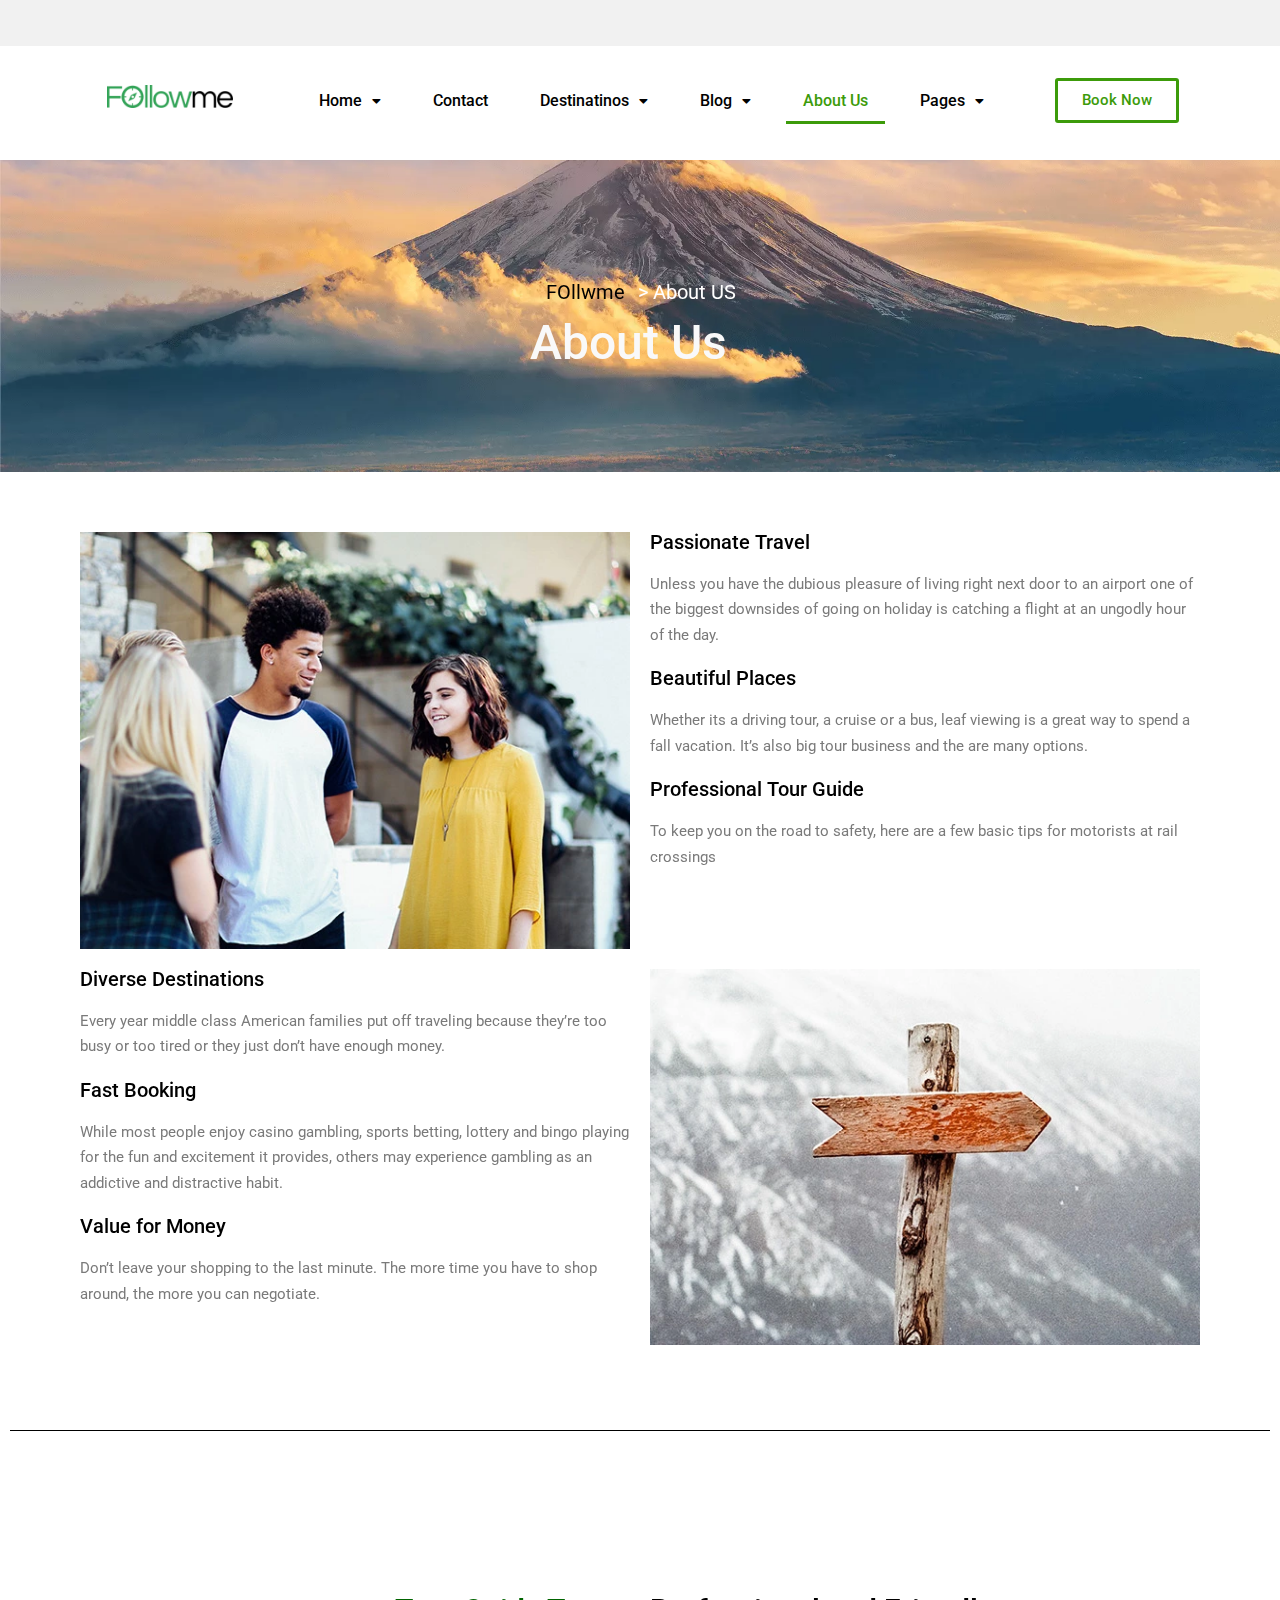
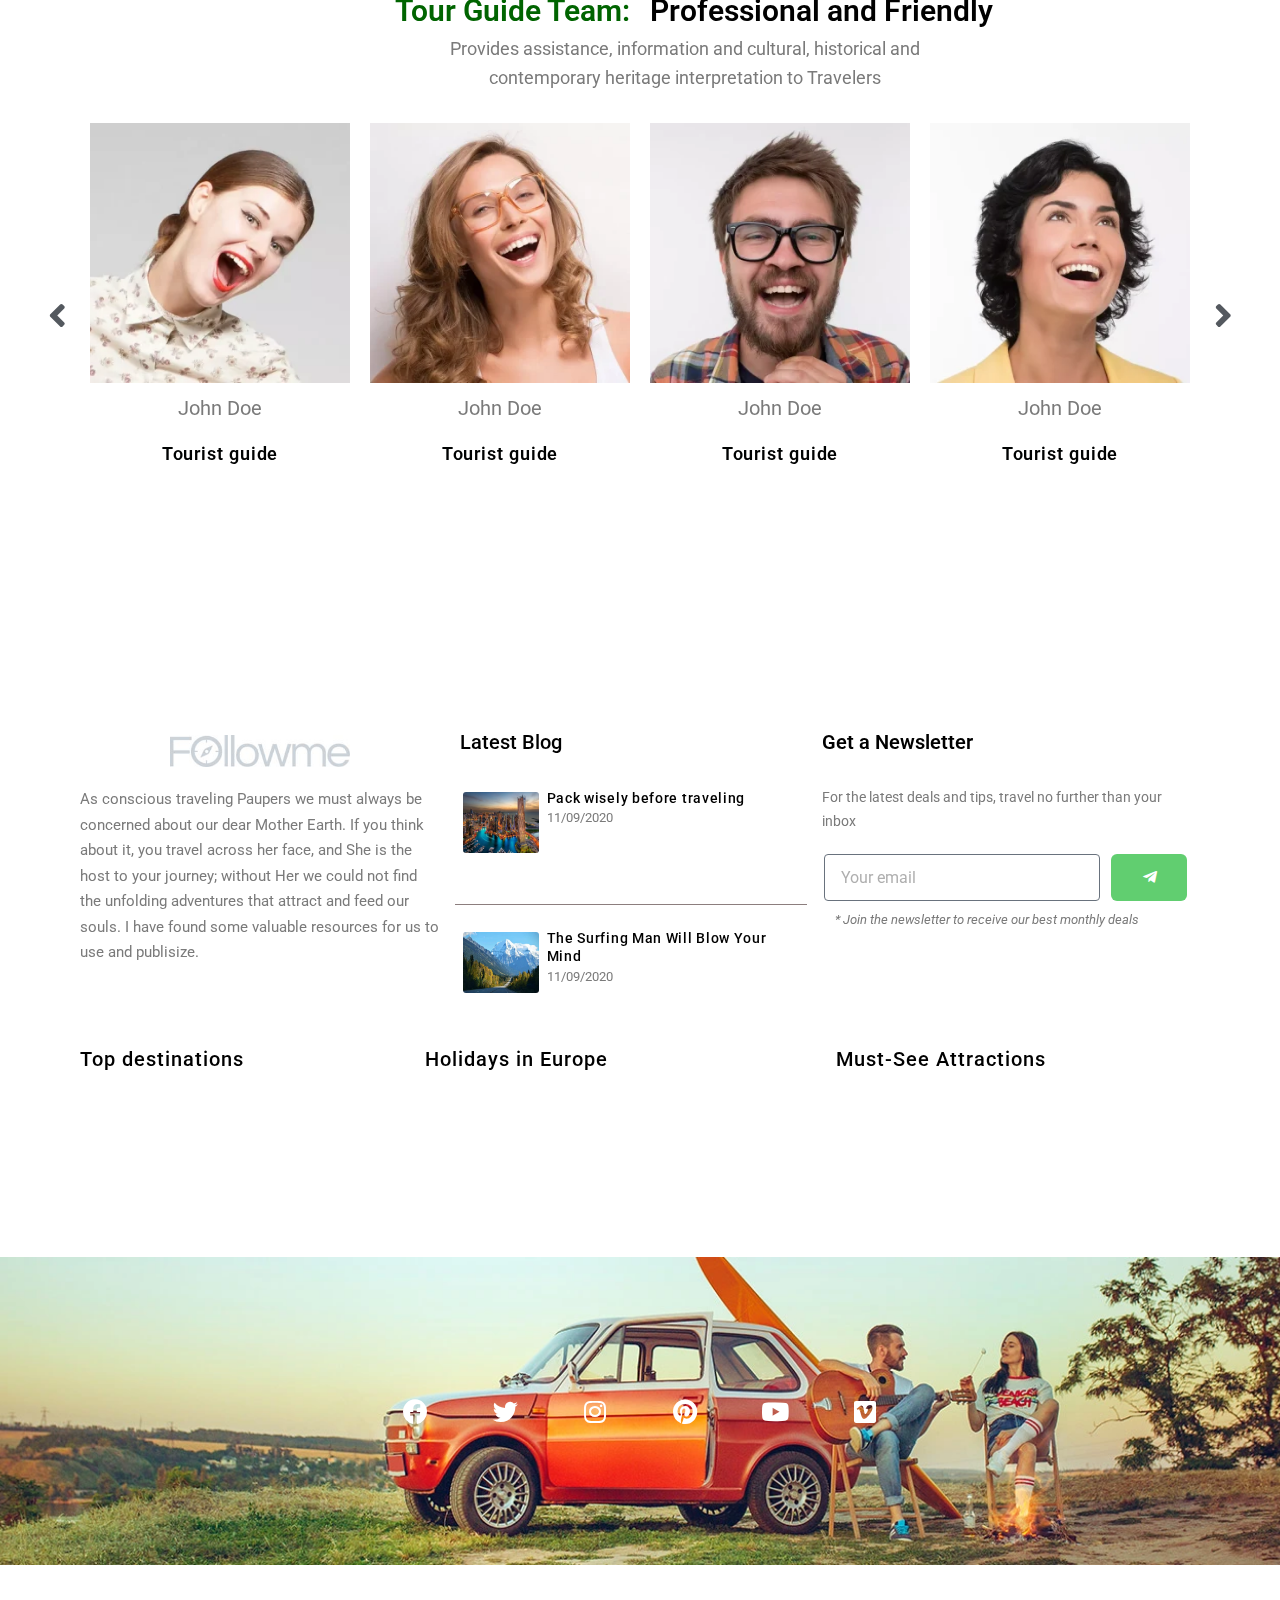
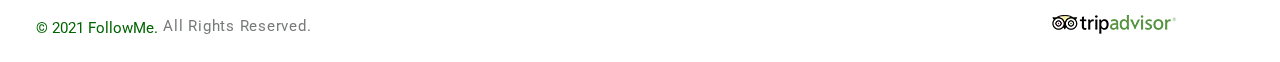
<file: about-us/index.html>
<!DOCTYPE html>
<html lang="vi">
<head>
	<meta charset="UTF-8">
	<meta name="viewport" content="width=device-width, initial-scale=1">
	<link rel="profile" href="http://gmpg.org/xfn/11">
	<link rel="pingback" href="https://hainguyen091019.github.io/mywordpress/xmlrpc.php">
	<title>About Us</title>
<meta name="robots" content="max-image-preview:large">
<link rel="alternate" type="application/rss+xml" title="Dòng thông tin  &raquo;" href="https://hainguyen091019.github.io/mywordpress/feed/">
<link rel="alternate" type="application/rss+xml" title="Dòng phản hồi  &raquo;" href="https://hainguyen091019.github.io/mywordpress/comments/feed/">
<script>
window._wpemojiSettings = {"baseUrl":"https:\/\/s.w.org\/images\/core\/emoji\/14.0.0\/72x72\/","ext":".png","svgUrl":"https:\/\/s.w.org\/images\/core\/emoji\/14.0.0\/svg\/","svgExt":".svg","source":{"concatemoji":"https:\/\/hainguyen091019.github.io\/mywordpress\/wp-includes\/js\/wp-emoji-release.min.js?ver=6.2.2"}};
/*! This file is auto-generated */
!function(e,a,t){var n,r,o,i=a.createElement("canvas"),p=i.getContext&&i.getContext("2d");function s(e,t){p.clearRect(0,0,i.width,i.height),p.fillText(e,0,0);e=i.toDataURL();return p.clearRect(0,0,i.width,i.height),p.fillText(t,0,0),e===i.toDataURL()}function c(e){var t=a.createElement("script");t.src=e,t.defer=t.type="text/javascript",a.getElementsByTagName("head")[0].appendChild(t)}for(o=Array("flag","emoji"),t.supports={everything:!0,everythingExceptFlag:!0},r=0;r<o.length;r++)t.supports[o[r]]=function(e){if(p&&p.fillText)switch(p.textBaseline="top",p.font="600 32px Arial",e){case"flag":return s("🏳️‍⚧️","🏳️​⚧️")?!1:!s("🇺🇳","🇺​🇳")&&!s("🏴󠁧󠁢󠁥󠁮󠁧󠁿","🏴​󠁧​󠁢​󠁥​󠁮​󠁧​󠁿");case"emoji":return!s("🫱🏻‍🫲🏿","🫱🏻​🫲🏿")}return!1}(o[r]),t.supports.everything=t.supports.everything&&t.supports[o[r]],"flag"!==o[r]&&(t.supports.everythingExceptFlag=t.supports.everythingExceptFlag&&t.supports[o[r]]);t.supports.everythingExceptFlag=t.supports.everythingExceptFlag&&!t.supports.flag,t.DOMReady=!1,t.readyCallback=function(){t.DOMReady=!0},t.supports.everything||(n=function(){t.readyCallback()},a.addEventListener?(a.addEventListener("DOMContentLoaded",n,!1),e.addEventListener("load",n,!1)):(e.attachEvent("onload",n),a.attachEvent("onreadystatechange",function(){"complete"===a.readyState&&t.readyCallback()})),(e=t.source||{}).concatemoji?c(e.concatemoji):e.wpemoji&&e.twemoji&&(c(e.twemoji),c(e.wpemoji)))}(window,document,window._wpemojiSettings);
</script>
<style>img.wp-smiley,
img.emoji {
	display: inline !important;
	border: none !important;
	box-shadow: none !important;
	height: 1em !important;
	width: 1em !important;
	margin: 0 0.07em !important;
	vertical-align: -0.1em !important;
	background: none !important;
	padding: 0 !important;
}</style>
	<link rel="stylesheet" id="bdt-uikit-css" href="https://hainguyen091019.github.io/mywordpress/wp-content/plugins/bdthemes-element-pack-lite/assets/css/bdt-uikit.css?ver=3.13.1" media="all">
<link rel="stylesheet" id="ep-helper-css" href="https://hainguyen091019.github.io/mywordpress/wp-content/plugins/bdthemes-element-pack-lite/assets/css/ep-helper.css?ver=5.0.1" media="all">
<link rel="stylesheet" id="pa-frontend-css" href="https://hainguyen091019.github.io/mywordpress/wp-content/uploads/premium-addons-elementor/pa-frontend-f64a58e90.min.css?ver=1685877159" media="all">
<link rel="stylesheet" id="wp-block-library-css" href="https://hainguyen091019.github.io/mywordpress/wp-includes/css/dist/block-library/style.min.css?ver=6.2.2" media="all">
<style id="wp-block-library-theme-inline-css">.wp-block-audio figcaption{color:#555;font-size:13px;text-align:center}.is-dark-theme .wp-block-audio figcaption{color:hsla(0,0%,100%,.65)}.wp-block-audio{margin:0 0 1em}.wp-block-code{border:1px solid #ccc;border-radius:4px;font-family:Menlo,Consolas,monaco,monospace;padding:.8em 1em}.wp-block-embed figcaption{color:#555;font-size:13px;text-align:center}.is-dark-theme .wp-block-embed figcaption{color:hsla(0,0%,100%,.65)}.wp-block-embed{margin:0 0 1em}.blocks-gallery-caption{color:#555;font-size:13px;text-align:center}.is-dark-theme .blocks-gallery-caption{color:hsla(0,0%,100%,.65)}.wp-block-image figcaption{color:#555;font-size:13px;text-align:center}.is-dark-theme .wp-block-image figcaption{color:hsla(0,0%,100%,.65)}.wp-block-image{margin:0 0 1em}.wp-block-pullquote{border-bottom:4px solid;border-top:4px solid;color:currentColor;margin-bottom:1.75em}.wp-block-pullquote cite,.wp-block-pullquote footer,.wp-block-pullquote__citation{color:currentColor;font-size:.8125em;font-style:normal;text-transform:uppercase}.wp-block-quote{border-left:.25em solid;margin:0 0 1.75em;padding-left:1em}.wp-block-quote cite,.wp-block-quote footer{color:currentColor;font-size:.8125em;font-style:normal;position:relative}.wp-block-quote.has-text-align-right{border-left:none;border-right:.25em solid;padding-left:0;padding-right:1em}.wp-block-quote.has-text-align-center{border:none;padding-left:0}.wp-block-quote.is-large,.wp-block-quote.is-style-large,.wp-block-quote.is-style-plain{border:none}.wp-block-search .wp-block-search__label{font-weight:700}.wp-block-search__button{border:1px solid #ccc;padding:.375em .625em}:where(.wp-block-group.has-background){padding:1.25em 2.375em}.wp-block-separator.has-css-opacity{opacity:.4}.wp-block-separator{border:none;border-bottom:2px solid;margin-left:auto;margin-right:auto}.wp-block-separator.has-alpha-channel-opacity{opacity:1}.wp-block-separator:not(.is-style-wide):not(.is-style-dots){width:100px}.wp-block-separator.has-background:not(.is-style-dots){border-bottom:none;height:1px}.wp-block-separator.has-background:not(.is-style-wide):not(.is-style-dots){height:2px}.wp-block-table{margin:0 0 1em}.wp-block-table td,.wp-block-table th{word-break:normal}.wp-block-table figcaption{color:#555;font-size:13px;text-align:center}.is-dark-theme .wp-block-table figcaption{color:hsla(0,0%,100%,.65)}.wp-block-video figcaption{color:#555;font-size:13px;text-align:center}.is-dark-theme .wp-block-video figcaption{color:hsla(0,0%,100%,.65)}.wp-block-video{margin:0 0 1em}.wp-block-template-part.has-background{margin-bottom:0;margin-top:0;padding:1.25em 2.375em}</style>
<link rel="stylesheet" id="classic-theme-styles-css" href="https://hainguyen091019.github.io/mywordpress/wp-includes/css/classic-themes.min.css?ver=6.2.2" media="all">
<style id="global-styles-inline-css">body{--wp--preset--color--black: #000000;--wp--preset--color--cyan-bluish-gray: #abb8c3;--wp--preset--color--white: #FFFFFF;--wp--preset--color--pale-pink: #f78da7;--wp--preset--color--vivid-red: #cf2e2e;--wp--preset--color--luminous-vivid-orange: #ff6900;--wp--preset--color--luminous-vivid-amber: #fcb900;--wp--preset--color--light-green-cyan: #7bdcb5;--wp--preset--color--vivid-green-cyan: #00d084;--wp--preset--color--pale-cyan-blue: #8ed1fc;--wp--preset--color--vivid-cyan-blue: #0693e3;--wp--preset--color--vivid-purple: #9b51e0;--wp--preset--color--dark-gray: #28303D;--wp--preset--color--gray: #39414D;--wp--preset--color--green: #D1E4DD;--wp--preset--color--blue: #D1DFE4;--wp--preset--color--purple: #D1D1E4;--wp--preset--color--red: #E4D1D1;--wp--preset--color--orange: #E4DAD1;--wp--preset--color--yellow: #EEEADD;--wp--preset--gradient--vivid-cyan-blue-to-vivid-purple: linear-gradient(135deg,rgba(6,147,227,1) 0%,rgb(155,81,224) 100%);--wp--preset--gradient--light-green-cyan-to-vivid-green-cyan: linear-gradient(135deg,rgb(122,220,180) 0%,rgb(0,208,130) 100%);--wp--preset--gradient--luminous-vivid-amber-to-luminous-vivid-orange: linear-gradient(135deg,rgba(252,185,0,1) 0%,rgba(255,105,0,1) 100%);--wp--preset--gradient--luminous-vivid-orange-to-vivid-red: linear-gradient(135deg,rgba(255,105,0,1) 0%,rgb(207,46,46) 100%);--wp--preset--gradient--very-light-gray-to-cyan-bluish-gray: linear-gradient(135deg,rgb(238,238,238) 0%,rgb(169,184,195) 100%);--wp--preset--gradient--cool-to-warm-spectrum: linear-gradient(135deg,rgb(74,234,220) 0%,rgb(151,120,209) 20%,rgb(207,42,186) 40%,rgb(238,44,130) 60%,rgb(251,105,98) 80%,rgb(254,248,76) 100%);--wp--preset--gradient--blush-light-purple: linear-gradient(135deg,rgb(255,206,236) 0%,rgb(152,150,240) 100%);--wp--preset--gradient--blush-bordeaux: linear-gradient(135deg,rgb(254,205,165) 0%,rgb(254,45,45) 50%,rgb(107,0,62) 100%);--wp--preset--gradient--luminous-dusk: linear-gradient(135deg,rgb(255,203,112) 0%,rgb(199,81,192) 50%,rgb(65,88,208) 100%);--wp--preset--gradient--pale-ocean: linear-gradient(135deg,rgb(255,245,203) 0%,rgb(182,227,212) 50%,rgb(51,167,181) 100%);--wp--preset--gradient--electric-grass: linear-gradient(135deg,rgb(202,248,128) 0%,rgb(113,206,126) 100%);--wp--preset--gradient--midnight: linear-gradient(135deg,rgb(2,3,129) 0%,rgb(40,116,252) 100%);--wp--preset--gradient--purple-to-yellow: linear-gradient(160deg, #D1D1E4 0%, #EEEADD 100%);--wp--preset--gradient--yellow-to-purple: linear-gradient(160deg, #EEEADD 0%, #D1D1E4 100%);--wp--preset--gradient--green-to-yellow: linear-gradient(160deg, #D1E4DD 0%, #EEEADD 100%);--wp--preset--gradient--yellow-to-green: linear-gradient(160deg, #EEEADD 0%, #D1E4DD 100%);--wp--preset--gradient--red-to-yellow: linear-gradient(160deg, #E4D1D1 0%, #EEEADD 100%);--wp--preset--gradient--yellow-to-red: linear-gradient(160deg, #EEEADD 0%, #E4D1D1 100%);--wp--preset--gradient--purple-to-red: linear-gradient(160deg, #D1D1E4 0%, #E4D1D1 100%);--wp--preset--gradient--red-to-purple: linear-gradient(160deg, #E4D1D1 0%, #D1D1E4 100%);--wp--preset--duotone--dark-grayscale: url('#wp-duotone-dark-grayscale');--wp--preset--duotone--grayscale: url('#wp-duotone-grayscale');--wp--preset--duotone--purple-yellow: url('#wp-duotone-purple-yellow');--wp--preset--duotone--blue-red: url('#wp-duotone-blue-red');--wp--preset--duotone--midnight: url('#wp-duotone-midnight');--wp--preset--duotone--magenta-yellow: url('#wp-duotone-magenta-yellow');--wp--preset--duotone--purple-green: url('#wp-duotone-purple-green');--wp--preset--duotone--blue-orange: url('#wp-duotone-blue-orange');--wp--preset--font-size--small: 18px;--wp--preset--font-size--medium: 20px;--wp--preset--font-size--large: 24px;--wp--preset--font-size--x-large: 42px;--wp--preset--font-size--extra-small: 16px;--wp--preset--font-size--normal: 20px;--wp--preset--font-size--extra-large: 40px;--wp--preset--font-size--huge: 96px;--wp--preset--font-size--gigantic: 144px;--wp--preset--spacing--20: 0.44rem;--wp--preset--spacing--30: 0.67rem;--wp--preset--spacing--40: 1rem;--wp--preset--spacing--50: 1.5rem;--wp--preset--spacing--60: 2.25rem;--wp--preset--spacing--70: 3.38rem;--wp--preset--spacing--80: 5.06rem;--wp--preset--shadow--natural: 6px 6px 9px rgba(0, 0, 0, 0.2);--wp--preset--shadow--deep: 12px 12px 50px rgba(0, 0, 0, 0.4);--wp--preset--shadow--sharp: 6px 6px 0px rgba(0, 0, 0, 0.2);--wp--preset--shadow--outlined: 6px 6px 0px -3px rgba(255, 255, 255, 1), 6px 6px rgba(0, 0, 0, 1);--wp--preset--shadow--crisp: 6px 6px 0px rgba(0, 0, 0, 1);}:where(.is-layout-flex){gap: 0.5em;}body .is-layout-flow > .alignleft{float: left;margin-inline-start: 0;margin-inline-end: 2em;}body .is-layout-flow > .alignright{float: right;margin-inline-start: 2em;margin-inline-end: 0;}body .is-layout-flow > .aligncenter{margin-left: auto !important;margin-right: auto !important;}body .is-layout-constrained > .alignleft{float: left;margin-inline-start: 0;margin-inline-end: 2em;}body .is-layout-constrained > .alignright{float: right;margin-inline-start: 2em;margin-inline-end: 0;}body .is-layout-constrained > .aligncenter{margin-left: auto !important;margin-right: auto !important;}body .is-layout-constrained > :where(:not(.alignleft):not(.alignright):not(.alignfull)){max-width: var(--wp--style--global--content-size);margin-left: auto !important;margin-right: auto !important;}body .is-layout-constrained > .alignwide{max-width: var(--wp--style--global--wide-size);}body .is-layout-flex{display: flex;}body .is-layout-flex{flex-wrap: wrap;align-items: center;}body .is-layout-flex > *{margin: 0;}:where(.wp-block-columns.is-layout-flex){gap: 2em;}.has-black-color{color: var(--wp--preset--color--black) !important;}.has-cyan-bluish-gray-color{color: var(--wp--preset--color--cyan-bluish-gray) !important;}.has-white-color{color: var(--wp--preset--color--white) !important;}.has-pale-pink-color{color: var(--wp--preset--color--pale-pink) !important;}.has-vivid-red-color{color: var(--wp--preset--color--vivid-red) !important;}.has-luminous-vivid-orange-color{color: var(--wp--preset--color--luminous-vivid-orange) !important;}.has-luminous-vivid-amber-color{color: var(--wp--preset--color--luminous-vivid-amber) !important;}.has-light-green-cyan-color{color: var(--wp--preset--color--light-green-cyan) !important;}.has-vivid-green-cyan-color{color: var(--wp--preset--color--vivid-green-cyan) !important;}.has-pale-cyan-blue-color{color: var(--wp--preset--color--pale-cyan-blue) !important;}.has-vivid-cyan-blue-color{color: var(--wp--preset--color--vivid-cyan-blue) !important;}.has-vivid-purple-color{color: var(--wp--preset--color--vivid-purple) !important;}.has-black-background-color{background-color: var(--wp--preset--color--black) !important;}.has-cyan-bluish-gray-background-color{background-color: var(--wp--preset--color--cyan-bluish-gray) !important;}.has-white-background-color{background-color: var(--wp--preset--color--white) !important;}.has-pale-pink-background-color{background-color: var(--wp--preset--color--pale-pink) !important;}.has-vivid-red-background-color{background-color: var(--wp--preset--color--vivid-red) !important;}.has-luminous-vivid-orange-background-color{background-color: var(--wp--preset--color--luminous-vivid-orange) !important;}.has-luminous-vivid-amber-background-color{background-color: var(--wp--preset--color--luminous-vivid-amber) !important;}.has-light-green-cyan-background-color{background-color: var(--wp--preset--color--light-green-cyan) !important;}.has-vivid-green-cyan-background-color{background-color: var(--wp--preset--color--vivid-green-cyan) !important;}.has-pale-cyan-blue-background-color{background-color: var(--wp--preset--color--pale-cyan-blue) !important;}.has-vivid-cyan-blue-background-color{background-color: var(--wp--preset--color--vivid-cyan-blue) !important;}.has-vivid-purple-background-color{background-color: var(--wp--preset--color--vivid-purple) !important;}.has-black-border-color{border-color: var(--wp--preset--color--black) !important;}.has-cyan-bluish-gray-border-color{border-color: var(--wp--preset--color--cyan-bluish-gray) !important;}.has-white-border-color{border-color: var(--wp--preset--color--white) !important;}.has-pale-pink-border-color{border-color: var(--wp--preset--color--pale-pink) !important;}.has-vivid-red-border-color{border-color: var(--wp--preset--color--vivid-red) !important;}.has-luminous-vivid-orange-border-color{border-color: var(--wp--preset--color--luminous-vivid-orange) !important;}.has-luminous-vivid-amber-border-color{border-color: var(--wp--preset--color--luminous-vivid-amber) !important;}.has-light-green-cyan-border-color{border-color: var(--wp--preset--color--light-green-cyan) !important;}.has-vivid-green-cyan-border-color{border-color: var(--wp--preset--color--vivid-green-cyan) !important;}.has-pale-cyan-blue-border-color{border-color: var(--wp--preset--color--pale-cyan-blue) !important;}.has-vivid-cyan-blue-border-color{border-color: var(--wp--preset--color--vivid-cyan-blue) !important;}.has-vivid-purple-border-color{border-color: var(--wp--preset--color--vivid-purple) !important;}.has-vivid-cyan-blue-to-vivid-purple-gradient-background{background: var(--wp--preset--gradient--vivid-cyan-blue-to-vivid-purple) !important;}.has-light-green-cyan-to-vivid-green-cyan-gradient-background{background: var(--wp--preset--gradient--light-green-cyan-to-vivid-green-cyan) !important;}.has-luminous-vivid-amber-to-luminous-vivid-orange-gradient-background{background: var(--wp--preset--gradient--luminous-vivid-amber-to-luminous-vivid-orange) !important;}.has-luminous-vivid-orange-to-vivid-red-gradient-background{background: var(--wp--preset--gradient--luminous-vivid-orange-to-vivid-red) !important;}.has-very-light-gray-to-cyan-bluish-gray-gradient-background{background: var(--wp--preset--gradient--very-light-gray-to-cyan-bluish-gray) !important;}.has-cool-to-warm-spectrum-gradient-background{background: var(--wp--preset--gradient--cool-to-warm-spectrum) !important;}.has-blush-light-purple-gradient-background{background: var(--wp--preset--gradient--blush-light-purple) !important;}.has-blush-bordeaux-gradient-background{background: var(--wp--preset--gradient--blush-bordeaux) !important;}.has-luminous-dusk-gradient-background{background: var(--wp--preset--gradient--luminous-dusk) !important;}.has-pale-ocean-gradient-background{background: var(--wp--preset--gradient--pale-ocean) !important;}.has-electric-grass-gradient-background{background: var(--wp--preset--gradient--electric-grass) !important;}.has-midnight-gradient-background{background: var(--wp--preset--gradient--midnight) !important;}.has-small-font-size{font-size: var(--wp--preset--font-size--small) !important;}.has-medium-font-size{font-size: var(--wp--preset--font-size--medium) !important;}.has-large-font-size{font-size: var(--wp--preset--font-size--large) !important;}.has-x-large-font-size{font-size: var(--wp--preset--font-size--x-large) !important;}
.wp-block-navigation a:where(:not(.wp-element-button)){color: inherit;}
:where(.wp-block-columns.is-layout-flex){gap: 2em;}
.wp-block-pullquote{font-size: 1.5em;line-height: 1.6;}</style>
<link rel="stylesheet" id="hfe-style-css" href="https://hainguyen091019.github.io/mywordpress/wp-content/plugins/header-footer-elementor/assets/css/header-footer-elementor.css?ver=1.6.14" media="all">
<link rel="stylesheet" id="elementor-icons-css" href="https://hainguyen091019.github.io/mywordpress/wp-content/plugins/elementor/assets/lib/eicons/css/elementor-icons.min.css?ver=5.20.0" media="all">
<link rel="stylesheet" id="elementor-frontend-css" href="https://hainguyen091019.github.io/mywordpress/wp-content/plugins/elementor/assets/css/frontend-lite.min.css?ver=3.13.4" media="all">
<link rel="stylesheet" id="swiper-css" href="https://hainguyen091019.github.io/mywordpress/wp-content/plugins/elementor/assets/lib/swiper/v8/css/swiper.min.css?ver=8.4.5" media="all">
<link rel="stylesheet" id="elementor-post-256-css" href="https://hainguyen091019.github.io/mywordpress/wp-content/uploads/elementor/css/post-256.css?ver=1685636285" media="all">
<link rel="stylesheet" id="elementor-pro-css" href="https://hainguyen091019.github.io/mywordpress/wp-content/plugins/elementor-pro/assets/css/frontend-lite.min.css?ver=3.12.2" media="all">
<link rel="stylesheet" id="elementor-global-css" href="https://hainguyen091019.github.io/mywordpress/wp-content/uploads/elementor/css/global.css?ver=1685636247" media="all">
<link rel="stylesheet" id="elementor-post-804-css" href="https://hainguyen091019.github.io/mywordpress/wp-content/uploads/elementor/css/post-804.css?ver=1685877037" media="all">
<link rel="stylesheet" id="hfe-widgets-style-css" href="https://hainguyen091019.github.io/mywordpress/wp-content/plugins/header-footer-elementor/inc/widgets-css/frontend.css?ver=1.6.14" media="all">
<link rel="stylesheet" id="elementor-post-90-css" href="https://hainguyen091019.github.io/mywordpress/wp-content/uploads/elementor/css/post-90.css?ver=1685695686" media="all">
<link rel="stylesheet" id="elementor-post-143-css" href="https://hainguyen091019.github.io/mywordpress/wp-content/uploads/elementor/css/post-143.css?ver=1685636283" media="all">
<link rel="stylesheet" id="twenty-twenty-one-style-css" href="https://hainguyen091019.github.io/mywordpress/wp-content/themes/twentytwentyone/style.css?ver=1.8" media="all">
<style id="twenty-twenty-one-style-inline-css">body,input,textarea,button,.button,.faux-button,.wp-block-button__link,.wp-block-file__button,.has-drop-cap:not(:focus)::first-letter,.entry-content .wp-block-archives,.entry-content .wp-block-categories,.entry-content .wp-block-cover-image,.entry-content .wp-block-latest-comments,.entry-content .wp-block-latest-posts,.entry-content .wp-block-pullquote,.entry-content .wp-block-quote.is-large,.entry-content .wp-block-quote.is-style-large,.entry-content .wp-block-archives *,.entry-content .wp-block-categories *,.entry-content .wp-block-latest-posts *,.entry-content .wp-block-latest-comments *,.entry-content p,.entry-content ol,.entry-content ul,.entry-content dl,.entry-content dt,.entry-content cite,.entry-content figcaption,.entry-content .wp-caption-text,.comment-content p,.comment-content ol,.comment-content ul,.comment-content dl,.comment-content dt,.comment-content cite,.comment-content figcaption,.comment-content .wp-caption-text,.widget_text p,.widget_text ol,.widget_text ul,.widget_text dl,.widget_text dt,.widget-content .rssSummary,.widget-content cite,.widget-content figcaption,.widget-content .wp-caption-text { font-family: 'Libre Franklin',sans-serif; }
:root{--global--color-background: #ffffff;--global--color-primary: #000;--global--color-secondary: #000;--button--color-background: #000;--button--color-text-hover: #000;}</style>
<link rel="stylesheet" id="twenty-twenty-one-print-style-css" href="https://hainguyen091019.github.io/mywordpress/wp-content/themes/twentytwentyone/assets/css/print.css?ver=1.8" media="print">
<link rel="stylesheet" id="eael-general-css" href="https://hainguyen091019.github.io/mywordpress/wp-content/plugins/essential-addons-for-elementor-lite/assets/front-end/css/view/general.min.css?ver=5.7.4" media="all">
<link rel="stylesheet" id="google-fonts-1-css" href="https://fonts.googleapis.com/css?family=Roboto%3A100%2C100italic%2C200%2C200italic%2C300%2C300italic%2C400%2C400italic%2C500%2C500italic%2C600%2C600italic%2C700%2C700italic%2C800%2C800italic%2C900%2C900italic%7CRoboto+Slab%3A100%2C100italic%2C200%2C200italic%2C300%2C300italic%2C400%2C400italic%2C500%2C500italic%2C600%2C600italic%2C700%2C700italic%2C800%2C800italic%2C900%2C900italic&#038;display=swap&#038;subset=vietnamese&#038;ver=6.2.2" media="all">
<link rel="stylesheet" id="elementor-icons-shared-0-css" href="https://hainguyen091019.github.io/mywordpress/wp-content/plugins/elementor/assets/lib/font-awesome/css/fontawesome.min.css?ver=5.15.3" media="all">
<link rel="stylesheet" id="elementor-icons-fa-solid-css" href="https://hainguyen091019.github.io/mywordpress/wp-content/plugins/elementor/assets/lib/font-awesome/css/solid.min.css?ver=5.15.3" media="all">
<link rel="stylesheet" id="elementor-icons-fa-brands-css" href="https://hainguyen091019.github.io/mywordpress/wp-content/plugins/elementor/assets/lib/font-awesome/css/brands.min.css?ver=5.15.3" media="all">
<link rel="preconnect" href="https://fonts.gstatic.com/" crossorigin>
<script src="https://hainguyen091019.github.io/mywordpress/wp-includes/js/jquery/jquery.min.js?ver=3.6.4" id="jquery-core-js"></script>
<script src="https://hainguyen091019.github.io/mywordpress/wp-includes/js/jquery/jquery-migrate.min.js?ver=3.4.0" id="jquery-migrate-js"></script>
<link rel="https://api.w.org/" href="https://hainguyen091019.github.io/mywordpress/wp-json/">
<link rel="alternate" type="application/json" href="https://hainguyen091019.github.io/mywordpress/wp-json/wp/v2/pages/804">
<link rel="EditURI" type="application/rsd+xml" title="RSD" href="https://hainguyen091019.github.io/mywordpress/xmlrpc.php?rsd">
<link rel="wlwmanifest" type="application/wlwmanifest+xml" href="https://hainguyen091019.github.io/mywordpress/wp-includes/wlwmanifest.xml">
<meta name="generator" content="WordPress 6.2.2">
<link rel="canonical" href="https://hainguyen091019.github.io/mywordpress/about-us/">
<link rel="shortlink" href="https://hainguyen091019.github.io/mywordpress/?p=804">
<link rel="alternate" type="application/json+oembed" href="https://hainguyen091019.github.io/mywordpress/wp-json/oembed/1.0/embed?url=https%3A%2F%2Fhainguyen091019.github.io%2Fmywordpress%2Fabout-us%2F">
<link rel="alternate" type="text/xml+oembed" href="https://hainguyen091019.github.io/mywordpress/wp-json/oembed/1.0/embed?url=https%3A%2F%2Fhainguyen091019.github.io%2Fmywordpress%2Fabout-us%2F#038;format=xml">
<meta name="generator" content="Elementor 3.13.4; features: e_dom_optimization, e_optimized_assets_loading, e_optimized_css_loading, a11y_improvements, additional_custom_breakpoints; settings: css_print_method-external, google_font-enabled, font_display-swap">
<style id="custom-background-css">body.custom-background { background-color: #ffffff; }</style>
			<style id="wp-custom-css">header{position:sticky !important;
	top:-35px;z-index:10000;
background:#ffffff
}</style>
		</head>

<body class="page-template page-template-elementor_header_footer page page-id-804 custom-background wp-embed-responsive ehf-header ehf-footer ehf-template-twentytwentyone ehf-stylesheet-twentytwentyone is-light-theme has-background-white no-js singular has-main-navigation no-widgets elementor-default elementor-template-full-width elementor-kit-256 elementor-page elementor-page-804">
<svg xmlns="http://www.w3.org/2000/svg" viewbox="0 0 0 0" width="0" height="0" focusable="false" role="none" style="visibility: hidden; position: absolute; left: -9999px; overflow: hidden;"><defs><filter id="wp-duotone-dark-grayscale"><fecolormatrix color-interpolation-filters="sRGB" type="matrix" values=" .299 .587 .114 0 0 .299 .587 .114 0 0 .299 .587 .114 0 0 .299 .587 .114 0 0 "></fecolormatrix><fecomponenttransfer color-interpolation-filters="sRGB"><fefuncr type="table" tablevalues="0 0.49803921568627"></fefuncr><fefuncg type="table" tablevalues="0 0.49803921568627"></fefuncg><fefuncb type="table" tablevalues="0 0.49803921568627"></fefuncb><fefunca type="table" tablevalues="1 1"></fefunca></fecomponenttransfer><fecomposite in2="SourceGraphic" operator="in"></fecomposite></filter></defs></svg><svg xmlns="http://www.w3.org/2000/svg" viewbox="0 0 0 0" width="0" height="0" focusable="false" role="none" style="visibility: hidden; position: absolute; left: -9999px; overflow: hidden;"><defs><filter id="wp-duotone-grayscale"><fecolormatrix color-interpolation-filters="sRGB" type="matrix" values=" .299 .587 .114 0 0 .299 .587 .114 0 0 .299 .587 .114 0 0 .299 .587 .114 0 0 "></fecolormatrix><fecomponenttransfer color-interpolation-filters="sRGB"><fefuncr type="table" tablevalues="0 1"></fefuncr><fefuncg type="table" tablevalues="0 1"></fefuncg><fefuncb type="table" tablevalues="0 1"></fefuncb><fefunca type="table" tablevalues="1 1"></fefunca></fecomponenttransfer><fecomposite in2="SourceGraphic" operator="in"></fecomposite></filter></defs></svg><svg xmlns="http://www.w3.org/2000/svg" viewbox="0 0 0 0" width="0" height="0" focusable="false" role="none" style="visibility: hidden; position: absolute; left: -9999px; overflow: hidden;"><defs><filter id="wp-duotone-purple-yellow"><fecolormatrix color-interpolation-filters="sRGB" type="matrix" values=" .299 .587 .114 0 0 .299 .587 .114 0 0 .299 .587 .114 0 0 .299 .587 .114 0 0 "></fecolormatrix><fecomponenttransfer color-interpolation-filters="sRGB"><fefuncr type="table" tablevalues="0.54901960784314 0.98823529411765"></fefuncr><fefuncg type="table" tablevalues="0 1"></fefuncg><fefuncb type="table" tablevalues="0.71764705882353 0.25490196078431"></fefuncb><fefunca type="table" tablevalues="1 1"></fefunca></fecomponenttransfer><fecomposite in2="SourceGraphic" operator="in"></fecomposite></filter></defs></svg><svg xmlns="http://www.w3.org/2000/svg" viewbox="0 0 0 0" width="0" height="0" focusable="false" role="none" style="visibility: hidden; position: absolute; left: -9999px; overflow: hidden;"><defs><filter id="wp-duotone-blue-red"><fecolormatrix color-interpolation-filters="sRGB" type="matrix" values=" .299 .587 .114 0 0 .299 .587 .114 0 0 .299 .587 .114 0 0 .299 .587 .114 0 0 "></fecolormatrix><fecomponenttransfer color-interpolation-filters="sRGB"><fefuncr type="table" tablevalues="0 1"></fefuncr><fefuncg type="table" tablevalues="0 0.27843137254902"></fefuncg><fefuncb type="table" tablevalues="0.5921568627451 0.27843137254902"></fefuncb><fefunca type="table" tablevalues="1 1"></fefunca></fecomponenttransfer><fecomposite in2="SourceGraphic" operator="in"></fecomposite></filter></defs></svg><svg xmlns="http://www.w3.org/2000/svg" viewbox="0 0 0 0" width="0" height="0" focusable="false" role="none" style="visibility: hidden; position: absolute; left: -9999px; overflow: hidden;"><defs><filter id="wp-duotone-midnight"><fecolormatrix color-interpolation-filters="sRGB" type="matrix" values=" .299 .587 .114 0 0 .299 .587 .114 0 0 .299 .587 .114 0 0 .299 .587 .114 0 0 "></fecolormatrix><fecomponenttransfer color-interpolation-filters="sRGB"><fefuncr type="table" tablevalues="0 0"></fefuncr><fefuncg type="table" tablevalues="0 0.64705882352941"></fefuncg><fefuncb type="table" tablevalues="0 1"></fefuncb><fefunca type="table" tablevalues="1 1"></fefunca></fecomponenttransfer><fecomposite in2="SourceGraphic" operator="in"></fecomposite></filter></defs></svg><svg xmlns="http://www.w3.org/2000/svg" viewbox="0 0 0 0" width="0" height="0" focusable="false" role="none" style="visibility: hidden; position: absolute; left: -9999px; overflow: hidden;"><defs><filter id="wp-duotone-magenta-yellow"><fecolormatrix color-interpolation-filters="sRGB" type="matrix" values=" .299 .587 .114 0 0 .299 .587 .114 0 0 .299 .587 .114 0 0 .299 .587 .114 0 0 "></fecolormatrix><fecomponenttransfer color-interpolation-filters="sRGB"><fefuncr type="table" tablevalues="0.78039215686275 1"></fefuncr><fefuncg type="table" tablevalues="0 0.94901960784314"></fefuncg><fefuncb type="table" tablevalues="0.35294117647059 0.47058823529412"></fefuncb><fefunca type="table" tablevalues="1 1"></fefunca></fecomponenttransfer><fecomposite in2="SourceGraphic" operator="in"></fecomposite></filter></defs></svg><svg xmlns="http://www.w3.org/2000/svg" viewbox="0 0 0 0" width="0" height="0" focusable="false" role="none" style="visibility: hidden; position: absolute; left: -9999px; overflow: hidden;"><defs><filter id="wp-duotone-purple-green"><fecolormatrix color-interpolation-filters="sRGB" type="matrix" values=" .299 .587 .114 0 0 .299 .587 .114 0 0 .299 .587 .114 0 0 .299 .587 .114 0 0 "></fecolormatrix><fecomponenttransfer color-interpolation-filters="sRGB"><fefuncr type="table" tablevalues="0.65098039215686 0.40392156862745"></fefuncr><fefuncg type="table" tablevalues="0 1"></fefuncg><fefuncb type="table" tablevalues="0.44705882352941 0.4"></fefuncb><fefunca type="table" tablevalues="1 1"></fefunca></fecomponenttransfer><fecomposite in2="SourceGraphic" operator="in"></fecomposite></filter></defs></svg><svg xmlns="http://www.w3.org/2000/svg" viewbox="0 0 0 0" width="0" height="0" focusable="false" role="none" style="visibility: hidden; position: absolute; left: -9999px; overflow: hidden;"><defs><filter id="wp-duotone-blue-orange"><fecolormatrix color-interpolation-filters="sRGB" type="matrix" values=" .299 .587 .114 0 0 .299 .587 .114 0 0 .299 .587 .114 0 0 .299 .587 .114 0 0 "></fecolormatrix><fecomponenttransfer color-interpolation-filters="sRGB"><fefuncr type="table" tablevalues="0.098039215686275 1"></fefuncr><fefuncg type="table" tablevalues="0 0.66274509803922"></fefuncg><fefuncb type="table" tablevalues="0.84705882352941 0.41960784313725"></fefuncb><fefunca type="table" tablevalues="1 1"></fefunca></fecomponenttransfer><fecomposite in2="SourceGraphic" operator="in"></fecomposite></filter></defs></svg><div id="page" class="hfeed site">

		<header id="masthead" itemscope="itemscope" itemtype="https://schema.org/WPHeader">
			<p class="main-title bhf-hidden" itemprop="headline"><a href="https://hainguyen091019.github.io/mywordpress" title="" rel="home"></a></p>
					<div data-elementor-type="wp-post" data-elementor-id="90" class="elementor elementor-90">
									<section class="elementor-section elementor-top-section elementor-element elementor-element-30c5a1f sile-11 elementor-section-boxed elementor-section-height-default elementor-section-height-default" data-id="30c5a1f" data-element_type="section" data-settings="{&quot;background_background&quot;:&quot;gradient&quot;}">
						<div class="elementor-container elementor-column-gap-default">
					<div class="elementor-column elementor-col-25 elementor-top-column elementor-element elementor-element-64517d1" data-id="64517d1" data-element_type="column">
			<div class="elementor-widget-wrap elementor-element-populated">
								<div class="elementor-element elementor-element-a2199fb elementor-icon-list--layout-inline elementor-list-item-link-full_width elementor-widget elementor-widget-icon-list" data-id="a2199fb" data-element_type="widget" data-widget_type="icon-list.default">
				<div class="elementor-widget-container">
			<link rel="stylesheet" href="https://hainguyen091019.github.io/mywordpress/wp-content/plugins/elementor/assets/css/widget-icon-list.min.css">		<ul class="elementor-icon-list-items elementor-inline-items">
							<li class="elementor-icon-list-item elementor-inline-item">
											<a href="#">

												<span class="elementor-icon-list-icon">
							<i aria-hidden="true" class="fas fa-phone-square-alt"></i>						</span>
										<span class="elementor-icon-list-text">(+84) -1800 - 1234</span>
											</a>
									</li>
								<li class="elementor-icon-list-item elementor-inline-item">
											<a href="#">

												<span class="elementor-icon-list-icon">
							<i aria-hidden="true" class="fab fa-telegram-plane"></i>						</span>
										<span class="elementor-icon-list-text">support@example.com</span>
											</a>
									</li>
						</ul>
				</div>
				</div>
					</div>
		</div>
				<div class="elementor-column elementor-col-25 elementor-top-column elementor-element elementor-element-fdc2a06" data-id="fdc2a06" data-element_type="column">
			<div class="elementor-widget-wrap">
									</div>
		</div>
				<div class="elementor-column elementor-col-25 elementor-top-column elementor-element elementor-element-a07587c" data-id="a07587c" data-element_type="column">
			<div class="elementor-widget-wrap">
									</div>
		</div>
				<div class="elementor-column elementor-col-25 elementor-top-column elementor-element elementor-element-caa6eb2" data-id="caa6eb2" data-element_type="column">
			<div class="elementor-widget-wrap elementor-element-populated">
								<div class="elementor-element elementor-element-27a3a7e elementor-icon-list--layout-inline elementor-align-right elementor-list-item-link-full_width elementor-widget elementor-widget-icon-list" data-id="27a3a7e" data-element_type="widget" data-widget_type="icon-list.default">
				<div class="elementor-widget-container">
					<ul class="elementor-icon-list-items elementor-inline-items">
							<li class="elementor-icon-list-item elementor-inline-item">
											<a href="#elementor-action%3Aaction%3Dpopup%3Aopen%26settings%3DeyJpZCI6IjEwOSIsInRvZ2dsZSI6ZmFsc2V9">

												<span class="elementor-icon-list-icon">
							<i aria-hidden="true" class="fas fa-user"></i>						</span>
										<span class="elementor-icon-list-text">Login</span>
											</a>
									</li>
								<li class="elementor-icon-list-item elementor-inline-item">
											<a href="#elementor-action%3Aaction%3Dpopup%3Aopen%26settings%3DeyJpZCI6IjExMSIsInRvZ2dsZSI6ZmFsc2V9">

												<span class="elementor-icon-list-icon">
							<i aria-hidden="true" class="fas fa-unlock-alt"></i>						</span>
										<span class="elementor-icon-list-text">Sign in</span>
											</a>
									</li>
						</ul>
				</div>
				</div>
					</div>
		</div>
							</div>
		</section>
				<div class="ep-section-eql-height elementor-section elementor-top-section elementor-element elementor-element-4f425d8 sile-10 elementor-section-boxed elementor-section-height-default elementor-section-height-default" bdt-height-match="target: .ep-section-eql-height .elementor-widget-wrap" data-id="4f425d8" data-element_type="section">
						<div class="elementor-container elementor-column-gap-default">
					<div class="elementor-column elementor-col-33 elementor-top-column elementor-element elementor-element-3c6437c" data-id="3c6437c" data-element_type="column">
			<div class="elementor-widget-wrap elementor-element-populated">
								<div class="elementor-element elementor-element-7288ad9 elementor-widget elementor-widget-site-logo" data-id="7288ad9" data-element_type="widget" data-settings="{&quot;width&quot;:{&quot;unit&quot;:&quot;%&quot;,&quot;size&quot;:70,&quot;sizes&quot;:[]},&quot;align&quot;:&quot;center&quot;,&quot;width_tablet&quot;:{&quot;unit&quot;:&quot;%&quot;,&quot;size&quot;:&quot;&quot;,&quot;sizes&quot;:[]},&quot;width_mobile&quot;:{&quot;unit&quot;:&quot;%&quot;,&quot;size&quot;:&quot;&quot;,&quot;sizes&quot;:[]},&quot;space&quot;:{&quot;unit&quot;:&quot;%&quot;,&quot;size&quot;:&quot;&quot;,&quot;sizes&quot;:[]},&quot;space_tablet&quot;:{&quot;unit&quot;:&quot;%&quot;,&quot;size&quot;:&quot;&quot;,&quot;sizes&quot;:[]},&quot;space_mobile&quot;:{&quot;unit&quot;:&quot;%&quot;,&quot;size&quot;:&quot;&quot;,&quot;sizes&quot;:[]},&quot;image_border_radius&quot;:{&quot;unit&quot;:&quot;px&quot;,&quot;top&quot;:&quot;&quot;,&quot;right&quot;:&quot;&quot;,&quot;bottom&quot;:&quot;&quot;,&quot;left&quot;:&quot;&quot;,&quot;isLinked&quot;:true},&quot;image_border_radius_tablet&quot;:{&quot;unit&quot;:&quot;px&quot;,&quot;top&quot;:&quot;&quot;,&quot;right&quot;:&quot;&quot;,&quot;bottom&quot;:&quot;&quot;,&quot;left&quot;:&quot;&quot;,&quot;isLinked&quot;:true},&quot;image_border_radius_mobile&quot;:{&quot;unit&quot;:&quot;px&quot;,&quot;top&quot;:&quot;&quot;,&quot;right&quot;:&quot;&quot;,&quot;bottom&quot;:&quot;&quot;,&quot;left&quot;:&quot;&quot;,&quot;isLinked&quot;:true},&quot;caption_padding&quot;:{&quot;unit&quot;:&quot;px&quot;,&quot;top&quot;:&quot;&quot;,&quot;right&quot;:&quot;&quot;,&quot;bottom&quot;:&quot;&quot;,&quot;left&quot;:&quot;&quot;,&quot;isLinked&quot;:true},&quot;caption_padding_tablet&quot;:{&quot;unit&quot;:&quot;px&quot;,&quot;top&quot;:&quot;&quot;,&quot;right&quot;:&quot;&quot;,&quot;bottom&quot;:&quot;&quot;,&quot;left&quot;:&quot;&quot;,&quot;isLinked&quot;:true},&quot;caption_padding_mobile&quot;:{&quot;unit&quot;:&quot;px&quot;,&quot;top&quot;:&quot;&quot;,&quot;right&quot;:&quot;&quot;,&quot;bottom&quot;:&quot;&quot;,&quot;left&quot;:&quot;&quot;,&quot;isLinked&quot;:true},&quot;caption_space&quot;:{&quot;unit&quot;:&quot;px&quot;,&quot;size&quot;:0,&quot;sizes&quot;:[]},&quot;caption_space_tablet&quot;:{&quot;unit&quot;:&quot;px&quot;,&quot;size&quot;:&quot;&quot;,&quot;sizes&quot;:[]},&quot;caption_space_mobile&quot;:{&quot;unit&quot;:&quot;px&quot;,&quot;size&quot;:&quot;&quot;,&quot;sizes&quot;:[]}}" data-widget_type="site-logo.default">
				<div class="elementor-widget-container">
					<div class="hfe-site-logo">
													<a data-elementor-open-lightbox="" class="elementor-clickable" href="https://hainguyen091019.github.io/mywordpress">
							<div class="hfe-site-logo-set">           
				<div class="hfe-site-logo-container">
					<img class="hfe-site-logo-img elementor-animation-" src="https://hainguyen091019.github.io/mywordpress/wp-content/uploads/2023/05/68abb940-954d-416e-a29e-0d337c4f3533-_1_-300x54.webp" alt="68abb940-954d-416e-a29e-0d337c4f3533-_1_">
				</div>
			</div>
							</a>
						</div>  
					</div>
				</div>
					</div>
		</div>
				<div class="elementor-column elementor-col-33 elementor-top-column elementor-element elementor-element-5c70b29 sile-9" data-id="5c70b29" data-element_type="column">
			<div class="elementor-widget-wrap elementor-element-populated">
								<div class="elementor-element elementor-element-3763456 hfe-nav-menu__theme-icon-yes hfe-nav-menu__align-center hfe-submenu-icon-classic hfe-nav-menu__breakpoint-none hfe-link-redirect-self_link hfe-submenu-animation-none elementor-widget elementor-widget-navigation-menu" data-id="3763456" data-element_type="widget" data-settings="{&quot;padding_horizontal_menu_item&quot;:{&quot;unit&quot;:&quot;px&quot;,&quot;size&quot;:17,&quot;sizes&quot;:[]},&quot;menu_space_between&quot;:{&quot;unit&quot;:&quot;px&quot;,&quot;size&quot;:18,&quot;sizes&quot;:[]},&quot;menu_row_space&quot;:{&quot;unit&quot;:&quot;px&quot;,&quot;size&quot;:4,&quot;sizes&quot;:[]},&quot;width_dropdown_item&quot;:{&quot;unit&quot;:&quot;px&quot;,&quot;size&quot;:124,&quot;sizes&quot;:[]},&quot;padding_horizontal_dropdown_item&quot;:{&quot;unit&quot;:&quot;px&quot;,&quot;size&quot;:21,&quot;sizes&quot;:[]},&quot;padding_horizontal_menu_item_tablet&quot;:{&quot;unit&quot;:&quot;px&quot;,&quot;size&quot;:&quot;&quot;,&quot;sizes&quot;:[]},&quot;padding_horizontal_menu_item_mobile&quot;:{&quot;unit&quot;:&quot;px&quot;,&quot;size&quot;:&quot;&quot;,&quot;sizes&quot;:[]},&quot;padding_vertical_menu_item&quot;:{&quot;unit&quot;:&quot;px&quot;,&quot;size&quot;:15,&quot;sizes&quot;:[]},&quot;padding_vertical_menu_item_tablet&quot;:{&quot;unit&quot;:&quot;px&quot;,&quot;size&quot;:&quot;&quot;,&quot;sizes&quot;:[]},&quot;padding_vertical_menu_item_mobile&quot;:{&quot;unit&quot;:&quot;px&quot;,&quot;size&quot;:&quot;&quot;,&quot;sizes&quot;:[]},&quot;menu_space_between_tablet&quot;:{&quot;unit&quot;:&quot;px&quot;,&quot;size&quot;:&quot;&quot;,&quot;sizes&quot;:[]},&quot;menu_space_between_mobile&quot;:{&quot;unit&quot;:&quot;px&quot;,&quot;size&quot;:&quot;&quot;,&quot;sizes&quot;:[]},&quot;menu_row_space_tablet&quot;:{&quot;unit&quot;:&quot;px&quot;,&quot;size&quot;:&quot;&quot;,&quot;sizes&quot;:[]},&quot;menu_row_space_mobile&quot;:{&quot;unit&quot;:&quot;px&quot;,&quot;size&quot;:&quot;&quot;,&quot;sizes&quot;:[]},&quot;dropdown_border_radius&quot;:{&quot;unit&quot;:&quot;px&quot;,&quot;top&quot;:&quot;&quot;,&quot;right&quot;:&quot;&quot;,&quot;bottom&quot;:&quot;&quot;,&quot;left&quot;:&quot;&quot;,&quot;isLinked&quot;:true},&quot;dropdown_border_radius_tablet&quot;:{&quot;unit&quot;:&quot;px&quot;,&quot;top&quot;:&quot;&quot;,&quot;right&quot;:&quot;&quot;,&quot;bottom&quot;:&quot;&quot;,&quot;left&quot;:&quot;&quot;,&quot;isLinked&quot;:true},&quot;dropdown_border_radius_mobile&quot;:{&quot;unit&quot;:&quot;px&quot;,&quot;top&quot;:&quot;&quot;,&quot;right&quot;:&quot;&quot;,&quot;bottom&quot;:&quot;&quot;,&quot;left&quot;:&quot;&quot;,&quot;isLinked&quot;:true},&quot;width_dropdown_item_tablet&quot;:{&quot;unit&quot;:&quot;px&quot;,&quot;size&quot;:&quot;&quot;,&quot;sizes&quot;:[]},&quot;width_dropdown_item_mobile&quot;:{&quot;unit&quot;:&quot;px&quot;,&quot;size&quot;:&quot;&quot;,&quot;sizes&quot;:[]},&quot;padding_horizontal_dropdown_item_tablet&quot;:{&quot;unit&quot;:&quot;px&quot;,&quot;size&quot;:&quot;&quot;,&quot;sizes&quot;:[]},&quot;padding_horizontal_dropdown_item_mobile&quot;:{&quot;unit&quot;:&quot;px&quot;,&quot;size&quot;:&quot;&quot;,&quot;sizes&quot;:[]},&quot;padding_vertical_dropdown_item&quot;:{&quot;unit&quot;:&quot;px&quot;,&quot;size&quot;:15,&quot;sizes&quot;:[]},&quot;padding_vertical_dropdown_item_tablet&quot;:{&quot;unit&quot;:&quot;px&quot;,&quot;size&quot;:&quot;&quot;,&quot;sizes&quot;:[]},&quot;padding_vertical_dropdown_item_mobile&quot;:{&quot;unit&quot;:&quot;px&quot;,&quot;size&quot;:&quot;&quot;,&quot;sizes&quot;:[]},&quot;distance_from_menu&quot;:{&quot;unit&quot;:&quot;px&quot;,&quot;size&quot;:&quot;&quot;,&quot;sizes&quot;:[]},&quot;distance_from_menu_tablet&quot;:{&quot;unit&quot;:&quot;px&quot;,&quot;size&quot;:&quot;&quot;,&quot;sizes&quot;:[]},&quot;distance_from_menu_mobile&quot;:{&quot;unit&quot;:&quot;px&quot;,&quot;size&quot;:&quot;&quot;,&quot;sizes&quot;:[]},&quot;toggle_size&quot;:{&quot;unit&quot;:&quot;px&quot;,&quot;size&quot;:&quot;&quot;,&quot;sizes&quot;:[]},&quot;toggle_size_tablet&quot;:{&quot;unit&quot;:&quot;px&quot;,&quot;size&quot;:&quot;&quot;,&quot;sizes&quot;:[]},&quot;toggle_size_mobile&quot;:{&quot;unit&quot;:&quot;px&quot;,&quot;size&quot;:&quot;&quot;,&quot;sizes&quot;:[]},&quot;toggle_border_width&quot;:{&quot;unit&quot;:&quot;px&quot;,&quot;size&quot;:&quot;&quot;,&quot;sizes&quot;:[]},&quot;toggle_border_width_tablet&quot;:{&quot;unit&quot;:&quot;px&quot;,&quot;size&quot;:&quot;&quot;,&quot;sizes&quot;:[]},&quot;toggle_border_width_mobile&quot;:{&quot;unit&quot;:&quot;px&quot;,&quot;size&quot;:&quot;&quot;,&quot;sizes&quot;:[]},&quot;toggle_border_radius&quot;:{&quot;unit&quot;:&quot;px&quot;,&quot;size&quot;:&quot;&quot;,&quot;sizes&quot;:[]},&quot;toggle_border_radius_tablet&quot;:{&quot;unit&quot;:&quot;px&quot;,&quot;size&quot;:&quot;&quot;,&quot;sizes&quot;:[]},&quot;toggle_border_radius_mobile&quot;:{&quot;unit&quot;:&quot;px&quot;,&quot;size&quot;:&quot;&quot;,&quot;sizes&quot;:[]}}" data-widget_type="navigation-menu.default">
				<div class="elementor-widget-container">
						<div class="hfe-nav-menu hfe-layout-horizontal hfe-nav-menu-layout horizontal hfe-pointer__underline hfe-animation__drop-out" data-layout="horizontal">
				<div role="button" class="hfe-nav-menu__toggle elementor-clickable">
					<span class="screen-reader-text">Menu</span>
					<div class="hfe-nav-menu-icon">
											</div>
				</div>
				<nav class="hfe-nav-menu__layout-horizontal hfe-nav-menu__submenu-classic" data-toggle-icon="" data-close-icon="" data-full-width=""><ul id="menu-1-3763456" class="hfe-nav-menu">
<li id="menu-item-83" class="menu-item menu-item-type-post_type menu-item-object-page menu-item-home menu-item-has-children parent hfe-has-submenu hfe-creative-menu">
<div class="hfe-has-submenu-container"><a href="https://hainguyen091019.github.io/mywordpress/" class="hfe-menu-item">Home<span class="hfe-menu-toggle sub-arrow hfe-menu-child-0"><i class="fa"></i></span></a></div>
<button class="sub-menu-toggle" aria-expanded="false" onclick="twentytwentyoneExpandSubMenu(this)"><span class="icon-plus"><svg class="svg-icon" width="18" height="18" aria-hidden="true" role="img" focusable="false" viewbox="0 0 24 24" fill="none" xmlns="http://www.w3.org/2000/svg"><path fill-rule="evenodd" clip-rule="evenodd" d="M18 11.2h-5.2V6h-1.6v5.2H6v1.6h5.2V18h1.6v-5.2H18z" fill="currentColor"></path></svg></span><span class="icon-minus"><svg class="svg-icon" width="18" height="18" aria-hidden="true" role="img" focusable="false" viewbox="0 0 24 24" fill="none" xmlns="http://www.w3.org/2000/svg"><path fill-rule="evenodd" clip-rule="evenodd" d="M6 11h12v2H6z" fill="currentColor"></path></svg></span><span class="screen-reader-text">Open menu</span></button>
<ul class="sub-menu">
	<li id="menu-item-84" class="menu-item menu-item-type-custom menu-item-object-custom hfe-creative-menu"><a href="#" class="hfe-sub-menu-item">Hom01</a></li>
	<li id="menu-item-85" class="menu-item menu-item-type-custom menu-item-object-custom hfe-creative-menu"><a href="#" class="hfe-sub-menu-item">Home02</a></li>
	<li id="menu-item-86" class="menu-item menu-item-type-custom menu-item-object-custom hfe-creative-menu"><a href="#" class="hfe-sub-menu-item">Home03</a></li>
</ul>
</li>
<li id="menu-item-78" class="menu-item menu-item-type-post_type menu-item-object-page parent hfe-creative-menu"><a href="https://hainguyen091019.github.io/mywordpress/contact/" class="hfe-menu-item">Contact</a></li>
<li id="menu-item-81" class="menu-item menu-item-type-post_type menu-item-object-page menu-item-has-children parent hfe-has-submenu hfe-creative-menu">
<div class="hfe-has-submenu-container"><a href="https://hainguyen091019.github.io/mywordpress/destinatinos/" class="hfe-menu-item">Destinatinos<span class="hfe-menu-toggle sub-arrow hfe-menu-child-0"><i class="fa"></i></span></a></div>
<button class="sub-menu-toggle" aria-expanded="false" onclick="twentytwentyoneExpandSubMenu(this)"><span class="icon-plus"><svg class="svg-icon" width="18" height="18" aria-hidden="true" role="img" focusable="false" viewbox="0 0 24 24" fill="none" xmlns="http://www.w3.org/2000/svg"><path fill-rule="evenodd" clip-rule="evenodd" d="M18 11.2h-5.2V6h-1.6v5.2H6v1.6h5.2V18h1.6v-5.2H18z" fill="currentColor"></path></svg></span><span class="icon-minus"><svg class="svg-icon" width="18" height="18" aria-hidden="true" role="img" focusable="false" viewbox="0 0 24 24" fill="none" xmlns="http://www.w3.org/2000/svg"><path fill-rule="evenodd" clip-rule="evenodd" d="M6 11h12v2H6z" fill="currentColor"></path></svg></span><span class="screen-reader-text">Open menu</span></button>
<ul class="sub-menu">
	<li id="menu-item-938" class="menu-item menu-item-type-custom menu-item-object-custom hfe-creative-menu"><a href="#Destination-List" class="hfe-sub-menu-item">Destination List</a></li>
	<li id="menu-item-939" class="menu-item menu-item-type-custom menu-item-object-custom hfe-creative-menu"><a href="#Destination-Detail" class="hfe-sub-menu-item">Destination Detail</a></li>
</ul>
</li>
<li id="menu-item-80" class="menu-item menu-item-type-post_type menu-item-object-page menu-item-has-children parent hfe-has-submenu hfe-creative-menu">
<div class="hfe-has-submenu-container"><a href="https://hainguyen091019.github.io/mywordpress/blog/" class="hfe-menu-item">Blog<span class="hfe-menu-toggle sub-arrow hfe-menu-child-0"><i class="fa"></i></span></a></div>
<button class="sub-menu-toggle" aria-expanded="false" onclick="twentytwentyoneExpandSubMenu(this)"><span class="icon-plus"><svg class="svg-icon" width="18" height="18" aria-hidden="true" role="img" focusable="false" viewbox="0 0 24 24" fill="none" xmlns="http://www.w3.org/2000/svg"><path fill-rule="evenodd" clip-rule="evenodd" d="M18 11.2h-5.2V6h-1.6v5.2H6v1.6h5.2V18h1.6v-5.2H18z" fill="currentColor"></path></svg></span><span class="icon-minus"><svg class="svg-icon" width="18" height="18" aria-hidden="true" role="img" focusable="false" viewbox="0 0 24 24" fill="none" xmlns="http://www.w3.org/2000/svg"><path fill-rule="evenodd" clip-rule="evenodd" d="M6 11h12v2H6z" fill="currentColor"></path></svg></span><span class="screen-reader-text">Open menu</span></button>
<ul class="sub-menu">
	<li id="menu-item-940" class="menu-item menu-item-type-custom menu-item-object-custom hfe-creative-menu"><a href="#Blog–Listview" class="hfe-sub-menu-item">Blog – Listview</a></li>
	<li id="menu-item-941" class="menu-item menu-item-type-custom menu-item-object-custom hfe-creative-menu"><a href="#Blog–Gridview" class="hfe-sub-menu-item">Blog – Gridview</a></li>
</ul>
</li>
<li id="menu-item-806" class="menu-item menu-item-type-post_type menu-item-object-page current-menu-item page_item page-item-804 current_page_item parent hfe-creative-menu"><a href="https://hainguyen091019.github.io/mywordpress/about-us/" class="hfe-menu-item">About Us</a></li>
<li id="menu-item-79" class="menu-item menu-item-type-post_type menu-item-object-page menu-item-has-children parent hfe-has-submenu hfe-creative-menu">
<div class="hfe-has-submenu-container"><a href="https://hainguyen091019.github.io/mywordpress/pages/" class="hfe-menu-item">Pages<span class="hfe-menu-toggle sub-arrow hfe-menu-child-0"><i class="fa"></i></span></a></div>
<button class="sub-menu-toggle" aria-expanded="false" onclick="twentytwentyoneExpandSubMenu(this)"><span class="icon-plus"><svg class="svg-icon" width="18" height="18" aria-hidden="true" role="img" focusable="false" viewbox="0 0 24 24" fill="none" xmlns="http://www.w3.org/2000/svg"><path fill-rule="evenodd" clip-rule="evenodd" d="M18 11.2h-5.2V6h-1.6v5.2H6v1.6h5.2V18h1.6v-5.2H18z" fill="currentColor"></path></svg></span><span class="icon-minus"><svg class="svg-icon" width="18" height="18" aria-hidden="true" role="img" focusable="false" viewbox="0 0 24 24" fill="none" xmlns="http://www.w3.org/2000/svg"><path fill-rule="evenodd" clip-rule="evenodd" d="M6 11h12v2H6z" fill="currentColor"></path></svg></span><span class="screen-reader-text">Open menu</span></button>
<ul class="sub-menu">
	<li id="menu-item-942" class="menu-item menu-item-type-custom menu-item-object-custom hfe-creative-menu"><a href="#Icons" class="hfe-sub-menu-item">Icons</a></li>
	<li id="menu-item-943" class="menu-item menu-item-type-custom menu-item-object-custom hfe-creative-menu"><a href="#FAQ" class="hfe-sub-menu-item">FAQ</a></li>
	<li id="menu-item-944" class="menu-item menu-item-type-custom menu-item-object-custom hfe-creative-menu"><a href="#404" class="hfe-sub-menu-item">404</a></li>
</ul>
</li>
</ul></nav>
			</div>
					</div>
				</div>
					</div>
		</div>
				<div class="elementor-column elementor-col-33 elementor-top-column elementor-element elementor-element-3aed9c2" data-id="3aed9c2" data-element_type="column">
			<div class="elementor-widget-wrap elementor-element-populated">
								<div class="elementor-element elementor-element-4d7baf8 elementor-align-center elementor-widget elementor-widget-button" data-id="4d7baf8" data-element_type="widget" data-widget_type="button.default">
				<div class="elementor-widget-container">
					<div class="elementor-button-wrapper">
			<a href="#" class="elementor-button-link elementor-button elementor-size-sm" role="button">
						<span class="elementor-button-content-wrapper">
						<span class="elementor-button-text">Book Now</span>
		</span>
					</a>
		</div>
				</div>
				</div>
					</div>
		</div>
							</div>
		</div>
							</div>
				</header>

			<div data-elementor-type="wp-page" data-elementor-id="804" class="elementor elementor-804">
									<section class="elementor-section elementor-top-section elementor-element elementor-element-b3bcc8a elementor-section-full_width elementor-section-height-min-height elementor-section-height-default elementor-section-items-middle" data-id="b3bcc8a" data-element_type="section" data-settings="{&quot;background_background&quot;:&quot;slideshow&quot;,&quot;background_slideshow_gallery&quot;:[{&quot;id&quot;:349,&quot;url&quot;:&quot;https:\/\/hainguyen091019.github.io\/mywordpress\/wp-content\/uploads\/2023\/05\/a992a661-d82b-4ff6-a269-be53e4eb79ec.webp&quot;}],&quot;background_slideshow_loop&quot;:&quot;yes&quot;,&quot;background_slideshow_slide_duration&quot;:5000,&quot;background_slideshow_slide_transition&quot;:&quot;fade&quot;,&quot;background_slideshow_transition_duration&quot;:500}">
						<div class="elementor-container elementor-column-gap-default">
					<div class="elementor-column elementor-col-100 elementor-top-column elementor-element elementor-element-2e5dc95" data-id="2e5dc95" data-element_type="column">
			<div class="elementor-widget-wrap elementor-element-populated">
								<section class="elementor-section elementor-inner-section elementor-element elementor-element-2863fd6 elementor-section-boxed elementor-section-height-default elementor-section-height-default" data-id="2863fd6" data-element_type="section">
						<div class="elementor-container elementor-column-gap-default">
					<div class="elementor-column elementor-col-50 elementor-inner-column elementor-element elementor-element-99ca8e5 sile-11" data-id="99ca8e5" data-element_type="column" data-settings="{&quot;background_background&quot;:&quot;classic&quot;}">
			<div class="elementor-widget-wrap elementor-element-populated">
								<div class="elementor-element elementor-element-4d396b9 elementor-widget elementor-widget-text-editor" data-id="4d396b9" data-element_type="widget" data-widget_type="text-editor.default">
				<div class="elementor-widget-container">
			<style>/*! elementor - v3.13.3 - 28-05-2023 */
.elementor-widget-text-editor.elementor-drop-cap-view-stacked .elementor-drop-cap{background-color:#69727d;color:#fff}.elementor-widget-text-editor.elementor-drop-cap-view-framed .elementor-drop-cap{color:#69727d;border:3px solid;background-color:transparent}.elementor-widget-text-editor:not(.elementor-drop-cap-view-default) .elementor-drop-cap{margin-top:8px}.elementor-widget-text-editor:not(.elementor-drop-cap-view-default) .elementor-drop-cap-letter{width:1em;height:1em}.elementor-widget-text-editor .elementor-drop-cap{float:left;text-align:center;line-height:1;font-size:50px}.elementor-widget-text-editor .elementor-drop-cap-letter{display:inline-block}</style>				<p><a href="https://hainguyen091019.github.io/mywordpress/">FOllwme</a> </p>						</div>
				</div>
					</div>
		</div>
				<div class="elementor-column elementor-col-50 elementor-inner-column elementor-element elementor-element-80fd358" data-id="80fd358" data-element_type="column">
			<div class="elementor-widget-wrap elementor-element-populated">
								<div class="elementor-element elementor-element-9c208d5 elementor-widget elementor-widget-text-editor" data-id="9c208d5" data-element_type="widget" data-widget_type="text-editor.default">
				<div class="elementor-widget-container">
							<p>&gt; About US</p>						</div>
				</div>
					</div>
		</div>
							</div>
		</section>
				<div class="elementor-element elementor-element-c0340db elementor-widget elementor-widget-heading" data-id="c0340db" data-element_type="widget" data-widget_type="heading.default">
				<div class="elementor-widget-container">
			<style>/*! elementor - v3.13.3 - 28-05-2023 */
.elementor-heading-title{padding:0;margin:0;line-height:1}.elementor-widget-heading .elementor-heading-title[class*=elementor-size-]>a{color:inherit;font-size:inherit;line-height:inherit}.elementor-widget-heading .elementor-heading-title.elementor-size-small{font-size:15px}.elementor-widget-heading .elementor-heading-title.elementor-size-medium{font-size:19px}.elementor-widget-heading .elementor-heading-title.elementor-size-large{font-size:29px}.elementor-widget-heading .elementor-heading-title.elementor-size-xl{font-size:39px}.elementor-widget-heading .elementor-heading-title.elementor-size-xxl{font-size:59px}</style>
<h2 class="elementor-heading-title elementor-size-default">About Us</h2>		</div>
				</div>
					</div>
		</div>
							</div>
		</section>
				<section class="elementor-section elementor-top-section elementor-element elementor-element-0a9fe63 elementor-section-boxed elementor-section-height-default elementor-section-height-default" data-id="0a9fe63" data-element_type="section">
						<div class="elementor-container elementor-column-gap-default">
					<div class="elementor-column elementor-col-100 elementor-top-column elementor-element elementor-element-87e2f84" data-id="87e2f84" data-element_type="column">
			<div class="elementor-widget-wrap elementor-element-populated">
								<div class="elementor-element elementor-element-cfd9ec5 elementor-widget elementor-widget-spacer" data-id="cfd9ec5" data-element_type="widget" data-widget_type="spacer.default">
				<div class="elementor-widget-container">
			<style>/*! elementor - v3.13.3 - 28-05-2023 */
.elementor-column .elementor-spacer-inner{height:var(--spacer-size)}.e-con{--container-widget-width:100%}.e-con-inner>.elementor-widget-spacer,.e-con>.elementor-widget-spacer{width:var(--container-widget-width,var(--spacer-size));--align-self:var(--container-widget-align-self,initial);--flex-shrink:0}.e-con-inner>.elementor-widget-spacer>.elementor-widget-container,.e-con-inner>.elementor-widget-spacer>.elementor-widget-container>.elementor-spacer,.e-con>.elementor-widget-spacer>.elementor-widget-container,.e-con>.elementor-widget-spacer>.elementor-widget-container>.elementor-spacer{height:100%}.e-con-inner>.elementor-widget-spacer>.elementor-widget-container>.elementor-spacer>.elementor-spacer-inner,.e-con>.elementor-widget-spacer>.elementor-widget-container>.elementor-spacer>.elementor-spacer-inner{height:var(--container-widget-height,var(--spacer-size))}</style>		<div class="elementor-spacer">
			<div class="elementor-spacer-inner"></div>
		</div>
				</div>
				</div>
					</div>
		</div>
							</div>
		</section>
				<section class="elementor-section elementor-top-section elementor-element elementor-element-efb89f2 elementor-section-boxed elementor-section-height-default elementor-section-height-default" data-id="efb89f2" data-element_type="section">
						<div class="elementor-container elementor-column-gap-default">
					<div class="elementor-column elementor-col-50 elementor-top-column elementor-element elementor-element-e21b976" data-id="e21b976" data-element_type="column">
			<div class="elementor-widget-wrap elementor-element-populated">
								<div class="elementor-element elementor-element-5dd2aa4 elementor-widget elementor-widget-image" data-id="5dd2aa4" data-element_type="widget" data-widget_type="image.default">
				<div class="elementor-widget-container">
			<style>/*! elementor - v3.13.3 - 28-05-2023 */
.elementor-widget-image{text-align:center}.elementor-widget-image a{display:inline-block}.elementor-widget-image a img[src$=".svg"]{width:48px}.elementor-widget-image img{vertical-align:middle;display:inline-block}</style>												<img decoding="async" width="580" height="440" src="https://hainguyen091019.github.io/mywordpress/wp-content/uploads/2023/05/ab1.webp" class="attachment-large size-large wp-image-811" alt="" srcset="https://hainguyen091019.github.io/mywordpress/wp-content/uploads/2023/05/ab1.webp 580w, https://hainguyen091019.github.io/mywordpress/wp-content/uploads/2023/05/ab1-300x228.webp 300w" sizes="(max-width: 580px) 100vw, 580px" style="width:100%;height:75.86%;max-width:580px">															</div>
				</div>
					</div>
		</div>
				<div class="elementor-column elementor-col-50 elementor-top-column elementor-element elementor-element-21b1f3b" data-id="21b1f3b" data-element_type="column">
			<div class="elementor-widget-wrap elementor-element-populated">
								<div class="elementor-element elementor-element-e78daec elementor-widget elementor-widget-heading" data-id="e78daec" data-element_type="widget" data-widget_type="heading.default">
				<div class="elementor-widget-container">
			<h2 class="elementor-heading-title elementor-size-default">Passionate Travel</h2>		</div>
				</div>
				<div class="elementor-element elementor-element-a62b544 elementor-widget elementor-widget-text-editor" data-id="a62b544" data-element_type="widget" data-widget_type="text-editor.default">
				<div class="elementor-widget-container">
							<p>Unless you have the dubious pleasure of living right next door to an airport one of the biggest downsides of going on holiday is catching a flight at an ungodly hour of the day.</p>						</div>
				</div>
				<div class="elementor-element elementor-element-bc55a5d elementor-widget elementor-widget-heading" data-id="bc55a5d" data-element_type="widget" data-widget_type="heading.default">
				<div class="elementor-widget-container">
			<h2 class="elementor-heading-title elementor-size-default">Beautiful Places</h2>		</div>
				</div>
				<div class="elementor-element elementor-element-72105cb elementor-widget elementor-widget-text-editor" data-id="72105cb" data-element_type="widget" data-widget_type="text-editor.default">
				<div class="elementor-widget-container">
							<p>Whether its a driving tour, a cruise or a bus, leaf viewing is a great way to spend a fall vacation. It’s also big tour business and the are many options.</p>						</div>
				</div>
				<div class="elementor-element elementor-element-afde3e5 elementor-widget elementor-widget-heading" data-id="afde3e5" data-element_type="widget" data-widget_type="heading.default">
				<div class="elementor-widget-container">
			<h2 class="elementor-heading-title elementor-size-default">Professional Tour Guide</h2>		</div>
				</div>
				<div class="elementor-element elementor-element-b6640b0 elementor-widget elementor-widget-text-editor" data-id="b6640b0" data-element_type="widget" data-widget_type="text-editor.default">
				<div class="elementor-widget-container">
							<p>To keep you on the road to safety, here are a few basic tips for motorists at rail crossings</p>						</div>
				</div>
					</div>
		</div>
							</div>
		</section>
				<section class="elementor-section elementor-top-section elementor-element elementor-element-73a2d4d elementor-section-boxed elementor-section-height-default elementor-section-height-default" data-id="73a2d4d" data-element_type="section">
						<div class="elementor-container elementor-column-gap-default">
					<div class="elementor-column elementor-col-50 elementor-top-column elementor-element elementor-element-bf0f70e" data-id="bf0f70e" data-element_type="column">
			<div class="elementor-widget-wrap elementor-element-populated">
								<div class="elementor-element elementor-element-c5f613f elementor-widget elementor-widget-heading" data-id="c5f613f" data-element_type="widget" data-widget_type="heading.default">
				<div class="elementor-widget-container">
			<h2 class="elementor-heading-title elementor-size-default">Diverse Destinations</h2>		</div>
				</div>
				<div class="elementor-element elementor-element-86b6772 elementor-widget elementor-widget-text-editor" data-id="86b6772" data-element_type="widget" data-widget_type="text-editor.default">
				<div class="elementor-widget-container">
							<p>Every year middle class American families put off traveling because they’re too busy or too tired or they just don’t have enough money.</p>						</div>
				</div>
				<div class="elementor-element elementor-element-529f68a elementor-widget elementor-widget-heading" data-id="529f68a" data-element_type="widget" data-widget_type="heading.default">
				<div class="elementor-widget-container">
			<h2 class="elementor-heading-title elementor-size-default">Fast Booking</h2>		</div>
				</div>
				<div class="elementor-element elementor-element-eeb8bc5 elementor-widget elementor-widget-text-editor" data-id="eeb8bc5" data-element_type="widget" data-widget_type="text-editor.default">
				<div class="elementor-widget-container">
							<p>While most people enjoy casino gambling, sports betting, lottery and bingo playing for the fun and excitement it provides, others may experience gambling as an addictive and distractive habit.</p>						</div>
				</div>
				<div class="elementor-element elementor-element-9886cb4 elementor-widget elementor-widget-heading" data-id="9886cb4" data-element_type="widget" data-widget_type="heading.default">
				<div class="elementor-widget-container">
			<h2 class="elementor-heading-title elementor-size-default">Value for Money</h2>		</div>
				</div>
				<div class="elementor-element elementor-element-ca4a33c elementor-widget elementor-widget-text-editor" data-id="ca4a33c" data-element_type="widget" data-widget_type="text-editor.default">
				<div class="elementor-widget-container">
							<p>Don’t leave your shopping to the last minute. The more time you have to shop around, the more you can negotiate.</p>						</div>
				</div>
					</div>
		</div>
				<div class="elementor-column elementor-col-50 elementor-top-column elementor-element elementor-element-12907e4" data-id="12907e4" data-element_type="column">
			<div class="elementor-widget-wrap elementor-element-populated">
								<div class="elementor-element elementor-element-e04ee57 elementor-widget elementor-widget-image" data-id="e04ee57" data-element_type="widget" data-widget_type="image.default">
				<div class="elementor-widget-container">
															<img decoding="async" width="570" height="390" src="https://hainguyen091019.github.io/mywordpress/wp-content/uploads/2023/05/ab2.webp" class="attachment-large size-large wp-image-816" alt="" srcset="https://hainguyen091019.github.io/mywordpress/wp-content/uploads/2023/05/ab2.webp 570w, https://hainguyen091019.github.io/mywordpress/wp-content/uploads/2023/05/ab2-300x205.webp 300w" sizes="(max-width: 570px) 100vw, 570px" style="width:100%;height:68.42%;max-width:570px">															</div>
				</div>
					</div>
		</div>
							</div>
		</section>
				<section class="elementor-section elementor-top-section elementor-element elementor-element-bd03313 elementor-section-full_width elementor-section-height-default elementor-section-height-default" data-id="bd03313" data-element_type="section">
						<div class="elementor-container elementor-column-gap-default">
					<div class="elementor-column elementor-col-100 elementor-top-column elementor-element elementor-element-514728c" data-id="514728c" data-element_type="column">
			<div class="elementor-widget-wrap elementor-element-populated">
								<div class="elementor-element elementor-element-cd73d85 elementor-widget elementor-widget-spacer" data-id="cd73d85" data-element_type="widget" data-widget_type="spacer.default">
				<div class="elementor-widget-container">
					<div class="elementor-spacer">
			<div class="elementor-spacer-inner"></div>
		</div>
				</div>
				</div>
				<div class="elementor-element elementor-element-29d1aba elementor-widget-divider--view-line elementor-widget elementor-widget-divider" data-id="29d1aba" data-element_type="widget" data-widget_type="divider.default">
				<div class="elementor-widget-container">
			<style>/*! elementor - v3.13.3 - 28-05-2023 */
.elementor-widget-divider{--divider-border-style:none;--divider-border-width:1px;--divider-color:#0c0d0e;--divider-icon-size:20px;--divider-element-spacing:10px;--divider-pattern-height:24px;--divider-pattern-size:20px;--divider-pattern-url:none;--divider-pattern-repeat:repeat-x}.elementor-widget-divider .elementor-divider{display:flex}.elementor-widget-divider .elementor-divider__text{font-size:15px;line-height:1;max-width:95%}.elementor-widget-divider .elementor-divider__element{margin:0 var(--divider-element-spacing);flex-shrink:0}.elementor-widget-divider .elementor-icon{font-size:var(--divider-icon-size)}.elementor-widget-divider .elementor-divider-separator{display:flex;margin:0;direction:ltr}.elementor-widget-divider--view-line_icon .elementor-divider-separator,.elementor-widget-divider--view-line_text .elementor-divider-separator{align-items:center}.elementor-widget-divider--view-line_icon .elementor-divider-separator:after,.elementor-widget-divider--view-line_icon .elementor-divider-separator:before,.elementor-widget-divider--view-line_text .elementor-divider-separator:after,.elementor-widget-divider--view-line_text .elementor-divider-separator:before{display:block;content:"";border-bottom:0;flex-grow:1;border-top:var(--divider-border-width) var(--divider-border-style) var(--divider-color)}.elementor-widget-divider--element-align-left .elementor-divider .elementor-divider-separator>.elementor-divider__svg:first-of-type{flex-grow:0;flex-shrink:100}.elementor-widget-divider--element-align-left .elementor-divider-separator:before{content:none}.elementor-widget-divider--element-align-left .elementor-divider__element{margin-left:0}.elementor-widget-divider--element-align-right .elementor-divider .elementor-divider-separator>.elementor-divider__svg:last-of-type{flex-grow:0;flex-shrink:100}.elementor-widget-divider--element-align-right .elementor-divider-separator:after{content:none}.elementor-widget-divider--element-align-right .elementor-divider__element{margin-right:0}.elementor-widget-divider:not(.elementor-widget-divider--view-line_text):not(.elementor-widget-divider--view-line_icon) .elementor-divider-separator{border-top:var(--divider-border-width) var(--divider-border-style) var(--divider-color)}.elementor-widget-divider--separator-type-pattern{--divider-border-style:none}.elementor-widget-divider--separator-type-pattern.elementor-widget-divider--view-line .elementor-divider-separator,.elementor-widget-divider--separator-type-pattern:not(.elementor-widget-divider--view-line) .elementor-divider-separator:after,.elementor-widget-divider--separator-type-pattern:not(.elementor-widget-divider--view-line) .elementor-divider-separator:before,.elementor-widget-divider--separator-type-pattern:not([class*=elementor-widget-divider--view]) .elementor-divider-separator{width:100%;min-height:var(--divider-pattern-height);-webkit-mask-size:var(--divider-pattern-size) 100%;mask-size:var(--divider-pattern-size) 100%;-webkit-mask-repeat:var(--divider-pattern-repeat);mask-repeat:var(--divider-pattern-repeat);background-color:var(--divider-color);-webkit-mask-image:var(--divider-pattern-url);mask-image:var(--divider-pattern-url)}.elementor-widget-divider--no-spacing{--divider-pattern-size:auto}.elementor-widget-divider--bg-round{--divider-pattern-repeat:round}.rtl .elementor-widget-divider .elementor-divider__text{direction:rtl}.e-con-inner>.elementor-widget-divider,.e-con>.elementor-widget-divider{width:var(--container-widget-width,100%);--flex-grow:var(--container-widget-flex-grow)}</style>		<div class="elementor-divider">
			<span class="elementor-divider-separator">
						</span>
		</div>
				</div>
				</div>
				<div class="elementor-element elementor-element-23a70fb elementor-widget elementor-widget-spacer" data-id="23a70fb" data-element_type="widget" data-widget_type="spacer.default">
				<div class="elementor-widget-container">
					<div class="elementor-spacer">
			<div class="elementor-spacer-inner"></div>
		</div>
				</div>
				</div>
				<div class="elementor-element elementor-element-a915964 elementor-widget elementor-widget-spacer" data-id="a915964" data-element_type="widget" data-widget_type="spacer.default">
				<div class="elementor-widget-container">
					<div class="elementor-spacer">
			<div class="elementor-spacer-inner"></div>
		</div>
				</div>
				</div>
					</div>
		</div>
							</div>
		</section>
				<section class="elementor-section elementor-top-section elementor-element elementor-element-502ddbb elementor-section-boxed elementor-section-height-default elementor-section-height-default" data-id="502ddbb" data-element_type="section">
						<div class="elementor-container elementor-column-gap-default">
					<div class="elementor-column elementor-col-100 elementor-top-column elementor-element elementor-element-d816224" data-id="d816224" data-element_type="column">
			<div class="elementor-widget-wrap elementor-element-populated">
								<section class="elementor-section elementor-inner-section elementor-element elementor-element-9c2ca17 elementor-section-boxed elementor-section-height-default elementor-section-height-default" data-id="9c2ca17" data-element_type="section">
						<div class="elementor-container elementor-column-gap-default">
					<div class="elementor-column elementor-col-50 elementor-inner-column elementor-element elementor-element-a5bf0bb" data-id="a5bf0bb" data-element_type="column">
			<div class="elementor-widget-wrap elementor-element-populated">
								<div class="elementor-element elementor-element-d0dc915 elementor-widget elementor-widget-heading" data-id="d0dc915" data-element_type="widget" data-widget_type="heading.default">
				<div class="elementor-widget-container">
			<h2 class="elementor-heading-title elementor-size-default">Tour Guide Team:</h2>		</div>
				</div>
					</div>
		</div>
				<div class="elementor-column elementor-col-50 elementor-inner-column elementor-element elementor-element-5043d78" data-id="5043d78" data-element_type="column">
			<div class="elementor-widget-wrap elementor-element-populated">
								<div class="elementor-element elementor-element-52dc0b8 elementor-widget elementor-widget-heading" data-id="52dc0b8" data-element_type="widget" data-widget_type="heading.default">
				<div class="elementor-widget-container">
			<h2 class="elementor-heading-title elementor-size-default">Professional and Friendly</h2>		</div>
				</div>
					</div>
		</div>
							</div>
		</section>
					</div>
		</div>
							</div>
		</section>
				<section class="elementor-section elementor-top-section elementor-element elementor-element-63b134f elementor-section-boxed elementor-section-height-default elementor-section-height-default" data-id="63b134f" data-element_type="section">
						<div class="elementor-container elementor-column-gap-default">
					<div class="elementor-column elementor-col-100 elementor-top-column elementor-element elementor-element-67f5a2f" data-id="67f5a2f" data-element_type="column">
			<div class="elementor-widget-wrap elementor-element-populated">
								<div class="elementor-element elementor-element-8f692cb elementor-widget elementor-widget-text-editor" data-id="8f692cb" data-element_type="widget" data-widget_type="text-editor.default">
				<div class="elementor-widget-container">
							<p>Provides assistance, information and cultural, historical and</p>						</div>
				</div>
				<div class="elementor-element elementor-element-6c52063 elementor-widget elementor-widget-text-editor" data-id="6c52063" data-element_type="widget" data-widget_type="text-editor.default">
				<div class="elementor-widget-container">
							<p>contemporary heritage interpretation to Travelers</p>						</div>
				</div>
					</div>
		</div>
							</div>
		</section>
				<section class="elementor-section elementor-top-section elementor-element elementor-element-48f91e7 elementor-section-boxed elementor-section-height-default elementor-section-height-default" data-id="48f91e7" data-element_type="section">
						<div class="elementor-container elementor-column-gap-default">
					<div class="elementor-column elementor-col-100 elementor-top-column elementor-element elementor-element-50b7869" data-id="50b7869" data-element_type="column">
			<div class="elementor-widget-wrap elementor-element-populated">
								<div class="elementor-element elementor-element-7677d0d elementor-widget elementor-widget-premium-carousel-widget" data-id="7677d0d" data-element_type="widget" data-widget_type="premium-carousel-widget.default">
				<div class="elementor-widget-container">
			
		<div id="premium-carousel-wrapper-7677d0d" class="premium-carousel-wrapper premium-carousel-hidden carousel-wrapper-7677d0d  " data-settings="{&quot;vertical&quot;:false,&quot;slidesToScroll&quot;:4,&quot;slidesToShow&quot;:4,&quot;infinite&quot;:true,&quot;speed&quot;:200,&quot;fade&quot;:false,&quot;autoplay&quot;:true,&quot;autoplaySpeed&quot;:4000,&quot;draggable&quot;:true,&quot;touchMove&quot;:true,&quot;rtl&quot;:false,&quot;adaptiveHeight&quot;:false,&quot;variableWidth&quot;:false,&quot;cssEase&quot;:&quot;ease&quot;,&quot;pauseOnHover&quot;:false,&quot;centerMode&quot;:false,&quot;arrows&quot;:true,&quot;dots&quot;:false,&quot;slidesDesk&quot;:4,&quot;slidesTab&quot;:1,&quot;slidesMob&quot;:2,&quot;animation&quot;:&quot;null&quot;,&quot;tabletBreak&quot;:1025,&quot;mobileBreak&quot;:768,&quot;navigation&quot;:[]}">
										<div class="premium-carousel-nav-arrow-prev">
					<a type="button" data-role="none" class="carousel-arrow carousel-prev" aria-label="Previous" role="button">
												<i class="fas fa-angle-left" aria-hidden="true"></i>
											</a>
				</div>
				<div class="premium-carousel-nav-arrow-next">
					<a type="button" data-role="none" class="carousel-arrow carousel-next" aria-label="Next" role="button">
												<i class="fas fa-angle-right" aria-hidden="true"></i>
											</a>
				</div>
						<div id="premium-carousel-7677d0d" class="premium-carousel-inner">
										<div class="premium-carousel-template item-wrapper">
									<div data-elementor-type="archive" data-elementor-id="890" class="elementor elementor-890">
								<section class="elementor-section elementor-top-section elementor-element elementor-element-60fc704 elementor-section-boxed elementor-section-height-default elementor-section-height-default" data-id="60fc704" data-element_type="section">
						<div class="elementor-container elementor-column-gap-default">
					<div class="elementor-column elementor-col-100 elementor-top-column elementor-element elementor-element-7023d46 sile-2" data-id="7023d46" data-element_type="column">
			<div class="elementor-widget-wrap elementor-element-populated">
								<div class="elementor-element elementor-element-b3ecfdf elementor-widget elementor-widget-image" data-id="b3ecfdf" data-element_type="widget" data-widget_type="image.default">
				<div class="elementor-widget-container">
															<img decoding="async" width="300" height="300" src="https://hainguyen091019.github.io/mywordpress/wp-content/uploads/2023/05/22-300x300.webp" class="attachment-medium size-medium wp-image-846" alt="" srcset="https://hainguyen091019.github.io/mywordpress/wp-content/uploads/2023/05/22-300x300.webp 300w, https://hainguyen091019.github.io/mywordpress/wp-content/uploads/2023/05/22-150x150.webp 150w, https://hainguyen091019.github.io/mywordpress/wp-content/uploads/2023/05/22.webp 700w" sizes="(max-width: 300px) 100vw, 300px" style="width:100%;height:100%;max-width:700px">															</div>
				</div>
				<div class="elementor-element elementor-element-4a071b1 elementor-widget elementor-widget-text-editor" data-id="4a071b1" data-element_type="widget" data-widget_type="text-editor.default">
				<div class="elementor-widget-container">
							<p>John Doe</p>						</div>
				</div>
				<div class="elementor-element elementor-element-916fded elementor-widget elementor-widget-heading" data-id="916fded" data-element_type="widget" data-widget_type="heading.default">
				<div class="elementor-widget-container">
			<h5 class="elementor-heading-title elementor-size-default">Tourist guide</h5>		</div>
				</div>
				<div class="elementor-element elementor-element-804710b elementor-icon-list--layout-inline elementor-align-center elementor-list-item-link-full_width elementor-widget elementor-widget-icon-list" data-id="804710b" data-element_type="widget" data-widget_type="icon-list.default">
				<div class="elementor-widget-container">
					<ul class="elementor-icon-list-items elementor-inline-items">
							<li class="elementor-icon-list-item elementor-inline-item">
											<span class="elementor-icon-list-icon">
							<i aria-hidden="true" class="fab fa-facebook"></i>						</span>
										<span class="elementor-icon-list-text"></span>
									</li>
								<li class="elementor-icon-list-item elementor-inline-item">
											<span class="elementor-icon-list-icon">
							<i aria-hidden="true" class="fab fa-twitter"></i>						</span>
										<span class="elementor-icon-list-text"></span>
									</li>
								<li class="elementor-icon-list-item elementor-inline-item">
											<span class="elementor-icon-list-icon">
							<i aria-hidden="true" class="fab fa-linkedin"></i>						</span>
										<span class="elementor-icon-list-text"></span>
									</li>
								<li class="elementor-icon-list-item elementor-inline-item">
											<span class="elementor-icon-list-icon">
							<i aria-hidden="true" class="fab fa-google-plus"></i>						</span>
										<span class="elementor-icon-list-text"></span>
									</li>
						</ul>
				</div>
				</div>
					</div>
		</div>
							</div>
		</section>
						</div>
								</div>
												<div class="premium-carousel-template item-wrapper">
									<div data-elementor-type="archive" data-elementor-id="887" class="elementor elementor-887">
								<section class="elementor-section elementor-top-section elementor-element elementor-element-a0ab067 elementor-section-boxed elementor-section-height-default elementor-section-height-default" data-id="a0ab067" data-element_type="section">
						<div class="elementor-container elementor-column-gap-default">
					<div class="elementor-column elementor-col-100 elementor-top-column elementor-element elementor-element-4cdb6c5 sile-2" data-id="4cdb6c5" data-element_type="column">
			<div class="elementor-widget-wrap elementor-element-populated">
								<div class="elementor-element elementor-element-a2381d8 elementor-widget elementor-widget-image" data-id="a2381d8" data-element_type="widget" data-widget_type="image.default">
				<div class="elementor-widget-container">
															<img decoding="async" width="300" height="300" src="https://hainguyen091019.github.io/mywordpress/wp-content/uploads/2023/05/11-300x300.webp" class="attachment-medium size-medium wp-image-821" alt="" srcset="https://hainguyen091019.github.io/mywordpress/wp-content/uploads/2023/05/11-300x300.webp 300w, https://hainguyen091019.github.io/mywordpress/wp-content/uploads/2023/05/11-150x150.webp 150w, https://hainguyen091019.github.io/mywordpress/wp-content/uploads/2023/05/11.webp 700w" sizes="(max-width: 300px) 100vw, 300px" style="width:100%;height:100%;max-width:700px">															</div>
				</div>
				<div class="elementor-element elementor-element-ab95f28 elementor-widget elementor-widget-text-editor" data-id="ab95f28" data-element_type="widget" data-widget_type="text-editor.default">
				<div class="elementor-widget-container">
							<p>John Doe</p>						</div>
				</div>
				<div class="elementor-element elementor-element-d3c4d9b elementor-widget elementor-widget-heading" data-id="d3c4d9b" data-element_type="widget" data-widget_type="heading.default">
				<div class="elementor-widget-container">
			<h5 class="elementor-heading-title elementor-size-default">Tourist guide</h5>		</div>
				</div>
				<div class="elementor-element elementor-element-194202c elementor-icon-list--layout-inline elementor-align-center elementor-list-item-link-full_width elementor-widget elementor-widget-icon-list" data-id="194202c" data-element_type="widget" data-widget_type="icon-list.default">
				<div class="elementor-widget-container">
					<ul class="elementor-icon-list-items elementor-inline-items">
							<li class="elementor-icon-list-item elementor-inline-item">
											<span class="elementor-icon-list-icon">
							<i aria-hidden="true" class="fab fa-facebook"></i>						</span>
										<span class="elementor-icon-list-text"></span>
									</li>
								<li class="elementor-icon-list-item elementor-inline-item">
											<span class="elementor-icon-list-icon">
							<i aria-hidden="true" class="fab fa-twitter"></i>						</span>
										<span class="elementor-icon-list-text"></span>
									</li>
								<li class="elementor-icon-list-item elementor-inline-item">
											<span class="elementor-icon-list-icon">
							<i aria-hidden="true" class="fab fa-linkedin"></i>						</span>
										<span class="elementor-icon-list-text"></span>
									</li>
								<li class="elementor-icon-list-item elementor-inline-item">
											<span class="elementor-icon-list-icon">
							<i aria-hidden="true" class="fab fa-google-plus"></i>						</span>
										<span class="elementor-icon-list-text"></span>
									</li>
						</ul>
				</div>
				</div>
					</div>
		</div>
							</div>
		</section>
						</div>
								</div>
												<div class="premium-carousel-template item-wrapper">
									<div data-elementor-type="archive" data-elementor-id="867" class="elementor elementor-867">
								<section class="elementor-section elementor-top-section elementor-element elementor-element-7211bfa elementor-section-boxed elementor-section-height-default elementor-section-height-default" data-id="7211bfa" data-element_type="section">
						<div class="elementor-container elementor-column-gap-default">
					<div class="elementor-column elementor-col-100 elementor-top-column elementor-element elementor-element-66f9490 sile-2" data-id="66f9490" data-element_type="column">
			<div class="elementor-widget-wrap elementor-element-populated">
								<div class="elementor-element elementor-element-51fbcc7 elementor-widget elementor-widget-image" data-id="51fbcc7" data-element_type="widget" data-widget_type="image.default">
				<div class="elementor-widget-container">
															<img decoding="async" width="300" height="300" src="https://hainguyen091019.github.io/mywordpress/wp-content/uploads/2023/05/44-1-300x300.webp" class="attachment-medium size-medium wp-image-848" alt="" srcset="https://hainguyen091019.github.io/mywordpress/wp-content/uploads/2023/05/44-1-300x300.webp 300w, https://hainguyen091019.github.io/mywordpress/wp-content/uploads/2023/05/44-1-150x150.webp 150w, https://hainguyen091019.github.io/mywordpress/wp-content/uploads/2023/05/44-1.webp 700w" sizes="(max-width: 300px) 100vw, 300px" style="width:100%;height:100%;max-width:700px">															</div>
				</div>
				<div class="elementor-element elementor-element-8206936 elementor-widget elementor-widget-text-editor" data-id="8206936" data-element_type="widget" data-widget_type="text-editor.default">
				<div class="elementor-widget-container">
							<p>John Doe</p>						</div>
				</div>
				<div class="elementor-element elementor-element-2044cde elementor-widget elementor-widget-heading" data-id="2044cde" data-element_type="widget" data-widget_type="heading.default">
				<div class="elementor-widget-container">
			<h5 class="elementor-heading-title elementor-size-default">Tourist guide</h5>		</div>
				</div>
				<div class="elementor-element elementor-element-768089a elementor-icon-list--layout-inline elementor-align-center elementor-list-item-link-full_width elementor-widget elementor-widget-icon-list" data-id="768089a" data-element_type="widget" data-widget_type="icon-list.default">
				<div class="elementor-widget-container">
					<ul class="elementor-icon-list-items elementor-inline-items">
							<li class="elementor-icon-list-item elementor-inline-item">
											<span class="elementor-icon-list-icon">
							<i aria-hidden="true" class="fab fa-facebook"></i>						</span>
										<span class="elementor-icon-list-text"></span>
									</li>
								<li class="elementor-icon-list-item elementor-inline-item">
											<span class="elementor-icon-list-icon">
							<i aria-hidden="true" class="fab fa-twitter"></i>						</span>
										<span class="elementor-icon-list-text"></span>
									</li>
								<li class="elementor-icon-list-item elementor-inline-item">
											<span class="elementor-icon-list-icon">
							<i aria-hidden="true" class="fab fa-linkedin"></i>						</span>
										<span class="elementor-icon-list-text"></span>
									</li>
								<li class="elementor-icon-list-item elementor-inline-item">
											<span class="elementor-icon-list-icon">
							<i aria-hidden="true" class="fab fa-google-plus"></i>						</span>
										<span class="elementor-icon-list-text"></span>
									</li>
						</ul>
				</div>
				</div>
					</div>
		</div>
							</div>
		</section>
						</div>
								</div>
												<div class="premium-carousel-template item-wrapper">
									<div data-elementor-type="archive" data-elementor-id="863" class="elementor elementor-863">
								<section class="elementor-section elementor-top-section elementor-element elementor-element-74d41ed elementor-section-boxed elementor-section-height-default elementor-section-height-default" data-id="74d41ed" data-element_type="section">
						<div class="elementor-container elementor-column-gap-default">
					<div class="elementor-column elementor-col-100 elementor-top-column elementor-element elementor-element-9b53349 sile-2" data-id="9b53349" data-element_type="column">
			<div class="elementor-widget-wrap elementor-element-populated">
								<div class="elementor-element elementor-element-a22ebcb elementor-widget elementor-widget-image" data-id="a22ebcb" data-element_type="widget" data-widget_type="image.default">
				<div class="elementor-widget-container">
															<img decoding="async" width="300" height="300" src="https://hainguyen091019.github.io/mywordpress/wp-content/uploads/2023/05/33-300x300.webp" class="attachment-medium size-medium wp-image-847" alt="" srcset="https://hainguyen091019.github.io/mywordpress/wp-content/uploads/2023/05/33-300x300.webp 300w, https://hainguyen091019.github.io/mywordpress/wp-content/uploads/2023/05/33-150x150.webp 150w, https://hainguyen091019.github.io/mywordpress/wp-content/uploads/2023/05/33.webp 700w" sizes="(max-width: 300px) 100vw, 300px" style="width:100%;height:100%;max-width:700px">															</div>
				</div>
				<div class="elementor-element elementor-element-abad712 elementor-widget elementor-widget-text-editor" data-id="abad712" data-element_type="widget" data-widget_type="text-editor.default">
				<div class="elementor-widget-container">
							<p>John Doe</p>						</div>
				</div>
				<div class="elementor-element elementor-element-59f318a elementor-widget elementor-widget-heading" data-id="59f318a" data-element_type="widget" data-widget_type="heading.default">
				<div class="elementor-widget-container">
			<h5 class="elementor-heading-title elementor-size-default">Tourist guide</h5>		</div>
				</div>
				<div class="elementor-element elementor-element-865ee8e elementor-icon-list--layout-inline elementor-align-center elementor-list-item-link-full_width elementor-widget elementor-widget-icon-list" data-id="865ee8e" data-element_type="widget" data-widget_type="icon-list.default">
				<div class="elementor-widget-container">
					<ul class="elementor-icon-list-items elementor-inline-items">
							<li class="elementor-icon-list-item elementor-inline-item">
											<span class="elementor-icon-list-icon">
							<i aria-hidden="true" class="fab fa-facebook"></i>						</span>
										<span class="elementor-icon-list-text"></span>
									</li>
								<li class="elementor-icon-list-item elementor-inline-item">
											<span class="elementor-icon-list-icon">
							<i aria-hidden="true" class="fab fa-twitter"></i>						</span>
										<span class="elementor-icon-list-text"></span>
									</li>
								<li class="elementor-icon-list-item elementor-inline-item">
											<span class="elementor-icon-list-icon">
							<i aria-hidden="true" class="fab fa-linkedin"></i>						</span>
										<span class="elementor-icon-list-text"></span>
									</li>
								<li class="elementor-icon-list-item elementor-inline-item">
											<span class="elementor-icon-list-icon">
							<i aria-hidden="true" class="fab fa-google-plus"></i>						</span>
										<span class="elementor-icon-list-text"></span>
									</li>
						</ul>
				</div>
				</div>
					</div>
		</div>
							</div>
		</section>
						</div>
								</div>
												<div class="premium-carousel-template item-wrapper">
									<div data-elementor-type="archive" data-elementor-id="860" class="elementor elementor-860">
								<section class="elementor-section elementor-top-section elementor-element elementor-element-60fc704 elementor-section-boxed elementor-section-height-default elementor-section-height-default" data-id="60fc704" data-element_type="section">
						<div class="elementor-container elementor-column-gap-default">
					<div class="elementor-column elementor-col-100 elementor-top-column elementor-element elementor-element-7023d46 sile-2" data-id="7023d46" data-element_type="column">
			<div class="elementor-widget-wrap elementor-element-populated">
								<div class="elementor-element elementor-element-b3ecfdf elementor-widget elementor-widget-image" data-id="b3ecfdf" data-element_type="widget" data-widget_type="image.default">
				<div class="elementor-widget-container">
															<img decoding="async" width="300" height="300" src="https://hainguyen091019.github.io/mywordpress/wp-content/uploads/2023/05/22-300x300.webp" class="attachment-medium size-medium wp-image-846" alt="" srcset="https://hainguyen091019.github.io/mywordpress/wp-content/uploads/2023/05/22-300x300.webp 300w, https://hainguyen091019.github.io/mywordpress/wp-content/uploads/2023/05/22-150x150.webp 150w, https://hainguyen091019.github.io/mywordpress/wp-content/uploads/2023/05/22.webp 700w" sizes="(max-width: 300px) 100vw, 300px" style="width:100%;height:100%;max-width:700px">															</div>
				</div>
				<div class="elementor-element elementor-element-4a071b1 elementor-widget elementor-widget-text-editor" data-id="4a071b1" data-element_type="widget" data-widget_type="text-editor.default">
				<div class="elementor-widget-container">
							<p>John Doe</p>						</div>
				</div>
				<div class="elementor-element elementor-element-916fded elementor-widget elementor-widget-heading" data-id="916fded" data-element_type="widget" data-widget_type="heading.default">
				<div class="elementor-widget-container">
			<h5 class="elementor-heading-title elementor-size-default">Tourist guide</h5>		</div>
				</div>
				<div class="elementor-element elementor-element-804710b elementor-icon-list--layout-inline elementor-align-center elementor-list-item-link-full_width elementor-widget elementor-widget-icon-list" data-id="804710b" data-element_type="widget" data-widget_type="icon-list.default">
				<div class="elementor-widget-container">
					<ul class="elementor-icon-list-items elementor-inline-items">
							<li class="elementor-icon-list-item elementor-inline-item">
											<span class="elementor-icon-list-icon">
							<i aria-hidden="true" class="fab fa-facebook"></i>						</span>
										<span class="elementor-icon-list-text"></span>
									</li>
								<li class="elementor-icon-list-item elementor-inline-item">
											<span class="elementor-icon-list-icon">
							<i aria-hidden="true" class="fab fa-twitter"></i>						</span>
										<span class="elementor-icon-list-text"></span>
									</li>
								<li class="elementor-icon-list-item elementor-inline-item">
											<span class="elementor-icon-list-icon">
							<i aria-hidden="true" class="fab fa-linkedin"></i>						</span>
										<span class="elementor-icon-list-text"></span>
									</li>
								<li class="elementor-icon-list-item elementor-inline-item">
											<span class="elementor-icon-list-icon">
							<i aria-hidden="true" class="fab fa-google-plus"></i>						</span>
										<span class="elementor-icon-list-text"></span>
									</li>
						</ul>
				</div>
				</div>
					</div>
		</div>
							</div>
		</section>
						</div>
								</div>
												<div class="premium-carousel-template item-wrapper">
									<div data-elementor-type="archive" data-elementor-id="857" class="elementor elementor-857">
								<section class="elementor-section elementor-top-section elementor-element elementor-element-a0ab067 elementor-section-boxed elementor-section-height-default elementor-section-height-default" data-id="a0ab067" data-element_type="section">
						<div class="elementor-container elementor-column-gap-default">
					<div class="elementor-column elementor-col-100 elementor-top-column elementor-element elementor-element-4cdb6c5 sile-2" data-id="4cdb6c5" data-element_type="column">
			<div class="elementor-widget-wrap elementor-element-populated">
								<div class="elementor-element elementor-element-a2381d8 elementor-widget elementor-widget-image" data-id="a2381d8" data-element_type="widget" data-widget_type="image.default">
				<div class="elementor-widget-container">
															<img decoding="async" width="300" height="300" src="https://hainguyen091019.github.io/mywordpress/wp-content/uploads/2023/05/11-300x300.webp" class="attachment-medium size-medium wp-image-821" alt="" srcset="https://hainguyen091019.github.io/mywordpress/wp-content/uploads/2023/05/11-300x300.webp 300w, https://hainguyen091019.github.io/mywordpress/wp-content/uploads/2023/05/11-150x150.webp 150w, https://hainguyen091019.github.io/mywordpress/wp-content/uploads/2023/05/11.webp 700w" sizes="(max-width: 300px) 100vw, 300px" style="width:100%;height:100%;max-width:700px">															</div>
				</div>
				<div class="elementor-element elementor-element-ab95f28 elementor-widget elementor-widget-text-editor" data-id="ab95f28" data-element_type="widget" data-widget_type="text-editor.default">
				<div class="elementor-widget-container">
							<p>John Doe</p>						</div>
				</div>
				<div class="elementor-element elementor-element-d3c4d9b elementor-widget elementor-widget-heading" data-id="d3c4d9b" data-element_type="widget" data-widget_type="heading.default">
				<div class="elementor-widget-container">
			<h5 class="elementor-heading-title elementor-size-default">Tourist guide</h5>		</div>
				</div>
				<div class="elementor-element elementor-element-194202c elementor-icon-list--layout-inline elementor-align-center elementor-list-item-link-full_width elementor-widget elementor-widget-icon-list" data-id="194202c" data-element_type="widget" data-widget_type="icon-list.default">
				<div class="elementor-widget-container">
					<ul class="elementor-icon-list-items elementor-inline-items">
							<li class="elementor-icon-list-item elementor-inline-item">
											<span class="elementor-icon-list-icon">
							<i aria-hidden="true" class="fab fa-facebook"></i>						</span>
										<span class="elementor-icon-list-text"></span>
									</li>
								<li class="elementor-icon-list-item elementor-inline-item">
											<span class="elementor-icon-list-icon">
							<i aria-hidden="true" class="fab fa-twitter"></i>						</span>
										<span class="elementor-icon-list-text"></span>
									</li>
								<li class="elementor-icon-list-item elementor-inline-item">
											<span class="elementor-icon-list-icon">
							<i aria-hidden="true" class="fab fa-linkedin"></i>						</span>
										<span class="elementor-icon-list-text"></span>
									</li>
								<li class="elementor-icon-list-item elementor-inline-item">
											<span class="elementor-icon-list-icon">
							<i aria-hidden="true" class="fab fa-google-plus"></i>						</span>
										<span class="elementor-icon-list-text"></span>
									</li>
						</ul>
				</div>
				</div>
					</div>
		</div>
							</div>
		</section>
						</div>
								</div>
									</div>
		</div>
				</div>
				</div>
					</div>
		</div>
							</div>
		</section>
				<section class="elementor-section elementor-top-section elementor-element elementor-element-d5bfbae elementor-section-boxed elementor-section-height-default elementor-section-height-default" data-id="d5bfbae" data-element_type="section">
						<div class="elementor-container elementor-column-gap-default">
					<div class="elementor-column elementor-col-100 elementor-top-column elementor-element elementor-element-a5258d3" data-id="a5258d3" data-element_type="column">
			<div class="elementor-widget-wrap elementor-element-populated">
								<div class="elementor-element elementor-element-706a5f0 elementor-widget elementor-widget-spacer" data-id="706a5f0" data-element_type="widget" data-widget_type="spacer.default">
				<div class="elementor-widget-container">
					<div class="elementor-spacer">
			<div class="elementor-spacer-inner"></div>
		</div>
				</div>
				</div>
					</div>
		</div>
							</div>
		</section>
				<section class="elementor-section elementor-top-section elementor-element elementor-element-4e6c2a6 elementor-section-boxed elementor-section-height-default elementor-section-height-default" data-id="4e6c2a6" data-element_type="section">
						<div class="elementor-container elementor-column-gap-default">
					<div class="elementor-column elementor-col-100 elementor-top-column elementor-element elementor-element-2c63081" data-id="2c63081" data-element_type="column">
			<div class="elementor-widget-wrap elementor-element-populated">
									</div>
		</div>
							</div>
		</section>
							</div>
		
		<footer itemtype="https://schema.org/WPFooter" itemscope="itemscope" id="colophon" role="contentinfo">
			<div class="footer-width-fixer">		<div data-elementor-type="wp-post" data-elementor-id="143" class="elementor elementor-143">
									<section class="elementor-section elementor-top-section elementor-element elementor-element-c4434ed elementor-section-boxed elementor-section-height-default elementor-section-height-default" data-id="c4434ed" data-element_type="section">
						<div class="elementor-container elementor-column-gap-default">
					<div class="elementor-column elementor-col-33 elementor-top-column elementor-element elementor-element-e3332b0" data-id="e3332b0" data-element_type="column">
			<div class="elementor-widget-wrap elementor-element-populated">
								<div class="elementor-element elementor-element-9997007 elementor-widget elementor-widget-site-logo" data-id="9997007" data-element_type="widget" data-settings="{&quot;width&quot;:{&quot;unit&quot;:&quot;%&quot;,&quot;size&quot;:50,&quot;sizes&quot;:[]},&quot;align&quot;:&quot;center&quot;,&quot;width_tablet&quot;:{&quot;unit&quot;:&quot;%&quot;,&quot;size&quot;:&quot;&quot;,&quot;sizes&quot;:[]},&quot;width_mobile&quot;:{&quot;unit&quot;:&quot;%&quot;,&quot;size&quot;:&quot;&quot;,&quot;sizes&quot;:[]},&quot;space&quot;:{&quot;unit&quot;:&quot;%&quot;,&quot;size&quot;:&quot;&quot;,&quot;sizes&quot;:[]},&quot;space_tablet&quot;:{&quot;unit&quot;:&quot;%&quot;,&quot;size&quot;:&quot;&quot;,&quot;sizes&quot;:[]},&quot;space_mobile&quot;:{&quot;unit&quot;:&quot;%&quot;,&quot;size&quot;:&quot;&quot;,&quot;sizes&quot;:[]},&quot;image_border_radius&quot;:{&quot;unit&quot;:&quot;px&quot;,&quot;top&quot;:&quot;&quot;,&quot;right&quot;:&quot;&quot;,&quot;bottom&quot;:&quot;&quot;,&quot;left&quot;:&quot;&quot;,&quot;isLinked&quot;:true},&quot;image_border_radius_tablet&quot;:{&quot;unit&quot;:&quot;px&quot;,&quot;top&quot;:&quot;&quot;,&quot;right&quot;:&quot;&quot;,&quot;bottom&quot;:&quot;&quot;,&quot;left&quot;:&quot;&quot;,&quot;isLinked&quot;:true},&quot;image_border_radius_mobile&quot;:{&quot;unit&quot;:&quot;px&quot;,&quot;top&quot;:&quot;&quot;,&quot;right&quot;:&quot;&quot;,&quot;bottom&quot;:&quot;&quot;,&quot;left&quot;:&quot;&quot;,&quot;isLinked&quot;:true},&quot;caption_padding&quot;:{&quot;unit&quot;:&quot;px&quot;,&quot;top&quot;:&quot;&quot;,&quot;right&quot;:&quot;&quot;,&quot;bottom&quot;:&quot;&quot;,&quot;left&quot;:&quot;&quot;,&quot;isLinked&quot;:true},&quot;caption_padding_tablet&quot;:{&quot;unit&quot;:&quot;px&quot;,&quot;top&quot;:&quot;&quot;,&quot;right&quot;:&quot;&quot;,&quot;bottom&quot;:&quot;&quot;,&quot;left&quot;:&quot;&quot;,&quot;isLinked&quot;:true},&quot;caption_padding_mobile&quot;:{&quot;unit&quot;:&quot;px&quot;,&quot;top&quot;:&quot;&quot;,&quot;right&quot;:&quot;&quot;,&quot;bottom&quot;:&quot;&quot;,&quot;left&quot;:&quot;&quot;,&quot;isLinked&quot;:true},&quot;caption_space&quot;:{&quot;unit&quot;:&quot;px&quot;,&quot;size&quot;:0,&quot;sizes&quot;:[]},&quot;caption_space_tablet&quot;:{&quot;unit&quot;:&quot;px&quot;,&quot;size&quot;:&quot;&quot;,&quot;sizes&quot;:[]},&quot;caption_space_mobile&quot;:{&quot;unit&quot;:&quot;px&quot;,&quot;size&quot;:&quot;&quot;,&quot;sizes&quot;:[]}}" data-widget_type="site-logo.default">
				<div class="elementor-widget-container">
					<div class="hfe-site-logo">
													<a data-elementor-open-lightbox="" class="elementor-clickable" href="https://hainguyen091019.github.io/mywordpress">
							<div class="hfe-site-logo-set">           
				<div class="hfe-site-logo-container">
					<img class="hfe-site-logo-img elementor-animation-" src="https://hainguyen091019.github.io/mywordpress/wp-content/uploads/2023/05/93e2c2d5-dbe9-4c8c-bb78-d528c6dc74d5_1-1-300x54.jpg" alt="93e2c2d5-dbe9-4c8c-bb78-d528c6dc74d5_1">
				</div>
			</div>
							</a>
						</div>  
					</div>
				</div>
				<div class="elementor-element elementor-element-57e6fa1 elementor-widget elementor-widget-text-editor" data-id="57e6fa1" data-element_type="widget" data-widget_type="text-editor.default">
				<div class="elementor-widget-container">
							<p>As conscious traveling Paupers we must always be concerned about our dear Mother Earth. If you think about it, you travel across her face, and She is the host to your journey; without Her we could not find the unfolding adventures that attract and feed our souls. I have found some valuable resources for us to use and publisize. </p>						</div>
				</div>
					</div>
		</div>
				<div class="elementor-column elementor-col-33 elementor-top-column elementor-element elementor-element-3a2e7c4 sile-6" data-id="3a2e7c4" data-element_type="column">
			<div class="elementor-widget-wrap elementor-element-populated">
								<div class="elementor-element elementor-element-afe5db7 elementor-widget elementor-widget-heading" data-id="afe5db7" data-element_type="widget" data-widget_type="heading.default">
				<div class="elementor-widget-container">
			<h2 class="elementor-heading-title elementor-size-default">Latest Blog</h2>		</div>
				</div>
				<div class="elementor-element elementor-element-542cb57 elementor-position-left elementor-vertical-align-top elementor-widget elementor-widget-image-box" data-id="542cb57" data-element_type="widget" data-widget_type="image-box.default">
				<div class="elementor-widget-container">
			<style>/*! elementor - v3.13.3 - 28-05-2023 */
.elementor-widget-image-box .elementor-image-box-content{width:100%}@media (min-width:768px){.elementor-widget-image-box.elementor-position-left .elementor-image-box-wrapper,.elementor-widget-image-box.elementor-position-right .elementor-image-box-wrapper{display:flex}.elementor-widget-image-box.elementor-position-right .elementor-image-box-wrapper{text-align:right;flex-direction:row-reverse}.elementor-widget-image-box.elementor-position-left .elementor-image-box-wrapper{text-align:left;flex-direction:row}.elementor-widget-image-box.elementor-position-top .elementor-image-box-img{margin:auto}.elementor-widget-image-box.elementor-vertical-align-top .elementor-image-box-wrapper{align-items:flex-start}.elementor-widget-image-box.elementor-vertical-align-middle .elementor-image-box-wrapper{align-items:center}.elementor-widget-image-box.elementor-vertical-align-bottom .elementor-image-box-wrapper{align-items:flex-end}}@media (max-width:767px){.elementor-widget-image-box .elementor-image-box-img{margin-left:auto!important;margin-right:auto!important;margin-bottom:15px}}.elementor-widget-image-box .elementor-image-box-img{display:inline-block}.elementor-widget-image-box .elementor-image-box-title a{color:inherit}.elementor-widget-image-box .elementor-image-box-wrapper{text-align:center}.elementor-widget-image-box .elementor-image-box-description{margin:0}</style>
<div class="elementor-image-box-wrapper">
<figure class="elementor-image-box-img"><img width="900" height="600" src="https://hainguyen091019.github.io/mywordpress/wp-content/uploads/2023/05/6cc18f3c-8b90-4893-b2bc-8961c852391c-e1685521954332.webp" class="attachment-full size-full wp-image-155" alt="" style="width:100%;height:66.67%;max-width:900px"></figure><div class="elementor-image-box-content">
<h6 class="elementor-image-box-title">Pack wisely before traveling</h6>
<p class="elementor-image-box-description">11/09/2020</p>
</div>
</div>		</div>
				</div>
				<div class="elementor-element elementor-element-bad3ac9 elementor-widget-divider--view-line elementor-widget elementor-widget-divider" data-id="bad3ac9" data-element_type="widget" data-widget_type="divider.default">
				<div class="elementor-widget-container">
					<div class="elementor-divider">
			<span class="elementor-divider-separator">
						</span>
		</div>
				</div>
				</div>
				<div class="elementor-element elementor-element-5e128ba elementor-position-left elementor-vertical-align-top elementor-widget elementor-widget-image-box" data-id="5e128ba" data-element_type="widget" data-widget_type="image-box.default">
				<div class="elementor-widget-container">
			<div class="elementor-image-box-wrapper">
<figure class="elementor-image-box-img"><img width="300" height="200" src="https://hainguyen091019.github.io/mywordpress/wp-content/uploads/2023/05/cae1f5de-f6c8-4a7b-8fbf-5c8894904f5e_1-300x200.webp" class="attachment-medium size-medium wp-image-160" alt="" style="width:100%;height:66.8%;max-width:1280px"></figure><div class="elementor-image-box-content">
<h6 class="elementor-image-box-title">The Surfing Man Will Blow Your Mind</h6>
<p class="elementor-image-box-description">11/09/2020</p>
</div>
</div>		</div>
				</div>
					</div>
		</div>
				<div class="elementor-column elementor-col-33 elementor-top-column elementor-element elementor-element-5ccfdb5" data-id="5ccfdb5" data-element_type="column">
			<div class="elementor-widget-wrap elementor-element-populated">
								<div class="elementor-element elementor-element-e562391 elementor-widget elementor-widget-heading" data-id="e562391" data-element_type="widget" data-widget_type="heading.default">
				<div class="elementor-widget-container">
			<h2 class="elementor-heading-title elementor-size-default">Get a Newsletter</h2>		</div>
				</div>
				<div class="elementor-element elementor-element-edc68de elementor-widget elementor-widget-text-editor" data-id="edc68de" data-element_type="widget" data-widget_type="text-editor.default">
				<div class="elementor-widget-container">
							<p>For the latest deals and tips, travel no further than your inbox</p>						</div>
				</div>
				<div class="elementor-element elementor-element-f6b7984 elementor-button-align-center sile-5 elementor-widget elementor-widget-form" data-id="f6b7984" data-element_type="widget" data-settings="{&quot;button_width&quot;:&quot;25&quot;,&quot;step_next_label&quot;:&quot;Next&quot;,&quot;step_previous_label&quot;:&quot;Previous&quot;,&quot;step_type&quot;:&quot;number_text&quot;,&quot;step_icon_shape&quot;:&quot;circle&quot;}" data-widget_type="form.default">
				<div class="elementor-widget-container">
			<style>/*! elementor-pro - v3.12.2 - 09-04-2023 */
.elementor-button.elementor-hidden,.elementor-hidden{display:none}.e-form__step{width:100%}.e-form__step:not(.elementor-hidden){display:flex;flex-wrap:wrap}.e-form__buttons{flex-wrap:wrap}.e-form__buttons,.e-form__buttons__wrapper{display:flex}.e-form__indicators{display:flex;justify-content:space-between;align-items:center;flex-wrap:nowrap;font-size:13px;margin-bottom:var(--e-form-steps-indicators-spacing)}.e-form__indicators__indicator{display:flex;flex-direction:column;align-items:center;justify-content:center;flex-basis:0;padding:0 var(--e-form-steps-divider-gap)}.e-form__indicators__indicator__progress{width:100%;position:relative;background-color:var(--e-form-steps-indicator-progress-background-color);border-radius:var(--e-form-steps-indicator-progress-border-radius);overflow:hidden}.e-form__indicators__indicator__progress__meter{width:var(--e-form-steps-indicator-progress-meter-width,0);height:var(--e-form-steps-indicator-progress-height);line-height:var(--e-form-steps-indicator-progress-height);padding-right:15px;border-radius:var(--e-form-steps-indicator-progress-border-radius);background-color:var(--e-form-steps-indicator-progress-color);color:var(--e-form-steps-indicator-progress-meter-color);text-align:right;transition:width .1s linear}.e-form__indicators__indicator:first-child{padding-left:0}.e-form__indicators__indicator:last-child{padding-right:0}.e-form__indicators__indicator--state-inactive{color:var(--e-form-steps-indicator-inactive-primary-color,#c2cbd2)}.e-form__indicators__indicator--state-inactive [class*=indicator--shape-]:not(.e-form__indicators__indicator--shape-none){background-color:var(--e-form-steps-indicator-inactive-secondary-color,#fff)}.e-form__indicators__indicator--state-inactive object,.e-form__indicators__indicator--state-inactive svg{fill:var(--e-form-steps-indicator-inactive-primary-color,#c2cbd2)}.e-form__indicators__indicator--state-active{color:var(--e-form-steps-indicator-active-primary-color,#39b54a);border-color:var(--e-form-steps-indicator-active-secondary-color,#fff)}.e-form__indicators__indicator--state-active [class*=indicator--shape-]:not(.e-form__indicators__indicator--shape-none){background-color:var(--e-form-steps-indicator-active-secondary-color,#fff)}.e-form__indicators__indicator--state-active object,.e-form__indicators__indicator--state-active svg{fill:var(--e-form-steps-indicator-active-primary-color,#39b54a)}.e-form__indicators__indicator--state-completed{color:var(--e-form-steps-indicator-completed-secondary-color,#fff)}.e-form__indicators__indicator--state-completed [class*=indicator--shape-]:not(.e-form__indicators__indicator--shape-none){background-color:var(--e-form-steps-indicator-completed-primary-color,#39b54a)}.e-form__indicators__indicator--state-completed .e-form__indicators__indicator__label{color:var(--e-form-steps-indicator-completed-primary-color,#39b54a)}.e-form__indicators__indicator--state-completed .e-form__indicators__indicator--shape-none{color:var(--e-form-steps-indicator-completed-primary-color,#39b54a);background-color:initial}.e-form__indicators__indicator--state-completed object,.e-form__indicators__indicator--state-completed svg{fill:var(--e-form-steps-indicator-completed-secondary-color,#fff)}.e-form__indicators__indicator__icon{width:var(--e-form-steps-indicator-padding,30px);height:var(--e-form-steps-indicator-padding,30px);font-size:var(--e-form-steps-indicator-icon-size);border-width:1px;border-style:solid;display:flex;justify-content:center;align-items:center;overflow:hidden;margin-bottom:10px}.e-form__indicators__indicator__icon img,.e-form__indicators__indicator__icon object,.e-form__indicators__indicator__icon svg{width:var(--e-form-steps-indicator-icon-size);height:auto}.e-form__indicators__indicator__icon .e-font-icon-svg{height:1em}.e-form__indicators__indicator__number{width:var(--e-form-steps-indicator-padding,30px);height:var(--e-form-steps-indicator-padding,30px);border-width:1px;border-style:solid;display:flex;justify-content:center;align-items:center;margin-bottom:10px}.e-form__indicators__indicator--shape-circle{border-radius:50%}.e-form__indicators__indicator--shape-square{border-radius:0}.e-form__indicators__indicator--shape-rounded{border-radius:5px}.e-form__indicators__indicator--shape-none{border:0}.e-form__indicators__indicator__label{text-align:center}.e-form__indicators__indicator__separator{width:100%;height:var(--e-form-steps-divider-width);background-color:#babfc5}.e-form__indicators--type-icon,.e-form__indicators--type-icon_text,.e-form__indicators--type-number,.e-form__indicators--type-number_text{align-items:flex-start}.e-form__indicators--type-icon .e-form__indicators__indicator__separator,.e-form__indicators--type-icon_text .e-form__indicators__indicator__separator,.e-form__indicators--type-number .e-form__indicators__indicator__separator,.e-form__indicators--type-number_text .e-form__indicators__indicator__separator{margin-top:calc(var(--e-form-steps-indicator-padding, 30px) / 2 - var(--e-form-steps-divider-width, 1px) / 2)}.elementor-field-type-hidden{display:none}.elementor-field-type-html{display:inline-block}.elementor-login .elementor-lost-password,.elementor-login .elementor-remember-me{font-size:.85em}.elementor-field-type-recaptcha_v3 .elementor-field-label{display:none}.elementor-field-type-recaptcha_v3 .grecaptcha-badge{z-index:1}.elementor-button .elementor-form-spinner{order:3}.elementor-form .elementor-button>span{display:flex;justify-content:center;align-items:center}.elementor-form .elementor-button .elementor-button-text{white-space:normal;flex-grow:0}.elementor-form .elementor-button svg{height:auto}.elementor-form .elementor-button .e-font-icon-svg{height:1em}.elementor-select-wrapper .select-caret-down-wrapper{position:absolute;top:50%;transform:translateY(-50%);inset-inline-end:10px;pointer-events:none;font-size:11px}.elementor-select-wrapper .select-caret-down-wrapper svg{display:unset;width:1em;aspect-ratio:unset;fill:currentColor}.elementor-select-wrapper .select-caret-down-wrapper i{font-size:19px;line-height:2}.elementor-select-wrapper.remove-before:before{content:""!important}</style>		<form class="elementor-form" method="post" name="New Form">
			<input type="hidden" name="post_id" value="143">
			<input type="hidden" name="form_id" value="f6b7984">
			<input type="hidden" name="referer_title" value="About Us">

							<input type="hidden" name="queried_id" value="804">
			
			<div class="elementor-form-fields-wrapper elementor-labels-">
								<div class="elementor-field-type-email elementor-field-group elementor-column elementor-field-group-email elementor-col-75 elementor-field-required">
													<input size="1" type="email" name="form_fields[email]" id="form-field-email" class="elementor-field elementor-size-md  elementor-field-textual" placeholder="Your email" required="required" aria-required="true">
											</div>
								<div class="elementor-field-group elementor-column elementor-field-type-submit elementor-col-25 e-form__buttons">
					<button type="submit" class="elementor-button elementor-size-md">
						<span>
															<span class="elementor-align-icon-right elementor-button-icon">
									<i aria-hidden="true" class="fab fa-telegram-plane"></i>																			<span class="elementor-screen-only">Submit</span>
																	</span>
																				</span>
					</button>
				</div>
			</div>
		</form>
				</div>
				</div>
				<div class="elementor-element elementor-element-4dbcb84 elementor-widget elementor-widget-text-editor" data-id="4dbcb84" data-element_type="widget" data-widget_type="text-editor.default">
				<div class="elementor-widget-container">
							<p><em>* Join the newsletter to receive our best monthly deals</em></p>						</div>
				</div>
					</div>
		</div>
							</div>
		</section>
				<section class="elementor-section elementor-top-section elementor-element elementor-element-7c4a548 elementor-section-boxed elementor-section-height-default elementor-section-height-default" data-id="7c4a548" data-element_type="section">
						<div class="elementor-container elementor-column-gap-default">
					<div class="elementor-column elementor-col-33 elementor-top-column elementor-element elementor-element-0576570" data-id="0576570" data-element_type="column">
			<div class="elementor-widget-wrap elementor-element-populated">
								<div class="elementor-element elementor-element-67ea75a elementor-widget elementor-widget-heading" data-id="67ea75a" data-element_type="widget" data-widget_type="heading.default">
				<div class="elementor-widget-container">
			<h5 class="elementor-heading-title elementor-size-medium">Top destinations</h5>		</div>
				</div>
				<section class="elementor-section elementor-inner-section elementor-element elementor-element-9cd32d9 elementor-section-boxed elementor-section-height-default elementor-section-height-default" data-id="9cd32d9" data-element_type="section">
						<div class="elementor-container elementor-column-gap-default">
					<div class="elementor-column elementor-col-50 elementor-inner-column elementor-element elementor-element-32c5481" data-id="32c5481" data-element_type="column">
			<div class="elementor-widget-wrap elementor-element-populated">
								<div class="elementor-element elementor-element-78ed074 elementor-widget__width-initial elementor-align-left elementor-icon-list--layout-traditional elementor-list-item-link-full_width elementor-widget elementor-widget-icon-list" data-id="78ed074" data-element_type="widget" data-widget_type="icon-list.default">
				<div class="elementor-widget-container">
					<ul class="elementor-icon-list-items">
							<li class="elementor-icon-list-item">
											<a href="#">

											<span class="elementor-icon-list-text">Las Vegas</span>
											</a>
									</li>
								<li class="elementor-icon-list-item">
											<a href="#">

											<span class="elementor-icon-list-text">New York City</span>
											</a>
									</li>
								<li class="elementor-icon-list-item">
											<a href="#">

											<span class="elementor-icon-list-text">San Francisco</span>
											</a>
									</li>
								<li class="elementor-icon-list-item">
											<a href="#">

											<span class="elementor-icon-list-text">Oahu</span>
											</a>
									</li>
						</ul>
				</div>
				</div>
					</div>
		</div>
				<div class="elementor-column elementor-col-50 elementor-inner-column elementor-element elementor-element-553755b" data-id="553755b" data-element_type="column">
			<div class="elementor-widget-wrap elementor-element-populated">
								<div class="elementor-element elementor-element-9832a2f elementor-align-center elementor-icon-list--layout-traditional elementor-list-item-link-full_width elementor-widget elementor-widget-icon-list" data-id="9832a2f" data-element_type="widget" data-widget_type="icon-list.default">
				<div class="elementor-widget-container">
					<ul class="elementor-icon-list-items">
							<li class="elementor-icon-list-item">
											<a href="#">

											<span class="elementor-icon-list-text">Tokyo</span>
											</a>
									</li>
								<li class="elementor-icon-list-item">
											<a href="#">

											<span class="elementor-icon-list-text">Sydney</span>
											</a>
									</li>
								<li class="elementor-icon-list-item">
											<a href="#">

											<span class="elementor-icon-list-text">Melbourne</span>
											</a>
									</li>
								<li class="elementor-icon-list-item">
											<a href="#">

											<span class="elementor-icon-list-text">Dubai</span>
											</a>
									</li>
						</ul>
				</div>
				</div>
					</div>
		</div>
							</div>
		</section>
					</div>
		</div>
				<div class="elementor-column elementor-col-33 elementor-top-column elementor-element elementor-element-8d7f936" data-id="8d7f936" data-element_type="column">
			<div class="elementor-widget-wrap elementor-element-populated">
								<div class="elementor-element elementor-element-62db90d elementor-widget elementor-widget-heading" data-id="62db90d" data-element_type="widget" data-widget_type="heading.default">
				<div class="elementor-widget-container">
			<h5 class="elementor-heading-title elementor-size-medium">Holidays in Europe</h5>		</div>
				</div>
				<section class="elementor-section elementor-inner-section elementor-element elementor-element-cb6885c elementor-section-boxed elementor-section-height-default elementor-section-height-default" data-id="cb6885c" data-element_type="section">
						<div class="elementor-container elementor-column-gap-default">
					<div class="elementor-column elementor-col-50 elementor-inner-column elementor-element elementor-element-57eaa74" data-id="57eaa74" data-element_type="column">
			<div class="elementor-widget-wrap elementor-element-populated">
								<div class="elementor-element elementor-element-eb380e8 elementor-align-left elementor-icon-list--layout-traditional elementor-list-item-link-full_width elementor-widget elementor-widget-icon-list" data-id="eb380e8" data-element_type="widget" data-widget_type="icon-list.default">
				<div class="elementor-widget-container">
					<ul class="elementor-icon-list-items">
							<li class="elementor-icon-list-item">
											<a href="#">

											<span class="elementor-icon-list-text">Rome</span>
											</a>
									</li>
								<li class="elementor-icon-list-item">
											<a href="#">

											<span class="elementor-icon-list-text">Paris</span>
											</a>
									</li>
								<li class="elementor-icon-list-item">
											<a href="#">

											<span class="elementor-icon-list-text">London</span>
											</a>
									</li>
								<li class="elementor-icon-list-item">
											<a href="#">

											<span class="elementor-icon-list-text">Barcelona</span>
											</a>
									</li>
						</ul>
				</div>
				</div>
					</div>
		</div>
				<div class="elementor-column elementor-col-50 elementor-inner-column elementor-element elementor-element-0f80d35" data-id="0f80d35" data-element_type="column">
			<div class="elementor-widget-wrap elementor-element-populated">
								<div class="elementor-element elementor-element-719b672 elementor-align-left elementor-icon-list--layout-traditional elementor-list-item-link-full_width elementor-widget elementor-widget-icon-list" data-id="719b672" data-element_type="widget" data-widget_type="icon-list.default">
				<div class="elementor-widget-container">
					<ul class="elementor-icon-list-items">
							<li class="elementor-icon-list-item">
											<a href="https://hainguyen091019.github.io/mywordpress/">

											<span class="elementor-icon-list-text">Florence</span>
											</a>
									</li>
								<li class="elementor-icon-list-item">
											<a href="https://hainguyen091019.github.io/mywordpress/">

											<span class="elementor-icon-list-text">Amsterdam</span>
											</a>
									</li>
								<li class="elementor-icon-list-item">
											<a href="https://hainguyen091019.github.io/mywordpress/">

											<span class="elementor-icon-list-text">Venice</span>
											</a>
									</li>
								<li class="elementor-icon-list-item">
											<a href="https://hainguyen091019.github.io/mywordpress/">

											<span class="elementor-icon-list-text">Iceland</span>
											</a>
									</li>
						</ul>
				</div>
				</div>
					</div>
		</div>
							</div>
		</section>
					</div>
		</div>
				<div class="elementor-column elementor-col-33 elementor-top-column elementor-element elementor-element-0d20339" data-id="0d20339" data-element_type="column">
			<div class="elementor-widget-wrap elementor-element-populated">
								<div class="elementor-element elementor-element-5518294 elementor-widget elementor-widget-heading" data-id="5518294" data-element_type="widget" data-widget_type="heading.default">
				<div class="elementor-widget-container">
			<h5 class="elementor-heading-title elementor-size-default">Must-See Attractions</h5>		</div>
				</div>
				<section class="elementor-section elementor-inner-section elementor-element elementor-element-0546856 elementor-section-boxed elementor-section-height-default elementor-section-height-default" data-id="0546856" data-element_type="section">
						<div class="elementor-container elementor-column-gap-default">
					<div class="elementor-column elementor-col-50 elementor-inner-column elementor-element elementor-element-39f7b1d" data-id="39f7b1d" data-element_type="column">
			<div class="elementor-widget-wrap elementor-element-populated">
								<div class="elementor-element elementor-element-6f7fc84 elementor-align-left elementor-icon-list--layout-traditional elementor-list-item-link-full_width elementor-widget elementor-widget-icon-list" data-id="6f7fc84" data-element_type="widget" data-widget_type="icon-list.default">
				<div class="elementor-widget-container">
					<ul class="elementor-icon-list-items">
							<li class="elementor-icon-list-item">
											<a href="https://hainguyen091019.github.io/mywordpress/">

											<span class="elementor-icon-list-text">The Louvre</span>
											</a>
									</li>
								<li class="elementor-icon-list-item">
											<a href="https://hainguyen091019.github.io/mywordpress/">

											<span class="elementor-icon-list-text">Moulin Rouge</span>
											</a>
									</li>
								<li class="elementor-icon-list-item">
											<a href="https://hainguyen091019.github.io/mywordpress/">

											<span class="elementor-icon-list-text">MT Fuji</span>
											</a>
									</li>
								<li class="elementor-icon-list-item">
											<a href="https://hainguyen091019.github.io/mywordpress/">

											<span class="elementor-icon-list-text">Alcatraz</span>
											</a>
									</li>
						</ul>
				</div>
				</div>
					</div>
		</div>
				<div class="elementor-column elementor-col-50 elementor-inner-column elementor-element elementor-element-7460ae3" data-id="7460ae3" data-element_type="column">
			<div class="elementor-widget-wrap elementor-element-populated">
								<div class="elementor-element elementor-element-8e7339c elementor-align-center elementor-icon-list--layout-traditional elementor-list-item-link-full_width elementor-widget elementor-widget-icon-list" data-id="8e7339c" data-element_type="widget" data-widget_type="icon-list.default">
				<div class="elementor-widget-container">
					<ul class="elementor-icon-list-items">
							<li class="elementor-icon-list-item">
											<a href="https://hainguyen091019.github.io/mywordpress/">

											<span class="elementor-icon-list-text">The Vatican</span>
											</a>
									</li>
								<li class="elementor-icon-list-item">
											<a href="https://hainguyen091019.github.io/mywordpress/">

											<span class="elementor-icon-list-text">The Eiffel Tower</span>
											</a>
									</li>
								<li class="elementor-icon-list-item">
											<a href="https://hainguyen091019.github.io/mywordpress/">

											<span class="elementor-icon-list-text">Sagrada Familia</span>
											</a>
									</li>
								<li class="elementor-icon-list-item">
											<a href="https://hainguyen091019.github.io/mywordpress/">

											<span class="elementor-icon-list-text">The Colosseum</span>
											</a>
									</li>
						</ul>
				</div>
				</div>
					</div>
		</div>
							</div>
		</section>
					</div>
		</div>
							</div>
		</section>
				<section class="elementor-section elementor-top-section elementor-element elementor-element-4af627a elementor-section-full_width elementor-section-height-default elementor-section-height-default" data-id="4af627a" data-element_type="section" data-settings="{&quot;background_background&quot;:&quot;slideshow&quot;,&quot;background_slideshow_gallery&quot;:[{&quot;id&quot;:218,&quot;url&quot;:&quot;https:\/\/hainguyen091019.github.io\/mywordpress\/wp-content\/uploads\/2023\/05\/d60a6dc2-600a-45e7-9cca-e70db41adde0-1.webp&quot;}],&quot;background_slideshow_loop&quot;:&quot;yes&quot;,&quot;background_slideshow_slide_duration&quot;:5000,&quot;background_slideshow_slide_transition&quot;:&quot;fade&quot;,&quot;background_slideshow_transition_duration&quot;:500}">
						<div class="elementor-container elementor-column-gap-default">
					<div class="elementor-column elementor-col-100 elementor-top-column elementor-element elementor-element-d139ec4" data-id="d139ec4" data-element_type="column">
			<div class="elementor-widget-wrap elementor-element-populated">
								<div class="elementor-element elementor-element-0a74681 elementor-widget elementor-widget-spacer" data-id="0a74681" data-element_type="widget" data-widget_type="spacer.default">
				<div class="elementor-widget-container">
					<div class="elementor-spacer">
			<div class="elementor-spacer-inner"></div>
		</div>
				</div>
				</div>
				<div class="elementor-element elementor-element-a239be8 elementor-shape-circle elementor-grid-0 e-grid-align-center elementor-widget elementor-widget-social-icons" data-id="a239be8" data-element_type="widget" data-widget_type="social-icons.default">
				<div class="elementor-widget-container">
			<style>/*! elementor - v3.13.3 - 28-05-2023 */
.elementor-widget-social-icons.elementor-grid-0 .elementor-widget-container,.elementor-widget-social-icons.elementor-grid-mobile-0 .elementor-widget-container,.elementor-widget-social-icons.elementor-grid-tablet-0 .elementor-widget-container{line-height:1;font-size:0}.elementor-widget-social-icons:not(.elementor-grid-0):not(.elementor-grid-tablet-0):not(.elementor-grid-mobile-0) .elementor-grid{display:inline-grid}.elementor-widget-social-icons .elementor-grid{grid-column-gap:var(--grid-column-gap,5px);grid-row-gap:var(--grid-row-gap,5px);grid-template-columns:var(--grid-template-columns);justify-content:var(--justify-content,center);justify-items:var(--justify-content,center)}.elementor-icon.elementor-social-icon{font-size:var(--icon-size,25px);line-height:var(--icon-size,25px);width:calc(var(--icon-size, 25px) + (2 * var(--icon-padding, .5em)));height:calc(var(--icon-size, 25px) + (2 * var(--icon-padding, .5em)))}.elementor-social-icon{--e-social-icon-icon-color:#fff;display:inline-flex;background-color:#69727d;align-items:center;justify-content:center;text-align:center;cursor:pointer}.elementor-social-icon i{color:var(--e-social-icon-icon-color)}.elementor-social-icon svg{fill:var(--e-social-icon-icon-color)}.elementor-social-icon:last-child{margin:0}.elementor-social-icon:hover{opacity:.9;color:#fff}.elementor-social-icon-android{background-color:#a4c639}.elementor-social-icon-apple{background-color:#999}.elementor-social-icon-behance{background-color:#1769ff}.elementor-social-icon-bitbucket{background-color:#205081}.elementor-social-icon-codepen{background-color:#000}.elementor-social-icon-delicious{background-color:#39f}.elementor-social-icon-deviantart{background-color:#05cc47}.elementor-social-icon-digg{background-color:#005be2}.elementor-social-icon-dribbble{background-color:#ea4c89}.elementor-social-icon-elementor{background-color:#d30c5c}.elementor-social-icon-envelope{background-color:#ea4335}.elementor-social-icon-facebook,.elementor-social-icon-facebook-f{background-color:#3b5998}.elementor-social-icon-flickr{background-color:#0063dc}.elementor-social-icon-foursquare{background-color:#2d5be3}.elementor-social-icon-free-code-camp,.elementor-social-icon-freecodecamp{background-color:#006400}.elementor-social-icon-github{background-color:#333}.elementor-social-icon-gitlab{background-color:#e24329}.elementor-social-icon-globe{background-color:#69727d}.elementor-social-icon-google-plus,.elementor-social-icon-google-plus-g{background-color:#dd4b39}.elementor-social-icon-houzz{background-color:#7ac142}.elementor-social-icon-instagram{background-color:#262626}.elementor-social-icon-jsfiddle{background-color:#487aa2}.elementor-social-icon-link{background-color:#818a91}.elementor-social-icon-linkedin,.elementor-social-icon-linkedin-in{background-color:#0077b5}.elementor-social-icon-medium{background-color:#00ab6b}.elementor-social-icon-meetup{background-color:#ec1c40}.elementor-social-icon-mixcloud{background-color:#273a4b}.elementor-social-icon-odnoklassniki{background-color:#f4731c}.elementor-social-icon-pinterest{background-color:#bd081c}.elementor-social-icon-product-hunt{background-color:#da552f}.elementor-social-icon-reddit{background-color:#ff4500}.elementor-social-icon-rss{background-color:#f26522}.elementor-social-icon-shopping-cart{background-color:#4caf50}.elementor-social-icon-skype{background-color:#00aff0}.elementor-social-icon-slideshare{background-color:#0077b5}.elementor-social-icon-snapchat{background-color:#fffc00}.elementor-social-icon-soundcloud{background-color:#f80}.elementor-social-icon-spotify{background-color:#2ebd59}.elementor-social-icon-stack-overflow{background-color:#fe7a15}.elementor-social-icon-steam{background-color:#00adee}.elementor-social-icon-stumbleupon{background-color:#eb4924}.elementor-social-icon-telegram{background-color:#2ca5e0}.elementor-social-icon-thumb-tack{background-color:#1aa1d8}.elementor-social-icon-tripadvisor{background-color:#589442}.elementor-social-icon-tumblr{background-color:#35465c}.elementor-social-icon-twitch{background-color:#6441a5}.elementor-social-icon-twitter{background-color:#1da1f2}.elementor-social-icon-viber{background-color:#665cac}.elementor-social-icon-vimeo{background-color:#1ab7ea}.elementor-social-icon-vk{background-color:#45668e}.elementor-social-icon-weibo{background-color:#dd2430}.elementor-social-icon-weixin{background-color:#31a918}.elementor-social-icon-whatsapp{background-color:#25d366}.elementor-social-icon-wordpress{background-color:#21759b}.elementor-social-icon-xing{background-color:#026466}.elementor-social-icon-yelp{background-color:#af0606}.elementor-social-icon-youtube{background-color:#cd201f}.elementor-social-icon-500px{background-color:#0099e5}.elementor-shape-rounded .elementor-icon.elementor-social-icon{border-radius:10%}.elementor-shape-circle .elementor-icon.elementor-social-icon{border-radius:50%}</style>		<div class="elementor-social-icons-wrapper elementor-grid">
							<span class="elementor-grid-item">
					<a class="elementor-icon elementor-social-icon elementor-social-icon-facebook elementor-animation-grow-rotate elementor-repeater-item-eda7259" href="#" target="_blank">
						<span class="elementor-screen-only">Facebook</span>
						<i class="fab fa-facebook"></i>					</a>
				</span>
							<span class="elementor-grid-item">
					<a class="elementor-icon elementor-social-icon elementor-social-icon-twitter elementor-animation-grow-rotate elementor-repeater-item-fa77f86" href="#" target="_blank">
						<span class="elementor-screen-only">Twitter</span>
						<i class="fab fa-twitter"></i>					</a>
				</span>
							<span class="elementor-grid-item">
					<a class="elementor-icon elementor-social-icon elementor-social-icon-instagram elementor-animation-grow-rotate elementor-repeater-item-20b24c9" href="#" target="_blank">
						<span class="elementor-screen-only">Instagram</span>
						<i class="fab fa-instagram"></i>					</a>
				</span>
							<span class="elementor-grid-item">
					<a class="elementor-icon elementor-social-icon elementor-social-icon-pinterest elementor-animation-grow-rotate elementor-repeater-item-680545a" href="#" target="_blank">
						<span class="elementor-screen-only">Pinterest</span>
						<i class="fab fa-pinterest"></i>					</a>
				</span>
							<span class="elementor-grid-item">
					<a class="elementor-icon elementor-social-icon elementor-social-icon-youtube elementor-animation-grow-rotate elementor-repeater-item-46d078a" href="#" target="_blank">
						<span class="elementor-screen-only">Youtube</span>
						<i class="fab fa-youtube"></i>					</a>
				</span>
							<span class="elementor-grid-item">
					<a class="elementor-icon elementor-social-icon elementor-social-icon-vimeo elementor-animation-grow-rotate elementor-repeater-item-bd92f01" href="#" target="_blank">
						<span class="elementor-screen-only">Vimeo</span>
						<i class="fab fa-vimeo"></i>					</a>
				</span>
					</div>
				</div>
				</div>
				<div class="elementor-element elementor-element-6be2110 elementor-widget elementor-widget-spacer" data-id="6be2110" data-element_type="widget" data-widget_type="spacer.default">
				<div class="elementor-widget-container">
					<div class="elementor-spacer">
			<div class="elementor-spacer-inner"></div>
		</div>
				</div>
				</div>
					</div>
		</div>
							</div>
		</section>
				<section class="elementor-section elementor-top-section elementor-element elementor-element-4744ebf elementor-section-full_width elementor-section-height-default elementor-section-height-default" data-id="4744ebf" data-element_type="section">
						<div class="elementor-container elementor-column-gap-default">
					<div class="elementor-column elementor-col-100 elementor-top-column elementor-element elementor-element-e9b4e0e" data-id="e9b4e0e" data-element_type="column">
			<div class="elementor-widget-wrap elementor-element-populated">
								<div class="elementor-element elementor-element-5497420 elementor-widget elementor-widget-spacer" data-id="5497420" data-element_type="widget" data-widget_type="spacer.default">
				<div class="elementor-widget-container">
					<div class="elementor-spacer">
			<div class="elementor-spacer-inner"></div>
		</div>
				</div>
				</div>
					</div>
		</div>
							</div>
		</section>
				<section class="elementor-section elementor-top-section elementor-element elementor-element-9ff1872 elementor-section-full_width elementor-section-height-default elementor-section-height-default" data-id="9ff1872" data-element_type="section">
						<div class="elementor-container elementor-column-gap-default">
					<div class="elementor-column elementor-col-33 elementor-top-column elementor-element elementor-element-b94ee9c" data-id="b94ee9c" data-element_type="column">
			<div class="elementor-widget-wrap elementor-element-populated">
								<section class="elementor-section elementor-inner-section elementor-element elementor-element-cd32fe9 elementor-section-boxed elementor-section-height-default elementor-section-height-default" data-id="cd32fe9" data-element_type="section">
						<div class="elementor-container elementor-column-gap-default">
					<div class="elementor-column elementor-col-50 elementor-inner-column elementor-element elementor-element-dca2590" data-id="dca2590" data-element_type="column">
			<div class="elementor-widget-wrap elementor-element-populated">
								<div data-ep-wrapper-link="{&quot;url&quot;:&quot;#&quot;,&quot;is_external&quot;:&quot;&quot;,&quot;nofollow&quot;:&quot;&quot;,&quot;custom_attributes&quot;:&quot;&quot;}" style="cursor: pointer" class="bdt-element-link elementor-element elementor-element-1f1cfa0 elementor-widget elementor-widget-text-editor" data-id="1f1cfa0" data-element_type="widget" data-widget_type="text-editor.default">
				<div class="elementor-widget-container">
							<p>© 2021 FollowMe.</p>						</div>
				</div>
					</div>
		</div>
				<div class="elementor-column elementor-col-50 elementor-inner-column elementor-element elementor-element-0d15205" data-id="0d15205" data-element_type="column">
			<div class="elementor-widget-wrap elementor-element-populated">
								<div class="elementor-element elementor-element-d6d25f9 elementor-widget elementor-widget-heading" data-id="d6d25f9" data-element_type="widget" data-widget_type="heading.default">
				<div class="elementor-widget-container">
			<h6 class="elementor-heading-title elementor-size-default"> All Rights Reserved.</h6>		</div>
				</div>
					</div>
		</div>
							</div>
		</section>
					</div>
		</div>
				<div class="elementor-column elementor-col-33 elementor-top-column elementor-element elementor-element-4cd496c" data-id="4cd496c" data-element_type="column">
			<div class="elementor-widget-wrap elementor-element-populated">
								<div class="elementor-element elementor-element-3901320 elementor-icon-list--layout-inline elementor-align-center elementor-widget__width-initial elementor-list-item-link-full_width elementor-widget elementor-widget-icon-list" data-id="3901320" data-element_type="widget" data-widget_type="icon-list.default">
				<div class="elementor-widget-container">
					<ul class="elementor-icon-list-items elementor-inline-items">
							<li class="elementor-icon-list-item elementor-inline-item">
											<a href="#">

											<span class="elementor-icon-list-text">Terms & Conditions</span>
											</a>
									</li>
								<li class="elementor-icon-list-item elementor-inline-item">
											<a href="#">

											<span class="elementor-icon-list-text">Cookies</span>
											</a>
									</li>
								<li class="elementor-icon-list-item elementor-inline-item">
											<a href="#">

											<span class="elementor-icon-list-text">Privacy Policy</span>
											</a>
									</li>
						</ul>
				</div>
				</div>
					</div>
		</div>
				<div class="elementor-column elementor-col-33 elementor-top-column elementor-element elementor-element-08a7a82" data-id="08a7a82" data-element_type="column">
			<div class="elementor-widget-wrap elementor-element-populated">
								<div class="elementor-element elementor-element-4e46578 elementor-widget elementor-widget-site-logo" data-id="4e46578" data-element_type="widget" data-settings="{&quot;align&quot;:&quot;center&quot;,&quot;width&quot;:{&quot;unit&quot;:&quot;%&quot;,&quot;size&quot;:&quot;&quot;,&quot;sizes&quot;:[]},&quot;width_tablet&quot;:{&quot;unit&quot;:&quot;%&quot;,&quot;size&quot;:&quot;&quot;,&quot;sizes&quot;:[]},&quot;width_mobile&quot;:{&quot;unit&quot;:&quot;%&quot;,&quot;size&quot;:&quot;&quot;,&quot;sizes&quot;:[]},&quot;space&quot;:{&quot;unit&quot;:&quot;%&quot;,&quot;size&quot;:&quot;&quot;,&quot;sizes&quot;:[]},&quot;space_tablet&quot;:{&quot;unit&quot;:&quot;%&quot;,&quot;size&quot;:&quot;&quot;,&quot;sizes&quot;:[]},&quot;space_mobile&quot;:{&quot;unit&quot;:&quot;%&quot;,&quot;size&quot;:&quot;&quot;,&quot;sizes&quot;:[]},&quot;image_border_radius&quot;:{&quot;unit&quot;:&quot;px&quot;,&quot;top&quot;:&quot;&quot;,&quot;right&quot;:&quot;&quot;,&quot;bottom&quot;:&quot;&quot;,&quot;left&quot;:&quot;&quot;,&quot;isLinked&quot;:true},&quot;image_border_radius_tablet&quot;:{&quot;unit&quot;:&quot;px&quot;,&quot;top&quot;:&quot;&quot;,&quot;right&quot;:&quot;&quot;,&quot;bottom&quot;:&quot;&quot;,&quot;left&quot;:&quot;&quot;,&quot;isLinked&quot;:true},&quot;image_border_radius_mobile&quot;:{&quot;unit&quot;:&quot;px&quot;,&quot;top&quot;:&quot;&quot;,&quot;right&quot;:&quot;&quot;,&quot;bottom&quot;:&quot;&quot;,&quot;left&quot;:&quot;&quot;,&quot;isLinked&quot;:true},&quot;caption_padding&quot;:{&quot;unit&quot;:&quot;px&quot;,&quot;top&quot;:&quot;&quot;,&quot;right&quot;:&quot;&quot;,&quot;bottom&quot;:&quot;&quot;,&quot;left&quot;:&quot;&quot;,&quot;isLinked&quot;:true},&quot;caption_padding_tablet&quot;:{&quot;unit&quot;:&quot;px&quot;,&quot;top&quot;:&quot;&quot;,&quot;right&quot;:&quot;&quot;,&quot;bottom&quot;:&quot;&quot;,&quot;left&quot;:&quot;&quot;,&quot;isLinked&quot;:true},&quot;caption_padding_mobile&quot;:{&quot;unit&quot;:&quot;px&quot;,&quot;top&quot;:&quot;&quot;,&quot;right&quot;:&quot;&quot;,&quot;bottom&quot;:&quot;&quot;,&quot;left&quot;:&quot;&quot;,&quot;isLinked&quot;:true},&quot;caption_space&quot;:{&quot;unit&quot;:&quot;px&quot;,&quot;size&quot;:0,&quot;sizes&quot;:[]},&quot;caption_space_tablet&quot;:{&quot;unit&quot;:&quot;px&quot;,&quot;size&quot;:&quot;&quot;,&quot;sizes&quot;:[]},&quot;caption_space_mobile&quot;:{&quot;unit&quot;:&quot;px&quot;,&quot;size&quot;:&quot;&quot;,&quot;sizes&quot;:[]}}" data-widget_type="site-logo.default">
				<div class="elementor-widget-container">
					<div class="hfe-site-logo">
													<a data-elementor-open-lightbox="" class="elementor-clickable" href="https://hainguyen091019.github.io/mywordpress">
							<div class="hfe-site-logo-set">           
				<div class="hfe-site-logo-container">
					<img class="hfe-site-logo-img elementor-animation-" src="https://hainguyen091019.github.io/mywordpress/wp-content/uploads/2023/05/07237dce-6382-48af-922a-4bf3166b6964.webp" alt="07237dce-6382-48af-922a-4bf3166b6964">
				</div>
			</div>
							</a>
						</div>  
					</div>
				</div>
					</div>
		</div>
							</div>
		</section>
							</div>
		</div>		</footer>
	</div>
<!-- #page -->
<script>document.body.classList.remove("no-js");</script>	<script>if ( -1 !== navigator.userAgent.indexOf( 'MSIE' ) || -1 !== navigator.appVersion.indexOf( 'Trident/' ) ) {
		document.body.classList.add( 'is-IE' );
	}</script>
			<div data-elementor-type="popup" data-elementor-id="109" class="elementor elementor-109 elementor-location-popup" data-elementor-settings="{&quot;a11y_navigation&quot;:&quot;yes&quot;,&quot;timing&quot;:[]}">
								<section class="elementor-section elementor-top-section elementor-element elementor-element-901c4d2 elementor-section-boxed elementor-section-height-default elementor-section-height-default" data-id="901c4d2" data-element_type="section">
						<div class="elementor-container elementor-column-gap-default">
					<div class="elementor-column elementor-col-100 elementor-top-column elementor-element elementor-element-cf8699b" data-id="cf8699b" data-element_type="column" data-settings="{&quot;background_background&quot;:&quot;gradient&quot;}">
			<div class="elementor-widget-wrap elementor-element-populated">
								<div class="elementor-element elementor-element-9512c9d elementor-widget elementor-widget-heading" data-id="9512c9d" data-element_type="widget" data-widget_type="heading.default">
				<div class="elementor-widget-container">
			<h2 class="elementor-heading-title elementor-size-default">Login</h2>		</div>
				</div>
				<div class="elementor-element elementor-element-59317d0 elementor-button-align-stretch elementor-widget elementor-widget-login" data-id="59317d0" data-element_type="widget" data-widget_type="login.default">
				<div class="elementor-widget-container">
					<form class="elementor-login elementor-form" method="post" action="http://localhost:8080/nguyenhai/wp-login.php">
			<input type="hidden" name="redirect_to" value="/nguyenhai/about-us/?simply_static_page=9256">
			<div class="elementor-form-fields-wrapper">
				<div class="elementor-field-type-text elementor-field-group elementor-column elementor-col-100 elementor-field-required">
					<label for="user">Username or Email Address</label>					<input size="1" type="text" name="log" id="user" placeholder="Username or Email Address" class="elementor-field elementor-field-textual elementor-size-md">
				</div>
				<div class="elementor-field-type-text elementor-field-group elementor-column elementor-col-100 elementor-field-required">
					<label for="password">Password</label>					<input size="1" type="password" name="pwd" id="password" placeholder="Password" class="elementor-field elementor-field-textual elementor-size-md">
				</div>

									<div class="elementor-field-type-checkbox elementor-field-group elementor-column elementor-col-100 elementor-remember-me">
						<label for="elementor-login-remember-me">
							<input type="checkbox" id="elementor-login-remember-me" name="rememberme" value="forever">
							Remember Me						</label>
					</div>
				
				<div class="elementor-field-group elementor-column elementor-field-type-submit elementor-col-100">
					<button type="submit" class="elementor-size-md elementor-button" name="wp-submit">
															<span class="elementor-button-text">Sign in</span>
												</button>
				</div>

									<div class="elementor-field-group elementor-column elementor-col-100">
																				<a class="elementor-lost-password" href="https://hainguyen091019.github.io/mywordpress/wp-login.php?action=lostpassword&redirect_to=%2Fnguyenhai%2Fabout-us%2F%3Fsimply_static_page%3D9256">
								Lost your password?							</a>
						
											</div>
							</div>
		</form>
				</div>
				</div>
					</div>
		</div>
							</div>
		</section>
						</div>
				<div data-elementor-type="popup" data-elementor-id="111" class="elementor elementor-111 elementor-location-popup" data-elementor-settings="{&quot;a11y_navigation&quot;:&quot;yes&quot;,&quot;timing&quot;:[]}">
								<section class="elementor-section elementor-top-section elementor-element elementor-element-0bab2e8 elementor-section-height-min-height elementor-section-boxed elementor-section-height-default elementor-section-items-middle" data-id="0bab2e8" data-element_type="section" data-settings="{&quot;background_background&quot;:&quot;gradient&quot;}">
						<div class="elementor-container elementor-column-gap-default">
					<div class="elementor-column elementor-col-100 elementor-top-column elementor-element elementor-element-0b81eb6" data-id="0b81eb6" data-element_type="column">
			<div class="elementor-widget-wrap elementor-element-populated">
								<div class="elementor-element elementor-element-3b0eaf2 elementor-widget elementor-widget-heading" data-id="3b0eaf2" data-element_type="widget" data-widget_type="heading.default">
				<div class="elementor-widget-container">
			<h2 class="elementor-heading-title elementor-size-default">Sign Up</h2>		</div>
				</div>
				<div class="elementor-element elementor-element-d90e90d elementor-button-align-stretch elementor-widget elementor-widget-form" data-id="d90e90d" data-element_type="widget" data-settings="{&quot;step_next_label&quot;:&quot;Next&quot;,&quot;step_previous_label&quot;:&quot;Previous&quot;,&quot;button_width&quot;:&quot;100&quot;,&quot;step_type&quot;:&quot;number_text&quot;,&quot;step_icon_shape&quot;:&quot;circle&quot;}" data-widget_type="form.default">
				<div class="elementor-widget-container">
					<form class="elementor-form" method="post" name="New Form">
			<input type="hidden" name="post_id" value="111">
			<input type="hidden" name="form_id" value="d90e90d">
			<input type="hidden" name="referer_title" value="About Us">

							<input type="hidden" name="queried_id" value="804">
			
			<div class="elementor-form-fields-wrapper elementor-labels-above">
								<div class="elementor-field-type-text elementor-field-group elementor-column elementor-field-group-name elementor-col-100">
												<label for="form-field-name" class="elementor-field-label">
								Username *							</label>
														<input size="1" type="text" name="form_fields[name]" id="form-field-name" class="elementor-field elementor-size-md  elementor-field-textual">
											</div>
								<div class="elementor-field-type-text elementor-field-group elementor-column elementor-field-group-field_6858f8f elementor-col-100">
												<label for="form-field-field_6858f8f" class="elementor-field-label">
								First name							</label>
														<input size="1" type="text" name="form_fields[field_6858f8f]" id="form-field-field_6858f8f" class="elementor-field elementor-size-md  elementor-field-textual">
											</div>
								<div class="elementor-field-type-text elementor-field-group elementor-column elementor-field-group-field_1ace197 elementor-col-100">
												<label for="form-field-field_1ace197" class="elementor-field-label">
								Last name							</label>
														<input size="1" type="text" name="form_fields[field_1ace197]" id="form-field-field_1ace197" class="elementor-field elementor-size-md  elementor-field-textual">
											</div>
								<div class="elementor-field-type-email elementor-field-group elementor-column elementor-field-group-email elementor-col-100 elementor-field-required">
												<label for="form-field-email" class="elementor-field-label">
								Your email *							</label>
														<input size="1" type="email" name="form_fields[email]" id="form-field-email" class="elementor-field elementor-size-md  elementor-field-textual" required="required" aria-required="true">
											</div>
								<div class="elementor-field-type-email elementor-field-group elementor-column elementor-field-group-field_63a8f62 elementor-col-100 elementor-field-required">
												<label for="form-field-field_63a8f62" class="elementor-field-label">
								Confirm email *							</label>
														<input size="1" type="email" name="form_fields[field_63a8f62]" id="form-field-field_63a8f62" class="elementor-field elementor-size-md  elementor-field-textual" required="required" aria-required="true">
											</div>
								<div class="elementor-field-group elementor-column elementor-field-type-submit elementor-col-100 e-form__buttons">
					<button type="submit" class="elementor-button elementor-size-md">
						<span>
															<span class=" elementor-button-icon">
																										</span>
																						<span class="elementor-button-text">Sign in</span>
													</span>
					</button>
				</div>
			</div>
		</form>
				</div>
				</div>
					</div>
		</div>
							</div>
		</section>
						</div>
		<link rel="stylesheet" id="elementor-post-890-css" href="https://hainguyen091019.github.io/mywordpress/wp-content/uploads/elementor/css/post-890.css?ver=1685639561" media="all">
<link rel="stylesheet" id="elementor-post-887-css" href="https://hainguyen091019.github.io/mywordpress/wp-content/uploads/elementor/css/post-887.css?ver=1685639562" media="all">
<link rel="stylesheet" id="elementor-post-867-css" href="https://hainguyen091019.github.io/mywordpress/wp-content/uploads/elementor/css/post-867.css?ver=1685639563" media="all">
<link rel="stylesheet" id="elementor-post-863-css" href="https://hainguyen091019.github.io/mywordpress/wp-content/uploads/elementor/css/post-863.css?ver=1685639564" media="all">
<link rel="stylesheet" id="elementor-post-860-css" href="https://hainguyen091019.github.io/mywordpress/wp-content/uploads/elementor/css/post-860.css?ver=1685639565" media="all">
<link rel="stylesheet" id="elementor-post-857-css" href="https://hainguyen091019.github.io/mywordpress/wp-content/uploads/elementor/css/post-857.css?ver=1685639567" media="all">
<link rel="stylesheet" id="font-awesome-5-all-css" href="https://hainguyen091019.github.io/mywordpress/wp-content/plugins/elementor/assets/lib/font-awesome/css/all.min.css?ver=4.9.57" media="all">
<link rel="stylesheet" id="pa-slick-css" href="https://hainguyen091019.github.io/mywordpress/wp-content/plugins/premium-addons-for-elementor/assets/frontend/min-css/slick.min.css?ver=4.9.57" media="all">
<link rel="stylesheet" id="elementor-post-109-css" href="https://hainguyen091019.github.io/mywordpress/wp-content/uploads/elementor/css/post-109.css?ver=1685695126" media="all">
<link rel="stylesheet" id="elementor-post-111-css" href="https://hainguyen091019.github.io/mywordpress/wp-content/uploads/elementor/css/post-111.css?ver=1685694682" media="all">
<link rel="stylesheet" id="e-animations-css" href="https://hainguyen091019.github.io/mywordpress/wp-content/plugins/elementor/assets/lib/animations/animations.min.css?ver=3.13.4" media="all">
<script id="essential-blocks-blocks-localize-js-extra">var EssentialBlocksLocalize = {"eb_plugins_url":"https:\/\/hainguyen091019.github.io\/mywordpress\/wp-content\/plugins\/essential-blocks\/","eb_wp_version":"6.2","eb_version":"4.1.0","eb_admin_url":"https:\/\/hainguyen091019.github.io\/mywordpress\/wp-admin\/","rest_rootURL":"https:\/\/hainguyen091019.github.io\/mywordpress\/wp-json\/","ajax_url":"https:\/\/hainguyen091019.github.io\/mywordpress\/wp-admin\/admin-ajax.php","nft_nonce":"c7a4f90c3f","is_pro_active":"false","upgrade_pro_url":"https:\/\/essential-blocks.com\/upgrade"};</script>
<script src="https://hainguyen091019.github.io/mywordpress/wp-content/plugins/essential-blocks/assets/js/eb-blocks-localize.js?ver=4.1.0" id="essential-blocks-blocks-localize-js"></script>
<script id="pa-frontend-js-extra">var PremiumSettings = {"ajaxurl":"https:\/\/hainguyen091019.github.io\/mywordpress\/wp-admin\/admin-ajax.php","nonce":"16bce54a56"};</script>
<script src="https://hainguyen091019.github.io/mywordpress/wp-content/uploads/premium-addons-elementor/pa-frontend-f64a58e90.min.js?ver=1685877159" id="pa-frontend-js"></script>
<script id="twenty-twenty-one-ie11-polyfills-js-after">
( Element.prototype.matches && Element.prototype.closest && window.NodeList && NodeList.prototype.forEach ) || document.write( '<script src="http://localhost:8080/nguyenhai/wp-content/themes/twentytwentyone/assets/js/polyfills.js?ver=1.8"><\/scr' + 'ipt>' );
</script>
<script src="https://hainguyen091019.github.io/mywordpress/wp-content/themes/twentytwentyone/assets/js/primary-navigation.js?ver=1.8" id="twenty-twenty-one-primary-navigation-script-js"></script>
<script src="https://hainguyen091019.github.io/mywordpress/wp-content/themes/twentytwentyone/assets/js/responsive-embeds.js?ver=1.8" id="twenty-twenty-one-responsive-embeds-script-js"></script>
<script id="eael-general-js-extra">var localize = {"ajaxurl":"https:\/\/hainguyen091019.github.io\/mywordpress\/wp-admin\/admin-ajax.php","nonce":"163643f7d1","i18n":{"added":"Added ","compare":"Compare","loading":"Loading..."},"eael_translate_text":{"required_text":"is a required field","invalid_text":"Invalid","billing_text":"Billing","shipping_text":"Shipping","fg_mfp_counter_text":"of"},"page_permalink":"https:\/\/hainguyen091019.github.io\/mywordpress\/about-us\/","cart_redirectition":"","cart_page_url":"","el_breakpoints":{"mobile":{"label":"Mobile Portrait","value":767,"default_value":767,"direction":"max","is_enabled":true},"mobile_extra":{"label":"Mobile Landscape","value":880,"default_value":880,"direction":"max","is_enabled":false},"tablet":{"label":"Tablet Portrait","value":1024,"default_value":1024,"direction":"max","is_enabled":true},"tablet_extra":{"label":"Tablet Landscape","value":1200,"default_value":1200,"direction":"max","is_enabled":false},"laptop":{"label":"Laptop","value":1366,"default_value":1366,"direction":"max","is_enabled":false},"widescreen":{"label":"Widescreen","value":2400,"default_value":2400,"direction":"min","is_enabled":false}}};</script>
<script src="https://hainguyen091019.github.io/mywordpress/wp-content/plugins/essential-addons-for-elementor-lite/assets/front-end/js/view/general.min.js?ver=5.7.4" id="eael-general-js"></script>
<script src="https://hainguyen091019.github.io/mywordpress/wp-content/plugins/header-footer-elementor/inc/js/frontend.js?ver=1.6.14" id="hfe-frontend-js-js"></script>
<script src="https://hainguyen091019.github.io/mywordpress/wp-content/plugins/premium-addons-for-elementor/assets/frontend/min-js/slick.min.js?ver=4.9.57" id="pa-slick-js"></script>
<script id="bdt-uikit-js-extra">var element_pack_ajax_login_config = {"ajaxurl":"https:\/\/hainguyen091019.github.io\/mywordpress\/wp-admin\/admin-ajax.php","language":"vi","loadingmessage":"Sending user info, please wait...","unknownerror":"Unknown error, make sure access is correct!"};
var ElementPackConfig = {"ajaxurl":"https:\/\/hainguyen091019.github.io\/mywordpress\/wp-admin\/admin-ajax.php","nonce":"1a127132fb","data_table":{"language":{"lengthMenu":"Show _MENU_ Entries","info":"Showing _START_ to _END_ of _TOTAL_ entries","search":"Search :","paginate":{"previous":"Previous","next":"Next"}}},"contact_form":{"sending_msg":"Sending message please wait...","captcha_nd":"Invisible captcha not defined!","captcha_nr":"Could not get invisible captcha response!"},"mailchimp":{"subscribing":"Subscribing you please wait..."},"elements_data":{"sections":[],"columns":[],"widgets":[]}};</script>
<script src="https://hainguyen091019.github.io/mywordpress/wp-content/plugins/bdthemes-element-pack-lite/assets/js/bdt-uikit.min.js?ver=3.13.1" id="bdt-uikit-js"></script>
<script src="https://hainguyen091019.github.io/mywordpress/wp-content/plugins/elementor/assets/js/webpack.runtime.min.js?ver=3.13.4" id="elementor-webpack-runtime-js"></script>
<script src="https://hainguyen091019.github.io/mywordpress/wp-content/plugins/elementor/assets/js/frontend-modules.min.js?ver=3.13.4" id="elementor-frontend-modules-js"></script>
<script src="https://hainguyen091019.github.io/mywordpress/wp-content/plugins/elementor/assets/lib/waypoints/waypoints.min.js?ver=4.0.2" id="elementor-waypoints-js"></script>
<script src="https://hainguyen091019.github.io/mywordpress/wp-includes/js/jquery/ui/core.min.js?ver=1.13.2" id="jquery-ui-core-js"></script>
<script id="elementor-frontend-js-before">var elementorFrontendConfig = {"environmentMode":{"edit":false,"wpPreview":false,"isScriptDebug":false},"i18n":{"shareOnFacebook":"Chia sẻ trên Facebook","shareOnTwitter":"Chia sẻ trên Twitter","pinIt":"Ghim nó","download":"Tải xuống","downloadImage":"Tải hình ảnh","fullscreen":"Toàn màn hình","zoom":"Thu phóng","share":"Chia sẻ","playVideo":"Chơi Video","previous":"Previous","next":"Next","close":"Đóng"},"is_rtl":false,"breakpoints":{"xs":0,"sm":480,"md":768,"lg":1025,"xl":1440,"xxl":1600},"responsive":{"breakpoints":{"mobile":{"label":"Mobile Portrait","value":767,"default_value":767,"direction":"max","is_enabled":true},"mobile_extra":{"label":"Mobile Landscape","value":880,"default_value":880,"direction":"max","is_enabled":false},"tablet":{"label":"Tablet Portrait","value":1024,"default_value":1024,"direction":"max","is_enabled":true},"tablet_extra":{"label":"Tablet Landscape","value":1200,"default_value":1200,"direction":"max","is_enabled":false},"laptop":{"label":"Laptop","value":1366,"default_value":1366,"direction":"max","is_enabled":false},"widescreen":{"label":"Widescreen","value":2400,"default_value":2400,"direction":"min","is_enabled":false}}},"version":"3.13.4","is_static":false,"experimentalFeatures":{"e_dom_optimization":true,"e_optimized_assets_loading":true,"e_optimized_css_loading":true,"a11y_improvements":true,"additional_custom_breakpoints":true,"e_swiper_latest":true,"theme_builder_v2":true,"landing-pages":true,"page-transitions":true,"notes":true,"loop":true,"form-submissions":true,"e_scroll_snap":true},"urls":{"assets":"https:\/\/hainguyen091019.github.io\/mywordpress\/wp-content\/plugins\/elementor\/assets\/"},"swiperClass":"swiper","settings":{"page":[],"editorPreferences":[]},"kit":{"body_background_background":"gradient","active_breakpoints":["viewport_mobile","viewport_tablet"],"global_image_lightbox":"yes","lightbox_enable_counter":"yes","lightbox_enable_fullscreen":"yes","lightbox_enable_zoom":"yes","lightbox_enable_share":"yes","lightbox_title_src":"title","lightbox_description_src":"description"},"post":{"id":804,"title":"About%20Us","excerpt":"","featuredImage":false}};</script>
<script src="https://hainguyen091019.github.io/mywordpress/wp-content/plugins/elementor/assets/js/frontend.min.js?ver=3.13.4" id="elementor-frontend-js"></script>
<script src="https://hainguyen091019.github.io/mywordpress/wp-content/plugins/bdthemes-element-pack-lite/assets/js/modules/ep-wrapper-link.min.js?ver=5.0.1" id="ep-wrapper-link-js"></script>
<script src="https://hainguyen091019.github.io/mywordpress/wp-content/plugins/bdthemes-element-pack-lite/assets/js/common/helper.min.js?ver=5.0.1" id="element-pack-helper-js"></script>
<script src="https://hainguyen091019.github.io/mywordpress/wp-content/plugins/elementor-pro/assets/js/webpack-pro.runtime.min.js?ver=3.12.2" id="elementor-pro-webpack-runtime-js"></script>
<script src="https://hainguyen091019.github.io/mywordpress/wp-includes/js/dist/vendor/wp-polyfill-inert.min.js?ver=3.1.2" id="wp-polyfill-inert-js"></script>
<script src="https://hainguyen091019.github.io/mywordpress/wp-includes/js/dist/vendor/regenerator-runtime.min.js?ver=0.13.11" id="regenerator-runtime-js"></script>
<script src="https://hainguyen091019.github.io/mywordpress/wp-includes/js/dist/vendor/wp-polyfill.min.js?ver=3.15.0" id="wp-polyfill-js"></script>
<script src="https://hainguyen091019.github.io/mywordpress/wp-includes/js/dist/hooks.min.js?ver=4169d3cf8e8d95a3d6d5" id="wp-hooks-js"></script>
<script src="https://hainguyen091019.github.io/mywordpress/wp-includes/js/dist/i18n.min.js?ver=9e794f35a71bb98672ae" id="wp-i18n-js"></script>
<script id="wp-i18n-js-after">
wp.i18n.setLocaleData( { 'text directionltr': [ 'ltr' ] } );
</script>
<script id="elementor-pro-frontend-js-before">var ElementorProFrontendConfig = {"ajaxurl":"https:\/\/hainguyen091019.github.io\/mywordpress\/wp-admin\/admin-ajax.php","nonce":"d9dbfdb2f0","urls":{"assets":"https:\/\/hainguyen091019.github.io\/mywordpress\/wp-content\/plugins\/elementor-pro\/assets\/","rest":"https:\/\/hainguyen091019.github.io\/mywordpress\/wp-json\/"},"shareButtonsNetworks":{"facebook":{"title":"Facebook","has_counter":true},"twitter":{"title":"Twitter"},"linkedin":{"title":"LinkedIn","has_counter":true},"pinterest":{"title":"Pinterest","has_counter":true},"reddit":{"title":"Reddit","has_counter":true},"vk":{"title":"VK","has_counter":true},"odnoklassniki":{"title":"OK","has_counter":true},"tumblr":{"title":"Tumblr"},"digg":{"title":"Digg"},"skype":{"title":"Skype"},"stumbleupon":{"title":"StumbleUpon","has_counter":true},"mix":{"title":"Mix"},"telegram":{"title":"Telegram"},"pocket":{"title":"Pocket","has_counter":true},"xing":{"title":"XING","has_counter":true},"whatsapp":{"title":"WhatsApp"},"email":{"title":"Email"},"print":{"title":"Print"}},"facebook_sdk":{"lang":"vi","app_id":""},"lottie":{"defaultAnimationUrl":"https:\/\/hainguyen091019.github.io\/mywordpress\/wp-content\/plugins\/elementor-pro\/modules\/lottie\/assets\/animations\/default.json"}};</script>
<script src="https://hainguyen091019.github.io/mywordpress/wp-content/plugins/elementor-pro/assets/js/frontend.min.js?ver=3.12.2" id="elementor-pro-frontend-js"></script>
<script src="https://hainguyen091019.github.io/mywordpress/wp-content/plugins/elementor-pro/assets/js/elements-handlers.min.js?ver=3.12.2" id="pro-elements-handlers-js"></script>
		<script>/(trident|msie)/i.test(navigator.userAgent)&&document.getElementById&&window.addEventListener&&window.addEventListener("hashchange",(function(){var t,e=location.hash.substring(1);/^[A-z0-9_-]+$/.test(e)&&(t=document.getElementById(e))&&(/^(?:a|select|input|button|textarea)$/i.test(t.tagName)||(t.tabIndex=-1),t.focus())}),!1);</script>
		</body>
</html>
</file>
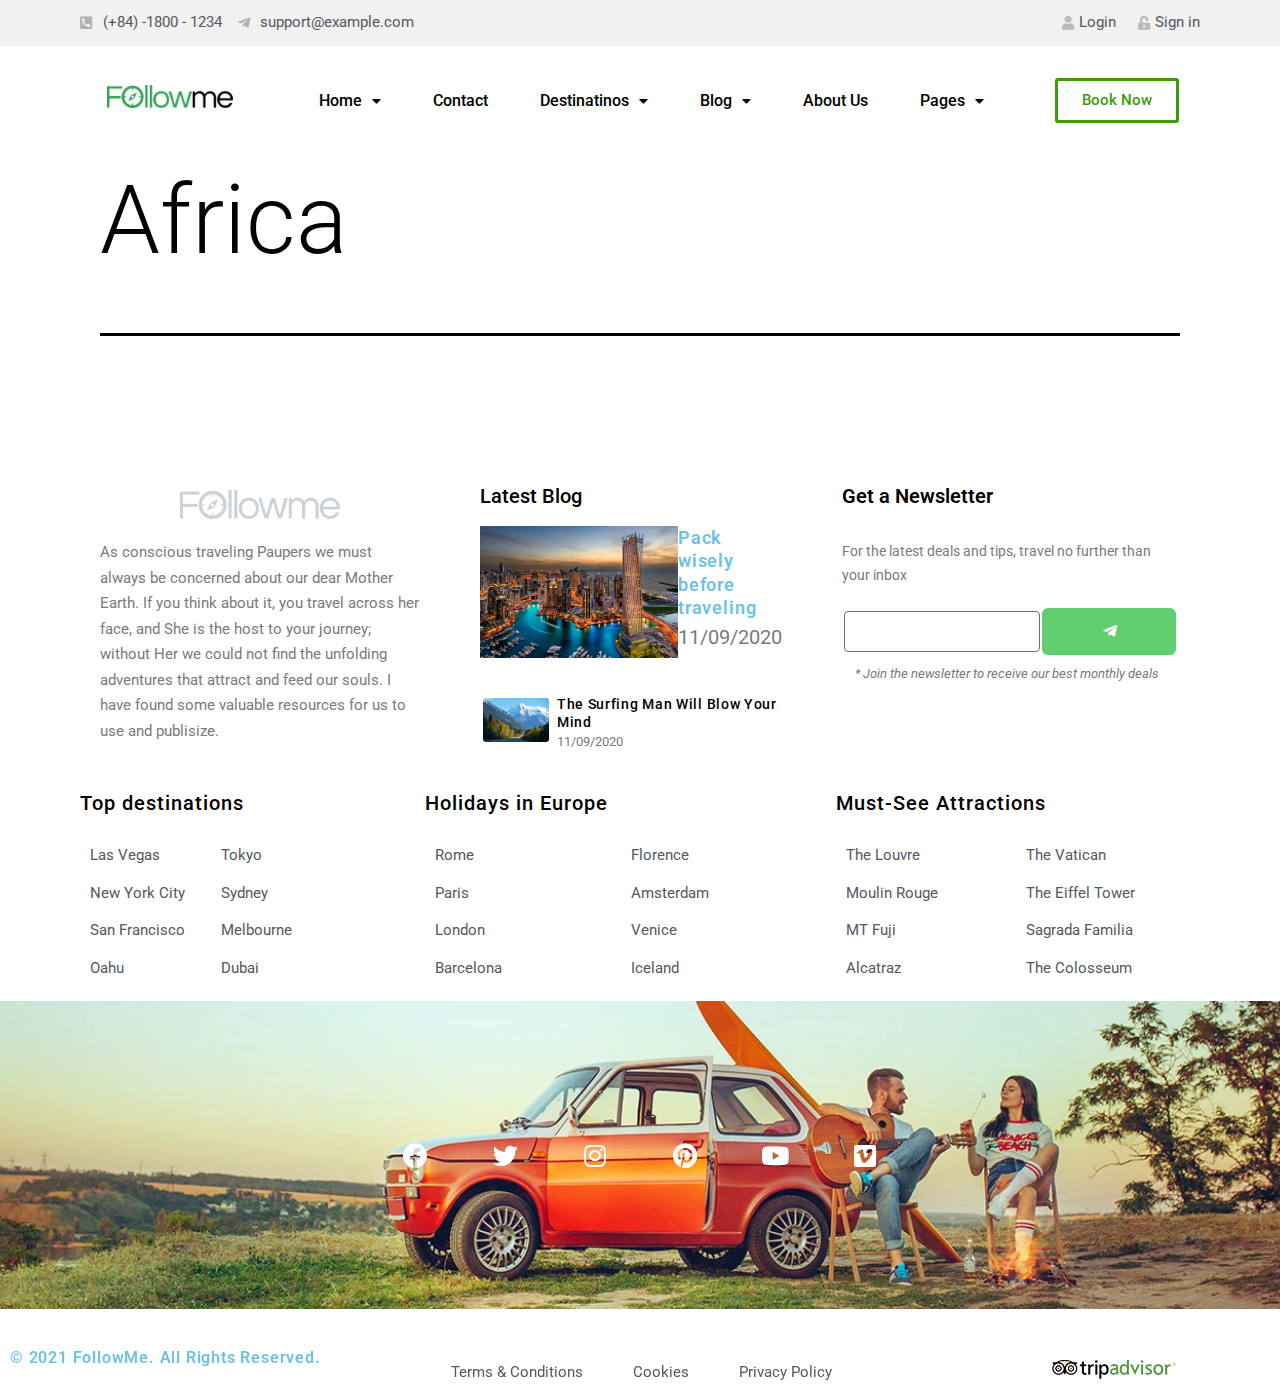
<file: africa-2/index.html>
<!DOCTYPE html>
<html lang="vi">
<head>
	<meta charset="UTF-8">
	<meta name="viewport" content="width=device-width, initial-scale=1">
	<link rel="profile" href="http://gmpg.org/xfn/11">
	<link rel="pingback" href="https://hainguyen091019.github.io/mywordpress/xmlrpc.php">
	<title>Africa</title>
<meta name="robots" content="max-image-preview:large">
<link rel="alternate" type="application/rss+xml" title="Dòng thông tin  &raquo;" href="https://hainguyen091019.github.io/mywordpress/feed/">
<link rel="alternate" type="application/rss+xml" title="Dòng phản hồi  &raquo;" href="https://hainguyen091019.github.io/mywordpress/comments/feed/">
<script>
window._wpemojiSettings = {"baseUrl":"https:\/\/s.w.org\/images\/core\/emoji\/14.0.0\/72x72\/","ext":".png","svgUrl":"https:\/\/s.w.org\/images\/core\/emoji\/14.0.0\/svg\/","svgExt":".svg","source":{"concatemoji":"https:\/\/hainguyen091019.github.io\/mywordpress\/wp-includes\/js\/wp-emoji-release.min.js?ver=6.2.2"}};
/*! This file is auto-generated */
!function(e,a,t){var n,r,o,i=a.createElement("canvas"),p=i.getContext&&i.getContext("2d");function s(e,t){p.clearRect(0,0,i.width,i.height),p.fillText(e,0,0);e=i.toDataURL();return p.clearRect(0,0,i.width,i.height),p.fillText(t,0,0),e===i.toDataURL()}function c(e){var t=a.createElement("script");t.src=e,t.defer=t.type="text/javascript",a.getElementsByTagName("head")[0].appendChild(t)}for(o=Array("flag","emoji"),t.supports={everything:!0,everythingExceptFlag:!0},r=0;r<o.length;r++)t.supports[o[r]]=function(e){if(p&&p.fillText)switch(p.textBaseline="top",p.font="600 32px Arial",e){case"flag":return s("🏳️‍⚧️","🏳️​⚧️")?!1:!s("🇺🇳","🇺​🇳")&&!s("🏴󠁧󠁢󠁥󠁮󠁧󠁿","🏴​󠁧​󠁢​󠁥​󠁮​󠁧​󠁿");case"emoji":return!s("🫱🏻‍🫲🏿","🫱🏻​🫲🏿")}return!1}(o[r]),t.supports.everything=t.supports.everything&&t.supports[o[r]],"flag"!==o[r]&&(t.supports.everythingExceptFlag=t.supports.everythingExceptFlag&&t.supports[o[r]]);t.supports.everythingExceptFlag=t.supports.everythingExceptFlag&&!t.supports.flag,t.DOMReady=!1,t.readyCallback=function(){t.DOMReady=!0},t.supports.everything||(n=function(){t.readyCallback()},a.addEventListener?(a.addEventListener("DOMContentLoaded",n,!1),e.addEventListener("load",n,!1)):(e.attachEvent("onload",n),a.attachEvent("onreadystatechange",function(){"complete"===a.readyState&&t.readyCallback()})),(e=t.source||{}).concatemoji?c(e.concatemoji):e.wpemoji&&e.twemoji&&(c(e.twemoji),c(e.wpemoji)))}(window,document,window._wpemojiSettings);
</script>
<style>img.wp-smiley,
img.emoji {
	display: inline !important;
	border: none !important;
	box-shadow: none !important;
	height: 1em !important;
	width: 1em !important;
	margin: 0 0.07em !important;
	vertical-align: -0.1em !important;
	background: none !important;
	padding: 0 !important;
}</style>
	<link rel="stylesheet" id="bdt-uikit-css" href="https://hainguyen091019.github.io/mywordpress/wp-content/plugins/bdthemes-element-pack-lite/assets/css/bdt-uikit.css?ver=3.13.1" media="all">
<link rel="stylesheet" id="ep-helper-css" href="https://hainguyen091019.github.io/mywordpress/wp-content/plugins/bdthemes-element-pack-lite/assets/css/ep-helper.css?ver=5.0.1" media="all">
<link rel="stylesheet" id="premium-addons-css" href="https://hainguyen091019.github.io/mywordpress/wp-content/plugins/premium-addons-for-elementor/assets/frontend/min-css/premium-addons.min.css?ver=4.9.57" media="all">
<link rel="stylesheet" id="wp-block-library-css" href="https://hainguyen091019.github.io/mywordpress/wp-includes/css/dist/block-library/style.min.css?ver=6.2.2" media="all">
<style id="wp-block-library-theme-inline-css">.wp-block-audio figcaption{color:#555;font-size:13px;text-align:center}.is-dark-theme .wp-block-audio figcaption{color:hsla(0,0%,100%,.65)}.wp-block-audio{margin:0 0 1em}.wp-block-code{border:1px solid #ccc;border-radius:4px;font-family:Menlo,Consolas,monaco,monospace;padding:.8em 1em}.wp-block-embed figcaption{color:#555;font-size:13px;text-align:center}.is-dark-theme .wp-block-embed figcaption{color:hsla(0,0%,100%,.65)}.wp-block-embed{margin:0 0 1em}.blocks-gallery-caption{color:#555;font-size:13px;text-align:center}.is-dark-theme .blocks-gallery-caption{color:hsla(0,0%,100%,.65)}.wp-block-image figcaption{color:#555;font-size:13px;text-align:center}.is-dark-theme .wp-block-image figcaption{color:hsla(0,0%,100%,.65)}.wp-block-image{margin:0 0 1em}.wp-block-pullquote{border-bottom:4px solid;border-top:4px solid;color:currentColor;margin-bottom:1.75em}.wp-block-pullquote cite,.wp-block-pullquote footer,.wp-block-pullquote__citation{color:currentColor;font-size:.8125em;font-style:normal;text-transform:uppercase}.wp-block-quote{border-left:.25em solid;margin:0 0 1.75em;padding-left:1em}.wp-block-quote cite,.wp-block-quote footer{color:currentColor;font-size:.8125em;font-style:normal;position:relative}.wp-block-quote.has-text-align-right{border-left:none;border-right:.25em solid;padding-left:0;padding-right:1em}.wp-block-quote.has-text-align-center{border:none;padding-left:0}.wp-block-quote.is-large,.wp-block-quote.is-style-large,.wp-block-quote.is-style-plain{border:none}.wp-block-search .wp-block-search__label{font-weight:700}.wp-block-search__button{border:1px solid #ccc;padding:.375em .625em}:where(.wp-block-group.has-background){padding:1.25em 2.375em}.wp-block-separator.has-css-opacity{opacity:.4}.wp-block-separator{border:none;border-bottom:2px solid;margin-left:auto;margin-right:auto}.wp-block-separator.has-alpha-channel-opacity{opacity:1}.wp-block-separator:not(.is-style-wide):not(.is-style-dots){width:100px}.wp-block-separator.has-background:not(.is-style-dots){border-bottom:none;height:1px}.wp-block-separator.has-background:not(.is-style-wide):not(.is-style-dots){height:2px}.wp-block-table{margin:0 0 1em}.wp-block-table td,.wp-block-table th{word-break:normal}.wp-block-table figcaption{color:#555;font-size:13px;text-align:center}.is-dark-theme .wp-block-table figcaption{color:hsla(0,0%,100%,.65)}.wp-block-video figcaption{color:#555;font-size:13px;text-align:center}.is-dark-theme .wp-block-video figcaption{color:hsla(0,0%,100%,.65)}.wp-block-video{margin:0 0 1em}.wp-block-template-part.has-background{margin-bottom:0;margin-top:0;padding:1.25em 2.375em}</style>
<link rel="stylesheet" id="classic-theme-styles-css" href="https://hainguyen091019.github.io/mywordpress/wp-includes/css/classic-themes.min.css?ver=6.2.2" media="all">
<style id="global-styles-inline-css">body{--wp--preset--color--black: #000000;--wp--preset--color--cyan-bluish-gray: #abb8c3;--wp--preset--color--white: #FFFFFF;--wp--preset--color--pale-pink: #f78da7;--wp--preset--color--vivid-red: #cf2e2e;--wp--preset--color--luminous-vivid-orange: #ff6900;--wp--preset--color--luminous-vivid-amber: #fcb900;--wp--preset--color--light-green-cyan: #7bdcb5;--wp--preset--color--vivid-green-cyan: #00d084;--wp--preset--color--pale-cyan-blue: #8ed1fc;--wp--preset--color--vivid-cyan-blue: #0693e3;--wp--preset--color--vivid-purple: #9b51e0;--wp--preset--color--dark-gray: #28303D;--wp--preset--color--gray: #39414D;--wp--preset--color--green: #D1E4DD;--wp--preset--color--blue: #D1DFE4;--wp--preset--color--purple: #D1D1E4;--wp--preset--color--red: #E4D1D1;--wp--preset--color--orange: #E4DAD1;--wp--preset--color--yellow: #EEEADD;--wp--preset--gradient--vivid-cyan-blue-to-vivid-purple: linear-gradient(135deg,rgba(6,147,227,1) 0%,rgb(155,81,224) 100%);--wp--preset--gradient--light-green-cyan-to-vivid-green-cyan: linear-gradient(135deg,rgb(122,220,180) 0%,rgb(0,208,130) 100%);--wp--preset--gradient--luminous-vivid-amber-to-luminous-vivid-orange: linear-gradient(135deg,rgba(252,185,0,1) 0%,rgba(255,105,0,1) 100%);--wp--preset--gradient--luminous-vivid-orange-to-vivid-red: linear-gradient(135deg,rgba(255,105,0,1) 0%,rgb(207,46,46) 100%);--wp--preset--gradient--very-light-gray-to-cyan-bluish-gray: linear-gradient(135deg,rgb(238,238,238) 0%,rgb(169,184,195) 100%);--wp--preset--gradient--cool-to-warm-spectrum: linear-gradient(135deg,rgb(74,234,220) 0%,rgb(151,120,209) 20%,rgb(207,42,186) 40%,rgb(238,44,130) 60%,rgb(251,105,98) 80%,rgb(254,248,76) 100%);--wp--preset--gradient--blush-light-purple: linear-gradient(135deg,rgb(255,206,236) 0%,rgb(152,150,240) 100%);--wp--preset--gradient--blush-bordeaux: linear-gradient(135deg,rgb(254,205,165) 0%,rgb(254,45,45) 50%,rgb(107,0,62) 100%);--wp--preset--gradient--luminous-dusk: linear-gradient(135deg,rgb(255,203,112) 0%,rgb(199,81,192) 50%,rgb(65,88,208) 100%);--wp--preset--gradient--pale-ocean: linear-gradient(135deg,rgb(255,245,203) 0%,rgb(182,227,212) 50%,rgb(51,167,181) 100%);--wp--preset--gradient--electric-grass: linear-gradient(135deg,rgb(202,248,128) 0%,rgb(113,206,126) 100%);--wp--preset--gradient--midnight: linear-gradient(135deg,rgb(2,3,129) 0%,rgb(40,116,252) 100%);--wp--preset--gradient--purple-to-yellow: linear-gradient(160deg, #D1D1E4 0%, #EEEADD 100%);--wp--preset--gradient--yellow-to-purple: linear-gradient(160deg, #EEEADD 0%, #D1D1E4 100%);--wp--preset--gradient--green-to-yellow: linear-gradient(160deg, #D1E4DD 0%, #EEEADD 100%);--wp--preset--gradient--yellow-to-green: linear-gradient(160deg, #EEEADD 0%, #D1E4DD 100%);--wp--preset--gradient--red-to-yellow: linear-gradient(160deg, #E4D1D1 0%, #EEEADD 100%);--wp--preset--gradient--yellow-to-red: linear-gradient(160deg, #EEEADD 0%, #E4D1D1 100%);--wp--preset--gradient--purple-to-red: linear-gradient(160deg, #D1D1E4 0%, #E4D1D1 100%);--wp--preset--gradient--red-to-purple: linear-gradient(160deg, #E4D1D1 0%, #D1D1E4 100%);--wp--preset--duotone--dark-grayscale: url('#wp-duotone-dark-grayscale');--wp--preset--duotone--grayscale: url('#wp-duotone-grayscale');--wp--preset--duotone--purple-yellow: url('#wp-duotone-purple-yellow');--wp--preset--duotone--blue-red: url('#wp-duotone-blue-red');--wp--preset--duotone--midnight: url('#wp-duotone-midnight');--wp--preset--duotone--magenta-yellow: url('#wp-duotone-magenta-yellow');--wp--preset--duotone--purple-green: url('#wp-duotone-purple-green');--wp--preset--duotone--blue-orange: url('#wp-duotone-blue-orange');--wp--preset--font-size--small: 18px;--wp--preset--font-size--medium: 20px;--wp--preset--font-size--large: 24px;--wp--preset--font-size--x-large: 42px;--wp--preset--font-size--extra-small: 16px;--wp--preset--font-size--normal: 20px;--wp--preset--font-size--extra-large: 40px;--wp--preset--font-size--huge: 96px;--wp--preset--font-size--gigantic: 144px;--wp--preset--spacing--20: 0.44rem;--wp--preset--spacing--30: 0.67rem;--wp--preset--spacing--40: 1rem;--wp--preset--spacing--50: 1.5rem;--wp--preset--spacing--60: 2.25rem;--wp--preset--spacing--70: 3.38rem;--wp--preset--spacing--80: 5.06rem;--wp--preset--shadow--natural: 6px 6px 9px rgba(0, 0, 0, 0.2);--wp--preset--shadow--deep: 12px 12px 50px rgba(0, 0, 0, 0.4);--wp--preset--shadow--sharp: 6px 6px 0px rgba(0, 0, 0, 0.2);--wp--preset--shadow--outlined: 6px 6px 0px -3px rgba(255, 255, 255, 1), 6px 6px rgba(0, 0, 0, 1);--wp--preset--shadow--crisp: 6px 6px 0px rgba(0, 0, 0, 1);}:where(.is-layout-flex){gap: 0.5em;}body .is-layout-flow > .alignleft{float: left;margin-inline-start: 0;margin-inline-end: 2em;}body .is-layout-flow > .alignright{float: right;margin-inline-start: 2em;margin-inline-end: 0;}body .is-layout-flow > .aligncenter{margin-left: auto !important;margin-right: auto !important;}body .is-layout-constrained > .alignleft{float: left;margin-inline-start: 0;margin-inline-end: 2em;}body .is-layout-constrained > .alignright{float: right;margin-inline-start: 2em;margin-inline-end: 0;}body .is-layout-constrained > .aligncenter{margin-left: auto !important;margin-right: auto !important;}body .is-layout-constrained > :where(:not(.alignleft):not(.alignright):not(.alignfull)){max-width: var(--wp--style--global--content-size);margin-left: auto !important;margin-right: auto !important;}body .is-layout-constrained > .alignwide{max-width: var(--wp--style--global--wide-size);}body .is-layout-flex{display: flex;}body .is-layout-flex{flex-wrap: wrap;align-items: center;}body .is-layout-flex > *{margin: 0;}:where(.wp-block-columns.is-layout-flex){gap: 2em;}.has-black-color{color: var(--wp--preset--color--black) !important;}.has-cyan-bluish-gray-color{color: var(--wp--preset--color--cyan-bluish-gray) !important;}.has-white-color{color: var(--wp--preset--color--white) !important;}.has-pale-pink-color{color: var(--wp--preset--color--pale-pink) !important;}.has-vivid-red-color{color: var(--wp--preset--color--vivid-red) !important;}.has-luminous-vivid-orange-color{color: var(--wp--preset--color--luminous-vivid-orange) !important;}.has-luminous-vivid-amber-color{color: var(--wp--preset--color--luminous-vivid-amber) !important;}.has-light-green-cyan-color{color: var(--wp--preset--color--light-green-cyan) !important;}.has-vivid-green-cyan-color{color: var(--wp--preset--color--vivid-green-cyan) !important;}.has-pale-cyan-blue-color{color: var(--wp--preset--color--pale-cyan-blue) !important;}.has-vivid-cyan-blue-color{color: var(--wp--preset--color--vivid-cyan-blue) !important;}.has-vivid-purple-color{color: var(--wp--preset--color--vivid-purple) !important;}.has-black-background-color{background-color: var(--wp--preset--color--black) !important;}.has-cyan-bluish-gray-background-color{background-color: var(--wp--preset--color--cyan-bluish-gray) !important;}.has-white-background-color{background-color: var(--wp--preset--color--white) !important;}.has-pale-pink-background-color{background-color: var(--wp--preset--color--pale-pink) !important;}.has-vivid-red-background-color{background-color: var(--wp--preset--color--vivid-red) !important;}.has-luminous-vivid-orange-background-color{background-color: var(--wp--preset--color--luminous-vivid-orange) !important;}.has-luminous-vivid-amber-background-color{background-color: var(--wp--preset--color--luminous-vivid-amber) !important;}.has-light-green-cyan-background-color{background-color: var(--wp--preset--color--light-green-cyan) !important;}.has-vivid-green-cyan-background-color{background-color: var(--wp--preset--color--vivid-green-cyan) !important;}.has-pale-cyan-blue-background-color{background-color: var(--wp--preset--color--pale-cyan-blue) !important;}.has-vivid-cyan-blue-background-color{background-color: var(--wp--preset--color--vivid-cyan-blue) !important;}.has-vivid-purple-background-color{background-color: var(--wp--preset--color--vivid-purple) !important;}.has-black-border-color{border-color: var(--wp--preset--color--black) !important;}.has-cyan-bluish-gray-border-color{border-color: var(--wp--preset--color--cyan-bluish-gray) !important;}.has-white-border-color{border-color: var(--wp--preset--color--white) !important;}.has-pale-pink-border-color{border-color: var(--wp--preset--color--pale-pink) !important;}.has-vivid-red-border-color{border-color: var(--wp--preset--color--vivid-red) !important;}.has-luminous-vivid-orange-border-color{border-color: var(--wp--preset--color--luminous-vivid-orange) !important;}.has-luminous-vivid-amber-border-color{border-color: var(--wp--preset--color--luminous-vivid-amber) !important;}.has-light-green-cyan-border-color{border-color: var(--wp--preset--color--light-green-cyan) !important;}.has-vivid-green-cyan-border-color{border-color: var(--wp--preset--color--vivid-green-cyan) !important;}.has-pale-cyan-blue-border-color{border-color: var(--wp--preset--color--pale-cyan-blue) !important;}.has-vivid-cyan-blue-border-color{border-color: var(--wp--preset--color--vivid-cyan-blue) !important;}.has-vivid-purple-border-color{border-color: var(--wp--preset--color--vivid-purple) !important;}.has-vivid-cyan-blue-to-vivid-purple-gradient-background{background: var(--wp--preset--gradient--vivid-cyan-blue-to-vivid-purple) !important;}.has-light-green-cyan-to-vivid-green-cyan-gradient-background{background: var(--wp--preset--gradient--light-green-cyan-to-vivid-green-cyan) !important;}.has-luminous-vivid-amber-to-luminous-vivid-orange-gradient-background{background: var(--wp--preset--gradient--luminous-vivid-amber-to-luminous-vivid-orange) !important;}.has-luminous-vivid-orange-to-vivid-red-gradient-background{background: var(--wp--preset--gradient--luminous-vivid-orange-to-vivid-red) !important;}.has-very-light-gray-to-cyan-bluish-gray-gradient-background{background: var(--wp--preset--gradient--very-light-gray-to-cyan-bluish-gray) !important;}.has-cool-to-warm-spectrum-gradient-background{background: var(--wp--preset--gradient--cool-to-warm-spectrum) !important;}.has-blush-light-purple-gradient-background{background: var(--wp--preset--gradient--blush-light-purple) !important;}.has-blush-bordeaux-gradient-background{background: var(--wp--preset--gradient--blush-bordeaux) !important;}.has-luminous-dusk-gradient-background{background: var(--wp--preset--gradient--luminous-dusk) !important;}.has-pale-ocean-gradient-background{background: var(--wp--preset--gradient--pale-ocean) !important;}.has-electric-grass-gradient-background{background: var(--wp--preset--gradient--electric-grass) !important;}.has-midnight-gradient-background{background: var(--wp--preset--gradient--midnight) !important;}.has-small-font-size{font-size: var(--wp--preset--font-size--small) !important;}.has-medium-font-size{font-size: var(--wp--preset--font-size--medium) !important;}.has-large-font-size{font-size: var(--wp--preset--font-size--large) !important;}.has-x-large-font-size{font-size: var(--wp--preset--font-size--x-large) !important;}
.wp-block-navigation a:where(:not(.wp-element-button)){color: inherit;}
:where(.wp-block-columns.is-layout-flex){gap: 2em;}
.wp-block-pullquote{font-size: 1.5em;line-height: 1.6;}</style>
<link rel="stylesheet" id="hfe-style-css" href="https://hainguyen091019.github.io/mywordpress/wp-content/plugins/header-footer-elementor/assets/css/header-footer-elementor.css?ver=1.6.14" media="all">
<link rel="stylesheet" id="elementor-icons-css" href="https://hainguyen091019.github.io/mywordpress/wp-content/plugins/elementor/assets/lib/eicons/css/elementor-icons.min.css?ver=5.20.0" media="all">
<link rel="stylesheet" id="elementor-frontend-css" href="https://hainguyen091019.github.io/mywordpress/wp-content/plugins/elementor/assets/css/frontend-lite.min.css?ver=3.13.2" media="all">
<link rel="stylesheet" id="swiper-css" href="https://hainguyen091019.github.io/mywordpress/wp-content/plugins/elementor/assets/lib/swiper/v8/css/swiper.min.css?ver=8.4.5" media="all">
<link rel="stylesheet" id="elementor-post-256-css" href="https://hainguyen091019.github.io/mywordpress/wp-content/uploads/elementor/css/post-256.css?ver=1685161016" media="all">
<link rel="stylesheet" id="elementor-pro-css" href="https://hainguyen091019.github.io/mywordpress/wp-content/plugins/elementor-pro/assets/css/frontend-lite.min.css?ver=3.12.2" media="all">
<link rel="stylesheet" id="elementor-global-css" href="https://hainguyen091019.github.io/mywordpress/wp-content/uploads/elementor/css/global.css?ver=1685252559" media="all">
<link rel="stylesheet" id="elementor-post-90-css" href="https://hainguyen091019.github.io/mywordpress/wp-content/uploads/elementor/css/post-90.css?ver=1685426093" media="all">
<link rel="stylesheet" id="hfe-widgets-style-css" href="https://hainguyen091019.github.io/mywordpress/wp-content/plugins/header-footer-elementor/inc/widgets-css/frontend.css?ver=1.6.14" media="all">
<link rel="stylesheet" id="elementor-post-143-css" href="https://hainguyen091019.github.io/mywordpress/wp-content/uploads/elementor/css/post-143.css?ver=1685161024" media="all">
<link rel="stylesheet" id="twenty-twenty-one-style-css" href="https://hainguyen091019.github.io/mywordpress/wp-content/themes/twentytwentyone/style.css?ver=1.8" media="all">
<style id="twenty-twenty-one-style-inline-css">body,input,textarea,button,.button,.faux-button,.wp-block-button__link,.wp-block-file__button,.has-drop-cap:not(:focus)::first-letter,.entry-content .wp-block-archives,.entry-content .wp-block-categories,.entry-content .wp-block-cover-image,.entry-content .wp-block-latest-comments,.entry-content .wp-block-latest-posts,.entry-content .wp-block-pullquote,.entry-content .wp-block-quote.is-large,.entry-content .wp-block-quote.is-style-large,.entry-content .wp-block-archives *,.entry-content .wp-block-categories *,.entry-content .wp-block-latest-posts *,.entry-content .wp-block-latest-comments *,.entry-content p,.entry-content ol,.entry-content ul,.entry-content dl,.entry-content dt,.entry-content cite,.entry-content figcaption,.entry-content .wp-caption-text,.comment-content p,.comment-content ol,.comment-content ul,.comment-content dl,.comment-content dt,.comment-content cite,.comment-content figcaption,.comment-content .wp-caption-text,.widget_text p,.widget_text ol,.widget_text ul,.widget_text dl,.widget_text dt,.widget-content .rssSummary,.widget-content cite,.widget-content figcaption,.widget-content .wp-caption-text { font-family: 'Libre Franklin',sans-serif; }
:root{--global--color-background: #ffffff;--global--color-primary: #000;--global--color-secondary: #000;--button--color-background: #000;--button--color-text-hover: #000;}</style>
<link rel="stylesheet" id="twenty-twenty-one-print-style-css" href="https://hainguyen091019.github.io/mywordpress/wp-content/themes/twentytwentyone/assets/css/print.css?ver=1.8" media="print">
<link rel="stylesheet" id="eael-general-css" href="https://hainguyen091019.github.io/mywordpress/wp-content/plugins/essential-addons-for-elementor-lite/assets/front-end/css/view/general.min.css?ver=5.7.3" media="all">
<link rel="stylesheet" id="google-fonts-1-css" href="https://fonts.googleapis.com/css?family=Roboto%3A100%2C100italic%2C200%2C200italic%2C300%2C300italic%2C400%2C400italic%2C500%2C500italic%2C600%2C600italic%2C700%2C700italic%2C800%2C800italic%2C900%2C900italic%7CRoboto+Slab%3A100%2C100italic%2C200%2C200italic%2C300%2C300italic%2C400%2C400italic%2C500%2C500italic%2C600%2C600italic%2C700%2C700italic%2C800%2C800italic%2C900%2C900italic&#038;display=swap&#038;subset=vietnamese&#038;ver=6.2.2" media="all">
<link rel="stylesheet" id="elementor-icons-shared-0-css" href="https://hainguyen091019.github.io/mywordpress/wp-content/plugins/elementor/assets/lib/font-awesome/css/fontawesome.min.css?ver=5.15.3" media="all">
<link rel="stylesheet" id="elementor-icons-fa-solid-css" href="https://hainguyen091019.github.io/mywordpress/wp-content/plugins/elementor/assets/lib/font-awesome/css/solid.min.css?ver=5.15.3" media="all">
<link rel="stylesheet" id="elementor-icons-fa-brands-css" href="https://hainguyen091019.github.io/mywordpress/wp-content/plugins/elementor/assets/lib/font-awesome/css/brands.min.css?ver=5.15.3" media="all">
<link rel="preconnect" href="https://fonts.gstatic.com/" crossorigin>
<script src="https://hainguyen091019.github.io/mywordpress/wp-includes/js/jquery/jquery.min.js?ver=3.6.4" id="jquery-core-js"></script>
<script src="https://hainguyen091019.github.io/mywordpress/wp-includes/js/jquery/jquery-migrate.min.js?ver=3.4.0" id="jquery-migrate-js"></script>
<link rel="https://api.w.org/" href="https://hainguyen091019.github.io/mywordpress/wp-json/">
<link rel="alternate" type="application/json" href="https://hainguyen091019.github.io/mywordpress/wp-json/wp/v2/pages/361">
<link rel="EditURI" type="application/rsd+xml" title="RSD" href="https://hainguyen091019.github.io/mywordpress/xmlrpc.php?rsd">
<link rel="wlwmanifest" type="application/wlwmanifest+xml" href="https://hainguyen091019.github.io/mywordpress/wp-includes/wlwmanifest.xml">
<meta name="generator" content="WordPress 6.2.2">
<link rel="canonical" href="https://hainguyen091019.github.io/mywordpress/africa-2/">
<link rel="shortlink" href="https://hainguyen091019.github.io/mywordpress/?p=361">
<link rel="alternate" type="application/json+oembed" href="https://hainguyen091019.github.io/mywordpress/wp-json/oembed/1.0/embed?url=https%3A%2F%2Fhainguyen091019.github.io%2Fmywordpress%2Fafrica-2%2F">
<link rel="alternate" type="text/xml+oembed" href="https://hainguyen091019.github.io/mywordpress/wp-json/oembed/1.0/embed?url=https%3A%2F%2Fhainguyen091019.github.io%2Fmywordpress%2Fafrica-2%2F#038;format=xml">
<meta name="generator" content="Elementor 3.13.2; features: e_dom_optimization, e_optimized_assets_loading, e_optimized_css_loading, a11y_improvements, additional_custom_breakpoints; settings: css_print_method-external, google_font-enabled, font_display-swap">
<style id="custom-background-css">body.custom-background { background-color: #ffffff; }</style>
	</head>

<body class="page-template-default page page-id-361 custom-background wp-embed-responsive ehf-header ehf-footer ehf-template-twentytwentyone ehf-stylesheet-twentytwentyone is-light-theme has-background-white no-js singular has-main-navigation no-widgets elementor-default elementor-kit-256">
<svg xmlns="http://www.w3.org/2000/svg" viewbox="0 0 0 0" width="0" height="0" focusable="false" role="none" style="visibility: hidden; position: absolute; left: -9999px; overflow: hidden;"><defs><filter id="wp-duotone-dark-grayscale"><fecolormatrix color-interpolation-filters="sRGB" type="matrix" values=" .299 .587 .114 0 0 .299 .587 .114 0 0 .299 .587 .114 0 0 .299 .587 .114 0 0 "></fecolormatrix><fecomponenttransfer color-interpolation-filters="sRGB"><fefuncr type="table" tablevalues="0 0.49803921568627"></fefuncr><fefuncg type="table" tablevalues="0 0.49803921568627"></fefuncg><fefuncb type="table" tablevalues="0 0.49803921568627"></fefuncb><fefunca type="table" tablevalues="1 1"></fefunca></fecomponenttransfer><fecomposite in2="SourceGraphic" operator="in"></fecomposite></filter></defs></svg><svg xmlns="http://www.w3.org/2000/svg" viewbox="0 0 0 0" width="0" height="0" focusable="false" role="none" style="visibility: hidden; position: absolute; left: -9999px; overflow: hidden;"><defs><filter id="wp-duotone-grayscale"><fecolormatrix color-interpolation-filters="sRGB" type="matrix" values=" .299 .587 .114 0 0 .299 .587 .114 0 0 .299 .587 .114 0 0 .299 .587 .114 0 0 "></fecolormatrix><fecomponenttransfer color-interpolation-filters="sRGB"><fefuncr type="table" tablevalues="0 1"></fefuncr><fefuncg type="table" tablevalues="0 1"></fefuncg><fefuncb type="table" tablevalues="0 1"></fefuncb><fefunca type="table" tablevalues="1 1"></fefunca></fecomponenttransfer><fecomposite in2="SourceGraphic" operator="in"></fecomposite></filter></defs></svg><svg xmlns="http://www.w3.org/2000/svg" viewbox="0 0 0 0" width="0" height="0" focusable="false" role="none" style="visibility: hidden; position: absolute; left: -9999px; overflow: hidden;"><defs><filter id="wp-duotone-purple-yellow"><fecolormatrix color-interpolation-filters="sRGB" type="matrix" values=" .299 .587 .114 0 0 .299 .587 .114 0 0 .299 .587 .114 0 0 .299 .587 .114 0 0 "></fecolormatrix><fecomponenttransfer color-interpolation-filters="sRGB"><fefuncr type="table" tablevalues="0.54901960784314 0.98823529411765"></fefuncr><fefuncg type="table" tablevalues="0 1"></fefuncg><fefuncb type="table" tablevalues="0.71764705882353 0.25490196078431"></fefuncb><fefunca type="table" tablevalues="1 1"></fefunca></fecomponenttransfer><fecomposite in2="SourceGraphic" operator="in"></fecomposite></filter></defs></svg><svg xmlns="http://www.w3.org/2000/svg" viewbox="0 0 0 0" width="0" height="0" focusable="false" role="none" style="visibility: hidden; position: absolute; left: -9999px; overflow: hidden;"><defs><filter id="wp-duotone-blue-red"><fecolormatrix color-interpolation-filters="sRGB" type="matrix" values=" .299 .587 .114 0 0 .299 .587 .114 0 0 .299 .587 .114 0 0 .299 .587 .114 0 0 "></fecolormatrix><fecomponenttransfer color-interpolation-filters="sRGB"><fefuncr type="table" tablevalues="0 1"></fefuncr><fefuncg type="table" tablevalues="0 0.27843137254902"></fefuncg><fefuncb type="table" tablevalues="0.5921568627451 0.27843137254902"></fefuncb><fefunca type="table" tablevalues="1 1"></fefunca></fecomponenttransfer><fecomposite in2="SourceGraphic" operator="in"></fecomposite></filter></defs></svg><svg xmlns="http://www.w3.org/2000/svg" viewbox="0 0 0 0" width="0" height="0" focusable="false" role="none" style="visibility: hidden; position: absolute; left: -9999px; overflow: hidden;"><defs><filter id="wp-duotone-midnight"><fecolormatrix color-interpolation-filters="sRGB" type="matrix" values=" .299 .587 .114 0 0 .299 .587 .114 0 0 .299 .587 .114 0 0 .299 .587 .114 0 0 "></fecolormatrix><fecomponenttransfer color-interpolation-filters="sRGB"><fefuncr type="table" tablevalues="0 0"></fefuncr><fefuncg type="table" tablevalues="0 0.64705882352941"></fefuncg><fefuncb type="table" tablevalues="0 1"></fefuncb><fefunca type="table" tablevalues="1 1"></fefunca></fecomponenttransfer><fecomposite in2="SourceGraphic" operator="in"></fecomposite></filter></defs></svg><svg xmlns="http://www.w3.org/2000/svg" viewbox="0 0 0 0" width="0" height="0" focusable="false" role="none" style="visibility: hidden; position: absolute; left: -9999px; overflow: hidden;"><defs><filter id="wp-duotone-magenta-yellow"><fecolormatrix color-interpolation-filters="sRGB" type="matrix" values=" .299 .587 .114 0 0 .299 .587 .114 0 0 .299 .587 .114 0 0 .299 .587 .114 0 0 "></fecolormatrix><fecomponenttransfer color-interpolation-filters="sRGB"><fefuncr type="table" tablevalues="0.78039215686275 1"></fefuncr><fefuncg type="table" tablevalues="0 0.94901960784314"></fefuncg><fefuncb type="table" tablevalues="0.35294117647059 0.47058823529412"></fefuncb><fefunca type="table" tablevalues="1 1"></fefunca></fecomponenttransfer><fecomposite in2="SourceGraphic" operator="in"></fecomposite></filter></defs></svg><svg xmlns="http://www.w3.org/2000/svg" viewbox="0 0 0 0" width="0" height="0" focusable="false" role="none" style="visibility: hidden; position: absolute; left: -9999px; overflow: hidden;"><defs><filter id="wp-duotone-purple-green"><fecolormatrix color-interpolation-filters="sRGB" type="matrix" values=" .299 .587 .114 0 0 .299 .587 .114 0 0 .299 .587 .114 0 0 .299 .587 .114 0 0 "></fecolormatrix><fecomponenttransfer color-interpolation-filters="sRGB"><fefuncr type="table" tablevalues="0.65098039215686 0.40392156862745"></fefuncr><fefuncg type="table" tablevalues="0 1"></fefuncg><fefuncb type="table" tablevalues="0.44705882352941 0.4"></fefuncb><fefunca type="table" tablevalues="1 1"></fefunca></fecomponenttransfer><fecomposite in2="SourceGraphic" operator="in"></fecomposite></filter></defs></svg><svg xmlns="http://www.w3.org/2000/svg" viewbox="0 0 0 0" width="0" height="0" focusable="false" role="none" style="visibility: hidden; position: absolute; left: -9999px; overflow: hidden;"><defs><filter id="wp-duotone-blue-orange"><fecolormatrix color-interpolation-filters="sRGB" type="matrix" values=" .299 .587 .114 0 0 .299 .587 .114 0 0 .299 .587 .114 0 0 .299 .587 .114 0 0 "></fecolormatrix><fecomponenttransfer color-interpolation-filters="sRGB"><fefuncr type="table" tablevalues="0.098039215686275 1"></fefuncr><fefuncg type="table" tablevalues="0 0.66274509803922"></fefuncg><fefuncb type="table" tablevalues="0.84705882352941 0.41960784313725"></fefuncb><fefunca type="table" tablevalues="1 1"></fefunca></fecomponenttransfer><fecomposite in2="SourceGraphic" operator="in"></fecomposite></filter></defs></svg><div id="page" class="hfeed site">

		<header id="masthead" itemscope="itemscope" itemtype="https://schema.org/WPHeader">
			<p class="main-title bhf-hidden" itemprop="headline"><a href="https://hainguyen091019.github.io/mywordpress" title="" rel="home"></a></p>
					<div data-elementor-type="wp-post" data-elementor-id="90" class="elementor elementor-90">
									<section class="elementor-section elementor-top-section elementor-element elementor-element-30c5a1f elementor-section-boxed elementor-section-height-default elementor-section-height-default" data-id="30c5a1f" data-element_type="section" data-settings="{&quot;background_background&quot;:&quot;gradient&quot;}">
						<div class="elementor-container elementor-column-gap-default">
					<div class="elementor-column elementor-col-25 elementor-top-column elementor-element elementor-element-64517d1" data-id="64517d1" data-element_type="column">
			<div class="elementor-widget-wrap elementor-element-populated">
								<div class="elementor-element elementor-element-a2199fb elementor-icon-list--layout-inline elementor-list-item-link-full_width elementor-widget elementor-widget-icon-list" data-id="a2199fb" data-element_type="widget" data-widget_type="icon-list.default">
				<div class="elementor-widget-container">
			<link rel="stylesheet" href="https://hainguyen091019.github.io/mywordpress/wp-content/plugins/elementor/assets/css/widget-icon-list.min.css">		<ul class="elementor-icon-list-items elementor-inline-items">
							<li class="elementor-icon-list-item elementor-inline-item">
											<span class="elementor-icon-list-icon">
							<i aria-hidden="true" class="fas fa-phone-square-alt"></i>						</span>
										<span class="elementor-icon-list-text">(+84) -1800 - 1234</span>
									</li>
								<li class="elementor-icon-list-item elementor-inline-item">
											<span class="elementor-icon-list-icon">
							<i aria-hidden="true" class="fab fa-telegram-plane"></i>						</span>
										<span class="elementor-icon-list-text">support@example.com</span>
									</li>
						</ul>
				</div>
				</div>
					</div>
		</div>
				<div class="elementor-column elementor-col-25 elementor-top-column elementor-element elementor-element-fdc2a06" data-id="fdc2a06" data-element_type="column">
			<div class="elementor-widget-wrap">
									</div>
		</div>
				<div class="elementor-column elementor-col-25 elementor-top-column elementor-element elementor-element-a07587c" data-id="a07587c" data-element_type="column">
			<div class="elementor-widget-wrap">
									</div>
		</div>
				<div class="elementor-column elementor-col-25 elementor-top-column elementor-element elementor-element-caa6eb2" data-id="caa6eb2" data-element_type="column">
			<div class="elementor-widget-wrap elementor-element-populated">
								<div class="elementor-element elementor-element-27a3a7e elementor-icon-list--layout-inline elementor-align-right elementor-list-item-link-full_width elementor-widget elementor-widget-icon-list" data-id="27a3a7e" data-element_type="widget" data-widget_type="icon-list.default">
				<div class="elementor-widget-container">
					<ul class="elementor-icon-list-items elementor-inline-items">
							<li class="elementor-icon-list-item elementor-inline-item">
											<a href="#elementor-action%3Aaction%3Dpopup%3Aopen%26settings%3DeyJpZCI6IjEwOSIsInRvZ2dsZSI6ZmFsc2V9">

												<span class="elementor-icon-list-icon">
							<i aria-hidden="true" class="fas fa-user"></i>						</span>
										<span class="elementor-icon-list-text">Login</span>
											</a>
									</li>
								<li class="elementor-icon-list-item elementor-inline-item">
											<a href="#elementor-action%3Aaction%3Dpopup%3Aopen%26settings%3DeyJpZCI6IjExMSIsInRvZ2dsZSI6ZmFsc2V9">

												<span class="elementor-icon-list-icon">
							<i aria-hidden="true" class="fas fa-unlock-alt"></i>						</span>
										<span class="elementor-icon-list-text">Sign in</span>
											</a>
									</li>
						</ul>
				</div>
				</div>
					</div>
		</div>
							</div>
		</section>
				<section class="elementor-section elementor-top-section elementor-element elementor-element-4f425d8 elementor-section-boxed elementor-section-height-default elementor-section-height-default" data-id="4f425d8" data-element_type="section">
						<div class="elementor-container elementor-column-gap-default">
					<div class="elementor-column elementor-col-33 elementor-top-column elementor-element elementor-element-3c6437c" data-id="3c6437c" data-element_type="column">
			<div class="elementor-widget-wrap elementor-element-populated">
								<div class="elementor-element elementor-element-7288ad9 elementor-widget elementor-widget-site-logo" data-id="7288ad9" data-element_type="widget" data-settings="{&quot;width&quot;:{&quot;unit&quot;:&quot;%&quot;,&quot;size&quot;:70,&quot;sizes&quot;:[]},&quot;align&quot;:&quot;center&quot;,&quot;width_tablet&quot;:{&quot;unit&quot;:&quot;%&quot;,&quot;size&quot;:&quot;&quot;,&quot;sizes&quot;:[]},&quot;width_mobile&quot;:{&quot;unit&quot;:&quot;%&quot;,&quot;size&quot;:&quot;&quot;,&quot;sizes&quot;:[]},&quot;space&quot;:{&quot;unit&quot;:&quot;%&quot;,&quot;size&quot;:&quot;&quot;,&quot;sizes&quot;:[]},&quot;space_tablet&quot;:{&quot;unit&quot;:&quot;%&quot;,&quot;size&quot;:&quot;&quot;,&quot;sizes&quot;:[]},&quot;space_mobile&quot;:{&quot;unit&quot;:&quot;%&quot;,&quot;size&quot;:&quot;&quot;,&quot;sizes&quot;:[]},&quot;image_border_radius&quot;:{&quot;unit&quot;:&quot;px&quot;,&quot;top&quot;:&quot;&quot;,&quot;right&quot;:&quot;&quot;,&quot;bottom&quot;:&quot;&quot;,&quot;left&quot;:&quot;&quot;,&quot;isLinked&quot;:true},&quot;image_border_radius_tablet&quot;:{&quot;unit&quot;:&quot;px&quot;,&quot;top&quot;:&quot;&quot;,&quot;right&quot;:&quot;&quot;,&quot;bottom&quot;:&quot;&quot;,&quot;left&quot;:&quot;&quot;,&quot;isLinked&quot;:true},&quot;image_border_radius_mobile&quot;:{&quot;unit&quot;:&quot;px&quot;,&quot;top&quot;:&quot;&quot;,&quot;right&quot;:&quot;&quot;,&quot;bottom&quot;:&quot;&quot;,&quot;left&quot;:&quot;&quot;,&quot;isLinked&quot;:true},&quot;caption_padding&quot;:{&quot;unit&quot;:&quot;px&quot;,&quot;top&quot;:&quot;&quot;,&quot;right&quot;:&quot;&quot;,&quot;bottom&quot;:&quot;&quot;,&quot;left&quot;:&quot;&quot;,&quot;isLinked&quot;:true},&quot;caption_padding_tablet&quot;:{&quot;unit&quot;:&quot;px&quot;,&quot;top&quot;:&quot;&quot;,&quot;right&quot;:&quot;&quot;,&quot;bottom&quot;:&quot;&quot;,&quot;left&quot;:&quot;&quot;,&quot;isLinked&quot;:true},&quot;caption_padding_mobile&quot;:{&quot;unit&quot;:&quot;px&quot;,&quot;top&quot;:&quot;&quot;,&quot;right&quot;:&quot;&quot;,&quot;bottom&quot;:&quot;&quot;,&quot;left&quot;:&quot;&quot;,&quot;isLinked&quot;:true},&quot;caption_space&quot;:{&quot;unit&quot;:&quot;px&quot;,&quot;size&quot;:0,&quot;sizes&quot;:[]},&quot;caption_space_tablet&quot;:{&quot;unit&quot;:&quot;px&quot;,&quot;size&quot;:&quot;&quot;,&quot;sizes&quot;:[]},&quot;caption_space_mobile&quot;:{&quot;unit&quot;:&quot;px&quot;,&quot;size&quot;:&quot;&quot;,&quot;sizes&quot;:[]}}" data-widget_type="site-logo.default">
				<div class="elementor-widget-container">
					<div class="hfe-site-logo">
													<a data-elementor-open-lightbox="" class="elementor-clickable" href="https://hainguyen091019.github.io/mywordpress">
							<div class="hfe-site-logo-set">           
				<div class="hfe-site-logo-container">
					<img class="hfe-site-logo-img elementor-animation-" src="https://hainguyen091019.github.io/mywordpress/wp-content/uploads/2023/05/68abb940-954d-416e-a29e-0d337c4f3533-_1_-300x54.webp" alt="68abb940-954d-416e-a29e-0d337c4f3533-_1_">
				</div>
			</div>
							</a>
						</div>  
					</div>
				</div>
					</div>
		</div>
				<div class="elementor-column elementor-col-33 elementor-top-column elementor-element elementor-element-5c70b29" data-id="5c70b29" data-element_type="column">
			<div class="elementor-widget-wrap elementor-element-populated">
								<div class="elementor-element elementor-element-3763456 hfe-nav-menu__theme-icon-yes hfe-nav-menu__align-center hfe-submenu-icon-classic hfe-nav-menu__breakpoint-none hfe-link-redirect-self_link hfe-submenu-animation-none elementor-widget elementor-widget-navigation-menu" data-id="3763456" data-element_type="widget" data-settings="{&quot;padding_horizontal_menu_item&quot;:{&quot;unit&quot;:&quot;px&quot;,&quot;size&quot;:17,&quot;sizes&quot;:[]},&quot;menu_space_between&quot;:{&quot;unit&quot;:&quot;px&quot;,&quot;size&quot;:18,&quot;sizes&quot;:[]},&quot;menu_row_space&quot;:{&quot;unit&quot;:&quot;px&quot;,&quot;size&quot;:4,&quot;sizes&quot;:[]},&quot;padding_horizontal_menu_item_tablet&quot;:{&quot;unit&quot;:&quot;px&quot;,&quot;size&quot;:&quot;&quot;,&quot;sizes&quot;:[]},&quot;padding_horizontal_menu_item_mobile&quot;:{&quot;unit&quot;:&quot;px&quot;,&quot;size&quot;:&quot;&quot;,&quot;sizes&quot;:[]},&quot;padding_vertical_menu_item&quot;:{&quot;unit&quot;:&quot;px&quot;,&quot;size&quot;:15,&quot;sizes&quot;:[]},&quot;padding_vertical_menu_item_tablet&quot;:{&quot;unit&quot;:&quot;px&quot;,&quot;size&quot;:&quot;&quot;,&quot;sizes&quot;:[]},&quot;padding_vertical_menu_item_mobile&quot;:{&quot;unit&quot;:&quot;px&quot;,&quot;size&quot;:&quot;&quot;,&quot;sizes&quot;:[]},&quot;menu_space_between_tablet&quot;:{&quot;unit&quot;:&quot;px&quot;,&quot;size&quot;:&quot;&quot;,&quot;sizes&quot;:[]},&quot;menu_space_between_mobile&quot;:{&quot;unit&quot;:&quot;px&quot;,&quot;size&quot;:&quot;&quot;,&quot;sizes&quot;:[]},&quot;menu_row_space_tablet&quot;:{&quot;unit&quot;:&quot;px&quot;,&quot;size&quot;:&quot;&quot;,&quot;sizes&quot;:[]},&quot;menu_row_space_mobile&quot;:{&quot;unit&quot;:&quot;px&quot;,&quot;size&quot;:&quot;&quot;,&quot;sizes&quot;:[]},&quot;dropdown_border_radius&quot;:{&quot;unit&quot;:&quot;px&quot;,&quot;top&quot;:&quot;&quot;,&quot;right&quot;:&quot;&quot;,&quot;bottom&quot;:&quot;&quot;,&quot;left&quot;:&quot;&quot;,&quot;isLinked&quot;:true},&quot;dropdown_border_radius_tablet&quot;:{&quot;unit&quot;:&quot;px&quot;,&quot;top&quot;:&quot;&quot;,&quot;right&quot;:&quot;&quot;,&quot;bottom&quot;:&quot;&quot;,&quot;left&quot;:&quot;&quot;,&quot;isLinked&quot;:true},&quot;dropdown_border_radius_mobile&quot;:{&quot;unit&quot;:&quot;px&quot;,&quot;top&quot;:&quot;&quot;,&quot;right&quot;:&quot;&quot;,&quot;bottom&quot;:&quot;&quot;,&quot;left&quot;:&quot;&quot;,&quot;isLinked&quot;:true},&quot;width_dropdown_item&quot;:{&quot;unit&quot;:&quot;px&quot;,&quot;size&quot;:&quot;220&quot;,&quot;sizes&quot;:[]},&quot;width_dropdown_item_tablet&quot;:{&quot;unit&quot;:&quot;px&quot;,&quot;size&quot;:&quot;&quot;,&quot;sizes&quot;:[]},&quot;width_dropdown_item_mobile&quot;:{&quot;unit&quot;:&quot;px&quot;,&quot;size&quot;:&quot;&quot;,&quot;sizes&quot;:[]},&quot;padding_horizontal_dropdown_item&quot;:{&quot;unit&quot;:&quot;px&quot;,&quot;size&quot;:&quot;&quot;,&quot;sizes&quot;:[]},&quot;padding_horizontal_dropdown_item_tablet&quot;:{&quot;unit&quot;:&quot;px&quot;,&quot;size&quot;:&quot;&quot;,&quot;sizes&quot;:[]},&quot;padding_horizontal_dropdown_item_mobile&quot;:{&quot;unit&quot;:&quot;px&quot;,&quot;size&quot;:&quot;&quot;,&quot;sizes&quot;:[]},&quot;padding_vertical_dropdown_item&quot;:{&quot;unit&quot;:&quot;px&quot;,&quot;size&quot;:15,&quot;sizes&quot;:[]},&quot;padding_vertical_dropdown_item_tablet&quot;:{&quot;unit&quot;:&quot;px&quot;,&quot;size&quot;:&quot;&quot;,&quot;sizes&quot;:[]},&quot;padding_vertical_dropdown_item_mobile&quot;:{&quot;unit&quot;:&quot;px&quot;,&quot;size&quot;:&quot;&quot;,&quot;sizes&quot;:[]},&quot;distance_from_menu&quot;:{&quot;unit&quot;:&quot;px&quot;,&quot;size&quot;:&quot;&quot;,&quot;sizes&quot;:[]},&quot;distance_from_menu_tablet&quot;:{&quot;unit&quot;:&quot;px&quot;,&quot;size&quot;:&quot;&quot;,&quot;sizes&quot;:[]},&quot;distance_from_menu_mobile&quot;:{&quot;unit&quot;:&quot;px&quot;,&quot;size&quot;:&quot;&quot;,&quot;sizes&quot;:[]},&quot;toggle_size&quot;:{&quot;unit&quot;:&quot;px&quot;,&quot;size&quot;:&quot;&quot;,&quot;sizes&quot;:[]},&quot;toggle_size_tablet&quot;:{&quot;unit&quot;:&quot;px&quot;,&quot;size&quot;:&quot;&quot;,&quot;sizes&quot;:[]},&quot;toggle_size_mobile&quot;:{&quot;unit&quot;:&quot;px&quot;,&quot;size&quot;:&quot;&quot;,&quot;sizes&quot;:[]},&quot;toggle_border_width&quot;:{&quot;unit&quot;:&quot;px&quot;,&quot;size&quot;:&quot;&quot;,&quot;sizes&quot;:[]},&quot;toggle_border_width_tablet&quot;:{&quot;unit&quot;:&quot;px&quot;,&quot;size&quot;:&quot;&quot;,&quot;sizes&quot;:[]},&quot;toggle_border_width_mobile&quot;:{&quot;unit&quot;:&quot;px&quot;,&quot;size&quot;:&quot;&quot;,&quot;sizes&quot;:[]},&quot;toggle_border_radius&quot;:{&quot;unit&quot;:&quot;px&quot;,&quot;size&quot;:&quot;&quot;,&quot;sizes&quot;:[]},&quot;toggle_border_radius_tablet&quot;:{&quot;unit&quot;:&quot;px&quot;,&quot;size&quot;:&quot;&quot;,&quot;sizes&quot;:[]},&quot;toggle_border_radius_mobile&quot;:{&quot;unit&quot;:&quot;px&quot;,&quot;size&quot;:&quot;&quot;,&quot;sizes&quot;:[]}}" data-widget_type="navigation-menu.default">
				<div class="elementor-widget-container">
						<div class="hfe-nav-menu hfe-layout-horizontal hfe-nav-menu-layout horizontal hfe-pointer__underline hfe-animation__drop-out" data-layout="horizontal">
				<div role="button" class="hfe-nav-menu__toggle elementor-clickable">
					<span class="screen-reader-text">Menu</span>
					<div class="hfe-nav-menu-icon">
											</div>
				</div>
				<nav class="hfe-nav-menu__layout-horizontal hfe-nav-menu__submenu-classic" data-toggle-icon="" data-close-icon="" data-full-width=""><ul id="menu-1-3763456" class="hfe-nav-menu">
<li id="menu-item-83" class="menu-item menu-item-type-post_type menu-item-object-page menu-item-home menu-item-has-children parent hfe-has-submenu hfe-creative-menu">
<div class="hfe-has-submenu-container"><a href="https://hainguyen091019.github.io/mywordpress/" class="hfe-menu-item">Home<span class="hfe-menu-toggle sub-arrow hfe-menu-child-0"><i class="fa"></i></span></a></div>
<button class="sub-menu-toggle" aria-expanded="false" onclick="twentytwentyoneExpandSubMenu(this)"><span class="icon-plus"><svg class="svg-icon" width="18" height="18" aria-hidden="true" role="img" focusable="false" viewbox="0 0 24 24" fill="none" xmlns="http://www.w3.org/2000/svg"><path fill-rule="evenodd" clip-rule="evenodd" d="M18 11.2h-5.2V6h-1.6v5.2H6v1.6h5.2V18h1.6v-5.2H18z" fill="currentColor"></path></svg></span><span class="icon-minus"><svg class="svg-icon" width="18" height="18" aria-hidden="true" role="img" focusable="false" viewbox="0 0 24 24" fill="none" xmlns="http://www.w3.org/2000/svg"><path fill-rule="evenodd" clip-rule="evenodd" d="M6 11h12v2H6z" fill="currentColor"></path></svg></span><span class="screen-reader-text">Open menu</span></button>
<ul class="sub-menu">
	<li id="menu-item-84" class="menu-item menu-item-type-custom menu-item-object-custom hfe-creative-menu"><a href="#" class="hfe-sub-menu-item">Hom01</a></li>
	<li id="menu-item-85" class="menu-item menu-item-type-custom menu-item-object-custom hfe-creative-menu"><a href="#" class="hfe-sub-menu-item">Home02</a></li>
	<li id="menu-item-86" class="menu-item menu-item-type-custom menu-item-object-custom hfe-creative-menu"><a href="#" class="hfe-sub-menu-item">Home03</a></li>
</ul>
</li>
<li id="menu-item-78" class="menu-item menu-item-type-post_type menu-item-object-page parent hfe-creative-menu"><a href="https://hainguyen091019.github.io/mywordpress/contact/" class="hfe-menu-item">Contact</a></li>
<li id="menu-item-81" class="menu-item menu-item-type-post_type menu-item-object-page menu-item-has-children parent hfe-has-submenu hfe-creative-menu">
<div class="hfe-has-submenu-container"><a href="https://hainguyen091019.github.io/mywordpress/destinatinos/" class="hfe-menu-item">Destinatinos<span class="hfe-menu-toggle sub-arrow hfe-menu-child-0"><i class="fa"></i></span></a></div>
<button class="sub-menu-toggle" aria-expanded="false" onclick="twentytwentyoneExpandSubMenu(this)"><span class="icon-plus"><svg class="svg-icon" width="18" height="18" aria-hidden="true" role="img" focusable="false" viewbox="0 0 24 24" fill="none" xmlns="http://www.w3.org/2000/svg"><path fill-rule="evenodd" clip-rule="evenodd" d="M18 11.2h-5.2V6h-1.6v5.2H6v1.6h5.2V18h1.6v-5.2H18z" fill="currentColor"></path></svg></span><span class="icon-minus"><svg class="svg-icon" width="18" height="18" aria-hidden="true" role="img" focusable="false" viewbox="0 0 24 24" fill="none" xmlns="http://www.w3.org/2000/svg"><path fill-rule="evenodd" clip-rule="evenodd" d="M6 11h12v2H6z" fill="currentColor"></path></svg></span><span class="screen-reader-text">Open menu</span></button>
<ul class="sub-menu">
	<li id="menu-item-938" class="menu-item menu-item-type-custom menu-item-object-custom hfe-creative-menu"><a href="#Destination-List" class="hfe-sub-menu-item">Destination List</a></li>
	<li id="menu-item-939" class="menu-item menu-item-type-custom menu-item-object-custom hfe-creative-menu"><a href="#Destination-Detail" class="hfe-sub-menu-item">Destination Detail</a></li>
</ul>
</li>
<li id="menu-item-80" class="menu-item menu-item-type-post_type menu-item-object-page menu-item-has-children parent hfe-has-submenu hfe-creative-menu">
<div class="hfe-has-submenu-container"><a href="https://hainguyen091019.github.io/mywordpress/blog/" class="hfe-menu-item">Blog<span class="hfe-menu-toggle sub-arrow hfe-menu-child-0"><i class="fa"></i></span></a></div>
<button class="sub-menu-toggle" aria-expanded="false" onclick="twentytwentyoneExpandSubMenu(this)"><span class="icon-plus"><svg class="svg-icon" width="18" height="18" aria-hidden="true" role="img" focusable="false" viewbox="0 0 24 24" fill="none" xmlns="http://www.w3.org/2000/svg"><path fill-rule="evenodd" clip-rule="evenodd" d="M18 11.2h-5.2V6h-1.6v5.2H6v1.6h5.2V18h1.6v-5.2H18z" fill="currentColor"></path></svg></span><span class="icon-minus"><svg class="svg-icon" width="18" height="18" aria-hidden="true" role="img" focusable="false" viewbox="0 0 24 24" fill="none" xmlns="http://www.w3.org/2000/svg"><path fill-rule="evenodd" clip-rule="evenodd" d="M6 11h12v2H6z" fill="currentColor"></path></svg></span><span class="screen-reader-text">Open menu</span></button>
<ul class="sub-menu">
	<li id="menu-item-940" class="menu-item menu-item-type-custom menu-item-object-custom hfe-creative-menu"><a href="#Blog–Listview" class="hfe-sub-menu-item">Blog – Listview</a></li>
	<li id="menu-item-941" class="menu-item menu-item-type-custom menu-item-object-custom hfe-creative-menu"><a href="#Blog–Gridview" class="hfe-sub-menu-item">Blog – Gridview</a></li>
</ul>
</li>
<li id="menu-item-806" class="menu-item menu-item-type-post_type menu-item-object-page parent hfe-creative-menu"><a href="https://hainguyen091019.github.io/mywordpress/about-us/" class="hfe-menu-item">About Us</a></li>
<li id="menu-item-79" class="menu-item menu-item-type-post_type menu-item-object-page menu-item-has-children parent hfe-has-submenu hfe-creative-menu">
<div class="hfe-has-submenu-container"><a href="https://hainguyen091019.github.io/mywordpress/pages/" class="hfe-menu-item">Pages<span class="hfe-menu-toggle sub-arrow hfe-menu-child-0"><i class="fa"></i></span></a></div>
<button class="sub-menu-toggle" aria-expanded="false" onclick="twentytwentyoneExpandSubMenu(this)"><span class="icon-plus"><svg class="svg-icon" width="18" height="18" aria-hidden="true" role="img" focusable="false" viewbox="0 0 24 24" fill="none" xmlns="http://www.w3.org/2000/svg"><path fill-rule="evenodd" clip-rule="evenodd" d="M18 11.2h-5.2V6h-1.6v5.2H6v1.6h5.2V18h1.6v-5.2H18z" fill="currentColor"></path></svg></span><span class="icon-minus"><svg class="svg-icon" width="18" height="18" aria-hidden="true" role="img" focusable="false" viewbox="0 0 24 24" fill="none" xmlns="http://www.w3.org/2000/svg"><path fill-rule="evenodd" clip-rule="evenodd" d="M6 11h12v2H6z" fill="currentColor"></path></svg></span><span class="screen-reader-text">Open menu</span></button>
<ul class="sub-menu">
	<li id="menu-item-942" class="menu-item menu-item-type-custom menu-item-object-custom hfe-creative-menu"><a href="#Icons" class="hfe-sub-menu-item">Icons</a></li>
	<li id="menu-item-943" class="menu-item menu-item-type-custom menu-item-object-custom hfe-creative-menu"><a href="#FAQ" class="hfe-sub-menu-item">FAQ</a></li>
	<li id="menu-item-944" class="menu-item menu-item-type-custom menu-item-object-custom hfe-creative-menu"><a href="#404" class="hfe-sub-menu-item">404</a></li>
</ul>
</li>
</ul></nav>
			</div>
					</div>
				</div>
					</div>
		</div>
				<div class="elementor-column elementor-col-33 elementor-top-column elementor-element elementor-element-3aed9c2" data-id="3aed9c2" data-element_type="column">
			<div class="elementor-widget-wrap elementor-element-populated">
								<div class="elementor-element elementor-element-4d7baf8 elementor-align-center elementor-widget elementor-widget-button" data-id="4d7baf8" data-element_type="widget" data-widget_type="button.default">
				<div class="elementor-widget-container">
					<div class="elementor-button-wrapper">
			<a href="#" class="elementor-button-link elementor-button elementor-size-sm" role="button">
						<span class="elementor-button-content-wrapper">
						<span class="elementor-button-text">Book Now</span>
		</span>
					</a>
		</div>
				</div>
				</div>
					</div>
		</div>
							</div>
		</section>
							</div>
				</header>

	
<article id="post-361" class="post-361 page type-page status-publish hentry entry">

			<header class="entry-header alignwide">
			<h1 class="entry-title">Africa</h1>					</header><!-- .entry-header -->
	
	<div class="entry-content">
			</div>
<!-- .entry-content -->

	</article><!-- #post-361 -->

		<footer itemtype="https://schema.org/WPFooter" itemscope="itemscope" id="colophon" role="contentinfo">
			<div class="footer-width-fixer">		<div data-elementor-type="wp-post" data-elementor-id="143" class="elementor elementor-143">
									<section class="elementor-section elementor-top-section elementor-element elementor-element-c4434ed elementor-section-boxed elementor-section-height-default elementor-section-height-default" data-id="c4434ed" data-element_type="section">
						<div class="elementor-container elementor-column-gap-wider">
					<div class="elementor-column elementor-col-33 elementor-top-column elementor-element elementor-element-e3332b0" data-id="e3332b0" data-element_type="column">
			<div class="elementor-widget-wrap elementor-element-populated">
								<div class="elementor-element elementor-element-9997007 elementor-widget elementor-widget-site-logo" data-id="9997007" data-element_type="widget" data-settings="{&quot;width&quot;:{&quot;unit&quot;:&quot;%&quot;,&quot;size&quot;:50,&quot;sizes&quot;:[]},&quot;align&quot;:&quot;center&quot;,&quot;width_tablet&quot;:{&quot;unit&quot;:&quot;%&quot;,&quot;size&quot;:&quot;&quot;,&quot;sizes&quot;:[]},&quot;width_mobile&quot;:{&quot;unit&quot;:&quot;%&quot;,&quot;size&quot;:&quot;&quot;,&quot;sizes&quot;:[]},&quot;space&quot;:{&quot;unit&quot;:&quot;%&quot;,&quot;size&quot;:&quot;&quot;,&quot;sizes&quot;:[]},&quot;space_tablet&quot;:{&quot;unit&quot;:&quot;%&quot;,&quot;size&quot;:&quot;&quot;,&quot;sizes&quot;:[]},&quot;space_mobile&quot;:{&quot;unit&quot;:&quot;%&quot;,&quot;size&quot;:&quot;&quot;,&quot;sizes&quot;:[]},&quot;image_border_radius&quot;:{&quot;unit&quot;:&quot;px&quot;,&quot;top&quot;:&quot;&quot;,&quot;right&quot;:&quot;&quot;,&quot;bottom&quot;:&quot;&quot;,&quot;left&quot;:&quot;&quot;,&quot;isLinked&quot;:true},&quot;image_border_radius_tablet&quot;:{&quot;unit&quot;:&quot;px&quot;,&quot;top&quot;:&quot;&quot;,&quot;right&quot;:&quot;&quot;,&quot;bottom&quot;:&quot;&quot;,&quot;left&quot;:&quot;&quot;,&quot;isLinked&quot;:true},&quot;image_border_radius_mobile&quot;:{&quot;unit&quot;:&quot;px&quot;,&quot;top&quot;:&quot;&quot;,&quot;right&quot;:&quot;&quot;,&quot;bottom&quot;:&quot;&quot;,&quot;left&quot;:&quot;&quot;,&quot;isLinked&quot;:true},&quot;caption_padding&quot;:{&quot;unit&quot;:&quot;px&quot;,&quot;top&quot;:&quot;&quot;,&quot;right&quot;:&quot;&quot;,&quot;bottom&quot;:&quot;&quot;,&quot;left&quot;:&quot;&quot;,&quot;isLinked&quot;:true},&quot;caption_padding_tablet&quot;:{&quot;unit&quot;:&quot;px&quot;,&quot;top&quot;:&quot;&quot;,&quot;right&quot;:&quot;&quot;,&quot;bottom&quot;:&quot;&quot;,&quot;left&quot;:&quot;&quot;,&quot;isLinked&quot;:true},&quot;caption_padding_mobile&quot;:{&quot;unit&quot;:&quot;px&quot;,&quot;top&quot;:&quot;&quot;,&quot;right&quot;:&quot;&quot;,&quot;bottom&quot;:&quot;&quot;,&quot;left&quot;:&quot;&quot;,&quot;isLinked&quot;:true},&quot;caption_space&quot;:{&quot;unit&quot;:&quot;px&quot;,&quot;size&quot;:0,&quot;sizes&quot;:[]},&quot;caption_space_tablet&quot;:{&quot;unit&quot;:&quot;px&quot;,&quot;size&quot;:&quot;&quot;,&quot;sizes&quot;:[]},&quot;caption_space_mobile&quot;:{&quot;unit&quot;:&quot;px&quot;,&quot;size&quot;:&quot;&quot;,&quot;sizes&quot;:[]}}" data-widget_type="site-logo.default">
				<div class="elementor-widget-container">
					<div class="hfe-site-logo">
													<a data-elementor-open-lightbox="" class="elementor-clickable" href="https://hainguyen091019.github.io/mywordpress">
							<div class="hfe-site-logo-set">           
				<div class="hfe-site-logo-container">
					<img class="hfe-site-logo-img elementor-animation-" src="https://hainguyen091019.github.io/mywordpress/wp-content/uploads/2023/05/93e2c2d5-dbe9-4c8c-bb78-d528c6dc74d5_1-1-300x54.jpg" alt="93e2c2d5-dbe9-4c8c-bb78-d528c6dc74d5_1">
				</div>
			</div>
							</a>
						</div>  
					</div>
				</div>
				<div class="elementor-element elementor-element-57e6fa1 elementor-widget elementor-widget-text-editor" data-id="57e6fa1" data-element_type="widget" data-widget_type="text-editor.default">
				<div class="elementor-widget-container">
			<style>/*! elementor - v3.13.2 - 11-05-2023 */
.elementor-widget-text-editor.elementor-drop-cap-view-stacked .elementor-drop-cap{background-color:#69727d;color:#fff}.elementor-widget-text-editor.elementor-drop-cap-view-framed .elementor-drop-cap{color:#69727d;border:3px solid;background-color:transparent}.elementor-widget-text-editor:not(.elementor-drop-cap-view-default) .elementor-drop-cap{margin-top:8px}.elementor-widget-text-editor:not(.elementor-drop-cap-view-default) .elementor-drop-cap-letter{width:1em;height:1em}.elementor-widget-text-editor .elementor-drop-cap{float:left;text-align:center;line-height:1;font-size:50px}.elementor-widget-text-editor .elementor-drop-cap-letter{display:inline-block}</style>				<p>As conscious traveling Paupers we must always be concerned about our dear Mother Earth. If you think about it, you travel across her face, and She is the host to your journey; without Her we could not find the unfolding adventures that attract and feed our souls. I have found some valuable resources for us to use and publisize. </p>						</div>
				</div>
					</div>
		</div>
				<div class="elementor-column elementor-col-33 elementor-top-column elementor-element elementor-element-3a2e7c4" data-id="3a2e7c4" data-element_type="column">
			<div class="elementor-widget-wrap elementor-element-populated">
								<div class="elementor-element elementor-element-afe5db7 elementor-widget elementor-widget-heading" data-id="afe5db7" data-element_type="widget" data-widget_type="heading.default">
				<div class="elementor-widget-container">
			<style>/*! elementor - v3.13.2 - 11-05-2023 */
.elementor-heading-title{padding:0;margin:0;line-height:1}.elementor-widget-heading .elementor-heading-title[class*=elementor-size-]>a{color:inherit;font-size:inherit;line-height:inherit}.elementor-widget-heading .elementor-heading-title.elementor-size-small{font-size:15px}.elementor-widget-heading .elementor-heading-title.elementor-size-medium{font-size:19px}.elementor-widget-heading .elementor-heading-title.elementor-size-large{font-size:29px}.elementor-widget-heading .elementor-heading-title.elementor-size-xl{font-size:39px}.elementor-widget-heading .elementor-heading-title.elementor-size-xxl{font-size:59px}</style>
<h2 class="elementor-heading-title elementor-size-default">Latest Blog</h2>		</div>
				</div>
				<div class="elementor-element elementor-element-364e5d4 elementor-position-left elementor-vertical-align-top elementor-widget elementor-widget-image-box" data-id="364e5d4" data-element_type="widget" data-widget_type="image-box.default">
				<div class="elementor-widget-container">
			<style>/*! elementor - v3.13.2 - 11-05-2023 */
.elementor-widget-image-box .elementor-image-box-content{width:100%}@media (min-width:768px){.elementor-widget-image-box.elementor-position-left .elementor-image-box-wrapper,.elementor-widget-image-box.elementor-position-right .elementor-image-box-wrapper{display:flex}.elementor-widget-image-box.elementor-position-right .elementor-image-box-wrapper{text-align:right;flex-direction:row-reverse}.elementor-widget-image-box.elementor-position-left .elementor-image-box-wrapper{text-align:left;flex-direction:row}.elementor-widget-image-box.elementor-position-top .elementor-image-box-img{margin:auto}.elementor-widget-image-box.elementor-vertical-align-top .elementor-image-box-wrapper{align-items:flex-start}.elementor-widget-image-box.elementor-vertical-align-middle .elementor-image-box-wrapper{align-items:center}.elementor-widget-image-box.elementor-vertical-align-bottom .elementor-image-box-wrapper{align-items:flex-end}}@media (max-width:767px){.elementor-widget-image-box .elementor-image-box-img{margin-left:auto!important;margin-right:auto!important;margin-bottom:15px}}.elementor-widget-image-box .elementor-image-box-img{display:inline-block}.elementor-widget-image-box .elementor-image-box-title a{color:inherit}.elementor-widget-image-box .elementor-image-box-wrapper{text-align:center}.elementor-widget-image-box .elementor-image-box-description{margin:0}</style>
<div class="elementor-image-box-wrapper">
<figure class="elementor-image-box-img"><img width="1024" height="683" src="https://hainguyen091019.github.io/mywordpress/wp-content/uploads/2023/05/6cc18f3c-8b90-4893-b2bc-8961c852391c.webp" class="attachment-full size-full wp-image-155" alt="" style="width:100%;height:66.7%;max-width:1024px"></figure><div class="elementor-image-box-content">
<h5 class="elementor-image-box-title">Pack wisely before traveling</h5>
<p class="elementor-image-box-description">11/09/2020</p>
</div>
</div>		</div>
				</div>
				<div class="elementor-element elementor-element-542cb57 elementor-position-left elementor-vertical-align-top elementor-widget elementor-widget-image-box" data-id="542cb57" data-element_type="widget" data-widget_type="image-box.default">
				<div class="elementor-widget-container">
			<div class="elementor-image-box-wrapper">
<figure class="elementor-image-box-img"><img width="1280" height="855" src="https://hainguyen091019.github.io/mywordpress/wp-content/uploads/2023/05/cae1f5de-f6c8-4a7b-8fbf-5c8894904f5e_1.webp" class="attachment-full size-full wp-image-160" alt="" style="width:100%;height:66.8%;max-width:1280px"></figure><div class="elementor-image-box-content">
<h6 class="elementor-image-box-title">The Surfing Man Will Blow Your Mind</h6>
<p class="elementor-image-box-description">11/09/2020</p>
</div>
</div>		</div>
				</div>
					</div>
		</div>
				<div class="elementor-column elementor-col-33 elementor-top-column elementor-element elementor-element-5ccfdb5" data-id="5ccfdb5" data-element_type="column">
			<div class="elementor-widget-wrap elementor-element-populated">
								<div class="elementor-element elementor-element-e562391 elementor-widget elementor-widget-heading" data-id="e562391" data-element_type="widget" data-widget_type="heading.default">
				<div class="elementor-widget-container">
			<h2 class="elementor-heading-title elementor-size-default">Get a Newsletter</h2>		</div>
				</div>
				<div class="elementor-element elementor-element-edc68de elementor-widget elementor-widget-text-editor" data-id="edc68de" data-element_type="widget" data-widget_type="text-editor.default">
				<div class="elementor-widget-container">
							<p>For the latest deals and tips, travel no further than your inbox</p>						</div>
				</div>
				<div class="elementor-element elementor-element-f6b7984 elementor-button-align-stretch elementor-widget elementor-widget-form" data-id="f6b7984" data-element_type="widget" data-settings="{&quot;button_width&quot;:&quot;40&quot;,&quot;step_next_label&quot;:&quot;Next&quot;,&quot;step_previous_label&quot;:&quot;Previous&quot;,&quot;step_type&quot;:&quot;number_text&quot;,&quot;step_icon_shape&quot;:&quot;circle&quot;}" data-widget_type="form.default">
				<div class="elementor-widget-container">
			<style>/*! elementor-pro - v3.12.2 - 09-04-2023 */
.elementor-button.elementor-hidden,.elementor-hidden{display:none}.e-form__step{width:100%}.e-form__step:not(.elementor-hidden){display:flex;flex-wrap:wrap}.e-form__buttons{flex-wrap:wrap}.e-form__buttons,.e-form__buttons__wrapper{display:flex}.e-form__indicators{display:flex;justify-content:space-between;align-items:center;flex-wrap:nowrap;font-size:13px;margin-bottom:var(--e-form-steps-indicators-spacing)}.e-form__indicators__indicator{display:flex;flex-direction:column;align-items:center;justify-content:center;flex-basis:0;padding:0 var(--e-form-steps-divider-gap)}.e-form__indicators__indicator__progress{width:100%;position:relative;background-color:var(--e-form-steps-indicator-progress-background-color);border-radius:var(--e-form-steps-indicator-progress-border-radius);overflow:hidden}.e-form__indicators__indicator__progress__meter{width:var(--e-form-steps-indicator-progress-meter-width,0);height:var(--e-form-steps-indicator-progress-height);line-height:var(--e-form-steps-indicator-progress-height);padding-right:15px;border-radius:var(--e-form-steps-indicator-progress-border-radius);background-color:var(--e-form-steps-indicator-progress-color);color:var(--e-form-steps-indicator-progress-meter-color);text-align:right;transition:width .1s linear}.e-form__indicators__indicator:first-child{padding-left:0}.e-form__indicators__indicator:last-child{padding-right:0}.e-form__indicators__indicator--state-inactive{color:var(--e-form-steps-indicator-inactive-primary-color,#c2cbd2)}.e-form__indicators__indicator--state-inactive [class*=indicator--shape-]:not(.e-form__indicators__indicator--shape-none){background-color:var(--e-form-steps-indicator-inactive-secondary-color,#fff)}.e-form__indicators__indicator--state-inactive object,.e-form__indicators__indicator--state-inactive svg{fill:var(--e-form-steps-indicator-inactive-primary-color,#c2cbd2)}.e-form__indicators__indicator--state-active{color:var(--e-form-steps-indicator-active-primary-color,#39b54a);border-color:var(--e-form-steps-indicator-active-secondary-color,#fff)}.e-form__indicators__indicator--state-active [class*=indicator--shape-]:not(.e-form__indicators__indicator--shape-none){background-color:var(--e-form-steps-indicator-active-secondary-color,#fff)}.e-form__indicators__indicator--state-active object,.e-form__indicators__indicator--state-active svg{fill:var(--e-form-steps-indicator-active-primary-color,#39b54a)}.e-form__indicators__indicator--state-completed{color:var(--e-form-steps-indicator-completed-secondary-color,#fff)}.e-form__indicators__indicator--state-completed [class*=indicator--shape-]:not(.e-form__indicators__indicator--shape-none){background-color:var(--e-form-steps-indicator-completed-primary-color,#39b54a)}.e-form__indicators__indicator--state-completed .e-form__indicators__indicator__label{color:var(--e-form-steps-indicator-completed-primary-color,#39b54a)}.e-form__indicators__indicator--state-completed .e-form__indicators__indicator--shape-none{color:var(--e-form-steps-indicator-completed-primary-color,#39b54a);background-color:initial}.e-form__indicators__indicator--state-completed object,.e-form__indicators__indicator--state-completed svg{fill:var(--e-form-steps-indicator-completed-secondary-color,#fff)}.e-form__indicators__indicator__icon{width:var(--e-form-steps-indicator-padding,30px);height:var(--e-form-steps-indicator-padding,30px);font-size:var(--e-form-steps-indicator-icon-size);border-width:1px;border-style:solid;display:flex;justify-content:center;align-items:center;overflow:hidden;margin-bottom:10px}.e-form__indicators__indicator__icon img,.e-form__indicators__indicator__icon object,.e-form__indicators__indicator__icon svg{width:var(--e-form-steps-indicator-icon-size);height:auto}.e-form__indicators__indicator__icon .e-font-icon-svg{height:1em}.e-form__indicators__indicator__number{width:var(--e-form-steps-indicator-padding,30px);height:var(--e-form-steps-indicator-padding,30px);border-width:1px;border-style:solid;display:flex;justify-content:center;align-items:center;margin-bottom:10px}.e-form__indicators__indicator--shape-circle{border-radius:50%}.e-form__indicators__indicator--shape-square{border-radius:0}.e-form__indicators__indicator--shape-rounded{border-radius:5px}.e-form__indicators__indicator--shape-none{border:0}.e-form__indicators__indicator__label{text-align:center}.e-form__indicators__indicator__separator{width:100%;height:var(--e-form-steps-divider-width);background-color:#babfc5}.e-form__indicators--type-icon,.e-form__indicators--type-icon_text,.e-form__indicators--type-number,.e-form__indicators--type-number_text{align-items:flex-start}.e-form__indicators--type-icon .e-form__indicators__indicator__separator,.e-form__indicators--type-icon_text .e-form__indicators__indicator__separator,.e-form__indicators--type-number .e-form__indicators__indicator__separator,.e-form__indicators--type-number_text .e-form__indicators__indicator__separator{margin-top:calc(var(--e-form-steps-indicator-padding, 30px) / 2 - var(--e-form-steps-divider-width, 1px) / 2)}.elementor-field-type-hidden{display:none}.elementor-field-type-html{display:inline-block}.elementor-login .elementor-lost-password,.elementor-login .elementor-remember-me{font-size:.85em}.elementor-field-type-recaptcha_v3 .elementor-field-label{display:none}.elementor-field-type-recaptcha_v3 .grecaptcha-badge{z-index:1}.elementor-button .elementor-form-spinner{order:3}.elementor-form .elementor-button>span{display:flex;justify-content:center;align-items:center}.elementor-form .elementor-button .elementor-button-text{white-space:normal;flex-grow:0}.elementor-form .elementor-button svg{height:auto}.elementor-form .elementor-button .e-font-icon-svg{height:1em}.elementor-select-wrapper .select-caret-down-wrapper{position:absolute;top:50%;transform:translateY(-50%);inset-inline-end:10px;pointer-events:none;font-size:11px}.elementor-select-wrapper .select-caret-down-wrapper svg{display:unset;width:1em;aspect-ratio:unset;fill:currentColor}.elementor-select-wrapper .select-caret-down-wrapper i{font-size:19px;line-height:2}.elementor-select-wrapper.remove-before:before{content:""!important}</style>		<form class="elementor-form" method="post" name="New Form">
			<input type="hidden" name="post_id" value="143">
			<input type="hidden" name="form_id" value="f6b7984">
			<input type="hidden" name="referer_title" value="Africa">

							<input type="hidden" name="queried_id" value="361">
			
			<div class="elementor-form-fields-wrapper elementor-labels-">
								<div class="elementor-field-type-email elementor-field-group elementor-column elementor-field-group-email elementor-col-60 elementor-field-required">
													<input size="1" type="email" name="form_fields[email]" id="form-field-email" class="elementor-field elementor-size-sm  elementor-field-textual" required="required" aria-required="true">
											</div>
								<div class="elementor-field-group elementor-column elementor-field-type-submit elementor-col-40 e-form__buttons">
					<button type="submit" class="elementor-button elementor-size-md">
						<span>
															<span class="elementor-align-icon-right elementor-button-icon">
									<i aria-hidden="true" class="fab fa-telegram-plane"></i>																			<span class="elementor-screen-only">Submit</span>
																	</span>
																				</span>
					</button>
				</div>
			</div>
		</form>
				</div>
				</div>
				<div class="elementor-element elementor-element-4dbcb84 elementor-widget elementor-widget-text-editor" data-id="4dbcb84" data-element_type="widget" data-widget_type="text-editor.default">
				<div class="elementor-widget-container">
							<p><em>* Join the newsletter to receive our best monthly deals</em></p>						</div>
				</div>
					</div>
		</div>
							</div>
		</section>
				<section class="elementor-section elementor-top-section elementor-element elementor-element-7c4a548 elementor-section-boxed elementor-section-height-default elementor-section-height-default" data-id="7c4a548" data-element_type="section">
						<div class="elementor-container elementor-column-gap-default">
					<div class="elementor-column elementor-col-33 elementor-top-column elementor-element elementor-element-0576570" data-id="0576570" data-element_type="column">
			<div class="elementor-widget-wrap elementor-element-populated">
								<div class="elementor-element elementor-element-67ea75a elementor-widget elementor-widget-heading" data-id="67ea75a" data-element_type="widget" data-widget_type="heading.default">
				<div class="elementor-widget-container">
			<h5 class="elementor-heading-title elementor-size-medium">Top destinations</h5>		</div>
				</div>
				<section class="elementor-section elementor-inner-section elementor-element elementor-element-9cd32d9 elementor-section-boxed elementor-section-height-default elementor-section-height-default" data-id="9cd32d9" data-element_type="section">
						<div class="elementor-container elementor-column-gap-default">
					<div class="elementor-column elementor-col-50 elementor-inner-column elementor-element elementor-element-32c5481" data-id="32c5481" data-element_type="column">
			<div class="elementor-widget-wrap elementor-element-populated">
								<div class="elementor-element elementor-element-78ed074 elementor-widget__width-initial elementor-icon-list--layout-traditional elementor-list-item-link-full_width elementor-widget elementor-widget-icon-list" data-id="78ed074" data-element_type="widget" data-widget_type="icon-list.default">
				<div class="elementor-widget-container">
					<ul class="elementor-icon-list-items">
							<li class="elementor-icon-list-item">
										<span class="elementor-icon-list-text">Las Vegas</span>
									</li>
								<li class="elementor-icon-list-item">
										<span class="elementor-icon-list-text">New York City</span>
									</li>
								<li class="elementor-icon-list-item">
										<span class="elementor-icon-list-text">San Francisco</span>
									</li>
								<li class="elementor-icon-list-item">
										<span class="elementor-icon-list-text">Oahu</span>
									</li>
						</ul>
				</div>
				</div>
					</div>
		</div>
				<div class="elementor-column elementor-col-50 elementor-inner-column elementor-element elementor-element-553755b" data-id="553755b" data-element_type="column">
			<div class="elementor-widget-wrap elementor-element-populated">
								<div class="elementor-element elementor-element-9832a2f elementor-icon-list--layout-traditional elementor-list-item-link-full_width elementor-widget elementor-widget-icon-list" data-id="9832a2f" data-element_type="widget" data-widget_type="icon-list.default">
				<div class="elementor-widget-container">
					<ul class="elementor-icon-list-items">
							<li class="elementor-icon-list-item">
										<span class="elementor-icon-list-text">Tokyo</span>
									</li>
								<li class="elementor-icon-list-item">
										<span class="elementor-icon-list-text">Sydney</span>
									</li>
								<li class="elementor-icon-list-item">
										<span class="elementor-icon-list-text">Melbourne</span>
									</li>
								<li class="elementor-icon-list-item">
										<span class="elementor-icon-list-text">Dubai</span>
									</li>
						</ul>
				</div>
				</div>
					</div>
		</div>
							</div>
		</section>
					</div>
		</div>
				<div class="elementor-column elementor-col-33 elementor-top-column elementor-element elementor-element-8d7f936" data-id="8d7f936" data-element_type="column">
			<div class="elementor-widget-wrap elementor-element-populated">
								<div class="elementor-element elementor-element-62db90d elementor-widget elementor-widget-heading" data-id="62db90d" data-element_type="widget" data-widget_type="heading.default">
				<div class="elementor-widget-container">
			<h5 class="elementor-heading-title elementor-size-medium">Holidays in Europe</h5>		</div>
				</div>
				<section class="elementor-section elementor-inner-section elementor-element elementor-element-cb6885c elementor-section-boxed elementor-section-height-default elementor-section-height-default" data-id="cb6885c" data-element_type="section">
						<div class="elementor-container elementor-column-gap-default">
					<div class="elementor-column elementor-col-50 elementor-inner-column elementor-element elementor-element-57eaa74" data-id="57eaa74" data-element_type="column">
			<div class="elementor-widget-wrap elementor-element-populated">
								<div class="elementor-element elementor-element-eb380e8 elementor-icon-list--layout-traditional elementor-list-item-link-full_width elementor-widget elementor-widget-icon-list" data-id="eb380e8" data-element_type="widget" data-widget_type="icon-list.default">
				<div class="elementor-widget-container">
					<ul class="elementor-icon-list-items">
							<li class="elementor-icon-list-item">
										<span class="elementor-icon-list-text">Rome</span>
									</li>
								<li class="elementor-icon-list-item">
										<span class="elementor-icon-list-text">Paris</span>
									</li>
								<li class="elementor-icon-list-item">
										<span class="elementor-icon-list-text">London</span>
									</li>
								<li class="elementor-icon-list-item">
										<span class="elementor-icon-list-text">Barcelona</span>
									</li>
						</ul>
				</div>
				</div>
					</div>
		</div>
				<div class="elementor-column elementor-col-50 elementor-inner-column elementor-element elementor-element-0f80d35" data-id="0f80d35" data-element_type="column">
			<div class="elementor-widget-wrap elementor-element-populated">
								<div class="elementor-element elementor-element-719b672 elementor-icon-list--layout-traditional elementor-list-item-link-full_width elementor-widget elementor-widget-icon-list" data-id="719b672" data-element_type="widget" data-widget_type="icon-list.default">
				<div class="elementor-widget-container">
					<ul class="elementor-icon-list-items">
							<li class="elementor-icon-list-item">
										<span class="elementor-icon-list-text">Florence</span>
									</li>
								<li class="elementor-icon-list-item">
										<span class="elementor-icon-list-text">Amsterdam</span>
									</li>
								<li class="elementor-icon-list-item">
										<span class="elementor-icon-list-text">Venice</span>
									</li>
								<li class="elementor-icon-list-item">
										<span class="elementor-icon-list-text">Iceland</span>
									</li>
						</ul>
				</div>
				</div>
					</div>
		</div>
							</div>
		</section>
					</div>
		</div>
				<div class="elementor-column elementor-col-33 elementor-top-column elementor-element elementor-element-0d20339" data-id="0d20339" data-element_type="column">
			<div class="elementor-widget-wrap elementor-element-populated">
								<div class="elementor-element elementor-element-5518294 elementor-widget elementor-widget-heading" data-id="5518294" data-element_type="widget" data-widget_type="heading.default">
				<div class="elementor-widget-container">
			<h5 class="elementor-heading-title elementor-size-default">Must-See Attractions</h5>		</div>
				</div>
				<section class="elementor-section elementor-inner-section elementor-element elementor-element-0546856 elementor-section-boxed elementor-section-height-default elementor-section-height-default" data-id="0546856" data-element_type="section">
						<div class="elementor-container elementor-column-gap-default">
					<div class="elementor-column elementor-col-50 elementor-inner-column elementor-element elementor-element-39f7b1d" data-id="39f7b1d" data-element_type="column">
			<div class="elementor-widget-wrap elementor-element-populated">
								<div class="elementor-element elementor-element-6f7fc84 elementor-icon-list--layout-traditional elementor-list-item-link-full_width elementor-widget elementor-widget-icon-list" data-id="6f7fc84" data-element_type="widget" data-widget_type="icon-list.default">
				<div class="elementor-widget-container">
					<ul class="elementor-icon-list-items">
							<li class="elementor-icon-list-item">
										<span class="elementor-icon-list-text">The Louvre</span>
									</li>
								<li class="elementor-icon-list-item">
										<span class="elementor-icon-list-text">Moulin Rouge</span>
									</li>
								<li class="elementor-icon-list-item">
										<span class="elementor-icon-list-text">MT Fuji</span>
									</li>
								<li class="elementor-icon-list-item">
										<span class="elementor-icon-list-text">Alcatraz</span>
									</li>
						</ul>
				</div>
				</div>
					</div>
		</div>
				<div class="elementor-column elementor-col-50 elementor-inner-column elementor-element elementor-element-7460ae3" data-id="7460ae3" data-element_type="column">
			<div class="elementor-widget-wrap elementor-element-populated">
								<div class="elementor-element elementor-element-8e7339c elementor-icon-list--layout-traditional elementor-list-item-link-full_width elementor-widget elementor-widget-icon-list" data-id="8e7339c" data-element_type="widget" data-widget_type="icon-list.default">
				<div class="elementor-widget-container">
					<ul class="elementor-icon-list-items">
							<li class="elementor-icon-list-item">
										<span class="elementor-icon-list-text">The Vatican</span>
									</li>
								<li class="elementor-icon-list-item">
										<span class="elementor-icon-list-text">The Eiffel Tower</span>
									</li>
								<li class="elementor-icon-list-item">
										<span class="elementor-icon-list-text">Sagrada Familia</span>
									</li>
								<li class="elementor-icon-list-item">
										<span class="elementor-icon-list-text">The Colosseum</span>
									</li>
						</ul>
				</div>
				</div>
					</div>
		</div>
							</div>
		</section>
					</div>
		</div>
							</div>
		</section>
				<section class="elementor-section elementor-top-section elementor-element elementor-element-4af627a elementor-section-full_width elementor-section-height-default elementor-section-height-default" data-id="4af627a" data-element_type="section" data-settings="{&quot;background_background&quot;:&quot;slideshow&quot;,&quot;background_slideshow_gallery&quot;:[{&quot;id&quot;:218,&quot;url&quot;:&quot;https:\/\/hainguyen091019.github.io\/mywordpress\/wp-content\/uploads\/2023\/05\/d60a6dc2-600a-45e7-9cca-e70db41adde0-1.webp&quot;}],&quot;background_slideshow_loop&quot;:&quot;yes&quot;,&quot;background_slideshow_slide_duration&quot;:5000,&quot;background_slideshow_slide_transition&quot;:&quot;fade&quot;,&quot;background_slideshow_transition_duration&quot;:500}">
						<div class="elementor-container elementor-column-gap-default">
					<div class="elementor-column elementor-col-100 elementor-top-column elementor-element elementor-element-d139ec4" data-id="d139ec4" data-element_type="column">
			<div class="elementor-widget-wrap elementor-element-populated">
								<div class="elementor-element elementor-element-0a74681 elementor-widget elementor-widget-spacer" data-id="0a74681" data-element_type="widget" data-widget_type="spacer.default">
				<div class="elementor-widget-container">
			<style>/*! elementor - v3.13.2 - 11-05-2023 */
.elementor-column .elementor-spacer-inner{height:var(--spacer-size)}.e-con{--container-widget-width:100%}.e-con-inner>.elementor-widget-spacer,.e-con>.elementor-widget-spacer{width:var(--container-widget-width,var(--spacer-size));--align-self:var(--container-widget-align-self,initial);--flex-shrink:0}.e-con-inner>.elementor-widget-spacer>.elementor-widget-container,.e-con-inner>.elementor-widget-spacer>.elementor-widget-container>.elementor-spacer,.e-con>.elementor-widget-spacer>.elementor-widget-container,.e-con>.elementor-widget-spacer>.elementor-widget-container>.elementor-spacer{height:100%}.e-con-inner>.elementor-widget-spacer>.elementor-widget-container>.elementor-spacer>.elementor-spacer-inner,.e-con>.elementor-widget-spacer>.elementor-widget-container>.elementor-spacer>.elementor-spacer-inner{height:var(--container-widget-height,var(--spacer-size))}</style>		<div class="elementor-spacer">
			<div class="elementor-spacer-inner"></div>
		</div>
				</div>
				</div>
				<div class="elementor-element elementor-element-a239be8 elementor-shape-circle elementor-grid-0 e-grid-align-center elementor-widget elementor-widget-social-icons" data-id="a239be8" data-element_type="widget" data-widget_type="social-icons.default">
				<div class="elementor-widget-container">
			<style>/*! elementor - v3.13.2 - 11-05-2023 */
.elementor-widget-social-icons.elementor-grid-0 .elementor-widget-container,.elementor-widget-social-icons.elementor-grid-mobile-0 .elementor-widget-container,.elementor-widget-social-icons.elementor-grid-tablet-0 .elementor-widget-container{line-height:1;font-size:0}.elementor-widget-social-icons:not(.elementor-grid-0):not(.elementor-grid-tablet-0):not(.elementor-grid-mobile-0) .elementor-grid{display:inline-grid}.elementor-widget-social-icons .elementor-grid{grid-column-gap:var(--grid-column-gap,5px);grid-row-gap:var(--grid-row-gap,5px);grid-template-columns:var(--grid-template-columns);justify-content:var(--justify-content,center);justify-items:var(--justify-content,center)}.elementor-icon.elementor-social-icon{font-size:var(--icon-size,25px);line-height:var(--icon-size,25px);width:calc(var(--icon-size, 25px) + (2 * var(--icon-padding, .5em)));height:calc(var(--icon-size, 25px) + (2 * var(--icon-padding, .5em)))}.elementor-social-icon{--e-social-icon-icon-color:#fff;display:inline-flex;background-color:#69727d;align-items:center;justify-content:center;text-align:center;cursor:pointer}.elementor-social-icon i{color:var(--e-social-icon-icon-color)}.elementor-social-icon svg{fill:var(--e-social-icon-icon-color)}.elementor-social-icon:last-child{margin:0}.elementor-social-icon:hover{opacity:.9;color:#fff}.elementor-social-icon-android{background-color:#a4c639}.elementor-social-icon-apple{background-color:#999}.elementor-social-icon-behance{background-color:#1769ff}.elementor-social-icon-bitbucket{background-color:#205081}.elementor-social-icon-codepen{background-color:#000}.elementor-social-icon-delicious{background-color:#39f}.elementor-social-icon-deviantart{background-color:#05cc47}.elementor-social-icon-digg{background-color:#005be2}.elementor-social-icon-dribbble{background-color:#ea4c89}.elementor-social-icon-elementor{background-color:#d30c5c}.elementor-social-icon-envelope{background-color:#ea4335}.elementor-social-icon-facebook,.elementor-social-icon-facebook-f{background-color:#3b5998}.elementor-social-icon-flickr{background-color:#0063dc}.elementor-social-icon-foursquare{background-color:#2d5be3}.elementor-social-icon-free-code-camp,.elementor-social-icon-freecodecamp{background-color:#006400}.elementor-social-icon-github{background-color:#333}.elementor-social-icon-gitlab{background-color:#e24329}.elementor-social-icon-globe{background-color:#69727d}.elementor-social-icon-google-plus,.elementor-social-icon-google-plus-g{background-color:#dd4b39}.elementor-social-icon-houzz{background-color:#7ac142}.elementor-social-icon-instagram{background-color:#262626}.elementor-social-icon-jsfiddle{background-color:#487aa2}.elementor-social-icon-link{background-color:#818a91}.elementor-social-icon-linkedin,.elementor-social-icon-linkedin-in{background-color:#0077b5}.elementor-social-icon-medium{background-color:#00ab6b}.elementor-social-icon-meetup{background-color:#ec1c40}.elementor-social-icon-mixcloud{background-color:#273a4b}.elementor-social-icon-odnoklassniki{background-color:#f4731c}.elementor-social-icon-pinterest{background-color:#bd081c}.elementor-social-icon-product-hunt{background-color:#da552f}.elementor-social-icon-reddit{background-color:#ff4500}.elementor-social-icon-rss{background-color:#f26522}.elementor-social-icon-shopping-cart{background-color:#4caf50}.elementor-social-icon-skype{background-color:#00aff0}.elementor-social-icon-slideshare{background-color:#0077b5}.elementor-social-icon-snapchat{background-color:#fffc00}.elementor-social-icon-soundcloud{background-color:#f80}.elementor-social-icon-spotify{background-color:#2ebd59}.elementor-social-icon-stack-overflow{background-color:#fe7a15}.elementor-social-icon-steam{background-color:#00adee}.elementor-social-icon-stumbleupon{background-color:#eb4924}.elementor-social-icon-telegram{background-color:#2ca5e0}.elementor-social-icon-thumb-tack{background-color:#1aa1d8}.elementor-social-icon-tripadvisor{background-color:#589442}.elementor-social-icon-tumblr{background-color:#35465c}.elementor-social-icon-twitch{background-color:#6441a5}.elementor-social-icon-twitter{background-color:#1da1f2}.elementor-social-icon-viber{background-color:#665cac}.elementor-social-icon-vimeo{background-color:#1ab7ea}.elementor-social-icon-vk{background-color:#45668e}.elementor-social-icon-weibo{background-color:#dd2430}.elementor-social-icon-weixin{background-color:#31a918}.elementor-social-icon-whatsapp{background-color:#25d366}.elementor-social-icon-wordpress{background-color:#21759b}.elementor-social-icon-xing{background-color:#026466}.elementor-social-icon-yelp{background-color:#af0606}.elementor-social-icon-youtube{background-color:#cd201f}.elementor-social-icon-500px{background-color:#0099e5}.elementor-shape-rounded .elementor-icon.elementor-social-icon{border-radius:10%}.elementor-shape-circle .elementor-icon.elementor-social-icon{border-radius:50%}</style>		<div class="elementor-social-icons-wrapper elementor-grid">
							<span class="elementor-grid-item">
					<a class="elementor-icon elementor-social-icon elementor-social-icon-facebook elementor-animation-grow-rotate elementor-repeater-item-eda7259" target="_blank">
						<span class="elementor-screen-only">Facebook</span>
						<i class="fab fa-facebook"></i>					</a>
				</span>
							<span class="elementor-grid-item">
					<a class="elementor-icon elementor-social-icon elementor-social-icon-twitter elementor-animation-grow-rotate elementor-repeater-item-fa77f86" target="_blank">
						<span class="elementor-screen-only">Twitter</span>
						<i class="fab fa-twitter"></i>					</a>
				</span>
							<span class="elementor-grid-item">
					<a class="elementor-icon elementor-social-icon elementor-social-icon-instagram elementor-animation-grow-rotate elementor-repeater-item-20b24c9" target="_blank">
						<span class="elementor-screen-only">Instagram</span>
						<i class="fab fa-instagram"></i>					</a>
				</span>
							<span class="elementor-grid-item">
					<a class="elementor-icon elementor-social-icon elementor-social-icon-pinterest elementor-animation-grow-rotate elementor-repeater-item-680545a" target="_blank">
						<span class="elementor-screen-only">Pinterest</span>
						<i class="fab fa-pinterest"></i>					</a>
				</span>
							<span class="elementor-grid-item">
					<a class="elementor-icon elementor-social-icon elementor-social-icon-youtube elementor-animation-grow-rotate elementor-repeater-item-46d078a" target="_blank">
						<span class="elementor-screen-only">Youtube</span>
						<i class="fab fa-youtube"></i>					</a>
				</span>
							<span class="elementor-grid-item">
					<a class="elementor-icon elementor-social-icon elementor-social-icon-vimeo elementor-animation-grow-rotate elementor-repeater-item-bd92f01" target="_blank">
						<span class="elementor-screen-only">Vimeo</span>
						<i class="fab fa-vimeo"></i>					</a>
				</span>
					</div>
				</div>
				</div>
				<div class="elementor-element elementor-element-6be2110 elementor-widget elementor-widget-spacer" data-id="6be2110" data-element_type="widget" data-widget_type="spacer.default">
				<div class="elementor-widget-container">
					<div class="elementor-spacer">
			<div class="elementor-spacer-inner"></div>
		</div>
				</div>
				</div>
					</div>
		</div>
							</div>
		</section>
				<section class="elementor-section elementor-top-section elementor-element elementor-element-4744ebf elementor-section-full_width elementor-section-height-default elementor-section-height-default" data-id="4744ebf" data-element_type="section">
						<div class="elementor-container elementor-column-gap-default">
					<div class="elementor-column elementor-col-100 elementor-top-column elementor-element elementor-element-e9b4e0e" data-id="e9b4e0e" data-element_type="column">
			<div class="elementor-widget-wrap elementor-element-populated">
								<div class="elementor-element elementor-element-5497420 elementor-widget elementor-widget-spacer" data-id="5497420" data-element_type="widget" data-widget_type="spacer.default">
				<div class="elementor-widget-container">
					<div class="elementor-spacer">
			<div class="elementor-spacer-inner"></div>
		</div>
				</div>
				</div>
					</div>
		</div>
							</div>
		</section>
				<section class="elementor-section elementor-top-section elementor-element elementor-element-9ff1872 elementor-section-full_width elementor-section-height-default elementor-section-height-default" data-id="9ff1872" data-element_type="section">
						<div class="elementor-container elementor-column-gap-default">
					<div class="elementor-column elementor-col-33 elementor-top-column elementor-element elementor-element-b94ee9c" data-id="b94ee9c" data-element_type="column">
			<div class="elementor-widget-wrap elementor-element-populated">
								<div class="elementor-element elementor-element-9f67e60 elementor-widget elementor-widget-heading" data-id="9f67e60" data-element_type="widget" data-widget_type="heading.default">
				<div class="elementor-widget-container">
			<h6 class="elementor-heading-title elementor-size-default">© 2021 FollowMe. All Rights Reserved.</h6>		</div>
				</div>
					</div>
		</div>
				<div class="elementor-column elementor-col-33 elementor-top-column elementor-element elementor-element-4cd496c" data-id="4cd496c" data-element_type="column">
			<div class="elementor-widget-wrap elementor-element-populated">
								<div class="elementor-element elementor-element-3901320 elementor-icon-list--layout-inline elementor-align-center elementor-widget__width-initial elementor-list-item-link-full_width elementor-widget elementor-widget-icon-list" data-id="3901320" data-element_type="widget" data-widget_type="icon-list.default">
				<div class="elementor-widget-container">
					<ul class="elementor-icon-list-items elementor-inline-items">
							<li class="elementor-icon-list-item elementor-inline-item">
										<span class="elementor-icon-list-text">Terms & Conditions</span>
									</li>
								<li class="elementor-icon-list-item elementor-inline-item">
										<span class="elementor-icon-list-text">Cookies</span>
									</li>
								<li class="elementor-icon-list-item elementor-inline-item">
										<span class="elementor-icon-list-text">Privacy Policy</span>
									</li>
						</ul>
				</div>
				</div>
					</div>
		</div>
				<div class="elementor-column elementor-col-33 elementor-top-column elementor-element elementor-element-08a7a82" data-id="08a7a82" data-element_type="column">
			<div class="elementor-widget-wrap elementor-element-populated">
								<div class="elementor-element elementor-element-4e46578 elementor-widget elementor-widget-site-logo" data-id="4e46578" data-element_type="widget" data-settings="{&quot;align&quot;:&quot;center&quot;,&quot;width&quot;:{&quot;unit&quot;:&quot;%&quot;,&quot;size&quot;:&quot;&quot;,&quot;sizes&quot;:[]},&quot;width_tablet&quot;:{&quot;unit&quot;:&quot;%&quot;,&quot;size&quot;:&quot;&quot;,&quot;sizes&quot;:[]},&quot;width_mobile&quot;:{&quot;unit&quot;:&quot;%&quot;,&quot;size&quot;:&quot;&quot;,&quot;sizes&quot;:[]},&quot;space&quot;:{&quot;unit&quot;:&quot;%&quot;,&quot;size&quot;:&quot;&quot;,&quot;sizes&quot;:[]},&quot;space_tablet&quot;:{&quot;unit&quot;:&quot;%&quot;,&quot;size&quot;:&quot;&quot;,&quot;sizes&quot;:[]},&quot;space_mobile&quot;:{&quot;unit&quot;:&quot;%&quot;,&quot;size&quot;:&quot;&quot;,&quot;sizes&quot;:[]},&quot;image_border_radius&quot;:{&quot;unit&quot;:&quot;px&quot;,&quot;top&quot;:&quot;&quot;,&quot;right&quot;:&quot;&quot;,&quot;bottom&quot;:&quot;&quot;,&quot;left&quot;:&quot;&quot;,&quot;isLinked&quot;:true},&quot;image_border_radius_tablet&quot;:{&quot;unit&quot;:&quot;px&quot;,&quot;top&quot;:&quot;&quot;,&quot;right&quot;:&quot;&quot;,&quot;bottom&quot;:&quot;&quot;,&quot;left&quot;:&quot;&quot;,&quot;isLinked&quot;:true},&quot;image_border_radius_mobile&quot;:{&quot;unit&quot;:&quot;px&quot;,&quot;top&quot;:&quot;&quot;,&quot;right&quot;:&quot;&quot;,&quot;bottom&quot;:&quot;&quot;,&quot;left&quot;:&quot;&quot;,&quot;isLinked&quot;:true},&quot;caption_padding&quot;:{&quot;unit&quot;:&quot;px&quot;,&quot;top&quot;:&quot;&quot;,&quot;right&quot;:&quot;&quot;,&quot;bottom&quot;:&quot;&quot;,&quot;left&quot;:&quot;&quot;,&quot;isLinked&quot;:true},&quot;caption_padding_tablet&quot;:{&quot;unit&quot;:&quot;px&quot;,&quot;top&quot;:&quot;&quot;,&quot;right&quot;:&quot;&quot;,&quot;bottom&quot;:&quot;&quot;,&quot;left&quot;:&quot;&quot;,&quot;isLinked&quot;:true},&quot;caption_padding_mobile&quot;:{&quot;unit&quot;:&quot;px&quot;,&quot;top&quot;:&quot;&quot;,&quot;right&quot;:&quot;&quot;,&quot;bottom&quot;:&quot;&quot;,&quot;left&quot;:&quot;&quot;,&quot;isLinked&quot;:true},&quot;caption_space&quot;:{&quot;unit&quot;:&quot;px&quot;,&quot;size&quot;:0,&quot;sizes&quot;:[]},&quot;caption_space_tablet&quot;:{&quot;unit&quot;:&quot;px&quot;,&quot;size&quot;:&quot;&quot;,&quot;sizes&quot;:[]},&quot;caption_space_mobile&quot;:{&quot;unit&quot;:&quot;px&quot;,&quot;size&quot;:&quot;&quot;,&quot;sizes&quot;:[]}}" data-widget_type="site-logo.default">
				<div class="elementor-widget-container">
					<div class="hfe-site-logo">
													<a data-elementor-open-lightbox="" class="elementor-clickable" href="https://hainguyen091019.github.io/mywordpress">
							<div class="hfe-site-logo-set">           
				<div class="hfe-site-logo-container">
					<img class="hfe-site-logo-img elementor-animation-" src="https://hainguyen091019.github.io/mywordpress/wp-content/uploads/2023/05/07237dce-6382-48af-922a-4bf3166b6964.webp" alt="07237dce-6382-48af-922a-4bf3166b6964">
				</div>
			</div>
							</a>
						</div>  
					</div>
				</div>
					</div>
		</div>
							</div>
		</section>
							</div>
		</div>		</footer>
	</div>
<!-- #page -->
<script>document.body.classList.remove("no-js");</script>	<script>if ( -1 !== navigator.userAgent.indexOf( 'MSIE' ) || -1 !== navigator.appVersion.indexOf( 'Trident/' ) ) {
		document.body.classList.add( 'is-IE' );
	}</script>
			<div data-elementor-type="popup" data-elementor-id="109" class="elementor elementor-109 elementor-location-popup" data-elementor-settings="{&quot;a11y_navigation&quot;:&quot;yes&quot;,&quot;timing&quot;:[]}">
								<section class="elementor-section elementor-top-section elementor-element elementor-element-901c4d2 elementor-section-boxed elementor-section-height-default elementor-section-height-default" data-id="901c4d2" data-element_type="section">
						<div class="elementor-container elementor-column-gap-default">
					<div class="elementor-column elementor-col-100 elementor-top-column elementor-element elementor-element-cf8699b" data-id="cf8699b" data-element_type="column" data-settings="{&quot;background_background&quot;:&quot;gradient&quot;}">
			<div class="elementor-widget-wrap elementor-element-populated">
								<div class="elementor-element elementor-element-9512c9d elementor-widget elementor-widget-heading" data-id="9512c9d" data-element_type="widget" data-widget_type="heading.default">
				<div class="elementor-widget-container">
			<h2 class="elementor-heading-title elementor-size-default">Login</h2>		</div>
				</div>
				<div class="elementor-element elementor-element-59317d0 elementor-button-align-stretch elementor-widget elementor-widget-login" data-id="59317d0" data-element_type="widget" data-widget_type="login.default">
				<div class="elementor-widget-container">
					<form class="elementor-login elementor-form" method="post" action="http://localhost:8080/nguyenhai/wp-login.php">
			<input type="hidden" name="redirect_to" value="/nguyenhai/africa-2/?simply_static_page=7119">
			<div class="elementor-form-fields-wrapper">
				<div class="elementor-field-type-text elementor-field-group elementor-column elementor-col-100 elementor-field-required">
					<label for="user">Username or Email Address</label>					<input size="1" type="text" name="log" id="user" placeholder="" class="elementor-field elementor-field-textual elementor-size-xl">
				</div>
				<div class="elementor-field-type-text elementor-field-group elementor-column elementor-col-100 elementor-field-required">
					<label for="password">Password</label>					<input size="1" type="password" name="pwd" id="password" placeholder="" class="elementor-field elementor-field-textual elementor-size-xl">
				</div>

									<div class="elementor-field-type-checkbox elementor-field-group elementor-column elementor-col-100 elementor-remember-me">
						<label for="elementor-login-remember-me">
							<input type="checkbox" id="elementor-login-remember-me" name="rememberme" value="forever">
							Remember Me						</label>
					</div>
				
				<div class="elementor-field-group elementor-column elementor-field-type-submit elementor-col-100">
					<button type="submit" class="elementor-size-lg elementor-button" name="wp-submit">
															<span class="elementor-button-text">Sign in</span>
												</button>
				</div>

									<div class="elementor-field-group elementor-column elementor-col-100">
																				<a class="elementor-lost-password" href="https://hainguyen091019.github.io/mywordpress/wp-login.php?action=lostpassword&redirect_to=%2Fnguyenhai%2Fafrica-2%2F%3Fsimply_static_page%3D7119">
								Lost your password?							</a>
						
											</div>
							</div>
		</form>
				</div>
				</div>
					</div>
		</div>
							</div>
		</section>
						</div>
				<div data-elementor-type="popup" data-elementor-id="111" class="elementor elementor-111 elementor-location-popup" data-elementor-settings="{&quot;a11y_navigation&quot;:&quot;yes&quot;,&quot;timing&quot;:[]}">
								<section class="elementor-section elementor-top-section elementor-element elementor-element-0bab2e8 elementor-section-boxed elementor-section-height-default elementor-section-height-default" data-id="0bab2e8" data-element_type="section" data-settings="{&quot;background_background&quot;:&quot;gradient&quot;}">
						<div class="elementor-container elementor-column-gap-default">
					<div class="elementor-column elementor-col-100 elementor-top-column elementor-element elementor-element-0b81eb6" data-id="0b81eb6" data-element_type="column">
			<div class="elementor-widget-wrap elementor-element-populated">
								<div class="elementor-element elementor-element-3b0eaf2 elementor-widget elementor-widget-heading" data-id="3b0eaf2" data-element_type="widget" data-widget_type="heading.default">
				<div class="elementor-widget-container">
			<h2 class="elementor-heading-title elementor-size-default">Sign Up</h2>		</div>
				</div>
				<div class="elementor-element elementor-element-d90e90d elementor-button-align-stretch elementor-widget elementor-widget-form" data-id="d90e90d" data-element_type="widget" data-settings="{&quot;step_next_label&quot;:&quot;Next&quot;,&quot;step_previous_label&quot;:&quot;Previous&quot;,&quot;button_width&quot;:&quot;100&quot;,&quot;step_type&quot;:&quot;number_text&quot;,&quot;step_icon_shape&quot;:&quot;circle&quot;}" data-widget_type="form.default">
				<div class="elementor-widget-container">
					<form class="elementor-form" method="post" name="New Form">
			<input type="hidden" name="post_id" value="111">
			<input type="hidden" name="form_id" value="d90e90d">
			<input type="hidden" name="referer_title" value="Africa">

							<input type="hidden" name="queried_id" value="361">
			
			<div class="elementor-form-fields-wrapper elementor-labels-above">
								<div class="elementor-field-type-text elementor-field-group elementor-column elementor-field-group-name elementor-col-100">
												<label for="form-field-name" class="elementor-field-label">
								Username *							</label>
														<input size="1" type="text" name="form_fields[name]" id="form-field-name" class="elementor-field elementor-size-xl  elementor-field-textual">
											</div>
								<div class="elementor-field-type-text elementor-field-group elementor-column elementor-field-group-field_6858f8f elementor-col-100">
												<label for="form-field-field_6858f8f" class="elementor-field-label">
								First name							</label>
														<input size="1" type="text" name="form_fields[field_6858f8f]" id="form-field-field_6858f8f" class="elementor-field elementor-size-xl  elementor-field-textual">
											</div>
								<div class="elementor-field-type-text elementor-field-group elementor-column elementor-field-group-field_1ace197 elementor-col-100">
												<label for="form-field-field_1ace197" class="elementor-field-label">
								Last name							</label>
														<input size="1" type="text" name="form_fields[field_1ace197]" id="form-field-field_1ace197" class="elementor-field elementor-size-xl  elementor-field-textual">
											</div>
								<div class="elementor-field-type-email elementor-field-group elementor-column elementor-field-group-email elementor-col-100 elementor-field-required">
												<label for="form-field-email" class="elementor-field-label">
								Your email *							</label>
														<input size="1" type="email" name="form_fields[email]" id="form-field-email" class="elementor-field elementor-size-xl  elementor-field-textual" required="required" aria-required="true">
											</div>
								<div class="elementor-field-type-email elementor-field-group elementor-column elementor-field-group-field_63a8f62 elementor-col-100 elementor-field-required">
												<label for="form-field-field_63a8f62" class="elementor-field-label">
								Confirm email *							</label>
														<input size="1" type="email" name="form_fields[field_63a8f62]" id="form-field-field_63a8f62" class="elementor-field elementor-size-xl  elementor-field-textual" required="required" aria-required="true">
											</div>
								<div class="elementor-field-group elementor-column elementor-field-type-submit elementor-col-100 e-form__buttons">
					<button type="submit" class="elementor-button elementor-size-md">
						<span>
															<span class=" elementor-button-icon">
																										</span>
																						<span class="elementor-button-text">Sign in</span>
													</span>
					</button>
				</div>
			</div>
		</form>
				</div>
				</div>
					</div>
		</div>
							</div>
		</section>
						</div>
		<link rel="stylesheet" id="elementor-post-109-css" href="https://hainguyen091019.github.io/mywordpress/wp-content/uploads/elementor/css/post-109.css?ver=1685293350" media="all">
<link rel="stylesheet" id="elementor-post-111-css" href="https://hainguyen091019.github.io/mywordpress/wp-content/uploads/elementor/css/post-111.css?ver=1685161026" media="all">
<link rel="stylesheet" id="e-animations-css" href="https://hainguyen091019.github.io/mywordpress/wp-content/plugins/elementor/assets/lib/animations/animations.min.css?ver=3.13.2" media="all">
<script id="essential-blocks-blocks-localize-js-extra">var EssentialBlocksLocalize = {"eb_plugins_url":"https:\/\/hainguyen091019.github.io\/mywordpress\/wp-content\/plugins\/essential-blocks\/","eb_wp_version":"6.2","eb_version":"4.0.8","eb_admin_url":"https:\/\/hainguyen091019.github.io\/mywordpress\/wp-admin\/","rest_rootURL":"https:\/\/hainguyen091019.github.io\/mywordpress\/wp-json\/","ajax_url":"https:\/\/hainguyen091019.github.io\/mywordpress\/wp-admin\/admin-ajax.php","nft_nonce":"49a7815483"};</script>
<script src="https://hainguyen091019.github.io/mywordpress/wp-content/plugins/essential-blocks/assets/js/eb-blocks-localize.js?ver=4.0.8" id="essential-blocks-blocks-localize-js"></script>
<script id="twenty-twenty-one-ie11-polyfills-js-after">
( Element.prototype.matches && Element.prototype.closest && window.NodeList && NodeList.prototype.forEach ) || document.write( '<script src="http://localhost:8080/nguyenhai/wp-content/themes/twentytwentyone/assets/js/polyfills.js?ver=1.8"><\/scr' + 'ipt>' );
</script>
<script src="https://hainguyen091019.github.io/mywordpress/wp-content/themes/twentytwentyone/assets/js/primary-navigation.js?ver=1.8" id="twenty-twenty-one-primary-navigation-script-js"></script>
<script src="https://hainguyen091019.github.io/mywordpress/wp-content/themes/twentytwentyone/assets/js/responsive-embeds.js?ver=1.8" id="twenty-twenty-one-responsive-embeds-script-js"></script>
<script id="eael-general-js-extra">var localize = {"ajaxurl":"https:\/\/hainguyen091019.github.io\/mywordpress\/wp-admin\/admin-ajax.php","nonce":"c7936d25b9","i18n":{"added":"Added ","compare":"Compare","loading":"Loading..."},"eael_translate_text":{"required_text":"is a required field","invalid_text":"Invalid","billing_text":"Billing","shipping_text":"Shipping","fg_mfp_counter_text":"of"},"page_permalink":"https:\/\/hainguyen091019.github.io\/mywordpress\/africa-2\/","cart_redirectition":"","cart_page_url":"","el_breakpoints":{"mobile":{"label":"Mobile Portrait","value":767,"default_value":767,"direction":"max","is_enabled":true},"mobile_extra":{"label":"Mobile Landscape","value":880,"default_value":880,"direction":"max","is_enabled":false},"tablet":{"label":"Tablet Portrait","value":1024,"default_value":1024,"direction":"max","is_enabled":true},"tablet_extra":{"label":"Tablet Landscape","value":1200,"default_value":1200,"direction":"max","is_enabled":false},"laptop":{"label":"Laptop","value":1366,"default_value":1366,"direction":"max","is_enabled":false},"widescreen":{"label":"Widescreen","value":2400,"default_value":2400,"direction":"min","is_enabled":false}}};</script>
<script src="https://hainguyen091019.github.io/mywordpress/wp-content/plugins/essential-addons-for-elementor-lite/assets/front-end/js/view/general.min.js?ver=5.7.3" id="eael-general-js"></script>
<script src="https://hainguyen091019.github.io/mywordpress/wp-content/plugins/header-footer-elementor/inc/js/frontend.js?ver=1.6.14" id="hfe-frontend-js-js"></script>
<script id="bdt-uikit-js-extra">var element_pack_ajax_login_config = {"ajaxurl":"https:\/\/hainguyen091019.github.io\/mywordpress\/wp-admin\/admin-ajax.php","language":"vi","loadingmessage":"Sending user info, please wait...","unknownerror":"Unknown error, make sure access is correct!"};
var ElementPackConfig = {"ajaxurl":"https:\/\/hainguyen091019.github.io\/mywordpress\/wp-admin\/admin-ajax.php","nonce":"025cffe396","data_table":{"language":{"lengthMenu":"Show _MENU_ Entries","info":"Showing _START_ to _END_ of _TOTAL_ entries","search":"Search :","paginate":{"previous":"Previous","next":"Next"}}},"contact_form":{"sending_msg":"Sending message please wait...","captcha_nd":"Invisible captcha not defined!","captcha_nr":"Could not get invisible captcha response!"},"mailchimp":{"subscribing":"Subscribing you please wait..."},"elements_data":{"sections":[],"columns":[],"widgets":[]}};</script>
<script src="https://hainguyen091019.github.io/mywordpress/wp-content/plugins/bdthemes-element-pack-lite/assets/js/bdt-uikit.min.js?ver=3.13.1" id="bdt-uikit-js"></script>
<script src="https://hainguyen091019.github.io/mywordpress/wp-content/plugins/elementor/assets/js/webpack.runtime.min.js?ver=3.13.2" id="elementor-webpack-runtime-js"></script>
<script src="https://hainguyen091019.github.io/mywordpress/wp-content/plugins/elementor/assets/js/frontend-modules.min.js?ver=3.13.2" id="elementor-frontend-modules-js"></script>
<script src="https://hainguyen091019.github.io/mywordpress/wp-content/plugins/elementor/assets/lib/waypoints/waypoints.min.js?ver=4.0.2" id="elementor-waypoints-js"></script>
<script src="https://hainguyen091019.github.io/mywordpress/wp-includes/js/jquery/ui/core.min.js?ver=1.13.2" id="jquery-ui-core-js"></script>
<script id="elementor-frontend-js-before">var elementorFrontendConfig = {"environmentMode":{"edit":false,"wpPreview":false,"isScriptDebug":false},"i18n":{"shareOnFacebook":"Chia sẻ trên Facebook","shareOnTwitter":"Chia sẻ trên Twitter","pinIt":"Ghim nó","download":"Tải xuống","downloadImage":"Tải hình ảnh","fullscreen":"Toàn màn hình","zoom":"Thu phóng","share":"Chia sẻ","playVideo":"Chơi Video","previous":"Previous","next":"Next","close":"Đóng"},"is_rtl":false,"breakpoints":{"xs":0,"sm":480,"md":768,"lg":1025,"xl":1440,"xxl":1600},"responsive":{"breakpoints":{"mobile":{"label":"Mobile Portrait","value":767,"default_value":767,"direction":"max","is_enabled":true},"mobile_extra":{"label":"Mobile Landscape","value":880,"default_value":880,"direction":"max","is_enabled":false},"tablet":{"label":"Tablet Portrait","value":1024,"default_value":1024,"direction":"max","is_enabled":true},"tablet_extra":{"label":"Tablet Landscape","value":1200,"default_value":1200,"direction":"max","is_enabled":false},"laptop":{"label":"Laptop","value":1366,"default_value":1366,"direction":"max","is_enabled":false},"widescreen":{"label":"Widescreen","value":2400,"default_value":2400,"direction":"min","is_enabled":false}}},"version":"3.13.2","is_static":false,"experimentalFeatures":{"e_dom_optimization":true,"e_optimized_assets_loading":true,"e_optimized_css_loading":true,"a11y_improvements":true,"additional_custom_breakpoints":true,"e_swiper_latest":true,"theme_builder_v2":true,"landing-pages":true,"page-transitions":true,"notes":true,"loop":true,"form-submissions":true,"e_scroll_snap":true},"urls":{"assets":"https:\/\/hainguyen091019.github.io\/mywordpress\/wp-content\/plugins\/elementor\/assets\/"},"swiperClass":"swiper","settings":{"page":[],"editorPreferences":[]},"kit":{"active_breakpoints":["viewport_mobile","viewport_tablet"],"global_image_lightbox":"yes","lightbox_enable_counter":"yes","lightbox_enable_fullscreen":"yes","lightbox_enable_zoom":"yes","lightbox_enable_share":"yes","lightbox_title_src":"title","lightbox_description_src":"description"},"post":{"id":361,"title":"Africa","excerpt":"","featuredImage":false}};</script>
<script src="https://hainguyen091019.github.io/mywordpress/wp-content/plugins/elementor/assets/js/frontend.min.js?ver=3.13.2" id="elementor-frontend-js"></script>
<script src="https://hainguyen091019.github.io/mywordpress/wp-content/plugins/bdthemes-element-pack-lite/assets/js/common/helper.min.js?ver=5.0.1" id="element-pack-helper-js"></script>
<script src="https://hainguyen091019.github.io/mywordpress/wp-content/plugins/elementor-pro/assets/js/webpack-pro.runtime.min.js?ver=3.12.2" id="elementor-pro-webpack-runtime-js"></script>
<script src="https://hainguyen091019.github.io/mywordpress/wp-includes/js/dist/vendor/wp-polyfill-inert.min.js?ver=3.1.2" id="wp-polyfill-inert-js"></script>
<script src="https://hainguyen091019.github.io/mywordpress/wp-includes/js/dist/vendor/regenerator-runtime.min.js?ver=0.13.11" id="regenerator-runtime-js"></script>
<script src="https://hainguyen091019.github.io/mywordpress/wp-includes/js/dist/vendor/wp-polyfill.min.js?ver=3.15.0" id="wp-polyfill-js"></script>
<script src="https://hainguyen091019.github.io/mywordpress/wp-includes/js/dist/hooks.min.js?ver=4169d3cf8e8d95a3d6d5" id="wp-hooks-js"></script>
<script src="https://hainguyen091019.github.io/mywordpress/wp-includes/js/dist/i18n.min.js?ver=9e794f35a71bb98672ae" id="wp-i18n-js"></script>
<script id="wp-i18n-js-after">
wp.i18n.setLocaleData( { 'text directionltr': [ 'ltr' ] } );
</script>
<script id="elementor-pro-frontend-js-before">var ElementorProFrontendConfig = {"ajaxurl":"https:\/\/hainguyen091019.github.io\/mywordpress\/wp-admin\/admin-ajax.php","nonce":"d8a953333d","urls":{"assets":"https:\/\/hainguyen091019.github.io\/mywordpress\/wp-content\/plugins\/elementor-pro\/assets\/","rest":"https:\/\/hainguyen091019.github.io\/mywordpress\/wp-json\/"},"shareButtonsNetworks":{"facebook":{"title":"Facebook","has_counter":true},"twitter":{"title":"Twitter"},"linkedin":{"title":"LinkedIn","has_counter":true},"pinterest":{"title":"Pinterest","has_counter":true},"reddit":{"title":"Reddit","has_counter":true},"vk":{"title":"VK","has_counter":true},"odnoklassniki":{"title":"OK","has_counter":true},"tumblr":{"title":"Tumblr"},"digg":{"title":"Digg"},"skype":{"title":"Skype"},"stumbleupon":{"title":"StumbleUpon","has_counter":true},"mix":{"title":"Mix"},"telegram":{"title":"Telegram"},"pocket":{"title":"Pocket","has_counter":true},"xing":{"title":"XING","has_counter":true},"whatsapp":{"title":"WhatsApp"},"email":{"title":"Email"},"print":{"title":"Print"}},"facebook_sdk":{"lang":"vi","app_id":""},"lottie":{"defaultAnimationUrl":"https:\/\/hainguyen091019.github.io\/mywordpress\/wp-content\/plugins\/elementor-pro\/modules\/lottie\/assets\/animations\/default.json"}};</script>
<script src="https://hainguyen091019.github.io/mywordpress/wp-content/plugins/elementor-pro/assets/js/frontend.min.js?ver=3.12.2" id="elementor-pro-frontend-js"></script>
<script src="https://hainguyen091019.github.io/mywordpress/wp-content/plugins/elementor-pro/assets/js/elements-handlers.min.js?ver=3.12.2" id="pro-elements-handlers-js"></script>
		<script>/(trident|msie)/i.test(navigator.userAgent)&&document.getElementById&&window.addEventListener&&window.addEventListener("hashchange",(function(){var t,e=location.hash.substring(1);/^[A-z0-9_-]+$/.test(e)&&(t=document.getElementById(e))&&(/^(?:a|select|input|button|textarea)$/i.test(t.tagName)||(t.tabIndex=-1),t.focus())}),!1);</script>
		</body>
</html>
</file>
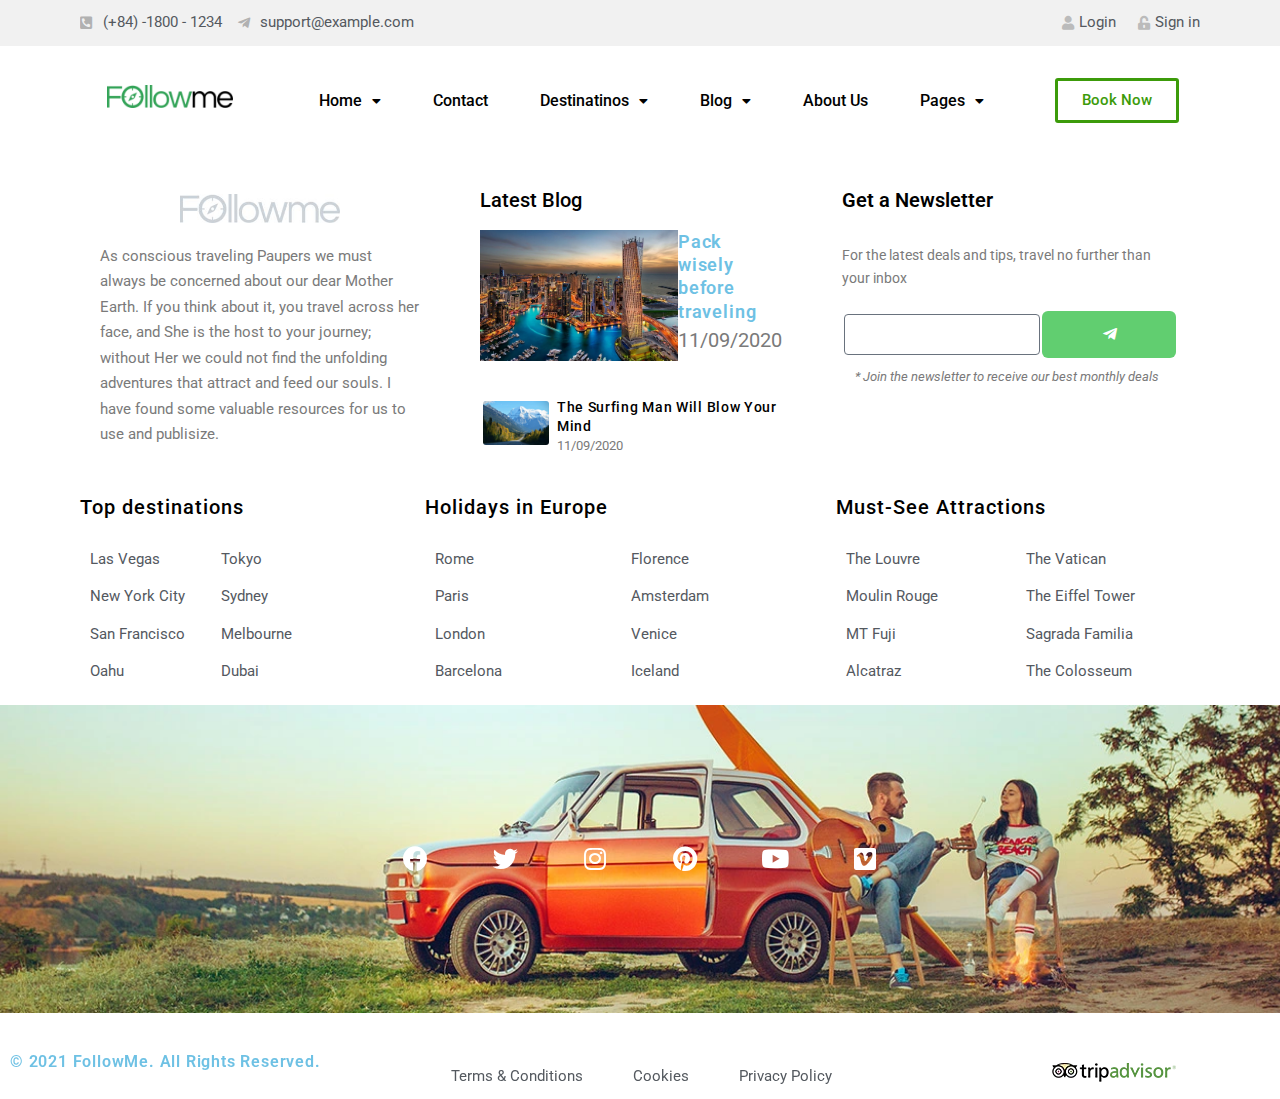
<file: americas-2/index.html>
<!DOCTYPE html>
<html lang="vi">
<head>
	<meta charset="UTF-8">
	<meta name="viewport" content="width=device-width, initial-scale=1">
	<link rel="profile" href="http://gmpg.org/xfn/11">
	<link rel="pingback" href="https://hainguyen091019.github.io/mywordpress/xmlrpc.php">
	<title>Americas</title>
<meta name="robots" content="max-image-preview:large">
<link rel="alternate" type="application/rss+xml" title="Dòng thông tin  &raquo;" href="https://hainguyen091019.github.io/mywordpress/feed/">
<link rel="alternate" type="application/rss+xml" title="Dòng phản hồi  &raquo;" href="https://hainguyen091019.github.io/mywordpress/comments/feed/">
<script>
window._wpemojiSettings = {"baseUrl":"https:\/\/s.w.org\/images\/core\/emoji\/14.0.0\/72x72\/","ext":".png","svgUrl":"https:\/\/s.w.org\/images\/core\/emoji\/14.0.0\/svg\/","svgExt":".svg","source":{"concatemoji":"https:\/\/hainguyen091019.github.io\/mywordpress\/wp-includes\/js\/wp-emoji-release.min.js?ver=6.2.2"}};
/*! This file is auto-generated */
!function(e,a,t){var n,r,o,i=a.createElement("canvas"),p=i.getContext&&i.getContext("2d");function s(e,t){p.clearRect(0,0,i.width,i.height),p.fillText(e,0,0);e=i.toDataURL();return p.clearRect(0,0,i.width,i.height),p.fillText(t,0,0),e===i.toDataURL()}function c(e){var t=a.createElement("script");t.src=e,t.defer=t.type="text/javascript",a.getElementsByTagName("head")[0].appendChild(t)}for(o=Array("flag","emoji"),t.supports={everything:!0,everythingExceptFlag:!0},r=0;r<o.length;r++)t.supports[o[r]]=function(e){if(p&&p.fillText)switch(p.textBaseline="top",p.font="600 32px Arial",e){case"flag":return s("🏳️‍⚧️","🏳️​⚧️")?!1:!s("🇺🇳","🇺​🇳")&&!s("🏴󠁧󠁢󠁥󠁮󠁧󠁿","🏴​󠁧​󠁢​󠁥​󠁮​󠁧​󠁿");case"emoji":return!s("🫱🏻‍🫲🏿","🫱🏻​🫲🏿")}return!1}(o[r]),t.supports.everything=t.supports.everything&&t.supports[o[r]],"flag"!==o[r]&&(t.supports.everythingExceptFlag=t.supports.everythingExceptFlag&&t.supports[o[r]]);t.supports.everythingExceptFlag=t.supports.everythingExceptFlag&&!t.supports.flag,t.DOMReady=!1,t.readyCallback=function(){t.DOMReady=!0},t.supports.everything||(n=function(){t.readyCallback()},a.addEventListener?(a.addEventListener("DOMContentLoaded",n,!1),e.addEventListener("load",n,!1)):(e.attachEvent("onload",n),a.attachEvent("onreadystatechange",function(){"complete"===a.readyState&&t.readyCallback()})),(e=t.source||{}).concatemoji?c(e.concatemoji):e.wpemoji&&e.twemoji&&(c(e.twemoji),c(e.wpemoji)))}(window,document,window._wpemojiSettings);
</script>
<style>img.wp-smiley,
img.emoji {
	display: inline !important;
	border: none !important;
	box-shadow: none !important;
	height: 1em !important;
	width: 1em !important;
	margin: 0 0.07em !important;
	vertical-align: -0.1em !important;
	background: none !important;
	padding: 0 !important;
}</style>
	<link rel="stylesheet" id="bdt-uikit-css" href="https://hainguyen091019.github.io/mywordpress/wp-content/plugins/bdthemes-element-pack-lite/assets/css/bdt-uikit.css?ver=3.13.1" media="all">
<link rel="stylesheet" id="ep-helper-css" href="https://hainguyen091019.github.io/mywordpress/wp-content/plugins/bdthemes-element-pack-lite/assets/css/ep-helper.css?ver=5.0.1" media="all">
<link rel="stylesheet" id="premium-addons-css" href="https://hainguyen091019.github.io/mywordpress/wp-content/plugins/premium-addons-for-elementor/assets/frontend/min-css/premium-addons.min.css?ver=4.9.57" media="all">
<link rel="stylesheet" id="wp-block-library-css" href="https://hainguyen091019.github.io/mywordpress/wp-includes/css/dist/block-library/style.min.css?ver=6.2.2" media="all">
<style id="wp-block-library-theme-inline-css">.wp-block-audio figcaption{color:#555;font-size:13px;text-align:center}.is-dark-theme .wp-block-audio figcaption{color:hsla(0,0%,100%,.65)}.wp-block-audio{margin:0 0 1em}.wp-block-code{border:1px solid #ccc;border-radius:4px;font-family:Menlo,Consolas,monaco,monospace;padding:.8em 1em}.wp-block-embed figcaption{color:#555;font-size:13px;text-align:center}.is-dark-theme .wp-block-embed figcaption{color:hsla(0,0%,100%,.65)}.wp-block-embed{margin:0 0 1em}.blocks-gallery-caption{color:#555;font-size:13px;text-align:center}.is-dark-theme .blocks-gallery-caption{color:hsla(0,0%,100%,.65)}.wp-block-image figcaption{color:#555;font-size:13px;text-align:center}.is-dark-theme .wp-block-image figcaption{color:hsla(0,0%,100%,.65)}.wp-block-image{margin:0 0 1em}.wp-block-pullquote{border-bottom:4px solid;border-top:4px solid;color:currentColor;margin-bottom:1.75em}.wp-block-pullquote cite,.wp-block-pullquote footer,.wp-block-pullquote__citation{color:currentColor;font-size:.8125em;font-style:normal;text-transform:uppercase}.wp-block-quote{border-left:.25em solid;margin:0 0 1.75em;padding-left:1em}.wp-block-quote cite,.wp-block-quote footer{color:currentColor;font-size:.8125em;font-style:normal;position:relative}.wp-block-quote.has-text-align-right{border-left:none;border-right:.25em solid;padding-left:0;padding-right:1em}.wp-block-quote.has-text-align-center{border:none;padding-left:0}.wp-block-quote.is-large,.wp-block-quote.is-style-large,.wp-block-quote.is-style-plain{border:none}.wp-block-search .wp-block-search__label{font-weight:700}.wp-block-search__button{border:1px solid #ccc;padding:.375em .625em}:where(.wp-block-group.has-background){padding:1.25em 2.375em}.wp-block-separator.has-css-opacity{opacity:.4}.wp-block-separator{border:none;border-bottom:2px solid;margin-left:auto;margin-right:auto}.wp-block-separator.has-alpha-channel-opacity{opacity:1}.wp-block-separator:not(.is-style-wide):not(.is-style-dots){width:100px}.wp-block-separator.has-background:not(.is-style-dots){border-bottom:none;height:1px}.wp-block-separator.has-background:not(.is-style-wide):not(.is-style-dots){height:2px}.wp-block-table{margin:0 0 1em}.wp-block-table td,.wp-block-table th{word-break:normal}.wp-block-table figcaption{color:#555;font-size:13px;text-align:center}.is-dark-theme .wp-block-table figcaption{color:hsla(0,0%,100%,.65)}.wp-block-video figcaption{color:#555;font-size:13px;text-align:center}.is-dark-theme .wp-block-video figcaption{color:hsla(0,0%,100%,.65)}.wp-block-video{margin:0 0 1em}.wp-block-template-part.has-background{margin-bottom:0;margin-top:0;padding:1.25em 2.375em}</style>
<link rel="stylesheet" id="classic-theme-styles-css" href="https://hainguyen091019.github.io/mywordpress/wp-includes/css/classic-themes.min.css?ver=6.2.2" media="all">
<style id="global-styles-inline-css">body{--wp--preset--color--black: #000000;--wp--preset--color--cyan-bluish-gray: #abb8c3;--wp--preset--color--white: #FFFFFF;--wp--preset--color--pale-pink: #f78da7;--wp--preset--color--vivid-red: #cf2e2e;--wp--preset--color--luminous-vivid-orange: #ff6900;--wp--preset--color--luminous-vivid-amber: #fcb900;--wp--preset--color--light-green-cyan: #7bdcb5;--wp--preset--color--vivid-green-cyan: #00d084;--wp--preset--color--pale-cyan-blue: #8ed1fc;--wp--preset--color--vivid-cyan-blue: #0693e3;--wp--preset--color--vivid-purple: #9b51e0;--wp--preset--color--dark-gray: #28303D;--wp--preset--color--gray: #39414D;--wp--preset--color--green: #D1E4DD;--wp--preset--color--blue: #D1DFE4;--wp--preset--color--purple: #D1D1E4;--wp--preset--color--red: #E4D1D1;--wp--preset--color--orange: #E4DAD1;--wp--preset--color--yellow: #EEEADD;--wp--preset--gradient--vivid-cyan-blue-to-vivid-purple: linear-gradient(135deg,rgba(6,147,227,1) 0%,rgb(155,81,224) 100%);--wp--preset--gradient--light-green-cyan-to-vivid-green-cyan: linear-gradient(135deg,rgb(122,220,180) 0%,rgb(0,208,130) 100%);--wp--preset--gradient--luminous-vivid-amber-to-luminous-vivid-orange: linear-gradient(135deg,rgba(252,185,0,1) 0%,rgba(255,105,0,1) 100%);--wp--preset--gradient--luminous-vivid-orange-to-vivid-red: linear-gradient(135deg,rgba(255,105,0,1) 0%,rgb(207,46,46) 100%);--wp--preset--gradient--very-light-gray-to-cyan-bluish-gray: linear-gradient(135deg,rgb(238,238,238) 0%,rgb(169,184,195) 100%);--wp--preset--gradient--cool-to-warm-spectrum: linear-gradient(135deg,rgb(74,234,220) 0%,rgb(151,120,209) 20%,rgb(207,42,186) 40%,rgb(238,44,130) 60%,rgb(251,105,98) 80%,rgb(254,248,76) 100%);--wp--preset--gradient--blush-light-purple: linear-gradient(135deg,rgb(255,206,236) 0%,rgb(152,150,240) 100%);--wp--preset--gradient--blush-bordeaux: linear-gradient(135deg,rgb(254,205,165) 0%,rgb(254,45,45) 50%,rgb(107,0,62) 100%);--wp--preset--gradient--luminous-dusk: linear-gradient(135deg,rgb(255,203,112) 0%,rgb(199,81,192) 50%,rgb(65,88,208) 100%);--wp--preset--gradient--pale-ocean: linear-gradient(135deg,rgb(255,245,203) 0%,rgb(182,227,212) 50%,rgb(51,167,181) 100%);--wp--preset--gradient--electric-grass: linear-gradient(135deg,rgb(202,248,128) 0%,rgb(113,206,126) 100%);--wp--preset--gradient--midnight: linear-gradient(135deg,rgb(2,3,129) 0%,rgb(40,116,252) 100%);--wp--preset--gradient--purple-to-yellow: linear-gradient(160deg, #D1D1E4 0%, #EEEADD 100%);--wp--preset--gradient--yellow-to-purple: linear-gradient(160deg, #EEEADD 0%, #D1D1E4 100%);--wp--preset--gradient--green-to-yellow: linear-gradient(160deg, #D1E4DD 0%, #EEEADD 100%);--wp--preset--gradient--yellow-to-green: linear-gradient(160deg, #EEEADD 0%, #D1E4DD 100%);--wp--preset--gradient--red-to-yellow: linear-gradient(160deg, #E4D1D1 0%, #EEEADD 100%);--wp--preset--gradient--yellow-to-red: linear-gradient(160deg, #EEEADD 0%, #E4D1D1 100%);--wp--preset--gradient--purple-to-red: linear-gradient(160deg, #D1D1E4 0%, #E4D1D1 100%);--wp--preset--gradient--red-to-purple: linear-gradient(160deg, #E4D1D1 0%, #D1D1E4 100%);--wp--preset--duotone--dark-grayscale: url('#wp-duotone-dark-grayscale');--wp--preset--duotone--grayscale: url('#wp-duotone-grayscale');--wp--preset--duotone--purple-yellow: url('#wp-duotone-purple-yellow');--wp--preset--duotone--blue-red: url('#wp-duotone-blue-red');--wp--preset--duotone--midnight: url('#wp-duotone-midnight');--wp--preset--duotone--magenta-yellow: url('#wp-duotone-magenta-yellow');--wp--preset--duotone--purple-green: url('#wp-duotone-purple-green');--wp--preset--duotone--blue-orange: url('#wp-duotone-blue-orange');--wp--preset--font-size--small: 18px;--wp--preset--font-size--medium: 20px;--wp--preset--font-size--large: 24px;--wp--preset--font-size--x-large: 42px;--wp--preset--font-size--extra-small: 16px;--wp--preset--font-size--normal: 20px;--wp--preset--font-size--extra-large: 40px;--wp--preset--font-size--huge: 96px;--wp--preset--font-size--gigantic: 144px;--wp--preset--spacing--20: 0.44rem;--wp--preset--spacing--30: 0.67rem;--wp--preset--spacing--40: 1rem;--wp--preset--spacing--50: 1.5rem;--wp--preset--spacing--60: 2.25rem;--wp--preset--spacing--70: 3.38rem;--wp--preset--spacing--80: 5.06rem;--wp--preset--shadow--natural: 6px 6px 9px rgba(0, 0, 0, 0.2);--wp--preset--shadow--deep: 12px 12px 50px rgba(0, 0, 0, 0.4);--wp--preset--shadow--sharp: 6px 6px 0px rgba(0, 0, 0, 0.2);--wp--preset--shadow--outlined: 6px 6px 0px -3px rgba(255, 255, 255, 1), 6px 6px rgba(0, 0, 0, 1);--wp--preset--shadow--crisp: 6px 6px 0px rgba(0, 0, 0, 1);}:where(.is-layout-flex){gap: 0.5em;}body .is-layout-flow > .alignleft{float: left;margin-inline-start: 0;margin-inline-end: 2em;}body .is-layout-flow > .alignright{float: right;margin-inline-start: 2em;margin-inline-end: 0;}body .is-layout-flow > .aligncenter{margin-left: auto !important;margin-right: auto !important;}body .is-layout-constrained > .alignleft{float: left;margin-inline-start: 0;margin-inline-end: 2em;}body .is-layout-constrained > .alignright{float: right;margin-inline-start: 2em;margin-inline-end: 0;}body .is-layout-constrained > .aligncenter{margin-left: auto !important;margin-right: auto !important;}body .is-layout-constrained > :where(:not(.alignleft):not(.alignright):not(.alignfull)){max-width: var(--wp--style--global--content-size);margin-left: auto !important;margin-right: auto !important;}body .is-layout-constrained > .alignwide{max-width: var(--wp--style--global--wide-size);}body .is-layout-flex{display: flex;}body .is-layout-flex{flex-wrap: wrap;align-items: center;}body .is-layout-flex > *{margin: 0;}:where(.wp-block-columns.is-layout-flex){gap: 2em;}.has-black-color{color: var(--wp--preset--color--black) !important;}.has-cyan-bluish-gray-color{color: var(--wp--preset--color--cyan-bluish-gray) !important;}.has-white-color{color: var(--wp--preset--color--white) !important;}.has-pale-pink-color{color: var(--wp--preset--color--pale-pink) !important;}.has-vivid-red-color{color: var(--wp--preset--color--vivid-red) !important;}.has-luminous-vivid-orange-color{color: var(--wp--preset--color--luminous-vivid-orange) !important;}.has-luminous-vivid-amber-color{color: var(--wp--preset--color--luminous-vivid-amber) !important;}.has-light-green-cyan-color{color: var(--wp--preset--color--light-green-cyan) !important;}.has-vivid-green-cyan-color{color: var(--wp--preset--color--vivid-green-cyan) !important;}.has-pale-cyan-blue-color{color: var(--wp--preset--color--pale-cyan-blue) !important;}.has-vivid-cyan-blue-color{color: var(--wp--preset--color--vivid-cyan-blue) !important;}.has-vivid-purple-color{color: var(--wp--preset--color--vivid-purple) !important;}.has-black-background-color{background-color: var(--wp--preset--color--black) !important;}.has-cyan-bluish-gray-background-color{background-color: var(--wp--preset--color--cyan-bluish-gray) !important;}.has-white-background-color{background-color: var(--wp--preset--color--white) !important;}.has-pale-pink-background-color{background-color: var(--wp--preset--color--pale-pink) !important;}.has-vivid-red-background-color{background-color: var(--wp--preset--color--vivid-red) !important;}.has-luminous-vivid-orange-background-color{background-color: var(--wp--preset--color--luminous-vivid-orange) !important;}.has-luminous-vivid-amber-background-color{background-color: var(--wp--preset--color--luminous-vivid-amber) !important;}.has-light-green-cyan-background-color{background-color: var(--wp--preset--color--light-green-cyan) !important;}.has-vivid-green-cyan-background-color{background-color: var(--wp--preset--color--vivid-green-cyan) !important;}.has-pale-cyan-blue-background-color{background-color: var(--wp--preset--color--pale-cyan-blue) !important;}.has-vivid-cyan-blue-background-color{background-color: var(--wp--preset--color--vivid-cyan-blue) !important;}.has-vivid-purple-background-color{background-color: var(--wp--preset--color--vivid-purple) !important;}.has-black-border-color{border-color: var(--wp--preset--color--black) !important;}.has-cyan-bluish-gray-border-color{border-color: var(--wp--preset--color--cyan-bluish-gray) !important;}.has-white-border-color{border-color: var(--wp--preset--color--white) !important;}.has-pale-pink-border-color{border-color: var(--wp--preset--color--pale-pink) !important;}.has-vivid-red-border-color{border-color: var(--wp--preset--color--vivid-red) !important;}.has-luminous-vivid-orange-border-color{border-color: var(--wp--preset--color--luminous-vivid-orange) !important;}.has-luminous-vivid-amber-border-color{border-color: var(--wp--preset--color--luminous-vivid-amber) !important;}.has-light-green-cyan-border-color{border-color: var(--wp--preset--color--light-green-cyan) !important;}.has-vivid-green-cyan-border-color{border-color: var(--wp--preset--color--vivid-green-cyan) !important;}.has-pale-cyan-blue-border-color{border-color: var(--wp--preset--color--pale-cyan-blue) !important;}.has-vivid-cyan-blue-border-color{border-color: var(--wp--preset--color--vivid-cyan-blue) !important;}.has-vivid-purple-border-color{border-color: var(--wp--preset--color--vivid-purple) !important;}.has-vivid-cyan-blue-to-vivid-purple-gradient-background{background: var(--wp--preset--gradient--vivid-cyan-blue-to-vivid-purple) !important;}.has-light-green-cyan-to-vivid-green-cyan-gradient-background{background: var(--wp--preset--gradient--light-green-cyan-to-vivid-green-cyan) !important;}.has-luminous-vivid-amber-to-luminous-vivid-orange-gradient-background{background: var(--wp--preset--gradient--luminous-vivid-amber-to-luminous-vivid-orange) !important;}.has-luminous-vivid-orange-to-vivid-red-gradient-background{background: var(--wp--preset--gradient--luminous-vivid-orange-to-vivid-red) !important;}.has-very-light-gray-to-cyan-bluish-gray-gradient-background{background: var(--wp--preset--gradient--very-light-gray-to-cyan-bluish-gray) !important;}.has-cool-to-warm-spectrum-gradient-background{background: var(--wp--preset--gradient--cool-to-warm-spectrum) !important;}.has-blush-light-purple-gradient-background{background: var(--wp--preset--gradient--blush-light-purple) !important;}.has-blush-bordeaux-gradient-background{background: var(--wp--preset--gradient--blush-bordeaux) !important;}.has-luminous-dusk-gradient-background{background: var(--wp--preset--gradient--luminous-dusk) !important;}.has-pale-ocean-gradient-background{background: var(--wp--preset--gradient--pale-ocean) !important;}.has-electric-grass-gradient-background{background: var(--wp--preset--gradient--electric-grass) !important;}.has-midnight-gradient-background{background: var(--wp--preset--gradient--midnight) !important;}.has-small-font-size{font-size: var(--wp--preset--font-size--small) !important;}.has-medium-font-size{font-size: var(--wp--preset--font-size--medium) !important;}.has-large-font-size{font-size: var(--wp--preset--font-size--large) !important;}.has-x-large-font-size{font-size: var(--wp--preset--font-size--x-large) !important;}
.wp-block-navigation a:where(:not(.wp-element-button)){color: inherit;}
:where(.wp-block-columns.is-layout-flex){gap: 2em;}
.wp-block-pullquote{font-size: 1.5em;line-height: 1.6;}</style>
<link rel="stylesheet" id="hfe-style-css" href="https://hainguyen091019.github.io/mywordpress/wp-content/plugins/header-footer-elementor/assets/css/header-footer-elementor.css?ver=1.6.14" media="all">
<link rel="stylesheet" id="elementor-icons-css" href="https://hainguyen091019.github.io/mywordpress/wp-content/plugins/elementor/assets/lib/eicons/css/elementor-icons.min.css?ver=5.20.0" media="all">
<link rel="stylesheet" id="elementor-frontend-css" href="https://hainguyen091019.github.io/mywordpress/wp-content/plugins/elementor/assets/css/frontend-lite.min.css?ver=3.13.2" media="all">
<link rel="stylesheet" id="swiper-css" href="https://hainguyen091019.github.io/mywordpress/wp-content/plugins/elementor/assets/lib/swiper/v8/css/swiper.min.css?ver=8.4.5" media="all">
<link rel="stylesheet" id="elementor-post-256-css" href="https://hainguyen091019.github.io/mywordpress/wp-content/uploads/elementor/css/post-256.css?ver=1685161016" media="all">
<link rel="stylesheet" id="elementor-pro-css" href="https://hainguyen091019.github.io/mywordpress/wp-content/plugins/elementor-pro/assets/css/frontend-lite.min.css?ver=3.12.2" media="all">
<link rel="stylesheet" id="elementor-global-css" href="https://hainguyen091019.github.io/mywordpress/wp-content/uploads/elementor/css/global.css?ver=1685252559" media="all">
<link rel="stylesheet" id="elementor-post-90-css" href="https://hainguyen091019.github.io/mywordpress/wp-content/uploads/elementor/css/post-90.css?ver=1685426093" media="all">
<link rel="stylesheet" id="hfe-widgets-style-css" href="https://hainguyen091019.github.io/mywordpress/wp-content/plugins/header-footer-elementor/inc/widgets-css/frontend.css?ver=1.6.14" media="all">
<link rel="stylesheet" id="elementor-post-143-css" href="https://hainguyen091019.github.io/mywordpress/wp-content/uploads/elementor/css/post-143.css?ver=1685161024" media="all">
<link rel="stylesheet" id="twenty-twenty-one-style-css" href="https://hainguyen091019.github.io/mywordpress/wp-content/themes/twentytwentyone/style.css?ver=1.8" media="all">
<style id="twenty-twenty-one-style-inline-css">body,input,textarea,button,.button,.faux-button,.wp-block-button__link,.wp-block-file__button,.has-drop-cap:not(:focus)::first-letter,.entry-content .wp-block-archives,.entry-content .wp-block-categories,.entry-content .wp-block-cover-image,.entry-content .wp-block-latest-comments,.entry-content .wp-block-latest-posts,.entry-content .wp-block-pullquote,.entry-content .wp-block-quote.is-large,.entry-content .wp-block-quote.is-style-large,.entry-content .wp-block-archives *,.entry-content .wp-block-categories *,.entry-content .wp-block-latest-posts *,.entry-content .wp-block-latest-comments *,.entry-content p,.entry-content ol,.entry-content ul,.entry-content dl,.entry-content dt,.entry-content cite,.entry-content figcaption,.entry-content .wp-caption-text,.comment-content p,.comment-content ol,.comment-content ul,.comment-content dl,.comment-content dt,.comment-content cite,.comment-content figcaption,.comment-content .wp-caption-text,.widget_text p,.widget_text ol,.widget_text ul,.widget_text dl,.widget_text dt,.widget-content .rssSummary,.widget-content cite,.widget-content figcaption,.widget-content .wp-caption-text { font-family: 'Libre Franklin',sans-serif; }
:root{--global--color-background: #ffffff;--global--color-primary: #000;--global--color-secondary: #000;--button--color-background: #000;--button--color-text-hover: #000;}</style>
<link rel="stylesheet" id="twenty-twenty-one-print-style-css" href="https://hainguyen091019.github.io/mywordpress/wp-content/themes/twentytwentyone/assets/css/print.css?ver=1.8" media="print">
<link rel="stylesheet" id="eael-general-css" href="https://hainguyen091019.github.io/mywordpress/wp-content/plugins/essential-addons-for-elementor-lite/assets/front-end/css/view/general.min.css?ver=5.7.3" media="all">
<link rel="stylesheet" id="google-fonts-1-css" href="https://fonts.googleapis.com/css?family=Roboto%3A100%2C100italic%2C200%2C200italic%2C300%2C300italic%2C400%2C400italic%2C500%2C500italic%2C600%2C600italic%2C700%2C700italic%2C800%2C800italic%2C900%2C900italic%7CRoboto+Slab%3A100%2C100italic%2C200%2C200italic%2C300%2C300italic%2C400%2C400italic%2C500%2C500italic%2C600%2C600italic%2C700%2C700italic%2C800%2C800italic%2C900%2C900italic&#038;display=swap&#038;subset=vietnamese&#038;ver=6.2.2" media="all">
<link rel="stylesheet" id="elementor-icons-shared-0-css" href="https://hainguyen091019.github.io/mywordpress/wp-content/plugins/elementor/assets/lib/font-awesome/css/fontawesome.min.css?ver=5.15.3" media="all">
<link rel="stylesheet" id="elementor-icons-fa-solid-css" href="https://hainguyen091019.github.io/mywordpress/wp-content/plugins/elementor/assets/lib/font-awesome/css/solid.min.css?ver=5.15.3" media="all">
<link rel="stylesheet" id="elementor-icons-fa-brands-css" href="https://hainguyen091019.github.io/mywordpress/wp-content/plugins/elementor/assets/lib/font-awesome/css/brands.min.css?ver=5.15.3" media="all">
<link rel="preconnect" href="https://fonts.gstatic.com/" crossorigin>
<script src="https://hainguyen091019.github.io/mywordpress/wp-includes/js/jquery/jquery.min.js?ver=3.6.4" id="jquery-core-js"></script>
<script src="https://hainguyen091019.github.io/mywordpress/wp-includes/js/jquery/jquery-migrate.min.js?ver=3.4.0" id="jquery-migrate-js"></script>
<link rel="https://api.w.org/" href="https://hainguyen091019.github.io/mywordpress/wp-json/">
<link rel="alternate" type="application/json" href="https://hainguyen091019.github.io/mywordpress/wp-json/wp/v2/pages/382">
<link rel="EditURI" type="application/rsd+xml" title="RSD" href="https://hainguyen091019.github.io/mywordpress/xmlrpc.php?rsd">
<link rel="wlwmanifest" type="application/wlwmanifest+xml" href="https://hainguyen091019.github.io/mywordpress/wp-includes/wlwmanifest.xml">
<meta name="generator" content="WordPress 6.2.2">
<link rel="canonical" href="https://hainguyen091019.github.io/mywordpress/americas-2/">
<link rel="shortlink" href="https://hainguyen091019.github.io/mywordpress/?p=382">
<link rel="alternate" type="application/json+oembed" href="https://hainguyen091019.github.io/mywordpress/wp-json/oembed/1.0/embed?url=https%3A%2F%2Fhainguyen091019.github.io%2Fmywordpress%2Famericas-2%2F">
<link rel="alternate" type="text/xml+oembed" href="https://hainguyen091019.github.io/mywordpress/wp-json/oembed/1.0/embed?url=https%3A%2F%2Fhainguyen091019.github.io%2Fmywordpress%2Famericas-2%2F#038;format=xml">
<meta name="generator" content="Elementor 3.13.2; features: e_dom_optimization, e_optimized_assets_loading, e_optimized_css_loading, a11y_improvements, additional_custom_breakpoints; settings: css_print_method-external, google_font-enabled, font_display-swap">
<style id="custom-background-css">body.custom-background { background-color: #ffffff; }</style>
	</head>

<body class="page-template page-template-elementor_header_footer page page-id-382 custom-background wp-embed-responsive ehf-header ehf-footer ehf-template-twentytwentyone ehf-stylesheet-twentytwentyone is-light-theme has-background-white no-js singular has-main-navigation no-widgets elementor-default elementor-template-full-width elementor-kit-256">
<svg xmlns="http://www.w3.org/2000/svg" viewbox="0 0 0 0" width="0" height="0" focusable="false" role="none" style="visibility: hidden; position: absolute; left: -9999px; overflow: hidden;"><defs><filter id="wp-duotone-dark-grayscale"><fecolormatrix color-interpolation-filters="sRGB" type="matrix" values=" .299 .587 .114 0 0 .299 .587 .114 0 0 .299 .587 .114 0 0 .299 .587 .114 0 0 "></fecolormatrix><fecomponenttransfer color-interpolation-filters="sRGB"><fefuncr type="table" tablevalues="0 0.49803921568627"></fefuncr><fefuncg type="table" tablevalues="0 0.49803921568627"></fefuncg><fefuncb type="table" tablevalues="0 0.49803921568627"></fefuncb><fefunca type="table" tablevalues="1 1"></fefunca></fecomponenttransfer><fecomposite in2="SourceGraphic" operator="in"></fecomposite></filter></defs></svg><svg xmlns="http://www.w3.org/2000/svg" viewbox="0 0 0 0" width="0" height="0" focusable="false" role="none" style="visibility: hidden; position: absolute; left: -9999px; overflow: hidden;"><defs><filter id="wp-duotone-grayscale"><fecolormatrix color-interpolation-filters="sRGB" type="matrix" values=" .299 .587 .114 0 0 .299 .587 .114 0 0 .299 .587 .114 0 0 .299 .587 .114 0 0 "></fecolormatrix><fecomponenttransfer color-interpolation-filters="sRGB"><fefuncr type="table" tablevalues="0 1"></fefuncr><fefuncg type="table" tablevalues="0 1"></fefuncg><fefuncb type="table" tablevalues="0 1"></fefuncb><fefunca type="table" tablevalues="1 1"></fefunca></fecomponenttransfer><fecomposite in2="SourceGraphic" operator="in"></fecomposite></filter></defs></svg><svg xmlns="http://www.w3.org/2000/svg" viewbox="0 0 0 0" width="0" height="0" focusable="false" role="none" style="visibility: hidden; position: absolute; left: -9999px; overflow: hidden;"><defs><filter id="wp-duotone-purple-yellow"><fecolormatrix color-interpolation-filters="sRGB" type="matrix" values=" .299 .587 .114 0 0 .299 .587 .114 0 0 .299 .587 .114 0 0 .299 .587 .114 0 0 "></fecolormatrix><fecomponenttransfer color-interpolation-filters="sRGB"><fefuncr type="table" tablevalues="0.54901960784314 0.98823529411765"></fefuncr><fefuncg type="table" tablevalues="0 1"></fefuncg><fefuncb type="table" tablevalues="0.71764705882353 0.25490196078431"></fefuncb><fefunca type="table" tablevalues="1 1"></fefunca></fecomponenttransfer><fecomposite in2="SourceGraphic" operator="in"></fecomposite></filter></defs></svg><svg xmlns="http://www.w3.org/2000/svg" viewbox="0 0 0 0" width="0" height="0" focusable="false" role="none" style="visibility: hidden; position: absolute; left: -9999px; overflow: hidden;"><defs><filter id="wp-duotone-blue-red"><fecolormatrix color-interpolation-filters="sRGB" type="matrix" values=" .299 .587 .114 0 0 .299 .587 .114 0 0 .299 .587 .114 0 0 .299 .587 .114 0 0 "></fecolormatrix><fecomponenttransfer color-interpolation-filters="sRGB"><fefuncr type="table" tablevalues="0 1"></fefuncr><fefuncg type="table" tablevalues="0 0.27843137254902"></fefuncg><fefuncb type="table" tablevalues="0.5921568627451 0.27843137254902"></fefuncb><fefunca type="table" tablevalues="1 1"></fefunca></fecomponenttransfer><fecomposite in2="SourceGraphic" operator="in"></fecomposite></filter></defs></svg><svg xmlns="http://www.w3.org/2000/svg" viewbox="0 0 0 0" width="0" height="0" focusable="false" role="none" style="visibility: hidden; position: absolute; left: -9999px; overflow: hidden;"><defs><filter id="wp-duotone-midnight"><fecolormatrix color-interpolation-filters="sRGB" type="matrix" values=" .299 .587 .114 0 0 .299 .587 .114 0 0 .299 .587 .114 0 0 .299 .587 .114 0 0 "></fecolormatrix><fecomponenttransfer color-interpolation-filters="sRGB"><fefuncr type="table" tablevalues="0 0"></fefuncr><fefuncg type="table" tablevalues="0 0.64705882352941"></fefuncg><fefuncb type="table" tablevalues="0 1"></fefuncb><fefunca type="table" tablevalues="1 1"></fefunca></fecomponenttransfer><fecomposite in2="SourceGraphic" operator="in"></fecomposite></filter></defs></svg><svg xmlns="http://www.w3.org/2000/svg" viewbox="0 0 0 0" width="0" height="0" focusable="false" role="none" style="visibility: hidden; position: absolute; left: -9999px; overflow: hidden;"><defs><filter id="wp-duotone-magenta-yellow"><fecolormatrix color-interpolation-filters="sRGB" type="matrix" values=" .299 .587 .114 0 0 .299 .587 .114 0 0 .299 .587 .114 0 0 .299 .587 .114 0 0 "></fecolormatrix><fecomponenttransfer color-interpolation-filters="sRGB"><fefuncr type="table" tablevalues="0.78039215686275 1"></fefuncr><fefuncg type="table" tablevalues="0 0.94901960784314"></fefuncg><fefuncb type="table" tablevalues="0.35294117647059 0.47058823529412"></fefuncb><fefunca type="table" tablevalues="1 1"></fefunca></fecomponenttransfer><fecomposite in2="SourceGraphic" operator="in"></fecomposite></filter></defs></svg><svg xmlns="http://www.w3.org/2000/svg" viewbox="0 0 0 0" width="0" height="0" focusable="false" role="none" style="visibility: hidden; position: absolute; left: -9999px; overflow: hidden;"><defs><filter id="wp-duotone-purple-green"><fecolormatrix color-interpolation-filters="sRGB" type="matrix" values=" .299 .587 .114 0 0 .299 .587 .114 0 0 .299 .587 .114 0 0 .299 .587 .114 0 0 "></fecolormatrix><fecomponenttransfer color-interpolation-filters="sRGB"><fefuncr type="table" tablevalues="0.65098039215686 0.40392156862745"></fefuncr><fefuncg type="table" tablevalues="0 1"></fefuncg><fefuncb type="table" tablevalues="0.44705882352941 0.4"></fefuncb><fefunca type="table" tablevalues="1 1"></fefunca></fecomponenttransfer><fecomposite in2="SourceGraphic" operator="in"></fecomposite></filter></defs></svg><svg xmlns="http://www.w3.org/2000/svg" viewbox="0 0 0 0" width="0" height="0" focusable="false" role="none" style="visibility: hidden; position: absolute; left: -9999px; overflow: hidden;"><defs><filter id="wp-duotone-blue-orange"><fecolormatrix color-interpolation-filters="sRGB" type="matrix" values=" .299 .587 .114 0 0 .299 .587 .114 0 0 .299 .587 .114 0 0 .299 .587 .114 0 0 "></fecolormatrix><fecomponenttransfer color-interpolation-filters="sRGB"><fefuncr type="table" tablevalues="0.098039215686275 1"></fefuncr><fefuncg type="table" tablevalues="0 0.66274509803922"></fefuncg><fefuncb type="table" tablevalues="0.84705882352941 0.41960784313725"></fefuncb><fefunca type="table" tablevalues="1 1"></fefunca></fecomponenttransfer><fecomposite in2="SourceGraphic" operator="in"></fecomposite></filter></defs></svg><div id="page" class="hfeed site">

		<header id="masthead" itemscope="itemscope" itemtype="https://schema.org/WPHeader">
			<p class="main-title bhf-hidden" itemprop="headline"><a href="https://hainguyen091019.github.io/mywordpress" title="" rel="home"></a></p>
					<div data-elementor-type="wp-post" data-elementor-id="90" class="elementor elementor-90">
									<section class="elementor-section elementor-top-section elementor-element elementor-element-30c5a1f elementor-section-boxed elementor-section-height-default elementor-section-height-default" data-id="30c5a1f" data-element_type="section" data-settings="{&quot;background_background&quot;:&quot;gradient&quot;}">
						<div class="elementor-container elementor-column-gap-default">
					<div class="elementor-column elementor-col-25 elementor-top-column elementor-element elementor-element-64517d1" data-id="64517d1" data-element_type="column">
			<div class="elementor-widget-wrap elementor-element-populated">
								<div class="elementor-element elementor-element-a2199fb elementor-icon-list--layout-inline elementor-list-item-link-full_width elementor-widget elementor-widget-icon-list" data-id="a2199fb" data-element_type="widget" data-widget_type="icon-list.default">
				<div class="elementor-widget-container">
			<link rel="stylesheet" href="https://hainguyen091019.github.io/mywordpress/wp-content/plugins/elementor/assets/css/widget-icon-list.min.css">		<ul class="elementor-icon-list-items elementor-inline-items">
							<li class="elementor-icon-list-item elementor-inline-item">
											<span class="elementor-icon-list-icon">
							<i aria-hidden="true" class="fas fa-phone-square-alt"></i>						</span>
										<span class="elementor-icon-list-text">(+84) -1800 - 1234</span>
									</li>
								<li class="elementor-icon-list-item elementor-inline-item">
											<span class="elementor-icon-list-icon">
							<i aria-hidden="true" class="fab fa-telegram-plane"></i>						</span>
										<span class="elementor-icon-list-text">support@example.com</span>
									</li>
						</ul>
				</div>
				</div>
					</div>
		</div>
				<div class="elementor-column elementor-col-25 elementor-top-column elementor-element elementor-element-fdc2a06" data-id="fdc2a06" data-element_type="column">
			<div class="elementor-widget-wrap">
									</div>
		</div>
				<div class="elementor-column elementor-col-25 elementor-top-column elementor-element elementor-element-a07587c" data-id="a07587c" data-element_type="column">
			<div class="elementor-widget-wrap">
									</div>
		</div>
				<div class="elementor-column elementor-col-25 elementor-top-column elementor-element elementor-element-caa6eb2" data-id="caa6eb2" data-element_type="column">
			<div class="elementor-widget-wrap elementor-element-populated">
								<div class="elementor-element elementor-element-27a3a7e elementor-icon-list--layout-inline elementor-align-right elementor-list-item-link-full_width elementor-widget elementor-widget-icon-list" data-id="27a3a7e" data-element_type="widget" data-widget_type="icon-list.default">
				<div class="elementor-widget-container">
					<ul class="elementor-icon-list-items elementor-inline-items">
							<li class="elementor-icon-list-item elementor-inline-item">
											<a href="#elementor-action%3Aaction%3Dpopup%3Aopen%26settings%3DeyJpZCI6IjEwOSIsInRvZ2dsZSI6ZmFsc2V9">

												<span class="elementor-icon-list-icon">
							<i aria-hidden="true" class="fas fa-user"></i>						</span>
										<span class="elementor-icon-list-text">Login</span>
											</a>
									</li>
								<li class="elementor-icon-list-item elementor-inline-item">
											<a href="#elementor-action%3Aaction%3Dpopup%3Aopen%26settings%3DeyJpZCI6IjExMSIsInRvZ2dsZSI6ZmFsc2V9">

												<span class="elementor-icon-list-icon">
							<i aria-hidden="true" class="fas fa-unlock-alt"></i>						</span>
										<span class="elementor-icon-list-text">Sign in</span>
											</a>
									</li>
						</ul>
				</div>
				</div>
					</div>
		</div>
							</div>
		</section>
				<section class="elementor-section elementor-top-section elementor-element elementor-element-4f425d8 elementor-section-boxed elementor-section-height-default elementor-section-height-default" data-id="4f425d8" data-element_type="section">
						<div class="elementor-container elementor-column-gap-default">
					<div class="elementor-column elementor-col-33 elementor-top-column elementor-element elementor-element-3c6437c" data-id="3c6437c" data-element_type="column">
			<div class="elementor-widget-wrap elementor-element-populated">
								<div class="elementor-element elementor-element-7288ad9 elementor-widget elementor-widget-site-logo" data-id="7288ad9" data-element_type="widget" data-settings="{&quot;width&quot;:{&quot;unit&quot;:&quot;%&quot;,&quot;size&quot;:70,&quot;sizes&quot;:[]},&quot;align&quot;:&quot;center&quot;,&quot;width_tablet&quot;:{&quot;unit&quot;:&quot;%&quot;,&quot;size&quot;:&quot;&quot;,&quot;sizes&quot;:[]},&quot;width_mobile&quot;:{&quot;unit&quot;:&quot;%&quot;,&quot;size&quot;:&quot;&quot;,&quot;sizes&quot;:[]},&quot;space&quot;:{&quot;unit&quot;:&quot;%&quot;,&quot;size&quot;:&quot;&quot;,&quot;sizes&quot;:[]},&quot;space_tablet&quot;:{&quot;unit&quot;:&quot;%&quot;,&quot;size&quot;:&quot;&quot;,&quot;sizes&quot;:[]},&quot;space_mobile&quot;:{&quot;unit&quot;:&quot;%&quot;,&quot;size&quot;:&quot;&quot;,&quot;sizes&quot;:[]},&quot;image_border_radius&quot;:{&quot;unit&quot;:&quot;px&quot;,&quot;top&quot;:&quot;&quot;,&quot;right&quot;:&quot;&quot;,&quot;bottom&quot;:&quot;&quot;,&quot;left&quot;:&quot;&quot;,&quot;isLinked&quot;:true},&quot;image_border_radius_tablet&quot;:{&quot;unit&quot;:&quot;px&quot;,&quot;top&quot;:&quot;&quot;,&quot;right&quot;:&quot;&quot;,&quot;bottom&quot;:&quot;&quot;,&quot;left&quot;:&quot;&quot;,&quot;isLinked&quot;:true},&quot;image_border_radius_mobile&quot;:{&quot;unit&quot;:&quot;px&quot;,&quot;top&quot;:&quot;&quot;,&quot;right&quot;:&quot;&quot;,&quot;bottom&quot;:&quot;&quot;,&quot;left&quot;:&quot;&quot;,&quot;isLinked&quot;:true},&quot;caption_padding&quot;:{&quot;unit&quot;:&quot;px&quot;,&quot;top&quot;:&quot;&quot;,&quot;right&quot;:&quot;&quot;,&quot;bottom&quot;:&quot;&quot;,&quot;left&quot;:&quot;&quot;,&quot;isLinked&quot;:true},&quot;caption_padding_tablet&quot;:{&quot;unit&quot;:&quot;px&quot;,&quot;top&quot;:&quot;&quot;,&quot;right&quot;:&quot;&quot;,&quot;bottom&quot;:&quot;&quot;,&quot;left&quot;:&quot;&quot;,&quot;isLinked&quot;:true},&quot;caption_padding_mobile&quot;:{&quot;unit&quot;:&quot;px&quot;,&quot;top&quot;:&quot;&quot;,&quot;right&quot;:&quot;&quot;,&quot;bottom&quot;:&quot;&quot;,&quot;left&quot;:&quot;&quot;,&quot;isLinked&quot;:true},&quot;caption_space&quot;:{&quot;unit&quot;:&quot;px&quot;,&quot;size&quot;:0,&quot;sizes&quot;:[]},&quot;caption_space_tablet&quot;:{&quot;unit&quot;:&quot;px&quot;,&quot;size&quot;:&quot;&quot;,&quot;sizes&quot;:[]},&quot;caption_space_mobile&quot;:{&quot;unit&quot;:&quot;px&quot;,&quot;size&quot;:&quot;&quot;,&quot;sizes&quot;:[]}}" data-widget_type="site-logo.default">
				<div class="elementor-widget-container">
					<div class="hfe-site-logo">
													<a data-elementor-open-lightbox="" class="elementor-clickable" href="https://hainguyen091019.github.io/mywordpress">
							<div class="hfe-site-logo-set">           
				<div class="hfe-site-logo-container">
					<img class="hfe-site-logo-img elementor-animation-" src="https://hainguyen091019.github.io/mywordpress/wp-content/uploads/2023/05/68abb940-954d-416e-a29e-0d337c4f3533-_1_-300x54.webp" alt="68abb940-954d-416e-a29e-0d337c4f3533-_1_">
				</div>
			</div>
							</a>
						</div>  
					</div>
				</div>
					</div>
		</div>
				<div class="elementor-column elementor-col-33 elementor-top-column elementor-element elementor-element-5c70b29" data-id="5c70b29" data-element_type="column">
			<div class="elementor-widget-wrap elementor-element-populated">
								<div class="elementor-element elementor-element-3763456 hfe-nav-menu__theme-icon-yes hfe-nav-menu__align-center hfe-submenu-icon-classic hfe-nav-menu__breakpoint-none hfe-link-redirect-self_link hfe-submenu-animation-none elementor-widget elementor-widget-navigation-menu" data-id="3763456" data-element_type="widget" data-settings="{&quot;padding_horizontal_menu_item&quot;:{&quot;unit&quot;:&quot;px&quot;,&quot;size&quot;:17,&quot;sizes&quot;:[]},&quot;menu_space_between&quot;:{&quot;unit&quot;:&quot;px&quot;,&quot;size&quot;:18,&quot;sizes&quot;:[]},&quot;menu_row_space&quot;:{&quot;unit&quot;:&quot;px&quot;,&quot;size&quot;:4,&quot;sizes&quot;:[]},&quot;padding_horizontal_menu_item_tablet&quot;:{&quot;unit&quot;:&quot;px&quot;,&quot;size&quot;:&quot;&quot;,&quot;sizes&quot;:[]},&quot;padding_horizontal_menu_item_mobile&quot;:{&quot;unit&quot;:&quot;px&quot;,&quot;size&quot;:&quot;&quot;,&quot;sizes&quot;:[]},&quot;padding_vertical_menu_item&quot;:{&quot;unit&quot;:&quot;px&quot;,&quot;size&quot;:15,&quot;sizes&quot;:[]},&quot;padding_vertical_menu_item_tablet&quot;:{&quot;unit&quot;:&quot;px&quot;,&quot;size&quot;:&quot;&quot;,&quot;sizes&quot;:[]},&quot;padding_vertical_menu_item_mobile&quot;:{&quot;unit&quot;:&quot;px&quot;,&quot;size&quot;:&quot;&quot;,&quot;sizes&quot;:[]},&quot;menu_space_between_tablet&quot;:{&quot;unit&quot;:&quot;px&quot;,&quot;size&quot;:&quot;&quot;,&quot;sizes&quot;:[]},&quot;menu_space_between_mobile&quot;:{&quot;unit&quot;:&quot;px&quot;,&quot;size&quot;:&quot;&quot;,&quot;sizes&quot;:[]},&quot;menu_row_space_tablet&quot;:{&quot;unit&quot;:&quot;px&quot;,&quot;size&quot;:&quot;&quot;,&quot;sizes&quot;:[]},&quot;menu_row_space_mobile&quot;:{&quot;unit&quot;:&quot;px&quot;,&quot;size&quot;:&quot;&quot;,&quot;sizes&quot;:[]},&quot;dropdown_border_radius&quot;:{&quot;unit&quot;:&quot;px&quot;,&quot;top&quot;:&quot;&quot;,&quot;right&quot;:&quot;&quot;,&quot;bottom&quot;:&quot;&quot;,&quot;left&quot;:&quot;&quot;,&quot;isLinked&quot;:true},&quot;dropdown_border_radius_tablet&quot;:{&quot;unit&quot;:&quot;px&quot;,&quot;top&quot;:&quot;&quot;,&quot;right&quot;:&quot;&quot;,&quot;bottom&quot;:&quot;&quot;,&quot;left&quot;:&quot;&quot;,&quot;isLinked&quot;:true},&quot;dropdown_border_radius_mobile&quot;:{&quot;unit&quot;:&quot;px&quot;,&quot;top&quot;:&quot;&quot;,&quot;right&quot;:&quot;&quot;,&quot;bottom&quot;:&quot;&quot;,&quot;left&quot;:&quot;&quot;,&quot;isLinked&quot;:true},&quot;width_dropdown_item&quot;:{&quot;unit&quot;:&quot;px&quot;,&quot;size&quot;:&quot;220&quot;,&quot;sizes&quot;:[]},&quot;width_dropdown_item_tablet&quot;:{&quot;unit&quot;:&quot;px&quot;,&quot;size&quot;:&quot;&quot;,&quot;sizes&quot;:[]},&quot;width_dropdown_item_mobile&quot;:{&quot;unit&quot;:&quot;px&quot;,&quot;size&quot;:&quot;&quot;,&quot;sizes&quot;:[]},&quot;padding_horizontal_dropdown_item&quot;:{&quot;unit&quot;:&quot;px&quot;,&quot;size&quot;:&quot;&quot;,&quot;sizes&quot;:[]},&quot;padding_horizontal_dropdown_item_tablet&quot;:{&quot;unit&quot;:&quot;px&quot;,&quot;size&quot;:&quot;&quot;,&quot;sizes&quot;:[]},&quot;padding_horizontal_dropdown_item_mobile&quot;:{&quot;unit&quot;:&quot;px&quot;,&quot;size&quot;:&quot;&quot;,&quot;sizes&quot;:[]},&quot;padding_vertical_dropdown_item&quot;:{&quot;unit&quot;:&quot;px&quot;,&quot;size&quot;:15,&quot;sizes&quot;:[]},&quot;padding_vertical_dropdown_item_tablet&quot;:{&quot;unit&quot;:&quot;px&quot;,&quot;size&quot;:&quot;&quot;,&quot;sizes&quot;:[]},&quot;padding_vertical_dropdown_item_mobile&quot;:{&quot;unit&quot;:&quot;px&quot;,&quot;size&quot;:&quot;&quot;,&quot;sizes&quot;:[]},&quot;distance_from_menu&quot;:{&quot;unit&quot;:&quot;px&quot;,&quot;size&quot;:&quot;&quot;,&quot;sizes&quot;:[]},&quot;distance_from_menu_tablet&quot;:{&quot;unit&quot;:&quot;px&quot;,&quot;size&quot;:&quot;&quot;,&quot;sizes&quot;:[]},&quot;distance_from_menu_mobile&quot;:{&quot;unit&quot;:&quot;px&quot;,&quot;size&quot;:&quot;&quot;,&quot;sizes&quot;:[]},&quot;toggle_size&quot;:{&quot;unit&quot;:&quot;px&quot;,&quot;size&quot;:&quot;&quot;,&quot;sizes&quot;:[]},&quot;toggle_size_tablet&quot;:{&quot;unit&quot;:&quot;px&quot;,&quot;size&quot;:&quot;&quot;,&quot;sizes&quot;:[]},&quot;toggle_size_mobile&quot;:{&quot;unit&quot;:&quot;px&quot;,&quot;size&quot;:&quot;&quot;,&quot;sizes&quot;:[]},&quot;toggle_border_width&quot;:{&quot;unit&quot;:&quot;px&quot;,&quot;size&quot;:&quot;&quot;,&quot;sizes&quot;:[]},&quot;toggle_border_width_tablet&quot;:{&quot;unit&quot;:&quot;px&quot;,&quot;size&quot;:&quot;&quot;,&quot;sizes&quot;:[]},&quot;toggle_border_width_mobile&quot;:{&quot;unit&quot;:&quot;px&quot;,&quot;size&quot;:&quot;&quot;,&quot;sizes&quot;:[]},&quot;toggle_border_radius&quot;:{&quot;unit&quot;:&quot;px&quot;,&quot;size&quot;:&quot;&quot;,&quot;sizes&quot;:[]},&quot;toggle_border_radius_tablet&quot;:{&quot;unit&quot;:&quot;px&quot;,&quot;size&quot;:&quot;&quot;,&quot;sizes&quot;:[]},&quot;toggle_border_radius_mobile&quot;:{&quot;unit&quot;:&quot;px&quot;,&quot;size&quot;:&quot;&quot;,&quot;sizes&quot;:[]}}" data-widget_type="navigation-menu.default">
				<div class="elementor-widget-container">
						<div class="hfe-nav-menu hfe-layout-horizontal hfe-nav-menu-layout horizontal hfe-pointer__underline hfe-animation__drop-out" data-layout="horizontal">
				<div role="button" class="hfe-nav-menu__toggle elementor-clickable">
					<span class="screen-reader-text">Menu</span>
					<div class="hfe-nav-menu-icon">
											</div>
				</div>
				<nav class="hfe-nav-menu__layout-horizontal hfe-nav-menu__submenu-classic" data-toggle-icon="" data-close-icon="" data-full-width=""><ul id="menu-1-3763456" class="hfe-nav-menu">
<li id="menu-item-83" class="menu-item menu-item-type-post_type menu-item-object-page menu-item-home menu-item-has-children parent hfe-has-submenu hfe-creative-menu">
<div class="hfe-has-submenu-container"><a href="https://hainguyen091019.github.io/mywordpress/" class="hfe-menu-item">Home<span class="hfe-menu-toggle sub-arrow hfe-menu-child-0"><i class="fa"></i></span></a></div>
<button class="sub-menu-toggle" aria-expanded="false" onclick="twentytwentyoneExpandSubMenu(this)"><span class="icon-plus"><svg class="svg-icon" width="18" height="18" aria-hidden="true" role="img" focusable="false" viewbox="0 0 24 24" fill="none" xmlns="http://www.w3.org/2000/svg"><path fill-rule="evenodd" clip-rule="evenodd" d="M18 11.2h-5.2V6h-1.6v5.2H6v1.6h5.2V18h1.6v-5.2H18z" fill="currentColor"></path></svg></span><span class="icon-minus"><svg class="svg-icon" width="18" height="18" aria-hidden="true" role="img" focusable="false" viewbox="0 0 24 24" fill="none" xmlns="http://www.w3.org/2000/svg"><path fill-rule="evenodd" clip-rule="evenodd" d="M6 11h12v2H6z" fill="currentColor"></path></svg></span><span class="screen-reader-text">Open menu</span></button>
<ul class="sub-menu">
	<li id="menu-item-84" class="menu-item menu-item-type-custom menu-item-object-custom hfe-creative-menu"><a href="#" class="hfe-sub-menu-item">Hom01</a></li>
	<li id="menu-item-85" class="menu-item menu-item-type-custom menu-item-object-custom hfe-creative-menu"><a href="#" class="hfe-sub-menu-item">Home02</a></li>
	<li id="menu-item-86" class="menu-item menu-item-type-custom menu-item-object-custom hfe-creative-menu"><a href="#" class="hfe-sub-menu-item">Home03</a></li>
</ul>
</li>
<li id="menu-item-78" class="menu-item menu-item-type-post_type menu-item-object-page parent hfe-creative-menu"><a href="https://hainguyen091019.github.io/mywordpress/contact/" class="hfe-menu-item">Contact</a></li>
<li id="menu-item-81" class="menu-item menu-item-type-post_type menu-item-object-page menu-item-has-children parent hfe-has-submenu hfe-creative-menu">
<div class="hfe-has-submenu-container"><a href="https://hainguyen091019.github.io/mywordpress/destinatinos/" class="hfe-menu-item">Destinatinos<span class="hfe-menu-toggle sub-arrow hfe-menu-child-0"><i class="fa"></i></span></a></div>
<button class="sub-menu-toggle" aria-expanded="false" onclick="twentytwentyoneExpandSubMenu(this)"><span class="icon-plus"><svg class="svg-icon" width="18" height="18" aria-hidden="true" role="img" focusable="false" viewbox="0 0 24 24" fill="none" xmlns="http://www.w3.org/2000/svg"><path fill-rule="evenodd" clip-rule="evenodd" d="M18 11.2h-5.2V6h-1.6v5.2H6v1.6h5.2V18h1.6v-5.2H18z" fill="currentColor"></path></svg></span><span class="icon-minus"><svg class="svg-icon" width="18" height="18" aria-hidden="true" role="img" focusable="false" viewbox="0 0 24 24" fill="none" xmlns="http://www.w3.org/2000/svg"><path fill-rule="evenodd" clip-rule="evenodd" d="M6 11h12v2H6z" fill="currentColor"></path></svg></span><span class="screen-reader-text">Open menu</span></button>
<ul class="sub-menu">
	<li id="menu-item-938" class="menu-item menu-item-type-custom menu-item-object-custom hfe-creative-menu"><a href="#Destination-List" class="hfe-sub-menu-item">Destination List</a></li>
	<li id="menu-item-939" class="menu-item menu-item-type-custom menu-item-object-custom hfe-creative-menu"><a href="#Destination-Detail" class="hfe-sub-menu-item">Destination Detail</a></li>
</ul>
</li>
<li id="menu-item-80" class="menu-item menu-item-type-post_type menu-item-object-page menu-item-has-children parent hfe-has-submenu hfe-creative-menu">
<div class="hfe-has-submenu-container"><a href="https://hainguyen091019.github.io/mywordpress/blog/" class="hfe-menu-item">Blog<span class="hfe-menu-toggle sub-arrow hfe-menu-child-0"><i class="fa"></i></span></a></div>
<button class="sub-menu-toggle" aria-expanded="false" onclick="twentytwentyoneExpandSubMenu(this)"><span class="icon-plus"><svg class="svg-icon" width="18" height="18" aria-hidden="true" role="img" focusable="false" viewbox="0 0 24 24" fill="none" xmlns="http://www.w3.org/2000/svg"><path fill-rule="evenodd" clip-rule="evenodd" d="M18 11.2h-5.2V6h-1.6v5.2H6v1.6h5.2V18h1.6v-5.2H18z" fill="currentColor"></path></svg></span><span class="icon-minus"><svg class="svg-icon" width="18" height="18" aria-hidden="true" role="img" focusable="false" viewbox="0 0 24 24" fill="none" xmlns="http://www.w3.org/2000/svg"><path fill-rule="evenodd" clip-rule="evenodd" d="M6 11h12v2H6z" fill="currentColor"></path></svg></span><span class="screen-reader-text">Open menu</span></button>
<ul class="sub-menu">
	<li id="menu-item-940" class="menu-item menu-item-type-custom menu-item-object-custom hfe-creative-menu"><a href="#Blog–Listview" class="hfe-sub-menu-item">Blog – Listview</a></li>
	<li id="menu-item-941" class="menu-item menu-item-type-custom menu-item-object-custom hfe-creative-menu"><a href="#Blog–Gridview" class="hfe-sub-menu-item">Blog – Gridview</a></li>
</ul>
</li>
<li id="menu-item-806" class="menu-item menu-item-type-post_type menu-item-object-page parent hfe-creative-menu"><a href="https://hainguyen091019.github.io/mywordpress/about-us/" class="hfe-menu-item">About Us</a></li>
<li id="menu-item-79" class="menu-item menu-item-type-post_type menu-item-object-page menu-item-has-children parent hfe-has-submenu hfe-creative-menu">
<div class="hfe-has-submenu-container"><a href="https://hainguyen091019.github.io/mywordpress/pages/" class="hfe-menu-item">Pages<span class="hfe-menu-toggle sub-arrow hfe-menu-child-0"><i class="fa"></i></span></a></div>
<button class="sub-menu-toggle" aria-expanded="false" onclick="twentytwentyoneExpandSubMenu(this)"><span class="icon-plus"><svg class="svg-icon" width="18" height="18" aria-hidden="true" role="img" focusable="false" viewbox="0 0 24 24" fill="none" xmlns="http://www.w3.org/2000/svg"><path fill-rule="evenodd" clip-rule="evenodd" d="M18 11.2h-5.2V6h-1.6v5.2H6v1.6h5.2V18h1.6v-5.2H18z" fill="currentColor"></path></svg></span><span class="icon-minus"><svg class="svg-icon" width="18" height="18" aria-hidden="true" role="img" focusable="false" viewbox="0 0 24 24" fill="none" xmlns="http://www.w3.org/2000/svg"><path fill-rule="evenodd" clip-rule="evenodd" d="M6 11h12v2H6z" fill="currentColor"></path></svg></span><span class="screen-reader-text">Open menu</span></button>
<ul class="sub-menu">
	<li id="menu-item-942" class="menu-item menu-item-type-custom menu-item-object-custom hfe-creative-menu"><a href="#Icons" class="hfe-sub-menu-item">Icons</a></li>
	<li id="menu-item-943" class="menu-item menu-item-type-custom menu-item-object-custom hfe-creative-menu"><a href="#FAQ" class="hfe-sub-menu-item">FAQ</a></li>
	<li id="menu-item-944" class="menu-item menu-item-type-custom menu-item-object-custom hfe-creative-menu"><a href="#404" class="hfe-sub-menu-item">404</a></li>
</ul>
</li>
</ul></nav>
			</div>
					</div>
				</div>
					</div>
		</div>
				<div class="elementor-column elementor-col-33 elementor-top-column elementor-element elementor-element-3aed9c2" data-id="3aed9c2" data-element_type="column">
			<div class="elementor-widget-wrap elementor-element-populated">
								<div class="elementor-element elementor-element-4d7baf8 elementor-align-center elementor-widget elementor-widget-button" data-id="4d7baf8" data-element_type="widget" data-widget_type="button.default">
				<div class="elementor-widget-container">
					<div class="elementor-button-wrapper">
			<a href="#" class="elementor-button-link elementor-button elementor-size-sm" role="button">
						<span class="elementor-button-content-wrapper">
						<span class="elementor-button-text">Book Now</span>
		</span>
					</a>
		</div>
				</div>
				</div>
					</div>
		</div>
							</div>
		</section>
							</div>
				</header>

	
		<footer itemtype="https://schema.org/WPFooter" itemscope="itemscope" id="colophon" role="contentinfo">
			<div class="footer-width-fixer">		<div data-elementor-type="wp-post" data-elementor-id="143" class="elementor elementor-143">
									<section class="elementor-section elementor-top-section elementor-element elementor-element-c4434ed elementor-section-boxed elementor-section-height-default elementor-section-height-default" data-id="c4434ed" data-element_type="section">
						<div class="elementor-container elementor-column-gap-wider">
					<div class="elementor-column elementor-col-33 elementor-top-column elementor-element elementor-element-e3332b0" data-id="e3332b0" data-element_type="column">
			<div class="elementor-widget-wrap elementor-element-populated">
								<div class="elementor-element elementor-element-9997007 elementor-widget elementor-widget-site-logo" data-id="9997007" data-element_type="widget" data-settings="{&quot;width&quot;:{&quot;unit&quot;:&quot;%&quot;,&quot;size&quot;:50,&quot;sizes&quot;:[]},&quot;align&quot;:&quot;center&quot;,&quot;width_tablet&quot;:{&quot;unit&quot;:&quot;%&quot;,&quot;size&quot;:&quot;&quot;,&quot;sizes&quot;:[]},&quot;width_mobile&quot;:{&quot;unit&quot;:&quot;%&quot;,&quot;size&quot;:&quot;&quot;,&quot;sizes&quot;:[]},&quot;space&quot;:{&quot;unit&quot;:&quot;%&quot;,&quot;size&quot;:&quot;&quot;,&quot;sizes&quot;:[]},&quot;space_tablet&quot;:{&quot;unit&quot;:&quot;%&quot;,&quot;size&quot;:&quot;&quot;,&quot;sizes&quot;:[]},&quot;space_mobile&quot;:{&quot;unit&quot;:&quot;%&quot;,&quot;size&quot;:&quot;&quot;,&quot;sizes&quot;:[]},&quot;image_border_radius&quot;:{&quot;unit&quot;:&quot;px&quot;,&quot;top&quot;:&quot;&quot;,&quot;right&quot;:&quot;&quot;,&quot;bottom&quot;:&quot;&quot;,&quot;left&quot;:&quot;&quot;,&quot;isLinked&quot;:true},&quot;image_border_radius_tablet&quot;:{&quot;unit&quot;:&quot;px&quot;,&quot;top&quot;:&quot;&quot;,&quot;right&quot;:&quot;&quot;,&quot;bottom&quot;:&quot;&quot;,&quot;left&quot;:&quot;&quot;,&quot;isLinked&quot;:true},&quot;image_border_radius_mobile&quot;:{&quot;unit&quot;:&quot;px&quot;,&quot;top&quot;:&quot;&quot;,&quot;right&quot;:&quot;&quot;,&quot;bottom&quot;:&quot;&quot;,&quot;left&quot;:&quot;&quot;,&quot;isLinked&quot;:true},&quot;caption_padding&quot;:{&quot;unit&quot;:&quot;px&quot;,&quot;top&quot;:&quot;&quot;,&quot;right&quot;:&quot;&quot;,&quot;bottom&quot;:&quot;&quot;,&quot;left&quot;:&quot;&quot;,&quot;isLinked&quot;:true},&quot;caption_padding_tablet&quot;:{&quot;unit&quot;:&quot;px&quot;,&quot;top&quot;:&quot;&quot;,&quot;right&quot;:&quot;&quot;,&quot;bottom&quot;:&quot;&quot;,&quot;left&quot;:&quot;&quot;,&quot;isLinked&quot;:true},&quot;caption_padding_mobile&quot;:{&quot;unit&quot;:&quot;px&quot;,&quot;top&quot;:&quot;&quot;,&quot;right&quot;:&quot;&quot;,&quot;bottom&quot;:&quot;&quot;,&quot;left&quot;:&quot;&quot;,&quot;isLinked&quot;:true},&quot;caption_space&quot;:{&quot;unit&quot;:&quot;px&quot;,&quot;size&quot;:0,&quot;sizes&quot;:[]},&quot;caption_space_tablet&quot;:{&quot;unit&quot;:&quot;px&quot;,&quot;size&quot;:&quot;&quot;,&quot;sizes&quot;:[]},&quot;caption_space_mobile&quot;:{&quot;unit&quot;:&quot;px&quot;,&quot;size&quot;:&quot;&quot;,&quot;sizes&quot;:[]}}" data-widget_type="site-logo.default">
				<div class="elementor-widget-container">
					<div class="hfe-site-logo">
													<a data-elementor-open-lightbox="" class="elementor-clickable" href="https://hainguyen091019.github.io/mywordpress">
							<div class="hfe-site-logo-set">           
				<div class="hfe-site-logo-container">
					<img class="hfe-site-logo-img elementor-animation-" src="https://hainguyen091019.github.io/mywordpress/wp-content/uploads/2023/05/93e2c2d5-dbe9-4c8c-bb78-d528c6dc74d5_1-1-300x54.jpg" alt="93e2c2d5-dbe9-4c8c-bb78-d528c6dc74d5_1">
				</div>
			</div>
							</a>
						</div>  
					</div>
				</div>
				<div class="elementor-element elementor-element-57e6fa1 elementor-widget elementor-widget-text-editor" data-id="57e6fa1" data-element_type="widget" data-widget_type="text-editor.default">
				<div class="elementor-widget-container">
			<style>/*! elementor - v3.13.2 - 11-05-2023 */
.elementor-widget-text-editor.elementor-drop-cap-view-stacked .elementor-drop-cap{background-color:#69727d;color:#fff}.elementor-widget-text-editor.elementor-drop-cap-view-framed .elementor-drop-cap{color:#69727d;border:3px solid;background-color:transparent}.elementor-widget-text-editor:not(.elementor-drop-cap-view-default) .elementor-drop-cap{margin-top:8px}.elementor-widget-text-editor:not(.elementor-drop-cap-view-default) .elementor-drop-cap-letter{width:1em;height:1em}.elementor-widget-text-editor .elementor-drop-cap{float:left;text-align:center;line-height:1;font-size:50px}.elementor-widget-text-editor .elementor-drop-cap-letter{display:inline-block}</style>				<p>As conscious traveling Paupers we must always be concerned about our dear Mother Earth. If you think about it, you travel across her face, and She is the host to your journey; without Her we could not find the unfolding adventures that attract and feed our souls. I have found some valuable resources for us to use and publisize. </p>						</div>
				</div>
					</div>
		</div>
				<div class="elementor-column elementor-col-33 elementor-top-column elementor-element elementor-element-3a2e7c4" data-id="3a2e7c4" data-element_type="column">
			<div class="elementor-widget-wrap elementor-element-populated">
								<div class="elementor-element elementor-element-afe5db7 elementor-widget elementor-widget-heading" data-id="afe5db7" data-element_type="widget" data-widget_type="heading.default">
				<div class="elementor-widget-container">
			<style>/*! elementor - v3.13.2 - 11-05-2023 */
.elementor-heading-title{padding:0;margin:0;line-height:1}.elementor-widget-heading .elementor-heading-title[class*=elementor-size-]>a{color:inherit;font-size:inherit;line-height:inherit}.elementor-widget-heading .elementor-heading-title.elementor-size-small{font-size:15px}.elementor-widget-heading .elementor-heading-title.elementor-size-medium{font-size:19px}.elementor-widget-heading .elementor-heading-title.elementor-size-large{font-size:29px}.elementor-widget-heading .elementor-heading-title.elementor-size-xl{font-size:39px}.elementor-widget-heading .elementor-heading-title.elementor-size-xxl{font-size:59px}</style>
<h2 class="elementor-heading-title elementor-size-default">Latest Blog</h2>		</div>
				</div>
				<div class="elementor-element elementor-element-364e5d4 elementor-position-left elementor-vertical-align-top elementor-widget elementor-widget-image-box" data-id="364e5d4" data-element_type="widget" data-widget_type="image-box.default">
				<div class="elementor-widget-container">
			<style>/*! elementor - v3.13.2 - 11-05-2023 */
.elementor-widget-image-box .elementor-image-box-content{width:100%}@media (min-width:768px){.elementor-widget-image-box.elementor-position-left .elementor-image-box-wrapper,.elementor-widget-image-box.elementor-position-right .elementor-image-box-wrapper{display:flex}.elementor-widget-image-box.elementor-position-right .elementor-image-box-wrapper{text-align:right;flex-direction:row-reverse}.elementor-widget-image-box.elementor-position-left .elementor-image-box-wrapper{text-align:left;flex-direction:row}.elementor-widget-image-box.elementor-position-top .elementor-image-box-img{margin:auto}.elementor-widget-image-box.elementor-vertical-align-top .elementor-image-box-wrapper{align-items:flex-start}.elementor-widget-image-box.elementor-vertical-align-middle .elementor-image-box-wrapper{align-items:center}.elementor-widget-image-box.elementor-vertical-align-bottom .elementor-image-box-wrapper{align-items:flex-end}}@media (max-width:767px){.elementor-widget-image-box .elementor-image-box-img{margin-left:auto!important;margin-right:auto!important;margin-bottom:15px}}.elementor-widget-image-box .elementor-image-box-img{display:inline-block}.elementor-widget-image-box .elementor-image-box-title a{color:inherit}.elementor-widget-image-box .elementor-image-box-wrapper{text-align:center}.elementor-widget-image-box .elementor-image-box-description{margin:0}</style>
<div class="elementor-image-box-wrapper">
<figure class="elementor-image-box-img"><img width="1024" height="683" src="https://hainguyen091019.github.io/mywordpress/wp-content/uploads/2023/05/6cc18f3c-8b90-4893-b2bc-8961c852391c.webp" class="attachment-full size-full wp-image-155" alt="" style="width:100%;height:66.7%;max-width:1024px"></figure><div class="elementor-image-box-content">
<h5 class="elementor-image-box-title">Pack wisely before traveling</h5>
<p class="elementor-image-box-description">11/09/2020</p>
</div>
</div>		</div>
				</div>
				<div class="elementor-element elementor-element-542cb57 elementor-position-left elementor-vertical-align-top elementor-widget elementor-widget-image-box" data-id="542cb57" data-element_type="widget" data-widget_type="image-box.default">
				<div class="elementor-widget-container">
			<div class="elementor-image-box-wrapper">
<figure class="elementor-image-box-img"><img width="1280" height="855" src="https://hainguyen091019.github.io/mywordpress/wp-content/uploads/2023/05/cae1f5de-f6c8-4a7b-8fbf-5c8894904f5e_1.webp" class="attachment-full size-full wp-image-160" alt="" style="width:100%;height:66.8%;max-width:1280px"></figure><div class="elementor-image-box-content">
<h6 class="elementor-image-box-title">The Surfing Man Will Blow Your Mind</h6>
<p class="elementor-image-box-description">11/09/2020</p>
</div>
</div>		</div>
				</div>
					</div>
		</div>
				<div class="elementor-column elementor-col-33 elementor-top-column elementor-element elementor-element-5ccfdb5" data-id="5ccfdb5" data-element_type="column">
			<div class="elementor-widget-wrap elementor-element-populated">
								<div class="elementor-element elementor-element-e562391 elementor-widget elementor-widget-heading" data-id="e562391" data-element_type="widget" data-widget_type="heading.default">
				<div class="elementor-widget-container">
			<h2 class="elementor-heading-title elementor-size-default">Get a Newsletter</h2>		</div>
				</div>
				<div class="elementor-element elementor-element-edc68de elementor-widget elementor-widget-text-editor" data-id="edc68de" data-element_type="widget" data-widget_type="text-editor.default">
				<div class="elementor-widget-container">
							<p>For the latest deals and tips, travel no further than your inbox</p>						</div>
				</div>
				<div class="elementor-element elementor-element-f6b7984 elementor-button-align-stretch elementor-widget elementor-widget-form" data-id="f6b7984" data-element_type="widget" data-settings="{&quot;button_width&quot;:&quot;40&quot;,&quot;step_next_label&quot;:&quot;Next&quot;,&quot;step_previous_label&quot;:&quot;Previous&quot;,&quot;step_type&quot;:&quot;number_text&quot;,&quot;step_icon_shape&quot;:&quot;circle&quot;}" data-widget_type="form.default">
				<div class="elementor-widget-container">
			<style>/*! elementor-pro - v3.12.2 - 09-04-2023 */
.elementor-button.elementor-hidden,.elementor-hidden{display:none}.e-form__step{width:100%}.e-form__step:not(.elementor-hidden){display:flex;flex-wrap:wrap}.e-form__buttons{flex-wrap:wrap}.e-form__buttons,.e-form__buttons__wrapper{display:flex}.e-form__indicators{display:flex;justify-content:space-between;align-items:center;flex-wrap:nowrap;font-size:13px;margin-bottom:var(--e-form-steps-indicators-spacing)}.e-form__indicators__indicator{display:flex;flex-direction:column;align-items:center;justify-content:center;flex-basis:0;padding:0 var(--e-form-steps-divider-gap)}.e-form__indicators__indicator__progress{width:100%;position:relative;background-color:var(--e-form-steps-indicator-progress-background-color);border-radius:var(--e-form-steps-indicator-progress-border-radius);overflow:hidden}.e-form__indicators__indicator__progress__meter{width:var(--e-form-steps-indicator-progress-meter-width,0);height:var(--e-form-steps-indicator-progress-height);line-height:var(--e-form-steps-indicator-progress-height);padding-right:15px;border-radius:var(--e-form-steps-indicator-progress-border-radius);background-color:var(--e-form-steps-indicator-progress-color);color:var(--e-form-steps-indicator-progress-meter-color);text-align:right;transition:width .1s linear}.e-form__indicators__indicator:first-child{padding-left:0}.e-form__indicators__indicator:last-child{padding-right:0}.e-form__indicators__indicator--state-inactive{color:var(--e-form-steps-indicator-inactive-primary-color,#c2cbd2)}.e-form__indicators__indicator--state-inactive [class*=indicator--shape-]:not(.e-form__indicators__indicator--shape-none){background-color:var(--e-form-steps-indicator-inactive-secondary-color,#fff)}.e-form__indicators__indicator--state-inactive object,.e-form__indicators__indicator--state-inactive svg{fill:var(--e-form-steps-indicator-inactive-primary-color,#c2cbd2)}.e-form__indicators__indicator--state-active{color:var(--e-form-steps-indicator-active-primary-color,#39b54a);border-color:var(--e-form-steps-indicator-active-secondary-color,#fff)}.e-form__indicators__indicator--state-active [class*=indicator--shape-]:not(.e-form__indicators__indicator--shape-none){background-color:var(--e-form-steps-indicator-active-secondary-color,#fff)}.e-form__indicators__indicator--state-active object,.e-form__indicators__indicator--state-active svg{fill:var(--e-form-steps-indicator-active-primary-color,#39b54a)}.e-form__indicators__indicator--state-completed{color:var(--e-form-steps-indicator-completed-secondary-color,#fff)}.e-form__indicators__indicator--state-completed [class*=indicator--shape-]:not(.e-form__indicators__indicator--shape-none){background-color:var(--e-form-steps-indicator-completed-primary-color,#39b54a)}.e-form__indicators__indicator--state-completed .e-form__indicators__indicator__label{color:var(--e-form-steps-indicator-completed-primary-color,#39b54a)}.e-form__indicators__indicator--state-completed .e-form__indicators__indicator--shape-none{color:var(--e-form-steps-indicator-completed-primary-color,#39b54a);background-color:initial}.e-form__indicators__indicator--state-completed object,.e-form__indicators__indicator--state-completed svg{fill:var(--e-form-steps-indicator-completed-secondary-color,#fff)}.e-form__indicators__indicator__icon{width:var(--e-form-steps-indicator-padding,30px);height:var(--e-form-steps-indicator-padding,30px);font-size:var(--e-form-steps-indicator-icon-size);border-width:1px;border-style:solid;display:flex;justify-content:center;align-items:center;overflow:hidden;margin-bottom:10px}.e-form__indicators__indicator__icon img,.e-form__indicators__indicator__icon object,.e-form__indicators__indicator__icon svg{width:var(--e-form-steps-indicator-icon-size);height:auto}.e-form__indicators__indicator__icon .e-font-icon-svg{height:1em}.e-form__indicators__indicator__number{width:var(--e-form-steps-indicator-padding,30px);height:var(--e-form-steps-indicator-padding,30px);border-width:1px;border-style:solid;display:flex;justify-content:center;align-items:center;margin-bottom:10px}.e-form__indicators__indicator--shape-circle{border-radius:50%}.e-form__indicators__indicator--shape-square{border-radius:0}.e-form__indicators__indicator--shape-rounded{border-radius:5px}.e-form__indicators__indicator--shape-none{border:0}.e-form__indicators__indicator__label{text-align:center}.e-form__indicators__indicator__separator{width:100%;height:var(--e-form-steps-divider-width);background-color:#babfc5}.e-form__indicators--type-icon,.e-form__indicators--type-icon_text,.e-form__indicators--type-number,.e-form__indicators--type-number_text{align-items:flex-start}.e-form__indicators--type-icon .e-form__indicators__indicator__separator,.e-form__indicators--type-icon_text .e-form__indicators__indicator__separator,.e-form__indicators--type-number .e-form__indicators__indicator__separator,.e-form__indicators--type-number_text .e-form__indicators__indicator__separator{margin-top:calc(var(--e-form-steps-indicator-padding, 30px) / 2 - var(--e-form-steps-divider-width, 1px) / 2)}.elementor-field-type-hidden{display:none}.elementor-field-type-html{display:inline-block}.elementor-login .elementor-lost-password,.elementor-login .elementor-remember-me{font-size:.85em}.elementor-field-type-recaptcha_v3 .elementor-field-label{display:none}.elementor-field-type-recaptcha_v3 .grecaptcha-badge{z-index:1}.elementor-button .elementor-form-spinner{order:3}.elementor-form .elementor-button>span{display:flex;justify-content:center;align-items:center}.elementor-form .elementor-button .elementor-button-text{white-space:normal;flex-grow:0}.elementor-form .elementor-button svg{height:auto}.elementor-form .elementor-button .e-font-icon-svg{height:1em}.elementor-select-wrapper .select-caret-down-wrapper{position:absolute;top:50%;transform:translateY(-50%);inset-inline-end:10px;pointer-events:none;font-size:11px}.elementor-select-wrapper .select-caret-down-wrapper svg{display:unset;width:1em;aspect-ratio:unset;fill:currentColor}.elementor-select-wrapper .select-caret-down-wrapper i{font-size:19px;line-height:2}.elementor-select-wrapper.remove-before:before{content:""!important}</style>		<form class="elementor-form" method="post" name="New Form">
			<input type="hidden" name="post_id" value="143">
			<input type="hidden" name="form_id" value="f6b7984">
			<input type="hidden" name="referer_title" value="Americas">

							<input type="hidden" name="queried_id" value="382">
			
			<div class="elementor-form-fields-wrapper elementor-labels-">
								<div class="elementor-field-type-email elementor-field-group elementor-column elementor-field-group-email elementor-col-60 elementor-field-required">
													<input size="1" type="email" name="form_fields[email]" id="form-field-email" class="elementor-field elementor-size-sm  elementor-field-textual" required="required" aria-required="true">
											</div>
								<div class="elementor-field-group elementor-column elementor-field-type-submit elementor-col-40 e-form__buttons">
					<button type="submit" class="elementor-button elementor-size-md">
						<span>
															<span class="elementor-align-icon-right elementor-button-icon">
									<i aria-hidden="true" class="fab fa-telegram-plane"></i>																			<span class="elementor-screen-only">Submit</span>
																	</span>
																				</span>
					</button>
				</div>
			</div>
		</form>
				</div>
				</div>
				<div class="elementor-element elementor-element-4dbcb84 elementor-widget elementor-widget-text-editor" data-id="4dbcb84" data-element_type="widget" data-widget_type="text-editor.default">
				<div class="elementor-widget-container">
							<p><em>* Join the newsletter to receive our best monthly deals</em></p>						</div>
				</div>
					</div>
		</div>
							</div>
		</section>
				<section class="elementor-section elementor-top-section elementor-element elementor-element-7c4a548 elementor-section-boxed elementor-section-height-default elementor-section-height-default" data-id="7c4a548" data-element_type="section">
						<div class="elementor-container elementor-column-gap-default">
					<div class="elementor-column elementor-col-33 elementor-top-column elementor-element elementor-element-0576570" data-id="0576570" data-element_type="column">
			<div class="elementor-widget-wrap elementor-element-populated">
								<div class="elementor-element elementor-element-67ea75a elementor-widget elementor-widget-heading" data-id="67ea75a" data-element_type="widget" data-widget_type="heading.default">
				<div class="elementor-widget-container">
			<h5 class="elementor-heading-title elementor-size-medium">Top destinations</h5>		</div>
				</div>
				<section class="elementor-section elementor-inner-section elementor-element elementor-element-9cd32d9 elementor-section-boxed elementor-section-height-default elementor-section-height-default" data-id="9cd32d9" data-element_type="section">
						<div class="elementor-container elementor-column-gap-default">
					<div class="elementor-column elementor-col-50 elementor-inner-column elementor-element elementor-element-32c5481" data-id="32c5481" data-element_type="column">
			<div class="elementor-widget-wrap elementor-element-populated">
								<div class="elementor-element elementor-element-78ed074 elementor-widget__width-initial elementor-icon-list--layout-traditional elementor-list-item-link-full_width elementor-widget elementor-widget-icon-list" data-id="78ed074" data-element_type="widget" data-widget_type="icon-list.default">
				<div class="elementor-widget-container">
					<ul class="elementor-icon-list-items">
							<li class="elementor-icon-list-item">
										<span class="elementor-icon-list-text">Las Vegas</span>
									</li>
								<li class="elementor-icon-list-item">
										<span class="elementor-icon-list-text">New York City</span>
									</li>
								<li class="elementor-icon-list-item">
										<span class="elementor-icon-list-text">San Francisco</span>
									</li>
								<li class="elementor-icon-list-item">
										<span class="elementor-icon-list-text">Oahu</span>
									</li>
						</ul>
				</div>
				</div>
					</div>
		</div>
				<div class="elementor-column elementor-col-50 elementor-inner-column elementor-element elementor-element-553755b" data-id="553755b" data-element_type="column">
			<div class="elementor-widget-wrap elementor-element-populated">
								<div class="elementor-element elementor-element-9832a2f elementor-icon-list--layout-traditional elementor-list-item-link-full_width elementor-widget elementor-widget-icon-list" data-id="9832a2f" data-element_type="widget" data-widget_type="icon-list.default">
				<div class="elementor-widget-container">
					<ul class="elementor-icon-list-items">
							<li class="elementor-icon-list-item">
										<span class="elementor-icon-list-text">Tokyo</span>
									</li>
								<li class="elementor-icon-list-item">
										<span class="elementor-icon-list-text">Sydney</span>
									</li>
								<li class="elementor-icon-list-item">
										<span class="elementor-icon-list-text">Melbourne</span>
									</li>
								<li class="elementor-icon-list-item">
										<span class="elementor-icon-list-text">Dubai</span>
									</li>
						</ul>
				</div>
				</div>
					</div>
		</div>
							</div>
		</section>
					</div>
		</div>
				<div class="elementor-column elementor-col-33 elementor-top-column elementor-element elementor-element-8d7f936" data-id="8d7f936" data-element_type="column">
			<div class="elementor-widget-wrap elementor-element-populated">
								<div class="elementor-element elementor-element-62db90d elementor-widget elementor-widget-heading" data-id="62db90d" data-element_type="widget" data-widget_type="heading.default">
				<div class="elementor-widget-container">
			<h5 class="elementor-heading-title elementor-size-medium">Holidays in Europe</h5>		</div>
				</div>
				<section class="elementor-section elementor-inner-section elementor-element elementor-element-cb6885c elementor-section-boxed elementor-section-height-default elementor-section-height-default" data-id="cb6885c" data-element_type="section">
						<div class="elementor-container elementor-column-gap-default">
					<div class="elementor-column elementor-col-50 elementor-inner-column elementor-element elementor-element-57eaa74" data-id="57eaa74" data-element_type="column">
			<div class="elementor-widget-wrap elementor-element-populated">
								<div class="elementor-element elementor-element-eb380e8 elementor-icon-list--layout-traditional elementor-list-item-link-full_width elementor-widget elementor-widget-icon-list" data-id="eb380e8" data-element_type="widget" data-widget_type="icon-list.default">
				<div class="elementor-widget-container">
					<ul class="elementor-icon-list-items">
							<li class="elementor-icon-list-item">
										<span class="elementor-icon-list-text">Rome</span>
									</li>
								<li class="elementor-icon-list-item">
										<span class="elementor-icon-list-text">Paris</span>
									</li>
								<li class="elementor-icon-list-item">
										<span class="elementor-icon-list-text">London</span>
									</li>
								<li class="elementor-icon-list-item">
										<span class="elementor-icon-list-text">Barcelona</span>
									</li>
						</ul>
				</div>
				</div>
					</div>
		</div>
				<div class="elementor-column elementor-col-50 elementor-inner-column elementor-element elementor-element-0f80d35" data-id="0f80d35" data-element_type="column">
			<div class="elementor-widget-wrap elementor-element-populated">
								<div class="elementor-element elementor-element-719b672 elementor-icon-list--layout-traditional elementor-list-item-link-full_width elementor-widget elementor-widget-icon-list" data-id="719b672" data-element_type="widget" data-widget_type="icon-list.default">
				<div class="elementor-widget-container">
					<ul class="elementor-icon-list-items">
							<li class="elementor-icon-list-item">
										<span class="elementor-icon-list-text">Florence</span>
									</li>
								<li class="elementor-icon-list-item">
										<span class="elementor-icon-list-text">Amsterdam</span>
									</li>
								<li class="elementor-icon-list-item">
										<span class="elementor-icon-list-text">Venice</span>
									</li>
								<li class="elementor-icon-list-item">
										<span class="elementor-icon-list-text">Iceland</span>
									</li>
						</ul>
				</div>
				</div>
					</div>
		</div>
							</div>
		</section>
					</div>
		</div>
				<div class="elementor-column elementor-col-33 elementor-top-column elementor-element elementor-element-0d20339" data-id="0d20339" data-element_type="column">
			<div class="elementor-widget-wrap elementor-element-populated">
								<div class="elementor-element elementor-element-5518294 elementor-widget elementor-widget-heading" data-id="5518294" data-element_type="widget" data-widget_type="heading.default">
				<div class="elementor-widget-container">
			<h5 class="elementor-heading-title elementor-size-default">Must-See Attractions</h5>		</div>
				</div>
				<section class="elementor-section elementor-inner-section elementor-element elementor-element-0546856 elementor-section-boxed elementor-section-height-default elementor-section-height-default" data-id="0546856" data-element_type="section">
						<div class="elementor-container elementor-column-gap-default">
					<div class="elementor-column elementor-col-50 elementor-inner-column elementor-element elementor-element-39f7b1d" data-id="39f7b1d" data-element_type="column">
			<div class="elementor-widget-wrap elementor-element-populated">
								<div class="elementor-element elementor-element-6f7fc84 elementor-icon-list--layout-traditional elementor-list-item-link-full_width elementor-widget elementor-widget-icon-list" data-id="6f7fc84" data-element_type="widget" data-widget_type="icon-list.default">
				<div class="elementor-widget-container">
					<ul class="elementor-icon-list-items">
							<li class="elementor-icon-list-item">
										<span class="elementor-icon-list-text">The Louvre</span>
									</li>
								<li class="elementor-icon-list-item">
										<span class="elementor-icon-list-text">Moulin Rouge</span>
									</li>
								<li class="elementor-icon-list-item">
										<span class="elementor-icon-list-text">MT Fuji</span>
									</li>
								<li class="elementor-icon-list-item">
										<span class="elementor-icon-list-text">Alcatraz</span>
									</li>
						</ul>
				</div>
				</div>
					</div>
		</div>
				<div class="elementor-column elementor-col-50 elementor-inner-column elementor-element elementor-element-7460ae3" data-id="7460ae3" data-element_type="column">
			<div class="elementor-widget-wrap elementor-element-populated">
								<div class="elementor-element elementor-element-8e7339c elementor-icon-list--layout-traditional elementor-list-item-link-full_width elementor-widget elementor-widget-icon-list" data-id="8e7339c" data-element_type="widget" data-widget_type="icon-list.default">
				<div class="elementor-widget-container">
					<ul class="elementor-icon-list-items">
							<li class="elementor-icon-list-item">
										<span class="elementor-icon-list-text">The Vatican</span>
									</li>
								<li class="elementor-icon-list-item">
										<span class="elementor-icon-list-text">The Eiffel Tower</span>
									</li>
								<li class="elementor-icon-list-item">
										<span class="elementor-icon-list-text">Sagrada Familia</span>
									</li>
								<li class="elementor-icon-list-item">
										<span class="elementor-icon-list-text">The Colosseum</span>
									</li>
						</ul>
				</div>
				</div>
					</div>
		</div>
							</div>
		</section>
					</div>
		</div>
							</div>
		</section>
				<section class="elementor-section elementor-top-section elementor-element elementor-element-4af627a elementor-section-full_width elementor-section-height-default elementor-section-height-default" data-id="4af627a" data-element_type="section" data-settings="{&quot;background_background&quot;:&quot;slideshow&quot;,&quot;background_slideshow_gallery&quot;:[{&quot;id&quot;:218,&quot;url&quot;:&quot;https:\/\/hainguyen091019.github.io\/mywordpress\/wp-content\/uploads\/2023\/05\/d60a6dc2-600a-45e7-9cca-e70db41adde0-1.webp&quot;}],&quot;background_slideshow_loop&quot;:&quot;yes&quot;,&quot;background_slideshow_slide_duration&quot;:5000,&quot;background_slideshow_slide_transition&quot;:&quot;fade&quot;,&quot;background_slideshow_transition_duration&quot;:500}">
						<div class="elementor-container elementor-column-gap-default">
					<div class="elementor-column elementor-col-100 elementor-top-column elementor-element elementor-element-d139ec4" data-id="d139ec4" data-element_type="column">
			<div class="elementor-widget-wrap elementor-element-populated">
								<div class="elementor-element elementor-element-0a74681 elementor-widget elementor-widget-spacer" data-id="0a74681" data-element_type="widget" data-widget_type="spacer.default">
				<div class="elementor-widget-container">
			<style>/*! elementor - v3.13.2 - 11-05-2023 */
.elementor-column .elementor-spacer-inner{height:var(--spacer-size)}.e-con{--container-widget-width:100%}.e-con-inner>.elementor-widget-spacer,.e-con>.elementor-widget-spacer{width:var(--container-widget-width,var(--spacer-size));--align-self:var(--container-widget-align-self,initial);--flex-shrink:0}.e-con-inner>.elementor-widget-spacer>.elementor-widget-container,.e-con-inner>.elementor-widget-spacer>.elementor-widget-container>.elementor-spacer,.e-con>.elementor-widget-spacer>.elementor-widget-container,.e-con>.elementor-widget-spacer>.elementor-widget-container>.elementor-spacer{height:100%}.e-con-inner>.elementor-widget-spacer>.elementor-widget-container>.elementor-spacer>.elementor-spacer-inner,.e-con>.elementor-widget-spacer>.elementor-widget-container>.elementor-spacer>.elementor-spacer-inner{height:var(--container-widget-height,var(--spacer-size))}</style>		<div class="elementor-spacer">
			<div class="elementor-spacer-inner"></div>
		</div>
				</div>
				</div>
				<div class="elementor-element elementor-element-a239be8 elementor-shape-circle elementor-grid-0 e-grid-align-center elementor-widget elementor-widget-social-icons" data-id="a239be8" data-element_type="widget" data-widget_type="social-icons.default">
				<div class="elementor-widget-container">
			<style>/*! elementor - v3.13.2 - 11-05-2023 */
.elementor-widget-social-icons.elementor-grid-0 .elementor-widget-container,.elementor-widget-social-icons.elementor-grid-mobile-0 .elementor-widget-container,.elementor-widget-social-icons.elementor-grid-tablet-0 .elementor-widget-container{line-height:1;font-size:0}.elementor-widget-social-icons:not(.elementor-grid-0):not(.elementor-grid-tablet-0):not(.elementor-grid-mobile-0) .elementor-grid{display:inline-grid}.elementor-widget-social-icons .elementor-grid{grid-column-gap:var(--grid-column-gap,5px);grid-row-gap:var(--grid-row-gap,5px);grid-template-columns:var(--grid-template-columns);justify-content:var(--justify-content,center);justify-items:var(--justify-content,center)}.elementor-icon.elementor-social-icon{font-size:var(--icon-size,25px);line-height:var(--icon-size,25px);width:calc(var(--icon-size, 25px) + (2 * var(--icon-padding, .5em)));height:calc(var(--icon-size, 25px) + (2 * var(--icon-padding, .5em)))}.elementor-social-icon{--e-social-icon-icon-color:#fff;display:inline-flex;background-color:#69727d;align-items:center;justify-content:center;text-align:center;cursor:pointer}.elementor-social-icon i{color:var(--e-social-icon-icon-color)}.elementor-social-icon svg{fill:var(--e-social-icon-icon-color)}.elementor-social-icon:last-child{margin:0}.elementor-social-icon:hover{opacity:.9;color:#fff}.elementor-social-icon-android{background-color:#a4c639}.elementor-social-icon-apple{background-color:#999}.elementor-social-icon-behance{background-color:#1769ff}.elementor-social-icon-bitbucket{background-color:#205081}.elementor-social-icon-codepen{background-color:#000}.elementor-social-icon-delicious{background-color:#39f}.elementor-social-icon-deviantart{background-color:#05cc47}.elementor-social-icon-digg{background-color:#005be2}.elementor-social-icon-dribbble{background-color:#ea4c89}.elementor-social-icon-elementor{background-color:#d30c5c}.elementor-social-icon-envelope{background-color:#ea4335}.elementor-social-icon-facebook,.elementor-social-icon-facebook-f{background-color:#3b5998}.elementor-social-icon-flickr{background-color:#0063dc}.elementor-social-icon-foursquare{background-color:#2d5be3}.elementor-social-icon-free-code-camp,.elementor-social-icon-freecodecamp{background-color:#006400}.elementor-social-icon-github{background-color:#333}.elementor-social-icon-gitlab{background-color:#e24329}.elementor-social-icon-globe{background-color:#69727d}.elementor-social-icon-google-plus,.elementor-social-icon-google-plus-g{background-color:#dd4b39}.elementor-social-icon-houzz{background-color:#7ac142}.elementor-social-icon-instagram{background-color:#262626}.elementor-social-icon-jsfiddle{background-color:#487aa2}.elementor-social-icon-link{background-color:#818a91}.elementor-social-icon-linkedin,.elementor-social-icon-linkedin-in{background-color:#0077b5}.elementor-social-icon-medium{background-color:#00ab6b}.elementor-social-icon-meetup{background-color:#ec1c40}.elementor-social-icon-mixcloud{background-color:#273a4b}.elementor-social-icon-odnoklassniki{background-color:#f4731c}.elementor-social-icon-pinterest{background-color:#bd081c}.elementor-social-icon-product-hunt{background-color:#da552f}.elementor-social-icon-reddit{background-color:#ff4500}.elementor-social-icon-rss{background-color:#f26522}.elementor-social-icon-shopping-cart{background-color:#4caf50}.elementor-social-icon-skype{background-color:#00aff0}.elementor-social-icon-slideshare{background-color:#0077b5}.elementor-social-icon-snapchat{background-color:#fffc00}.elementor-social-icon-soundcloud{background-color:#f80}.elementor-social-icon-spotify{background-color:#2ebd59}.elementor-social-icon-stack-overflow{background-color:#fe7a15}.elementor-social-icon-steam{background-color:#00adee}.elementor-social-icon-stumbleupon{background-color:#eb4924}.elementor-social-icon-telegram{background-color:#2ca5e0}.elementor-social-icon-thumb-tack{background-color:#1aa1d8}.elementor-social-icon-tripadvisor{background-color:#589442}.elementor-social-icon-tumblr{background-color:#35465c}.elementor-social-icon-twitch{background-color:#6441a5}.elementor-social-icon-twitter{background-color:#1da1f2}.elementor-social-icon-viber{background-color:#665cac}.elementor-social-icon-vimeo{background-color:#1ab7ea}.elementor-social-icon-vk{background-color:#45668e}.elementor-social-icon-weibo{background-color:#dd2430}.elementor-social-icon-weixin{background-color:#31a918}.elementor-social-icon-whatsapp{background-color:#25d366}.elementor-social-icon-wordpress{background-color:#21759b}.elementor-social-icon-xing{background-color:#026466}.elementor-social-icon-yelp{background-color:#af0606}.elementor-social-icon-youtube{background-color:#cd201f}.elementor-social-icon-500px{background-color:#0099e5}.elementor-shape-rounded .elementor-icon.elementor-social-icon{border-radius:10%}.elementor-shape-circle .elementor-icon.elementor-social-icon{border-radius:50%}</style>		<div class="elementor-social-icons-wrapper elementor-grid">
							<span class="elementor-grid-item">
					<a class="elementor-icon elementor-social-icon elementor-social-icon-facebook elementor-animation-grow-rotate elementor-repeater-item-eda7259" target="_blank">
						<span class="elementor-screen-only">Facebook</span>
						<i class="fab fa-facebook"></i>					</a>
				</span>
							<span class="elementor-grid-item">
					<a class="elementor-icon elementor-social-icon elementor-social-icon-twitter elementor-animation-grow-rotate elementor-repeater-item-fa77f86" target="_blank">
						<span class="elementor-screen-only">Twitter</span>
						<i class="fab fa-twitter"></i>					</a>
				</span>
							<span class="elementor-grid-item">
					<a class="elementor-icon elementor-social-icon elementor-social-icon-instagram elementor-animation-grow-rotate elementor-repeater-item-20b24c9" target="_blank">
						<span class="elementor-screen-only">Instagram</span>
						<i class="fab fa-instagram"></i>					</a>
				</span>
							<span class="elementor-grid-item">
					<a class="elementor-icon elementor-social-icon elementor-social-icon-pinterest elementor-animation-grow-rotate elementor-repeater-item-680545a" target="_blank">
						<span class="elementor-screen-only">Pinterest</span>
						<i class="fab fa-pinterest"></i>					</a>
				</span>
							<span class="elementor-grid-item">
					<a class="elementor-icon elementor-social-icon elementor-social-icon-youtube elementor-animation-grow-rotate elementor-repeater-item-46d078a" target="_blank">
						<span class="elementor-screen-only">Youtube</span>
						<i class="fab fa-youtube"></i>					</a>
				</span>
							<span class="elementor-grid-item">
					<a class="elementor-icon elementor-social-icon elementor-social-icon-vimeo elementor-animation-grow-rotate elementor-repeater-item-bd92f01" target="_blank">
						<span class="elementor-screen-only">Vimeo</span>
						<i class="fab fa-vimeo"></i>					</a>
				</span>
					</div>
				</div>
				</div>
				<div class="elementor-element elementor-element-6be2110 elementor-widget elementor-widget-spacer" data-id="6be2110" data-element_type="widget" data-widget_type="spacer.default">
				<div class="elementor-widget-container">
					<div class="elementor-spacer">
			<div class="elementor-spacer-inner"></div>
		</div>
				</div>
				</div>
					</div>
		</div>
							</div>
		</section>
				<section class="elementor-section elementor-top-section elementor-element elementor-element-4744ebf elementor-section-full_width elementor-section-height-default elementor-section-height-default" data-id="4744ebf" data-element_type="section">
						<div class="elementor-container elementor-column-gap-default">
					<div class="elementor-column elementor-col-100 elementor-top-column elementor-element elementor-element-e9b4e0e" data-id="e9b4e0e" data-element_type="column">
			<div class="elementor-widget-wrap elementor-element-populated">
								<div class="elementor-element elementor-element-5497420 elementor-widget elementor-widget-spacer" data-id="5497420" data-element_type="widget" data-widget_type="spacer.default">
				<div class="elementor-widget-container">
					<div class="elementor-spacer">
			<div class="elementor-spacer-inner"></div>
		</div>
				</div>
				</div>
					</div>
		</div>
							</div>
		</section>
				<section class="elementor-section elementor-top-section elementor-element elementor-element-9ff1872 elementor-section-full_width elementor-section-height-default elementor-section-height-default" data-id="9ff1872" data-element_type="section">
						<div class="elementor-container elementor-column-gap-default">
					<div class="elementor-column elementor-col-33 elementor-top-column elementor-element elementor-element-b94ee9c" data-id="b94ee9c" data-element_type="column">
			<div class="elementor-widget-wrap elementor-element-populated">
								<div class="elementor-element elementor-element-9f67e60 elementor-widget elementor-widget-heading" data-id="9f67e60" data-element_type="widget" data-widget_type="heading.default">
				<div class="elementor-widget-container">
			<h6 class="elementor-heading-title elementor-size-default">© 2021 FollowMe. All Rights Reserved.</h6>		</div>
				</div>
					</div>
		</div>
				<div class="elementor-column elementor-col-33 elementor-top-column elementor-element elementor-element-4cd496c" data-id="4cd496c" data-element_type="column">
			<div class="elementor-widget-wrap elementor-element-populated">
								<div class="elementor-element elementor-element-3901320 elementor-icon-list--layout-inline elementor-align-center elementor-widget__width-initial elementor-list-item-link-full_width elementor-widget elementor-widget-icon-list" data-id="3901320" data-element_type="widget" data-widget_type="icon-list.default">
				<div class="elementor-widget-container">
					<ul class="elementor-icon-list-items elementor-inline-items">
							<li class="elementor-icon-list-item elementor-inline-item">
										<span class="elementor-icon-list-text">Terms & Conditions</span>
									</li>
								<li class="elementor-icon-list-item elementor-inline-item">
										<span class="elementor-icon-list-text">Cookies</span>
									</li>
								<li class="elementor-icon-list-item elementor-inline-item">
										<span class="elementor-icon-list-text">Privacy Policy</span>
									</li>
						</ul>
				</div>
				</div>
					</div>
		</div>
				<div class="elementor-column elementor-col-33 elementor-top-column elementor-element elementor-element-08a7a82" data-id="08a7a82" data-element_type="column">
			<div class="elementor-widget-wrap elementor-element-populated">
								<div class="elementor-element elementor-element-4e46578 elementor-widget elementor-widget-site-logo" data-id="4e46578" data-element_type="widget" data-settings="{&quot;align&quot;:&quot;center&quot;,&quot;width&quot;:{&quot;unit&quot;:&quot;%&quot;,&quot;size&quot;:&quot;&quot;,&quot;sizes&quot;:[]},&quot;width_tablet&quot;:{&quot;unit&quot;:&quot;%&quot;,&quot;size&quot;:&quot;&quot;,&quot;sizes&quot;:[]},&quot;width_mobile&quot;:{&quot;unit&quot;:&quot;%&quot;,&quot;size&quot;:&quot;&quot;,&quot;sizes&quot;:[]},&quot;space&quot;:{&quot;unit&quot;:&quot;%&quot;,&quot;size&quot;:&quot;&quot;,&quot;sizes&quot;:[]},&quot;space_tablet&quot;:{&quot;unit&quot;:&quot;%&quot;,&quot;size&quot;:&quot;&quot;,&quot;sizes&quot;:[]},&quot;space_mobile&quot;:{&quot;unit&quot;:&quot;%&quot;,&quot;size&quot;:&quot;&quot;,&quot;sizes&quot;:[]},&quot;image_border_radius&quot;:{&quot;unit&quot;:&quot;px&quot;,&quot;top&quot;:&quot;&quot;,&quot;right&quot;:&quot;&quot;,&quot;bottom&quot;:&quot;&quot;,&quot;left&quot;:&quot;&quot;,&quot;isLinked&quot;:true},&quot;image_border_radius_tablet&quot;:{&quot;unit&quot;:&quot;px&quot;,&quot;top&quot;:&quot;&quot;,&quot;right&quot;:&quot;&quot;,&quot;bottom&quot;:&quot;&quot;,&quot;left&quot;:&quot;&quot;,&quot;isLinked&quot;:true},&quot;image_border_radius_mobile&quot;:{&quot;unit&quot;:&quot;px&quot;,&quot;top&quot;:&quot;&quot;,&quot;right&quot;:&quot;&quot;,&quot;bottom&quot;:&quot;&quot;,&quot;left&quot;:&quot;&quot;,&quot;isLinked&quot;:true},&quot;caption_padding&quot;:{&quot;unit&quot;:&quot;px&quot;,&quot;top&quot;:&quot;&quot;,&quot;right&quot;:&quot;&quot;,&quot;bottom&quot;:&quot;&quot;,&quot;left&quot;:&quot;&quot;,&quot;isLinked&quot;:true},&quot;caption_padding_tablet&quot;:{&quot;unit&quot;:&quot;px&quot;,&quot;top&quot;:&quot;&quot;,&quot;right&quot;:&quot;&quot;,&quot;bottom&quot;:&quot;&quot;,&quot;left&quot;:&quot;&quot;,&quot;isLinked&quot;:true},&quot;caption_padding_mobile&quot;:{&quot;unit&quot;:&quot;px&quot;,&quot;top&quot;:&quot;&quot;,&quot;right&quot;:&quot;&quot;,&quot;bottom&quot;:&quot;&quot;,&quot;left&quot;:&quot;&quot;,&quot;isLinked&quot;:true},&quot;caption_space&quot;:{&quot;unit&quot;:&quot;px&quot;,&quot;size&quot;:0,&quot;sizes&quot;:[]},&quot;caption_space_tablet&quot;:{&quot;unit&quot;:&quot;px&quot;,&quot;size&quot;:&quot;&quot;,&quot;sizes&quot;:[]},&quot;caption_space_mobile&quot;:{&quot;unit&quot;:&quot;px&quot;,&quot;size&quot;:&quot;&quot;,&quot;sizes&quot;:[]}}" data-widget_type="site-logo.default">
				<div class="elementor-widget-container">
					<div class="hfe-site-logo">
													<a data-elementor-open-lightbox="" class="elementor-clickable" href="https://hainguyen091019.github.io/mywordpress">
							<div class="hfe-site-logo-set">           
				<div class="hfe-site-logo-container">
					<img class="hfe-site-logo-img elementor-animation-" src="https://hainguyen091019.github.io/mywordpress/wp-content/uploads/2023/05/07237dce-6382-48af-922a-4bf3166b6964.webp" alt="07237dce-6382-48af-922a-4bf3166b6964">
				</div>
			</div>
							</a>
						</div>  
					</div>
				</div>
					</div>
		</div>
							</div>
		</section>
							</div>
		</div>		</footer>
	</div>
<!-- #page -->
<script>document.body.classList.remove("no-js");</script>	<script>if ( -1 !== navigator.userAgent.indexOf( 'MSIE' ) || -1 !== navigator.appVersion.indexOf( 'Trident/' ) ) {
		document.body.classList.add( 'is-IE' );
	}</script>
			<div data-elementor-type="popup" data-elementor-id="109" class="elementor elementor-109 elementor-location-popup" data-elementor-settings="{&quot;a11y_navigation&quot;:&quot;yes&quot;,&quot;timing&quot;:[]}">
								<section class="elementor-section elementor-top-section elementor-element elementor-element-901c4d2 elementor-section-boxed elementor-section-height-default elementor-section-height-default" data-id="901c4d2" data-element_type="section">
						<div class="elementor-container elementor-column-gap-default">
					<div class="elementor-column elementor-col-100 elementor-top-column elementor-element elementor-element-cf8699b" data-id="cf8699b" data-element_type="column" data-settings="{&quot;background_background&quot;:&quot;gradient&quot;}">
			<div class="elementor-widget-wrap elementor-element-populated">
								<div class="elementor-element elementor-element-9512c9d elementor-widget elementor-widget-heading" data-id="9512c9d" data-element_type="widget" data-widget_type="heading.default">
				<div class="elementor-widget-container">
			<h2 class="elementor-heading-title elementor-size-default">Login</h2>		</div>
				</div>
				<div class="elementor-element elementor-element-59317d0 elementor-button-align-stretch elementor-widget elementor-widget-login" data-id="59317d0" data-element_type="widget" data-widget_type="login.default">
				<div class="elementor-widget-container">
					<form class="elementor-login elementor-form" method="post" action="http://localhost:8080/nguyenhai/wp-login.php">
			<input type="hidden" name="redirect_to" value="/nguyenhai/americas-2/?simply_static_page=6985">
			<div class="elementor-form-fields-wrapper">
				<div class="elementor-field-type-text elementor-field-group elementor-column elementor-col-100 elementor-field-required">
					<label for="user">Username or Email Address</label>					<input size="1" type="text" name="log" id="user" placeholder="" class="elementor-field elementor-field-textual elementor-size-xl">
				</div>
				<div class="elementor-field-type-text elementor-field-group elementor-column elementor-col-100 elementor-field-required">
					<label for="password">Password</label>					<input size="1" type="password" name="pwd" id="password" placeholder="" class="elementor-field elementor-field-textual elementor-size-xl">
				</div>

									<div class="elementor-field-type-checkbox elementor-field-group elementor-column elementor-col-100 elementor-remember-me">
						<label for="elementor-login-remember-me">
							<input type="checkbox" id="elementor-login-remember-me" name="rememberme" value="forever">
							Remember Me						</label>
					</div>
				
				<div class="elementor-field-group elementor-column elementor-field-type-submit elementor-col-100">
					<button type="submit" class="elementor-size-lg elementor-button" name="wp-submit">
															<span class="elementor-button-text">Sign in</span>
												</button>
				</div>

									<div class="elementor-field-group elementor-column elementor-col-100">
																				<a class="elementor-lost-password" href="https://hainguyen091019.github.io/mywordpress/wp-login.php?action=lostpassword&redirect_to=%2Fnguyenhai%2Famericas-2%2F%3Fsimply_static_page%3D6985">
								Lost your password?							</a>
						
											</div>
							</div>
		</form>
				</div>
				</div>
					</div>
		</div>
							</div>
		</section>
						</div>
				<div data-elementor-type="popup" data-elementor-id="111" class="elementor elementor-111 elementor-location-popup" data-elementor-settings="{&quot;a11y_navigation&quot;:&quot;yes&quot;,&quot;timing&quot;:[]}">
								<section class="elementor-section elementor-top-section elementor-element elementor-element-0bab2e8 elementor-section-boxed elementor-section-height-default elementor-section-height-default" data-id="0bab2e8" data-element_type="section" data-settings="{&quot;background_background&quot;:&quot;gradient&quot;}">
						<div class="elementor-container elementor-column-gap-default">
					<div class="elementor-column elementor-col-100 elementor-top-column elementor-element elementor-element-0b81eb6" data-id="0b81eb6" data-element_type="column">
			<div class="elementor-widget-wrap elementor-element-populated">
								<div class="elementor-element elementor-element-3b0eaf2 elementor-widget elementor-widget-heading" data-id="3b0eaf2" data-element_type="widget" data-widget_type="heading.default">
				<div class="elementor-widget-container">
			<h2 class="elementor-heading-title elementor-size-default">Sign Up</h2>		</div>
				</div>
				<div class="elementor-element elementor-element-d90e90d elementor-button-align-stretch elementor-widget elementor-widget-form" data-id="d90e90d" data-element_type="widget" data-settings="{&quot;step_next_label&quot;:&quot;Next&quot;,&quot;step_previous_label&quot;:&quot;Previous&quot;,&quot;button_width&quot;:&quot;100&quot;,&quot;step_type&quot;:&quot;number_text&quot;,&quot;step_icon_shape&quot;:&quot;circle&quot;}" data-widget_type="form.default">
				<div class="elementor-widget-container">
					<form class="elementor-form" method="post" name="New Form">
			<input type="hidden" name="post_id" value="111">
			<input type="hidden" name="form_id" value="d90e90d">
			<input type="hidden" name="referer_title" value="Americas">

							<input type="hidden" name="queried_id" value="382">
			
			<div class="elementor-form-fields-wrapper elementor-labels-above">
								<div class="elementor-field-type-text elementor-field-group elementor-column elementor-field-group-name elementor-col-100">
												<label for="form-field-name" class="elementor-field-label">
								Username *							</label>
														<input size="1" type="text" name="form_fields[name]" id="form-field-name" class="elementor-field elementor-size-xl  elementor-field-textual">
											</div>
								<div class="elementor-field-type-text elementor-field-group elementor-column elementor-field-group-field_6858f8f elementor-col-100">
												<label for="form-field-field_6858f8f" class="elementor-field-label">
								First name							</label>
														<input size="1" type="text" name="form_fields[field_6858f8f]" id="form-field-field_6858f8f" class="elementor-field elementor-size-xl  elementor-field-textual">
											</div>
								<div class="elementor-field-type-text elementor-field-group elementor-column elementor-field-group-field_1ace197 elementor-col-100">
												<label for="form-field-field_1ace197" class="elementor-field-label">
								Last name							</label>
														<input size="1" type="text" name="form_fields[field_1ace197]" id="form-field-field_1ace197" class="elementor-field elementor-size-xl  elementor-field-textual">
											</div>
								<div class="elementor-field-type-email elementor-field-group elementor-column elementor-field-group-email elementor-col-100 elementor-field-required">
												<label for="form-field-email" class="elementor-field-label">
								Your email *							</label>
														<input size="1" type="email" name="form_fields[email]" id="form-field-email" class="elementor-field elementor-size-xl  elementor-field-textual" required="required" aria-required="true">
											</div>
								<div class="elementor-field-type-email elementor-field-group elementor-column elementor-field-group-field_63a8f62 elementor-col-100 elementor-field-required">
												<label for="form-field-field_63a8f62" class="elementor-field-label">
								Confirm email *							</label>
														<input size="1" type="email" name="form_fields[field_63a8f62]" id="form-field-field_63a8f62" class="elementor-field elementor-size-xl  elementor-field-textual" required="required" aria-required="true">
											</div>
								<div class="elementor-field-group elementor-column elementor-field-type-submit elementor-col-100 e-form__buttons">
					<button type="submit" class="elementor-button elementor-size-md">
						<span>
															<span class=" elementor-button-icon">
																										</span>
																						<span class="elementor-button-text">Sign in</span>
													</span>
					</button>
				</div>
			</div>
		</form>
				</div>
				</div>
					</div>
		</div>
							</div>
		</section>
						</div>
		<link rel="stylesheet" id="elementor-post-109-css" href="https://hainguyen091019.github.io/mywordpress/wp-content/uploads/elementor/css/post-109.css?ver=1685293350" media="all">
<link rel="stylesheet" id="elementor-post-111-css" href="https://hainguyen091019.github.io/mywordpress/wp-content/uploads/elementor/css/post-111.css?ver=1685161026" media="all">
<link rel="stylesheet" id="e-animations-css" href="https://hainguyen091019.github.io/mywordpress/wp-content/plugins/elementor/assets/lib/animations/animations.min.css?ver=3.13.2" media="all">
<script id="essential-blocks-blocks-localize-js-extra">var EssentialBlocksLocalize = {"eb_plugins_url":"https:\/\/hainguyen091019.github.io\/mywordpress\/wp-content\/plugins\/essential-blocks\/","eb_wp_version":"6.2","eb_version":"4.0.8","eb_admin_url":"https:\/\/hainguyen091019.github.io\/mywordpress\/wp-admin\/","rest_rootURL":"https:\/\/hainguyen091019.github.io\/mywordpress\/wp-json\/","ajax_url":"https:\/\/hainguyen091019.github.io\/mywordpress\/wp-admin\/admin-ajax.php","nft_nonce":"49a7815483"};</script>
<script src="https://hainguyen091019.github.io/mywordpress/wp-content/plugins/essential-blocks/assets/js/eb-blocks-localize.js?ver=4.0.8" id="essential-blocks-blocks-localize-js"></script>
<script id="twenty-twenty-one-ie11-polyfills-js-after">
( Element.prototype.matches && Element.prototype.closest && window.NodeList && NodeList.prototype.forEach ) || document.write( '<script src="http://localhost:8080/nguyenhai/wp-content/themes/twentytwentyone/assets/js/polyfills.js?ver=1.8"><\/scr' + 'ipt>' );
</script>
<script src="https://hainguyen091019.github.io/mywordpress/wp-content/themes/twentytwentyone/assets/js/primary-navigation.js?ver=1.8" id="twenty-twenty-one-primary-navigation-script-js"></script>
<script src="https://hainguyen091019.github.io/mywordpress/wp-content/themes/twentytwentyone/assets/js/responsive-embeds.js?ver=1.8" id="twenty-twenty-one-responsive-embeds-script-js"></script>
<script id="eael-general-js-extra">var localize = {"ajaxurl":"https:\/\/hainguyen091019.github.io\/mywordpress\/wp-admin\/admin-ajax.php","nonce":"c7936d25b9","i18n":{"added":"Added ","compare":"Compare","loading":"Loading..."},"eael_translate_text":{"required_text":"is a required field","invalid_text":"Invalid","billing_text":"Billing","shipping_text":"Shipping","fg_mfp_counter_text":"of"},"page_permalink":"https:\/\/hainguyen091019.github.io\/mywordpress\/americas-2\/","cart_redirectition":"","cart_page_url":"","el_breakpoints":{"mobile":{"label":"Mobile Portrait","value":767,"default_value":767,"direction":"max","is_enabled":true},"mobile_extra":{"label":"Mobile Landscape","value":880,"default_value":880,"direction":"max","is_enabled":false},"tablet":{"label":"Tablet Portrait","value":1024,"default_value":1024,"direction":"max","is_enabled":true},"tablet_extra":{"label":"Tablet Landscape","value":1200,"default_value":1200,"direction":"max","is_enabled":false},"laptop":{"label":"Laptop","value":1366,"default_value":1366,"direction":"max","is_enabled":false},"widescreen":{"label":"Widescreen","value":2400,"default_value":2400,"direction":"min","is_enabled":false}}};</script>
<script src="https://hainguyen091019.github.io/mywordpress/wp-content/plugins/essential-addons-for-elementor-lite/assets/front-end/js/view/general.min.js?ver=5.7.3" id="eael-general-js"></script>
<script src="https://hainguyen091019.github.io/mywordpress/wp-content/plugins/header-footer-elementor/inc/js/frontend.js?ver=1.6.14" id="hfe-frontend-js-js"></script>
<script id="bdt-uikit-js-extra">var element_pack_ajax_login_config = {"ajaxurl":"https:\/\/hainguyen091019.github.io\/mywordpress\/wp-admin\/admin-ajax.php","language":"vi","loadingmessage":"Sending user info, please wait...","unknownerror":"Unknown error, make sure access is correct!"};
var ElementPackConfig = {"ajaxurl":"https:\/\/hainguyen091019.github.io\/mywordpress\/wp-admin\/admin-ajax.php","nonce":"025cffe396","data_table":{"language":{"lengthMenu":"Show _MENU_ Entries","info":"Showing _START_ to _END_ of _TOTAL_ entries","search":"Search :","paginate":{"previous":"Previous","next":"Next"}}},"contact_form":{"sending_msg":"Sending message please wait...","captcha_nd":"Invisible captcha not defined!","captcha_nr":"Could not get invisible captcha response!"},"mailchimp":{"subscribing":"Subscribing you please wait..."},"elements_data":{"sections":[],"columns":[],"widgets":[]}};</script>
<script src="https://hainguyen091019.github.io/mywordpress/wp-content/plugins/bdthemes-element-pack-lite/assets/js/bdt-uikit.min.js?ver=3.13.1" id="bdt-uikit-js"></script>
<script src="https://hainguyen091019.github.io/mywordpress/wp-content/plugins/elementor/assets/js/webpack.runtime.min.js?ver=3.13.2" id="elementor-webpack-runtime-js"></script>
<script src="https://hainguyen091019.github.io/mywordpress/wp-content/plugins/elementor/assets/js/frontend-modules.min.js?ver=3.13.2" id="elementor-frontend-modules-js"></script>
<script src="https://hainguyen091019.github.io/mywordpress/wp-content/plugins/elementor/assets/lib/waypoints/waypoints.min.js?ver=4.0.2" id="elementor-waypoints-js"></script>
<script src="https://hainguyen091019.github.io/mywordpress/wp-includes/js/jquery/ui/core.min.js?ver=1.13.2" id="jquery-ui-core-js"></script>
<script id="elementor-frontend-js-before">var elementorFrontendConfig = {"environmentMode":{"edit":false,"wpPreview":false,"isScriptDebug":false},"i18n":{"shareOnFacebook":"Chia sẻ trên Facebook","shareOnTwitter":"Chia sẻ trên Twitter","pinIt":"Ghim nó","download":"Tải xuống","downloadImage":"Tải hình ảnh","fullscreen":"Toàn màn hình","zoom":"Thu phóng","share":"Chia sẻ","playVideo":"Chơi Video","previous":"Previous","next":"Next","close":"Đóng"},"is_rtl":false,"breakpoints":{"xs":0,"sm":480,"md":768,"lg":1025,"xl":1440,"xxl":1600},"responsive":{"breakpoints":{"mobile":{"label":"Mobile Portrait","value":767,"default_value":767,"direction":"max","is_enabled":true},"mobile_extra":{"label":"Mobile Landscape","value":880,"default_value":880,"direction":"max","is_enabled":false},"tablet":{"label":"Tablet Portrait","value":1024,"default_value":1024,"direction":"max","is_enabled":true},"tablet_extra":{"label":"Tablet Landscape","value":1200,"default_value":1200,"direction":"max","is_enabled":false},"laptop":{"label":"Laptop","value":1366,"default_value":1366,"direction":"max","is_enabled":false},"widescreen":{"label":"Widescreen","value":2400,"default_value":2400,"direction":"min","is_enabled":false}}},"version":"3.13.2","is_static":false,"experimentalFeatures":{"e_dom_optimization":true,"e_optimized_assets_loading":true,"e_optimized_css_loading":true,"a11y_improvements":true,"additional_custom_breakpoints":true,"e_swiper_latest":true,"theme_builder_v2":true,"landing-pages":true,"page-transitions":true,"notes":true,"loop":true,"form-submissions":true,"e_scroll_snap":true},"urls":{"assets":"https:\/\/hainguyen091019.github.io\/mywordpress\/wp-content\/plugins\/elementor\/assets\/"},"swiperClass":"swiper","settings":{"page":[],"editorPreferences":[]},"kit":{"active_breakpoints":["viewport_mobile","viewport_tablet"],"global_image_lightbox":"yes","lightbox_enable_counter":"yes","lightbox_enable_fullscreen":"yes","lightbox_enable_zoom":"yes","lightbox_enable_share":"yes","lightbox_title_src":"title","lightbox_description_src":"description"},"post":{"id":382,"title":"Americas","excerpt":"","featuredImage":false}};</script>
<script src="https://hainguyen091019.github.io/mywordpress/wp-content/plugins/elementor/assets/js/frontend.min.js?ver=3.13.2" id="elementor-frontend-js"></script>
<script src="https://hainguyen091019.github.io/mywordpress/wp-content/plugins/bdthemes-element-pack-lite/assets/js/common/helper.min.js?ver=5.0.1" id="element-pack-helper-js"></script>
<script src="https://hainguyen091019.github.io/mywordpress/wp-content/plugins/elementor-pro/assets/js/webpack-pro.runtime.min.js?ver=3.12.2" id="elementor-pro-webpack-runtime-js"></script>
<script src="https://hainguyen091019.github.io/mywordpress/wp-includes/js/dist/vendor/wp-polyfill-inert.min.js?ver=3.1.2" id="wp-polyfill-inert-js"></script>
<script src="https://hainguyen091019.github.io/mywordpress/wp-includes/js/dist/vendor/regenerator-runtime.min.js?ver=0.13.11" id="regenerator-runtime-js"></script>
<script src="https://hainguyen091019.github.io/mywordpress/wp-includes/js/dist/vendor/wp-polyfill.min.js?ver=3.15.0" id="wp-polyfill-js"></script>
<script src="https://hainguyen091019.github.io/mywordpress/wp-includes/js/dist/hooks.min.js?ver=4169d3cf8e8d95a3d6d5" id="wp-hooks-js"></script>
<script src="https://hainguyen091019.github.io/mywordpress/wp-includes/js/dist/i18n.min.js?ver=9e794f35a71bb98672ae" id="wp-i18n-js"></script>
<script id="wp-i18n-js-after">
wp.i18n.setLocaleData( { 'text directionltr': [ 'ltr' ] } );
</script>
<script id="elementor-pro-frontend-js-before">var ElementorProFrontendConfig = {"ajaxurl":"https:\/\/hainguyen091019.github.io\/mywordpress\/wp-admin\/admin-ajax.php","nonce":"d8a953333d","urls":{"assets":"https:\/\/hainguyen091019.github.io\/mywordpress\/wp-content\/plugins\/elementor-pro\/assets\/","rest":"https:\/\/hainguyen091019.github.io\/mywordpress\/wp-json\/"},"shareButtonsNetworks":{"facebook":{"title":"Facebook","has_counter":true},"twitter":{"title":"Twitter"},"linkedin":{"title":"LinkedIn","has_counter":true},"pinterest":{"title":"Pinterest","has_counter":true},"reddit":{"title":"Reddit","has_counter":true},"vk":{"title":"VK","has_counter":true},"odnoklassniki":{"title":"OK","has_counter":true},"tumblr":{"title":"Tumblr"},"digg":{"title":"Digg"},"skype":{"title":"Skype"},"stumbleupon":{"title":"StumbleUpon","has_counter":true},"mix":{"title":"Mix"},"telegram":{"title":"Telegram"},"pocket":{"title":"Pocket","has_counter":true},"xing":{"title":"XING","has_counter":true},"whatsapp":{"title":"WhatsApp"},"email":{"title":"Email"},"print":{"title":"Print"}},"facebook_sdk":{"lang":"vi","app_id":""},"lottie":{"defaultAnimationUrl":"https:\/\/hainguyen091019.github.io\/mywordpress\/wp-content\/plugins\/elementor-pro\/modules\/lottie\/assets\/animations\/default.json"}};</script>
<script src="https://hainguyen091019.github.io/mywordpress/wp-content/plugins/elementor-pro/assets/js/frontend.min.js?ver=3.12.2" id="elementor-pro-frontend-js"></script>
<script src="https://hainguyen091019.github.io/mywordpress/wp-content/plugins/elementor-pro/assets/js/elements-handlers.min.js?ver=3.12.2" id="pro-elements-handlers-js"></script>
		<script>/(trident|msie)/i.test(navigator.userAgent)&&document.getElementById&&window.addEventListener&&window.addEventListener("hashchange",(function(){var t,e=location.hash.substring(1);/^[A-z0-9_-]+$/.test(e)&&(t=document.getElementById(e))&&(/^(?:a|select|input|button|textarea)$/i.test(t.tagName)||(t.tabIndex=-1),t.focus())}),!1);</script>
		</body>
</html>
</file>
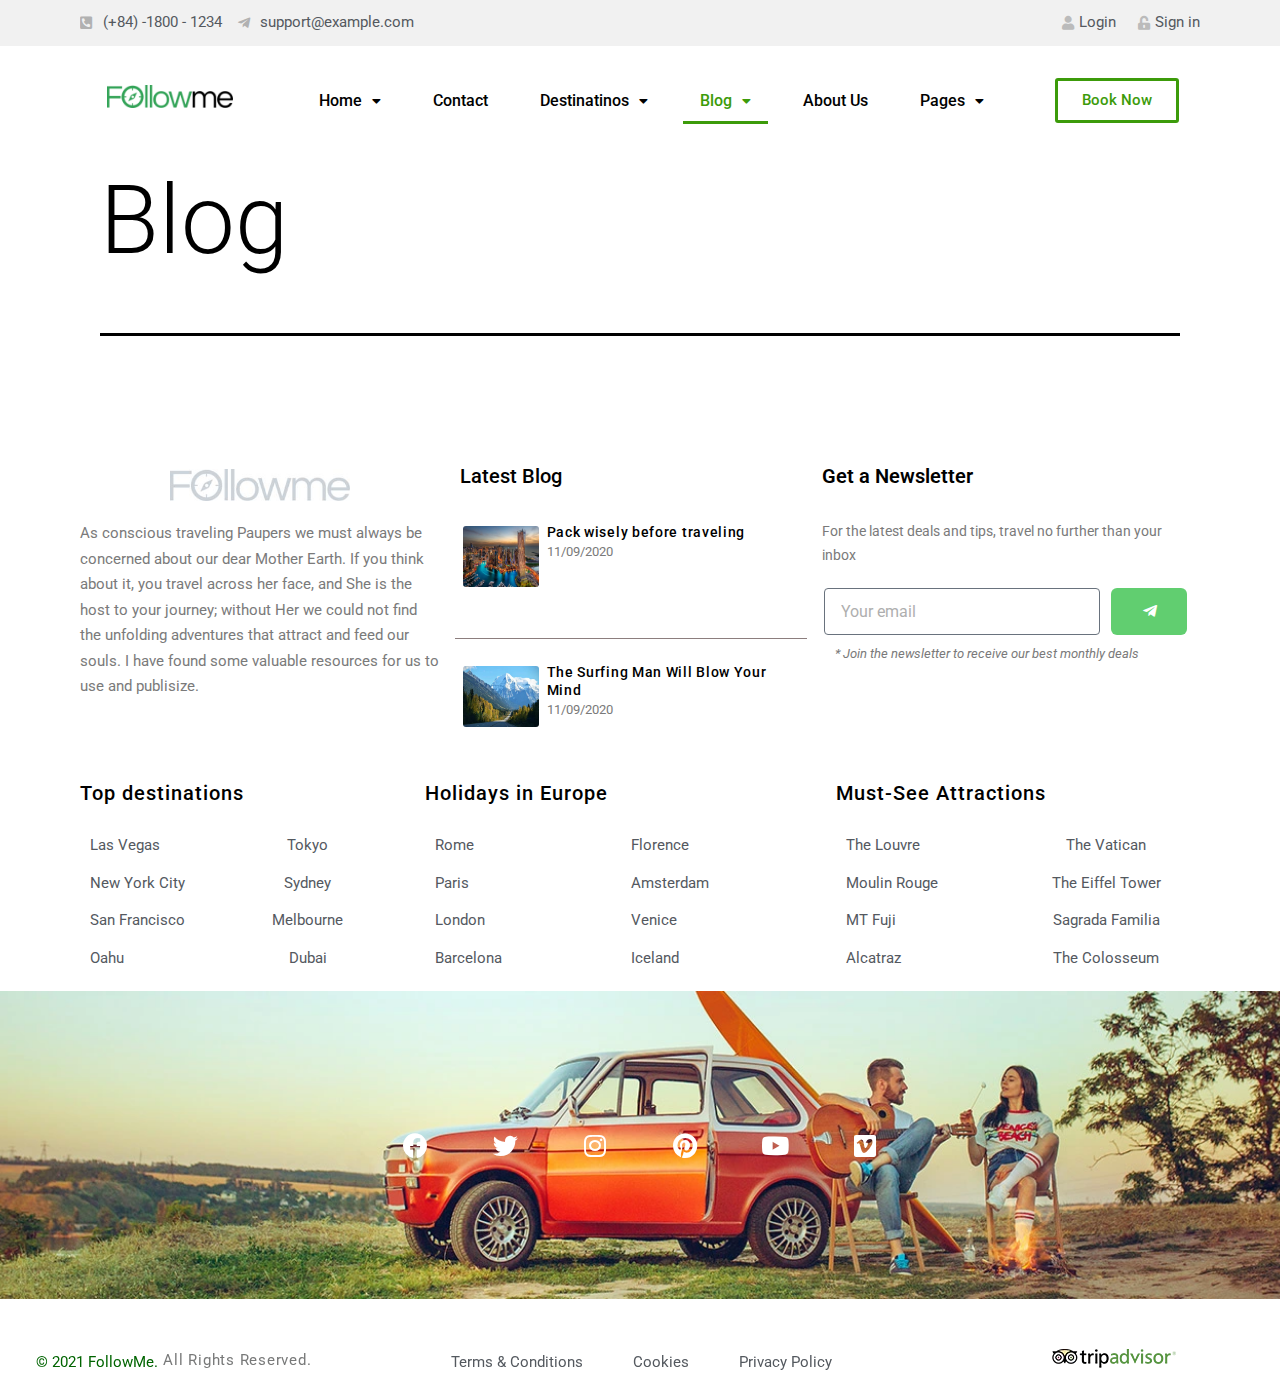
<file: blog/index.html>
<!DOCTYPE html>
<html lang="vi">
<head>
	<meta charset="UTF-8">
	<meta name="viewport" content="width=device-width, initial-scale=1">
	<link rel="profile" href="http://gmpg.org/xfn/11">
	<link rel="pingback" href="https://hainguyen091019.github.io/mywordpress/xmlrpc.php">
	<title>Blog</title>
<meta name="robots" content="max-image-preview:large">
<link rel="alternate" type="application/rss+xml" title="Dòng thông tin  &raquo;" href="https://hainguyen091019.github.io/mywordpress/feed/">
<link rel="alternate" type="application/rss+xml" title="Dòng phản hồi  &raquo;" href="https://hainguyen091019.github.io/mywordpress/comments/feed/">
<script>
window._wpemojiSettings = {"baseUrl":"https:\/\/s.w.org\/images\/core\/emoji\/14.0.0\/72x72\/","ext":".png","svgUrl":"https:\/\/s.w.org\/images\/core\/emoji\/14.0.0\/svg\/","svgExt":".svg","source":{"concatemoji":"https:\/\/hainguyen091019.github.io\/mywordpress\/wp-includes\/js\/wp-emoji-release.min.js?ver=6.2.2"}};
/*! This file is auto-generated */
!function(e,a,t){var n,r,o,i=a.createElement("canvas"),p=i.getContext&&i.getContext("2d");function s(e,t){p.clearRect(0,0,i.width,i.height),p.fillText(e,0,0);e=i.toDataURL();return p.clearRect(0,0,i.width,i.height),p.fillText(t,0,0),e===i.toDataURL()}function c(e){var t=a.createElement("script");t.src=e,t.defer=t.type="text/javascript",a.getElementsByTagName("head")[0].appendChild(t)}for(o=Array("flag","emoji"),t.supports={everything:!0,everythingExceptFlag:!0},r=0;r<o.length;r++)t.supports[o[r]]=function(e){if(p&&p.fillText)switch(p.textBaseline="top",p.font="600 32px Arial",e){case"flag":return s("🏳️‍⚧️","🏳️​⚧️")?!1:!s("🇺🇳","🇺​🇳")&&!s("🏴󠁧󠁢󠁥󠁮󠁧󠁿","🏴​󠁧​󠁢​󠁥​󠁮​󠁧​󠁿");case"emoji":return!s("🫱🏻‍🫲🏿","🫱🏻​🫲🏿")}return!1}(o[r]),t.supports.everything=t.supports.everything&&t.supports[o[r]],"flag"!==o[r]&&(t.supports.everythingExceptFlag=t.supports.everythingExceptFlag&&t.supports[o[r]]);t.supports.everythingExceptFlag=t.supports.everythingExceptFlag&&!t.supports.flag,t.DOMReady=!1,t.readyCallback=function(){t.DOMReady=!0},t.supports.everything||(n=function(){t.readyCallback()},a.addEventListener?(a.addEventListener("DOMContentLoaded",n,!1),e.addEventListener("load",n,!1)):(e.attachEvent("onload",n),a.attachEvent("onreadystatechange",function(){"complete"===a.readyState&&t.readyCallback()})),(e=t.source||{}).concatemoji?c(e.concatemoji):e.wpemoji&&e.twemoji&&(c(e.twemoji),c(e.wpemoji)))}(window,document,window._wpemojiSettings);
</script>
<style>img.wp-smiley,
img.emoji {
	display: inline !important;
	border: none !important;
	box-shadow: none !important;
	height: 1em !important;
	width: 1em !important;
	margin: 0 0.07em !important;
	vertical-align: -0.1em !important;
	background: none !important;
	padding: 0 !important;
}</style>
	<link rel="stylesheet" id="bdt-uikit-css" href="https://hainguyen091019.github.io/mywordpress/wp-content/plugins/bdthemes-element-pack-lite/assets/css/bdt-uikit.css?ver=3.13.1" media="all">
<link rel="stylesheet" id="ep-helper-css" href="https://hainguyen091019.github.io/mywordpress/wp-content/plugins/bdthemes-element-pack-lite/assets/css/ep-helper.css?ver=5.0.1" media="all">
<link rel="stylesheet" id="premium-addons-css" href="https://hainguyen091019.github.io/mywordpress/wp-content/plugins/premium-addons-for-elementor/assets/frontend/min-css/premium-addons.min.css?ver=4.9.57" media="all">
<link rel="stylesheet" id="wp-block-library-css" href="https://hainguyen091019.github.io/mywordpress/wp-includes/css/dist/block-library/style.min.css?ver=6.2.2" media="all">
<style id="wp-block-library-theme-inline-css">.wp-block-audio figcaption{color:#555;font-size:13px;text-align:center}.is-dark-theme .wp-block-audio figcaption{color:hsla(0,0%,100%,.65)}.wp-block-audio{margin:0 0 1em}.wp-block-code{border:1px solid #ccc;border-radius:4px;font-family:Menlo,Consolas,monaco,monospace;padding:.8em 1em}.wp-block-embed figcaption{color:#555;font-size:13px;text-align:center}.is-dark-theme .wp-block-embed figcaption{color:hsla(0,0%,100%,.65)}.wp-block-embed{margin:0 0 1em}.blocks-gallery-caption{color:#555;font-size:13px;text-align:center}.is-dark-theme .blocks-gallery-caption{color:hsla(0,0%,100%,.65)}.wp-block-image figcaption{color:#555;font-size:13px;text-align:center}.is-dark-theme .wp-block-image figcaption{color:hsla(0,0%,100%,.65)}.wp-block-image{margin:0 0 1em}.wp-block-pullquote{border-bottom:4px solid;border-top:4px solid;color:currentColor;margin-bottom:1.75em}.wp-block-pullquote cite,.wp-block-pullquote footer,.wp-block-pullquote__citation{color:currentColor;font-size:.8125em;font-style:normal;text-transform:uppercase}.wp-block-quote{border-left:.25em solid;margin:0 0 1.75em;padding-left:1em}.wp-block-quote cite,.wp-block-quote footer{color:currentColor;font-size:.8125em;font-style:normal;position:relative}.wp-block-quote.has-text-align-right{border-left:none;border-right:.25em solid;padding-left:0;padding-right:1em}.wp-block-quote.has-text-align-center{border:none;padding-left:0}.wp-block-quote.is-large,.wp-block-quote.is-style-large,.wp-block-quote.is-style-plain{border:none}.wp-block-search .wp-block-search__label{font-weight:700}.wp-block-search__button{border:1px solid #ccc;padding:.375em .625em}:where(.wp-block-group.has-background){padding:1.25em 2.375em}.wp-block-separator.has-css-opacity{opacity:.4}.wp-block-separator{border:none;border-bottom:2px solid;margin-left:auto;margin-right:auto}.wp-block-separator.has-alpha-channel-opacity{opacity:1}.wp-block-separator:not(.is-style-wide):not(.is-style-dots){width:100px}.wp-block-separator.has-background:not(.is-style-dots){border-bottom:none;height:1px}.wp-block-separator.has-background:not(.is-style-wide):not(.is-style-dots){height:2px}.wp-block-table{margin:0 0 1em}.wp-block-table td,.wp-block-table th{word-break:normal}.wp-block-table figcaption{color:#555;font-size:13px;text-align:center}.is-dark-theme .wp-block-table figcaption{color:hsla(0,0%,100%,.65)}.wp-block-video figcaption{color:#555;font-size:13px;text-align:center}.is-dark-theme .wp-block-video figcaption{color:hsla(0,0%,100%,.65)}.wp-block-video{margin:0 0 1em}.wp-block-template-part.has-background{margin-bottom:0;margin-top:0;padding:1.25em 2.375em}</style>
<link rel="stylesheet" id="classic-theme-styles-css" href="https://hainguyen091019.github.io/mywordpress/wp-includes/css/classic-themes.min.css?ver=6.2.2" media="all">
<style id="global-styles-inline-css">body{--wp--preset--color--black: #000000;--wp--preset--color--cyan-bluish-gray: #abb8c3;--wp--preset--color--white: #FFFFFF;--wp--preset--color--pale-pink: #f78da7;--wp--preset--color--vivid-red: #cf2e2e;--wp--preset--color--luminous-vivid-orange: #ff6900;--wp--preset--color--luminous-vivid-amber: #fcb900;--wp--preset--color--light-green-cyan: #7bdcb5;--wp--preset--color--vivid-green-cyan: #00d084;--wp--preset--color--pale-cyan-blue: #8ed1fc;--wp--preset--color--vivid-cyan-blue: #0693e3;--wp--preset--color--vivid-purple: #9b51e0;--wp--preset--color--dark-gray: #28303D;--wp--preset--color--gray: #39414D;--wp--preset--color--green: #D1E4DD;--wp--preset--color--blue: #D1DFE4;--wp--preset--color--purple: #D1D1E4;--wp--preset--color--red: #E4D1D1;--wp--preset--color--orange: #E4DAD1;--wp--preset--color--yellow: #EEEADD;--wp--preset--gradient--vivid-cyan-blue-to-vivid-purple: linear-gradient(135deg,rgba(6,147,227,1) 0%,rgb(155,81,224) 100%);--wp--preset--gradient--light-green-cyan-to-vivid-green-cyan: linear-gradient(135deg,rgb(122,220,180) 0%,rgb(0,208,130) 100%);--wp--preset--gradient--luminous-vivid-amber-to-luminous-vivid-orange: linear-gradient(135deg,rgba(252,185,0,1) 0%,rgba(255,105,0,1) 100%);--wp--preset--gradient--luminous-vivid-orange-to-vivid-red: linear-gradient(135deg,rgba(255,105,0,1) 0%,rgb(207,46,46) 100%);--wp--preset--gradient--very-light-gray-to-cyan-bluish-gray: linear-gradient(135deg,rgb(238,238,238) 0%,rgb(169,184,195) 100%);--wp--preset--gradient--cool-to-warm-spectrum: linear-gradient(135deg,rgb(74,234,220) 0%,rgb(151,120,209) 20%,rgb(207,42,186) 40%,rgb(238,44,130) 60%,rgb(251,105,98) 80%,rgb(254,248,76) 100%);--wp--preset--gradient--blush-light-purple: linear-gradient(135deg,rgb(255,206,236) 0%,rgb(152,150,240) 100%);--wp--preset--gradient--blush-bordeaux: linear-gradient(135deg,rgb(254,205,165) 0%,rgb(254,45,45) 50%,rgb(107,0,62) 100%);--wp--preset--gradient--luminous-dusk: linear-gradient(135deg,rgb(255,203,112) 0%,rgb(199,81,192) 50%,rgb(65,88,208) 100%);--wp--preset--gradient--pale-ocean: linear-gradient(135deg,rgb(255,245,203) 0%,rgb(182,227,212) 50%,rgb(51,167,181) 100%);--wp--preset--gradient--electric-grass: linear-gradient(135deg,rgb(202,248,128) 0%,rgb(113,206,126) 100%);--wp--preset--gradient--midnight: linear-gradient(135deg,rgb(2,3,129) 0%,rgb(40,116,252) 100%);--wp--preset--gradient--purple-to-yellow: linear-gradient(160deg, #D1D1E4 0%, #EEEADD 100%);--wp--preset--gradient--yellow-to-purple: linear-gradient(160deg, #EEEADD 0%, #D1D1E4 100%);--wp--preset--gradient--green-to-yellow: linear-gradient(160deg, #D1E4DD 0%, #EEEADD 100%);--wp--preset--gradient--yellow-to-green: linear-gradient(160deg, #EEEADD 0%, #D1E4DD 100%);--wp--preset--gradient--red-to-yellow: linear-gradient(160deg, #E4D1D1 0%, #EEEADD 100%);--wp--preset--gradient--yellow-to-red: linear-gradient(160deg, #EEEADD 0%, #E4D1D1 100%);--wp--preset--gradient--purple-to-red: linear-gradient(160deg, #D1D1E4 0%, #E4D1D1 100%);--wp--preset--gradient--red-to-purple: linear-gradient(160deg, #E4D1D1 0%, #D1D1E4 100%);--wp--preset--duotone--dark-grayscale: url('#wp-duotone-dark-grayscale');--wp--preset--duotone--grayscale: url('#wp-duotone-grayscale');--wp--preset--duotone--purple-yellow: url('#wp-duotone-purple-yellow');--wp--preset--duotone--blue-red: url('#wp-duotone-blue-red');--wp--preset--duotone--midnight: url('#wp-duotone-midnight');--wp--preset--duotone--magenta-yellow: url('#wp-duotone-magenta-yellow');--wp--preset--duotone--purple-green: url('#wp-duotone-purple-green');--wp--preset--duotone--blue-orange: url('#wp-duotone-blue-orange');--wp--preset--font-size--small: 18px;--wp--preset--font-size--medium: 20px;--wp--preset--font-size--large: 24px;--wp--preset--font-size--x-large: 42px;--wp--preset--font-size--extra-small: 16px;--wp--preset--font-size--normal: 20px;--wp--preset--font-size--extra-large: 40px;--wp--preset--font-size--huge: 96px;--wp--preset--font-size--gigantic: 144px;--wp--preset--spacing--20: 0.44rem;--wp--preset--spacing--30: 0.67rem;--wp--preset--spacing--40: 1rem;--wp--preset--spacing--50: 1.5rem;--wp--preset--spacing--60: 2.25rem;--wp--preset--spacing--70: 3.38rem;--wp--preset--spacing--80: 5.06rem;--wp--preset--shadow--natural: 6px 6px 9px rgba(0, 0, 0, 0.2);--wp--preset--shadow--deep: 12px 12px 50px rgba(0, 0, 0, 0.4);--wp--preset--shadow--sharp: 6px 6px 0px rgba(0, 0, 0, 0.2);--wp--preset--shadow--outlined: 6px 6px 0px -3px rgba(255, 255, 255, 1), 6px 6px rgba(0, 0, 0, 1);--wp--preset--shadow--crisp: 6px 6px 0px rgba(0, 0, 0, 1);}:where(.is-layout-flex){gap: 0.5em;}body .is-layout-flow > .alignleft{float: left;margin-inline-start: 0;margin-inline-end: 2em;}body .is-layout-flow > .alignright{float: right;margin-inline-start: 2em;margin-inline-end: 0;}body .is-layout-flow > .aligncenter{margin-left: auto !important;margin-right: auto !important;}body .is-layout-constrained > .alignleft{float: left;margin-inline-start: 0;margin-inline-end: 2em;}body .is-layout-constrained > .alignright{float: right;margin-inline-start: 2em;margin-inline-end: 0;}body .is-layout-constrained > .aligncenter{margin-left: auto !important;margin-right: auto !important;}body .is-layout-constrained > :where(:not(.alignleft):not(.alignright):not(.alignfull)){max-width: var(--wp--style--global--content-size);margin-left: auto !important;margin-right: auto !important;}body .is-layout-constrained > .alignwide{max-width: var(--wp--style--global--wide-size);}body .is-layout-flex{display: flex;}body .is-layout-flex{flex-wrap: wrap;align-items: center;}body .is-layout-flex > *{margin: 0;}:where(.wp-block-columns.is-layout-flex){gap: 2em;}.has-black-color{color: var(--wp--preset--color--black) !important;}.has-cyan-bluish-gray-color{color: var(--wp--preset--color--cyan-bluish-gray) !important;}.has-white-color{color: var(--wp--preset--color--white) !important;}.has-pale-pink-color{color: var(--wp--preset--color--pale-pink) !important;}.has-vivid-red-color{color: var(--wp--preset--color--vivid-red) !important;}.has-luminous-vivid-orange-color{color: var(--wp--preset--color--luminous-vivid-orange) !important;}.has-luminous-vivid-amber-color{color: var(--wp--preset--color--luminous-vivid-amber) !important;}.has-light-green-cyan-color{color: var(--wp--preset--color--light-green-cyan) !important;}.has-vivid-green-cyan-color{color: var(--wp--preset--color--vivid-green-cyan) !important;}.has-pale-cyan-blue-color{color: var(--wp--preset--color--pale-cyan-blue) !important;}.has-vivid-cyan-blue-color{color: var(--wp--preset--color--vivid-cyan-blue) !important;}.has-vivid-purple-color{color: var(--wp--preset--color--vivid-purple) !important;}.has-black-background-color{background-color: var(--wp--preset--color--black) !important;}.has-cyan-bluish-gray-background-color{background-color: var(--wp--preset--color--cyan-bluish-gray) !important;}.has-white-background-color{background-color: var(--wp--preset--color--white) !important;}.has-pale-pink-background-color{background-color: var(--wp--preset--color--pale-pink) !important;}.has-vivid-red-background-color{background-color: var(--wp--preset--color--vivid-red) !important;}.has-luminous-vivid-orange-background-color{background-color: var(--wp--preset--color--luminous-vivid-orange) !important;}.has-luminous-vivid-amber-background-color{background-color: var(--wp--preset--color--luminous-vivid-amber) !important;}.has-light-green-cyan-background-color{background-color: var(--wp--preset--color--light-green-cyan) !important;}.has-vivid-green-cyan-background-color{background-color: var(--wp--preset--color--vivid-green-cyan) !important;}.has-pale-cyan-blue-background-color{background-color: var(--wp--preset--color--pale-cyan-blue) !important;}.has-vivid-cyan-blue-background-color{background-color: var(--wp--preset--color--vivid-cyan-blue) !important;}.has-vivid-purple-background-color{background-color: var(--wp--preset--color--vivid-purple) !important;}.has-black-border-color{border-color: var(--wp--preset--color--black) !important;}.has-cyan-bluish-gray-border-color{border-color: var(--wp--preset--color--cyan-bluish-gray) !important;}.has-white-border-color{border-color: var(--wp--preset--color--white) !important;}.has-pale-pink-border-color{border-color: var(--wp--preset--color--pale-pink) !important;}.has-vivid-red-border-color{border-color: var(--wp--preset--color--vivid-red) !important;}.has-luminous-vivid-orange-border-color{border-color: var(--wp--preset--color--luminous-vivid-orange) !important;}.has-luminous-vivid-amber-border-color{border-color: var(--wp--preset--color--luminous-vivid-amber) !important;}.has-light-green-cyan-border-color{border-color: var(--wp--preset--color--light-green-cyan) !important;}.has-vivid-green-cyan-border-color{border-color: var(--wp--preset--color--vivid-green-cyan) !important;}.has-pale-cyan-blue-border-color{border-color: var(--wp--preset--color--pale-cyan-blue) !important;}.has-vivid-cyan-blue-border-color{border-color: var(--wp--preset--color--vivid-cyan-blue) !important;}.has-vivid-purple-border-color{border-color: var(--wp--preset--color--vivid-purple) !important;}.has-vivid-cyan-blue-to-vivid-purple-gradient-background{background: var(--wp--preset--gradient--vivid-cyan-blue-to-vivid-purple) !important;}.has-light-green-cyan-to-vivid-green-cyan-gradient-background{background: var(--wp--preset--gradient--light-green-cyan-to-vivid-green-cyan) !important;}.has-luminous-vivid-amber-to-luminous-vivid-orange-gradient-background{background: var(--wp--preset--gradient--luminous-vivid-amber-to-luminous-vivid-orange) !important;}.has-luminous-vivid-orange-to-vivid-red-gradient-background{background: var(--wp--preset--gradient--luminous-vivid-orange-to-vivid-red) !important;}.has-very-light-gray-to-cyan-bluish-gray-gradient-background{background: var(--wp--preset--gradient--very-light-gray-to-cyan-bluish-gray) !important;}.has-cool-to-warm-spectrum-gradient-background{background: var(--wp--preset--gradient--cool-to-warm-spectrum) !important;}.has-blush-light-purple-gradient-background{background: var(--wp--preset--gradient--blush-light-purple) !important;}.has-blush-bordeaux-gradient-background{background: var(--wp--preset--gradient--blush-bordeaux) !important;}.has-luminous-dusk-gradient-background{background: var(--wp--preset--gradient--luminous-dusk) !important;}.has-pale-ocean-gradient-background{background: var(--wp--preset--gradient--pale-ocean) !important;}.has-electric-grass-gradient-background{background: var(--wp--preset--gradient--electric-grass) !important;}.has-midnight-gradient-background{background: var(--wp--preset--gradient--midnight) !important;}.has-small-font-size{font-size: var(--wp--preset--font-size--small) !important;}.has-medium-font-size{font-size: var(--wp--preset--font-size--medium) !important;}.has-large-font-size{font-size: var(--wp--preset--font-size--large) !important;}.has-x-large-font-size{font-size: var(--wp--preset--font-size--x-large) !important;}
.wp-block-navigation a:where(:not(.wp-element-button)){color: inherit;}
:where(.wp-block-columns.is-layout-flex){gap: 2em;}
.wp-block-pullquote{font-size: 1.5em;line-height: 1.6;}</style>
<link rel="stylesheet" id="hfe-style-css" href="https://hainguyen091019.github.io/mywordpress/wp-content/plugins/header-footer-elementor/assets/css/header-footer-elementor.css?ver=1.6.14" media="all">
<link rel="stylesheet" id="elementor-icons-css" href="https://hainguyen091019.github.io/mywordpress/wp-content/plugins/elementor/assets/lib/eicons/css/elementor-icons.min.css?ver=5.20.0" media="all">
<link rel="stylesheet" id="elementor-frontend-css" href="https://hainguyen091019.github.io/mywordpress/wp-content/plugins/elementor/assets/css/frontend-lite.min.css?ver=3.13.4" media="all">
<link rel="stylesheet" id="swiper-css" href="https://hainguyen091019.github.io/mywordpress/wp-content/plugins/elementor/assets/lib/swiper/v8/css/swiper.min.css?ver=8.4.5" media="all">
<link rel="stylesheet" id="elementor-post-256-css" href="https://hainguyen091019.github.io/mywordpress/wp-content/uploads/elementor/css/post-256.css?ver=1685636285" media="all">
<link rel="stylesheet" id="elementor-pro-css" href="https://hainguyen091019.github.io/mywordpress/wp-content/plugins/elementor-pro/assets/css/frontend-lite.min.css?ver=3.12.2" media="all">
<link rel="stylesheet" id="elementor-global-css" href="https://hainguyen091019.github.io/mywordpress/wp-content/uploads/elementor/css/global.css?ver=1685636247" media="all">
<link rel="stylesheet" id="elementor-post-90-css" href="https://hainguyen091019.github.io/mywordpress/wp-content/uploads/elementor/css/post-90.css?ver=1685695686" media="all">
<link rel="stylesheet" id="hfe-widgets-style-css" href="https://hainguyen091019.github.io/mywordpress/wp-content/plugins/header-footer-elementor/inc/widgets-css/frontend.css?ver=1.6.14" media="all">
<link rel="stylesheet" id="elementor-post-143-css" href="https://hainguyen091019.github.io/mywordpress/wp-content/uploads/elementor/css/post-143.css?ver=1685636283" media="all">
<link rel="stylesheet" id="twenty-twenty-one-style-css" href="https://hainguyen091019.github.io/mywordpress/wp-content/themes/twentytwentyone/style.css?ver=1.8" media="all">
<style id="twenty-twenty-one-style-inline-css">body,input,textarea,button,.button,.faux-button,.wp-block-button__link,.wp-block-file__button,.has-drop-cap:not(:focus)::first-letter,.entry-content .wp-block-archives,.entry-content .wp-block-categories,.entry-content .wp-block-cover-image,.entry-content .wp-block-latest-comments,.entry-content .wp-block-latest-posts,.entry-content .wp-block-pullquote,.entry-content .wp-block-quote.is-large,.entry-content .wp-block-quote.is-style-large,.entry-content .wp-block-archives *,.entry-content .wp-block-categories *,.entry-content .wp-block-latest-posts *,.entry-content .wp-block-latest-comments *,.entry-content p,.entry-content ol,.entry-content ul,.entry-content dl,.entry-content dt,.entry-content cite,.entry-content figcaption,.entry-content .wp-caption-text,.comment-content p,.comment-content ol,.comment-content ul,.comment-content dl,.comment-content dt,.comment-content cite,.comment-content figcaption,.comment-content .wp-caption-text,.widget_text p,.widget_text ol,.widget_text ul,.widget_text dl,.widget_text dt,.widget-content .rssSummary,.widget-content cite,.widget-content figcaption,.widget-content .wp-caption-text { font-family: 'Libre Franklin',sans-serif; }
:root{--global--color-background: #ffffff;--global--color-primary: #000;--global--color-secondary: #000;--button--color-background: #000;--button--color-text-hover: #000;}</style>
<link rel="stylesheet" id="twenty-twenty-one-print-style-css" href="https://hainguyen091019.github.io/mywordpress/wp-content/themes/twentytwentyone/assets/css/print.css?ver=1.8" media="print">
<link rel="stylesheet" id="eael-general-css" href="https://hainguyen091019.github.io/mywordpress/wp-content/plugins/essential-addons-for-elementor-lite/assets/front-end/css/view/general.min.css?ver=5.7.4" media="all">
<link rel="stylesheet" id="google-fonts-1-css" href="https://fonts.googleapis.com/css?family=Roboto%3A100%2C100italic%2C200%2C200italic%2C300%2C300italic%2C400%2C400italic%2C500%2C500italic%2C600%2C600italic%2C700%2C700italic%2C800%2C800italic%2C900%2C900italic%7CRoboto+Slab%3A100%2C100italic%2C200%2C200italic%2C300%2C300italic%2C400%2C400italic%2C500%2C500italic%2C600%2C600italic%2C700%2C700italic%2C800%2C800italic%2C900%2C900italic&#038;display=swap&#038;subset=vietnamese&#038;ver=6.2.2" media="all">
<link rel="stylesheet" id="elementor-icons-shared-0-css" href="https://hainguyen091019.github.io/mywordpress/wp-content/plugins/elementor/assets/lib/font-awesome/css/fontawesome.min.css?ver=5.15.3" media="all">
<link rel="stylesheet" id="elementor-icons-fa-solid-css" href="https://hainguyen091019.github.io/mywordpress/wp-content/plugins/elementor/assets/lib/font-awesome/css/solid.min.css?ver=5.15.3" media="all">
<link rel="stylesheet" id="elementor-icons-fa-brands-css" href="https://hainguyen091019.github.io/mywordpress/wp-content/plugins/elementor/assets/lib/font-awesome/css/brands.min.css?ver=5.15.3" media="all">
<link rel="preconnect" href="https://fonts.gstatic.com/" crossorigin>
<script src="https://hainguyen091019.github.io/mywordpress/wp-includes/js/jquery/jquery.min.js?ver=3.6.4" id="jquery-core-js"></script>
<script src="https://hainguyen091019.github.io/mywordpress/wp-includes/js/jquery/jquery-migrate.min.js?ver=3.4.0" id="jquery-migrate-js"></script>
<link rel="https://api.w.org/" href="https://hainguyen091019.github.io/mywordpress/wp-json/">
<link rel="alternate" type="application/json" href="https://hainguyen091019.github.io/mywordpress/wp-json/wp/v2/pages/72">
<link rel="EditURI" type="application/rsd+xml" title="RSD" href="https://hainguyen091019.github.io/mywordpress/xmlrpc.php?rsd">
<link rel="wlwmanifest" type="application/wlwmanifest+xml" href="https://hainguyen091019.github.io/mywordpress/wp-includes/wlwmanifest.xml">
<meta name="generator" content="WordPress 6.2.2">
<link rel="canonical" href="https://hainguyen091019.github.io/mywordpress/blog/">
<link rel="shortlink" href="https://hainguyen091019.github.io/mywordpress/?p=72">
<link rel="alternate" type="application/json+oembed" href="https://hainguyen091019.github.io/mywordpress/wp-json/oembed/1.0/embed?url=https%3A%2F%2Fhainguyen091019.github.io%2Fmywordpress%2Fblog%2F">
<link rel="alternate" type="text/xml+oembed" href="https://hainguyen091019.github.io/mywordpress/wp-json/oembed/1.0/embed?url=https%3A%2F%2Fhainguyen091019.github.io%2Fmywordpress%2Fblog%2F#038;format=xml">
<meta name="generator" content="Elementor 3.13.4; features: e_dom_optimization, e_optimized_assets_loading, e_optimized_css_loading, a11y_improvements, additional_custom_breakpoints; settings: css_print_method-external, google_font-enabled, font_display-swap">
<style id="custom-background-css">body.custom-background { background-color: #ffffff; }</style>
			<style id="wp-custom-css">header{position:sticky !important;
	top:-35px;z-index:10000;
background:#ffffff
}</style>
		</head>

<body class="page-template-default page page-id-72 custom-background wp-embed-responsive ehf-header ehf-footer ehf-template-twentytwentyone ehf-stylesheet-twentytwentyone is-light-theme has-background-white no-js singular has-main-navigation no-widgets elementor-default elementor-kit-256">
<svg xmlns="http://www.w3.org/2000/svg" viewbox="0 0 0 0" width="0" height="0" focusable="false" role="none" style="visibility: hidden; position: absolute; left: -9999px; overflow: hidden;"><defs><filter id="wp-duotone-dark-grayscale"><fecolormatrix color-interpolation-filters="sRGB" type="matrix" values=" .299 .587 .114 0 0 .299 .587 .114 0 0 .299 .587 .114 0 0 .299 .587 .114 0 0 "></fecolormatrix><fecomponenttransfer color-interpolation-filters="sRGB"><fefuncr type="table" tablevalues="0 0.49803921568627"></fefuncr><fefuncg type="table" tablevalues="0 0.49803921568627"></fefuncg><fefuncb type="table" tablevalues="0 0.49803921568627"></fefuncb><fefunca type="table" tablevalues="1 1"></fefunca></fecomponenttransfer><fecomposite in2="SourceGraphic" operator="in"></fecomposite></filter></defs></svg><svg xmlns="http://www.w3.org/2000/svg" viewbox="0 0 0 0" width="0" height="0" focusable="false" role="none" style="visibility: hidden; position: absolute; left: -9999px; overflow: hidden;"><defs><filter id="wp-duotone-grayscale"><fecolormatrix color-interpolation-filters="sRGB" type="matrix" values=" .299 .587 .114 0 0 .299 .587 .114 0 0 .299 .587 .114 0 0 .299 .587 .114 0 0 "></fecolormatrix><fecomponenttransfer color-interpolation-filters="sRGB"><fefuncr type="table" tablevalues="0 1"></fefuncr><fefuncg type="table" tablevalues="0 1"></fefuncg><fefuncb type="table" tablevalues="0 1"></fefuncb><fefunca type="table" tablevalues="1 1"></fefunca></fecomponenttransfer><fecomposite in2="SourceGraphic" operator="in"></fecomposite></filter></defs></svg><svg xmlns="http://www.w3.org/2000/svg" viewbox="0 0 0 0" width="0" height="0" focusable="false" role="none" style="visibility: hidden; position: absolute; left: -9999px; overflow: hidden;"><defs><filter id="wp-duotone-purple-yellow"><fecolormatrix color-interpolation-filters="sRGB" type="matrix" values=" .299 .587 .114 0 0 .299 .587 .114 0 0 .299 .587 .114 0 0 .299 .587 .114 0 0 "></fecolormatrix><fecomponenttransfer color-interpolation-filters="sRGB"><fefuncr type="table" tablevalues="0.54901960784314 0.98823529411765"></fefuncr><fefuncg type="table" tablevalues="0 1"></fefuncg><fefuncb type="table" tablevalues="0.71764705882353 0.25490196078431"></fefuncb><fefunca type="table" tablevalues="1 1"></fefunca></fecomponenttransfer><fecomposite in2="SourceGraphic" operator="in"></fecomposite></filter></defs></svg><svg xmlns="http://www.w3.org/2000/svg" viewbox="0 0 0 0" width="0" height="0" focusable="false" role="none" style="visibility: hidden; position: absolute; left: -9999px; overflow: hidden;"><defs><filter id="wp-duotone-blue-red"><fecolormatrix color-interpolation-filters="sRGB" type="matrix" values=" .299 .587 .114 0 0 .299 .587 .114 0 0 .299 .587 .114 0 0 .299 .587 .114 0 0 "></fecolormatrix><fecomponenttransfer color-interpolation-filters="sRGB"><fefuncr type="table" tablevalues="0 1"></fefuncr><fefuncg type="table" tablevalues="0 0.27843137254902"></fefuncg><fefuncb type="table" tablevalues="0.5921568627451 0.27843137254902"></fefuncb><fefunca type="table" tablevalues="1 1"></fefunca></fecomponenttransfer><fecomposite in2="SourceGraphic" operator="in"></fecomposite></filter></defs></svg><svg xmlns="http://www.w3.org/2000/svg" viewbox="0 0 0 0" width="0" height="0" focusable="false" role="none" style="visibility: hidden; position: absolute; left: -9999px; overflow: hidden;"><defs><filter id="wp-duotone-midnight"><fecolormatrix color-interpolation-filters="sRGB" type="matrix" values=" .299 .587 .114 0 0 .299 .587 .114 0 0 .299 .587 .114 0 0 .299 .587 .114 0 0 "></fecolormatrix><fecomponenttransfer color-interpolation-filters="sRGB"><fefuncr type="table" tablevalues="0 0"></fefuncr><fefuncg type="table" tablevalues="0 0.64705882352941"></fefuncg><fefuncb type="table" tablevalues="0 1"></fefuncb><fefunca type="table" tablevalues="1 1"></fefunca></fecomponenttransfer><fecomposite in2="SourceGraphic" operator="in"></fecomposite></filter></defs></svg><svg xmlns="http://www.w3.org/2000/svg" viewbox="0 0 0 0" width="0" height="0" focusable="false" role="none" style="visibility: hidden; position: absolute; left: -9999px; overflow: hidden;"><defs><filter id="wp-duotone-magenta-yellow"><fecolormatrix color-interpolation-filters="sRGB" type="matrix" values=" .299 .587 .114 0 0 .299 .587 .114 0 0 .299 .587 .114 0 0 .299 .587 .114 0 0 "></fecolormatrix><fecomponenttransfer color-interpolation-filters="sRGB"><fefuncr type="table" tablevalues="0.78039215686275 1"></fefuncr><fefuncg type="table" tablevalues="0 0.94901960784314"></fefuncg><fefuncb type="table" tablevalues="0.35294117647059 0.47058823529412"></fefuncb><fefunca type="table" tablevalues="1 1"></fefunca></fecomponenttransfer><fecomposite in2="SourceGraphic" operator="in"></fecomposite></filter></defs></svg><svg xmlns="http://www.w3.org/2000/svg" viewbox="0 0 0 0" width="0" height="0" focusable="false" role="none" style="visibility: hidden; position: absolute; left: -9999px; overflow: hidden;"><defs><filter id="wp-duotone-purple-green"><fecolormatrix color-interpolation-filters="sRGB" type="matrix" values=" .299 .587 .114 0 0 .299 .587 .114 0 0 .299 .587 .114 0 0 .299 .587 .114 0 0 "></fecolormatrix><fecomponenttransfer color-interpolation-filters="sRGB"><fefuncr type="table" tablevalues="0.65098039215686 0.40392156862745"></fefuncr><fefuncg type="table" tablevalues="0 1"></fefuncg><fefuncb type="table" tablevalues="0.44705882352941 0.4"></fefuncb><fefunca type="table" tablevalues="1 1"></fefunca></fecomponenttransfer><fecomposite in2="SourceGraphic" operator="in"></fecomposite></filter></defs></svg><svg xmlns="http://www.w3.org/2000/svg" viewbox="0 0 0 0" width="0" height="0" focusable="false" role="none" style="visibility: hidden; position: absolute; left: -9999px; overflow: hidden;"><defs><filter id="wp-duotone-blue-orange"><fecolormatrix color-interpolation-filters="sRGB" type="matrix" values=" .299 .587 .114 0 0 .299 .587 .114 0 0 .299 .587 .114 0 0 .299 .587 .114 0 0 "></fecolormatrix><fecomponenttransfer color-interpolation-filters="sRGB"><fefuncr type="table" tablevalues="0.098039215686275 1"></fefuncr><fefuncg type="table" tablevalues="0 0.66274509803922"></fefuncg><fefuncb type="table" tablevalues="0.84705882352941 0.41960784313725"></fefuncb><fefunca type="table" tablevalues="1 1"></fefunca></fecomponenttransfer><fecomposite in2="SourceGraphic" operator="in"></fecomposite></filter></defs></svg><div id="page" class="hfeed site">

		<header id="masthead" itemscope="itemscope" itemtype="https://schema.org/WPHeader">
			<p class="main-title bhf-hidden" itemprop="headline"><a href="https://hainguyen091019.github.io/mywordpress" title="" rel="home"></a></p>
					<div data-elementor-type="wp-post" data-elementor-id="90" class="elementor elementor-90">
									<section class="elementor-section elementor-top-section elementor-element elementor-element-30c5a1f sile-11 elementor-section-boxed elementor-section-height-default elementor-section-height-default" data-id="30c5a1f" data-element_type="section" data-settings="{&quot;background_background&quot;:&quot;gradient&quot;}">
						<div class="elementor-container elementor-column-gap-default">
					<div class="elementor-column elementor-col-25 elementor-top-column elementor-element elementor-element-64517d1" data-id="64517d1" data-element_type="column">
			<div class="elementor-widget-wrap elementor-element-populated">
								<div class="elementor-element elementor-element-a2199fb elementor-icon-list--layout-inline elementor-list-item-link-full_width elementor-widget elementor-widget-icon-list" data-id="a2199fb" data-element_type="widget" data-widget_type="icon-list.default">
				<div class="elementor-widget-container">
			<link rel="stylesheet" href="https://hainguyen091019.github.io/mywordpress/wp-content/plugins/elementor/assets/css/widget-icon-list.min.css">		<ul class="elementor-icon-list-items elementor-inline-items">
							<li class="elementor-icon-list-item elementor-inline-item">
											<a href="#">

												<span class="elementor-icon-list-icon">
							<i aria-hidden="true" class="fas fa-phone-square-alt"></i>						</span>
										<span class="elementor-icon-list-text">(+84) -1800 - 1234</span>
											</a>
									</li>
								<li class="elementor-icon-list-item elementor-inline-item">
											<a href="#">

												<span class="elementor-icon-list-icon">
							<i aria-hidden="true" class="fab fa-telegram-plane"></i>						</span>
										<span class="elementor-icon-list-text">support@example.com</span>
											</a>
									</li>
						</ul>
				</div>
				</div>
					</div>
		</div>
				<div class="elementor-column elementor-col-25 elementor-top-column elementor-element elementor-element-fdc2a06" data-id="fdc2a06" data-element_type="column">
			<div class="elementor-widget-wrap">
									</div>
		</div>
				<div class="elementor-column elementor-col-25 elementor-top-column elementor-element elementor-element-a07587c" data-id="a07587c" data-element_type="column">
			<div class="elementor-widget-wrap">
									</div>
		</div>
				<div class="elementor-column elementor-col-25 elementor-top-column elementor-element elementor-element-caa6eb2" data-id="caa6eb2" data-element_type="column">
			<div class="elementor-widget-wrap elementor-element-populated">
								<div class="elementor-element elementor-element-27a3a7e elementor-icon-list--layout-inline elementor-align-right elementor-list-item-link-full_width elementor-widget elementor-widget-icon-list" data-id="27a3a7e" data-element_type="widget" data-widget_type="icon-list.default">
				<div class="elementor-widget-container">
					<ul class="elementor-icon-list-items elementor-inline-items">
							<li class="elementor-icon-list-item elementor-inline-item">
											<a href="#elementor-action%3Aaction%3Dpopup%3Aopen%26settings%3DeyJpZCI6IjEwOSIsInRvZ2dsZSI6ZmFsc2V9">

												<span class="elementor-icon-list-icon">
							<i aria-hidden="true" class="fas fa-user"></i>						</span>
										<span class="elementor-icon-list-text">Login</span>
											</a>
									</li>
								<li class="elementor-icon-list-item elementor-inline-item">
											<a href="#elementor-action%3Aaction%3Dpopup%3Aopen%26settings%3DeyJpZCI6IjExMSIsInRvZ2dsZSI6ZmFsc2V9">

												<span class="elementor-icon-list-icon">
							<i aria-hidden="true" class="fas fa-unlock-alt"></i>						</span>
										<span class="elementor-icon-list-text">Sign in</span>
											</a>
									</li>
						</ul>
				</div>
				</div>
					</div>
		</div>
							</div>
		</section>
				<div class="ep-section-eql-height elementor-section elementor-top-section elementor-element elementor-element-4f425d8 sile-10 elementor-section-boxed elementor-section-height-default elementor-section-height-default" bdt-height-match="target: .ep-section-eql-height .elementor-widget-wrap" data-id="4f425d8" data-element_type="section">
						<div class="elementor-container elementor-column-gap-default">
					<div class="elementor-column elementor-col-33 elementor-top-column elementor-element elementor-element-3c6437c" data-id="3c6437c" data-element_type="column">
			<div class="elementor-widget-wrap elementor-element-populated">
								<div class="elementor-element elementor-element-7288ad9 elementor-widget elementor-widget-site-logo" data-id="7288ad9" data-element_type="widget" data-settings="{&quot;width&quot;:{&quot;unit&quot;:&quot;%&quot;,&quot;size&quot;:70,&quot;sizes&quot;:[]},&quot;align&quot;:&quot;center&quot;,&quot;width_tablet&quot;:{&quot;unit&quot;:&quot;%&quot;,&quot;size&quot;:&quot;&quot;,&quot;sizes&quot;:[]},&quot;width_mobile&quot;:{&quot;unit&quot;:&quot;%&quot;,&quot;size&quot;:&quot;&quot;,&quot;sizes&quot;:[]},&quot;space&quot;:{&quot;unit&quot;:&quot;%&quot;,&quot;size&quot;:&quot;&quot;,&quot;sizes&quot;:[]},&quot;space_tablet&quot;:{&quot;unit&quot;:&quot;%&quot;,&quot;size&quot;:&quot;&quot;,&quot;sizes&quot;:[]},&quot;space_mobile&quot;:{&quot;unit&quot;:&quot;%&quot;,&quot;size&quot;:&quot;&quot;,&quot;sizes&quot;:[]},&quot;image_border_radius&quot;:{&quot;unit&quot;:&quot;px&quot;,&quot;top&quot;:&quot;&quot;,&quot;right&quot;:&quot;&quot;,&quot;bottom&quot;:&quot;&quot;,&quot;left&quot;:&quot;&quot;,&quot;isLinked&quot;:true},&quot;image_border_radius_tablet&quot;:{&quot;unit&quot;:&quot;px&quot;,&quot;top&quot;:&quot;&quot;,&quot;right&quot;:&quot;&quot;,&quot;bottom&quot;:&quot;&quot;,&quot;left&quot;:&quot;&quot;,&quot;isLinked&quot;:true},&quot;image_border_radius_mobile&quot;:{&quot;unit&quot;:&quot;px&quot;,&quot;top&quot;:&quot;&quot;,&quot;right&quot;:&quot;&quot;,&quot;bottom&quot;:&quot;&quot;,&quot;left&quot;:&quot;&quot;,&quot;isLinked&quot;:true},&quot;caption_padding&quot;:{&quot;unit&quot;:&quot;px&quot;,&quot;top&quot;:&quot;&quot;,&quot;right&quot;:&quot;&quot;,&quot;bottom&quot;:&quot;&quot;,&quot;left&quot;:&quot;&quot;,&quot;isLinked&quot;:true},&quot;caption_padding_tablet&quot;:{&quot;unit&quot;:&quot;px&quot;,&quot;top&quot;:&quot;&quot;,&quot;right&quot;:&quot;&quot;,&quot;bottom&quot;:&quot;&quot;,&quot;left&quot;:&quot;&quot;,&quot;isLinked&quot;:true},&quot;caption_padding_mobile&quot;:{&quot;unit&quot;:&quot;px&quot;,&quot;top&quot;:&quot;&quot;,&quot;right&quot;:&quot;&quot;,&quot;bottom&quot;:&quot;&quot;,&quot;left&quot;:&quot;&quot;,&quot;isLinked&quot;:true},&quot;caption_space&quot;:{&quot;unit&quot;:&quot;px&quot;,&quot;size&quot;:0,&quot;sizes&quot;:[]},&quot;caption_space_tablet&quot;:{&quot;unit&quot;:&quot;px&quot;,&quot;size&quot;:&quot;&quot;,&quot;sizes&quot;:[]},&quot;caption_space_mobile&quot;:{&quot;unit&quot;:&quot;px&quot;,&quot;size&quot;:&quot;&quot;,&quot;sizes&quot;:[]}}" data-widget_type="site-logo.default">
				<div class="elementor-widget-container">
					<div class="hfe-site-logo">
													<a data-elementor-open-lightbox="" class="elementor-clickable" href="https://hainguyen091019.github.io/mywordpress">
							<div class="hfe-site-logo-set">           
				<div class="hfe-site-logo-container">
					<img class="hfe-site-logo-img elementor-animation-" src="https://hainguyen091019.github.io/mywordpress/wp-content/uploads/2023/05/68abb940-954d-416e-a29e-0d337c4f3533-_1_-300x54.webp" alt="68abb940-954d-416e-a29e-0d337c4f3533-_1_">
				</div>
			</div>
							</a>
						</div>  
					</div>
				</div>
					</div>
		</div>
				<div class="elementor-column elementor-col-33 elementor-top-column elementor-element elementor-element-5c70b29 sile-9" data-id="5c70b29" data-element_type="column">
			<div class="elementor-widget-wrap elementor-element-populated">
								<div class="elementor-element elementor-element-3763456 hfe-nav-menu__theme-icon-yes hfe-nav-menu__align-center hfe-submenu-icon-classic hfe-nav-menu__breakpoint-none hfe-link-redirect-self_link hfe-submenu-animation-none elementor-widget elementor-widget-navigation-menu" data-id="3763456" data-element_type="widget" data-settings="{&quot;padding_horizontal_menu_item&quot;:{&quot;unit&quot;:&quot;px&quot;,&quot;size&quot;:17,&quot;sizes&quot;:[]},&quot;menu_space_between&quot;:{&quot;unit&quot;:&quot;px&quot;,&quot;size&quot;:18,&quot;sizes&quot;:[]},&quot;menu_row_space&quot;:{&quot;unit&quot;:&quot;px&quot;,&quot;size&quot;:4,&quot;sizes&quot;:[]},&quot;width_dropdown_item&quot;:{&quot;unit&quot;:&quot;px&quot;,&quot;size&quot;:124,&quot;sizes&quot;:[]},&quot;padding_horizontal_dropdown_item&quot;:{&quot;unit&quot;:&quot;px&quot;,&quot;size&quot;:21,&quot;sizes&quot;:[]},&quot;padding_horizontal_menu_item_tablet&quot;:{&quot;unit&quot;:&quot;px&quot;,&quot;size&quot;:&quot;&quot;,&quot;sizes&quot;:[]},&quot;padding_horizontal_menu_item_mobile&quot;:{&quot;unit&quot;:&quot;px&quot;,&quot;size&quot;:&quot;&quot;,&quot;sizes&quot;:[]},&quot;padding_vertical_menu_item&quot;:{&quot;unit&quot;:&quot;px&quot;,&quot;size&quot;:15,&quot;sizes&quot;:[]},&quot;padding_vertical_menu_item_tablet&quot;:{&quot;unit&quot;:&quot;px&quot;,&quot;size&quot;:&quot;&quot;,&quot;sizes&quot;:[]},&quot;padding_vertical_menu_item_mobile&quot;:{&quot;unit&quot;:&quot;px&quot;,&quot;size&quot;:&quot;&quot;,&quot;sizes&quot;:[]},&quot;menu_space_between_tablet&quot;:{&quot;unit&quot;:&quot;px&quot;,&quot;size&quot;:&quot;&quot;,&quot;sizes&quot;:[]},&quot;menu_space_between_mobile&quot;:{&quot;unit&quot;:&quot;px&quot;,&quot;size&quot;:&quot;&quot;,&quot;sizes&quot;:[]},&quot;menu_row_space_tablet&quot;:{&quot;unit&quot;:&quot;px&quot;,&quot;size&quot;:&quot;&quot;,&quot;sizes&quot;:[]},&quot;menu_row_space_mobile&quot;:{&quot;unit&quot;:&quot;px&quot;,&quot;size&quot;:&quot;&quot;,&quot;sizes&quot;:[]},&quot;dropdown_border_radius&quot;:{&quot;unit&quot;:&quot;px&quot;,&quot;top&quot;:&quot;&quot;,&quot;right&quot;:&quot;&quot;,&quot;bottom&quot;:&quot;&quot;,&quot;left&quot;:&quot;&quot;,&quot;isLinked&quot;:true},&quot;dropdown_border_radius_tablet&quot;:{&quot;unit&quot;:&quot;px&quot;,&quot;top&quot;:&quot;&quot;,&quot;right&quot;:&quot;&quot;,&quot;bottom&quot;:&quot;&quot;,&quot;left&quot;:&quot;&quot;,&quot;isLinked&quot;:true},&quot;dropdown_border_radius_mobile&quot;:{&quot;unit&quot;:&quot;px&quot;,&quot;top&quot;:&quot;&quot;,&quot;right&quot;:&quot;&quot;,&quot;bottom&quot;:&quot;&quot;,&quot;left&quot;:&quot;&quot;,&quot;isLinked&quot;:true},&quot;width_dropdown_item_tablet&quot;:{&quot;unit&quot;:&quot;px&quot;,&quot;size&quot;:&quot;&quot;,&quot;sizes&quot;:[]},&quot;width_dropdown_item_mobile&quot;:{&quot;unit&quot;:&quot;px&quot;,&quot;size&quot;:&quot;&quot;,&quot;sizes&quot;:[]},&quot;padding_horizontal_dropdown_item_tablet&quot;:{&quot;unit&quot;:&quot;px&quot;,&quot;size&quot;:&quot;&quot;,&quot;sizes&quot;:[]},&quot;padding_horizontal_dropdown_item_mobile&quot;:{&quot;unit&quot;:&quot;px&quot;,&quot;size&quot;:&quot;&quot;,&quot;sizes&quot;:[]},&quot;padding_vertical_dropdown_item&quot;:{&quot;unit&quot;:&quot;px&quot;,&quot;size&quot;:15,&quot;sizes&quot;:[]},&quot;padding_vertical_dropdown_item_tablet&quot;:{&quot;unit&quot;:&quot;px&quot;,&quot;size&quot;:&quot;&quot;,&quot;sizes&quot;:[]},&quot;padding_vertical_dropdown_item_mobile&quot;:{&quot;unit&quot;:&quot;px&quot;,&quot;size&quot;:&quot;&quot;,&quot;sizes&quot;:[]},&quot;distance_from_menu&quot;:{&quot;unit&quot;:&quot;px&quot;,&quot;size&quot;:&quot;&quot;,&quot;sizes&quot;:[]},&quot;distance_from_menu_tablet&quot;:{&quot;unit&quot;:&quot;px&quot;,&quot;size&quot;:&quot;&quot;,&quot;sizes&quot;:[]},&quot;distance_from_menu_mobile&quot;:{&quot;unit&quot;:&quot;px&quot;,&quot;size&quot;:&quot;&quot;,&quot;sizes&quot;:[]},&quot;toggle_size&quot;:{&quot;unit&quot;:&quot;px&quot;,&quot;size&quot;:&quot;&quot;,&quot;sizes&quot;:[]},&quot;toggle_size_tablet&quot;:{&quot;unit&quot;:&quot;px&quot;,&quot;size&quot;:&quot;&quot;,&quot;sizes&quot;:[]},&quot;toggle_size_mobile&quot;:{&quot;unit&quot;:&quot;px&quot;,&quot;size&quot;:&quot;&quot;,&quot;sizes&quot;:[]},&quot;toggle_border_width&quot;:{&quot;unit&quot;:&quot;px&quot;,&quot;size&quot;:&quot;&quot;,&quot;sizes&quot;:[]},&quot;toggle_border_width_tablet&quot;:{&quot;unit&quot;:&quot;px&quot;,&quot;size&quot;:&quot;&quot;,&quot;sizes&quot;:[]},&quot;toggle_border_width_mobile&quot;:{&quot;unit&quot;:&quot;px&quot;,&quot;size&quot;:&quot;&quot;,&quot;sizes&quot;:[]},&quot;toggle_border_radius&quot;:{&quot;unit&quot;:&quot;px&quot;,&quot;size&quot;:&quot;&quot;,&quot;sizes&quot;:[]},&quot;toggle_border_radius_tablet&quot;:{&quot;unit&quot;:&quot;px&quot;,&quot;size&quot;:&quot;&quot;,&quot;sizes&quot;:[]},&quot;toggle_border_radius_mobile&quot;:{&quot;unit&quot;:&quot;px&quot;,&quot;size&quot;:&quot;&quot;,&quot;sizes&quot;:[]}}" data-widget_type="navigation-menu.default">
				<div class="elementor-widget-container">
						<div class="hfe-nav-menu hfe-layout-horizontal hfe-nav-menu-layout horizontal hfe-pointer__underline hfe-animation__drop-out" data-layout="horizontal">
				<div role="button" class="hfe-nav-menu__toggle elementor-clickable">
					<span class="screen-reader-text">Menu</span>
					<div class="hfe-nav-menu-icon">
											</div>
				</div>
				<nav class="hfe-nav-menu__layout-horizontal hfe-nav-menu__submenu-classic" data-toggle-icon="" data-close-icon="" data-full-width=""><ul id="menu-1-3763456" class="hfe-nav-menu">
<li id="menu-item-83" class="menu-item menu-item-type-post_type menu-item-object-page menu-item-home menu-item-has-children parent hfe-has-submenu hfe-creative-menu">
<div class="hfe-has-submenu-container"><a href="https://hainguyen091019.github.io/mywordpress/" class="hfe-menu-item">Home<span class="hfe-menu-toggle sub-arrow hfe-menu-child-0"><i class="fa"></i></span></a></div>
<button class="sub-menu-toggle" aria-expanded="false" onclick="twentytwentyoneExpandSubMenu(this)"><span class="icon-plus"><svg class="svg-icon" width="18" height="18" aria-hidden="true" role="img" focusable="false" viewbox="0 0 24 24" fill="none" xmlns="http://www.w3.org/2000/svg"><path fill-rule="evenodd" clip-rule="evenodd" d="M18 11.2h-5.2V6h-1.6v5.2H6v1.6h5.2V18h1.6v-5.2H18z" fill="currentColor"></path></svg></span><span class="icon-minus"><svg class="svg-icon" width="18" height="18" aria-hidden="true" role="img" focusable="false" viewbox="0 0 24 24" fill="none" xmlns="http://www.w3.org/2000/svg"><path fill-rule="evenodd" clip-rule="evenodd" d="M6 11h12v2H6z" fill="currentColor"></path></svg></span><span class="screen-reader-text">Open menu</span></button>
<ul class="sub-menu">
	<li id="menu-item-84" class="menu-item menu-item-type-custom menu-item-object-custom hfe-creative-menu"><a href="#" class="hfe-sub-menu-item">Hom01</a></li>
	<li id="menu-item-85" class="menu-item menu-item-type-custom menu-item-object-custom hfe-creative-menu"><a href="#" class="hfe-sub-menu-item">Home02</a></li>
	<li id="menu-item-86" class="menu-item menu-item-type-custom menu-item-object-custom hfe-creative-menu"><a href="#" class="hfe-sub-menu-item">Home03</a></li>
</ul>
</li>
<li id="menu-item-78" class="menu-item menu-item-type-post_type menu-item-object-page parent hfe-creative-menu"><a href="https://hainguyen091019.github.io/mywordpress/contact/" class="hfe-menu-item">Contact</a></li>
<li id="menu-item-81" class="menu-item menu-item-type-post_type menu-item-object-page menu-item-has-children parent hfe-has-submenu hfe-creative-menu">
<div class="hfe-has-submenu-container"><a href="https://hainguyen091019.github.io/mywordpress/destinatinos/" class="hfe-menu-item">Destinatinos<span class="hfe-menu-toggle sub-arrow hfe-menu-child-0"><i class="fa"></i></span></a></div>
<button class="sub-menu-toggle" aria-expanded="false" onclick="twentytwentyoneExpandSubMenu(this)"><span class="icon-plus"><svg class="svg-icon" width="18" height="18" aria-hidden="true" role="img" focusable="false" viewbox="0 0 24 24" fill="none" xmlns="http://www.w3.org/2000/svg"><path fill-rule="evenodd" clip-rule="evenodd" d="M18 11.2h-5.2V6h-1.6v5.2H6v1.6h5.2V18h1.6v-5.2H18z" fill="currentColor"></path></svg></span><span class="icon-minus"><svg class="svg-icon" width="18" height="18" aria-hidden="true" role="img" focusable="false" viewbox="0 0 24 24" fill="none" xmlns="http://www.w3.org/2000/svg"><path fill-rule="evenodd" clip-rule="evenodd" d="M6 11h12v2H6z" fill="currentColor"></path></svg></span><span class="screen-reader-text">Open menu</span></button>
<ul class="sub-menu">
	<li id="menu-item-938" class="menu-item menu-item-type-custom menu-item-object-custom hfe-creative-menu"><a href="#Destination-List" class="hfe-sub-menu-item">Destination List</a></li>
	<li id="menu-item-939" class="menu-item menu-item-type-custom menu-item-object-custom hfe-creative-menu"><a href="#Destination-Detail" class="hfe-sub-menu-item">Destination Detail</a></li>
</ul>
</li>
<li id="menu-item-80" class="menu-item menu-item-type-post_type menu-item-object-page current-menu-item page_item page-item-72 current_page_item menu-item-has-children parent hfe-has-submenu hfe-creative-menu">
<div class="hfe-has-submenu-container"><a href="https://hainguyen091019.github.io/mywordpress/blog/" class="hfe-menu-item">Blog<span class="hfe-menu-toggle sub-arrow hfe-menu-child-0"><i class="fa"></i></span></a></div>
<button class="sub-menu-toggle" aria-expanded="false" onclick="twentytwentyoneExpandSubMenu(this)"><span class="icon-plus"><svg class="svg-icon" width="18" height="18" aria-hidden="true" role="img" focusable="false" viewbox="0 0 24 24" fill="none" xmlns="http://www.w3.org/2000/svg"><path fill-rule="evenodd" clip-rule="evenodd" d="M18 11.2h-5.2V6h-1.6v5.2H6v1.6h5.2V18h1.6v-5.2H18z" fill="currentColor"></path></svg></span><span class="icon-minus"><svg class="svg-icon" width="18" height="18" aria-hidden="true" role="img" focusable="false" viewbox="0 0 24 24" fill="none" xmlns="http://www.w3.org/2000/svg"><path fill-rule="evenodd" clip-rule="evenodd" d="M6 11h12v2H6z" fill="currentColor"></path></svg></span><span class="screen-reader-text">Open menu</span></button>
<ul class="sub-menu">
	<li id="menu-item-940" class="menu-item menu-item-type-custom menu-item-object-custom hfe-creative-menu"><a href="#Blog–Listview" class="hfe-sub-menu-item">Blog – Listview</a></li>
	<li id="menu-item-941" class="menu-item menu-item-type-custom menu-item-object-custom hfe-creative-menu"><a href="#Blog–Gridview" class="hfe-sub-menu-item">Blog – Gridview</a></li>
</ul>
</li>
<li id="menu-item-806" class="menu-item menu-item-type-post_type menu-item-object-page parent hfe-creative-menu"><a href="https://hainguyen091019.github.io/mywordpress/about-us/" class="hfe-menu-item">About Us</a></li>
<li id="menu-item-79" class="menu-item menu-item-type-post_type menu-item-object-page menu-item-has-children parent hfe-has-submenu hfe-creative-menu">
<div class="hfe-has-submenu-container"><a href="https://hainguyen091019.github.io/mywordpress/pages/" class="hfe-menu-item">Pages<span class="hfe-menu-toggle sub-arrow hfe-menu-child-0"><i class="fa"></i></span></a></div>
<button class="sub-menu-toggle" aria-expanded="false" onclick="twentytwentyoneExpandSubMenu(this)"><span class="icon-plus"><svg class="svg-icon" width="18" height="18" aria-hidden="true" role="img" focusable="false" viewbox="0 0 24 24" fill="none" xmlns="http://www.w3.org/2000/svg"><path fill-rule="evenodd" clip-rule="evenodd" d="M18 11.2h-5.2V6h-1.6v5.2H6v1.6h5.2V18h1.6v-5.2H18z" fill="currentColor"></path></svg></span><span class="icon-minus"><svg class="svg-icon" width="18" height="18" aria-hidden="true" role="img" focusable="false" viewbox="0 0 24 24" fill="none" xmlns="http://www.w3.org/2000/svg"><path fill-rule="evenodd" clip-rule="evenodd" d="M6 11h12v2H6z" fill="currentColor"></path></svg></span><span class="screen-reader-text">Open menu</span></button>
<ul class="sub-menu">
	<li id="menu-item-942" class="menu-item menu-item-type-custom menu-item-object-custom hfe-creative-menu"><a href="#Icons" class="hfe-sub-menu-item">Icons</a></li>
	<li id="menu-item-943" class="menu-item menu-item-type-custom menu-item-object-custom hfe-creative-menu"><a href="#FAQ" class="hfe-sub-menu-item">FAQ</a></li>
	<li id="menu-item-944" class="menu-item menu-item-type-custom menu-item-object-custom hfe-creative-menu"><a href="#404" class="hfe-sub-menu-item">404</a></li>
</ul>
</li>
</ul></nav>
			</div>
					</div>
				</div>
					</div>
		</div>
				<div class="elementor-column elementor-col-33 elementor-top-column elementor-element elementor-element-3aed9c2" data-id="3aed9c2" data-element_type="column">
			<div class="elementor-widget-wrap elementor-element-populated">
								<div class="elementor-element elementor-element-4d7baf8 elementor-align-center elementor-widget elementor-widget-button" data-id="4d7baf8" data-element_type="widget" data-widget_type="button.default">
				<div class="elementor-widget-container">
					<div class="elementor-button-wrapper">
			<a href="#" class="elementor-button-link elementor-button elementor-size-sm" role="button">
						<span class="elementor-button-content-wrapper">
						<span class="elementor-button-text">Book Now</span>
		</span>
					</a>
		</div>
				</div>
				</div>
					</div>
		</div>
							</div>
		</div>
							</div>
				</header>

	
<article id="post-72" class="post-72 page type-page status-publish hentry entry">

			<header class="entry-header alignwide">
			<h1 class="entry-title">Blog</h1>					</header><!-- .entry-header -->
	
	<div class="entry-content">
			</div>
<!-- .entry-content -->

	</article><!-- #post-72 -->

		<footer itemtype="https://schema.org/WPFooter" itemscope="itemscope" id="colophon" role="contentinfo">
			<div class="footer-width-fixer">		<div data-elementor-type="wp-post" data-elementor-id="143" class="elementor elementor-143">
									<section class="elementor-section elementor-top-section elementor-element elementor-element-c4434ed elementor-section-boxed elementor-section-height-default elementor-section-height-default" data-id="c4434ed" data-element_type="section">
						<div class="elementor-container elementor-column-gap-default">
					<div class="elementor-column elementor-col-33 elementor-top-column elementor-element elementor-element-e3332b0" data-id="e3332b0" data-element_type="column">
			<div class="elementor-widget-wrap elementor-element-populated">
								<div class="elementor-element elementor-element-9997007 elementor-widget elementor-widget-site-logo" data-id="9997007" data-element_type="widget" data-settings="{&quot;width&quot;:{&quot;unit&quot;:&quot;%&quot;,&quot;size&quot;:50,&quot;sizes&quot;:[]},&quot;align&quot;:&quot;center&quot;,&quot;width_tablet&quot;:{&quot;unit&quot;:&quot;%&quot;,&quot;size&quot;:&quot;&quot;,&quot;sizes&quot;:[]},&quot;width_mobile&quot;:{&quot;unit&quot;:&quot;%&quot;,&quot;size&quot;:&quot;&quot;,&quot;sizes&quot;:[]},&quot;space&quot;:{&quot;unit&quot;:&quot;%&quot;,&quot;size&quot;:&quot;&quot;,&quot;sizes&quot;:[]},&quot;space_tablet&quot;:{&quot;unit&quot;:&quot;%&quot;,&quot;size&quot;:&quot;&quot;,&quot;sizes&quot;:[]},&quot;space_mobile&quot;:{&quot;unit&quot;:&quot;%&quot;,&quot;size&quot;:&quot;&quot;,&quot;sizes&quot;:[]},&quot;image_border_radius&quot;:{&quot;unit&quot;:&quot;px&quot;,&quot;top&quot;:&quot;&quot;,&quot;right&quot;:&quot;&quot;,&quot;bottom&quot;:&quot;&quot;,&quot;left&quot;:&quot;&quot;,&quot;isLinked&quot;:true},&quot;image_border_radius_tablet&quot;:{&quot;unit&quot;:&quot;px&quot;,&quot;top&quot;:&quot;&quot;,&quot;right&quot;:&quot;&quot;,&quot;bottom&quot;:&quot;&quot;,&quot;left&quot;:&quot;&quot;,&quot;isLinked&quot;:true},&quot;image_border_radius_mobile&quot;:{&quot;unit&quot;:&quot;px&quot;,&quot;top&quot;:&quot;&quot;,&quot;right&quot;:&quot;&quot;,&quot;bottom&quot;:&quot;&quot;,&quot;left&quot;:&quot;&quot;,&quot;isLinked&quot;:true},&quot;caption_padding&quot;:{&quot;unit&quot;:&quot;px&quot;,&quot;top&quot;:&quot;&quot;,&quot;right&quot;:&quot;&quot;,&quot;bottom&quot;:&quot;&quot;,&quot;left&quot;:&quot;&quot;,&quot;isLinked&quot;:true},&quot;caption_padding_tablet&quot;:{&quot;unit&quot;:&quot;px&quot;,&quot;top&quot;:&quot;&quot;,&quot;right&quot;:&quot;&quot;,&quot;bottom&quot;:&quot;&quot;,&quot;left&quot;:&quot;&quot;,&quot;isLinked&quot;:true},&quot;caption_padding_mobile&quot;:{&quot;unit&quot;:&quot;px&quot;,&quot;top&quot;:&quot;&quot;,&quot;right&quot;:&quot;&quot;,&quot;bottom&quot;:&quot;&quot;,&quot;left&quot;:&quot;&quot;,&quot;isLinked&quot;:true},&quot;caption_space&quot;:{&quot;unit&quot;:&quot;px&quot;,&quot;size&quot;:0,&quot;sizes&quot;:[]},&quot;caption_space_tablet&quot;:{&quot;unit&quot;:&quot;px&quot;,&quot;size&quot;:&quot;&quot;,&quot;sizes&quot;:[]},&quot;caption_space_mobile&quot;:{&quot;unit&quot;:&quot;px&quot;,&quot;size&quot;:&quot;&quot;,&quot;sizes&quot;:[]}}" data-widget_type="site-logo.default">
				<div class="elementor-widget-container">
					<div class="hfe-site-logo">
													<a data-elementor-open-lightbox="" class="elementor-clickable" href="https://hainguyen091019.github.io/mywordpress">
							<div class="hfe-site-logo-set">           
				<div class="hfe-site-logo-container">
					<img class="hfe-site-logo-img elementor-animation-" src="https://hainguyen091019.github.io/mywordpress/wp-content/uploads/2023/05/93e2c2d5-dbe9-4c8c-bb78-d528c6dc74d5_1-1-300x54.jpg" alt="93e2c2d5-dbe9-4c8c-bb78-d528c6dc74d5_1">
				</div>
			</div>
							</a>
						</div>  
					</div>
				</div>
				<div class="elementor-element elementor-element-57e6fa1 elementor-widget elementor-widget-text-editor" data-id="57e6fa1" data-element_type="widget" data-widget_type="text-editor.default">
				<div class="elementor-widget-container">
			<style>/*! elementor - v3.13.3 - 28-05-2023 */
.elementor-widget-text-editor.elementor-drop-cap-view-stacked .elementor-drop-cap{background-color:#69727d;color:#fff}.elementor-widget-text-editor.elementor-drop-cap-view-framed .elementor-drop-cap{color:#69727d;border:3px solid;background-color:transparent}.elementor-widget-text-editor:not(.elementor-drop-cap-view-default) .elementor-drop-cap{margin-top:8px}.elementor-widget-text-editor:not(.elementor-drop-cap-view-default) .elementor-drop-cap-letter{width:1em;height:1em}.elementor-widget-text-editor .elementor-drop-cap{float:left;text-align:center;line-height:1;font-size:50px}.elementor-widget-text-editor .elementor-drop-cap-letter{display:inline-block}</style>				<p>As conscious traveling Paupers we must always be concerned about our dear Mother Earth. If you think about it, you travel across her face, and She is the host to your journey; without Her we could not find the unfolding adventures that attract and feed our souls. I have found some valuable resources for us to use and publisize. </p>						</div>
				</div>
					</div>
		</div>
				<div class="elementor-column elementor-col-33 elementor-top-column elementor-element elementor-element-3a2e7c4 sile-6" data-id="3a2e7c4" data-element_type="column">
			<div class="elementor-widget-wrap elementor-element-populated">
								<div class="elementor-element elementor-element-afe5db7 elementor-widget elementor-widget-heading" data-id="afe5db7" data-element_type="widget" data-widget_type="heading.default">
				<div class="elementor-widget-container">
			<style>/*! elementor - v3.13.3 - 28-05-2023 */
.elementor-heading-title{padding:0;margin:0;line-height:1}.elementor-widget-heading .elementor-heading-title[class*=elementor-size-]>a{color:inherit;font-size:inherit;line-height:inherit}.elementor-widget-heading .elementor-heading-title.elementor-size-small{font-size:15px}.elementor-widget-heading .elementor-heading-title.elementor-size-medium{font-size:19px}.elementor-widget-heading .elementor-heading-title.elementor-size-large{font-size:29px}.elementor-widget-heading .elementor-heading-title.elementor-size-xl{font-size:39px}.elementor-widget-heading .elementor-heading-title.elementor-size-xxl{font-size:59px}</style>
<h2 class="elementor-heading-title elementor-size-default">Latest Blog</h2>		</div>
				</div>
				<div class="elementor-element elementor-element-542cb57 elementor-position-left elementor-vertical-align-top elementor-widget elementor-widget-image-box" data-id="542cb57" data-element_type="widget" data-widget_type="image-box.default">
				<div class="elementor-widget-container">
			<style>/*! elementor - v3.13.3 - 28-05-2023 */
.elementor-widget-image-box .elementor-image-box-content{width:100%}@media (min-width:768px){.elementor-widget-image-box.elementor-position-left .elementor-image-box-wrapper,.elementor-widget-image-box.elementor-position-right .elementor-image-box-wrapper{display:flex}.elementor-widget-image-box.elementor-position-right .elementor-image-box-wrapper{text-align:right;flex-direction:row-reverse}.elementor-widget-image-box.elementor-position-left .elementor-image-box-wrapper{text-align:left;flex-direction:row}.elementor-widget-image-box.elementor-position-top .elementor-image-box-img{margin:auto}.elementor-widget-image-box.elementor-vertical-align-top .elementor-image-box-wrapper{align-items:flex-start}.elementor-widget-image-box.elementor-vertical-align-middle .elementor-image-box-wrapper{align-items:center}.elementor-widget-image-box.elementor-vertical-align-bottom .elementor-image-box-wrapper{align-items:flex-end}}@media (max-width:767px){.elementor-widget-image-box .elementor-image-box-img{margin-left:auto!important;margin-right:auto!important;margin-bottom:15px}}.elementor-widget-image-box .elementor-image-box-img{display:inline-block}.elementor-widget-image-box .elementor-image-box-title a{color:inherit}.elementor-widget-image-box .elementor-image-box-wrapper{text-align:center}.elementor-widget-image-box .elementor-image-box-description{margin:0}</style>
<div class="elementor-image-box-wrapper">
<figure class="elementor-image-box-img"><img width="900" height="600" src="https://hainguyen091019.github.io/mywordpress/wp-content/uploads/2023/05/6cc18f3c-8b90-4893-b2bc-8961c852391c-e1685521954332.webp" class="attachment-full size-full wp-image-155" alt="" style="width:100%;height:66.67%;max-width:900px"></figure><div class="elementor-image-box-content">
<h6 class="elementor-image-box-title">Pack wisely before traveling</h6>
<p class="elementor-image-box-description">11/09/2020</p>
</div>
</div>		</div>
				</div>
				<div class="elementor-element elementor-element-bad3ac9 elementor-widget-divider--view-line elementor-widget elementor-widget-divider" data-id="bad3ac9" data-element_type="widget" data-widget_type="divider.default">
				<div class="elementor-widget-container">
			<style>/*! elementor - v3.13.3 - 28-05-2023 */
.elementor-widget-divider{--divider-border-style:none;--divider-border-width:1px;--divider-color:#0c0d0e;--divider-icon-size:20px;--divider-element-spacing:10px;--divider-pattern-height:24px;--divider-pattern-size:20px;--divider-pattern-url:none;--divider-pattern-repeat:repeat-x}.elementor-widget-divider .elementor-divider{display:flex}.elementor-widget-divider .elementor-divider__text{font-size:15px;line-height:1;max-width:95%}.elementor-widget-divider .elementor-divider__element{margin:0 var(--divider-element-spacing);flex-shrink:0}.elementor-widget-divider .elementor-icon{font-size:var(--divider-icon-size)}.elementor-widget-divider .elementor-divider-separator{display:flex;margin:0;direction:ltr}.elementor-widget-divider--view-line_icon .elementor-divider-separator,.elementor-widget-divider--view-line_text .elementor-divider-separator{align-items:center}.elementor-widget-divider--view-line_icon .elementor-divider-separator:after,.elementor-widget-divider--view-line_icon .elementor-divider-separator:before,.elementor-widget-divider--view-line_text .elementor-divider-separator:after,.elementor-widget-divider--view-line_text .elementor-divider-separator:before{display:block;content:"";border-bottom:0;flex-grow:1;border-top:var(--divider-border-width) var(--divider-border-style) var(--divider-color)}.elementor-widget-divider--element-align-left .elementor-divider .elementor-divider-separator>.elementor-divider__svg:first-of-type{flex-grow:0;flex-shrink:100}.elementor-widget-divider--element-align-left .elementor-divider-separator:before{content:none}.elementor-widget-divider--element-align-left .elementor-divider__element{margin-left:0}.elementor-widget-divider--element-align-right .elementor-divider .elementor-divider-separator>.elementor-divider__svg:last-of-type{flex-grow:0;flex-shrink:100}.elementor-widget-divider--element-align-right .elementor-divider-separator:after{content:none}.elementor-widget-divider--element-align-right .elementor-divider__element{margin-right:0}.elementor-widget-divider:not(.elementor-widget-divider--view-line_text):not(.elementor-widget-divider--view-line_icon) .elementor-divider-separator{border-top:var(--divider-border-width) var(--divider-border-style) var(--divider-color)}.elementor-widget-divider--separator-type-pattern{--divider-border-style:none}.elementor-widget-divider--separator-type-pattern.elementor-widget-divider--view-line .elementor-divider-separator,.elementor-widget-divider--separator-type-pattern:not(.elementor-widget-divider--view-line) .elementor-divider-separator:after,.elementor-widget-divider--separator-type-pattern:not(.elementor-widget-divider--view-line) .elementor-divider-separator:before,.elementor-widget-divider--separator-type-pattern:not([class*=elementor-widget-divider--view]) .elementor-divider-separator{width:100%;min-height:var(--divider-pattern-height);-webkit-mask-size:var(--divider-pattern-size) 100%;mask-size:var(--divider-pattern-size) 100%;-webkit-mask-repeat:var(--divider-pattern-repeat);mask-repeat:var(--divider-pattern-repeat);background-color:var(--divider-color);-webkit-mask-image:var(--divider-pattern-url);mask-image:var(--divider-pattern-url)}.elementor-widget-divider--no-spacing{--divider-pattern-size:auto}.elementor-widget-divider--bg-round{--divider-pattern-repeat:round}.rtl .elementor-widget-divider .elementor-divider__text{direction:rtl}.e-con-inner>.elementor-widget-divider,.e-con>.elementor-widget-divider{width:var(--container-widget-width,100%);--flex-grow:var(--container-widget-flex-grow)}</style>		<div class="elementor-divider">
			<span class="elementor-divider-separator">
						</span>
		</div>
				</div>
				</div>
				<div class="elementor-element elementor-element-5e128ba elementor-position-left elementor-vertical-align-top elementor-widget elementor-widget-image-box" data-id="5e128ba" data-element_type="widget" data-widget_type="image-box.default">
				<div class="elementor-widget-container">
			<div class="elementor-image-box-wrapper">
<figure class="elementor-image-box-img"><img width="300" height="200" src="https://hainguyen091019.github.io/mywordpress/wp-content/uploads/2023/05/cae1f5de-f6c8-4a7b-8fbf-5c8894904f5e_1-300x200.webp" class="attachment-medium size-medium wp-image-160" alt="" style="width:100%;height:66.8%;max-width:1280px"></figure><div class="elementor-image-box-content">
<h6 class="elementor-image-box-title">The Surfing Man Will Blow Your Mind</h6>
<p class="elementor-image-box-description">11/09/2020</p>
</div>
</div>		</div>
				</div>
					</div>
		</div>
				<div class="elementor-column elementor-col-33 elementor-top-column elementor-element elementor-element-5ccfdb5" data-id="5ccfdb5" data-element_type="column">
			<div class="elementor-widget-wrap elementor-element-populated">
								<div class="elementor-element elementor-element-e562391 elementor-widget elementor-widget-heading" data-id="e562391" data-element_type="widget" data-widget_type="heading.default">
				<div class="elementor-widget-container">
			<h2 class="elementor-heading-title elementor-size-default">Get a Newsletter</h2>		</div>
				</div>
				<div class="elementor-element elementor-element-edc68de elementor-widget elementor-widget-text-editor" data-id="edc68de" data-element_type="widget" data-widget_type="text-editor.default">
				<div class="elementor-widget-container">
							<p>For the latest deals and tips, travel no further than your inbox</p>						</div>
				</div>
				<div class="elementor-element elementor-element-f6b7984 elementor-button-align-center sile-5 elementor-widget elementor-widget-form" data-id="f6b7984" data-element_type="widget" data-settings="{&quot;button_width&quot;:&quot;25&quot;,&quot;step_next_label&quot;:&quot;Next&quot;,&quot;step_previous_label&quot;:&quot;Previous&quot;,&quot;step_type&quot;:&quot;number_text&quot;,&quot;step_icon_shape&quot;:&quot;circle&quot;}" data-widget_type="form.default">
				<div class="elementor-widget-container">
			<style>/*! elementor-pro - v3.12.2 - 09-04-2023 */
.elementor-button.elementor-hidden,.elementor-hidden{display:none}.e-form__step{width:100%}.e-form__step:not(.elementor-hidden){display:flex;flex-wrap:wrap}.e-form__buttons{flex-wrap:wrap}.e-form__buttons,.e-form__buttons__wrapper{display:flex}.e-form__indicators{display:flex;justify-content:space-between;align-items:center;flex-wrap:nowrap;font-size:13px;margin-bottom:var(--e-form-steps-indicators-spacing)}.e-form__indicators__indicator{display:flex;flex-direction:column;align-items:center;justify-content:center;flex-basis:0;padding:0 var(--e-form-steps-divider-gap)}.e-form__indicators__indicator__progress{width:100%;position:relative;background-color:var(--e-form-steps-indicator-progress-background-color);border-radius:var(--e-form-steps-indicator-progress-border-radius);overflow:hidden}.e-form__indicators__indicator__progress__meter{width:var(--e-form-steps-indicator-progress-meter-width,0);height:var(--e-form-steps-indicator-progress-height);line-height:var(--e-form-steps-indicator-progress-height);padding-right:15px;border-radius:var(--e-form-steps-indicator-progress-border-radius);background-color:var(--e-form-steps-indicator-progress-color);color:var(--e-form-steps-indicator-progress-meter-color);text-align:right;transition:width .1s linear}.e-form__indicators__indicator:first-child{padding-left:0}.e-form__indicators__indicator:last-child{padding-right:0}.e-form__indicators__indicator--state-inactive{color:var(--e-form-steps-indicator-inactive-primary-color,#c2cbd2)}.e-form__indicators__indicator--state-inactive [class*=indicator--shape-]:not(.e-form__indicators__indicator--shape-none){background-color:var(--e-form-steps-indicator-inactive-secondary-color,#fff)}.e-form__indicators__indicator--state-inactive object,.e-form__indicators__indicator--state-inactive svg{fill:var(--e-form-steps-indicator-inactive-primary-color,#c2cbd2)}.e-form__indicators__indicator--state-active{color:var(--e-form-steps-indicator-active-primary-color,#39b54a);border-color:var(--e-form-steps-indicator-active-secondary-color,#fff)}.e-form__indicators__indicator--state-active [class*=indicator--shape-]:not(.e-form__indicators__indicator--shape-none){background-color:var(--e-form-steps-indicator-active-secondary-color,#fff)}.e-form__indicators__indicator--state-active object,.e-form__indicators__indicator--state-active svg{fill:var(--e-form-steps-indicator-active-primary-color,#39b54a)}.e-form__indicators__indicator--state-completed{color:var(--e-form-steps-indicator-completed-secondary-color,#fff)}.e-form__indicators__indicator--state-completed [class*=indicator--shape-]:not(.e-form__indicators__indicator--shape-none){background-color:var(--e-form-steps-indicator-completed-primary-color,#39b54a)}.e-form__indicators__indicator--state-completed .e-form__indicators__indicator__label{color:var(--e-form-steps-indicator-completed-primary-color,#39b54a)}.e-form__indicators__indicator--state-completed .e-form__indicators__indicator--shape-none{color:var(--e-form-steps-indicator-completed-primary-color,#39b54a);background-color:initial}.e-form__indicators__indicator--state-completed object,.e-form__indicators__indicator--state-completed svg{fill:var(--e-form-steps-indicator-completed-secondary-color,#fff)}.e-form__indicators__indicator__icon{width:var(--e-form-steps-indicator-padding,30px);height:var(--e-form-steps-indicator-padding,30px);font-size:var(--e-form-steps-indicator-icon-size);border-width:1px;border-style:solid;display:flex;justify-content:center;align-items:center;overflow:hidden;margin-bottom:10px}.e-form__indicators__indicator__icon img,.e-form__indicators__indicator__icon object,.e-form__indicators__indicator__icon svg{width:var(--e-form-steps-indicator-icon-size);height:auto}.e-form__indicators__indicator__icon .e-font-icon-svg{height:1em}.e-form__indicators__indicator__number{width:var(--e-form-steps-indicator-padding,30px);height:var(--e-form-steps-indicator-padding,30px);border-width:1px;border-style:solid;display:flex;justify-content:center;align-items:center;margin-bottom:10px}.e-form__indicators__indicator--shape-circle{border-radius:50%}.e-form__indicators__indicator--shape-square{border-radius:0}.e-form__indicators__indicator--shape-rounded{border-radius:5px}.e-form__indicators__indicator--shape-none{border:0}.e-form__indicators__indicator__label{text-align:center}.e-form__indicators__indicator__separator{width:100%;height:var(--e-form-steps-divider-width);background-color:#babfc5}.e-form__indicators--type-icon,.e-form__indicators--type-icon_text,.e-form__indicators--type-number,.e-form__indicators--type-number_text{align-items:flex-start}.e-form__indicators--type-icon .e-form__indicators__indicator__separator,.e-form__indicators--type-icon_text .e-form__indicators__indicator__separator,.e-form__indicators--type-number .e-form__indicators__indicator__separator,.e-form__indicators--type-number_text .e-form__indicators__indicator__separator{margin-top:calc(var(--e-form-steps-indicator-padding, 30px) / 2 - var(--e-form-steps-divider-width, 1px) / 2)}.elementor-field-type-hidden{display:none}.elementor-field-type-html{display:inline-block}.elementor-login .elementor-lost-password,.elementor-login .elementor-remember-me{font-size:.85em}.elementor-field-type-recaptcha_v3 .elementor-field-label{display:none}.elementor-field-type-recaptcha_v3 .grecaptcha-badge{z-index:1}.elementor-button .elementor-form-spinner{order:3}.elementor-form .elementor-button>span{display:flex;justify-content:center;align-items:center}.elementor-form .elementor-button .elementor-button-text{white-space:normal;flex-grow:0}.elementor-form .elementor-button svg{height:auto}.elementor-form .elementor-button .e-font-icon-svg{height:1em}.elementor-select-wrapper .select-caret-down-wrapper{position:absolute;top:50%;transform:translateY(-50%);inset-inline-end:10px;pointer-events:none;font-size:11px}.elementor-select-wrapper .select-caret-down-wrapper svg{display:unset;width:1em;aspect-ratio:unset;fill:currentColor}.elementor-select-wrapper .select-caret-down-wrapper i{font-size:19px;line-height:2}.elementor-select-wrapper.remove-before:before{content:""!important}</style>		<form class="elementor-form" method="post" name="New Form">
			<input type="hidden" name="post_id" value="143">
			<input type="hidden" name="form_id" value="f6b7984">
			<input type="hidden" name="referer_title" value="Blog">

							<input type="hidden" name="queried_id" value="72">
			
			<div class="elementor-form-fields-wrapper elementor-labels-">
								<div class="elementor-field-type-email elementor-field-group elementor-column elementor-field-group-email elementor-col-75 elementor-field-required">
													<input size="1" type="email" name="form_fields[email]" id="form-field-email" class="elementor-field elementor-size-md  elementor-field-textual" placeholder="Your email" required="required" aria-required="true">
											</div>
								<div class="elementor-field-group elementor-column elementor-field-type-submit elementor-col-25 e-form__buttons">
					<button type="submit" class="elementor-button elementor-size-md">
						<span>
															<span class="elementor-align-icon-right elementor-button-icon">
									<i aria-hidden="true" class="fab fa-telegram-plane"></i>																			<span class="elementor-screen-only">Submit</span>
																	</span>
																				</span>
					</button>
				</div>
			</div>
		</form>
				</div>
				</div>
				<div class="elementor-element elementor-element-4dbcb84 elementor-widget elementor-widget-text-editor" data-id="4dbcb84" data-element_type="widget" data-widget_type="text-editor.default">
				<div class="elementor-widget-container">
							<p><em>* Join the newsletter to receive our best monthly deals</em></p>						</div>
				</div>
					</div>
		</div>
							</div>
		</section>
				<section class="elementor-section elementor-top-section elementor-element elementor-element-7c4a548 elementor-section-boxed elementor-section-height-default elementor-section-height-default" data-id="7c4a548" data-element_type="section">
						<div class="elementor-container elementor-column-gap-default">
					<div class="elementor-column elementor-col-33 elementor-top-column elementor-element elementor-element-0576570" data-id="0576570" data-element_type="column">
			<div class="elementor-widget-wrap elementor-element-populated">
								<div class="elementor-element elementor-element-67ea75a elementor-widget elementor-widget-heading" data-id="67ea75a" data-element_type="widget" data-widget_type="heading.default">
				<div class="elementor-widget-container">
			<h5 class="elementor-heading-title elementor-size-medium">Top destinations</h5>		</div>
				</div>
				<section class="elementor-section elementor-inner-section elementor-element elementor-element-9cd32d9 elementor-section-boxed elementor-section-height-default elementor-section-height-default" data-id="9cd32d9" data-element_type="section">
						<div class="elementor-container elementor-column-gap-default">
					<div class="elementor-column elementor-col-50 elementor-inner-column elementor-element elementor-element-32c5481" data-id="32c5481" data-element_type="column">
			<div class="elementor-widget-wrap elementor-element-populated">
								<div class="elementor-element elementor-element-78ed074 elementor-widget__width-initial elementor-align-left elementor-icon-list--layout-traditional elementor-list-item-link-full_width elementor-widget elementor-widget-icon-list" data-id="78ed074" data-element_type="widget" data-widget_type="icon-list.default">
				<div class="elementor-widget-container">
					<ul class="elementor-icon-list-items">
							<li class="elementor-icon-list-item">
											<a href="#">

											<span class="elementor-icon-list-text">Las Vegas</span>
											</a>
									</li>
								<li class="elementor-icon-list-item">
											<a href="#">

											<span class="elementor-icon-list-text">New York City</span>
											</a>
									</li>
								<li class="elementor-icon-list-item">
											<a href="#">

											<span class="elementor-icon-list-text">San Francisco</span>
											</a>
									</li>
								<li class="elementor-icon-list-item">
											<a href="#">

											<span class="elementor-icon-list-text">Oahu</span>
											</a>
									</li>
						</ul>
				</div>
				</div>
					</div>
		</div>
				<div class="elementor-column elementor-col-50 elementor-inner-column elementor-element elementor-element-553755b" data-id="553755b" data-element_type="column">
			<div class="elementor-widget-wrap elementor-element-populated">
								<div class="elementor-element elementor-element-9832a2f elementor-align-center elementor-icon-list--layout-traditional elementor-list-item-link-full_width elementor-widget elementor-widget-icon-list" data-id="9832a2f" data-element_type="widget" data-widget_type="icon-list.default">
				<div class="elementor-widget-container">
					<ul class="elementor-icon-list-items">
							<li class="elementor-icon-list-item">
											<a href="#">

											<span class="elementor-icon-list-text">Tokyo</span>
											</a>
									</li>
								<li class="elementor-icon-list-item">
											<a href="#">

											<span class="elementor-icon-list-text">Sydney</span>
											</a>
									</li>
								<li class="elementor-icon-list-item">
											<a href="#">

											<span class="elementor-icon-list-text">Melbourne</span>
											</a>
									</li>
								<li class="elementor-icon-list-item">
											<a href="#">

											<span class="elementor-icon-list-text">Dubai</span>
											</a>
									</li>
						</ul>
				</div>
				</div>
					</div>
		</div>
							</div>
		</section>
					</div>
		</div>
				<div class="elementor-column elementor-col-33 elementor-top-column elementor-element elementor-element-8d7f936" data-id="8d7f936" data-element_type="column">
			<div class="elementor-widget-wrap elementor-element-populated">
								<div class="elementor-element elementor-element-62db90d elementor-widget elementor-widget-heading" data-id="62db90d" data-element_type="widget" data-widget_type="heading.default">
				<div class="elementor-widget-container">
			<h5 class="elementor-heading-title elementor-size-medium">Holidays in Europe</h5>		</div>
				</div>
				<section class="elementor-section elementor-inner-section elementor-element elementor-element-cb6885c elementor-section-boxed elementor-section-height-default elementor-section-height-default" data-id="cb6885c" data-element_type="section">
						<div class="elementor-container elementor-column-gap-default">
					<div class="elementor-column elementor-col-50 elementor-inner-column elementor-element elementor-element-57eaa74" data-id="57eaa74" data-element_type="column">
			<div class="elementor-widget-wrap elementor-element-populated">
								<div class="elementor-element elementor-element-eb380e8 elementor-align-left elementor-icon-list--layout-traditional elementor-list-item-link-full_width elementor-widget elementor-widget-icon-list" data-id="eb380e8" data-element_type="widget" data-widget_type="icon-list.default">
				<div class="elementor-widget-container">
					<ul class="elementor-icon-list-items">
							<li class="elementor-icon-list-item">
											<a href="#">

											<span class="elementor-icon-list-text">Rome</span>
											</a>
									</li>
								<li class="elementor-icon-list-item">
											<a href="#">

											<span class="elementor-icon-list-text">Paris</span>
											</a>
									</li>
								<li class="elementor-icon-list-item">
											<a href="#">

											<span class="elementor-icon-list-text">London</span>
											</a>
									</li>
								<li class="elementor-icon-list-item">
											<a href="#">

											<span class="elementor-icon-list-text">Barcelona</span>
											</a>
									</li>
						</ul>
				</div>
				</div>
					</div>
		</div>
				<div class="elementor-column elementor-col-50 elementor-inner-column elementor-element elementor-element-0f80d35" data-id="0f80d35" data-element_type="column">
			<div class="elementor-widget-wrap elementor-element-populated">
								<div class="elementor-element elementor-element-719b672 elementor-align-left elementor-icon-list--layout-traditional elementor-list-item-link-full_width elementor-widget elementor-widget-icon-list" data-id="719b672" data-element_type="widget" data-widget_type="icon-list.default">
				<div class="elementor-widget-container">
					<ul class="elementor-icon-list-items">
							<li class="elementor-icon-list-item">
											<a href="https://hainguyen091019.github.io/mywordpress/">

											<span class="elementor-icon-list-text">Florence</span>
											</a>
									</li>
								<li class="elementor-icon-list-item">
											<a href="https://hainguyen091019.github.io/mywordpress/">

											<span class="elementor-icon-list-text">Amsterdam</span>
											</a>
									</li>
								<li class="elementor-icon-list-item">
											<a href="https://hainguyen091019.github.io/mywordpress/">

											<span class="elementor-icon-list-text">Venice</span>
											</a>
									</li>
								<li class="elementor-icon-list-item">
											<a href="https://hainguyen091019.github.io/mywordpress/">

											<span class="elementor-icon-list-text">Iceland</span>
											</a>
									</li>
						</ul>
				</div>
				</div>
					</div>
		</div>
							</div>
		</section>
					</div>
		</div>
				<div class="elementor-column elementor-col-33 elementor-top-column elementor-element elementor-element-0d20339" data-id="0d20339" data-element_type="column">
			<div class="elementor-widget-wrap elementor-element-populated">
								<div class="elementor-element elementor-element-5518294 elementor-widget elementor-widget-heading" data-id="5518294" data-element_type="widget" data-widget_type="heading.default">
				<div class="elementor-widget-container">
			<h5 class="elementor-heading-title elementor-size-default">Must-See Attractions</h5>		</div>
				</div>
				<section class="elementor-section elementor-inner-section elementor-element elementor-element-0546856 elementor-section-boxed elementor-section-height-default elementor-section-height-default" data-id="0546856" data-element_type="section">
						<div class="elementor-container elementor-column-gap-default">
					<div class="elementor-column elementor-col-50 elementor-inner-column elementor-element elementor-element-39f7b1d" data-id="39f7b1d" data-element_type="column">
			<div class="elementor-widget-wrap elementor-element-populated">
								<div class="elementor-element elementor-element-6f7fc84 elementor-align-left elementor-icon-list--layout-traditional elementor-list-item-link-full_width elementor-widget elementor-widget-icon-list" data-id="6f7fc84" data-element_type="widget" data-widget_type="icon-list.default">
				<div class="elementor-widget-container">
					<ul class="elementor-icon-list-items">
							<li class="elementor-icon-list-item">
											<a href="https://hainguyen091019.github.io/mywordpress/">

											<span class="elementor-icon-list-text">The Louvre</span>
											</a>
									</li>
								<li class="elementor-icon-list-item">
											<a href="https://hainguyen091019.github.io/mywordpress/">

											<span class="elementor-icon-list-text">Moulin Rouge</span>
											</a>
									</li>
								<li class="elementor-icon-list-item">
											<a href="https://hainguyen091019.github.io/mywordpress/">

											<span class="elementor-icon-list-text">MT Fuji</span>
											</a>
									</li>
								<li class="elementor-icon-list-item">
											<a href="https://hainguyen091019.github.io/mywordpress/">

											<span class="elementor-icon-list-text">Alcatraz</span>
											</a>
									</li>
						</ul>
				</div>
				</div>
					</div>
		</div>
				<div class="elementor-column elementor-col-50 elementor-inner-column elementor-element elementor-element-7460ae3" data-id="7460ae3" data-element_type="column">
			<div class="elementor-widget-wrap elementor-element-populated">
								<div class="elementor-element elementor-element-8e7339c elementor-align-center elementor-icon-list--layout-traditional elementor-list-item-link-full_width elementor-widget elementor-widget-icon-list" data-id="8e7339c" data-element_type="widget" data-widget_type="icon-list.default">
				<div class="elementor-widget-container">
					<ul class="elementor-icon-list-items">
							<li class="elementor-icon-list-item">
											<a href="https://hainguyen091019.github.io/mywordpress/">

											<span class="elementor-icon-list-text">The Vatican</span>
											</a>
									</li>
								<li class="elementor-icon-list-item">
											<a href="https://hainguyen091019.github.io/mywordpress/">

											<span class="elementor-icon-list-text">The Eiffel Tower</span>
											</a>
									</li>
								<li class="elementor-icon-list-item">
											<a href="https://hainguyen091019.github.io/mywordpress/">

											<span class="elementor-icon-list-text">Sagrada Familia</span>
											</a>
									</li>
								<li class="elementor-icon-list-item">
											<a href="https://hainguyen091019.github.io/mywordpress/">

											<span class="elementor-icon-list-text">The Colosseum</span>
											</a>
									</li>
						</ul>
				</div>
				</div>
					</div>
		</div>
							</div>
		</section>
					</div>
		</div>
							</div>
		</section>
				<section class="elementor-section elementor-top-section elementor-element elementor-element-4af627a elementor-section-full_width elementor-section-height-default elementor-section-height-default" data-id="4af627a" data-element_type="section" data-settings="{&quot;background_background&quot;:&quot;slideshow&quot;,&quot;background_slideshow_gallery&quot;:[{&quot;id&quot;:218,&quot;url&quot;:&quot;https:\/\/hainguyen091019.github.io\/mywordpress\/wp-content\/uploads\/2023\/05\/d60a6dc2-600a-45e7-9cca-e70db41adde0-1.webp&quot;}],&quot;background_slideshow_loop&quot;:&quot;yes&quot;,&quot;background_slideshow_slide_duration&quot;:5000,&quot;background_slideshow_slide_transition&quot;:&quot;fade&quot;,&quot;background_slideshow_transition_duration&quot;:500}">
						<div class="elementor-container elementor-column-gap-default">
					<div class="elementor-column elementor-col-100 elementor-top-column elementor-element elementor-element-d139ec4" data-id="d139ec4" data-element_type="column">
			<div class="elementor-widget-wrap elementor-element-populated">
								<div class="elementor-element elementor-element-0a74681 elementor-widget elementor-widget-spacer" data-id="0a74681" data-element_type="widget" data-widget_type="spacer.default">
				<div class="elementor-widget-container">
			<style>/*! elementor - v3.13.3 - 28-05-2023 */
.elementor-column .elementor-spacer-inner{height:var(--spacer-size)}.e-con{--container-widget-width:100%}.e-con-inner>.elementor-widget-spacer,.e-con>.elementor-widget-spacer{width:var(--container-widget-width,var(--spacer-size));--align-self:var(--container-widget-align-self,initial);--flex-shrink:0}.e-con-inner>.elementor-widget-spacer>.elementor-widget-container,.e-con-inner>.elementor-widget-spacer>.elementor-widget-container>.elementor-spacer,.e-con>.elementor-widget-spacer>.elementor-widget-container,.e-con>.elementor-widget-spacer>.elementor-widget-container>.elementor-spacer{height:100%}.e-con-inner>.elementor-widget-spacer>.elementor-widget-container>.elementor-spacer>.elementor-spacer-inner,.e-con>.elementor-widget-spacer>.elementor-widget-container>.elementor-spacer>.elementor-spacer-inner{height:var(--container-widget-height,var(--spacer-size))}</style>		<div class="elementor-spacer">
			<div class="elementor-spacer-inner"></div>
		</div>
				</div>
				</div>
				<div class="elementor-element elementor-element-a239be8 elementor-shape-circle elementor-grid-0 e-grid-align-center elementor-widget elementor-widget-social-icons" data-id="a239be8" data-element_type="widget" data-widget_type="social-icons.default">
				<div class="elementor-widget-container">
			<style>/*! elementor - v3.13.3 - 28-05-2023 */
.elementor-widget-social-icons.elementor-grid-0 .elementor-widget-container,.elementor-widget-social-icons.elementor-grid-mobile-0 .elementor-widget-container,.elementor-widget-social-icons.elementor-grid-tablet-0 .elementor-widget-container{line-height:1;font-size:0}.elementor-widget-social-icons:not(.elementor-grid-0):not(.elementor-grid-tablet-0):not(.elementor-grid-mobile-0) .elementor-grid{display:inline-grid}.elementor-widget-social-icons .elementor-grid{grid-column-gap:var(--grid-column-gap,5px);grid-row-gap:var(--grid-row-gap,5px);grid-template-columns:var(--grid-template-columns);justify-content:var(--justify-content,center);justify-items:var(--justify-content,center)}.elementor-icon.elementor-social-icon{font-size:var(--icon-size,25px);line-height:var(--icon-size,25px);width:calc(var(--icon-size, 25px) + (2 * var(--icon-padding, .5em)));height:calc(var(--icon-size, 25px) + (2 * var(--icon-padding, .5em)))}.elementor-social-icon{--e-social-icon-icon-color:#fff;display:inline-flex;background-color:#69727d;align-items:center;justify-content:center;text-align:center;cursor:pointer}.elementor-social-icon i{color:var(--e-social-icon-icon-color)}.elementor-social-icon svg{fill:var(--e-social-icon-icon-color)}.elementor-social-icon:last-child{margin:0}.elementor-social-icon:hover{opacity:.9;color:#fff}.elementor-social-icon-android{background-color:#a4c639}.elementor-social-icon-apple{background-color:#999}.elementor-social-icon-behance{background-color:#1769ff}.elementor-social-icon-bitbucket{background-color:#205081}.elementor-social-icon-codepen{background-color:#000}.elementor-social-icon-delicious{background-color:#39f}.elementor-social-icon-deviantart{background-color:#05cc47}.elementor-social-icon-digg{background-color:#005be2}.elementor-social-icon-dribbble{background-color:#ea4c89}.elementor-social-icon-elementor{background-color:#d30c5c}.elementor-social-icon-envelope{background-color:#ea4335}.elementor-social-icon-facebook,.elementor-social-icon-facebook-f{background-color:#3b5998}.elementor-social-icon-flickr{background-color:#0063dc}.elementor-social-icon-foursquare{background-color:#2d5be3}.elementor-social-icon-free-code-camp,.elementor-social-icon-freecodecamp{background-color:#006400}.elementor-social-icon-github{background-color:#333}.elementor-social-icon-gitlab{background-color:#e24329}.elementor-social-icon-globe{background-color:#69727d}.elementor-social-icon-google-plus,.elementor-social-icon-google-plus-g{background-color:#dd4b39}.elementor-social-icon-houzz{background-color:#7ac142}.elementor-social-icon-instagram{background-color:#262626}.elementor-social-icon-jsfiddle{background-color:#487aa2}.elementor-social-icon-link{background-color:#818a91}.elementor-social-icon-linkedin,.elementor-social-icon-linkedin-in{background-color:#0077b5}.elementor-social-icon-medium{background-color:#00ab6b}.elementor-social-icon-meetup{background-color:#ec1c40}.elementor-social-icon-mixcloud{background-color:#273a4b}.elementor-social-icon-odnoklassniki{background-color:#f4731c}.elementor-social-icon-pinterest{background-color:#bd081c}.elementor-social-icon-product-hunt{background-color:#da552f}.elementor-social-icon-reddit{background-color:#ff4500}.elementor-social-icon-rss{background-color:#f26522}.elementor-social-icon-shopping-cart{background-color:#4caf50}.elementor-social-icon-skype{background-color:#00aff0}.elementor-social-icon-slideshare{background-color:#0077b5}.elementor-social-icon-snapchat{background-color:#fffc00}.elementor-social-icon-soundcloud{background-color:#f80}.elementor-social-icon-spotify{background-color:#2ebd59}.elementor-social-icon-stack-overflow{background-color:#fe7a15}.elementor-social-icon-steam{background-color:#00adee}.elementor-social-icon-stumbleupon{background-color:#eb4924}.elementor-social-icon-telegram{background-color:#2ca5e0}.elementor-social-icon-thumb-tack{background-color:#1aa1d8}.elementor-social-icon-tripadvisor{background-color:#589442}.elementor-social-icon-tumblr{background-color:#35465c}.elementor-social-icon-twitch{background-color:#6441a5}.elementor-social-icon-twitter{background-color:#1da1f2}.elementor-social-icon-viber{background-color:#665cac}.elementor-social-icon-vimeo{background-color:#1ab7ea}.elementor-social-icon-vk{background-color:#45668e}.elementor-social-icon-weibo{background-color:#dd2430}.elementor-social-icon-weixin{background-color:#31a918}.elementor-social-icon-whatsapp{background-color:#25d366}.elementor-social-icon-wordpress{background-color:#21759b}.elementor-social-icon-xing{background-color:#026466}.elementor-social-icon-yelp{background-color:#af0606}.elementor-social-icon-youtube{background-color:#cd201f}.elementor-social-icon-500px{background-color:#0099e5}.elementor-shape-rounded .elementor-icon.elementor-social-icon{border-radius:10%}.elementor-shape-circle .elementor-icon.elementor-social-icon{border-radius:50%}</style>		<div class="elementor-social-icons-wrapper elementor-grid">
							<span class="elementor-grid-item">
					<a class="elementor-icon elementor-social-icon elementor-social-icon-facebook elementor-animation-grow-rotate elementor-repeater-item-eda7259" href="#" target="_blank">
						<span class="elementor-screen-only">Facebook</span>
						<i class="fab fa-facebook"></i>					</a>
				</span>
							<span class="elementor-grid-item">
					<a class="elementor-icon elementor-social-icon elementor-social-icon-twitter elementor-animation-grow-rotate elementor-repeater-item-fa77f86" href="#" target="_blank">
						<span class="elementor-screen-only">Twitter</span>
						<i class="fab fa-twitter"></i>					</a>
				</span>
							<span class="elementor-grid-item">
					<a class="elementor-icon elementor-social-icon elementor-social-icon-instagram elementor-animation-grow-rotate elementor-repeater-item-20b24c9" href="#" target="_blank">
						<span class="elementor-screen-only">Instagram</span>
						<i class="fab fa-instagram"></i>					</a>
				</span>
							<span class="elementor-grid-item">
					<a class="elementor-icon elementor-social-icon elementor-social-icon-pinterest elementor-animation-grow-rotate elementor-repeater-item-680545a" href="#" target="_blank">
						<span class="elementor-screen-only">Pinterest</span>
						<i class="fab fa-pinterest"></i>					</a>
				</span>
							<span class="elementor-grid-item">
					<a class="elementor-icon elementor-social-icon elementor-social-icon-youtube elementor-animation-grow-rotate elementor-repeater-item-46d078a" href="#" target="_blank">
						<span class="elementor-screen-only">Youtube</span>
						<i class="fab fa-youtube"></i>					</a>
				</span>
							<span class="elementor-grid-item">
					<a class="elementor-icon elementor-social-icon elementor-social-icon-vimeo elementor-animation-grow-rotate elementor-repeater-item-bd92f01" href="#" target="_blank">
						<span class="elementor-screen-only">Vimeo</span>
						<i class="fab fa-vimeo"></i>					</a>
				</span>
					</div>
				</div>
				</div>
				<div class="elementor-element elementor-element-6be2110 elementor-widget elementor-widget-spacer" data-id="6be2110" data-element_type="widget" data-widget_type="spacer.default">
				<div class="elementor-widget-container">
					<div class="elementor-spacer">
			<div class="elementor-spacer-inner"></div>
		</div>
				</div>
				</div>
					</div>
		</div>
							</div>
		</section>
				<section class="elementor-section elementor-top-section elementor-element elementor-element-4744ebf elementor-section-full_width elementor-section-height-default elementor-section-height-default" data-id="4744ebf" data-element_type="section">
						<div class="elementor-container elementor-column-gap-default">
					<div class="elementor-column elementor-col-100 elementor-top-column elementor-element elementor-element-e9b4e0e" data-id="e9b4e0e" data-element_type="column">
			<div class="elementor-widget-wrap elementor-element-populated">
								<div class="elementor-element elementor-element-5497420 elementor-widget elementor-widget-spacer" data-id="5497420" data-element_type="widget" data-widget_type="spacer.default">
				<div class="elementor-widget-container">
					<div class="elementor-spacer">
			<div class="elementor-spacer-inner"></div>
		</div>
				</div>
				</div>
					</div>
		</div>
							</div>
		</section>
				<section class="elementor-section elementor-top-section elementor-element elementor-element-9ff1872 elementor-section-full_width elementor-section-height-default elementor-section-height-default" data-id="9ff1872" data-element_type="section">
						<div class="elementor-container elementor-column-gap-default">
					<div class="elementor-column elementor-col-33 elementor-top-column elementor-element elementor-element-b94ee9c" data-id="b94ee9c" data-element_type="column">
			<div class="elementor-widget-wrap elementor-element-populated">
								<section class="elementor-section elementor-inner-section elementor-element elementor-element-cd32fe9 elementor-section-boxed elementor-section-height-default elementor-section-height-default" data-id="cd32fe9" data-element_type="section">
						<div class="elementor-container elementor-column-gap-default">
					<div class="elementor-column elementor-col-50 elementor-inner-column elementor-element elementor-element-dca2590" data-id="dca2590" data-element_type="column">
			<div class="elementor-widget-wrap elementor-element-populated">
								<div data-ep-wrapper-link="{&quot;url&quot;:&quot;#&quot;,&quot;is_external&quot;:&quot;&quot;,&quot;nofollow&quot;:&quot;&quot;,&quot;custom_attributes&quot;:&quot;&quot;}" style="cursor: pointer" class="bdt-element-link elementor-element elementor-element-1f1cfa0 elementor-widget elementor-widget-text-editor" data-id="1f1cfa0" data-element_type="widget" data-widget_type="text-editor.default">
				<div class="elementor-widget-container">
							<p>© 2021 FollowMe.</p>						</div>
				</div>
					</div>
		</div>
				<div class="elementor-column elementor-col-50 elementor-inner-column elementor-element elementor-element-0d15205" data-id="0d15205" data-element_type="column">
			<div class="elementor-widget-wrap elementor-element-populated">
								<div class="elementor-element elementor-element-d6d25f9 elementor-widget elementor-widget-heading" data-id="d6d25f9" data-element_type="widget" data-widget_type="heading.default">
				<div class="elementor-widget-container">
			<h6 class="elementor-heading-title elementor-size-default"> All Rights Reserved.</h6>		</div>
				</div>
					</div>
		</div>
							</div>
		</section>
					</div>
		</div>
				<div class="elementor-column elementor-col-33 elementor-top-column elementor-element elementor-element-4cd496c" data-id="4cd496c" data-element_type="column">
			<div class="elementor-widget-wrap elementor-element-populated">
								<div class="elementor-element elementor-element-3901320 elementor-icon-list--layout-inline elementor-align-center elementor-widget__width-initial elementor-list-item-link-full_width elementor-widget elementor-widget-icon-list" data-id="3901320" data-element_type="widget" data-widget_type="icon-list.default">
				<div class="elementor-widget-container">
					<ul class="elementor-icon-list-items elementor-inline-items">
							<li class="elementor-icon-list-item elementor-inline-item">
											<a href="#">

											<span class="elementor-icon-list-text">Terms & Conditions</span>
											</a>
									</li>
								<li class="elementor-icon-list-item elementor-inline-item">
											<a href="#">

											<span class="elementor-icon-list-text">Cookies</span>
											</a>
									</li>
								<li class="elementor-icon-list-item elementor-inline-item">
											<a href="#">

											<span class="elementor-icon-list-text">Privacy Policy</span>
											</a>
									</li>
						</ul>
				</div>
				</div>
					</div>
		</div>
				<div class="elementor-column elementor-col-33 elementor-top-column elementor-element elementor-element-08a7a82" data-id="08a7a82" data-element_type="column">
			<div class="elementor-widget-wrap elementor-element-populated">
								<div class="elementor-element elementor-element-4e46578 elementor-widget elementor-widget-site-logo" data-id="4e46578" data-element_type="widget" data-settings="{&quot;align&quot;:&quot;center&quot;,&quot;width&quot;:{&quot;unit&quot;:&quot;%&quot;,&quot;size&quot;:&quot;&quot;,&quot;sizes&quot;:[]},&quot;width_tablet&quot;:{&quot;unit&quot;:&quot;%&quot;,&quot;size&quot;:&quot;&quot;,&quot;sizes&quot;:[]},&quot;width_mobile&quot;:{&quot;unit&quot;:&quot;%&quot;,&quot;size&quot;:&quot;&quot;,&quot;sizes&quot;:[]},&quot;space&quot;:{&quot;unit&quot;:&quot;%&quot;,&quot;size&quot;:&quot;&quot;,&quot;sizes&quot;:[]},&quot;space_tablet&quot;:{&quot;unit&quot;:&quot;%&quot;,&quot;size&quot;:&quot;&quot;,&quot;sizes&quot;:[]},&quot;space_mobile&quot;:{&quot;unit&quot;:&quot;%&quot;,&quot;size&quot;:&quot;&quot;,&quot;sizes&quot;:[]},&quot;image_border_radius&quot;:{&quot;unit&quot;:&quot;px&quot;,&quot;top&quot;:&quot;&quot;,&quot;right&quot;:&quot;&quot;,&quot;bottom&quot;:&quot;&quot;,&quot;left&quot;:&quot;&quot;,&quot;isLinked&quot;:true},&quot;image_border_radius_tablet&quot;:{&quot;unit&quot;:&quot;px&quot;,&quot;top&quot;:&quot;&quot;,&quot;right&quot;:&quot;&quot;,&quot;bottom&quot;:&quot;&quot;,&quot;left&quot;:&quot;&quot;,&quot;isLinked&quot;:true},&quot;image_border_radius_mobile&quot;:{&quot;unit&quot;:&quot;px&quot;,&quot;top&quot;:&quot;&quot;,&quot;right&quot;:&quot;&quot;,&quot;bottom&quot;:&quot;&quot;,&quot;left&quot;:&quot;&quot;,&quot;isLinked&quot;:true},&quot;caption_padding&quot;:{&quot;unit&quot;:&quot;px&quot;,&quot;top&quot;:&quot;&quot;,&quot;right&quot;:&quot;&quot;,&quot;bottom&quot;:&quot;&quot;,&quot;left&quot;:&quot;&quot;,&quot;isLinked&quot;:true},&quot;caption_padding_tablet&quot;:{&quot;unit&quot;:&quot;px&quot;,&quot;top&quot;:&quot;&quot;,&quot;right&quot;:&quot;&quot;,&quot;bottom&quot;:&quot;&quot;,&quot;left&quot;:&quot;&quot;,&quot;isLinked&quot;:true},&quot;caption_padding_mobile&quot;:{&quot;unit&quot;:&quot;px&quot;,&quot;top&quot;:&quot;&quot;,&quot;right&quot;:&quot;&quot;,&quot;bottom&quot;:&quot;&quot;,&quot;left&quot;:&quot;&quot;,&quot;isLinked&quot;:true},&quot;caption_space&quot;:{&quot;unit&quot;:&quot;px&quot;,&quot;size&quot;:0,&quot;sizes&quot;:[]},&quot;caption_space_tablet&quot;:{&quot;unit&quot;:&quot;px&quot;,&quot;size&quot;:&quot;&quot;,&quot;sizes&quot;:[]},&quot;caption_space_mobile&quot;:{&quot;unit&quot;:&quot;px&quot;,&quot;size&quot;:&quot;&quot;,&quot;sizes&quot;:[]}}" data-widget_type="site-logo.default">
				<div class="elementor-widget-container">
					<div class="hfe-site-logo">
													<a data-elementor-open-lightbox="" class="elementor-clickable" href="https://hainguyen091019.github.io/mywordpress">
							<div class="hfe-site-logo-set">           
				<div class="hfe-site-logo-container">
					<img class="hfe-site-logo-img elementor-animation-" src="https://hainguyen091019.github.io/mywordpress/wp-content/uploads/2023/05/07237dce-6382-48af-922a-4bf3166b6964.webp" alt="07237dce-6382-48af-922a-4bf3166b6964">
				</div>
			</div>
							</a>
						</div>  
					</div>
				</div>
					</div>
		</div>
							</div>
		</section>
							</div>
		</div>		</footer>
	</div>
<!-- #page -->
<script>document.body.classList.remove("no-js");</script>	<script>if ( -1 !== navigator.userAgent.indexOf( 'MSIE' ) || -1 !== navigator.appVersion.indexOf( 'Trident/' ) ) {
		document.body.classList.add( 'is-IE' );
	}</script>
			<div data-elementor-type="popup" data-elementor-id="109" class="elementor elementor-109 elementor-location-popup" data-elementor-settings="{&quot;a11y_navigation&quot;:&quot;yes&quot;,&quot;timing&quot;:[]}">
								<section class="elementor-section elementor-top-section elementor-element elementor-element-901c4d2 elementor-section-boxed elementor-section-height-default elementor-section-height-default" data-id="901c4d2" data-element_type="section">
						<div class="elementor-container elementor-column-gap-default">
					<div class="elementor-column elementor-col-100 elementor-top-column elementor-element elementor-element-cf8699b" data-id="cf8699b" data-element_type="column" data-settings="{&quot;background_background&quot;:&quot;gradient&quot;}">
			<div class="elementor-widget-wrap elementor-element-populated">
								<div class="elementor-element elementor-element-9512c9d elementor-widget elementor-widget-heading" data-id="9512c9d" data-element_type="widget" data-widget_type="heading.default">
				<div class="elementor-widget-container">
			<h2 class="elementor-heading-title elementor-size-default">Login</h2>		</div>
				</div>
				<div class="elementor-element elementor-element-59317d0 elementor-button-align-stretch elementor-widget elementor-widget-login" data-id="59317d0" data-element_type="widget" data-widget_type="login.default">
				<div class="elementor-widget-container">
					<form class="elementor-login elementor-form" method="post" action="http://localhost:8080/nguyenhai/wp-login.php">
			<input type="hidden" name="redirect_to" value="/nguyenhai/blog/?simply_static_page=9255">
			<div class="elementor-form-fields-wrapper">
				<div class="elementor-field-type-text elementor-field-group elementor-column elementor-col-100 elementor-field-required">
					<label for="user">Username or Email Address</label>					<input size="1" type="text" name="log" id="user" placeholder="Username or Email Address" class="elementor-field elementor-field-textual elementor-size-md">
				</div>
				<div class="elementor-field-type-text elementor-field-group elementor-column elementor-col-100 elementor-field-required">
					<label for="password">Password</label>					<input size="1" type="password" name="pwd" id="password" placeholder="Password" class="elementor-field elementor-field-textual elementor-size-md">
				</div>

									<div class="elementor-field-type-checkbox elementor-field-group elementor-column elementor-col-100 elementor-remember-me">
						<label for="elementor-login-remember-me">
							<input type="checkbox" id="elementor-login-remember-me" name="rememberme" value="forever">
							Remember Me						</label>
					</div>
				
				<div class="elementor-field-group elementor-column elementor-field-type-submit elementor-col-100">
					<button type="submit" class="elementor-size-md elementor-button" name="wp-submit">
															<span class="elementor-button-text">Sign in</span>
												</button>
				</div>

									<div class="elementor-field-group elementor-column elementor-col-100">
																				<a class="elementor-lost-password" href="https://hainguyen091019.github.io/mywordpress/wp-login.php?action=lostpassword&redirect_to=%2Fnguyenhai%2Fblog%2F%3Fsimply_static_page%3D9255">
								Lost your password?							</a>
						
											</div>
							</div>
		</form>
				</div>
				</div>
					</div>
		</div>
							</div>
		</section>
						</div>
				<div data-elementor-type="popup" data-elementor-id="111" class="elementor elementor-111 elementor-location-popup" data-elementor-settings="{&quot;a11y_navigation&quot;:&quot;yes&quot;,&quot;timing&quot;:[]}">
								<section class="elementor-section elementor-top-section elementor-element elementor-element-0bab2e8 elementor-section-height-min-height elementor-section-boxed elementor-section-height-default elementor-section-items-middle" data-id="0bab2e8" data-element_type="section" data-settings="{&quot;background_background&quot;:&quot;gradient&quot;}">
						<div class="elementor-container elementor-column-gap-default">
					<div class="elementor-column elementor-col-100 elementor-top-column elementor-element elementor-element-0b81eb6" data-id="0b81eb6" data-element_type="column">
			<div class="elementor-widget-wrap elementor-element-populated">
								<div class="elementor-element elementor-element-3b0eaf2 elementor-widget elementor-widget-heading" data-id="3b0eaf2" data-element_type="widget" data-widget_type="heading.default">
				<div class="elementor-widget-container">
			<h2 class="elementor-heading-title elementor-size-default">Sign Up</h2>		</div>
				</div>
				<div class="elementor-element elementor-element-d90e90d elementor-button-align-stretch elementor-widget elementor-widget-form" data-id="d90e90d" data-element_type="widget" data-settings="{&quot;step_next_label&quot;:&quot;Next&quot;,&quot;step_previous_label&quot;:&quot;Previous&quot;,&quot;button_width&quot;:&quot;100&quot;,&quot;step_type&quot;:&quot;number_text&quot;,&quot;step_icon_shape&quot;:&quot;circle&quot;}" data-widget_type="form.default">
				<div class="elementor-widget-container">
					<form class="elementor-form" method="post" name="New Form">
			<input type="hidden" name="post_id" value="111">
			<input type="hidden" name="form_id" value="d90e90d">
			<input type="hidden" name="referer_title" value="Blog">

							<input type="hidden" name="queried_id" value="72">
			
			<div class="elementor-form-fields-wrapper elementor-labels-above">
								<div class="elementor-field-type-text elementor-field-group elementor-column elementor-field-group-name elementor-col-100">
												<label for="form-field-name" class="elementor-field-label">
								Username *							</label>
														<input size="1" type="text" name="form_fields[name]" id="form-field-name" class="elementor-field elementor-size-md  elementor-field-textual">
											</div>
								<div class="elementor-field-type-text elementor-field-group elementor-column elementor-field-group-field_6858f8f elementor-col-100">
												<label for="form-field-field_6858f8f" class="elementor-field-label">
								First name							</label>
														<input size="1" type="text" name="form_fields[field_6858f8f]" id="form-field-field_6858f8f" class="elementor-field elementor-size-md  elementor-field-textual">
											</div>
								<div class="elementor-field-type-text elementor-field-group elementor-column elementor-field-group-field_1ace197 elementor-col-100">
												<label for="form-field-field_1ace197" class="elementor-field-label">
								Last name							</label>
														<input size="1" type="text" name="form_fields[field_1ace197]" id="form-field-field_1ace197" class="elementor-field elementor-size-md  elementor-field-textual">
											</div>
								<div class="elementor-field-type-email elementor-field-group elementor-column elementor-field-group-email elementor-col-100 elementor-field-required">
												<label for="form-field-email" class="elementor-field-label">
								Your email *							</label>
														<input size="1" type="email" name="form_fields[email]" id="form-field-email" class="elementor-field elementor-size-md  elementor-field-textual" required="required" aria-required="true">
											</div>
								<div class="elementor-field-type-email elementor-field-group elementor-column elementor-field-group-field_63a8f62 elementor-col-100 elementor-field-required">
												<label for="form-field-field_63a8f62" class="elementor-field-label">
								Confirm email *							</label>
														<input size="1" type="email" name="form_fields[field_63a8f62]" id="form-field-field_63a8f62" class="elementor-field elementor-size-md  elementor-field-textual" required="required" aria-required="true">
											</div>
								<div class="elementor-field-group elementor-column elementor-field-type-submit elementor-col-100 e-form__buttons">
					<button type="submit" class="elementor-button elementor-size-md">
						<span>
															<span class=" elementor-button-icon">
																										</span>
																						<span class="elementor-button-text">Sign in</span>
													</span>
					</button>
				</div>
			</div>
		</form>
				</div>
				</div>
					</div>
		</div>
							</div>
		</section>
						</div>
		<link rel="stylesheet" id="elementor-post-109-css" href="https://hainguyen091019.github.io/mywordpress/wp-content/uploads/elementor/css/post-109.css?ver=1685695126" media="all">
<link rel="stylesheet" id="elementor-post-111-css" href="https://hainguyen091019.github.io/mywordpress/wp-content/uploads/elementor/css/post-111.css?ver=1685694682" media="all">
<link rel="stylesheet" id="e-animations-css" href="https://hainguyen091019.github.io/mywordpress/wp-content/plugins/elementor/assets/lib/animations/animations.min.css?ver=3.13.4" media="all">
<script id="essential-blocks-blocks-localize-js-extra">var EssentialBlocksLocalize = {"eb_plugins_url":"https:\/\/hainguyen091019.github.io\/mywordpress\/wp-content\/plugins\/essential-blocks\/","eb_wp_version":"6.2","eb_version":"4.1.0","eb_admin_url":"https:\/\/hainguyen091019.github.io\/mywordpress\/wp-admin\/","rest_rootURL":"https:\/\/hainguyen091019.github.io\/mywordpress\/wp-json\/","ajax_url":"https:\/\/hainguyen091019.github.io\/mywordpress\/wp-admin\/admin-ajax.php","nft_nonce":"c7a4f90c3f","is_pro_active":"false","upgrade_pro_url":"https:\/\/essential-blocks.com\/upgrade"};</script>
<script src="https://hainguyen091019.github.io/mywordpress/wp-content/plugins/essential-blocks/assets/js/eb-blocks-localize.js?ver=4.1.0" id="essential-blocks-blocks-localize-js"></script>
<script id="twenty-twenty-one-ie11-polyfills-js-after">
( Element.prototype.matches && Element.prototype.closest && window.NodeList && NodeList.prototype.forEach ) || document.write( '<script src="http://localhost:8080/nguyenhai/wp-content/themes/twentytwentyone/assets/js/polyfills.js?ver=1.8"><\/scr' + 'ipt>' );
</script>
<script src="https://hainguyen091019.github.io/mywordpress/wp-content/themes/twentytwentyone/assets/js/primary-navigation.js?ver=1.8" id="twenty-twenty-one-primary-navigation-script-js"></script>
<script src="https://hainguyen091019.github.io/mywordpress/wp-content/themes/twentytwentyone/assets/js/responsive-embeds.js?ver=1.8" id="twenty-twenty-one-responsive-embeds-script-js"></script>
<script id="eael-general-js-extra">var localize = {"ajaxurl":"https:\/\/hainguyen091019.github.io\/mywordpress\/wp-admin\/admin-ajax.php","nonce":"163643f7d1","i18n":{"added":"Added ","compare":"Compare","loading":"Loading..."},"eael_translate_text":{"required_text":"is a required field","invalid_text":"Invalid","billing_text":"Billing","shipping_text":"Shipping","fg_mfp_counter_text":"of"},"page_permalink":"https:\/\/hainguyen091019.github.io\/mywordpress\/blog\/","cart_redirectition":"","cart_page_url":"","el_breakpoints":{"mobile":{"label":"Mobile Portrait","value":767,"default_value":767,"direction":"max","is_enabled":true},"mobile_extra":{"label":"Mobile Landscape","value":880,"default_value":880,"direction":"max","is_enabled":false},"tablet":{"label":"Tablet Portrait","value":1024,"default_value":1024,"direction":"max","is_enabled":true},"tablet_extra":{"label":"Tablet Landscape","value":1200,"default_value":1200,"direction":"max","is_enabled":false},"laptop":{"label":"Laptop","value":1366,"default_value":1366,"direction":"max","is_enabled":false},"widescreen":{"label":"Widescreen","value":2400,"default_value":2400,"direction":"min","is_enabled":false}}};</script>
<script src="https://hainguyen091019.github.io/mywordpress/wp-content/plugins/essential-addons-for-elementor-lite/assets/front-end/js/view/general.min.js?ver=5.7.4" id="eael-general-js"></script>
<script src="https://hainguyen091019.github.io/mywordpress/wp-content/plugins/header-footer-elementor/inc/js/frontend.js?ver=1.6.14" id="hfe-frontend-js-js"></script>
<script id="bdt-uikit-js-extra">var element_pack_ajax_login_config = {"ajaxurl":"https:\/\/hainguyen091019.github.io\/mywordpress\/wp-admin\/admin-ajax.php","language":"vi","loadingmessage":"Sending user info, please wait...","unknownerror":"Unknown error, make sure access is correct!"};
var ElementPackConfig = {"ajaxurl":"https:\/\/hainguyen091019.github.io\/mywordpress\/wp-admin\/admin-ajax.php","nonce":"1a127132fb","data_table":{"language":{"lengthMenu":"Show _MENU_ Entries","info":"Showing _START_ to _END_ of _TOTAL_ entries","search":"Search :","paginate":{"previous":"Previous","next":"Next"}}},"contact_form":{"sending_msg":"Sending message please wait...","captcha_nd":"Invisible captcha not defined!","captcha_nr":"Could not get invisible captcha response!"},"mailchimp":{"subscribing":"Subscribing you please wait..."},"elements_data":{"sections":[],"columns":[],"widgets":[]}};</script>
<script src="https://hainguyen091019.github.io/mywordpress/wp-content/plugins/bdthemes-element-pack-lite/assets/js/bdt-uikit.min.js?ver=3.13.1" id="bdt-uikit-js"></script>
<script src="https://hainguyen091019.github.io/mywordpress/wp-content/plugins/elementor/assets/js/webpack.runtime.min.js?ver=3.13.4" id="elementor-webpack-runtime-js"></script>
<script src="https://hainguyen091019.github.io/mywordpress/wp-content/plugins/elementor/assets/js/frontend-modules.min.js?ver=3.13.4" id="elementor-frontend-modules-js"></script>
<script src="https://hainguyen091019.github.io/mywordpress/wp-content/plugins/elementor/assets/lib/waypoints/waypoints.min.js?ver=4.0.2" id="elementor-waypoints-js"></script>
<script src="https://hainguyen091019.github.io/mywordpress/wp-includes/js/jquery/ui/core.min.js?ver=1.13.2" id="jquery-ui-core-js"></script>
<script id="elementor-frontend-js-before">var elementorFrontendConfig = {"environmentMode":{"edit":false,"wpPreview":false,"isScriptDebug":false},"i18n":{"shareOnFacebook":"Chia sẻ trên Facebook","shareOnTwitter":"Chia sẻ trên Twitter","pinIt":"Ghim nó","download":"Tải xuống","downloadImage":"Tải hình ảnh","fullscreen":"Toàn màn hình","zoom":"Thu phóng","share":"Chia sẻ","playVideo":"Chơi Video","previous":"Previous","next":"Next","close":"Đóng"},"is_rtl":false,"breakpoints":{"xs":0,"sm":480,"md":768,"lg":1025,"xl":1440,"xxl":1600},"responsive":{"breakpoints":{"mobile":{"label":"Mobile Portrait","value":767,"default_value":767,"direction":"max","is_enabled":true},"mobile_extra":{"label":"Mobile Landscape","value":880,"default_value":880,"direction":"max","is_enabled":false},"tablet":{"label":"Tablet Portrait","value":1024,"default_value":1024,"direction":"max","is_enabled":true},"tablet_extra":{"label":"Tablet Landscape","value":1200,"default_value":1200,"direction":"max","is_enabled":false},"laptop":{"label":"Laptop","value":1366,"default_value":1366,"direction":"max","is_enabled":false},"widescreen":{"label":"Widescreen","value":2400,"default_value":2400,"direction":"min","is_enabled":false}}},"version":"3.13.4","is_static":false,"experimentalFeatures":{"e_dom_optimization":true,"e_optimized_assets_loading":true,"e_optimized_css_loading":true,"a11y_improvements":true,"additional_custom_breakpoints":true,"e_swiper_latest":true,"theme_builder_v2":true,"landing-pages":true,"page-transitions":true,"notes":true,"loop":true,"form-submissions":true,"e_scroll_snap":true},"urls":{"assets":"https:\/\/hainguyen091019.github.io\/mywordpress\/wp-content\/plugins\/elementor\/assets\/"},"swiperClass":"swiper","settings":{"page":[],"editorPreferences":[]},"kit":{"body_background_background":"gradient","active_breakpoints":["viewport_mobile","viewport_tablet"],"global_image_lightbox":"yes","lightbox_enable_counter":"yes","lightbox_enable_fullscreen":"yes","lightbox_enable_zoom":"yes","lightbox_enable_share":"yes","lightbox_title_src":"title","lightbox_description_src":"description"},"post":{"id":72,"title":"Blog","excerpt":"","featuredImage":false}};</script>
<script src="https://hainguyen091019.github.io/mywordpress/wp-content/plugins/elementor/assets/js/frontend.min.js?ver=3.13.4" id="elementor-frontend-js"></script>
<script src="https://hainguyen091019.github.io/mywordpress/wp-content/plugins/bdthemes-element-pack-lite/assets/js/modules/ep-wrapper-link.min.js?ver=5.0.1" id="ep-wrapper-link-js"></script>
<script src="https://hainguyen091019.github.io/mywordpress/wp-content/plugins/bdthemes-element-pack-lite/assets/js/common/helper.min.js?ver=5.0.1" id="element-pack-helper-js"></script>
<script src="https://hainguyen091019.github.io/mywordpress/wp-content/plugins/elementor-pro/assets/js/webpack-pro.runtime.min.js?ver=3.12.2" id="elementor-pro-webpack-runtime-js"></script>
<script src="https://hainguyen091019.github.io/mywordpress/wp-includes/js/dist/vendor/wp-polyfill-inert.min.js?ver=3.1.2" id="wp-polyfill-inert-js"></script>
<script src="https://hainguyen091019.github.io/mywordpress/wp-includes/js/dist/vendor/regenerator-runtime.min.js?ver=0.13.11" id="regenerator-runtime-js"></script>
<script src="https://hainguyen091019.github.io/mywordpress/wp-includes/js/dist/vendor/wp-polyfill.min.js?ver=3.15.0" id="wp-polyfill-js"></script>
<script src="https://hainguyen091019.github.io/mywordpress/wp-includes/js/dist/hooks.min.js?ver=4169d3cf8e8d95a3d6d5" id="wp-hooks-js"></script>
<script src="https://hainguyen091019.github.io/mywordpress/wp-includes/js/dist/i18n.min.js?ver=9e794f35a71bb98672ae" id="wp-i18n-js"></script>
<script id="wp-i18n-js-after">
wp.i18n.setLocaleData( { 'text directionltr': [ 'ltr' ] } );
</script>
<script id="elementor-pro-frontend-js-before">var ElementorProFrontendConfig = {"ajaxurl":"https:\/\/hainguyen091019.github.io\/mywordpress\/wp-admin\/admin-ajax.php","nonce":"d9dbfdb2f0","urls":{"assets":"https:\/\/hainguyen091019.github.io\/mywordpress\/wp-content\/plugins\/elementor-pro\/assets\/","rest":"https:\/\/hainguyen091019.github.io\/mywordpress\/wp-json\/"},"shareButtonsNetworks":{"facebook":{"title":"Facebook","has_counter":true},"twitter":{"title":"Twitter"},"linkedin":{"title":"LinkedIn","has_counter":true},"pinterest":{"title":"Pinterest","has_counter":true},"reddit":{"title":"Reddit","has_counter":true},"vk":{"title":"VK","has_counter":true},"odnoklassniki":{"title":"OK","has_counter":true},"tumblr":{"title":"Tumblr"},"digg":{"title":"Digg"},"skype":{"title":"Skype"},"stumbleupon":{"title":"StumbleUpon","has_counter":true},"mix":{"title":"Mix"},"telegram":{"title":"Telegram"},"pocket":{"title":"Pocket","has_counter":true},"xing":{"title":"XING","has_counter":true},"whatsapp":{"title":"WhatsApp"},"email":{"title":"Email"},"print":{"title":"Print"}},"facebook_sdk":{"lang":"vi","app_id":""},"lottie":{"defaultAnimationUrl":"https:\/\/hainguyen091019.github.io\/mywordpress\/wp-content\/plugins\/elementor-pro\/modules\/lottie\/assets\/animations\/default.json"}};</script>
<script src="https://hainguyen091019.github.io/mywordpress/wp-content/plugins/elementor-pro/assets/js/frontend.min.js?ver=3.12.2" id="elementor-pro-frontend-js"></script>
<script src="https://hainguyen091019.github.io/mywordpress/wp-content/plugins/elementor-pro/assets/js/elements-handlers.min.js?ver=3.12.2" id="pro-elements-handlers-js"></script>
		<script>/(trident|msie)/i.test(navigator.userAgent)&&document.getElementById&&window.addEventListener&&window.addEventListener("hashchange",(function(){var t,e=location.hash.substring(1);/^[A-z0-9_-]+$/.test(e)&&(t=document.getElementById(e))&&(/^(?:a|select|input|button|textarea)$/i.test(t.tagName)||(t.tabIndex=-1),t.focus())}),!1);</script>
		</body>
</html>
</file>
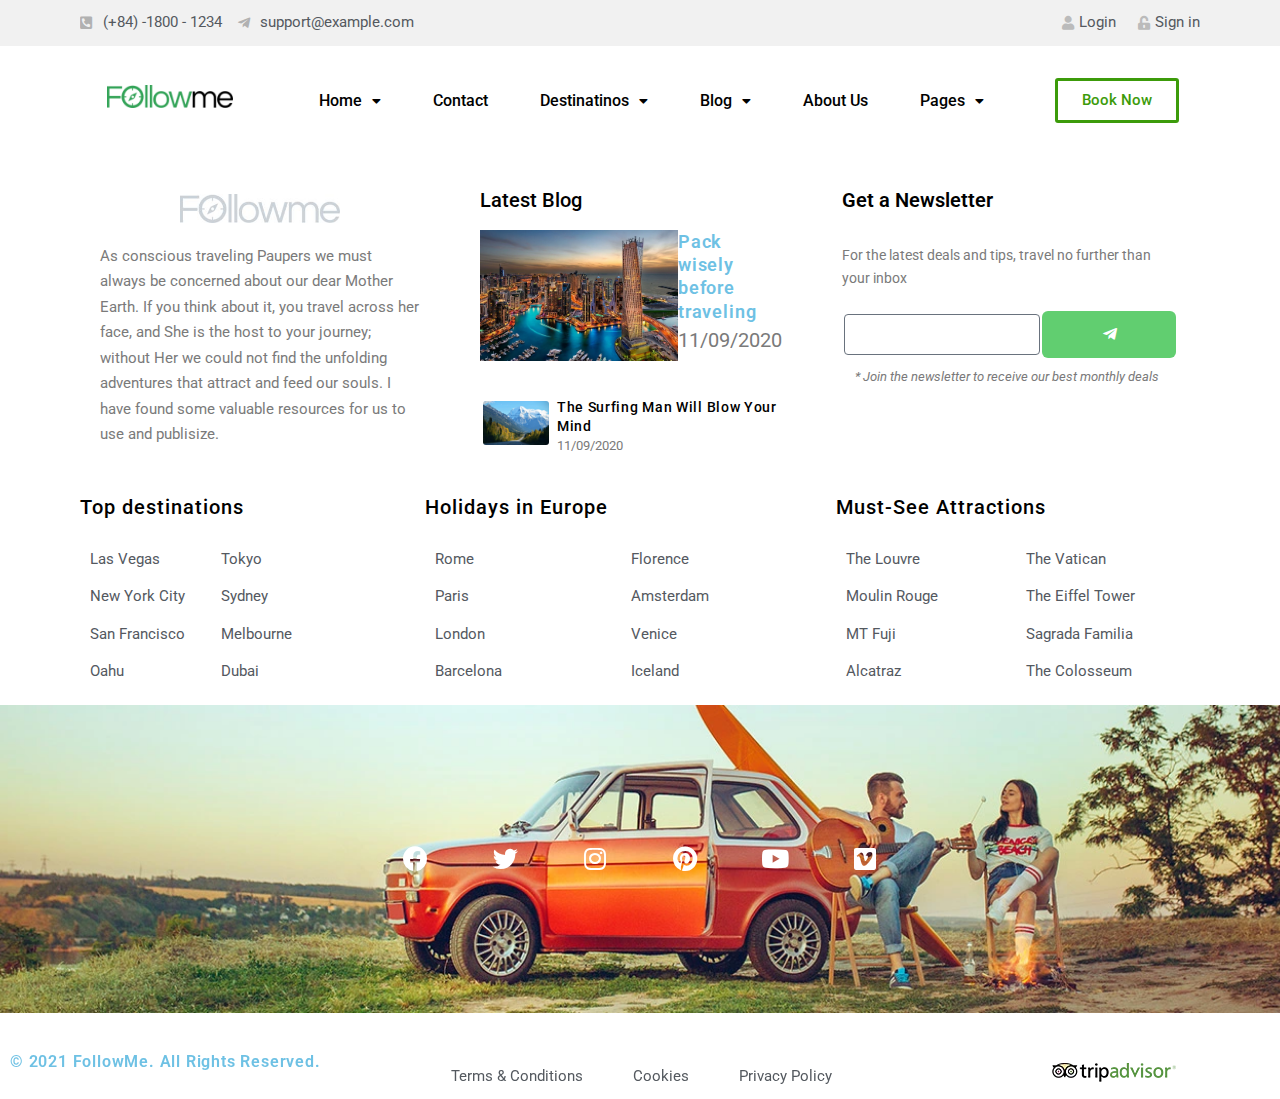
<file: cambodia/index.html>
<!DOCTYPE html>
<html lang="vi">
<head>
	<meta charset="UTF-8">
	<meta name="viewport" content="width=device-width, initial-scale=1">
	<link rel="profile" href="http://gmpg.org/xfn/11">
	<link rel="pingback" href="https://hainguyen091019.github.io/mywordpress/xmlrpc.php">
	<title>Cambodia</title>
<meta name="robots" content="max-image-preview:large">
<link rel="alternate" type="application/rss+xml" title="Dòng thông tin  &raquo;" href="https://hainguyen091019.github.io/mywordpress/feed/">
<link rel="alternate" type="application/rss+xml" title="Dòng phản hồi  &raquo;" href="https://hainguyen091019.github.io/mywordpress/comments/feed/">
<script>
window._wpemojiSettings = {"baseUrl":"https:\/\/s.w.org\/images\/core\/emoji\/14.0.0\/72x72\/","ext":".png","svgUrl":"https:\/\/s.w.org\/images\/core\/emoji\/14.0.0\/svg\/","svgExt":".svg","source":{"concatemoji":"https:\/\/hainguyen091019.github.io\/mywordpress\/wp-includes\/js\/wp-emoji-release.min.js?ver=6.2.2"}};
/*! This file is auto-generated */
!function(e,a,t){var n,r,o,i=a.createElement("canvas"),p=i.getContext&&i.getContext("2d");function s(e,t){p.clearRect(0,0,i.width,i.height),p.fillText(e,0,0);e=i.toDataURL();return p.clearRect(0,0,i.width,i.height),p.fillText(t,0,0),e===i.toDataURL()}function c(e){var t=a.createElement("script");t.src=e,t.defer=t.type="text/javascript",a.getElementsByTagName("head")[0].appendChild(t)}for(o=Array("flag","emoji"),t.supports={everything:!0,everythingExceptFlag:!0},r=0;r<o.length;r++)t.supports[o[r]]=function(e){if(p&&p.fillText)switch(p.textBaseline="top",p.font="600 32px Arial",e){case"flag":return s("🏳️‍⚧️","🏳️​⚧️")?!1:!s("🇺🇳","🇺​🇳")&&!s("🏴󠁧󠁢󠁥󠁮󠁧󠁿","🏴​󠁧​󠁢​󠁥​󠁮​󠁧​󠁿");case"emoji":return!s("🫱🏻‍🫲🏿","🫱🏻​🫲🏿")}return!1}(o[r]),t.supports.everything=t.supports.everything&&t.supports[o[r]],"flag"!==o[r]&&(t.supports.everythingExceptFlag=t.supports.everythingExceptFlag&&t.supports[o[r]]);t.supports.everythingExceptFlag=t.supports.everythingExceptFlag&&!t.supports.flag,t.DOMReady=!1,t.readyCallback=function(){t.DOMReady=!0},t.supports.everything||(n=function(){t.readyCallback()},a.addEventListener?(a.addEventListener("DOMContentLoaded",n,!1),e.addEventListener("load",n,!1)):(e.attachEvent("onload",n),a.attachEvent("onreadystatechange",function(){"complete"===a.readyState&&t.readyCallback()})),(e=t.source||{}).concatemoji?c(e.concatemoji):e.wpemoji&&e.twemoji&&(c(e.twemoji),c(e.wpemoji)))}(window,document,window._wpemojiSettings);
</script>
<style>img.wp-smiley,
img.emoji {
	display: inline !important;
	border: none !important;
	box-shadow: none !important;
	height: 1em !important;
	width: 1em !important;
	margin: 0 0.07em !important;
	vertical-align: -0.1em !important;
	background: none !important;
	padding: 0 !important;
}</style>
	<link rel="stylesheet" id="bdt-uikit-css" href="https://hainguyen091019.github.io/mywordpress/wp-content/plugins/bdthemes-element-pack-lite/assets/css/bdt-uikit.css?ver=3.13.1" media="all">
<link rel="stylesheet" id="ep-helper-css" href="https://hainguyen091019.github.io/mywordpress/wp-content/plugins/bdthemes-element-pack-lite/assets/css/ep-helper.css?ver=5.0.1" media="all">
<link rel="stylesheet" id="premium-addons-css" href="https://hainguyen091019.github.io/mywordpress/wp-content/plugins/premium-addons-for-elementor/assets/frontend/min-css/premium-addons.min.css?ver=4.9.57" media="all">
<link rel="stylesheet" id="wp-block-library-css" href="https://hainguyen091019.github.io/mywordpress/wp-includes/css/dist/block-library/style.min.css?ver=6.2.2" media="all">
<style id="wp-block-library-theme-inline-css">.wp-block-audio figcaption{color:#555;font-size:13px;text-align:center}.is-dark-theme .wp-block-audio figcaption{color:hsla(0,0%,100%,.65)}.wp-block-audio{margin:0 0 1em}.wp-block-code{border:1px solid #ccc;border-radius:4px;font-family:Menlo,Consolas,monaco,monospace;padding:.8em 1em}.wp-block-embed figcaption{color:#555;font-size:13px;text-align:center}.is-dark-theme .wp-block-embed figcaption{color:hsla(0,0%,100%,.65)}.wp-block-embed{margin:0 0 1em}.blocks-gallery-caption{color:#555;font-size:13px;text-align:center}.is-dark-theme .blocks-gallery-caption{color:hsla(0,0%,100%,.65)}.wp-block-image figcaption{color:#555;font-size:13px;text-align:center}.is-dark-theme .wp-block-image figcaption{color:hsla(0,0%,100%,.65)}.wp-block-image{margin:0 0 1em}.wp-block-pullquote{border-bottom:4px solid;border-top:4px solid;color:currentColor;margin-bottom:1.75em}.wp-block-pullquote cite,.wp-block-pullquote footer,.wp-block-pullquote__citation{color:currentColor;font-size:.8125em;font-style:normal;text-transform:uppercase}.wp-block-quote{border-left:.25em solid;margin:0 0 1.75em;padding-left:1em}.wp-block-quote cite,.wp-block-quote footer{color:currentColor;font-size:.8125em;font-style:normal;position:relative}.wp-block-quote.has-text-align-right{border-left:none;border-right:.25em solid;padding-left:0;padding-right:1em}.wp-block-quote.has-text-align-center{border:none;padding-left:0}.wp-block-quote.is-large,.wp-block-quote.is-style-large,.wp-block-quote.is-style-plain{border:none}.wp-block-search .wp-block-search__label{font-weight:700}.wp-block-search__button{border:1px solid #ccc;padding:.375em .625em}:where(.wp-block-group.has-background){padding:1.25em 2.375em}.wp-block-separator.has-css-opacity{opacity:.4}.wp-block-separator{border:none;border-bottom:2px solid;margin-left:auto;margin-right:auto}.wp-block-separator.has-alpha-channel-opacity{opacity:1}.wp-block-separator:not(.is-style-wide):not(.is-style-dots){width:100px}.wp-block-separator.has-background:not(.is-style-dots){border-bottom:none;height:1px}.wp-block-separator.has-background:not(.is-style-wide):not(.is-style-dots){height:2px}.wp-block-table{margin:0 0 1em}.wp-block-table td,.wp-block-table th{word-break:normal}.wp-block-table figcaption{color:#555;font-size:13px;text-align:center}.is-dark-theme .wp-block-table figcaption{color:hsla(0,0%,100%,.65)}.wp-block-video figcaption{color:#555;font-size:13px;text-align:center}.is-dark-theme .wp-block-video figcaption{color:hsla(0,0%,100%,.65)}.wp-block-video{margin:0 0 1em}.wp-block-template-part.has-background{margin-bottom:0;margin-top:0;padding:1.25em 2.375em}</style>
<link rel="stylesheet" id="classic-theme-styles-css" href="https://hainguyen091019.github.io/mywordpress/wp-includes/css/classic-themes.min.css?ver=6.2.2" media="all">
<style id="global-styles-inline-css">body{--wp--preset--color--black: #000000;--wp--preset--color--cyan-bluish-gray: #abb8c3;--wp--preset--color--white: #FFFFFF;--wp--preset--color--pale-pink: #f78da7;--wp--preset--color--vivid-red: #cf2e2e;--wp--preset--color--luminous-vivid-orange: #ff6900;--wp--preset--color--luminous-vivid-amber: #fcb900;--wp--preset--color--light-green-cyan: #7bdcb5;--wp--preset--color--vivid-green-cyan: #00d084;--wp--preset--color--pale-cyan-blue: #8ed1fc;--wp--preset--color--vivid-cyan-blue: #0693e3;--wp--preset--color--vivid-purple: #9b51e0;--wp--preset--color--dark-gray: #28303D;--wp--preset--color--gray: #39414D;--wp--preset--color--green: #D1E4DD;--wp--preset--color--blue: #D1DFE4;--wp--preset--color--purple: #D1D1E4;--wp--preset--color--red: #E4D1D1;--wp--preset--color--orange: #E4DAD1;--wp--preset--color--yellow: #EEEADD;--wp--preset--gradient--vivid-cyan-blue-to-vivid-purple: linear-gradient(135deg,rgba(6,147,227,1) 0%,rgb(155,81,224) 100%);--wp--preset--gradient--light-green-cyan-to-vivid-green-cyan: linear-gradient(135deg,rgb(122,220,180) 0%,rgb(0,208,130) 100%);--wp--preset--gradient--luminous-vivid-amber-to-luminous-vivid-orange: linear-gradient(135deg,rgba(252,185,0,1) 0%,rgba(255,105,0,1) 100%);--wp--preset--gradient--luminous-vivid-orange-to-vivid-red: linear-gradient(135deg,rgba(255,105,0,1) 0%,rgb(207,46,46) 100%);--wp--preset--gradient--very-light-gray-to-cyan-bluish-gray: linear-gradient(135deg,rgb(238,238,238) 0%,rgb(169,184,195) 100%);--wp--preset--gradient--cool-to-warm-spectrum: linear-gradient(135deg,rgb(74,234,220) 0%,rgb(151,120,209) 20%,rgb(207,42,186) 40%,rgb(238,44,130) 60%,rgb(251,105,98) 80%,rgb(254,248,76) 100%);--wp--preset--gradient--blush-light-purple: linear-gradient(135deg,rgb(255,206,236) 0%,rgb(152,150,240) 100%);--wp--preset--gradient--blush-bordeaux: linear-gradient(135deg,rgb(254,205,165) 0%,rgb(254,45,45) 50%,rgb(107,0,62) 100%);--wp--preset--gradient--luminous-dusk: linear-gradient(135deg,rgb(255,203,112) 0%,rgb(199,81,192) 50%,rgb(65,88,208) 100%);--wp--preset--gradient--pale-ocean: linear-gradient(135deg,rgb(255,245,203) 0%,rgb(182,227,212) 50%,rgb(51,167,181) 100%);--wp--preset--gradient--electric-grass: linear-gradient(135deg,rgb(202,248,128) 0%,rgb(113,206,126) 100%);--wp--preset--gradient--midnight: linear-gradient(135deg,rgb(2,3,129) 0%,rgb(40,116,252) 100%);--wp--preset--gradient--purple-to-yellow: linear-gradient(160deg, #D1D1E4 0%, #EEEADD 100%);--wp--preset--gradient--yellow-to-purple: linear-gradient(160deg, #EEEADD 0%, #D1D1E4 100%);--wp--preset--gradient--green-to-yellow: linear-gradient(160deg, #D1E4DD 0%, #EEEADD 100%);--wp--preset--gradient--yellow-to-green: linear-gradient(160deg, #EEEADD 0%, #D1E4DD 100%);--wp--preset--gradient--red-to-yellow: linear-gradient(160deg, #E4D1D1 0%, #EEEADD 100%);--wp--preset--gradient--yellow-to-red: linear-gradient(160deg, #EEEADD 0%, #E4D1D1 100%);--wp--preset--gradient--purple-to-red: linear-gradient(160deg, #D1D1E4 0%, #E4D1D1 100%);--wp--preset--gradient--red-to-purple: linear-gradient(160deg, #E4D1D1 0%, #D1D1E4 100%);--wp--preset--duotone--dark-grayscale: url('#wp-duotone-dark-grayscale');--wp--preset--duotone--grayscale: url('#wp-duotone-grayscale');--wp--preset--duotone--purple-yellow: url('#wp-duotone-purple-yellow');--wp--preset--duotone--blue-red: url('#wp-duotone-blue-red');--wp--preset--duotone--midnight: url('#wp-duotone-midnight');--wp--preset--duotone--magenta-yellow: url('#wp-duotone-magenta-yellow');--wp--preset--duotone--purple-green: url('#wp-duotone-purple-green');--wp--preset--duotone--blue-orange: url('#wp-duotone-blue-orange');--wp--preset--font-size--small: 18px;--wp--preset--font-size--medium: 20px;--wp--preset--font-size--large: 24px;--wp--preset--font-size--x-large: 42px;--wp--preset--font-size--extra-small: 16px;--wp--preset--font-size--normal: 20px;--wp--preset--font-size--extra-large: 40px;--wp--preset--font-size--huge: 96px;--wp--preset--font-size--gigantic: 144px;--wp--preset--spacing--20: 0.44rem;--wp--preset--spacing--30: 0.67rem;--wp--preset--spacing--40: 1rem;--wp--preset--spacing--50: 1.5rem;--wp--preset--spacing--60: 2.25rem;--wp--preset--spacing--70: 3.38rem;--wp--preset--spacing--80: 5.06rem;--wp--preset--shadow--natural: 6px 6px 9px rgba(0, 0, 0, 0.2);--wp--preset--shadow--deep: 12px 12px 50px rgba(0, 0, 0, 0.4);--wp--preset--shadow--sharp: 6px 6px 0px rgba(0, 0, 0, 0.2);--wp--preset--shadow--outlined: 6px 6px 0px -3px rgba(255, 255, 255, 1), 6px 6px rgba(0, 0, 0, 1);--wp--preset--shadow--crisp: 6px 6px 0px rgba(0, 0, 0, 1);}:where(.is-layout-flex){gap: 0.5em;}body .is-layout-flow > .alignleft{float: left;margin-inline-start: 0;margin-inline-end: 2em;}body .is-layout-flow > .alignright{float: right;margin-inline-start: 2em;margin-inline-end: 0;}body .is-layout-flow > .aligncenter{margin-left: auto !important;margin-right: auto !important;}body .is-layout-constrained > .alignleft{float: left;margin-inline-start: 0;margin-inline-end: 2em;}body .is-layout-constrained > .alignright{float: right;margin-inline-start: 2em;margin-inline-end: 0;}body .is-layout-constrained > .aligncenter{margin-left: auto !important;margin-right: auto !important;}body .is-layout-constrained > :where(:not(.alignleft):not(.alignright):not(.alignfull)){max-width: var(--wp--style--global--content-size);margin-left: auto !important;margin-right: auto !important;}body .is-layout-constrained > .alignwide{max-width: var(--wp--style--global--wide-size);}body .is-layout-flex{display: flex;}body .is-layout-flex{flex-wrap: wrap;align-items: center;}body .is-layout-flex > *{margin: 0;}:where(.wp-block-columns.is-layout-flex){gap: 2em;}.has-black-color{color: var(--wp--preset--color--black) !important;}.has-cyan-bluish-gray-color{color: var(--wp--preset--color--cyan-bluish-gray) !important;}.has-white-color{color: var(--wp--preset--color--white) !important;}.has-pale-pink-color{color: var(--wp--preset--color--pale-pink) !important;}.has-vivid-red-color{color: var(--wp--preset--color--vivid-red) !important;}.has-luminous-vivid-orange-color{color: var(--wp--preset--color--luminous-vivid-orange) !important;}.has-luminous-vivid-amber-color{color: var(--wp--preset--color--luminous-vivid-amber) !important;}.has-light-green-cyan-color{color: var(--wp--preset--color--light-green-cyan) !important;}.has-vivid-green-cyan-color{color: var(--wp--preset--color--vivid-green-cyan) !important;}.has-pale-cyan-blue-color{color: var(--wp--preset--color--pale-cyan-blue) !important;}.has-vivid-cyan-blue-color{color: var(--wp--preset--color--vivid-cyan-blue) !important;}.has-vivid-purple-color{color: var(--wp--preset--color--vivid-purple) !important;}.has-black-background-color{background-color: var(--wp--preset--color--black) !important;}.has-cyan-bluish-gray-background-color{background-color: var(--wp--preset--color--cyan-bluish-gray) !important;}.has-white-background-color{background-color: var(--wp--preset--color--white) !important;}.has-pale-pink-background-color{background-color: var(--wp--preset--color--pale-pink) !important;}.has-vivid-red-background-color{background-color: var(--wp--preset--color--vivid-red) !important;}.has-luminous-vivid-orange-background-color{background-color: var(--wp--preset--color--luminous-vivid-orange) !important;}.has-luminous-vivid-amber-background-color{background-color: var(--wp--preset--color--luminous-vivid-amber) !important;}.has-light-green-cyan-background-color{background-color: var(--wp--preset--color--light-green-cyan) !important;}.has-vivid-green-cyan-background-color{background-color: var(--wp--preset--color--vivid-green-cyan) !important;}.has-pale-cyan-blue-background-color{background-color: var(--wp--preset--color--pale-cyan-blue) !important;}.has-vivid-cyan-blue-background-color{background-color: var(--wp--preset--color--vivid-cyan-blue) !important;}.has-vivid-purple-background-color{background-color: var(--wp--preset--color--vivid-purple) !important;}.has-black-border-color{border-color: var(--wp--preset--color--black) !important;}.has-cyan-bluish-gray-border-color{border-color: var(--wp--preset--color--cyan-bluish-gray) !important;}.has-white-border-color{border-color: var(--wp--preset--color--white) !important;}.has-pale-pink-border-color{border-color: var(--wp--preset--color--pale-pink) !important;}.has-vivid-red-border-color{border-color: var(--wp--preset--color--vivid-red) !important;}.has-luminous-vivid-orange-border-color{border-color: var(--wp--preset--color--luminous-vivid-orange) !important;}.has-luminous-vivid-amber-border-color{border-color: var(--wp--preset--color--luminous-vivid-amber) !important;}.has-light-green-cyan-border-color{border-color: var(--wp--preset--color--light-green-cyan) !important;}.has-vivid-green-cyan-border-color{border-color: var(--wp--preset--color--vivid-green-cyan) !important;}.has-pale-cyan-blue-border-color{border-color: var(--wp--preset--color--pale-cyan-blue) !important;}.has-vivid-cyan-blue-border-color{border-color: var(--wp--preset--color--vivid-cyan-blue) !important;}.has-vivid-purple-border-color{border-color: var(--wp--preset--color--vivid-purple) !important;}.has-vivid-cyan-blue-to-vivid-purple-gradient-background{background: var(--wp--preset--gradient--vivid-cyan-blue-to-vivid-purple) !important;}.has-light-green-cyan-to-vivid-green-cyan-gradient-background{background: var(--wp--preset--gradient--light-green-cyan-to-vivid-green-cyan) !important;}.has-luminous-vivid-amber-to-luminous-vivid-orange-gradient-background{background: var(--wp--preset--gradient--luminous-vivid-amber-to-luminous-vivid-orange) !important;}.has-luminous-vivid-orange-to-vivid-red-gradient-background{background: var(--wp--preset--gradient--luminous-vivid-orange-to-vivid-red) !important;}.has-very-light-gray-to-cyan-bluish-gray-gradient-background{background: var(--wp--preset--gradient--very-light-gray-to-cyan-bluish-gray) !important;}.has-cool-to-warm-spectrum-gradient-background{background: var(--wp--preset--gradient--cool-to-warm-spectrum) !important;}.has-blush-light-purple-gradient-background{background: var(--wp--preset--gradient--blush-light-purple) !important;}.has-blush-bordeaux-gradient-background{background: var(--wp--preset--gradient--blush-bordeaux) !important;}.has-luminous-dusk-gradient-background{background: var(--wp--preset--gradient--luminous-dusk) !important;}.has-pale-ocean-gradient-background{background: var(--wp--preset--gradient--pale-ocean) !important;}.has-electric-grass-gradient-background{background: var(--wp--preset--gradient--electric-grass) !important;}.has-midnight-gradient-background{background: var(--wp--preset--gradient--midnight) !important;}.has-small-font-size{font-size: var(--wp--preset--font-size--small) !important;}.has-medium-font-size{font-size: var(--wp--preset--font-size--medium) !important;}.has-large-font-size{font-size: var(--wp--preset--font-size--large) !important;}.has-x-large-font-size{font-size: var(--wp--preset--font-size--x-large) !important;}
.wp-block-navigation a:where(:not(.wp-element-button)){color: inherit;}
:where(.wp-block-columns.is-layout-flex){gap: 2em;}
.wp-block-pullquote{font-size: 1.5em;line-height: 1.6;}</style>
<link rel="stylesheet" id="hfe-style-css" href="https://hainguyen091019.github.io/mywordpress/wp-content/plugins/header-footer-elementor/assets/css/header-footer-elementor.css?ver=1.6.14" media="all">
<link rel="stylesheet" id="elementor-icons-css" href="https://hainguyen091019.github.io/mywordpress/wp-content/plugins/elementor/assets/lib/eicons/css/elementor-icons.min.css?ver=5.20.0" media="all">
<link rel="stylesheet" id="elementor-frontend-css" href="https://hainguyen091019.github.io/mywordpress/wp-content/plugins/elementor/assets/css/frontend-lite.min.css?ver=3.13.2" media="all">
<link rel="stylesheet" id="swiper-css" href="https://hainguyen091019.github.io/mywordpress/wp-content/plugins/elementor/assets/lib/swiper/v8/css/swiper.min.css?ver=8.4.5" media="all">
<link rel="stylesheet" id="elementor-post-256-css" href="https://hainguyen091019.github.io/mywordpress/wp-content/uploads/elementor/css/post-256.css?ver=1685161016" media="all">
<link rel="stylesheet" id="elementor-pro-css" href="https://hainguyen091019.github.io/mywordpress/wp-content/plugins/elementor-pro/assets/css/frontend-lite.min.css?ver=3.12.2" media="all">
<link rel="stylesheet" id="elementor-global-css" href="https://hainguyen091019.github.io/mywordpress/wp-content/uploads/elementor/css/global.css?ver=1685252559" media="all">
<link rel="stylesheet" id="elementor-post-90-css" href="https://hainguyen091019.github.io/mywordpress/wp-content/uploads/elementor/css/post-90.css?ver=1685426093" media="all">
<link rel="stylesheet" id="hfe-widgets-style-css" href="https://hainguyen091019.github.io/mywordpress/wp-content/plugins/header-footer-elementor/inc/widgets-css/frontend.css?ver=1.6.14" media="all">
<link rel="stylesheet" id="elementor-post-143-css" href="https://hainguyen091019.github.io/mywordpress/wp-content/uploads/elementor/css/post-143.css?ver=1685161024" media="all">
<link rel="stylesheet" id="twenty-twenty-one-style-css" href="https://hainguyen091019.github.io/mywordpress/wp-content/themes/twentytwentyone/style.css?ver=1.8" media="all">
<style id="twenty-twenty-one-style-inline-css">body,input,textarea,button,.button,.faux-button,.wp-block-button__link,.wp-block-file__button,.has-drop-cap:not(:focus)::first-letter,.entry-content .wp-block-archives,.entry-content .wp-block-categories,.entry-content .wp-block-cover-image,.entry-content .wp-block-latest-comments,.entry-content .wp-block-latest-posts,.entry-content .wp-block-pullquote,.entry-content .wp-block-quote.is-large,.entry-content .wp-block-quote.is-style-large,.entry-content .wp-block-archives *,.entry-content .wp-block-categories *,.entry-content .wp-block-latest-posts *,.entry-content .wp-block-latest-comments *,.entry-content p,.entry-content ol,.entry-content ul,.entry-content dl,.entry-content dt,.entry-content cite,.entry-content figcaption,.entry-content .wp-caption-text,.comment-content p,.comment-content ol,.comment-content ul,.comment-content dl,.comment-content dt,.comment-content cite,.comment-content figcaption,.comment-content .wp-caption-text,.widget_text p,.widget_text ol,.widget_text ul,.widget_text dl,.widget_text dt,.widget-content .rssSummary,.widget-content cite,.widget-content figcaption,.widget-content .wp-caption-text { font-family: 'Libre Franklin',sans-serif; }
:root{--global--color-background: #ffffff;--global--color-primary: #000;--global--color-secondary: #000;--button--color-background: #000;--button--color-text-hover: #000;}</style>
<link rel="stylesheet" id="twenty-twenty-one-print-style-css" href="https://hainguyen091019.github.io/mywordpress/wp-content/themes/twentytwentyone/assets/css/print.css?ver=1.8" media="print">
<link rel="stylesheet" id="eael-general-css" href="https://hainguyen091019.github.io/mywordpress/wp-content/plugins/essential-addons-for-elementor-lite/assets/front-end/css/view/general.min.css?ver=5.7.3" media="all">
<link rel="stylesheet" id="google-fonts-1-css" href="https://fonts.googleapis.com/css?family=Roboto%3A100%2C100italic%2C200%2C200italic%2C300%2C300italic%2C400%2C400italic%2C500%2C500italic%2C600%2C600italic%2C700%2C700italic%2C800%2C800italic%2C900%2C900italic%7CRoboto+Slab%3A100%2C100italic%2C200%2C200italic%2C300%2C300italic%2C400%2C400italic%2C500%2C500italic%2C600%2C600italic%2C700%2C700italic%2C800%2C800italic%2C900%2C900italic&#038;display=swap&#038;subset=vietnamese&#038;ver=6.2.2" media="all">
<link rel="stylesheet" id="elementor-icons-shared-0-css" href="https://hainguyen091019.github.io/mywordpress/wp-content/plugins/elementor/assets/lib/font-awesome/css/fontawesome.min.css?ver=5.15.3" media="all">
<link rel="stylesheet" id="elementor-icons-fa-solid-css" href="https://hainguyen091019.github.io/mywordpress/wp-content/plugins/elementor/assets/lib/font-awesome/css/solid.min.css?ver=5.15.3" media="all">
<link rel="stylesheet" id="elementor-icons-fa-brands-css" href="https://hainguyen091019.github.io/mywordpress/wp-content/plugins/elementor/assets/lib/font-awesome/css/brands.min.css?ver=5.15.3" media="all">
<link rel="preconnect" href="https://fonts.gstatic.com/" crossorigin>
<script src="https://hainguyen091019.github.io/mywordpress/wp-includes/js/jquery/jquery.min.js?ver=3.6.4" id="jquery-core-js"></script>
<script src="https://hainguyen091019.github.io/mywordpress/wp-includes/js/jquery/jquery-migrate.min.js?ver=3.4.0" id="jquery-migrate-js"></script>
<link rel="https://api.w.org/" href="https://hainguyen091019.github.io/mywordpress/wp-json/">
<link rel="alternate" type="application/json" href="https://hainguyen091019.github.io/mywordpress/wp-json/wp/v2/pages/403">
<link rel="EditURI" type="application/rsd+xml" title="RSD" href="https://hainguyen091019.github.io/mywordpress/xmlrpc.php?rsd">
<link rel="wlwmanifest" type="application/wlwmanifest+xml" href="https://hainguyen091019.github.io/mywordpress/wp-includes/wlwmanifest.xml">
<meta name="generator" content="WordPress 6.2.2">
<link rel="canonical" href="https://hainguyen091019.github.io/mywordpress/cambodia/">
<link rel="shortlink" href="https://hainguyen091019.github.io/mywordpress/?p=403">
<link rel="alternate" type="application/json+oembed" href="https://hainguyen091019.github.io/mywordpress/wp-json/oembed/1.0/embed?url=https%3A%2F%2Fhainguyen091019.github.io%2Fmywordpress%2Fcambodia%2F">
<link rel="alternate" type="text/xml+oembed" href="https://hainguyen091019.github.io/mywordpress/wp-json/oembed/1.0/embed?url=https%3A%2F%2Fhainguyen091019.github.io%2Fmywordpress%2Fcambodia%2F#038;format=xml">
<meta name="generator" content="Elementor 3.13.2; features: e_dom_optimization, e_optimized_assets_loading, e_optimized_css_loading, a11y_improvements, additional_custom_breakpoints; settings: css_print_method-external, google_font-enabled, font_display-swap">
<style id="custom-background-css">body.custom-background { background-color: #ffffff; }</style>
	</head>

<body class="page-template page-template-elementor_header_footer page page-id-403 custom-background wp-embed-responsive ehf-header ehf-footer ehf-template-twentytwentyone ehf-stylesheet-twentytwentyone is-light-theme has-background-white no-js singular has-main-navigation no-widgets elementor-default elementor-template-full-width elementor-kit-256">
<svg xmlns="http://www.w3.org/2000/svg" viewbox="0 0 0 0" width="0" height="0" focusable="false" role="none" style="visibility: hidden; position: absolute; left: -9999px; overflow: hidden;"><defs><filter id="wp-duotone-dark-grayscale"><fecolormatrix color-interpolation-filters="sRGB" type="matrix" values=" .299 .587 .114 0 0 .299 .587 .114 0 0 .299 .587 .114 0 0 .299 .587 .114 0 0 "></fecolormatrix><fecomponenttransfer color-interpolation-filters="sRGB"><fefuncr type="table" tablevalues="0 0.49803921568627"></fefuncr><fefuncg type="table" tablevalues="0 0.49803921568627"></fefuncg><fefuncb type="table" tablevalues="0 0.49803921568627"></fefuncb><fefunca type="table" tablevalues="1 1"></fefunca></fecomponenttransfer><fecomposite in2="SourceGraphic" operator="in"></fecomposite></filter></defs></svg><svg xmlns="http://www.w3.org/2000/svg" viewbox="0 0 0 0" width="0" height="0" focusable="false" role="none" style="visibility: hidden; position: absolute; left: -9999px; overflow: hidden;"><defs><filter id="wp-duotone-grayscale"><fecolormatrix color-interpolation-filters="sRGB" type="matrix" values=" .299 .587 .114 0 0 .299 .587 .114 0 0 .299 .587 .114 0 0 .299 .587 .114 0 0 "></fecolormatrix><fecomponenttransfer color-interpolation-filters="sRGB"><fefuncr type="table" tablevalues="0 1"></fefuncr><fefuncg type="table" tablevalues="0 1"></fefuncg><fefuncb type="table" tablevalues="0 1"></fefuncb><fefunca type="table" tablevalues="1 1"></fefunca></fecomponenttransfer><fecomposite in2="SourceGraphic" operator="in"></fecomposite></filter></defs></svg><svg xmlns="http://www.w3.org/2000/svg" viewbox="0 0 0 0" width="0" height="0" focusable="false" role="none" style="visibility: hidden; position: absolute; left: -9999px; overflow: hidden;"><defs><filter id="wp-duotone-purple-yellow"><fecolormatrix color-interpolation-filters="sRGB" type="matrix" values=" .299 .587 .114 0 0 .299 .587 .114 0 0 .299 .587 .114 0 0 .299 .587 .114 0 0 "></fecolormatrix><fecomponenttransfer color-interpolation-filters="sRGB"><fefuncr type="table" tablevalues="0.54901960784314 0.98823529411765"></fefuncr><fefuncg type="table" tablevalues="0 1"></fefuncg><fefuncb type="table" tablevalues="0.71764705882353 0.25490196078431"></fefuncb><fefunca type="table" tablevalues="1 1"></fefunca></fecomponenttransfer><fecomposite in2="SourceGraphic" operator="in"></fecomposite></filter></defs></svg><svg xmlns="http://www.w3.org/2000/svg" viewbox="0 0 0 0" width="0" height="0" focusable="false" role="none" style="visibility: hidden; position: absolute; left: -9999px; overflow: hidden;"><defs><filter id="wp-duotone-blue-red"><fecolormatrix color-interpolation-filters="sRGB" type="matrix" values=" .299 .587 .114 0 0 .299 .587 .114 0 0 .299 .587 .114 0 0 .299 .587 .114 0 0 "></fecolormatrix><fecomponenttransfer color-interpolation-filters="sRGB"><fefuncr type="table" tablevalues="0 1"></fefuncr><fefuncg type="table" tablevalues="0 0.27843137254902"></fefuncg><fefuncb type="table" tablevalues="0.5921568627451 0.27843137254902"></fefuncb><fefunca type="table" tablevalues="1 1"></fefunca></fecomponenttransfer><fecomposite in2="SourceGraphic" operator="in"></fecomposite></filter></defs></svg><svg xmlns="http://www.w3.org/2000/svg" viewbox="0 0 0 0" width="0" height="0" focusable="false" role="none" style="visibility: hidden; position: absolute; left: -9999px; overflow: hidden;"><defs><filter id="wp-duotone-midnight"><fecolormatrix color-interpolation-filters="sRGB" type="matrix" values=" .299 .587 .114 0 0 .299 .587 .114 0 0 .299 .587 .114 0 0 .299 .587 .114 0 0 "></fecolormatrix><fecomponenttransfer color-interpolation-filters="sRGB"><fefuncr type="table" tablevalues="0 0"></fefuncr><fefuncg type="table" tablevalues="0 0.64705882352941"></fefuncg><fefuncb type="table" tablevalues="0 1"></fefuncb><fefunca type="table" tablevalues="1 1"></fefunca></fecomponenttransfer><fecomposite in2="SourceGraphic" operator="in"></fecomposite></filter></defs></svg><svg xmlns="http://www.w3.org/2000/svg" viewbox="0 0 0 0" width="0" height="0" focusable="false" role="none" style="visibility: hidden; position: absolute; left: -9999px; overflow: hidden;"><defs><filter id="wp-duotone-magenta-yellow"><fecolormatrix color-interpolation-filters="sRGB" type="matrix" values=" .299 .587 .114 0 0 .299 .587 .114 0 0 .299 .587 .114 0 0 .299 .587 .114 0 0 "></fecolormatrix><fecomponenttransfer color-interpolation-filters="sRGB"><fefuncr type="table" tablevalues="0.78039215686275 1"></fefuncr><fefuncg type="table" tablevalues="0 0.94901960784314"></fefuncg><fefuncb type="table" tablevalues="0.35294117647059 0.47058823529412"></fefuncb><fefunca type="table" tablevalues="1 1"></fefunca></fecomponenttransfer><fecomposite in2="SourceGraphic" operator="in"></fecomposite></filter></defs></svg><svg xmlns="http://www.w3.org/2000/svg" viewbox="0 0 0 0" width="0" height="0" focusable="false" role="none" style="visibility: hidden; position: absolute; left: -9999px; overflow: hidden;"><defs><filter id="wp-duotone-purple-green"><fecolormatrix color-interpolation-filters="sRGB" type="matrix" values=" .299 .587 .114 0 0 .299 .587 .114 0 0 .299 .587 .114 0 0 .299 .587 .114 0 0 "></fecolormatrix><fecomponenttransfer color-interpolation-filters="sRGB"><fefuncr type="table" tablevalues="0.65098039215686 0.40392156862745"></fefuncr><fefuncg type="table" tablevalues="0 1"></fefuncg><fefuncb type="table" tablevalues="0.44705882352941 0.4"></fefuncb><fefunca type="table" tablevalues="1 1"></fefunca></fecomponenttransfer><fecomposite in2="SourceGraphic" operator="in"></fecomposite></filter></defs></svg><svg xmlns="http://www.w3.org/2000/svg" viewbox="0 0 0 0" width="0" height="0" focusable="false" role="none" style="visibility: hidden; position: absolute; left: -9999px; overflow: hidden;"><defs><filter id="wp-duotone-blue-orange"><fecolormatrix color-interpolation-filters="sRGB" type="matrix" values=" .299 .587 .114 0 0 .299 .587 .114 0 0 .299 .587 .114 0 0 .299 .587 .114 0 0 "></fecolormatrix><fecomponenttransfer color-interpolation-filters="sRGB"><fefuncr type="table" tablevalues="0.098039215686275 1"></fefuncr><fefuncg type="table" tablevalues="0 0.66274509803922"></fefuncg><fefuncb type="table" tablevalues="0.84705882352941 0.41960784313725"></fefuncb><fefunca type="table" tablevalues="1 1"></fefunca></fecomponenttransfer><fecomposite in2="SourceGraphic" operator="in"></fecomposite></filter></defs></svg><div id="page" class="hfeed site">

		<header id="masthead" itemscope="itemscope" itemtype="https://schema.org/WPHeader">
			<p class="main-title bhf-hidden" itemprop="headline"><a href="https://hainguyen091019.github.io/mywordpress" title="" rel="home"></a></p>
					<div data-elementor-type="wp-post" data-elementor-id="90" class="elementor elementor-90">
									<section class="elementor-section elementor-top-section elementor-element elementor-element-30c5a1f elementor-section-boxed elementor-section-height-default elementor-section-height-default" data-id="30c5a1f" data-element_type="section" data-settings="{&quot;background_background&quot;:&quot;gradient&quot;}">
						<div class="elementor-container elementor-column-gap-default">
					<div class="elementor-column elementor-col-25 elementor-top-column elementor-element elementor-element-64517d1" data-id="64517d1" data-element_type="column">
			<div class="elementor-widget-wrap elementor-element-populated">
								<div class="elementor-element elementor-element-a2199fb elementor-icon-list--layout-inline elementor-list-item-link-full_width elementor-widget elementor-widget-icon-list" data-id="a2199fb" data-element_type="widget" data-widget_type="icon-list.default">
				<div class="elementor-widget-container">
			<link rel="stylesheet" href="https://hainguyen091019.github.io/mywordpress/wp-content/plugins/elementor/assets/css/widget-icon-list.min.css">		<ul class="elementor-icon-list-items elementor-inline-items">
							<li class="elementor-icon-list-item elementor-inline-item">
											<span class="elementor-icon-list-icon">
							<i aria-hidden="true" class="fas fa-phone-square-alt"></i>						</span>
										<span class="elementor-icon-list-text">(+84) -1800 - 1234</span>
									</li>
								<li class="elementor-icon-list-item elementor-inline-item">
											<span class="elementor-icon-list-icon">
							<i aria-hidden="true" class="fab fa-telegram-plane"></i>						</span>
										<span class="elementor-icon-list-text">support@example.com</span>
									</li>
						</ul>
				</div>
				</div>
					</div>
		</div>
				<div class="elementor-column elementor-col-25 elementor-top-column elementor-element elementor-element-fdc2a06" data-id="fdc2a06" data-element_type="column">
			<div class="elementor-widget-wrap">
									</div>
		</div>
				<div class="elementor-column elementor-col-25 elementor-top-column elementor-element elementor-element-a07587c" data-id="a07587c" data-element_type="column">
			<div class="elementor-widget-wrap">
									</div>
		</div>
				<div class="elementor-column elementor-col-25 elementor-top-column elementor-element elementor-element-caa6eb2" data-id="caa6eb2" data-element_type="column">
			<div class="elementor-widget-wrap elementor-element-populated">
								<div class="elementor-element elementor-element-27a3a7e elementor-icon-list--layout-inline elementor-align-right elementor-list-item-link-full_width elementor-widget elementor-widget-icon-list" data-id="27a3a7e" data-element_type="widget" data-widget_type="icon-list.default">
				<div class="elementor-widget-container">
					<ul class="elementor-icon-list-items elementor-inline-items">
							<li class="elementor-icon-list-item elementor-inline-item">
											<a href="#elementor-action%3Aaction%3Dpopup%3Aopen%26settings%3DeyJpZCI6IjEwOSIsInRvZ2dsZSI6ZmFsc2V9">

												<span class="elementor-icon-list-icon">
							<i aria-hidden="true" class="fas fa-user"></i>						</span>
										<span class="elementor-icon-list-text">Login</span>
											</a>
									</li>
								<li class="elementor-icon-list-item elementor-inline-item">
											<a href="#elementor-action%3Aaction%3Dpopup%3Aopen%26settings%3DeyJpZCI6IjExMSIsInRvZ2dsZSI6ZmFsc2V9">

												<span class="elementor-icon-list-icon">
							<i aria-hidden="true" class="fas fa-unlock-alt"></i>						</span>
										<span class="elementor-icon-list-text">Sign in</span>
											</a>
									</li>
						</ul>
				</div>
				</div>
					</div>
		</div>
							</div>
		</section>
				<section class="elementor-section elementor-top-section elementor-element elementor-element-4f425d8 elementor-section-boxed elementor-section-height-default elementor-section-height-default" data-id="4f425d8" data-element_type="section">
						<div class="elementor-container elementor-column-gap-default">
					<div class="elementor-column elementor-col-33 elementor-top-column elementor-element elementor-element-3c6437c" data-id="3c6437c" data-element_type="column">
			<div class="elementor-widget-wrap elementor-element-populated">
								<div class="elementor-element elementor-element-7288ad9 elementor-widget elementor-widget-site-logo" data-id="7288ad9" data-element_type="widget" data-settings="{&quot;width&quot;:{&quot;unit&quot;:&quot;%&quot;,&quot;size&quot;:70,&quot;sizes&quot;:[]},&quot;align&quot;:&quot;center&quot;,&quot;width_tablet&quot;:{&quot;unit&quot;:&quot;%&quot;,&quot;size&quot;:&quot;&quot;,&quot;sizes&quot;:[]},&quot;width_mobile&quot;:{&quot;unit&quot;:&quot;%&quot;,&quot;size&quot;:&quot;&quot;,&quot;sizes&quot;:[]},&quot;space&quot;:{&quot;unit&quot;:&quot;%&quot;,&quot;size&quot;:&quot;&quot;,&quot;sizes&quot;:[]},&quot;space_tablet&quot;:{&quot;unit&quot;:&quot;%&quot;,&quot;size&quot;:&quot;&quot;,&quot;sizes&quot;:[]},&quot;space_mobile&quot;:{&quot;unit&quot;:&quot;%&quot;,&quot;size&quot;:&quot;&quot;,&quot;sizes&quot;:[]},&quot;image_border_radius&quot;:{&quot;unit&quot;:&quot;px&quot;,&quot;top&quot;:&quot;&quot;,&quot;right&quot;:&quot;&quot;,&quot;bottom&quot;:&quot;&quot;,&quot;left&quot;:&quot;&quot;,&quot;isLinked&quot;:true},&quot;image_border_radius_tablet&quot;:{&quot;unit&quot;:&quot;px&quot;,&quot;top&quot;:&quot;&quot;,&quot;right&quot;:&quot;&quot;,&quot;bottom&quot;:&quot;&quot;,&quot;left&quot;:&quot;&quot;,&quot;isLinked&quot;:true},&quot;image_border_radius_mobile&quot;:{&quot;unit&quot;:&quot;px&quot;,&quot;top&quot;:&quot;&quot;,&quot;right&quot;:&quot;&quot;,&quot;bottom&quot;:&quot;&quot;,&quot;left&quot;:&quot;&quot;,&quot;isLinked&quot;:true},&quot;caption_padding&quot;:{&quot;unit&quot;:&quot;px&quot;,&quot;top&quot;:&quot;&quot;,&quot;right&quot;:&quot;&quot;,&quot;bottom&quot;:&quot;&quot;,&quot;left&quot;:&quot;&quot;,&quot;isLinked&quot;:true},&quot;caption_padding_tablet&quot;:{&quot;unit&quot;:&quot;px&quot;,&quot;top&quot;:&quot;&quot;,&quot;right&quot;:&quot;&quot;,&quot;bottom&quot;:&quot;&quot;,&quot;left&quot;:&quot;&quot;,&quot;isLinked&quot;:true},&quot;caption_padding_mobile&quot;:{&quot;unit&quot;:&quot;px&quot;,&quot;top&quot;:&quot;&quot;,&quot;right&quot;:&quot;&quot;,&quot;bottom&quot;:&quot;&quot;,&quot;left&quot;:&quot;&quot;,&quot;isLinked&quot;:true},&quot;caption_space&quot;:{&quot;unit&quot;:&quot;px&quot;,&quot;size&quot;:0,&quot;sizes&quot;:[]},&quot;caption_space_tablet&quot;:{&quot;unit&quot;:&quot;px&quot;,&quot;size&quot;:&quot;&quot;,&quot;sizes&quot;:[]},&quot;caption_space_mobile&quot;:{&quot;unit&quot;:&quot;px&quot;,&quot;size&quot;:&quot;&quot;,&quot;sizes&quot;:[]}}" data-widget_type="site-logo.default">
				<div class="elementor-widget-container">
					<div class="hfe-site-logo">
													<a data-elementor-open-lightbox="" class="elementor-clickable" href="https://hainguyen091019.github.io/mywordpress">
							<div class="hfe-site-logo-set">           
				<div class="hfe-site-logo-container">
					<img class="hfe-site-logo-img elementor-animation-" src="https://hainguyen091019.github.io/mywordpress/wp-content/uploads/2023/05/68abb940-954d-416e-a29e-0d337c4f3533-_1_-300x54.webp" alt="68abb940-954d-416e-a29e-0d337c4f3533-_1_">
				</div>
			</div>
							</a>
						</div>  
					</div>
				</div>
					</div>
		</div>
				<div class="elementor-column elementor-col-33 elementor-top-column elementor-element elementor-element-5c70b29" data-id="5c70b29" data-element_type="column">
			<div class="elementor-widget-wrap elementor-element-populated">
								<div class="elementor-element elementor-element-3763456 hfe-nav-menu__theme-icon-yes hfe-nav-menu__align-center hfe-submenu-icon-classic hfe-nav-menu__breakpoint-none hfe-link-redirect-self_link hfe-submenu-animation-none elementor-widget elementor-widget-navigation-menu" data-id="3763456" data-element_type="widget" data-settings="{&quot;padding_horizontal_menu_item&quot;:{&quot;unit&quot;:&quot;px&quot;,&quot;size&quot;:17,&quot;sizes&quot;:[]},&quot;menu_space_between&quot;:{&quot;unit&quot;:&quot;px&quot;,&quot;size&quot;:18,&quot;sizes&quot;:[]},&quot;menu_row_space&quot;:{&quot;unit&quot;:&quot;px&quot;,&quot;size&quot;:4,&quot;sizes&quot;:[]},&quot;padding_horizontal_menu_item_tablet&quot;:{&quot;unit&quot;:&quot;px&quot;,&quot;size&quot;:&quot;&quot;,&quot;sizes&quot;:[]},&quot;padding_horizontal_menu_item_mobile&quot;:{&quot;unit&quot;:&quot;px&quot;,&quot;size&quot;:&quot;&quot;,&quot;sizes&quot;:[]},&quot;padding_vertical_menu_item&quot;:{&quot;unit&quot;:&quot;px&quot;,&quot;size&quot;:15,&quot;sizes&quot;:[]},&quot;padding_vertical_menu_item_tablet&quot;:{&quot;unit&quot;:&quot;px&quot;,&quot;size&quot;:&quot;&quot;,&quot;sizes&quot;:[]},&quot;padding_vertical_menu_item_mobile&quot;:{&quot;unit&quot;:&quot;px&quot;,&quot;size&quot;:&quot;&quot;,&quot;sizes&quot;:[]},&quot;menu_space_between_tablet&quot;:{&quot;unit&quot;:&quot;px&quot;,&quot;size&quot;:&quot;&quot;,&quot;sizes&quot;:[]},&quot;menu_space_between_mobile&quot;:{&quot;unit&quot;:&quot;px&quot;,&quot;size&quot;:&quot;&quot;,&quot;sizes&quot;:[]},&quot;menu_row_space_tablet&quot;:{&quot;unit&quot;:&quot;px&quot;,&quot;size&quot;:&quot;&quot;,&quot;sizes&quot;:[]},&quot;menu_row_space_mobile&quot;:{&quot;unit&quot;:&quot;px&quot;,&quot;size&quot;:&quot;&quot;,&quot;sizes&quot;:[]},&quot;dropdown_border_radius&quot;:{&quot;unit&quot;:&quot;px&quot;,&quot;top&quot;:&quot;&quot;,&quot;right&quot;:&quot;&quot;,&quot;bottom&quot;:&quot;&quot;,&quot;left&quot;:&quot;&quot;,&quot;isLinked&quot;:true},&quot;dropdown_border_radius_tablet&quot;:{&quot;unit&quot;:&quot;px&quot;,&quot;top&quot;:&quot;&quot;,&quot;right&quot;:&quot;&quot;,&quot;bottom&quot;:&quot;&quot;,&quot;left&quot;:&quot;&quot;,&quot;isLinked&quot;:true},&quot;dropdown_border_radius_mobile&quot;:{&quot;unit&quot;:&quot;px&quot;,&quot;top&quot;:&quot;&quot;,&quot;right&quot;:&quot;&quot;,&quot;bottom&quot;:&quot;&quot;,&quot;left&quot;:&quot;&quot;,&quot;isLinked&quot;:true},&quot;width_dropdown_item&quot;:{&quot;unit&quot;:&quot;px&quot;,&quot;size&quot;:&quot;220&quot;,&quot;sizes&quot;:[]},&quot;width_dropdown_item_tablet&quot;:{&quot;unit&quot;:&quot;px&quot;,&quot;size&quot;:&quot;&quot;,&quot;sizes&quot;:[]},&quot;width_dropdown_item_mobile&quot;:{&quot;unit&quot;:&quot;px&quot;,&quot;size&quot;:&quot;&quot;,&quot;sizes&quot;:[]},&quot;padding_horizontal_dropdown_item&quot;:{&quot;unit&quot;:&quot;px&quot;,&quot;size&quot;:&quot;&quot;,&quot;sizes&quot;:[]},&quot;padding_horizontal_dropdown_item_tablet&quot;:{&quot;unit&quot;:&quot;px&quot;,&quot;size&quot;:&quot;&quot;,&quot;sizes&quot;:[]},&quot;padding_horizontal_dropdown_item_mobile&quot;:{&quot;unit&quot;:&quot;px&quot;,&quot;size&quot;:&quot;&quot;,&quot;sizes&quot;:[]},&quot;padding_vertical_dropdown_item&quot;:{&quot;unit&quot;:&quot;px&quot;,&quot;size&quot;:15,&quot;sizes&quot;:[]},&quot;padding_vertical_dropdown_item_tablet&quot;:{&quot;unit&quot;:&quot;px&quot;,&quot;size&quot;:&quot;&quot;,&quot;sizes&quot;:[]},&quot;padding_vertical_dropdown_item_mobile&quot;:{&quot;unit&quot;:&quot;px&quot;,&quot;size&quot;:&quot;&quot;,&quot;sizes&quot;:[]},&quot;distance_from_menu&quot;:{&quot;unit&quot;:&quot;px&quot;,&quot;size&quot;:&quot;&quot;,&quot;sizes&quot;:[]},&quot;distance_from_menu_tablet&quot;:{&quot;unit&quot;:&quot;px&quot;,&quot;size&quot;:&quot;&quot;,&quot;sizes&quot;:[]},&quot;distance_from_menu_mobile&quot;:{&quot;unit&quot;:&quot;px&quot;,&quot;size&quot;:&quot;&quot;,&quot;sizes&quot;:[]},&quot;toggle_size&quot;:{&quot;unit&quot;:&quot;px&quot;,&quot;size&quot;:&quot;&quot;,&quot;sizes&quot;:[]},&quot;toggle_size_tablet&quot;:{&quot;unit&quot;:&quot;px&quot;,&quot;size&quot;:&quot;&quot;,&quot;sizes&quot;:[]},&quot;toggle_size_mobile&quot;:{&quot;unit&quot;:&quot;px&quot;,&quot;size&quot;:&quot;&quot;,&quot;sizes&quot;:[]},&quot;toggle_border_width&quot;:{&quot;unit&quot;:&quot;px&quot;,&quot;size&quot;:&quot;&quot;,&quot;sizes&quot;:[]},&quot;toggle_border_width_tablet&quot;:{&quot;unit&quot;:&quot;px&quot;,&quot;size&quot;:&quot;&quot;,&quot;sizes&quot;:[]},&quot;toggle_border_width_mobile&quot;:{&quot;unit&quot;:&quot;px&quot;,&quot;size&quot;:&quot;&quot;,&quot;sizes&quot;:[]},&quot;toggle_border_radius&quot;:{&quot;unit&quot;:&quot;px&quot;,&quot;size&quot;:&quot;&quot;,&quot;sizes&quot;:[]},&quot;toggle_border_radius_tablet&quot;:{&quot;unit&quot;:&quot;px&quot;,&quot;size&quot;:&quot;&quot;,&quot;sizes&quot;:[]},&quot;toggle_border_radius_mobile&quot;:{&quot;unit&quot;:&quot;px&quot;,&quot;size&quot;:&quot;&quot;,&quot;sizes&quot;:[]}}" data-widget_type="navigation-menu.default">
				<div class="elementor-widget-container">
						<div class="hfe-nav-menu hfe-layout-horizontal hfe-nav-menu-layout horizontal hfe-pointer__underline hfe-animation__drop-out" data-layout="horizontal">
				<div role="button" class="hfe-nav-menu__toggle elementor-clickable">
					<span class="screen-reader-text">Menu</span>
					<div class="hfe-nav-menu-icon">
											</div>
				</div>
				<nav class="hfe-nav-menu__layout-horizontal hfe-nav-menu__submenu-classic" data-toggle-icon="" data-close-icon="" data-full-width=""><ul id="menu-1-3763456" class="hfe-nav-menu">
<li id="menu-item-83" class="menu-item menu-item-type-post_type menu-item-object-page menu-item-home menu-item-has-children parent hfe-has-submenu hfe-creative-menu">
<div class="hfe-has-submenu-container"><a href="https://hainguyen091019.github.io/mywordpress/" class="hfe-menu-item">Home<span class="hfe-menu-toggle sub-arrow hfe-menu-child-0"><i class="fa"></i></span></a></div>
<button class="sub-menu-toggle" aria-expanded="false" onclick="twentytwentyoneExpandSubMenu(this)"><span class="icon-plus"><svg class="svg-icon" width="18" height="18" aria-hidden="true" role="img" focusable="false" viewbox="0 0 24 24" fill="none" xmlns="http://www.w3.org/2000/svg"><path fill-rule="evenodd" clip-rule="evenodd" d="M18 11.2h-5.2V6h-1.6v5.2H6v1.6h5.2V18h1.6v-5.2H18z" fill="currentColor"></path></svg></span><span class="icon-minus"><svg class="svg-icon" width="18" height="18" aria-hidden="true" role="img" focusable="false" viewbox="0 0 24 24" fill="none" xmlns="http://www.w3.org/2000/svg"><path fill-rule="evenodd" clip-rule="evenodd" d="M6 11h12v2H6z" fill="currentColor"></path></svg></span><span class="screen-reader-text">Open menu</span></button>
<ul class="sub-menu">
	<li id="menu-item-84" class="menu-item menu-item-type-custom menu-item-object-custom hfe-creative-menu"><a href="#" class="hfe-sub-menu-item">Hom01</a></li>
	<li id="menu-item-85" class="menu-item menu-item-type-custom menu-item-object-custom hfe-creative-menu"><a href="#" class="hfe-sub-menu-item">Home02</a></li>
	<li id="menu-item-86" class="menu-item menu-item-type-custom menu-item-object-custom hfe-creative-menu"><a href="#" class="hfe-sub-menu-item">Home03</a></li>
</ul>
</li>
<li id="menu-item-78" class="menu-item menu-item-type-post_type menu-item-object-page parent hfe-creative-menu"><a href="https://hainguyen091019.github.io/mywordpress/contact/" class="hfe-menu-item">Contact</a></li>
<li id="menu-item-81" class="menu-item menu-item-type-post_type menu-item-object-page menu-item-has-children parent hfe-has-submenu hfe-creative-menu">
<div class="hfe-has-submenu-container"><a href="https://hainguyen091019.github.io/mywordpress/destinatinos/" class="hfe-menu-item">Destinatinos<span class="hfe-menu-toggle sub-arrow hfe-menu-child-0"><i class="fa"></i></span></a></div>
<button class="sub-menu-toggle" aria-expanded="false" onclick="twentytwentyoneExpandSubMenu(this)"><span class="icon-plus"><svg class="svg-icon" width="18" height="18" aria-hidden="true" role="img" focusable="false" viewbox="0 0 24 24" fill="none" xmlns="http://www.w3.org/2000/svg"><path fill-rule="evenodd" clip-rule="evenodd" d="M18 11.2h-5.2V6h-1.6v5.2H6v1.6h5.2V18h1.6v-5.2H18z" fill="currentColor"></path></svg></span><span class="icon-minus"><svg class="svg-icon" width="18" height="18" aria-hidden="true" role="img" focusable="false" viewbox="0 0 24 24" fill="none" xmlns="http://www.w3.org/2000/svg"><path fill-rule="evenodd" clip-rule="evenodd" d="M6 11h12v2H6z" fill="currentColor"></path></svg></span><span class="screen-reader-text">Open menu</span></button>
<ul class="sub-menu">
	<li id="menu-item-938" class="menu-item menu-item-type-custom menu-item-object-custom hfe-creative-menu"><a href="#Destination-List" class="hfe-sub-menu-item">Destination List</a></li>
	<li id="menu-item-939" class="menu-item menu-item-type-custom menu-item-object-custom hfe-creative-menu"><a href="#Destination-Detail" class="hfe-sub-menu-item">Destination Detail</a></li>
</ul>
</li>
<li id="menu-item-80" class="menu-item menu-item-type-post_type menu-item-object-page menu-item-has-children parent hfe-has-submenu hfe-creative-menu">
<div class="hfe-has-submenu-container"><a href="https://hainguyen091019.github.io/mywordpress/blog/" class="hfe-menu-item">Blog<span class="hfe-menu-toggle sub-arrow hfe-menu-child-0"><i class="fa"></i></span></a></div>
<button class="sub-menu-toggle" aria-expanded="false" onclick="twentytwentyoneExpandSubMenu(this)"><span class="icon-plus"><svg class="svg-icon" width="18" height="18" aria-hidden="true" role="img" focusable="false" viewbox="0 0 24 24" fill="none" xmlns="http://www.w3.org/2000/svg"><path fill-rule="evenodd" clip-rule="evenodd" d="M18 11.2h-5.2V6h-1.6v5.2H6v1.6h5.2V18h1.6v-5.2H18z" fill="currentColor"></path></svg></span><span class="icon-minus"><svg class="svg-icon" width="18" height="18" aria-hidden="true" role="img" focusable="false" viewbox="0 0 24 24" fill="none" xmlns="http://www.w3.org/2000/svg"><path fill-rule="evenodd" clip-rule="evenodd" d="M6 11h12v2H6z" fill="currentColor"></path></svg></span><span class="screen-reader-text">Open menu</span></button>
<ul class="sub-menu">
	<li id="menu-item-940" class="menu-item menu-item-type-custom menu-item-object-custom hfe-creative-menu"><a href="#Blog–Listview" class="hfe-sub-menu-item">Blog – Listview</a></li>
	<li id="menu-item-941" class="menu-item menu-item-type-custom menu-item-object-custom hfe-creative-menu"><a href="#Blog–Gridview" class="hfe-sub-menu-item">Blog – Gridview</a></li>
</ul>
</li>
<li id="menu-item-806" class="menu-item menu-item-type-post_type menu-item-object-page parent hfe-creative-menu"><a href="https://hainguyen091019.github.io/mywordpress/about-us/" class="hfe-menu-item">About Us</a></li>
<li id="menu-item-79" class="menu-item menu-item-type-post_type menu-item-object-page menu-item-has-children parent hfe-has-submenu hfe-creative-menu">
<div class="hfe-has-submenu-container"><a href="https://hainguyen091019.github.io/mywordpress/pages/" class="hfe-menu-item">Pages<span class="hfe-menu-toggle sub-arrow hfe-menu-child-0"><i class="fa"></i></span></a></div>
<button class="sub-menu-toggle" aria-expanded="false" onclick="twentytwentyoneExpandSubMenu(this)"><span class="icon-plus"><svg class="svg-icon" width="18" height="18" aria-hidden="true" role="img" focusable="false" viewbox="0 0 24 24" fill="none" xmlns="http://www.w3.org/2000/svg"><path fill-rule="evenodd" clip-rule="evenodd" d="M18 11.2h-5.2V6h-1.6v5.2H6v1.6h5.2V18h1.6v-5.2H18z" fill="currentColor"></path></svg></span><span class="icon-minus"><svg class="svg-icon" width="18" height="18" aria-hidden="true" role="img" focusable="false" viewbox="0 0 24 24" fill="none" xmlns="http://www.w3.org/2000/svg"><path fill-rule="evenodd" clip-rule="evenodd" d="M6 11h12v2H6z" fill="currentColor"></path></svg></span><span class="screen-reader-text">Open menu</span></button>
<ul class="sub-menu">
	<li id="menu-item-942" class="menu-item menu-item-type-custom menu-item-object-custom hfe-creative-menu"><a href="#Icons" class="hfe-sub-menu-item">Icons</a></li>
	<li id="menu-item-943" class="menu-item menu-item-type-custom menu-item-object-custom hfe-creative-menu"><a href="#FAQ" class="hfe-sub-menu-item">FAQ</a></li>
	<li id="menu-item-944" class="menu-item menu-item-type-custom menu-item-object-custom hfe-creative-menu"><a href="#404" class="hfe-sub-menu-item">404</a></li>
</ul>
</li>
</ul></nav>
			</div>
					</div>
				</div>
					</div>
		</div>
				<div class="elementor-column elementor-col-33 elementor-top-column elementor-element elementor-element-3aed9c2" data-id="3aed9c2" data-element_type="column">
			<div class="elementor-widget-wrap elementor-element-populated">
								<div class="elementor-element elementor-element-4d7baf8 elementor-align-center elementor-widget elementor-widget-button" data-id="4d7baf8" data-element_type="widget" data-widget_type="button.default">
				<div class="elementor-widget-container">
					<div class="elementor-button-wrapper">
			<a href="#" class="elementor-button-link elementor-button elementor-size-sm" role="button">
						<span class="elementor-button-content-wrapper">
						<span class="elementor-button-text">Book Now</span>
		</span>
					</a>
		</div>
				</div>
				</div>
					</div>
		</div>
							</div>
		</section>
							</div>
				</header>

	
		<footer itemtype="https://schema.org/WPFooter" itemscope="itemscope" id="colophon" role="contentinfo">
			<div class="footer-width-fixer">		<div data-elementor-type="wp-post" data-elementor-id="143" class="elementor elementor-143">
									<section class="elementor-section elementor-top-section elementor-element elementor-element-c4434ed elementor-section-boxed elementor-section-height-default elementor-section-height-default" data-id="c4434ed" data-element_type="section">
						<div class="elementor-container elementor-column-gap-wider">
					<div class="elementor-column elementor-col-33 elementor-top-column elementor-element elementor-element-e3332b0" data-id="e3332b0" data-element_type="column">
			<div class="elementor-widget-wrap elementor-element-populated">
								<div class="elementor-element elementor-element-9997007 elementor-widget elementor-widget-site-logo" data-id="9997007" data-element_type="widget" data-settings="{&quot;width&quot;:{&quot;unit&quot;:&quot;%&quot;,&quot;size&quot;:50,&quot;sizes&quot;:[]},&quot;align&quot;:&quot;center&quot;,&quot;width_tablet&quot;:{&quot;unit&quot;:&quot;%&quot;,&quot;size&quot;:&quot;&quot;,&quot;sizes&quot;:[]},&quot;width_mobile&quot;:{&quot;unit&quot;:&quot;%&quot;,&quot;size&quot;:&quot;&quot;,&quot;sizes&quot;:[]},&quot;space&quot;:{&quot;unit&quot;:&quot;%&quot;,&quot;size&quot;:&quot;&quot;,&quot;sizes&quot;:[]},&quot;space_tablet&quot;:{&quot;unit&quot;:&quot;%&quot;,&quot;size&quot;:&quot;&quot;,&quot;sizes&quot;:[]},&quot;space_mobile&quot;:{&quot;unit&quot;:&quot;%&quot;,&quot;size&quot;:&quot;&quot;,&quot;sizes&quot;:[]},&quot;image_border_radius&quot;:{&quot;unit&quot;:&quot;px&quot;,&quot;top&quot;:&quot;&quot;,&quot;right&quot;:&quot;&quot;,&quot;bottom&quot;:&quot;&quot;,&quot;left&quot;:&quot;&quot;,&quot;isLinked&quot;:true},&quot;image_border_radius_tablet&quot;:{&quot;unit&quot;:&quot;px&quot;,&quot;top&quot;:&quot;&quot;,&quot;right&quot;:&quot;&quot;,&quot;bottom&quot;:&quot;&quot;,&quot;left&quot;:&quot;&quot;,&quot;isLinked&quot;:true},&quot;image_border_radius_mobile&quot;:{&quot;unit&quot;:&quot;px&quot;,&quot;top&quot;:&quot;&quot;,&quot;right&quot;:&quot;&quot;,&quot;bottom&quot;:&quot;&quot;,&quot;left&quot;:&quot;&quot;,&quot;isLinked&quot;:true},&quot;caption_padding&quot;:{&quot;unit&quot;:&quot;px&quot;,&quot;top&quot;:&quot;&quot;,&quot;right&quot;:&quot;&quot;,&quot;bottom&quot;:&quot;&quot;,&quot;left&quot;:&quot;&quot;,&quot;isLinked&quot;:true},&quot;caption_padding_tablet&quot;:{&quot;unit&quot;:&quot;px&quot;,&quot;top&quot;:&quot;&quot;,&quot;right&quot;:&quot;&quot;,&quot;bottom&quot;:&quot;&quot;,&quot;left&quot;:&quot;&quot;,&quot;isLinked&quot;:true},&quot;caption_padding_mobile&quot;:{&quot;unit&quot;:&quot;px&quot;,&quot;top&quot;:&quot;&quot;,&quot;right&quot;:&quot;&quot;,&quot;bottom&quot;:&quot;&quot;,&quot;left&quot;:&quot;&quot;,&quot;isLinked&quot;:true},&quot;caption_space&quot;:{&quot;unit&quot;:&quot;px&quot;,&quot;size&quot;:0,&quot;sizes&quot;:[]},&quot;caption_space_tablet&quot;:{&quot;unit&quot;:&quot;px&quot;,&quot;size&quot;:&quot;&quot;,&quot;sizes&quot;:[]},&quot;caption_space_mobile&quot;:{&quot;unit&quot;:&quot;px&quot;,&quot;size&quot;:&quot;&quot;,&quot;sizes&quot;:[]}}" data-widget_type="site-logo.default">
				<div class="elementor-widget-container">
					<div class="hfe-site-logo">
													<a data-elementor-open-lightbox="" class="elementor-clickable" href="https://hainguyen091019.github.io/mywordpress">
							<div class="hfe-site-logo-set">           
				<div class="hfe-site-logo-container">
					<img class="hfe-site-logo-img elementor-animation-" src="https://hainguyen091019.github.io/mywordpress/wp-content/uploads/2023/05/93e2c2d5-dbe9-4c8c-bb78-d528c6dc74d5_1-1-300x54.jpg" alt="93e2c2d5-dbe9-4c8c-bb78-d528c6dc74d5_1">
				</div>
			</div>
							</a>
						</div>  
					</div>
				</div>
				<div class="elementor-element elementor-element-57e6fa1 elementor-widget elementor-widget-text-editor" data-id="57e6fa1" data-element_type="widget" data-widget_type="text-editor.default">
				<div class="elementor-widget-container">
			<style>/*! elementor - v3.13.2 - 11-05-2023 */
.elementor-widget-text-editor.elementor-drop-cap-view-stacked .elementor-drop-cap{background-color:#69727d;color:#fff}.elementor-widget-text-editor.elementor-drop-cap-view-framed .elementor-drop-cap{color:#69727d;border:3px solid;background-color:transparent}.elementor-widget-text-editor:not(.elementor-drop-cap-view-default) .elementor-drop-cap{margin-top:8px}.elementor-widget-text-editor:not(.elementor-drop-cap-view-default) .elementor-drop-cap-letter{width:1em;height:1em}.elementor-widget-text-editor .elementor-drop-cap{float:left;text-align:center;line-height:1;font-size:50px}.elementor-widget-text-editor .elementor-drop-cap-letter{display:inline-block}</style>				<p>As conscious traveling Paupers we must always be concerned about our dear Mother Earth. If you think about it, you travel across her face, and She is the host to your journey; without Her we could not find the unfolding adventures that attract and feed our souls. I have found some valuable resources for us to use and publisize. </p>						</div>
				</div>
					</div>
		</div>
				<div class="elementor-column elementor-col-33 elementor-top-column elementor-element elementor-element-3a2e7c4" data-id="3a2e7c4" data-element_type="column">
			<div class="elementor-widget-wrap elementor-element-populated">
								<div class="elementor-element elementor-element-afe5db7 elementor-widget elementor-widget-heading" data-id="afe5db7" data-element_type="widget" data-widget_type="heading.default">
				<div class="elementor-widget-container">
			<style>/*! elementor - v3.13.2 - 11-05-2023 */
.elementor-heading-title{padding:0;margin:0;line-height:1}.elementor-widget-heading .elementor-heading-title[class*=elementor-size-]>a{color:inherit;font-size:inherit;line-height:inherit}.elementor-widget-heading .elementor-heading-title.elementor-size-small{font-size:15px}.elementor-widget-heading .elementor-heading-title.elementor-size-medium{font-size:19px}.elementor-widget-heading .elementor-heading-title.elementor-size-large{font-size:29px}.elementor-widget-heading .elementor-heading-title.elementor-size-xl{font-size:39px}.elementor-widget-heading .elementor-heading-title.elementor-size-xxl{font-size:59px}</style>
<h2 class="elementor-heading-title elementor-size-default">Latest Blog</h2>		</div>
				</div>
				<div class="elementor-element elementor-element-364e5d4 elementor-position-left elementor-vertical-align-top elementor-widget elementor-widget-image-box" data-id="364e5d4" data-element_type="widget" data-widget_type="image-box.default">
				<div class="elementor-widget-container">
			<style>/*! elementor - v3.13.2 - 11-05-2023 */
.elementor-widget-image-box .elementor-image-box-content{width:100%}@media (min-width:768px){.elementor-widget-image-box.elementor-position-left .elementor-image-box-wrapper,.elementor-widget-image-box.elementor-position-right .elementor-image-box-wrapper{display:flex}.elementor-widget-image-box.elementor-position-right .elementor-image-box-wrapper{text-align:right;flex-direction:row-reverse}.elementor-widget-image-box.elementor-position-left .elementor-image-box-wrapper{text-align:left;flex-direction:row}.elementor-widget-image-box.elementor-position-top .elementor-image-box-img{margin:auto}.elementor-widget-image-box.elementor-vertical-align-top .elementor-image-box-wrapper{align-items:flex-start}.elementor-widget-image-box.elementor-vertical-align-middle .elementor-image-box-wrapper{align-items:center}.elementor-widget-image-box.elementor-vertical-align-bottom .elementor-image-box-wrapper{align-items:flex-end}}@media (max-width:767px){.elementor-widget-image-box .elementor-image-box-img{margin-left:auto!important;margin-right:auto!important;margin-bottom:15px}}.elementor-widget-image-box .elementor-image-box-img{display:inline-block}.elementor-widget-image-box .elementor-image-box-title a{color:inherit}.elementor-widget-image-box .elementor-image-box-wrapper{text-align:center}.elementor-widget-image-box .elementor-image-box-description{margin:0}</style>
<div class="elementor-image-box-wrapper">
<figure class="elementor-image-box-img"><img width="1024" height="683" src="https://hainguyen091019.github.io/mywordpress/wp-content/uploads/2023/05/6cc18f3c-8b90-4893-b2bc-8961c852391c.webp" class="attachment-full size-full wp-image-155" alt="" style="width:100%;height:66.7%;max-width:1024px"></figure><div class="elementor-image-box-content">
<h5 class="elementor-image-box-title">Pack wisely before traveling</h5>
<p class="elementor-image-box-description">11/09/2020</p>
</div>
</div>		</div>
				</div>
				<div class="elementor-element elementor-element-542cb57 elementor-position-left elementor-vertical-align-top elementor-widget elementor-widget-image-box" data-id="542cb57" data-element_type="widget" data-widget_type="image-box.default">
				<div class="elementor-widget-container">
			<div class="elementor-image-box-wrapper">
<figure class="elementor-image-box-img"><img width="1280" height="855" src="https://hainguyen091019.github.io/mywordpress/wp-content/uploads/2023/05/cae1f5de-f6c8-4a7b-8fbf-5c8894904f5e_1.webp" class="attachment-full size-full wp-image-160" alt="" style="width:100%;height:66.8%;max-width:1280px"></figure><div class="elementor-image-box-content">
<h6 class="elementor-image-box-title">The Surfing Man Will Blow Your Mind</h6>
<p class="elementor-image-box-description">11/09/2020</p>
</div>
</div>		</div>
				</div>
					</div>
		</div>
				<div class="elementor-column elementor-col-33 elementor-top-column elementor-element elementor-element-5ccfdb5" data-id="5ccfdb5" data-element_type="column">
			<div class="elementor-widget-wrap elementor-element-populated">
								<div class="elementor-element elementor-element-e562391 elementor-widget elementor-widget-heading" data-id="e562391" data-element_type="widget" data-widget_type="heading.default">
				<div class="elementor-widget-container">
			<h2 class="elementor-heading-title elementor-size-default">Get a Newsletter</h2>		</div>
				</div>
				<div class="elementor-element elementor-element-edc68de elementor-widget elementor-widget-text-editor" data-id="edc68de" data-element_type="widget" data-widget_type="text-editor.default">
				<div class="elementor-widget-container">
							<p>For the latest deals and tips, travel no further than your inbox</p>						</div>
				</div>
				<div class="elementor-element elementor-element-f6b7984 elementor-button-align-stretch elementor-widget elementor-widget-form" data-id="f6b7984" data-element_type="widget" data-settings="{&quot;button_width&quot;:&quot;40&quot;,&quot;step_next_label&quot;:&quot;Next&quot;,&quot;step_previous_label&quot;:&quot;Previous&quot;,&quot;step_type&quot;:&quot;number_text&quot;,&quot;step_icon_shape&quot;:&quot;circle&quot;}" data-widget_type="form.default">
				<div class="elementor-widget-container">
			<style>/*! elementor-pro - v3.12.2 - 09-04-2023 */
.elementor-button.elementor-hidden,.elementor-hidden{display:none}.e-form__step{width:100%}.e-form__step:not(.elementor-hidden){display:flex;flex-wrap:wrap}.e-form__buttons{flex-wrap:wrap}.e-form__buttons,.e-form__buttons__wrapper{display:flex}.e-form__indicators{display:flex;justify-content:space-between;align-items:center;flex-wrap:nowrap;font-size:13px;margin-bottom:var(--e-form-steps-indicators-spacing)}.e-form__indicators__indicator{display:flex;flex-direction:column;align-items:center;justify-content:center;flex-basis:0;padding:0 var(--e-form-steps-divider-gap)}.e-form__indicators__indicator__progress{width:100%;position:relative;background-color:var(--e-form-steps-indicator-progress-background-color);border-radius:var(--e-form-steps-indicator-progress-border-radius);overflow:hidden}.e-form__indicators__indicator__progress__meter{width:var(--e-form-steps-indicator-progress-meter-width,0);height:var(--e-form-steps-indicator-progress-height);line-height:var(--e-form-steps-indicator-progress-height);padding-right:15px;border-radius:var(--e-form-steps-indicator-progress-border-radius);background-color:var(--e-form-steps-indicator-progress-color);color:var(--e-form-steps-indicator-progress-meter-color);text-align:right;transition:width .1s linear}.e-form__indicators__indicator:first-child{padding-left:0}.e-form__indicators__indicator:last-child{padding-right:0}.e-form__indicators__indicator--state-inactive{color:var(--e-form-steps-indicator-inactive-primary-color,#c2cbd2)}.e-form__indicators__indicator--state-inactive [class*=indicator--shape-]:not(.e-form__indicators__indicator--shape-none){background-color:var(--e-form-steps-indicator-inactive-secondary-color,#fff)}.e-form__indicators__indicator--state-inactive object,.e-form__indicators__indicator--state-inactive svg{fill:var(--e-form-steps-indicator-inactive-primary-color,#c2cbd2)}.e-form__indicators__indicator--state-active{color:var(--e-form-steps-indicator-active-primary-color,#39b54a);border-color:var(--e-form-steps-indicator-active-secondary-color,#fff)}.e-form__indicators__indicator--state-active [class*=indicator--shape-]:not(.e-form__indicators__indicator--shape-none){background-color:var(--e-form-steps-indicator-active-secondary-color,#fff)}.e-form__indicators__indicator--state-active object,.e-form__indicators__indicator--state-active svg{fill:var(--e-form-steps-indicator-active-primary-color,#39b54a)}.e-form__indicators__indicator--state-completed{color:var(--e-form-steps-indicator-completed-secondary-color,#fff)}.e-form__indicators__indicator--state-completed [class*=indicator--shape-]:not(.e-form__indicators__indicator--shape-none){background-color:var(--e-form-steps-indicator-completed-primary-color,#39b54a)}.e-form__indicators__indicator--state-completed .e-form__indicators__indicator__label{color:var(--e-form-steps-indicator-completed-primary-color,#39b54a)}.e-form__indicators__indicator--state-completed .e-form__indicators__indicator--shape-none{color:var(--e-form-steps-indicator-completed-primary-color,#39b54a);background-color:initial}.e-form__indicators__indicator--state-completed object,.e-form__indicators__indicator--state-completed svg{fill:var(--e-form-steps-indicator-completed-secondary-color,#fff)}.e-form__indicators__indicator__icon{width:var(--e-form-steps-indicator-padding,30px);height:var(--e-form-steps-indicator-padding,30px);font-size:var(--e-form-steps-indicator-icon-size);border-width:1px;border-style:solid;display:flex;justify-content:center;align-items:center;overflow:hidden;margin-bottom:10px}.e-form__indicators__indicator__icon img,.e-form__indicators__indicator__icon object,.e-form__indicators__indicator__icon svg{width:var(--e-form-steps-indicator-icon-size);height:auto}.e-form__indicators__indicator__icon .e-font-icon-svg{height:1em}.e-form__indicators__indicator__number{width:var(--e-form-steps-indicator-padding,30px);height:var(--e-form-steps-indicator-padding,30px);border-width:1px;border-style:solid;display:flex;justify-content:center;align-items:center;margin-bottom:10px}.e-form__indicators__indicator--shape-circle{border-radius:50%}.e-form__indicators__indicator--shape-square{border-radius:0}.e-form__indicators__indicator--shape-rounded{border-radius:5px}.e-form__indicators__indicator--shape-none{border:0}.e-form__indicators__indicator__label{text-align:center}.e-form__indicators__indicator__separator{width:100%;height:var(--e-form-steps-divider-width);background-color:#babfc5}.e-form__indicators--type-icon,.e-form__indicators--type-icon_text,.e-form__indicators--type-number,.e-form__indicators--type-number_text{align-items:flex-start}.e-form__indicators--type-icon .e-form__indicators__indicator__separator,.e-form__indicators--type-icon_text .e-form__indicators__indicator__separator,.e-form__indicators--type-number .e-form__indicators__indicator__separator,.e-form__indicators--type-number_text .e-form__indicators__indicator__separator{margin-top:calc(var(--e-form-steps-indicator-padding, 30px) / 2 - var(--e-form-steps-divider-width, 1px) / 2)}.elementor-field-type-hidden{display:none}.elementor-field-type-html{display:inline-block}.elementor-login .elementor-lost-password,.elementor-login .elementor-remember-me{font-size:.85em}.elementor-field-type-recaptcha_v3 .elementor-field-label{display:none}.elementor-field-type-recaptcha_v3 .grecaptcha-badge{z-index:1}.elementor-button .elementor-form-spinner{order:3}.elementor-form .elementor-button>span{display:flex;justify-content:center;align-items:center}.elementor-form .elementor-button .elementor-button-text{white-space:normal;flex-grow:0}.elementor-form .elementor-button svg{height:auto}.elementor-form .elementor-button .e-font-icon-svg{height:1em}.elementor-select-wrapper .select-caret-down-wrapper{position:absolute;top:50%;transform:translateY(-50%);inset-inline-end:10px;pointer-events:none;font-size:11px}.elementor-select-wrapper .select-caret-down-wrapper svg{display:unset;width:1em;aspect-ratio:unset;fill:currentColor}.elementor-select-wrapper .select-caret-down-wrapper i{font-size:19px;line-height:2}.elementor-select-wrapper.remove-before:before{content:""!important}</style>		<form class="elementor-form" method="post" name="New Form">
			<input type="hidden" name="post_id" value="143">
			<input type="hidden" name="form_id" value="f6b7984">
			<input type="hidden" name="referer_title" value="Cambodia">

							<input type="hidden" name="queried_id" value="403">
			
			<div class="elementor-form-fields-wrapper elementor-labels-">
								<div class="elementor-field-type-email elementor-field-group elementor-column elementor-field-group-email elementor-col-60 elementor-field-required">
													<input size="1" type="email" name="form_fields[email]" id="form-field-email" class="elementor-field elementor-size-sm  elementor-field-textual" required="required" aria-required="true">
											</div>
								<div class="elementor-field-group elementor-column elementor-field-type-submit elementor-col-40 e-form__buttons">
					<button type="submit" class="elementor-button elementor-size-md">
						<span>
															<span class="elementor-align-icon-right elementor-button-icon">
									<i aria-hidden="true" class="fab fa-telegram-plane"></i>																			<span class="elementor-screen-only">Submit</span>
																	</span>
																				</span>
					</button>
				</div>
			</div>
		</form>
				</div>
				</div>
				<div class="elementor-element elementor-element-4dbcb84 elementor-widget elementor-widget-text-editor" data-id="4dbcb84" data-element_type="widget" data-widget_type="text-editor.default">
				<div class="elementor-widget-container">
							<p><em>* Join the newsletter to receive our best monthly deals</em></p>						</div>
				</div>
					</div>
		</div>
							</div>
		</section>
				<section class="elementor-section elementor-top-section elementor-element elementor-element-7c4a548 elementor-section-boxed elementor-section-height-default elementor-section-height-default" data-id="7c4a548" data-element_type="section">
						<div class="elementor-container elementor-column-gap-default">
					<div class="elementor-column elementor-col-33 elementor-top-column elementor-element elementor-element-0576570" data-id="0576570" data-element_type="column">
			<div class="elementor-widget-wrap elementor-element-populated">
								<div class="elementor-element elementor-element-67ea75a elementor-widget elementor-widget-heading" data-id="67ea75a" data-element_type="widget" data-widget_type="heading.default">
				<div class="elementor-widget-container">
			<h5 class="elementor-heading-title elementor-size-medium">Top destinations</h5>		</div>
				</div>
				<section class="elementor-section elementor-inner-section elementor-element elementor-element-9cd32d9 elementor-section-boxed elementor-section-height-default elementor-section-height-default" data-id="9cd32d9" data-element_type="section">
						<div class="elementor-container elementor-column-gap-default">
					<div class="elementor-column elementor-col-50 elementor-inner-column elementor-element elementor-element-32c5481" data-id="32c5481" data-element_type="column">
			<div class="elementor-widget-wrap elementor-element-populated">
								<div class="elementor-element elementor-element-78ed074 elementor-widget__width-initial elementor-icon-list--layout-traditional elementor-list-item-link-full_width elementor-widget elementor-widget-icon-list" data-id="78ed074" data-element_type="widget" data-widget_type="icon-list.default">
				<div class="elementor-widget-container">
					<ul class="elementor-icon-list-items">
							<li class="elementor-icon-list-item">
										<span class="elementor-icon-list-text">Las Vegas</span>
									</li>
								<li class="elementor-icon-list-item">
										<span class="elementor-icon-list-text">New York City</span>
									</li>
								<li class="elementor-icon-list-item">
										<span class="elementor-icon-list-text">San Francisco</span>
									</li>
								<li class="elementor-icon-list-item">
										<span class="elementor-icon-list-text">Oahu</span>
									</li>
						</ul>
				</div>
				</div>
					</div>
		</div>
				<div class="elementor-column elementor-col-50 elementor-inner-column elementor-element elementor-element-553755b" data-id="553755b" data-element_type="column">
			<div class="elementor-widget-wrap elementor-element-populated">
								<div class="elementor-element elementor-element-9832a2f elementor-icon-list--layout-traditional elementor-list-item-link-full_width elementor-widget elementor-widget-icon-list" data-id="9832a2f" data-element_type="widget" data-widget_type="icon-list.default">
				<div class="elementor-widget-container">
					<ul class="elementor-icon-list-items">
							<li class="elementor-icon-list-item">
										<span class="elementor-icon-list-text">Tokyo</span>
									</li>
								<li class="elementor-icon-list-item">
										<span class="elementor-icon-list-text">Sydney</span>
									</li>
								<li class="elementor-icon-list-item">
										<span class="elementor-icon-list-text">Melbourne</span>
									</li>
								<li class="elementor-icon-list-item">
										<span class="elementor-icon-list-text">Dubai</span>
									</li>
						</ul>
				</div>
				</div>
					</div>
		</div>
							</div>
		</section>
					</div>
		</div>
				<div class="elementor-column elementor-col-33 elementor-top-column elementor-element elementor-element-8d7f936" data-id="8d7f936" data-element_type="column">
			<div class="elementor-widget-wrap elementor-element-populated">
								<div class="elementor-element elementor-element-62db90d elementor-widget elementor-widget-heading" data-id="62db90d" data-element_type="widget" data-widget_type="heading.default">
				<div class="elementor-widget-container">
			<h5 class="elementor-heading-title elementor-size-medium">Holidays in Europe</h5>		</div>
				</div>
				<section class="elementor-section elementor-inner-section elementor-element elementor-element-cb6885c elementor-section-boxed elementor-section-height-default elementor-section-height-default" data-id="cb6885c" data-element_type="section">
						<div class="elementor-container elementor-column-gap-default">
					<div class="elementor-column elementor-col-50 elementor-inner-column elementor-element elementor-element-57eaa74" data-id="57eaa74" data-element_type="column">
			<div class="elementor-widget-wrap elementor-element-populated">
								<div class="elementor-element elementor-element-eb380e8 elementor-icon-list--layout-traditional elementor-list-item-link-full_width elementor-widget elementor-widget-icon-list" data-id="eb380e8" data-element_type="widget" data-widget_type="icon-list.default">
				<div class="elementor-widget-container">
					<ul class="elementor-icon-list-items">
							<li class="elementor-icon-list-item">
										<span class="elementor-icon-list-text">Rome</span>
									</li>
								<li class="elementor-icon-list-item">
										<span class="elementor-icon-list-text">Paris</span>
									</li>
								<li class="elementor-icon-list-item">
										<span class="elementor-icon-list-text">London</span>
									</li>
								<li class="elementor-icon-list-item">
										<span class="elementor-icon-list-text">Barcelona</span>
									</li>
						</ul>
				</div>
				</div>
					</div>
		</div>
				<div class="elementor-column elementor-col-50 elementor-inner-column elementor-element elementor-element-0f80d35" data-id="0f80d35" data-element_type="column">
			<div class="elementor-widget-wrap elementor-element-populated">
								<div class="elementor-element elementor-element-719b672 elementor-icon-list--layout-traditional elementor-list-item-link-full_width elementor-widget elementor-widget-icon-list" data-id="719b672" data-element_type="widget" data-widget_type="icon-list.default">
				<div class="elementor-widget-container">
					<ul class="elementor-icon-list-items">
							<li class="elementor-icon-list-item">
										<span class="elementor-icon-list-text">Florence</span>
									</li>
								<li class="elementor-icon-list-item">
										<span class="elementor-icon-list-text">Amsterdam</span>
									</li>
								<li class="elementor-icon-list-item">
										<span class="elementor-icon-list-text">Venice</span>
									</li>
								<li class="elementor-icon-list-item">
										<span class="elementor-icon-list-text">Iceland</span>
									</li>
						</ul>
				</div>
				</div>
					</div>
		</div>
							</div>
		</section>
					</div>
		</div>
				<div class="elementor-column elementor-col-33 elementor-top-column elementor-element elementor-element-0d20339" data-id="0d20339" data-element_type="column">
			<div class="elementor-widget-wrap elementor-element-populated">
								<div class="elementor-element elementor-element-5518294 elementor-widget elementor-widget-heading" data-id="5518294" data-element_type="widget" data-widget_type="heading.default">
				<div class="elementor-widget-container">
			<h5 class="elementor-heading-title elementor-size-default">Must-See Attractions</h5>		</div>
				</div>
				<section class="elementor-section elementor-inner-section elementor-element elementor-element-0546856 elementor-section-boxed elementor-section-height-default elementor-section-height-default" data-id="0546856" data-element_type="section">
						<div class="elementor-container elementor-column-gap-default">
					<div class="elementor-column elementor-col-50 elementor-inner-column elementor-element elementor-element-39f7b1d" data-id="39f7b1d" data-element_type="column">
			<div class="elementor-widget-wrap elementor-element-populated">
								<div class="elementor-element elementor-element-6f7fc84 elementor-icon-list--layout-traditional elementor-list-item-link-full_width elementor-widget elementor-widget-icon-list" data-id="6f7fc84" data-element_type="widget" data-widget_type="icon-list.default">
				<div class="elementor-widget-container">
					<ul class="elementor-icon-list-items">
							<li class="elementor-icon-list-item">
										<span class="elementor-icon-list-text">The Louvre</span>
									</li>
								<li class="elementor-icon-list-item">
										<span class="elementor-icon-list-text">Moulin Rouge</span>
									</li>
								<li class="elementor-icon-list-item">
										<span class="elementor-icon-list-text">MT Fuji</span>
									</li>
								<li class="elementor-icon-list-item">
										<span class="elementor-icon-list-text">Alcatraz</span>
									</li>
						</ul>
				</div>
				</div>
					</div>
		</div>
				<div class="elementor-column elementor-col-50 elementor-inner-column elementor-element elementor-element-7460ae3" data-id="7460ae3" data-element_type="column">
			<div class="elementor-widget-wrap elementor-element-populated">
								<div class="elementor-element elementor-element-8e7339c elementor-icon-list--layout-traditional elementor-list-item-link-full_width elementor-widget elementor-widget-icon-list" data-id="8e7339c" data-element_type="widget" data-widget_type="icon-list.default">
				<div class="elementor-widget-container">
					<ul class="elementor-icon-list-items">
							<li class="elementor-icon-list-item">
										<span class="elementor-icon-list-text">The Vatican</span>
									</li>
								<li class="elementor-icon-list-item">
										<span class="elementor-icon-list-text">The Eiffel Tower</span>
									</li>
								<li class="elementor-icon-list-item">
										<span class="elementor-icon-list-text">Sagrada Familia</span>
									</li>
								<li class="elementor-icon-list-item">
										<span class="elementor-icon-list-text">The Colosseum</span>
									</li>
						</ul>
				</div>
				</div>
					</div>
		</div>
							</div>
		</section>
					</div>
		</div>
							</div>
		</section>
				<section class="elementor-section elementor-top-section elementor-element elementor-element-4af627a elementor-section-full_width elementor-section-height-default elementor-section-height-default" data-id="4af627a" data-element_type="section" data-settings="{&quot;background_background&quot;:&quot;slideshow&quot;,&quot;background_slideshow_gallery&quot;:[{&quot;id&quot;:218,&quot;url&quot;:&quot;https:\/\/hainguyen091019.github.io\/mywordpress\/wp-content\/uploads\/2023\/05\/d60a6dc2-600a-45e7-9cca-e70db41adde0-1.webp&quot;}],&quot;background_slideshow_loop&quot;:&quot;yes&quot;,&quot;background_slideshow_slide_duration&quot;:5000,&quot;background_slideshow_slide_transition&quot;:&quot;fade&quot;,&quot;background_slideshow_transition_duration&quot;:500}">
						<div class="elementor-container elementor-column-gap-default">
					<div class="elementor-column elementor-col-100 elementor-top-column elementor-element elementor-element-d139ec4" data-id="d139ec4" data-element_type="column">
			<div class="elementor-widget-wrap elementor-element-populated">
								<div class="elementor-element elementor-element-0a74681 elementor-widget elementor-widget-spacer" data-id="0a74681" data-element_type="widget" data-widget_type="spacer.default">
				<div class="elementor-widget-container">
			<style>/*! elementor - v3.13.2 - 11-05-2023 */
.elementor-column .elementor-spacer-inner{height:var(--spacer-size)}.e-con{--container-widget-width:100%}.e-con-inner>.elementor-widget-spacer,.e-con>.elementor-widget-spacer{width:var(--container-widget-width,var(--spacer-size));--align-self:var(--container-widget-align-self,initial);--flex-shrink:0}.e-con-inner>.elementor-widget-spacer>.elementor-widget-container,.e-con-inner>.elementor-widget-spacer>.elementor-widget-container>.elementor-spacer,.e-con>.elementor-widget-spacer>.elementor-widget-container,.e-con>.elementor-widget-spacer>.elementor-widget-container>.elementor-spacer{height:100%}.e-con-inner>.elementor-widget-spacer>.elementor-widget-container>.elementor-spacer>.elementor-spacer-inner,.e-con>.elementor-widget-spacer>.elementor-widget-container>.elementor-spacer>.elementor-spacer-inner{height:var(--container-widget-height,var(--spacer-size))}</style>		<div class="elementor-spacer">
			<div class="elementor-spacer-inner"></div>
		</div>
				</div>
				</div>
				<div class="elementor-element elementor-element-a239be8 elementor-shape-circle elementor-grid-0 e-grid-align-center elementor-widget elementor-widget-social-icons" data-id="a239be8" data-element_type="widget" data-widget_type="social-icons.default">
				<div class="elementor-widget-container">
			<style>/*! elementor - v3.13.2 - 11-05-2023 */
.elementor-widget-social-icons.elementor-grid-0 .elementor-widget-container,.elementor-widget-social-icons.elementor-grid-mobile-0 .elementor-widget-container,.elementor-widget-social-icons.elementor-grid-tablet-0 .elementor-widget-container{line-height:1;font-size:0}.elementor-widget-social-icons:not(.elementor-grid-0):not(.elementor-grid-tablet-0):not(.elementor-grid-mobile-0) .elementor-grid{display:inline-grid}.elementor-widget-social-icons .elementor-grid{grid-column-gap:var(--grid-column-gap,5px);grid-row-gap:var(--grid-row-gap,5px);grid-template-columns:var(--grid-template-columns);justify-content:var(--justify-content,center);justify-items:var(--justify-content,center)}.elementor-icon.elementor-social-icon{font-size:var(--icon-size,25px);line-height:var(--icon-size,25px);width:calc(var(--icon-size, 25px) + (2 * var(--icon-padding, .5em)));height:calc(var(--icon-size, 25px) + (2 * var(--icon-padding, .5em)))}.elementor-social-icon{--e-social-icon-icon-color:#fff;display:inline-flex;background-color:#69727d;align-items:center;justify-content:center;text-align:center;cursor:pointer}.elementor-social-icon i{color:var(--e-social-icon-icon-color)}.elementor-social-icon svg{fill:var(--e-social-icon-icon-color)}.elementor-social-icon:last-child{margin:0}.elementor-social-icon:hover{opacity:.9;color:#fff}.elementor-social-icon-android{background-color:#a4c639}.elementor-social-icon-apple{background-color:#999}.elementor-social-icon-behance{background-color:#1769ff}.elementor-social-icon-bitbucket{background-color:#205081}.elementor-social-icon-codepen{background-color:#000}.elementor-social-icon-delicious{background-color:#39f}.elementor-social-icon-deviantart{background-color:#05cc47}.elementor-social-icon-digg{background-color:#005be2}.elementor-social-icon-dribbble{background-color:#ea4c89}.elementor-social-icon-elementor{background-color:#d30c5c}.elementor-social-icon-envelope{background-color:#ea4335}.elementor-social-icon-facebook,.elementor-social-icon-facebook-f{background-color:#3b5998}.elementor-social-icon-flickr{background-color:#0063dc}.elementor-social-icon-foursquare{background-color:#2d5be3}.elementor-social-icon-free-code-camp,.elementor-social-icon-freecodecamp{background-color:#006400}.elementor-social-icon-github{background-color:#333}.elementor-social-icon-gitlab{background-color:#e24329}.elementor-social-icon-globe{background-color:#69727d}.elementor-social-icon-google-plus,.elementor-social-icon-google-plus-g{background-color:#dd4b39}.elementor-social-icon-houzz{background-color:#7ac142}.elementor-social-icon-instagram{background-color:#262626}.elementor-social-icon-jsfiddle{background-color:#487aa2}.elementor-social-icon-link{background-color:#818a91}.elementor-social-icon-linkedin,.elementor-social-icon-linkedin-in{background-color:#0077b5}.elementor-social-icon-medium{background-color:#00ab6b}.elementor-social-icon-meetup{background-color:#ec1c40}.elementor-social-icon-mixcloud{background-color:#273a4b}.elementor-social-icon-odnoklassniki{background-color:#f4731c}.elementor-social-icon-pinterest{background-color:#bd081c}.elementor-social-icon-product-hunt{background-color:#da552f}.elementor-social-icon-reddit{background-color:#ff4500}.elementor-social-icon-rss{background-color:#f26522}.elementor-social-icon-shopping-cart{background-color:#4caf50}.elementor-social-icon-skype{background-color:#00aff0}.elementor-social-icon-slideshare{background-color:#0077b5}.elementor-social-icon-snapchat{background-color:#fffc00}.elementor-social-icon-soundcloud{background-color:#f80}.elementor-social-icon-spotify{background-color:#2ebd59}.elementor-social-icon-stack-overflow{background-color:#fe7a15}.elementor-social-icon-steam{background-color:#00adee}.elementor-social-icon-stumbleupon{background-color:#eb4924}.elementor-social-icon-telegram{background-color:#2ca5e0}.elementor-social-icon-thumb-tack{background-color:#1aa1d8}.elementor-social-icon-tripadvisor{background-color:#589442}.elementor-social-icon-tumblr{background-color:#35465c}.elementor-social-icon-twitch{background-color:#6441a5}.elementor-social-icon-twitter{background-color:#1da1f2}.elementor-social-icon-viber{background-color:#665cac}.elementor-social-icon-vimeo{background-color:#1ab7ea}.elementor-social-icon-vk{background-color:#45668e}.elementor-social-icon-weibo{background-color:#dd2430}.elementor-social-icon-weixin{background-color:#31a918}.elementor-social-icon-whatsapp{background-color:#25d366}.elementor-social-icon-wordpress{background-color:#21759b}.elementor-social-icon-xing{background-color:#026466}.elementor-social-icon-yelp{background-color:#af0606}.elementor-social-icon-youtube{background-color:#cd201f}.elementor-social-icon-500px{background-color:#0099e5}.elementor-shape-rounded .elementor-icon.elementor-social-icon{border-radius:10%}.elementor-shape-circle .elementor-icon.elementor-social-icon{border-radius:50%}</style>		<div class="elementor-social-icons-wrapper elementor-grid">
							<span class="elementor-grid-item">
					<a class="elementor-icon elementor-social-icon elementor-social-icon-facebook elementor-animation-grow-rotate elementor-repeater-item-eda7259" target="_blank">
						<span class="elementor-screen-only">Facebook</span>
						<i class="fab fa-facebook"></i>					</a>
				</span>
							<span class="elementor-grid-item">
					<a class="elementor-icon elementor-social-icon elementor-social-icon-twitter elementor-animation-grow-rotate elementor-repeater-item-fa77f86" target="_blank">
						<span class="elementor-screen-only">Twitter</span>
						<i class="fab fa-twitter"></i>					</a>
				</span>
							<span class="elementor-grid-item">
					<a class="elementor-icon elementor-social-icon elementor-social-icon-instagram elementor-animation-grow-rotate elementor-repeater-item-20b24c9" target="_blank">
						<span class="elementor-screen-only">Instagram</span>
						<i class="fab fa-instagram"></i>					</a>
				</span>
							<span class="elementor-grid-item">
					<a class="elementor-icon elementor-social-icon elementor-social-icon-pinterest elementor-animation-grow-rotate elementor-repeater-item-680545a" target="_blank">
						<span class="elementor-screen-only">Pinterest</span>
						<i class="fab fa-pinterest"></i>					</a>
				</span>
							<span class="elementor-grid-item">
					<a class="elementor-icon elementor-social-icon elementor-social-icon-youtube elementor-animation-grow-rotate elementor-repeater-item-46d078a" target="_blank">
						<span class="elementor-screen-only">Youtube</span>
						<i class="fab fa-youtube"></i>					</a>
				</span>
							<span class="elementor-grid-item">
					<a class="elementor-icon elementor-social-icon elementor-social-icon-vimeo elementor-animation-grow-rotate elementor-repeater-item-bd92f01" target="_blank">
						<span class="elementor-screen-only">Vimeo</span>
						<i class="fab fa-vimeo"></i>					</a>
				</span>
					</div>
				</div>
				</div>
				<div class="elementor-element elementor-element-6be2110 elementor-widget elementor-widget-spacer" data-id="6be2110" data-element_type="widget" data-widget_type="spacer.default">
				<div class="elementor-widget-container">
					<div class="elementor-spacer">
			<div class="elementor-spacer-inner"></div>
		</div>
				</div>
				</div>
					</div>
		</div>
							</div>
		</section>
				<section class="elementor-section elementor-top-section elementor-element elementor-element-4744ebf elementor-section-full_width elementor-section-height-default elementor-section-height-default" data-id="4744ebf" data-element_type="section">
						<div class="elementor-container elementor-column-gap-default">
					<div class="elementor-column elementor-col-100 elementor-top-column elementor-element elementor-element-e9b4e0e" data-id="e9b4e0e" data-element_type="column">
			<div class="elementor-widget-wrap elementor-element-populated">
								<div class="elementor-element elementor-element-5497420 elementor-widget elementor-widget-spacer" data-id="5497420" data-element_type="widget" data-widget_type="spacer.default">
				<div class="elementor-widget-container">
					<div class="elementor-spacer">
			<div class="elementor-spacer-inner"></div>
		</div>
				</div>
				</div>
					</div>
		</div>
							</div>
		</section>
				<section class="elementor-section elementor-top-section elementor-element elementor-element-9ff1872 elementor-section-full_width elementor-section-height-default elementor-section-height-default" data-id="9ff1872" data-element_type="section">
						<div class="elementor-container elementor-column-gap-default">
					<div class="elementor-column elementor-col-33 elementor-top-column elementor-element elementor-element-b94ee9c" data-id="b94ee9c" data-element_type="column">
			<div class="elementor-widget-wrap elementor-element-populated">
								<div class="elementor-element elementor-element-9f67e60 elementor-widget elementor-widget-heading" data-id="9f67e60" data-element_type="widget" data-widget_type="heading.default">
				<div class="elementor-widget-container">
			<h6 class="elementor-heading-title elementor-size-default">© 2021 FollowMe. All Rights Reserved.</h6>		</div>
				</div>
					</div>
		</div>
				<div class="elementor-column elementor-col-33 elementor-top-column elementor-element elementor-element-4cd496c" data-id="4cd496c" data-element_type="column">
			<div class="elementor-widget-wrap elementor-element-populated">
								<div class="elementor-element elementor-element-3901320 elementor-icon-list--layout-inline elementor-align-center elementor-widget__width-initial elementor-list-item-link-full_width elementor-widget elementor-widget-icon-list" data-id="3901320" data-element_type="widget" data-widget_type="icon-list.default">
				<div class="elementor-widget-container">
					<ul class="elementor-icon-list-items elementor-inline-items">
							<li class="elementor-icon-list-item elementor-inline-item">
										<span class="elementor-icon-list-text">Terms & Conditions</span>
									</li>
								<li class="elementor-icon-list-item elementor-inline-item">
										<span class="elementor-icon-list-text">Cookies</span>
									</li>
								<li class="elementor-icon-list-item elementor-inline-item">
										<span class="elementor-icon-list-text">Privacy Policy</span>
									</li>
						</ul>
				</div>
				</div>
					</div>
		</div>
				<div class="elementor-column elementor-col-33 elementor-top-column elementor-element elementor-element-08a7a82" data-id="08a7a82" data-element_type="column">
			<div class="elementor-widget-wrap elementor-element-populated">
								<div class="elementor-element elementor-element-4e46578 elementor-widget elementor-widget-site-logo" data-id="4e46578" data-element_type="widget" data-settings="{&quot;align&quot;:&quot;center&quot;,&quot;width&quot;:{&quot;unit&quot;:&quot;%&quot;,&quot;size&quot;:&quot;&quot;,&quot;sizes&quot;:[]},&quot;width_tablet&quot;:{&quot;unit&quot;:&quot;%&quot;,&quot;size&quot;:&quot;&quot;,&quot;sizes&quot;:[]},&quot;width_mobile&quot;:{&quot;unit&quot;:&quot;%&quot;,&quot;size&quot;:&quot;&quot;,&quot;sizes&quot;:[]},&quot;space&quot;:{&quot;unit&quot;:&quot;%&quot;,&quot;size&quot;:&quot;&quot;,&quot;sizes&quot;:[]},&quot;space_tablet&quot;:{&quot;unit&quot;:&quot;%&quot;,&quot;size&quot;:&quot;&quot;,&quot;sizes&quot;:[]},&quot;space_mobile&quot;:{&quot;unit&quot;:&quot;%&quot;,&quot;size&quot;:&quot;&quot;,&quot;sizes&quot;:[]},&quot;image_border_radius&quot;:{&quot;unit&quot;:&quot;px&quot;,&quot;top&quot;:&quot;&quot;,&quot;right&quot;:&quot;&quot;,&quot;bottom&quot;:&quot;&quot;,&quot;left&quot;:&quot;&quot;,&quot;isLinked&quot;:true},&quot;image_border_radius_tablet&quot;:{&quot;unit&quot;:&quot;px&quot;,&quot;top&quot;:&quot;&quot;,&quot;right&quot;:&quot;&quot;,&quot;bottom&quot;:&quot;&quot;,&quot;left&quot;:&quot;&quot;,&quot;isLinked&quot;:true},&quot;image_border_radius_mobile&quot;:{&quot;unit&quot;:&quot;px&quot;,&quot;top&quot;:&quot;&quot;,&quot;right&quot;:&quot;&quot;,&quot;bottom&quot;:&quot;&quot;,&quot;left&quot;:&quot;&quot;,&quot;isLinked&quot;:true},&quot;caption_padding&quot;:{&quot;unit&quot;:&quot;px&quot;,&quot;top&quot;:&quot;&quot;,&quot;right&quot;:&quot;&quot;,&quot;bottom&quot;:&quot;&quot;,&quot;left&quot;:&quot;&quot;,&quot;isLinked&quot;:true},&quot;caption_padding_tablet&quot;:{&quot;unit&quot;:&quot;px&quot;,&quot;top&quot;:&quot;&quot;,&quot;right&quot;:&quot;&quot;,&quot;bottom&quot;:&quot;&quot;,&quot;left&quot;:&quot;&quot;,&quot;isLinked&quot;:true},&quot;caption_padding_mobile&quot;:{&quot;unit&quot;:&quot;px&quot;,&quot;top&quot;:&quot;&quot;,&quot;right&quot;:&quot;&quot;,&quot;bottom&quot;:&quot;&quot;,&quot;left&quot;:&quot;&quot;,&quot;isLinked&quot;:true},&quot;caption_space&quot;:{&quot;unit&quot;:&quot;px&quot;,&quot;size&quot;:0,&quot;sizes&quot;:[]},&quot;caption_space_tablet&quot;:{&quot;unit&quot;:&quot;px&quot;,&quot;size&quot;:&quot;&quot;,&quot;sizes&quot;:[]},&quot;caption_space_mobile&quot;:{&quot;unit&quot;:&quot;px&quot;,&quot;size&quot;:&quot;&quot;,&quot;sizes&quot;:[]}}" data-widget_type="site-logo.default">
				<div class="elementor-widget-container">
					<div class="hfe-site-logo">
													<a data-elementor-open-lightbox="" class="elementor-clickable" href="https://hainguyen091019.github.io/mywordpress">
							<div class="hfe-site-logo-set">           
				<div class="hfe-site-logo-container">
					<img class="hfe-site-logo-img elementor-animation-" src="https://hainguyen091019.github.io/mywordpress/wp-content/uploads/2023/05/07237dce-6382-48af-922a-4bf3166b6964.webp" alt="07237dce-6382-48af-922a-4bf3166b6964">
				</div>
			</div>
							</a>
						</div>  
					</div>
				</div>
					</div>
		</div>
							</div>
		</section>
							</div>
		</div>		</footer>
	</div>
<!-- #page -->
<script>document.body.classList.remove("no-js");</script>	<script>if ( -1 !== navigator.userAgent.indexOf( 'MSIE' ) || -1 !== navigator.appVersion.indexOf( 'Trident/' ) ) {
		document.body.classList.add( 'is-IE' );
	}</script>
			<div data-elementor-type="popup" data-elementor-id="109" class="elementor elementor-109 elementor-location-popup" data-elementor-settings="{&quot;a11y_navigation&quot;:&quot;yes&quot;,&quot;timing&quot;:[]}">
								<section class="elementor-section elementor-top-section elementor-element elementor-element-901c4d2 elementor-section-boxed elementor-section-height-default elementor-section-height-default" data-id="901c4d2" data-element_type="section">
						<div class="elementor-container elementor-column-gap-default">
					<div class="elementor-column elementor-col-100 elementor-top-column elementor-element elementor-element-cf8699b" data-id="cf8699b" data-element_type="column" data-settings="{&quot;background_background&quot;:&quot;gradient&quot;}">
			<div class="elementor-widget-wrap elementor-element-populated">
								<div class="elementor-element elementor-element-9512c9d elementor-widget elementor-widget-heading" data-id="9512c9d" data-element_type="widget" data-widget_type="heading.default">
				<div class="elementor-widget-container">
			<h2 class="elementor-heading-title elementor-size-default">Login</h2>		</div>
				</div>
				<div class="elementor-element elementor-element-59317d0 elementor-button-align-stretch elementor-widget elementor-widget-login" data-id="59317d0" data-element_type="widget" data-widget_type="login.default">
				<div class="elementor-widget-container">
					<form class="elementor-login elementor-form" method="post" action="http://localhost:8080/nguyenhai/wp-login.php">
			<input type="hidden" name="redirect_to" value="/nguyenhai/cambodia/?simply_static_page=6986">
			<div class="elementor-form-fields-wrapper">
				<div class="elementor-field-type-text elementor-field-group elementor-column elementor-col-100 elementor-field-required">
					<label for="user">Username or Email Address</label>					<input size="1" type="text" name="log" id="user" placeholder="" class="elementor-field elementor-field-textual elementor-size-xl">
				</div>
				<div class="elementor-field-type-text elementor-field-group elementor-column elementor-col-100 elementor-field-required">
					<label for="password">Password</label>					<input size="1" type="password" name="pwd" id="password" placeholder="" class="elementor-field elementor-field-textual elementor-size-xl">
				</div>

									<div class="elementor-field-type-checkbox elementor-field-group elementor-column elementor-col-100 elementor-remember-me">
						<label for="elementor-login-remember-me">
							<input type="checkbox" id="elementor-login-remember-me" name="rememberme" value="forever">
							Remember Me						</label>
					</div>
				
				<div class="elementor-field-group elementor-column elementor-field-type-submit elementor-col-100">
					<button type="submit" class="elementor-size-lg elementor-button" name="wp-submit">
															<span class="elementor-button-text">Sign in</span>
												</button>
				</div>

									<div class="elementor-field-group elementor-column elementor-col-100">
																				<a class="elementor-lost-password" href="https://hainguyen091019.github.io/mywordpress/wp-login.php?action=lostpassword&redirect_to=%2Fnguyenhai%2Fcambodia%2F%3Fsimply_static_page%3D6986">
								Lost your password?							</a>
						
											</div>
							</div>
		</form>
				</div>
				</div>
					</div>
		</div>
							</div>
		</section>
						</div>
				<div data-elementor-type="popup" data-elementor-id="111" class="elementor elementor-111 elementor-location-popup" data-elementor-settings="{&quot;a11y_navigation&quot;:&quot;yes&quot;,&quot;timing&quot;:[]}">
								<section class="elementor-section elementor-top-section elementor-element elementor-element-0bab2e8 elementor-section-boxed elementor-section-height-default elementor-section-height-default" data-id="0bab2e8" data-element_type="section" data-settings="{&quot;background_background&quot;:&quot;gradient&quot;}">
						<div class="elementor-container elementor-column-gap-default">
					<div class="elementor-column elementor-col-100 elementor-top-column elementor-element elementor-element-0b81eb6" data-id="0b81eb6" data-element_type="column">
			<div class="elementor-widget-wrap elementor-element-populated">
								<div class="elementor-element elementor-element-3b0eaf2 elementor-widget elementor-widget-heading" data-id="3b0eaf2" data-element_type="widget" data-widget_type="heading.default">
				<div class="elementor-widget-container">
			<h2 class="elementor-heading-title elementor-size-default">Sign Up</h2>		</div>
				</div>
				<div class="elementor-element elementor-element-d90e90d elementor-button-align-stretch elementor-widget elementor-widget-form" data-id="d90e90d" data-element_type="widget" data-settings="{&quot;step_next_label&quot;:&quot;Next&quot;,&quot;step_previous_label&quot;:&quot;Previous&quot;,&quot;button_width&quot;:&quot;100&quot;,&quot;step_type&quot;:&quot;number_text&quot;,&quot;step_icon_shape&quot;:&quot;circle&quot;}" data-widget_type="form.default">
				<div class="elementor-widget-container">
					<form class="elementor-form" method="post" name="New Form">
			<input type="hidden" name="post_id" value="111">
			<input type="hidden" name="form_id" value="d90e90d">
			<input type="hidden" name="referer_title" value="Cambodia">

							<input type="hidden" name="queried_id" value="403">
			
			<div class="elementor-form-fields-wrapper elementor-labels-above">
								<div class="elementor-field-type-text elementor-field-group elementor-column elementor-field-group-name elementor-col-100">
												<label for="form-field-name" class="elementor-field-label">
								Username *							</label>
														<input size="1" type="text" name="form_fields[name]" id="form-field-name" class="elementor-field elementor-size-xl  elementor-field-textual">
											</div>
								<div class="elementor-field-type-text elementor-field-group elementor-column elementor-field-group-field_6858f8f elementor-col-100">
												<label for="form-field-field_6858f8f" class="elementor-field-label">
								First name							</label>
														<input size="1" type="text" name="form_fields[field_6858f8f]" id="form-field-field_6858f8f" class="elementor-field elementor-size-xl  elementor-field-textual">
											</div>
								<div class="elementor-field-type-text elementor-field-group elementor-column elementor-field-group-field_1ace197 elementor-col-100">
												<label for="form-field-field_1ace197" class="elementor-field-label">
								Last name							</label>
														<input size="1" type="text" name="form_fields[field_1ace197]" id="form-field-field_1ace197" class="elementor-field elementor-size-xl  elementor-field-textual">
											</div>
								<div class="elementor-field-type-email elementor-field-group elementor-column elementor-field-group-email elementor-col-100 elementor-field-required">
												<label for="form-field-email" class="elementor-field-label">
								Your email *							</label>
														<input size="1" type="email" name="form_fields[email]" id="form-field-email" class="elementor-field elementor-size-xl  elementor-field-textual" required="required" aria-required="true">
											</div>
								<div class="elementor-field-type-email elementor-field-group elementor-column elementor-field-group-field_63a8f62 elementor-col-100 elementor-field-required">
												<label for="form-field-field_63a8f62" class="elementor-field-label">
								Confirm email *							</label>
														<input size="1" type="email" name="form_fields[field_63a8f62]" id="form-field-field_63a8f62" class="elementor-field elementor-size-xl  elementor-field-textual" required="required" aria-required="true">
											</div>
								<div class="elementor-field-group elementor-column elementor-field-type-submit elementor-col-100 e-form__buttons">
					<button type="submit" class="elementor-button elementor-size-md">
						<span>
															<span class=" elementor-button-icon">
																										</span>
																						<span class="elementor-button-text">Sign in</span>
													</span>
					</button>
				</div>
			</div>
		</form>
				</div>
				</div>
					</div>
		</div>
							</div>
		</section>
						</div>
		<link rel="stylesheet" id="elementor-post-109-css" href="https://hainguyen091019.github.io/mywordpress/wp-content/uploads/elementor/css/post-109.css?ver=1685293350" media="all">
<link rel="stylesheet" id="elementor-post-111-css" href="https://hainguyen091019.github.io/mywordpress/wp-content/uploads/elementor/css/post-111.css?ver=1685161026" media="all">
<link rel="stylesheet" id="e-animations-css" href="https://hainguyen091019.github.io/mywordpress/wp-content/plugins/elementor/assets/lib/animations/animations.min.css?ver=3.13.2" media="all">
<script id="essential-blocks-blocks-localize-js-extra">var EssentialBlocksLocalize = {"eb_plugins_url":"https:\/\/hainguyen091019.github.io\/mywordpress\/wp-content\/plugins\/essential-blocks\/","eb_wp_version":"6.2","eb_version":"4.0.8","eb_admin_url":"https:\/\/hainguyen091019.github.io\/mywordpress\/wp-admin\/","rest_rootURL":"https:\/\/hainguyen091019.github.io\/mywordpress\/wp-json\/","ajax_url":"https:\/\/hainguyen091019.github.io\/mywordpress\/wp-admin\/admin-ajax.php","nft_nonce":"49a7815483"};</script>
<script src="https://hainguyen091019.github.io/mywordpress/wp-content/plugins/essential-blocks/assets/js/eb-blocks-localize.js?ver=4.0.8" id="essential-blocks-blocks-localize-js"></script>
<script id="twenty-twenty-one-ie11-polyfills-js-after">
( Element.prototype.matches && Element.prototype.closest && window.NodeList && NodeList.prototype.forEach ) || document.write( '<script src="http://localhost:8080/nguyenhai/wp-content/themes/twentytwentyone/assets/js/polyfills.js?ver=1.8"><\/scr' + 'ipt>' );
</script>
<script src="https://hainguyen091019.github.io/mywordpress/wp-content/themes/twentytwentyone/assets/js/primary-navigation.js?ver=1.8" id="twenty-twenty-one-primary-navigation-script-js"></script>
<script src="https://hainguyen091019.github.io/mywordpress/wp-content/themes/twentytwentyone/assets/js/responsive-embeds.js?ver=1.8" id="twenty-twenty-one-responsive-embeds-script-js"></script>
<script id="eael-general-js-extra">var localize = {"ajaxurl":"https:\/\/hainguyen091019.github.io\/mywordpress\/wp-admin\/admin-ajax.php","nonce":"c7936d25b9","i18n":{"added":"Added ","compare":"Compare","loading":"Loading..."},"eael_translate_text":{"required_text":"is a required field","invalid_text":"Invalid","billing_text":"Billing","shipping_text":"Shipping","fg_mfp_counter_text":"of"},"page_permalink":"https:\/\/hainguyen091019.github.io\/mywordpress\/cambodia\/","cart_redirectition":"","cart_page_url":"","el_breakpoints":{"mobile":{"label":"Mobile Portrait","value":767,"default_value":767,"direction":"max","is_enabled":true},"mobile_extra":{"label":"Mobile Landscape","value":880,"default_value":880,"direction":"max","is_enabled":false},"tablet":{"label":"Tablet Portrait","value":1024,"default_value":1024,"direction":"max","is_enabled":true},"tablet_extra":{"label":"Tablet Landscape","value":1200,"default_value":1200,"direction":"max","is_enabled":false},"laptop":{"label":"Laptop","value":1366,"default_value":1366,"direction":"max","is_enabled":false},"widescreen":{"label":"Widescreen","value":2400,"default_value":2400,"direction":"min","is_enabled":false}}};</script>
<script src="https://hainguyen091019.github.io/mywordpress/wp-content/plugins/essential-addons-for-elementor-lite/assets/front-end/js/view/general.min.js?ver=5.7.3" id="eael-general-js"></script>
<script src="https://hainguyen091019.github.io/mywordpress/wp-content/plugins/header-footer-elementor/inc/js/frontend.js?ver=1.6.14" id="hfe-frontend-js-js"></script>
<script id="bdt-uikit-js-extra">var element_pack_ajax_login_config = {"ajaxurl":"https:\/\/hainguyen091019.github.io\/mywordpress\/wp-admin\/admin-ajax.php","language":"vi","loadingmessage":"Sending user info, please wait...","unknownerror":"Unknown error, make sure access is correct!"};
var ElementPackConfig = {"ajaxurl":"https:\/\/hainguyen091019.github.io\/mywordpress\/wp-admin\/admin-ajax.php","nonce":"025cffe396","data_table":{"language":{"lengthMenu":"Show _MENU_ Entries","info":"Showing _START_ to _END_ of _TOTAL_ entries","search":"Search :","paginate":{"previous":"Previous","next":"Next"}}},"contact_form":{"sending_msg":"Sending message please wait...","captcha_nd":"Invisible captcha not defined!","captcha_nr":"Could not get invisible captcha response!"},"mailchimp":{"subscribing":"Subscribing you please wait..."},"elements_data":{"sections":[],"columns":[],"widgets":[]}};</script>
<script src="https://hainguyen091019.github.io/mywordpress/wp-content/plugins/bdthemes-element-pack-lite/assets/js/bdt-uikit.min.js?ver=3.13.1" id="bdt-uikit-js"></script>
<script src="https://hainguyen091019.github.io/mywordpress/wp-content/plugins/elementor/assets/js/webpack.runtime.min.js?ver=3.13.2" id="elementor-webpack-runtime-js"></script>
<script src="https://hainguyen091019.github.io/mywordpress/wp-content/plugins/elementor/assets/js/frontend-modules.min.js?ver=3.13.2" id="elementor-frontend-modules-js"></script>
<script src="https://hainguyen091019.github.io/mywordpress/wp-content/plugins/elementor/assets/lib/waypoints/waypoints.min.js?ver=4.0.2" id="elementor-waypoints-js"></script>
<script src="https://hainguyen091019.github.io/mywordpress/wp-includes/js/jquery/ui/core.min.js?ver=1.13.2" id="jquery-ui-core-js"></script>
<script id="elementor-frontend-js-before">var elementorFrontendConfig = {"environmentMode":{"edit":false,"wpPreview":false,"isScriptDebug":false},"i18n":{"shareOnFacebook":"Chia sẻ trên Facebook","shareOnTwitter":"Chia sẻ trên Twitter","pinIt":"Ghim nó","download":"Tải xuống","downloadImage":"Tải hình ảnh","fullscreen":"Toàn màn hình","zoom":"Thu phóng","share":"Chia sẻ","playVideo":"Chơi Video","previous":"Previous","next":"Next","close":"Đóng"},"is_rtl":false,"breakpoints":{"xs":0,"sm":480,"md":768,"lg":1025,"xl":1440,"xxl":1600},"responsive":{"breakpoints":{"mobile":{"label":"Mobile Portrait","value":767,"default_value":767,"direction":"max","is_enabled":true},"mobile_extra":{"label":"Mobile Landscape","value":880,"default_value":880,"direction":"max","is_enabled":false},"tablet":{"label":"Tablet Portrait","value":1024,"default_value":1024,"direction":"max","is_enabled":true},"tablet_extra":{"label":"Tablet Landscape","value":1200,"default_value":1200,"direction":"max","is_enabled":false},"laptop":{"label":"Laptop","value":1366,"default_value":1366,"direction":"max","is_enabled":false},"widescreen":{"label":"Widescreen","value":2400,"default_value":2400,"direction":"min","is_enabled":false}}},"version":"3.13.2","is_static":false,"experimentalFeatures":{"e_dom_optimization":true,"e_optimized_assets_loading":true,"e_optimized_css_loading":true,"a11y_improvements":true,"additional_custom_breakpoints":true,"e_swiper_latest":true,"theme_builder_v2":true,"landing-pages":true,"page-transitions":true,"notes":true,"loop":true,"form-submissions":true,"e_scroll_snap":true},"urls":{"assets":"https:\/\/hainguyen091019.github.io\/mywordpress\/wp-content\/plugins\/elementor\/assets\/"},"swiperClass":"swiper","settings":{"page":[],"editorPreferences":[]},"kit":{"active_breakpoints":["viewport_mobile","viewport_tablet"],"global_image_lightbox":"yes","lightbox_enable_counter":"yes","lightbox_enable_fullscreen":"yes","lightbox_enable_zoom":"yes","lightbox_enable_share":"yes","lightbox_title_src":"title","lightbox_description_src":"description"},"post":{"id":403,"title":"Cambodia","excerpt":"","featuredImage":false}};</script>
<script src="https://hainguyen091019.github.io/mywordpress/wp-content/plugins/elementor/assets/js/frontend.min.js?ver=3.13.2" id="elementor-frontend-js"></script>
<script src="https://hainguyen091019.github.io/mywordpress/wp-content/plugins/bdthemes-element-pack-lite/assets/js/common/helper.min.js?ver=5.0.1" id="element-pack-helper-js"></script>
<script src="https://hainguyen091019.github.io/mywordpress/wp-content/plugins/elementor-pro/assets/js/webpack-pro.runtime.min.js?ver=3.12.2" id="elementor-pro-webpack-runtime-js"></script>
<script src="https://hainguyen091019.github.io/mywordpress/wp-includes/js/dist/vendor/wp-polyfill-inert.min.js?ver=3.1.2" id="wp-polyfill-inert-js"></script>
<script src="https://hainguyen091019.github.io/mywordpress/wp-includes/js/dist/vendor/regenerator-runtime.min.js?ver=0.13.11" id="regenerator-runtime-js"></script>
<script src="https://hainguyen091019.github.io/mywordpress/wp-includes/js/dist/vendor/wp-polyfill.min.js?ver=3.15.0" id="wp-polyfill-js"></script>
<script src="https://hainguyen091019.github.io/mywordpress/wp-includes/js/dist/hooks.min.js?ver=4169d3cf8e8d95a3d6d5" id="wp-hooks-js"></script>
<script src="https://hainguyen091019.github.io/mywordpress/wp-includes/js/dist/i18n.min.js?ver=9e794f35a71bb98672ae" id="wp-i18n-js"></script>
<script id="wp-i18n-js-after">
wp.i18n.setLocaleData( { 'text directionltr': [ 'ltr' ] } );
</script>
<script id="elementor-pro-frontend-js-before">var ElementorProFrontendConfig = {"ajaxurl":"https:\/\/hainguyen091019.github.io\/mywordpress\/wp-admin\/admin-ajax.php","nonce":"d8a953333d","urls":{"assets":"https:\/\/hainguyen091019.github.io\/mywordpress\/wp-content\/plugins\/elementor-pro\/assets\/","rest":"https:\/\/hainguyen091019.github.io\/mywordpress\/wp-json\/"},"shareButtonsNetworks":{"facebook":{"title":"Facebook","has_counter":true},"twitter":{"title":"Twitter"},"linkedin":{"title":"LinkedIn","has_counter":true},"pinterest":{"title":"Pinterest","has_counter":true},"reddit":{"title":"Reddit","has_counter":true},"vk":{"title":"VK","has_counter":true},"odnoklassniki":{"title":"OK","has_counter":true},"tumblr":{"title":"Tumblr"},"digg":{"title":"Digg"},"skype":{"title":"Skype"},"stumbleupon":{"title":"StumbleUpon","has_counter":true},"mix":{"title":"Mix"},"telegram":{"title":"Telegram"},"pocket":{"title":"Pocket","has_counter":true},"xing":{"title":"XING","has_counter":true},"whatsapp":{"title":"WhatsApp"},"email":{"title":"Email"},"print":{"title":"Print"}},"facebook_sdk":{"lang":"vi","app_id":""},"lottie":{"defaultAnimationUrl":"https:\/\/hainguyen091019.github.io\/mywordpress\/wp-content\/plugins\/elementor-pro\/modules\/lottie\/assets\/animations\/default.json"}};</script>
<script src="https://hainguyen091019.github.io/mywordpress/wp-content/plugins/elementor-pro/assets/js/frontend.min.js?ver=3.12.2" id="elementor-pro-frontend-js"></script>
<script src="https://hainguyen091019.github.io/mywordpress/wp-content/plugins/elementor-pro/assets/js/elements-handlers.min.js?ver=3.12.2" id="pro-elements-handlers-js"></script>
		<script>/(trident|msie)/i.test(navigator.userAgent)&&document.getElementById&&window.addEventListener&&window.addEventListener("hashchange",(function(){var t,e=location.hash.substring(1);/^[A-z0-9_-]+$/.test(e)&&(t=document.getElementById(e))&&(/^(?:a|select|input|button|textarea)$/i.test(t.tagName)||(t.tabIndex=-1),t.focus())}),!1);</script>
		</body>
</html>
</file>
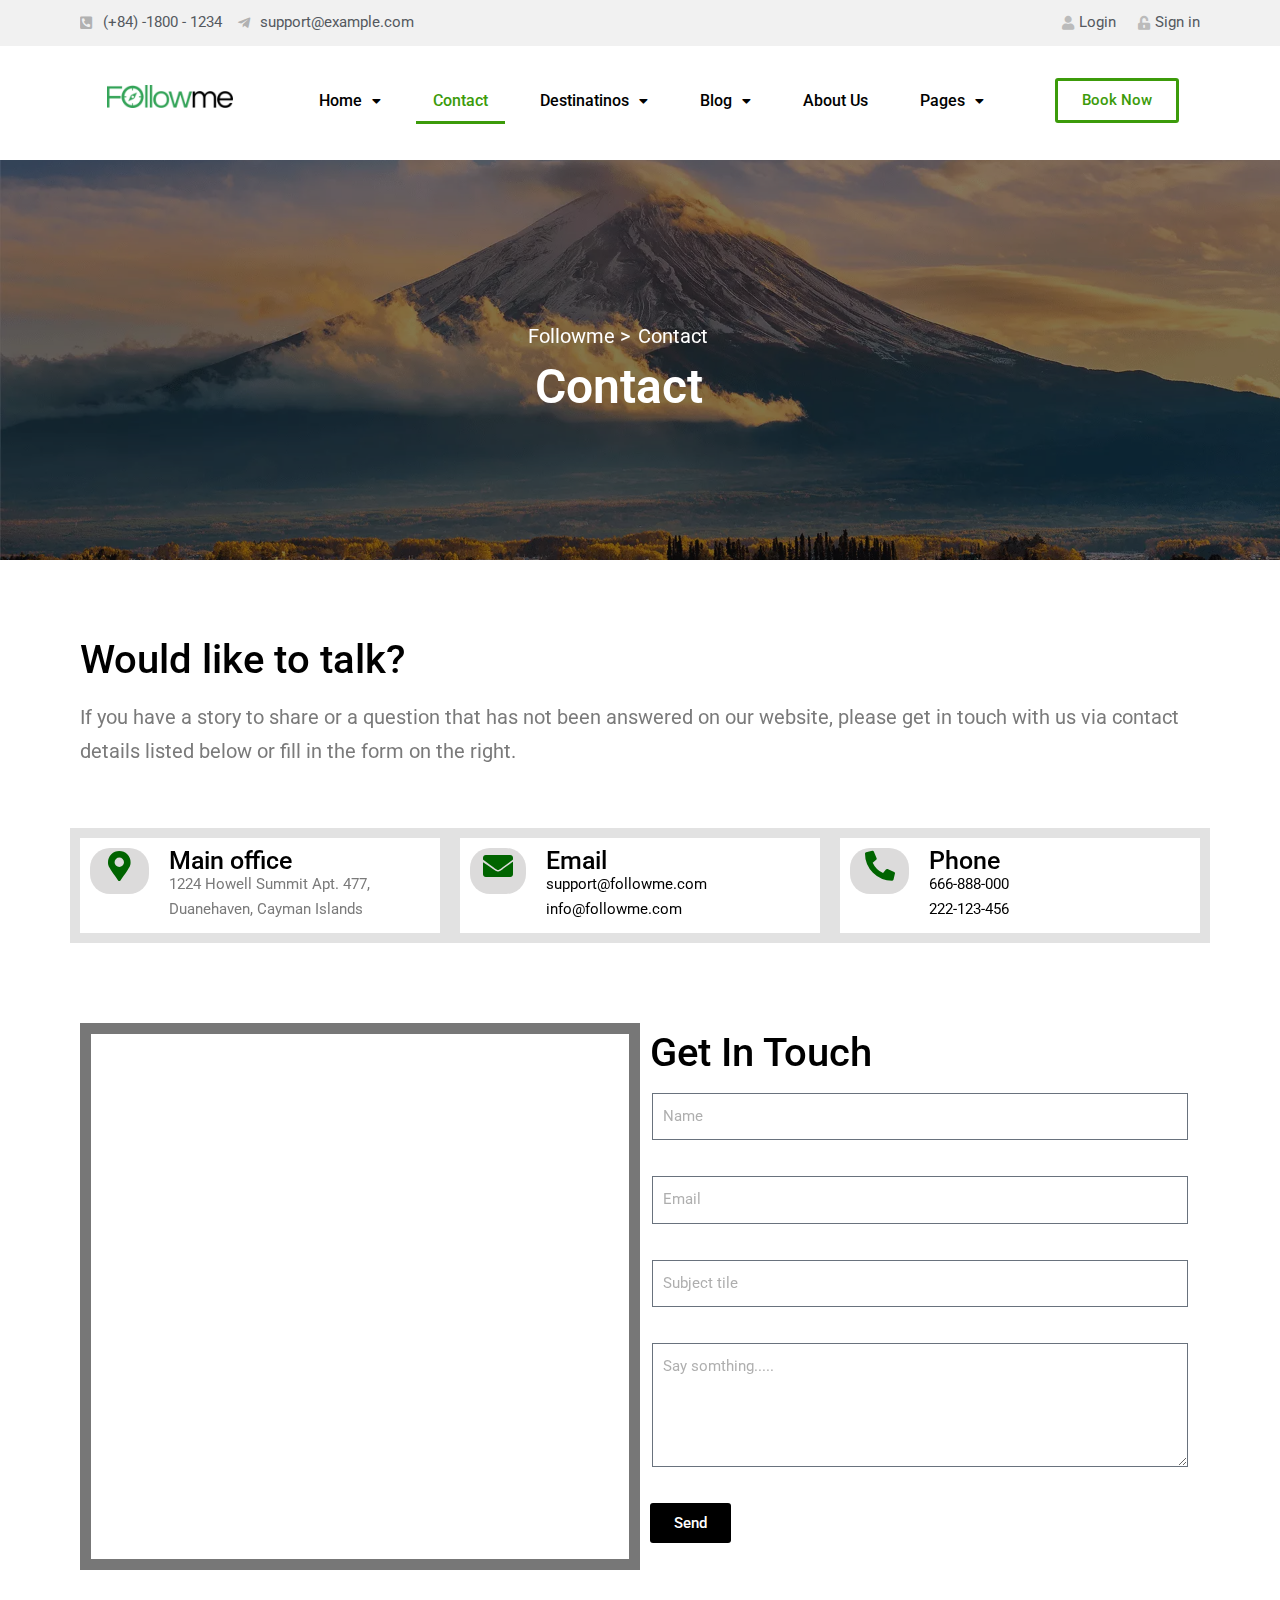
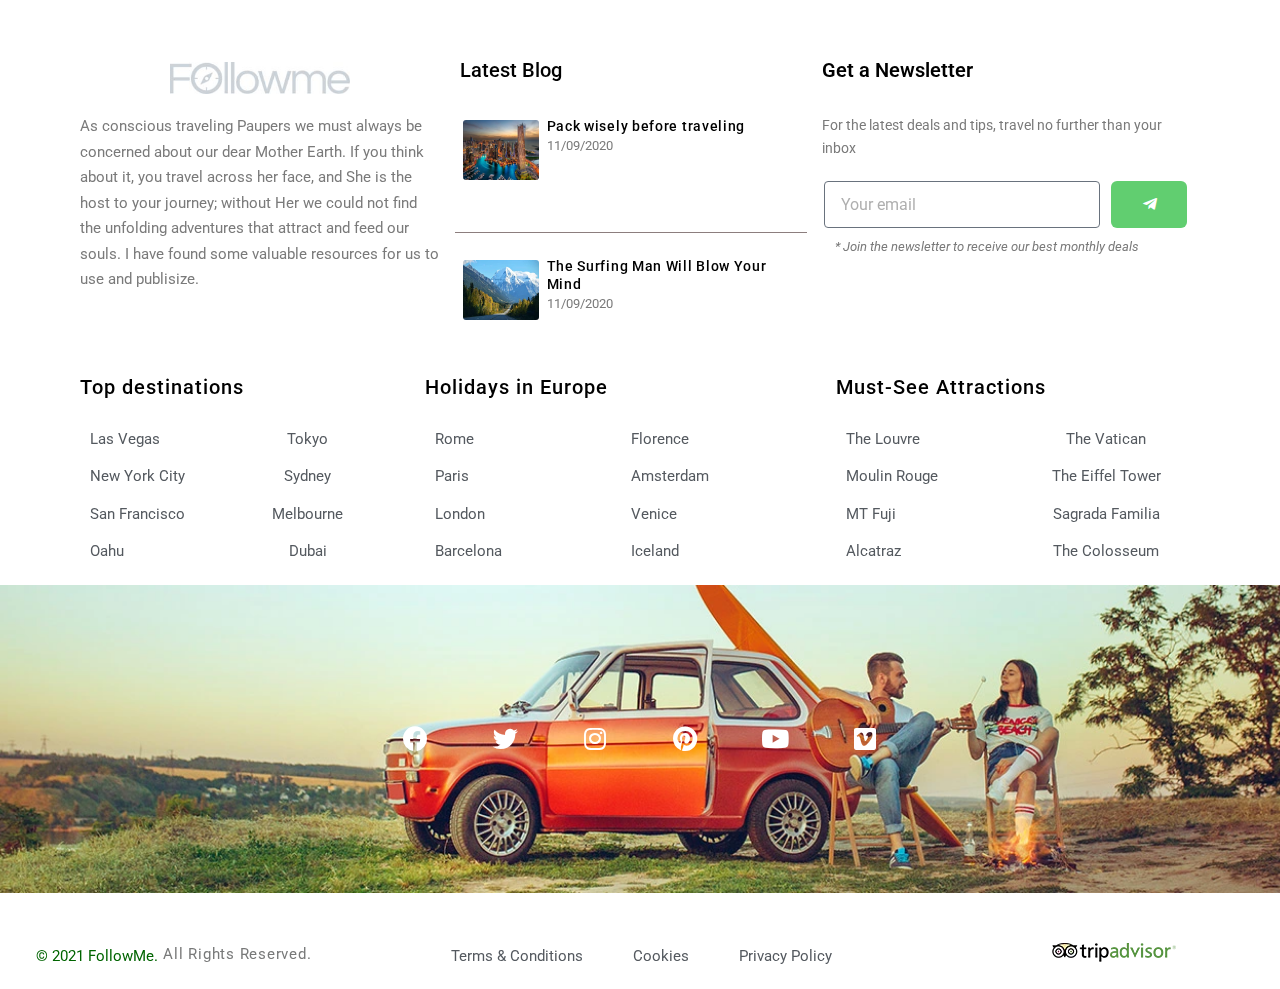
<file: contact/index.html>
<!DOCTYPE html>
<html lang="vi">
<head>
	<meta charset="UTF-8">
	<meta name="viewport" content="width=device-width, initial-scale=1">
	<link rel="profile" href="http://gmpg.org/xfn/11">
	<link rel="pingback" href="https://hainguyen091019.github.io/mywordpress/xmlrpc.php">
	<title>Contact</title>
<meta name="robots" content="max-image-preview:large">
<link rel="alternate" type="application/rss+xml" title="Dòng thông tin  &raquo;" href="https://hainguyen091019.github.io/mywordpress/feed/">
<link rel="alternate" type="application/rss+xml" title="Dòng phản hồi  &raquo;" href="https://hainguyen091019.github.io/mywordpress/comments/feed/">
<script>
window._wpemojiSettings = {"baseUrl":"https:\/\/s.w.org\/images\/core\/emoji\/14.0.0\/72x72\/","ext":".png","svgUrl":"https:\/\/s.w.org\/images\/core\/emoji\/14.0.0\/svg\/","svgExt":".svg","source":{"concatemoji":"https:\/\/hainguyen091019.github.io\/mywordpress\/wp-includes\/js\/wp-emoji-release.min.js?ver=6.2.2"}};
/*! This file is auto-generated */
!function(e,a,t){var n,r,o,i=a.createElement("canvas"),p=i.getContext&&i.getContext("2d");function s(e,t){p.clearRect(0,0,i.width,i.height),p.fillText(e,0,0);e=i.toDataURL();return p.clearRect(0,0,i.width,i.height),p.fillText(t,0,0),e===i.toDataURL()}function c(e){var t=a.createElement("script");t.src=e,t.defer=t.type="text/javascript",a.getElementsByTagName("head")[0].appendChild(t)}for(o=Array("flag","emoji"),t.supports={everything:!0,everythingExceptFlag:!0},r=0;r<o.length;r++)t.supports[o[r]]=function(e){if(p&&p.fillText)switch(p.textBaseline="top",p.font="600 32px Arial",e){case"flag":return s("🏳️‍⚧️","🏳️​⚧️")?!1:!s("🇺🇳","🇺​🇳")&&!s("🏴󠁧󠁢󠁥󠁮󠁧󠁿","🏴​󠁧​󠁢​󠁥​󠁮​󠁧​󠁿");case"emoji":return!s("🫱🏻‍🫲🏿","🫱🏻​🫲🏿")}return!1}(o[r]),t.supports.everything=t.supports.everything&&t.supports[o[r]],"flag"!==o[r]&&(t.supports.everythingExceptFlag=t.supports.everythingExceptFlag&&t.supports[o[r]]);t.supports.everythingExceptFlag=t.supports.everythingExceptFlag&&!t.supports.flag,t.DOMReady=!1,t.readyCallback=function(){t.DOMReady=!0},t.supports.everything||(n=function(){t.readyCallback()},a.addEventListener?(a.addEventListener("DOMContentLoaded",n,!1),e.addEventListener("load",n,!1)):(e.attachEvent("onload",n),a.attachEvent("onreadystatechange",function(){"complete"===a.readyState&&t.readyCallback()})),(e=t.source||{}).concatemoji?c(e.concatemoji):e.wpemoji&&e.twemoji&&(c(e.twemoji),c(e.wpemoji)))}(window,document,window._wpemojiSettings);
</script>
<style>img.wp-smiley,
img.emoji {
	display: inline !important;
	border: none !important;
	box-shadow: none !important;
	height: 1em !important;
	width: 1em !important;
	margin: 0 0.07em !important;
	vertical-align: -0.1em !important;
	background: none !important;
	padding: 0 !important;
}</style>
	<link rel="stylesheet" id="bdt-uikit-css" href="https://hainguyen091019.github.io/mywordpress/wp-content/plugins/bdthemes-element-pack-lite/assets/css/bdt-uikit.css?ver=3.13.1" media="all">
<link rel="stylesheet" id="ep-helper-css" href="https://hainguyen091019.github.io/mywordpress/wp-content/plugins/bdthemes-element-pack-lite/assets/css/ep-helper.css?ver=5.0.1" media="all">
<link rel="stylesheet" id="premium-addons-css" href="https://hainguyen091019.github.io/mywordpress/wp-content/plugins/premium-addons-for-elementor/assets/frontend/min-css/premium-addons.min.css?ver=4.9.57" media="all">
<link rel="stylesheet" id="wp-block-library-css" href="https://hainguyen091019.github.io/mywordpress/wp-includes/css/dist/block-library/style.min.css?ver=6.2.2" media="all">
<style id="wp-block-library-theme-inline-css">.wp-block-audio figcaption{color:#555;font-size:13px;text-align:center}.is-dark-theme .wp-block-audio figcaption{color:hsla(0,0%,100%,.65)}.wp-block-audio{margin:0 0 1em}.wp-block-code{border:1px solid #ccc;border-radius:4px;font-family:Menlo,Consolas,monaco,monospace;padding:.8em 1em}.wp-block-embed figcaption{color:#555;font-size:13px;text-align:center}.is-dark-theme .wp-block-embed figcaption{color:hsla(0,0%,100%,.65)}.wp-block-embed{margin:0 0 1em}.blocks-gallery-caption{color:#555;font-size:13px;text-align:center}.is-dark-theme .blocks-gallery-caption{color:hsla(0,0%,100%,.65)}.wp-block-image figcaption{color:#555;font-size:13px;text-align:center}.is-dark-theme .wp-block-image figcaption{color:hsla(0,0%,100%,.65)}.wp-block-image{margin:0 0 1em}.wp-block-pullquote{border-bottom:4px solid;border-top:4px solid;color:currentColor;margin-bottom:1.75em}.wp-block-pullquote cite,.wp-block-pullquote footer,.wp-block-pullquote__citation{color:currentColor;font-size:.8125em;font-style:normal;text-transform:uppercase}.wp-block-quote{border-left:.25em solid;margin:0 0 1.75em;padding-left:1em}.wp-block-quote cite,.wp-block-quote footer{color:currentColor;font-size:.8125em;font-style:normal;position:relative}.wp-block-quote.has-text-align-right{border-left:none;border-right:.25em solid;padding-left:0;padding-right:1em}.wp-block-quote.has-text-align-center{border:none;padding-left:0}.wp-block-quote.is-large,.wp-block-quote.is-style-large,.wp-block-quote.is-style-plain{border:none}.wp-block-search .wp-block-search__label{font-weight:700}.wp-block-search__button{border:1px solid #ccc;padding:.375em .625em}:where(.wp-block-group.has-background){padding:1.25em 2.375em}.wp-block-separator.has-css-opacity{opacity:.4}.wp-block-separator{border:none;border-bottom:2px solid;margin-left:auto;margin-right:auto}.wp-block-separator.has-alpha-channel-opacity{opacity:1}.wp-block-separator:not(.is-style-wide):not(.is-style-dots){width:100px}.wp-block-separator.has-background:not(.is-style-dots){border-bottom:none;height:1px}.wp-block-separator.has-background:not(.is-style-wide):not(.is-style-dots){height:2px}.wp-block-table{margin:0 0 1em}.wp-block-table td,.wp-block-table th{word-break:normal}.wp-block-table figcaption{color:#555;font-size:13px;text-align:center}.is-dark-theme .wp-block-table figcaption{color:hsla(0,0%,100%,.65)}.wp-block-video figcaption{color:#555;font-size:13px;text-align:center}.is-dark-theme .wp-block-video figcaption{color:hsla(0,0%,100%,.65)}.wp-block-video{margin:0 0 1em}.wp-block-template-part.has-background{margin-bottom:0;margin-top:0;padding:1.25em 2.375em}</style>
<link rel="stylesheet" id="classic-theme-styles-css" href="https://hainguyen091019.github.io/mywordpress/wp-includes/css/classic-themes.min.css?ver=6.2.2" media="all">
<style id="global-styles-inline-css">body{--wp--preset--color--black: #000000;--wp--preset--color--cyan-bluish-gray: #abb8c3;--wp--preset--color--white: #FFFFFF;--wp--preset--color--pale-pink: #f78da7;--wp--preset--color--vivid-red: #cf2e2e;--wp--preset--color--luminous-vivid-orange: #ff6900;--wp--preset--color--luminous-vivid-amber: #fcb900;--wp--preset--color--light-green-cyan: #7bdcb5;--wp--preset--color--vivid-green-cyan: #00d084;--wp--preset--color--pale-cyan-blue: #8ed1fc;--wp--preset--color--vivid-cyan-blue: #0693e3;--wp--preset--color--vivid-purple: #9b51e0;--wp--preset--color--dark-gray: #28303D;--wp--preset--color--gray: #39414D;--wp--preset--color--green: #D1E4DD;--wp--preset--color--blue: #D1DFE4;--wp--preset--color--purple: #D1D1E4;--wp--preset--color--red: #E4D1D1;--wp--preset--color--orange: #E4DAD1;--wp--preset--color--yellow: #EEEADD;--wp--preset--gradient--vivid-cyan-blue-to-vivid-purple: linear-gradient(135deg,rgba(6,147,227,1) 0%,rgb(155,81,224) 100%);--wp--preset--gradient--light-green-cyan-to-vivid-green-cyan: linear-gradient(135deg,rgb(122,220,180) 0%,rgb(0,208,130) 100%);--wp--preset--gradient--luminous-vivid-amber-to-luminous-vivid-orange: linear-gradient(135deg,rgba(252,185,0,1) 0%,rgba(255,105,0,1) 100%);--wp--preset--gradient--luminous-vivid-orange-to-vivid-red: linear-gradient(135deg,rgba(255,105,0,1) 0%,rgb(207,46,46) 100%);--wp--preset--gradient--very-light-gray-to-cyan-bluish-gray: linear-gradient(135deg,rgb(238,238,238) 0%,rgb(169,184,195) 100%);--wp--preset--gradient--cool-to-warm-spectrum: linear-gradient(135deg,rgb(74,234,220) 0%,rgb(151,120,209) 20%,rgb(207,42,186) 40%,rgb(238,44,130) 60%,rgb(251,105,98) 80%,rgb(254,248,76) 100%);--wp--preset--gradient--blush-light-purple: linear-gradient(135deg,rgb(255,206,236) 0%,rgb(152,150,240) 100%);--wp--preset--gradient--blush-bordeaux: linear-gradient(135deg,rgb(254,205,165) 0%,rgb(254,45,45) 50%,rgb(107,0,62) 100%);--wp--preset--gradient--luminous-dusk: linear-gradient(135deg,rgb(255,203,112) 0%,rgb(199,81,192) 50%,rgb(65,88,208) 100%);--wp--preset--gradient--pale-ocean: linear-gradient(135deg,rgb(255,245,203) 0%,rgb(182,227,212) 50%,rgb(51,167,181) 100%);--wp--preset--gradient--electric-grass: linear-gradient(135deg,rgb(202,248,128) 0%,rgb(113,206,126) 100%);--wp--preset--gradient--midnight: linear-gradient(135deg,rgb(2,3,129) 0%,rgb(40,116,252) 100%);--wp--preset--gradient--purple-to-yellow: linear-gradient(160deg, #D1D1E4 0%, #EEEADD 100%);--wp--preset--gradient--yellow-to-purple: linear-gradient(160deg, #EEEADD 0%, #D1D1E4 100%);--wp--preset--gradient--green-to-yellow: linear-gradient(160deg, #D1E4DD 0%, #EEEADD 100%);--wp--preset--gradient--yellow-to-green: linear-gradient(160deg, #EEEADD 0%, #D1E4DD 100%);--wp--preset--gradient--red-to-yellow: linear-gradient(160deg, #E4D1D1 0%, #EEEADD 100%);--wp--preset--gradient--yellow-to-red: linear-gradient(160deg, #EEEADD 0%, #E4D1D1 100%);--wp--preset--gradient--purple-to-red: linear-gradient(160deg, #D1D1E4 0%, #E4D1D1 100%);--wp--preset--gradient--red-to-purple: linear-gradient(160deg, #E4D1D1 0%, #D1D1E4 100%);--wp--preset--duotone--dark-grayscale: url('#wp-duotone-dark-grayscale');--wp--preset--duotone--grayscale: url('#wp-duotone-grayscale');--wp--preset--duotone--purple-yellow: url('#wp-duotone-purple-yellow');--wp--preset--duotone--blue-red: url('#wp-duotone-blue-red');--wp--preset--duotone--midnight: url('#wp-duotone-midnight');--wp--preset--duotone--magenta-yellow: url('#wp-duotone-magenta-yellow');--wp--preset--duotone--purple-green: url('#wp-duotone-purple-green');--wp--preset--duotone--blue-orange: url('#wp-duotone-blue-orange');--wp--preset--font-size--small: 18px;--wp--preset--font-size--medium: 20px;--wp--preset--font-size--large: 24px;--wp--preset--font-size--x-large: 42px;--wp--preset--font-size--extra-small: 16px;--wp--preset--font-size--normal: 20px;--wp--preset--font-size--extra-large: 40px;--wp--preset--font-size--huge: 96px;--wp--preset--font-size--gigantic: 144px;--wp--preset--spacing--20: 0.44rem;--wp--preset--spacing--30: 0.67rem;--wp--preset--spacing--40: 1rem;--wp--preset--spacing--50: 1.5rem;--wp--preset--spacing--60: 2.25rem;--wp--preset--spacing--70: 3.38rem;--wp--preset--spacing--80: 5.06rem;--wp--preset--shadow--natural: 6px 6px 9px rgba(0, 0, 0, 0.2);--wp--preset--shadow--deep: 12px 12px 50px rgba(0, 0, 0, 0.4);--wp--preset--shadow--sharp: 6px 6px 0px rgba(0, 0, 0, 0.2);--wp--preset--shadow--outlined: 6px 6px 0px -3px rgba(255, 255, 255, 1), 6px 6px rgba(0, 0, 0, 1);--wp--preset--shadow--crisp: 6px 6px 0px rgba(0, 0, 0, 1);}:where(.is-layout-flex){gap: 0.5em;}body .is-layout-flow > .alignleft{float: left;margin-inline-start: 0;margin-inline-end: 2em;}body .is-layout-flow > .alignright{float: right;margin-inline-start: 2em;margin-inline-end: 0;}body .is-layout-flow > .aligncenter{margin-left: auto !important;margin-right: auto !important;}body .is-layout-constrained > .alignleft{float: left;margin-inline-start: 0;margin-inline-end: 2em;}body .is-layout-constrained > .alignright{float: right;margin-inline-start: 2em;margin-inline-end: 0;}body .is-layout-constrained > .aligncenter{margin-left: auto !important;margin-right: auto !important;}body .is-layout-constrained > :where(:not(.alignleft):not(.alignright):not(.alignfull)){max-width: var(--wp--style--global--content-size);margin-left: auto !important;margin-right: auto !important;}body .is-layout-constrained > .alignwide{max-width: var(--wp--style--global--wide-size);}body .is-layout-flex{display: flex;}body .is-layout-flex{flex-wrap: wrap;align-items: center;}body .is-layout-flex > *{margin: 0;}:where(.wp-block-columns.is-layout-flex){gap: 2em;}.has-black-color{color: var(--wp--preset--color--black) !important;}.has-cyan-bluish-gray-color{color: var(--wp--preset--color--cyan-bluish-gray) !important;}.has-white-color{color: var(--wp--preset--color--white) !important;}.has-pale-pink-color{color: var(--wp--preset--color--pale-pink) !important;}.has-vivid-red-color{color: var(--wp--preset--color--vivid-red) !important;}.has-luminous-vivid-orange-color{color: var(--wp--preset--color--luminous-vivid-orange) !important;}.has-luminous-vivid-amber-color{color: var(--wp--preset--color--luminous-vivid-amber) !important;}.has-light-green-cyan-color{color: var(--wp--preset--color--light-green-cyan) !important;}.has-vivid-green-cyan-color{color: var(--wp--preset--color--vivid-green-cyan) !important;}.has-pale-cyan-blue-color{color: var(--wp--preset--color--pale-cyan-blue) !important;}.has-vivid-cyan-blue-color{color: var(--wp--preset--color--vivid-cyan-blue) !important;}.has-vivid-purple-color{color: var(--wp--preset--color--vivid-purple) !important;}.has-black-background-color{background-color: var(--wp--preset--color--black) !important;}.has-cyan-bluish-gray-background-color{background-color: var(--wp--preset--color--cyan-bluish-gray) !important;}.has-white-background-color{background-color: var(--wp--preset--color--white) !important;}.has-pale-pink-background-color{background-color: var(--wp--preset--color--pale-pink) !important;}.has-vivid-red-background-color{background-color: var(--wp--preset--color--vivid-red) !important;}.has-luminous-vivid-orange-background-color{background-color: var(--wp--preset--color--luminous-vivid-orange) !important;}.has-luminous-vivid-amber-background-color{background-color: var(--wp--preset--color--luminous-vivid-amber) !important;}.has-light-green-cyan-background-color{background-color: var(--wp--preset--color--light-green-cyan) !important;}.has-vivid-green-cyan-background-color{background-color: var(--wp--preset--color--vivid-green-cyan) !important;}.has-pale-cyan-blue-background-color{background-color: var(--wp--preset--color--pale-cyan-blue) !important;}.has-vivid-cyan-blue-background-color{background-color: var(--wp--preset--color--vivid-cyan-blue) !important;}.has-vivid-purple-background-color{background-color: var(--wp--preset--color--vivid-purple) !important;}.has-black-border-color{border-color: var(--wp--preset--color--black) !important;}.has-cyan-bluish-gray-border-color{border-color: var(--wp--preset--color--cyan-bluish-gray) !important;}.has-white-border-color{border-color: var(--wp--preset--color--white) !important;}.has-pale-pink-border-color{border-color: var(--wp--preset--color--pale-pink) !important;}.has-vivid-red-border-color{border-color: var(--wp--preset--color--vivid-red) !important;}.has-luminous-vivid-orange-border-color{border-color: var(--wp--preset--color--luminous-vivid-orange) !important;}.has-luminous-vivid-amber-border-color{border-color: var(--wp--preset--color--luminous-vivid-amber) !important;}.has-light-green-cyan-border-color{border-color: var(--wp--preset--color--light-green-cyan) !important;}.has-vivid-green-cyan-border-color{border-color: var(--wp--preset--color--vivid-green-cyan) !important;}.has-pale-cyan-blue-border-color{border-color: var(--wp--preset--color--pale-cyan-blue) !important;}.has-vivid-cyan-blue-border-color{border-color: var(--wp--preset--color--vivid-cyan-blue) !important;}.has-vivid-purple-border-color{border-color: var(--wp--preset--color--vivid-purple) !important;}.has-vivid-cyan-blue-to-vivid-purple-gradient-background{background: var(--wp--preset--gradient--vivid-cyan-blue-to-vivid-purple) !important;}.has-light-green-cyan-to-vivid-green-cyan-gradient-background{background: var(--wp--preset--gradient--light-green-cyan-to-vivid-green-cyan) !important;}.has-luminous-vivid-amber-to-luminous-vivid-orange-gradient-background{background: var(--wp--preset--gradient--luminous-vivid-amber-to-luminous-vivid-orange) !important;}.has-luminous-vivid-orange-to-vivid-red-gradient-background{background: var(--wp--preset--gradient--luminous-vivid-orange-to-vivid-red) !important;}.has-very-light-gray-to-cyan-bluish-gray-gradient-background{background: var(--wp--preset--gradient--very-light-gray-to-cyan-bluish-gray) !important;}.has-cool-to-warm-spectrum-gradient-background{background: var(--wp--preset--gradient--cool-to-warm-spectrum) !important;}.has-blush-light-purple-gradient-background{background: var(--wp--preset--gradient--blush-light-purple) !important;}.has-blush-bordeaux-gradient-background{background: var(--wp--preset--gradient--blush-bordeaux) !important;}.has-luminous-dusk-gradient-background{background: var(--wp--preset--gradient--luminous-dusk) !important;}.has-pale-ocean-gradient-background{background: var(--wp--preset--gradient--pale-ocean) !important;}.has-electric-grass-gradient-background{background: var(--wp--preset--gradient--electric-grass) !important;}.has-midnight-gradient-background{background: var(--wp--preset--gradient--midnight) !important;}.has-small-font-size{font-size: var(--wp--preset--font-size--small) !important;}.has-medium-font-size{font-size: var(--wp--preset--font-size--medium) !important;}.has-large-font-size{font-size: var(--wp--preset--font-size--large) !important;}.has-x-large-font-size{font-size: var(--wp--preset--font-size--x-large) !important;}
.wp-block-navigation a:where(:not(.wp-element-button)){color: inherit;}
:where(.wp-block-columns.is-layout-flex){gap: 2em;}
.wp-block-pullquote{font-size: 1.5em;line-height: 1.6;}</style>
<link rel="stylesheet" id="hfe-style-css" href="https://hainguyen091019.github.io/mywordpress/wp-content/plugins/header-footer-elementor/assets/css/header-footer-elementor.css?ver=1.6.14" media="all">
<link rel="stylesheet" id="elementor-icons-css" href="https://hainguyen091019.github.io/mywordpress/wp-content/plugins/elementor/assets/lib/eicons/css/elementor-icons.min.css?ver=5.20.0" media="all">
<link rel="stylesheet" id="elementor-frontend-css" href="https://hainguyen091019.github.io/mywordpress/wp-content/plugins/elementor/assets/css/frontend-lite.min.css?ver=3.13.4" media="all">
<link rel="stylesheet" id="swiper-css" href="https://hainguyen091019.github.io/mywordpress/wp-content/plugins/elementor/assets/lib/swiper/v8/css/swiper.min.css?ver=8.4.5" media="all">
<link rel="stylesheet" id="elementor-post-256-css" href="https://hainguyen091019.github.io/mywordpress/wp-content/uploads/elementor/css/post-256.css?ver=1685636285" media="all">
<link rel="stylesheet" id="elementor-pro-css" href="https://hainguyen091019.github.io/mywordpress/wp-content/plugins/elementor-pro/assets/css/frontend-lite.min.css?ver=3.12.2" media="all">
<link rel="stylesheet" id="elementor-global-css" href="https://hainguyen091019.github.io/mywordpress/wp-content/uploads/elementor/css/global.css?ver=1685636247" media="all">
<link rel="stylesheet" id="hfe-widgets-style-css" href="https://hainguyen091019.github.io/mywordpress/wp-content/plugins/header-footer-elementor/inc/widgets-css/frontend.css?ver=1.6.14" media="all">
<link rel="stylesheet" id="elementor-post-76-css" href="https://hainguyen091019.github.io/mywordpress/wp-content/uploads/elementor/css/post-76.css?ver=1685877147" media="all">
<link rel="stylesheet" id="elementor-post-90-css" href="https://hainguyen091019.github.io/mywordpress/wp-content/uploads/elementor/css/post-90.css?ver=1685695686" media="all">
<link rel="stylesheet" id="elementor-post-143-css" href="https://hainguyen091019.github.io/mywordpress/wp-content/uploads/elementor/css/post-143.css?ver=1685636283" media="all">
<link rel="stylesheet" id="twenty-twenty-one-style-css" href="https://hainguyen091019.github.io/mywordpress/wp-content/themes/twentytwentyone/style.css?ver=1.8" media="all">
<style id="twenty-twenty-one-style-inline-css">body,input,textarea,button,.button,.faux-button,.wp-block-button__link,.wp-block-file__button,.has-drop-cap:not(:focus)::first-letter,.entry-content .wp-block-archives,.entry-content .wp-block-categories,.entry-content .wp-block-cover-image,.entry-content .wp-block-latest-comments,.entry-content .wp-block-latest-posts,.entry-content .wp-block-pullquote,.entry-content .wp-block-quote.is-large,.entry-content .wp-block-quote.is-style-large,.entry-content .wp-block-archives *,.entry-content .wp-block-categories *,.entry-content .wp-block-latest-posts *,.entry-content .wp-block-latest-comments *,.entry-content p,.entry-content ol,.entry-content ul,.entry-content dl,.entry-content dt,.entry-content cite,.entry-content figcaption,.entry-content .wp-caption-text,.comment-content p,.comment-content ol,.comment-content ul,.comment-content dl,.comment-content dt,.comment-content cite,.comment-content figcaption,.comment-content .wp-caption-text,.widget_text p,.widget_text ol,.widget_text ul,.widget_text dl,.widget_text dt,.widget-content .rssSummary,.widget-content cite,.widget-content figcaption,.widget-content .wp-caption-text { font-family: 'Libre Franklin',sans-serif; }
:root{--global--color-background: #ffffff;--global--color-primary: #000;--global--color-secondary: #000;--button--color-background: #000;--button--color-text-hover: #000;}</style>
<link rel="stylesheet" id="twenty-twenty-one-print-style-css" href="https://hainguyen091019.github.io/mywordpress/wp-content/themes/twentytwentyone/assets/css/print.css?ver=1.8" media="print">
<link rel="stylesheet" id="eael-general-css" href="https://hainguyen091019.github.io/mywordpress/wp-content/plugins/essential-addons-for-elementor-lite/assets/front-end/css/view/general.min.css?ver=5.7.4" media="all">
<link rel="stylesheet" id="google-fonts-1-css" href="https://fonts.googleapis.com/css?family=Roboto%3A100%2C100italic%2C200%2C200italic%2C300%2C300italic%2C400%2C400italic%2C500%2C500italic%2C600%2C600italic%2C700%2C700italic%2C800%2C800italic%2C900%2C900italic%7CRoboto+Slab%3A100%2C100italic%2C200%2C200italic%2C300%2C300italic%2C400%2C400italic%2C500%2C500italic%2C600%2C600italic%2C700%2C700italic%2C800%2C800italic%2C900%2C900italic&#038;display=swap&#038;subset=vietnamese&#038;ver=6.2.2" media="all">
<link rel="stylesheet" id="elementor-icons-shared-0-css" href="https://hainguyen091019.github.io/mywordpress/wp-content/plugins/elementor/assets/lib/font-awesome/css/fontawesome.min.css?ver=5.15.3" media="all">
<link rel="stylesheet" id="elementor-icons-fa-solid-css" href="https://hainguyen091019.github.io/mywordpress/wp-content/plugins/elementor/assets/lib/font-awesome/css/solid.min.css?ver=5.15.3" media="all">
<link rel="stylesheet" id="elementor-icons-fa-brands-css" href="https://hainguyen091019.github.io/mywordpress/wp-content/plugins/elementor/assets/lib/font-awesome/css/brands.min.css?ver=5.15.3" media="all">
<link rel="preconnect" href="https://fonts.gstatic.com/" crossorigin>
<script src="https://hainguyen091019.github.io/mywordpress/wp-includes/js/jquery/jquery.min.js?ver=3.6.4" id="jquery-core-js"></script>
<script src="https://hainguyen091019.github.io/mywordpress/wp-includes/js/jquery/jquery-migrate.min.js?ver=3.4.0" id="jquery-migrate-js"></script>
<link rel="https://api.w.org/" href="https://hainguyen091019.github.io/mywordpress/wp-json/">
<link rel="alternate" type="application/json" href="https://hainguyen091019.github.io/mywordpress/wp-json/wp/v2/pages/76">
<link rel="EditURI" type="application/rsd+xml" title="RSD" href="https://hainguyen091019.github.io/mywordpress/xmlrpc.php?rsd">
<link rel="wlwmanifest" type="application/wlwmanifest+xml" href="https://hainguyen091019.github.io/mywordpress/wp-includes/wlwmanifest.xml">
<meta name="generator" content="WordPress 6.2.2">
<link rel="canonical" href="https://hainguyen091019.github.io/mywordpress/contact/">
<link rel="shortlink" href="https://hainguyen091019.github.io/mywordpress/?p=76">
<link rel="alternate" type="application/json+oembed" href="https://hainguyen091019.github.io/mywordpress/wp-json/oembed/1.0/embed?url=https%3A%2F%2Fhainguyen091019.github.io%2Fmywordpress%2Fcontact%2F">
<link rel="alternate" type="text/xml+oembed" href="https://hainguyen091019.github.io/mywordpress/wp-json/oembed/1.0/embed?url=https%3A%2F%2Fhainguyen091019.github.io%2Fmywordpress%2Fcontact%2F#038;format=xml">
<meta name="generator" content="Elementor 3.13.4; features: e_dom_optimization, e_optimized_assets_loading, e_optimized_css_loading, a11y_improvements, additional_custom_breakpoints; settings: css_print_method-external, google_font-enabled, font_display-swap">
<style id="custom-background-css">body.custom-background { background-color: #ffffff; }</style>
			<style id="wp-custom-css">header{position:sticky !important;
	top:-35px;z-index:10000;
background:#ffffff
}</style>
		</head>

<body class="page-template page-template-elementor_header_footer page page-id-76 custom-background wp-embed-responsive ehf-header ehf-footer ehf-template-twentytwentyone ehf-stylesheet-twentytwentyone is-light-theme has-background-white no-js singular has-main-navigation no-widgets elementor-default elementor-template-full-width elementor-kit-256 elementor-page elementor-page-76">
<svg xmlns="http://www.w3.org/2000/svg" viewbox="0 0 0 0" width="0" height="0" focusable="false" role="none" style="visibility: hidden; position: absolute; left: -9999px; overflow: hidden;"><defs><filter id="wp-duotone-dark-grayscale"><fecolormatrix color-interpolation-filters="sRGB" type="matrix" values=" .299 .587 .114 0 0 .299 .587 .114 0 0 .299 .587 .114 0 0 .299 .587 .114 0 0 "></fecolormatrix><fecomponenttransfer color-interpolation-filters="sRGB"><fefuncr type="table" tablevalues="0 0.49803921568627"></fefuncr><fefuncg type="table" tablevalues="0 0.49803921568627"></fefuncg><fefuncb type="table" tablevalues="0 0.49803921568627"></fefuncb><fefunca type="table" tablevalues="1 1"></fefunca></fecomponenttransfer><fecomposite in2="SourceGraphic" operator="in"></fecomposite></filter></defs></svg><svg xmlns="http://www.w3.org/2000/svg" viewbox="0 0 0 0" width="0" height="0" focusable="false" role="none" style="visibility: hidden; position: absolute; left: -9999px; overflow: hidden;"><defs><filter id="wp-duotone-grayscale"><fecolormatrix color-interpolation-filters="sRGB" type="matrix" values=" .299 .587 .114 0 0 .299 .587 .114 0 0 .299 .587 .114 0 0 .299 .587 .114 0 0 "></fecolormatrix><fecomponenttransfer color-interpolation-filters="sRGB"><fefuncr type="table" tablevalues="0 1"></fefuncr><fefuncg type="table" tablevalues="0 1"></fefuncg><fefuncb type="table" tablevalues="0 1"></fefuncb><fefunca type="table" tablevalues="1 1"></fefunca></fecomponenttransfer><fecomposite in2="SourceGraphic" operator="in"></fecomposite></filter></defs></svg><svg xmlns="http://www.w3.org/2000/svg" viewbox="0 0 0 0" width="0" height="0" focusable="false" role="none" style="visibility: hidden; position: absolute; left: -9999px; overflow: hidden;"><defs><filter id="wp-duotone-purple-yellow"><fecolormatrix color-interpolation-filters="sRGB" type="matrix" values=" .299 .587 .114 0 0 .299 .587 .114 0 0 .299 .587 .114 0 0 .299 .587 .114 0 0 "></fecolormatrix><fecomponenttransfer color-interpolation-filters="sRGB"><fefuncr type="table" tablevalues="0.54901960784314 0.98823529411765"></fefuncr><fefuncg type="table" tablevalues="0 1"></fefuncg><fefuncb type="table" tablevalues="0.71764705882353 0.25490196078431"></fefuncb><fefunca type="table" tablevalues="1 1"></fefunca></fecomponenttransfer><fecomposite in2="SourceGraphic" operator="in"></fecomposite></filter></defs></svg><svg xmlns="http://www.w3.org/2000/svg" viewbox="0 0 0 0" width="0" height="0" focusable="false" role="none" style="visibility: hidden; position: absolute; left: -9999px; overflow: hidden;"><defs><filter id="wp-duotone-blue-red"><fecolormatrix color-interpolation-filters="sRGB" type="matrix" values=" .299 .587 .114 0 0 .299 .587 .114 0 0 .299 .587 .114 0 0 .299 .587 .114 0 0 "></fecolormatrix><fecomponenttransfer color-interpolation-filters="sRGB"><fefuncr type="table" tablevalues="0 1"></fefuncr><fefuncg type="table" tablevalues="0 0.27843137254902"></fefuncg><fefuncb type="table" tablevalues="0.5921568627451 0.27843137254902"></fefuncb><fefunca type="table" tablevalues="1 1"></fefunca></fecomponenttransfer><fecomposite in2="SourceGraphic" operator="in"></fecomposite></filter></defs></svg><svg xmlns="http://www.w3.org/2000/svg" viewbox="0 0 0 0" width="0" height="0" focusable="false" role="none" style="visibility: hidden; position: absolute; left: -9999px; overflow: hidden;"><defs><filter id="wp-duotone-midnight"><fecolormatrix color-interpolation-filters="sRGB" type="matrix" values=" .299 .587 .114 0 0 .299 .587 .114 0 0 .299 .587 .114 0 0 .299 .587 .114 0 0 "></fecolormatrix><fecomponenttransfer color-interpolation-filters="sRGB"><fefuncr type="table" tablevalues="0 0"></fefuncr><fefuncg type="table" tablevalues="0 0.64705882352941"></fefuncg><fefuncb type="table" tablevalues="0 1"></fefuncb><fefunca type="table" tablevalues="1 1"></fefunca></fecomponenttransfer><fecomposite in2="SourceGraphic" operator="in"></fecomposite></filter></defs></svg><svg xmlns="http://www.w3.org/2000/svg" viewbox="0 0 0 0" width="0" height="0" focusable="false" role="none" style="visibility: hidden; position: absolute; left: -9999px; overflow: hidden;"><defs><filter id="wp-duotone-magenta-yellow"><fecolormatrix color-interpolation-filters="sRGB" type="matrix" values=" .299 .587 .114 0 0 .299 .587 .114 0 0 .299 .587 .114 0 0 .299 .587 .114 0 0 "></fecolormatrix><fecomponenttransfer color-interpolation-filters="sRGB"><fefuncr type="table" tablevalues="0.78039215686275 1"></fefuncr><fefuncg type="table" tablevalues="0 0.94901960784314"></fefuncg><fefuncb type="table" tablevalues="0.35294117647059 0.47058823529412"></fefuncb><fefunca type="table" tablevalues="1 1"></fefunca></fecomponenttransfer><fecomposite in2="SourceGraphic" operator="in"></fecomposite></filter></defs></svg><svg xmlns="http://www.w3.org/2000/svg" viewbox="0 0 0 0" width="0" height="0" focusable="false" role="none" style="visibility: hidden; position: absolute; left: -9999px; overflow: hidden;"><defs><filter id="wp-duotone-purple-green"><fecolormatrix color-interpolation-filters="sRGB" type="matrix" values=" .299 .587 .114 0 0 .299 .587 .114 0 0 .299 .587 .114 0 0 .299 .587 .114 0 0 "></fecolormatrix><fecomponenttransfer color-interpolation-filters="sRGB"><fefuncr type="table" tablevalues="0.65098039215686 0.40392156862745"></fefuncr><fefuncg type="table" tablevalues="0 1"></fefuncg><fefuncb type="table" tablevalues="0.44705882352941 0.4"></fefuncb><fefunca type="table" tablevalues="1 1"></fefunca></fecomponenttransfer><fecomposite in2="SourceGraphic" operator="in"></fecomposite></filter></defs></svg><svg xmlns="http://www.w3.org/2000/svg" viewbox="0 0 0 0" width="0" height="0" focusable="false" role="none" style="visibility: hidden; position: absolute; left: -9999px; overflow: hidden;"><defs><filter id="wp-duotone-blue-orange"><fecolormatrix color-interpolation-filters="sRGB" type="matrix" values=" .299 .587 .114 0 0 .299 .587 .114 0 0 .299 .587 .114 0 0 .299 .587 .114 0 0 "></fecolormatrix><fecomponenttransfer color-interpolation-filters="sRGB"><fefuncr type="table" tablevalues="0.098039215686275 1"></fefuncr><fefuncg type="table" tablevalues="0 0.66274509803922"></fefuncg><fefuncb type="table" tablevalues="0.84705882352941 0.41960784313725"></fefuncb><fefunca type="table" tablevalues="1 1"></fefunca></fecomponenttransfer><fecomposite in2="SourceGraphic" operator="in"></fecomposite></filter></defs></svg><div id="page" class="hfeed site">

		<header id="masthead" itemscope="itemscope" itemtype="https://schema.org/WPHeader">
			<p class="main-title bhf-hidden" itemprop="headline"><a href="https://hainguyen091019.github.io/mywordpress" title="" rel="home"></a></p>
					<div data-elementor-type="wp-post" data-elementor-id="90" class="elementor elementor-90">
									<section class="elementor-section elementor-top-section elementor-element elementor-element-30c5a1f sile-11 elementor-section-boxed elementor-section-height-default elementor-section-height-default" data-id="30c5a1f" data-element_type="section" data-settings="{&quot;background_background&quot;:&quot;gradient&quot;}">
						<div class="elementor-container elementor-column-gap-default">
					<div class="elementor-column elementor-col-25 elementor-top-column elementor-element elementor-element-64517d1" data-id="64517d1" data-element_type="column">
			<div class="elementor-widget-wrap elementor-element-populated">
								<div class="elementor-element elementor-element-a2199fb elementor-icon-list--layout-inline elementor-list-item-link-full_width elementor-widget elementor-widget-icon-list" data-id="a2199fb" data-element_type="widget" data-widget_type="icon-list.default">
				<div class="elementor-widget-container">
			<link rel="stylesheet" href="https://hainguyen091019.github.io/mywordpress/wp-content/plugins/elementor/assets/css/widget-icon-list.min.css">		<ul class="elementor-icon-list-items elementor-inline-items">
							<li class="elementor-icon-list-item elementor-inline-item">
											<a href="#">

												<span class="elementor-icon-list-icon">
							<i aria-hidden="true" class="fas fa-phone-square-alt"></i>						</span>
										<span class="elementor-icon-list-text">(+84) -1800 - 1234</span>
											</a>
									</li>
								<li class="elementor-icon-list-item elementor-inline-item">
											<a href="#">

												<span class="elementor-icon-list-icon">
							<i aria-hidden="true" class="fab fa-telegram-plane"></i>						</span>
										<span class="elementor-icon-list-text">support@example.com</span>
											</a>
									</li>
						</ul>
				</div>
				</div>
					</div>
		</div>
				<div class="elementor-column elementor-col-25 elementor-top-column elementor-element elementor-element-fdc2a06" data-id="fdc2a06" data-element_type="column">
			<div class="elementor-widget-wrap">
									</div>
		</div>
				<div class="elementor-column elementor-col-25 elementor-top-column elementor-element elementor-element-a07587c" data-id="a07587c" data-element_type="column">
			<div class="elementor-widget-wrap">
									</div>
		</div>
				<div class="elementor-column elementor-col-25 elementor-top-column elementor-element elementor-element-caa6eb2" data-id="caa6eb2" data-element_type="column">
			<div class="elementor-widget-wrap elementor-element-populated">
								<div class="elementor-element elementor-element-27a3a7e elementor-icon-list--layout-inline elementor-align-right elementor-list-item-link-full_width elementor-widget elementor-widget-icon-list" data-id="27a3a7e" data-element_type="widget" data-widget_type="icon-list.default">
				<div class="elementor-widget-container">
					<ul class="elementor-icon-list-items elementor-inline-items">
							<li class="elementor-icon-list-item elementor-inline-item">
											<a href="#elementor-action%3Aaction%3Dpopup%3Aopen%26settings%3DeyJpZCI6IjEwOSIsInRvZ2dsZSI6ZmFsc2V9">

												<span class="elementor-icon-list-icon">
							<i aria-hidden="true" class="fas fa-user"></i>						</span>
										<span class="elementor-icon-list-text">Login</span>
											</a>
									</li>
								<li class="elementor-icon-list-item elementor-inline-item">
											<a href="#elementor-action%3Aaction%3Dpopup%3Aopen%26settings%3DeyJpZCI6IjExMSIsInRvZ2dsZSI6ZmFsc2V9">

												<span class="elementor-icon-list-icon">
							<i aria-hidden="true" class="fas fa-unlock-alt"></i>						</span>
										<span class="elementor-icon-list-text">Sign in</span>
											</a>
									</li>
						</ul>
				</div>
				</div>
					</div>
		</div>
							</div>
		</section>
				<div class="ep-section-eql-height elementor-section elementor-top-section elementor-element elementor-element-4f425d8 sile-10 elementor-section-boxed elementor-section-height-default elementor-section-height-default" bdt-height-match="target: .ep-section-eql-height .elementor-widget-wrap" data-id="4f425d8" data-element_type="section">
						<div class="elementor-container elementor-column-gap-default">
					<div class="elementor-column elementor-col-33 elementor-top-column elementor-element elementor-element-3c6437c" data-id="3c6437c" data-element_type="column">
			<div class="elementor-widget-wrap elementor-element-populated">
								<div class="elementor-element elementor-element-7288ad9 elementor-widget elementor-widget-site-logo" data-id="7288ad9" data-element_type="widget" data-settings="{&quot;width&quot;:{&quot;unit&quot;:&quot;%&quot;,&quot;size&quot;:70,&quot;sizes&quot;:[]},&quot;align&quot;:&quot;center&quot;,&quot;width_tablet&quot;:{&quot;unit&quot;:&quot;%&quot;,&quot;size&quot;:&quot;&quot;,&quot;sizes&quot;:[]},&quot;width_mobile&quot;:{&quot;unit&quot;:&quot;%&quot;,&quot;size&quot;:&quot;&quot;,&quot;sizes&quot;:[]},&quot;space&quot;:{&quot;unit&quot;:&quot;%&quot;,&quot;size&quot;:&quot;&quot;,&quot;sizes&quot;:[]},&quot;space_tablet&quot;:{&quot;unit&quot;:&quot;%&quot;,&quot;size&quot;:&quot;&quot;,&quot;sizes&quot;:[]},&quot;space_mobile&quot;:{&quot;unit&quot;:&quot;%&quot;,&quot;size&quot;:&quot;&quot;,&quot;sizes&quot;:[]},&quot;image_border_radius&quot;:{&quot;unit&quot;:&quot;px&quot;,&quot;top&quot;:&quot;&quot;,&quot;right&quot;:&quot;&quot;,&quot;bottom&quot;:&quot;&quot;,&quot;left&quot;:&quot;&quot;,&quot;isLinked&quot;:true},&quot;image_border_radius_tablet&quot;:{&quot;unit&quot;:&quot;px&quot;,&quot;top&quot;:&quot;&quot;,&quot;right&quot;:&quot;&quot;,&quot;bottom&quot;:&quot;&quot;,&quot;left&quot;:&quot;&quot;,&quot;isLinked&quot;:true},&quot;image_border_radius_mobile&quot;:{&quot;unit&quot;:&quot;px&quot;,&quot;top&quot;:&quot;&quot;,&quot;right&quot;:&quot;&quot;,&quot;bottom&quot;:&quot;&quot;,&quot;left&quot;:&quot;&quot;,&quot;isLinked&quot;:true},&quot;caption_padding&quot;:{&quot;unit&quot;:&quot;px&quot;,&quot;top&quot;:&quot;&quot;,&quot;right&quot;:&quot;&quot;,&quot;bottom&quot;:&quot;&quot;,&quot;left&quot;:&quot;&quot;,&quot;isLinked&quot;:true},&quot;caption_padding_tablet&quot;:{&quot;unit&quot;:&quot;px&quot;,&quot;top&quot;:&quot;&quot;,&quot;right&quot;:&quot;&quot;,&quot;bottom&quot;:&quot;&quot;,&quot;left&quot;:&quot;&quot;,&quot;isLinked&quot;:true},&quot;caption_padding_mobile&quot;:{&quot;unit&quot;:&quot;px&quot;,&quot;top&quot;:&quot;&quot;,&quot;right&quot;:&quot;&quot;,&quot;bottom&quot;:&quot;&quot;,&quot;left&quot;:&quot;&quot;,&quot;isLinked&quot;:true},&quot;caption_space&quot;:{&quot;unit&quot;:&quot;px&quot;,&quot;size&quot;:0,&quot;sizes&quot;:[]},&quot;caption_space_tablet&quot;:{&quot;unit&quot;:&quot;px&quot;,&quot;size&quot;:&quot;&quot;,&quot;sizes&quot;:[]},&quot;caption_space_mobile&quot;:{&quot;unit&quot;:&quot;px&quot;,&quot;size&quot;:&quot;&quot;,&quot;sizes&quot;:[]}}" data-widget_type="site-logo.default">
				<div class="elementor-widget-container">
					<div class="hfe-site-logo">
													<a data-elementor-open-lightbox="" class="elementor-clickable" href="https://hainguyen091019.github.io/mywordpress">
							<div class="hfe-site-logo-set">           
				<div class="hfe-site-logo-container">
					<img class="hfe-site-logo-img elementor-animation-" src="https://hainguyen091019.github.io/mywordpress/wp-content/uploads/2023/05/68abb940-954d-416e-a29e-0d337c4f3533-_1_-300x54.webp" alt="68abb940-954d-416e-a29e-0d337c4f3533-_1_">
				</div>
			</div>
							</a>
						</div>  
					</div>
				</div>
					</div>
		</div>
				<div class="elementor-column elementor-col-33 elementor-top-column elementor-element elementor-element-5c70b29 sile-9" data-id="5c70b29" data-element_type="column">
			<div class="elementor-widget-wrap elementor-element-populated">
								<div class="elementor-element elementor-element-3763456 hfe-nav-menu__theme-icon-yes hfe-nav-menu__align-center hfe-submenu-icon-classic hfe-nav-menu__breakpoint-none hfe-link-redirect-self_link hfe-submenu-animation-none elementor-widget elementor-widget-navigation-menu" data-id="3763456" data-element_type="widget" data-settings="{&quot;padding_horizontal_menu_item&quot;:{&quot;unit&quot;:&quot;px&quot;,&quot;size&quot;:17,&quot;sizes&quot;:[]},&quot;menu_space_between&quot;:{&quot;unit&quot;:&quot;px&quot;,&quot;size&quot;:18,&quot;sizes&quot;:[]},&quot;menu_row_space&quot;:{&quot;unit&quot;:&quot;px&quot;,&quot;size&quot;:4,&quot;sizes&quot;:[]},&quot;width_dropdown_item&quot;:{&quot;unit&quot;:&quot;px&quot;,&quot;size&quot;:124,&quot;sizes&quot;:[]},&quot;padding_horizontal_dropdown_item&quot;:{&quot;unit&quot;:&quot;px&quot;,&quot;size&quot;:21,&quot;sizes&quot;:[]},&quot;padding_horizontal_menu_item_tablet&quot;:{&quot;unit&quot;:&quot;px&quot;,&quot;size&quot;:&quot;&quot;,&quot;sizes&quot;:[]},&quot;padding_horizontal_menu_item_mobile&quot;:{&quot;unit&quot;:&quot;px&quot;,&quot;size&quot;:&quot;&quot;,&quot;sizes&quot;:[]},&quot;padding_vertical_menu_item&quot;:{&quot;unit&quot;:&quot;px&quot;,&quot;size&quot;:15,&quot;sizes&quot;:[]},&quot;padding_vertical_menu_item_tablet&quot;:{&quot;unit&quot;:&quot;px&quot;,&quot;size&quot;:&quot;&quot;,&quot;sizes&quot;:[]},&quot;padding_vertical_menu_item_mobile&quot;:{&quot;unit&quot;:&quot;px&quot;,&quot;size&quot;:&quot;&quot;,&quot;sizes&quot;:[]},&quot;menu_space_between_tablet&quot;:{&quot;unit&quot;:&quot;px&quot;,&quot;size&quot;:&quot;&quot;,&quot;sizes&quot;:[]},&quot;menu_space_between_mobile&quot;:{&quot;unit&quot;:&quot;px&quot;,&quot;size&quot;:&quot;&quot;,&quot;sizes&quot;:[]},&quot;menu_row_space_tablet&quot;:{&quot;unit&quot;:&quot;px&quot;,&quot;size&quot;:&quot;&quot;,&quot;sizes&quot;:[]},&quot;menu_row_space_mobile&quot;:{&quot;unit&quot;:&quot;px&quot;,&quot;size&quot;:&quot;&quot;,&quot;sizes&quot;:[]},&quot;dropdown_border_radius&quot;:{&quot;unit&quot;:&quot;px&quot;,&quot;top&quot;:&quot;&quot;,&quot;right&quot;:&quot;&quot;,&quot;bottom&quot;:&quot;&quot;,&quot;left&quot;:&quot;&quot;,&quot;isLinked&quot;:true},&quot;dropdown_border_radius_tablet&quot;:{&quot;unit&quot;:&quot;px&quot;,&quot;top&quot;:&quot;&quot;,&quot;right&quot;:&quot;&quot;,&quot;bottom&quot;:&quot;&quot;,&quot;left&quot;:&quot;&quot;,&quot;isLinked&quot;:true},&quot;dropdown_border_radius_mobile&quot;:{&quot;unit&quot;:&quot;px&quot;,&quot;top&quot;:&quot;&quot;,&quot;right&quot;:&quot;&quot;,&quot;bottom&quot;:&quot;&quot;,&quot;left&quot;:&quot;&quot;,&quot;isLinked&quot;:true},&quot;width_dropdown_item_tablet&quot;:{&quot;unit&quot;:&quot;px&quot;,&quot;size&quot;:&quot;&quot;,&quot;sizes&quot;:[]},&quot;width_dropdown_item_mobile&quot;:{&quot;unit&quot;:&quot;px&quot;,&quot;size&quot;:&quot;&quot;,&quot;sizes&quot;:[]},&quot;padding_horizontal_dropdown_item_tablet&quot;:{&quot;unit&quot;:&quot;px&quot;,&quot;size&quot;:&quot;&quot;,&quot;sizes&quot;:[]},&quot;padding_horizontal_dropdown_item_mobile&quot;:{&quot;unit&quot;:&quot;px&quot;,&quot;size&quot;:&quot;&quot;,&quot;sizes&quot;:[]},&quot;padding_vertical_dropdown_item&quot;:{&quot;unit&quot;:&quot;px&quot;,&quot;size&quot;:15,&quot;sizes&quot;:[]},&quot;padding_vertical_dropdown_item_tablet&quot;:{&quot;unit&quot;:&quot;px&quot;,&quot;size&quot;:&quot;&quot;,&quot;sizes&quot;:[]},&quot;padding_vertical_dropdown_item_mobile&quot;:{&quot;unit&quot;:&quot;px&quot;,&quot;size&quot;:&quot;&quot;,&quot;sizes&quot;:[]},&quot;distance_from_menu&quot;:{&quot;unit&quot;:&quot;px&quot;,&quot;size&quot;:&quot;&quot;,&quot;sizes&quot;:[]},&quot;distance_from_menu_tablet&quot;:{&quot;unit&quot;:&quot;px&quot;,&quot;size&quot;:&quot;&quot;,&quot;sizes&quot;:[]},&quot;distance_from_menu_mobile&quot;:{&quot;unit&quot;:&quot;px&quot;,&quot;size&quot;:&quot;&quot;,&quot;sizes&quot;:[]},&quot;toggle_size&quot;:{&quot;unit&quot;:&quot;px&quot;,&quot;size&quot;:&quot;&quot;,&quot;sizes&quot;:[]},&quot;toggle_size_tablet&quot;:{&quot;unit&quot;:&quot;px&quot;,&quot;size&quot;:&quot;&quot;,&quot;sizes&quot;:[]},&quot;toggle_size_mobile&quot;:{&quot;unit&quot;:&quot;px&quot;,&quot;size&quot;:&quot;&quot;,&quot;sizes&quot;:[]},&quot;toggle_border_width&quot;:{&quot;unit&quot;:&quot;px&quot;,&quot;size&quot;:&quot;&quot;,&quot;sizes&quot;:[]},&quot;toggle_border_width_tablet&quot;:{&quot;unit&quot;:&quot;px&quot;,&quot;size&quot;:&quot;&quot;,&quot;sizes&quot;:[]},&quot;toggle_border_width_mobile&quot;:{&quot;unit&quot;:&quot;px&quot;,&quot;size&quot;:&quot;&quot;,&quot;sizes&quot;:[]},&quot;toggle_border_radius&quot;:{&quot;unit&quot;:&quot;px&quot;,&quot;size&quot;:&quot;&quot;,&quot;sizes&quot;:[]},&quot;toggle_border_radius_tablet&quot;:{&quot;unit&quot;:&quot;px&quot;,&quot;size&quot;:&quot;&quot;,&quot;sizes&quot;:[]},&quot;toggle_border_radius_mobile&quot;:{&quot;unit&quot;:&quot;px&quot;,&quot;size&quot;:&quot;&quot;,&quot;sizes&quot;:[]}}" data-widget_type="navigation-menu.default">
				<div class="elementor-widget-container">
						<div class="hfe-nav-menu hfe-layout-horizontal hfe-nav-menu-layout horizontal hfe-pointer__underline hfe-animation__drop-out" data-layout="horizontal">
				<div role="button" class="hfe-nav-menu__toggle elementor-clickable">
					<span class="screen-reader-text">Menu</span>
					<div class="hfe-nav-menu-icon">
											</div>
				</div>
				<nav class="hfe-nav-menu__layout-horizontal hfe-nav-menu__submenu-classic" data-toggle-icon="" data-close-icon="" data-full-width=""><ul id="menu-1-3763456" class="hfe-nav-menu">
<li id="menu-item-83" class="menu-item menu-item-type-post_type menu-item-object-page menu-item-home menu-item-has-children parent hfe-has-submenu hfe-creative-menu">
<div class="hfe-has-submenu-container"><a href="https://hainguyen091019.github.io/mywordpress/" class="hfe-menu-item">Home<span class="hfe-menu-toggle sub-arrow hfe-menu-child-0"><i class="fa"></i></span></a></div>
<button class="sub-menu-toggle" aria-expanded="false" onclick="twentytwentyoneExpandSubMenu(this)"><span class="icon-plus"><svg class="svg-icon" width="18" height="18" aria-hidden="true" role="img" focusable="false" viewbox="0 0 24 24" fill="none" xmlns="http://www.w3.org/2000/svg"><path fill-rule="evenodd" clip-rule="evenodd" d="M18 11.2h-5.2V6h-1.6v5.2H6v1.6h5.2V18h1.6v-5.2H18z" fill="currentColor"></path></svg></span><span class="icon-minus"><svg class="svg-icon" width="18" height="18" aria-hidden="true" role="img" focusable="false" viewbox="0 0 24 24" fill="none" xmlns="http://www.w3.org/2000/svg"><path fill-rule="evenodd" clip-rule="evenodd" d="M6 11h12v2H6z" fill="currentColor"></path></svg></span><span class="screen-reader-text">Open menu</span></button>
<ul class="sub-menu">
	<li id="menu-item-84" class="menu-item menu-item-type-custom menu-item-object-custom hfe-creative-menu"><a href="#" class="hfe-sub-menu-item">Hom01</a></li>
	<li id="menu-item-85" class="menu-item menu-item-type-custom menu-item-object-custom hfe-creative-menu"><a href="#" class="hfe-sub-menu-item">Home02</a></li>
	<li id="menu-item-86" class="menu-item menu-item-type-custom menu-item-object-custom hfe-creative-menu"><a href="#" class="hfe-sub-menu-item">Home03</a></li>
</ul>
</li>
<li id="menu-item-78" class="menu-item menu-item-type-post_type menu-item-object-page current-menu-item page_item page-item-76 current_page_item parent hfe-creative-menu"><a href="https://hainguyen091019.github.io/mywordpress/contact/" class="hfe-menu-item">Contact</a></li>
<li id="menu-item-81" class="menu-item menu-item-type-post_type menu-item-object-page menu-item-has-children parent hfe-has-submenu hfe-creative-menu">
<div class="hfe-has-submenu-container"><a href="https://hainguyen091019.github.io/mywordpress/destinatinos/" class="hfe-menu-item">Destinatinos<span class="hfe-menu-toggle sub-arrow hfe-menu-child-0"><i class="fa"></i></span></a></div>
<button class="sub-menu-toggle" aria-expanded="false" onclick="twentytwentyoneExpandSubMenu(this)"><span class="icon-plus"><svg class="svg-icon" width="18" height="18" aria-hidden="true" role="img" focusable="false" viewbox="0 0 24 24" fill="none" xmlns="http://www.w3.org/2000/svg"><path fill-rule="evenodd" clip-rule="evenodd" d="M18 11.2h-5.2V6h-1.6v5.2H6v1.6h5.2V18h1.6v-5.2H18z" fill="currentColor"></path></svg></span><span class="icon-minus"><svg class="svg-icon" width="18" height="18" aria-hidden="true" role="img" focusable="false" viewbox="0 0 24 24" fill="none" xmlns="http://www.w3.org/2000/svg"><path fill-rule="evenodd" clip-rule="evenodd" d="M6 11h12v2H6z" fill="currentColor"></path></svg></span><span class="screen-reader-text">Open menu</span></button>
<ul class="sub-menu">
	<li id="menu-item-938" class="menu-item menu-item-type-custom menu-item-object-custom hfe-creative-menu"><a href="#Destination-List" class="hfe-sub-menu-item">Destination List</a></li>
	<li id="menu-item-939" class="menu-item menu-item-type-custom menu-item-object-custom hfe-creative-menu"><a href="#Destination-Detail" class="hfe-sub-menu-item">Destination Detail</a></li>
</ul>
</li>
<li id="menu-item-80" class="menu-item menu-item-type-post_type menu-item-object-page menu-item-has-children parent hfe-has-submenu hfe-creative-menu">
<div class="hfe-has-submenu-container"><a href="https://hainguyen091019.github.io/mywordpress/blog/" class="hfe-menu-item">Blog<span class="hfe-menu-toggle sub-arrow hfe-menu-child-0"><i class="fa"></i></span></a></div>
<button class="sub-menu-toggle" aria-expanded="false" onclick="twentytwentyoneExpandSubMenu(this)"><span class="icon-plus"><svg class="svg-icon" width="18" height="18" aria-hidden="true" role="img" focusable="false" viewbox="0 0 24 24" fill="none" xmlns="http://www.w3.org/2000/svg"><path fill-rule="evenodd" clip-rule="evenodd" d="M18 11.2h-5.2V6h-1.6v5.2H6v1.6h5.2V18h1.6v-5.2H18z" fill="currentColor"></path></svg></span><span class="icon-minus"><svg class="svg-icon" width="18" height="18" aria-hidden="true" role="img" focusable="false" viewbox="0 0 24 24" fill="none" xmlns="http://www.w3.org/2000/svg"><path fill-rule="evenodd" clip-rule="evenodd" d="M6 11h12v2H6z" fill="currentColor"></path></svg></span><span class="screen-reader-text">Open menu</span></button>
<ul class="sub-menu">
	<li id="menu-item-940" class="menu-item menu-item-type-custom menu-item-object-custom hfe-creative-menu"><a href="#Blog–Listview" class="hfe-sub-menu-item">Blog – Listview</a></li>
	<li id="menu-item-941" class="menu-item menu-item-type-custom menu-item-object-custom hfe-creative-menu"><a href="#Blog–Gridview" class="hfe-sub-menu-item">Blog – Gridview</a></li>
</ul>
</li>
<li id="menu-item-806" class="menu-item menu-item-type-post_type menu-item-object-page parent hfe-creative-menu"><a href="https://hainguyen091019.github.io/mywordpress/about-us/" class="hfe-menu-item">About Us</a></li>
<li id="menu-item-79" class="menu-item menu-item-type-post_type menu-item-object-page menu-item-has-children parent hfe-has-submenu hfe-creative-menu">
<div class="hfe-has-submenu-container"><a href="https://hainguyen091019.github.io/mywordpress/pages/" class="hfe-menu-item">Pages<span class="hfe-menu-toggle sub-arrow hfe-menu-child-0"><i class="fa"></i></span></a></div>
<button class="sub-menu-toggle" aria-expanded="false" onclick="twentytwentyoneExpandSubMenu(this)"><span class="icon-plus"><svg class="svg-icon" width="18" height="18" aria-hidden="true" role="img" focusable="false" viewbox="0 0 24 24" fill="none" xmlns="http://www.w3.org/2000/svg"><path fill-rule="evenodd" clip-rule="evenodd" d="M18 11.2h-5.2V6h-1.6v5.2H6v1.6h5.2V18h1.6v-5.2H18z" fill="currentColor"></path></svg></span><span class="icon-minus"><svg class="svg-icon" width="18" height="18" aria-hidden="true" role="img" focusable="false" viewbox="0 0 24 24" fill="none" xmlns="http://www.w3.org/2000/svg"><path fill-rule="evenodd" clip-rule="evenodd" d="M6 11h12v2H6z" fill="currentColor"></path></svg></span><span class="screen-reader-text">Open menu</span></button>
<ul class="sub-menu">
	<li id="menu-item-942" class="menu-item menu-item-type-custom menu-item-object-custom hfe-creative-menu"><a href="#Icons" class="hfe-sub-menu-item">Icons</a></li>
	<li id="menu-item-943" class="menu-item menu-item-type-custom menu-item-object-custom hfe-creative-menu"><a href="#FAQ" class="hfe-sub-menu-item">FAQ</a></li>
	<li id="menu-item-944" class="menu-item menu-item-type-custom menu-item-object-custom hfe-creative-menu"><a href="#404" class="hfe-sub-menu-item">404</a></li>
</ul>
</li>
</ul></nav>
			</div>
					</div>
				</div>
					</div>
		</div>
				<div class="elementor-column elementor-col-33 elementor-top-column elementor-element elementor-element-3aed9c2" data-id="3aed9c2" data-element_type="column">
			<div class="elementor-widget-wrap elementor-element-populated">
								<div class="elementor-element elementor-element-4d7baf8 elementor-align-center elementor-widget elementor-widget-button" data-id="4d7baf8" data-element_type="widget" data-widget_type="button.default">
				<div class="elementor-widget-container">
					<div class="elementor-button-wrapper">
			<a href="#" class="elementor-button-link elementor-button elementor-size-sm" role="button">
						<span class="elementor-button-content-wrapper">
						<span class="elementor-button-text">Book Now</span>
		</span>
					</a>
		</div>
				</div>
				</div>
					</div>
		</div>
							</div>
		</div>
							</div>
				</header>

			<div data-elementor-type="page" data-elementor-id="76" class="elementor elementor-76">
									<section class="elementor-section elementor-top-section elementor-element elementor-element-8bf9f80 elementor-section-full_width elementor-section-height-min-height elementor-section-height-default elementor-section-items-middle" data-id="8bf9f80" data-element_type="section" data-settings="{&quot;background_background&quot;:&quot;slideshow&quot;,&quot;background_slideshow_gallery&quot;:[{&quot;id&quot;:349,&quot;url&quot;:&quot;https:\/\/hainguyen091019.github.io\/mywordpress\/wp-content\/uploads\/2023\/05\/a992a661-d82b-4ff6-a269-be53e4eb79ec.webp&quot;}],&quot;motion_fx_motion_fx_scrolling&quot;:&quot;yes&quot;,&quot;background_slideshow_loop&quot;:&quot;yes&quot;,&quot;background_slideshow_slide_duration&quot;:5000,&quot;background_slideshow_slide_transition&quot;:&quot;fade&quot;,&quot;background_slideshow_transition_duration&quot;:500,&quot;motion_fx_devices&quot;:[&quot;desktop&quot;,&quot;tablet&quot;,&quot;mobile&quot;]}">
							<div class="elementor-background-overlay"></div>
							<div class="elementor-container elementor-column-gap-default">
					<div class="elementor-column elementor-col-100 elementor-top-column elementor-element elementor-element-081168f" data-id="081168f" data-element_type="column">
			<div class="elementor-widget-wrap elementor-element-populated">
								<section class="elementor-section elementor-inner-section elementor-element elementor-element-7b18c88 elementor-section-boxed elementor-section-height-default elementor-section-height-default" data-id="7b18c88" data-element_type="section">
						<div class="elementor-container elementor-column-gap-default">
					<div class="elementor-column elementor-col-50 elementor-inner-column elementor-element elementor-element-0aae54e" data-id="0aae54e" data-element_type="column">
			<div class="elementor-widget-wrap elementor-element-populated">
								<div class="elementor-element elementor-element-6ac7be6 elementor-align-right elementor-list-item-link-full_width elementor-widget elementor-widget-icon-list" data-id="6ac7be6" data-element_type="widget" data-widget_type="icon-list.default">
				<div class="elementor-widget-container">
					<ul class="elementor-icon-list-items">
							<li class="elementor-icon-list-item">
											<a href="https://hainguyen091019.github.io/mywordpress/">

											<span class="elementor-icon-list-text">Followme ></span>
											</a>
									</li>
						</ul>
				</div>
				</div>
					</div>
		</div>
				<div class="elementor-column elementor-col-50 elementor-inner-column elementor-element elementor-element-800d3a0" data-id="800d3a0" data-element_type="column">
			<div class="elementor-widget-wrap elementor-element-populated">
								<div class="elementor-element elementor-element-6e1bd11 elementor-widget elementor-widget-text-editor" data-id="6e1bd11" data-element_type="widget" data-widget_type="text-editor.default">
				<div class="elementor-widget-container">
			<style>/*! elementor - v3.13.3 - 28-05-2023 */
.elementor-widget-text-editor.elementor-drop-cap-view-stacked .elementor-drop-cap{background-color:#69727d;color:#fff}.elementor-widget-text-editor.elementor-drop-cap-view-framed .elementor-drop-cap{color:#69727d;border:3px solid;background-color:transparent}.elementor-widget-text-editor:not(.elementor-drop-cap-view-default) .elementor-drop-cap{margin-top:8px}.elementor-widget-text-editor:not(.elementor-drop-cap-view-default) .elementor-drop-cap-letter{width:1em;height:1em}.elementor-widget-text-editor .elementor-drop-cap{float:left;text-align:center;line-height:1;font-size:50px}.elementor-widget-text-editor .elementor-drop-cap-letter{display:inline-block}</style>				<p>Contact</p>						</div>
				</div>
					</div>
		</div>
							</div>
		</section>
				<div class="elementor-element elementor-element-a6b51b4 elementor-widget elementor-widget-heading" data-id="a6b51b4" data-element_type="widget" data-widget_type="heading.default">
				<div class="elementor-widget-container">
			<style>/*! elementor - v3.13.3 - 28-05-2023 */
.elementor-heading-title{padding:0;margin:0;line-height:1}.elementor-widget-heading .elementor-heading-title[class*=elementor-size-]>a{color:inherit;font-size:inherit;line-height:inherit}.elementor-widget-heading .elementor-heading-title.elementor-size-small{font-size:15px}.elementor-widget-heading .elementor-heading-title.elementor-size-medium{font-size:19px}.elementor-widget-heading .elementor-heading-title.elementor-size-large{font-size:29px}.elementor-widget-heading .elementor-heading-title.elementor-size-xl{font-size:39px}.elementor-widget-heading .elementor-heading-title.elementor-size-xxl{font-size:59px}</style>
<h2 class="elementor-heading-title elementor-size-default">Contact</h2>		</div>
				</div>
					</div>
		</div>
							</div>
		</section>
				<section class="elementor-section elementor-top-section elementor-element elementor-element-e7b3b04 elementor-section-boxed elementor-section-height-default elementor-section-height-default" data-id="e7b3b04" data-element_type="section">
						<div class="elementor-container elementor-column-gap-default">
					<div class="elementor-column elementor-col-100 elementor-top-column elementor-element elementor-element-4d298f1" data-id="4d298f1" data-element_type="column">
			<div class="elementor-widget-wrap elementor-element-populated">
								<div class="elementor-element elementor-element-d79f0e6 elementor-widget elementor-widget-spacer" data-id="d79f0e6" data-element_type="widget" data-widget_type="spacer.default">
				<div class="elementor-widget-container">
			<style>/*! elementor - v3.13.3 - 28-05-2023 */
.elementor-column .elementor-spacer-inner{height:var(--spacer-size)}.e-con{--container-widget-width:100%}.e-con-inner>.elementor-widget-spacer,.e-con>.elementor-widget-spacer{width:var(--container-widget-width,var(--spacer-size));--align-self:var(--container-widget-align-self,initial);--flex-shrink:0}.e-con-inner>.elementor-widget-spacer>.elementor-widget-container,.e-con-inner>.elementor-widget-spacer>.elementor-widget-container>.elementor-spacer,.e-con>.elementor-widget-spacer>.elementor-widget-container,.e-con>.elementor-widget-spacer>.elementor-widget-container>.elementor-spacer{height:100%}.e-con-inner>.elementor-widget-spacer>.elementor-widget-container>.elementor-spacer>.elementor-spacer-inner,.e-con>.elementor-widget-spacer>.elementor-widget-container>.elementor-spacer>.elementor-spacer-inner{height:var(--container-widget-height,var(--spacer-size))}</style>		<div class="elementor-spacer">
			<div class="elementor-spacer-inner"></div>
		</div>
				</div>
				</div>
				<div class="elementor-element elementor-element-f4bfb95 elementor-widget elementor-widget-heading" data-id="f4bfb95" data-element_type="widget" data-widget_type="heading.default">
				<div class="elementor-widget-container">
			<h2 class="elementor-heading-title elementor-size-default">Would like to talk?</h2>		</div>
				</div>
				<div class="elementor-element elementor-element-652d5d4 elementor-widget elementor-widget-text-editor" data-id="652d5d4" data-element_type="widget" data-widget_type="text-editor.default">
				<div class="elementor-widget-container">
							<p>If you have a story to share or a question that has not been answered on our website, please get in touch with us via contact details listed below or fill in the form on the right.</p>						</div>
				</div>
				<div class="elementor-element elementor-element-b754ce1 elementor-widget elementor-widget-spacer" data-id="b754ce1" data-element_type="widget" data-widget_type="spacer.default">
				<div class="elementor-widget-container">
					<div class="elementor-spacer">
			<div class="elementor-spacer-inner"></div>
		</div>
				</div>
				</div>
					</div>
		</div>
							</div>
		</section>
				<section class="elementor-section elementor-top-section elementor-element elementor-element-9729c82 elementor-section-boxed elementor-section-height-default elementor-section-height-default" data-id="9729c82" data-element_type="section" data-settings="{&quot;background_background&quot;:&quot;classic&quot;}">
						<div class="elementor-container elementor-column-gap-default">
					<div class="elementor-column elementor-col-33 elementor-top-column elementor-element elementor-element-27e6036" data-id="27e6036" data-element_type="column" data-settings="{&quot;background_background&quot;:&quot;gradient&quot;}">
			<div class="elementor-widget-wrap elementor-element-populated">
								<section class="elementor-section elementor-inner-section elementor-element elementor-element-e22f3e9 elementor-section-boxed elementor-section-height-default elementor-section-height-default" data-id="e22f3e9" data-element_type="section" data-settings="{&quot;background_background&quot;:&quot;classic&quot;}">
						<div class="elementor-container elementor-column-gap-default">
					<div class="elementor-column elementor-col-50 elementor-inner-column elementor-element elementor-element-d524182" data-id="d524182" data-element_type="column">
			<div class="elementor-widget-wrap elementor-element-populated">
								<div class="elementor-element elementor-element-ab9e8a0 elementor-view-default elementor-widget elementor-widget-icon" data-id="ab9e8a0" data-element_type="widget" data-widget_type="icon.default">
				<div class="elementor-widget-container">
					<div class="elementor-icon-wrapper">
			<div class="elementor-icon">
			<i aria-hidden="true" class="fas fa-map-marker-alt"></i>			</div>
		</div>
				</div>
				</div>
					</div>
		</div>
				<div class="elementor-column elementor-col-50 elementor-inner-column elementor-element elementor-element-a70c930" data-id="a70c930" data-element_type="column">
			<div class="elementor-widget-wrap elementor-element-populated">
								<div class="elementor-element elementor-element-db00661 elementor-widget elementor-widget-heading" data-id="db00661" data-element_type="widget" data-widget_type="heading.default">
				<div class="elementor-widget-container">
			<h2 class="elementor-heading-title elementor-size-default">Main office
</h2>		</div>
				</div>
				<div class="elementor-element elementor-element-e8e5c03 elementor-widget elementor-widget-text-editor" data-id="e8e5c03" data-element_type="widget" data-widget_type="text-editor.default">
				<div class="elementor-widget-container">
							<p>1224 Howell Summit Apt. 477, Duanehaven, Cayman Islands</p>						</div>
				</div>
					</div>
		</div>
							</div>
		</section>
					</div>
		</div>
				<div class="elementor-column elementor-col-33 elementor-top-column elementor-element elementor-element-90035cb" data-id="90035cb" data-element_type="column" data-settings="{&quot;background_background&quot;:&quot;gradient&quot;}">
			<div class="elementor-widget-wrap elementor-element-populated">
								<section class="elementor-section elementor-inner-section elementor-element elementor-element-e692ac0 elementor-section-boxed elementor-section-height-default elementor-section-height-default" data-id="e692ac0" data-element_type="section" data-settings="{&quot;background_background&quot;:&quot;gradient&quot;}">
						<div class="elementor-container elementor-column-gap-default">
					<div class="elementor-column elementor-col-50 elementor-inner-column elementor-element elementor-element-95f54e9" data-id="95f54e9" data-element_type="column">
			<div class="elementor-widget-wrap elementor-element-populated">
								<div class="elementor-element elementor-element-48422bb elementor-view-default elementor-widget elementor-widget-icon" data-id="48422bb" data-element_type="widget" data-widget_type="icon.default">
				<div class="elementor-widget-container">
					<div class="elementor-icon-wrapper">
			<div class="elementor-icon">
			<i aria-hidden="true" class="fas fa-envelope"></i>			</div>
		</div>
				</div>
				</div>
					</div>
		</div>
				<div class="elementor-column elementor-col-50 elementor-inner-column elementor-element elementor-element-196e7e0" data-id="196e7e0" data-element_type="column">
			<div class="elementor-widget-wrap elementor-element-populated">
								<div class="elementor-element elementor-element-bb377dd elementor-widget elementor-widget-heading" data-id="bb377dd" data-element_type="widget" data-widget_type="heading.default">
				<div class="elementor-widget-container">
			<h2 class="elementor-heading-title elementor-size-default"><div>
<span style="letter-spacing: var(--heading--letter-spacing-h2);">Email</span><br>
</div></h2>		</div>
				</div>
				<div class="elementor-element elementor-element-028a5c6 elementor-widget elementor-widget-text-editor" data-id="028a5c6" data-element_type="widget" data-widget_type="text-editor.default">
				<div class="elementor-widget-container">
							<p><a href="mailto:support@followme.com">support@followme.com</a><br><a href="mailto:info@followme.com">info@followme.com</a></p>						</div>
				</div>
					</div>
		</div>
							</div>
		</section>
					</div>
		</div>
				<div class="elementor-column elementor-col-33 elementor-top-column elementor-element elementor-element-c1cb5fe" data-id="c1cb5fe" data-element_type="column" data-settings="{&quot;background_background&quot;:&quot;gradient&quot;}">
			<div class="elementor-widget-wrap elementor-element-populated">
								<section class="elementor-section elementor-inner-section elementor-element elementor-element-0718914 elementor-section-boxed elementor-section-height-default elementor-section-height-default" data-id="0718914" data-element_type="section" data-settings="{&quot;background_background&quot;:&quot;gradient&quot;}">
						<div class="elementor-container elementor-column-gap-default">
					<div class="elementor-column elementor-col-50 elementor-inner-column elementor-element elementor-element-37dc92f" data-id="37dc92f" data-element_type="column">
			<div class="elementor-widget-wrap elementor-element-populated">
								<div class="elementor-element elementor-element-2229fa2 elementor-view-default elementor-widget elementor-widget-icon" data-id="2229fa2" data-element_type="widget" data-widget_type="icon.default">
				<div class="elementor-widget-container">
					<div class="elementor-icon-wrapper">
			<div class="elementor-icon">
			<i aria-hidden="true" class="fas fa-phone-alt"></i>			</div>
		</div>
				</div>
				</div>
					</div>
		</div>
				<div class="elementor-column elementor-col-50 elementor-inner-column elementor-element elementor-element-b802d7d" data-id="b802d7d" data-element_type="column">
			<div class="elementor-widget-wrap elementor-element-populated">
								<div class="elementor-element elementor-element-d2be402 elementor-widget elementor-widget-heading" data-id="d2be402" data-element_type="widget" data-widget_type="heading.default">
				<div class="elementor-widget-container">
			<h2 class="elementor-heading-title elementor-size-default">Phone</h2>		</div>
				</div>
				<div class="elementor-element elementor-element-09d0ff4 elementor-widget elementor-widget-text-editor" data-id="09d0ff4" data-element_type="widget" data-widget_type="text-editor.default">
				<div class="elementor-widget-container">
							<p><a href="tel:666-888-000">666-888-000</a><br><a href="tel:222-123-456">222-123-456</a></p>						</div>
				</div>
					</div>
		</div>
							</div>
		</section>
					</div>
		</div>
							</div>
		</section>
				<section class="elementor-section elementor-top-section elementor-element elementor-element-f10454c elementor-section-boxed elementor-section-height-default elementor-section-height-default" data-id="f10454c" data-element_type="section">
						<div class="elementor-container elementor-column-gap-default">
					<div class="elementor-column elementor-col-100 elementor-top-column elementor-element elementor-element-37598c9" data-id="37598c9" data-element_type="column">
			<div class="elementor-widget-wrap elementor-element-populated">
								<div class="elementor-element elementor-element-5ffda07 elementor-widget elementor-widget-spacer" data-id="5ffda07" data-element_type="widget" data-widget_type="spacer.default">
				<div class="elementor-widget-container">
					<div class="elementor-spacer">
			<div class="elementor-spacer-inner"></div>
		</div>
				</div>
				</div>
					</div>
		</div>
							</div>
		</section>
				<section class="elementor-section elementor-top-section elementor-element elementor-element-d8f518f elementor-section-height-min-height elementor-section-boxed elementor-section-height-default elementor-section-items-middle" data-id="d8f518f" data-element_type="section">
						<div class="elementor-container elementor-column-gap-default">
					<div class="elementor-column elementor-col-100 elementor-top-column elementor-element elementor-element-bf4928c" data-id="bf4928c" data-element_type="column">
			<div class="elementor-widget-wrap elementor-element-populated">
								<section class="elementor-section elementor-inner-section elementor-element elementor-element-40b80a0 elementor-section-height-min-height elementor-section-boxed elementor-section-height-default" data-id="40b80a0" data-element_type="section">
						<div class="elementor-container elementor-column-gap-default">
					<div class="elementor-column elementor-col-50 elementor-inner-column elementor-element elementor-element-ff618ad" data-id="ff618ad" data-element_type="column">
			<div class="elementor-widget-wrap elementor-element-populated">
								<div class="elementor-element elementor-element-d43cf78 elementor-widget elementor-widget-google_maps" data-id="d43cf78" data-element_type="widget" data-widget_type="google_maps.default">
				<div class="elementor-widget-container">
			<style>/*! elementor - v3.13.3 - 28-05-2023 */
.elementor-widget-google_maps .elementor-widget-container{overflow:hidden}.elementor-widget-google_maps .elementor-custom-embed{line-height:0}.elementor-widget-google_maps iframe{height:300px}</style>		<div class="elementor-custom-embed">
			<iframe loading="lazy" src="https://maps.google.com/maps?q=Duanehaven%2C%20Cayman%20Islands&#038;t=m&#038;z=10&#038;output=embed&#038;iwloc=near" title="Duanehaven, Cayman Islands" aria-label="Duanehaven, Cayman Islands"></iframe>
		</div>
				</div>
				</div>
					</div>
		</div>
				<div class="elementor-column elementor-col-50 elementor-inner-column elementor-element elementor-element-7874a68" data-id="7874a68" data-element_type="column">
			<div class="elementor-widget-wrap elementor-element-populated">
								<div class="elementor-element elementor-element-585a9b0 elementor-widget elementor-widget-heading" data-id="585a9b0" data-element_type="widget" data-widget_type="heading.default">
				<div class="elementor-widget-container">
			<h2 class="elementor-heading-title elementor-size-default">Get In Touch</h2>		</div>
				</div>
				<div class="elementor-element elementor-element-4f691ae elementor-button-align-start elementor-widget elementor-widget-form" data-id="4f691ae" data-element_type="widget" data-settings="{&quot;step_next_label&quot;:&quot;Next&quot;,&quot;step_previous_label&quot;:&quot;Previous&quot;,&quot;button_width&quot;:&quot;100&quot;,&quot;step_type&quot;:&quot;number_text&quot;,&quot;step_icon_shape&quot;:&quot;circle&quot;}" data-widget_type="form.default">
				<div class="elementor-widget-container">
			<style>/*! elementor-pro - v3.12.2 - 09-04-2023 */
.elementor-button.elementor-hidden,.elementor-hidden{display:none}.e-form__step{width:100%}.e-form__step:not(.elementor-hidden){display:flex;flex-wrap:wrap}.e-form__buttons{flex-wrap:wrap}.e-form__buttons,.e-form__buttons__wrapper{display:flex}.e-form__indicators{display:flex;justify-content:space-between;align-items:center;flex-wrap:nowrap;font-size:13px;margin-bottom:var(--e-form-steps-indicators-spacing)}.e-form__indicators__indicator{display:flex;flex-direction:column;align-items:center;justify-content:center;flex-basis:0;padding:0 var(--e-form-steps-divider-gap)}.e-form__indicators__indicator__progress{width:100%;position:relative;background-color:var(--e-form-steps-indicator-progress-background-color);border-radius:var(--e-form-steps-indicator-progress-border-radius);overflow:hidden}.e-form__indicators__indicator__progress__meter{width:var(--e-form-steps-indicator-progress-meter-width,0);height:var(--e-form-steps-indicator-progress-height);line-height:var(--e-form-steps-indicator-progress-height);padding-right:15px;border-radius:var(--e-form-steps-indicator-progress-border-radius);background-color:var(--e-form-steps-indicator-progress-color);color:var(--e-form-steps-indicator-progress-meter-color);text-align:right;transition:width .1s linear}.e-form__indicators__indicator:first-child{padding-left:0}.e-form__indicators__indicator:last-child{padding-right:0}.e-form__indicators__indicator--state-inactive{color:var(--e-form-steps-indicator-inactive-primary-color,#c2cbd2)}.e-form__indicators__indicator--state-inactive [class*=indicator--shape-]:not(.e-form__indicators__indicator--shape-none){background-color:var(--e-form-steps-indicator-inactive-secondary-color,#fff)}.e-form__indicators__indicator--state-inactive object,.e-form__indicators__indicator--state-inactive svg{fill:var(--e-form-steps-indicator-inactive-primary-color,#c2cbd2)}.e-form__indicators__indicator--state-active{color:var(--e-form-steps-indicator-active-primary-color,#39b54a);border-color:var(--e-form-steps-indicator-active-secondary-color,#fff)}.e-form__indicators__indicator--state-active [class*=indicator--shape-]:not(.e-form__indicators__indicator--shape-none){background-color:var(--e-form-steps-indicator-active-secondary-color,#fff)}.e-form__indicators__indicator--state-active object,.e-form__indicators__indicator--state-active svg{fill:var(--e-form-steps-indicator-active-primary-color,#39b54a)}.e-form__indicators__indicator--state-completed{color:var(--e-form-steps-indicator-completed-secondary-color,#fff)}.e-form__indicators__indicator--state-completed [class*=indicator--shape-]:not(.e-form__indicators__indicator--shape-none){background-color:var(--e-form-steps-indicator-completed-primary-color,#39b54a)}.e-form__indicators__indicator--state-completed .e-form__indicators__indicator__label{color:var(--e-form-steps-indicator-completed-primary-color,#39b54a)}.e-form__indicators__indicator--state-completed .e-form__indicators__indicator--shape-none{color:var(--e-form-steps-indicator-completed-primary-color,#39b54a);background-color:initial}.e-form__indicators__indicator--state-completed object,.e-form__indicators__indicator--state-completed svg{fill:var(--e-form-steps-indicator-completed-secondary-color,#fff)}.e-form__indicators__indicator__icon{width:var(--e-form-steps-indicator-padding,30px);height:var(--e-form-steps-indicator-padding,30px);font-size:var(--e-form-steps-indicator-icon-size);border-width:1px;border-style:solid;display:flex;justify-content:center;align-items:center;overflow:hidden;margin-bottom:10px}.e-form__indicators__indicator__icon img,.e-form__indicators__indicator__icon object,.e-form__indicators__indicator__icon svg{width:var(--e-form-steps-indicator-icon-size);height:auto}.e-form__indicators__indicator__icon .e-font-icon-svg{height:1em}.e-form__indicators__indicator__number{width:var(--e-form-steps-indicator-padding,30px);height:var(--e-form-steps-indicator-padding,30px);border-width:1px;border-style:solid;display:flex;justify-content:center;align-items:center;margin-bottom:10px}.e-form__indicators__indicator--shape-circle{border-radius:50%}.e-form__indicators__indicator--shape-square{border-radius:0}.e-form__indicators__indicator--shape-rounded{border-radius:5px}.e-form__indicators__indicator--shape-none{border:0}.e-form__indicators__indicator__label{text-align:center}.e-form__indicators__indicator__separator{width:100%;height:var(--e-form-steps-divider-width);background-color:#babfc5}.e-form__indicators--type-icon,.e-form__indicators--type-icon_text,.e-form__indicators--type-number,.e-form__indicators--type-number_text{align-items:flex-start}.e-form__indicators--type-icon .e-form__indicators__indicator__separator,.e-form__indicators--type-icon_text .e-form__indicators__indicator__separator,.e-form__indicators--type-number .e-form__indicators__indicator__separator,.e-form__indicators--type-number_text .e-form__indicators__indicator__separator{margin-top:calc(var(--e-form-steps-indicator-padding, 30px) / 2 - var(--e-form-steps-divider-width, 1px) / 2)}.elementor-field-type-hidden{display:none}.elementor-field-type-html{display:inline-block}.elementor-login .elementor-lost-password,.elementor-login .elementor-remember-me{font-size:.85em}.elementor-field-type-recaptcha_v3 .elementor-field-label{display:none}.elementor-field-type-recaptcha_v3 .grecaptcha-badge{z-index:1}.elementor-button .elementor-form-spinner{order:3}.elementor-form .elementor-button>span{display:flex;justify-content:center;align-items:center}.elementor-form .elementor-button .elementor-button-text{white-space:normal;flex-grow:0}.elementor-form .elementor-button svg{height:auto}.elementor-form .elementor-button .e-font-icon-svg{height:1em}.elementor-select-wrapper .select-caret-down-wrapper{position:absolute;top:50%;transform:translateY(-50%);inset-inline-end:10px;pointer-events:none;font-size:11px}.elementor-select-wrapper .select-caret-down-wrapper svg{display:unset;width:1em;aspect-ratio:unset;fill:currentColor}.elementor-select-wrapper .select-caret-down-wrapper i{font-size:19px;line-height:2}.elementor-select-wrapper.remove-before:before{content:""!important}</style>		<form class="elementor-form" method="post" name="New Form">
			<input type="hidden" name="post_id" value="76">
			<input type="hidden" name="form_id" value="4f691ae">
			<input type="hidden" name="referer_title" value="Contact">

							<input type="hidden" name="queried_id" value="76">
			
			<div class="elementor-form-fields-wrapper elementor-labels-above">
								<div class="elementor-field-type-text elementor-field-group elementor-column elementor-field-group-name elementor-col-100">
													<input size="1" type="text" name="form_fields[name]" id="form-field-name" class="elementor-field elementor-size-sm  elementor-field-textual" placeholder="Name">
											</div>
								<div class="elementor-field-type-email elementor-field-group elementor-column elementor-field-group-email elementor-col-100 elementor-field-required">
													<input size="1" type="email" name="form_fields[email]" id="form-field-email" class="elementor-field elementor-size-sm  elementor-field-textual" placeholder="Email" required="required" aria-required="true">
											</div>
								<div class="elementor-field-type-text elementor-field-group elementor-column elementor-field-group-field_a75047f elementor-col-100 elementor-field-required">
													<input size="1" type="text" name="form_fields[field_a75047f]" id="form-field-field_a75047f" class="elementor-field elementor-size-sm  elementor-field-textual" placeholder="Subject tile" required="required" aria-required="true">
											</div>
								<div class="elementor-field-type-textarea elementor-field-group elementor-column elementor-field-group-message elementor-col-100">
					<textarea class="elementor-field-textual elementor-field  elementor-size-sm" name="form_fields[message]" id="form-field-message" rows="4" placeholder="Say somthing....."></textarea>				</div>
								<div class="elementor-field-group elementor-column elementor-field-type-submit elementor-col-100 e-form__buttons">
					<button type="submit" class="elementor-button elementor-size-sm">
						<span>
															<span class=" elementor-button-icon">
																										</span>
																						<span class="elementor-button-text">Send</span>
													</span>
					</button>
				</div>
			</div>
		</form>
				</div>
				</div>
					</div>
		</div>
							</div>
		</section>
					</div>
		</div>
							</div>
		</section>
				<section class="elementor-section elementor-top-section elementor-element elementor-element-cf87294 elementor-section-boxed elementor-section-height-default elementor-section-height-default" data-id="cf87294" data-element_type="section">
						<div class="elementor-container elementor-column-gap-default">
					<div class="elementor-column elementor-col-100 elementor-top-column elementor-element elementor-element-e4e9cc5" data-id="e4e9cc5" data-element_type="column">
			<div class="elementor-widget-wrap elementor-element-populated">
								<div class="elementor-element elementor-element-d840104 elementor-widget elementor-widget-spacer" data-id="d840104" data-element_type="widget" data-widget_type="spacer.default">
				<div class="elementor-widget-container">
					<div class="elementor-spacer">
			<div class="elementor-spacer-inner"></div>
		</div>
				</div>
				</div>
					</div>
		</div>
							</div>
		</section>
							</div>
		
		<footer itemtype="https://schema.org/WPFooter" itemscope="itemscope" id="colophon" role="contentinfo">
			<div class="footer-width-fixer">		<div data-elementor-type="wp-post" data-elementor-id="143" class="elementor elementor-143">
									<section class="elementor-section elementor-top-section elementor-element elementor-element-c4434ed elementor-section-boxed elementor-section-height-default elementor-section-height-default" data-id="c4434ed" data-element_type="section">
						<div class="elementor-container elementor-column-gap-default">
					<div class="elementor-column elementor-col-33 elementor-top-column elementor-element elementor-element-e3332b0" data-id="e3332b0" data-element_type="column">
			<div class="elementor-widget-wrap elementor-element-populated">
								<div class="elementor-element elementor-element-9997007 elementor-widget elementor-widget-site-logo" data-id="9997007" data-element_type="widget" data-settings="{&quot;width&quot;:{&quot;unit&quot;:&quot;%&quot;,&quot;size&quot;:50,&quot;sizes&quot;:[]},&quot;align&quot;:&quot;center&quot;,&quot;width_tablet&quot;:{&quot;unit&quot;:&quot;%&quot;,&quot;size&quot;:&quot;&quot;,&quot;sizes&quot;:[]},&quot;width_mobile&quot;:{&quot;unit&quot;:&quot;%&quot;,&quot;size&quot;:&quot;&quot;,&quot;sizes&quot;:[]},&quot;space&quot;:{&quot;unit&quot;:&quot;%&quot;,&quot;size&quot;:&quot;&quot;,&quot;sizes&quot;:[]},&quot;space_tablet&quot;:{&quot;unit&quot;:&quot;%&quot;,&quot;size&quot;:&quot;&quot;,&quot;sizes&quot;:[]},&quot;space_mobile&quot;:{&quot;unit&quot;:&quot;%&quot;,&quot;size&quot;:&quot;&quot;,&quot;sizes&quot;:[]},&quot;image_border_radius&quot;:{&quot;unit&quot;:&quot;px&quot;,&quot;top&quot;:&quot;&quot;,&quot;right&quot;:&quot;&quot;,&quot;bottom&quot;:&quot;&quot;,&quot;left&quot;:&quot;&quot;,&quot;isLinked&quot;:true},&quot;image_border_radius_tablet&quot;:{&quot;unit&quot;:&quot;px&quot;,&quot;top&quot;:&quot;&quot;,&quot;right&quot;:&quot;&quot;,&quot;bottom&quot;:&quot;&quot;,&quot;left&quot;:&quot;&quot;,&quot;isLinked&quot;:true},&quot;image_border_radius_mobile&quot;:{&quot;unit&quot;:&quot;px&quot;,&quot;top&quot;:&quot;&quot;,&quot;right&quot;:&quot;&quot;,&quot;bottom&quot;:&quot;&quot;,&quot;left&quot;:&quot;&quot;,&quot;isLinked&quot;:true},&quot;caption_padding&quot;:{&quot;unit&quot;:&quot;px&quot;,&quot;top&quot;:&quot;&quot;,&quot;right&quot;:&quot;&quot;,&quot;bottom&quot;:&quot;&quot;,&quot;left&quot;:&quot;&quot;,&quot;isLinked&quot;:true},&quot;caption_padding_tablet&quot;:{&quot;unit&quot;:&quot;px&quot;,&quot;top&quot;:&quot;&quot;,&quot;right&quot;:&quot;&quot;,&quot;bottom&quot;:&quot;&quot;,&quot;left&quot;:&quot;&quot;,&quot;isLinked&quot;:true},&quot;caption_padding_mobile&quot;:{&quot;unit&quot;:&quot;px&quot;,&quot;top&quot;:&quot;&quot;,&quot;right&quot;:&quot;&quot;,&quot;bottom&quot;:&quot;&quot;,&quot;left&quot;:&quot;&quot;,&quot;isLinked&quot;:true},&quot;caption_space&quot;:{&quot;unit&quot;:&quot;px&quot;,&quot;size&quot;:0,&quot;sizes&quot;:[]},&quot;caption_space_tablet&quot;:{&quot;unit&quot;:&quot;px&quot;,&quot;size&quot;:&quot;&quot;,&quot;sizes&quot;:[]},&quot;caption_space_mobile&quot;:{&quot;unit&quot;:&quot;px&quot;,&quot;size&quot;:&quot;&quot;,&quot;sizes&quot;:[]}}" data-widget_type="site-logo.default">
				<div class="elementor-widget-container">
					<div class="hfe-site-logo">
													<a data-elementor-open-lightbox="" class="elementor-clickable" href="https://hainguyen091019.github.io/mywordpress">
							<div class="hfe-site-logo-set">           
				<div class="hfe-site-logo-container">
					<img class="hfe-site-logo-img elementor-animation-" src="https://hainguyen091019.github.io/mywordpress/wp-content/uploads/2023/05/93e2c2d5-dbe9-4c8c-bb78-d528c6dc74d5_1-1-300x54.jpg" alt="93e2c2d5-dbe9-4c8c-bb78-d528c6dc74d5_1">
				</div>
			</div>
							</a>
						</div>  
					</div>
				</div>
				<div class="elementor-element elementor-element-57e6fa1 elementor-widget elementor-widget-text-editor" data-id="57e6fa1" data-element_type="widget" data-widget_type="text-editor.default">
				<div class="elementor-widget-container">
							<p>As conscious traveling Paupers we must always be concerned about our dear Mother Earth. If you think about it, you travel across her face, and She is the host to your journey; without Her we could not find the unfolding adventures that attract and feed our souls. I have found some valuable resources for us to use and publisize. </p>						</div>
				</div>
					</div>
		</div>
				<div class="elementor-column elementor-col-33 elementor-top-column elementor-element elementor-element-3a2e7c4 sile-6" data-id="3a2e7c4" data-element_type="column">
			<div class="elementor-widget-wrap elementor-element-populated">
								<div class="elementor-element elementor-element-afe5db7 elementor-widget elementor-widget-heading" data-id="afe5db7" data-element_type="widget" data-widget_type="heading.default">
				<div class="elementor-widget-container">
			<h2 class="elementor-heading-title elementor-size-default">Latest Blog</h2>		</div>
				</div>
				<div class="elementor-element elementor-element-542cb57 elementor-position-left elementor-vertical-align-top elementor-widget elementor-widget-image-box" data-id="542cb57" data-element_type="widget" data-widget_type="image-box.default">
				<div class="elementor-widget-container">
			<style>/*! elementor - v3.13.3 - 28-05-2023 */
.elementor-widget-image-box .elementor-image-box-content{width:100%}@media (min-width:768px){.elementor-widget-image-box.elementor-position-left .elementor-image-box-wrapper,.elementor-widget-image-box.elementor-position-right .elementor-image-box-wrapper{display:flex}.elementor-widget-image-box.elementor-position-right .elementor-image-box-wrapper{text-align:right;flex-direction:row-reverse}.elementor-widget-image-box.elementor-position-left .elementor-image-box-wrapper{text-align:left;flex-direction:row}.elementor-widget-image-box.elementor-position-top .elementor-image-box-img{margin:auto}.elementor-widget-image-box.elementor-vertical-align-top .elementor-image-box-wrapper{align-items:flex-start}.elementor-widget-image-box.elementor-vertical-align-middle .elementor-image-box-wrapper{align-items:center}.elementor-widget-image-box.elementor-vertical-align-bottom .elementor-image-box-wrapper{align-items:flex-end}}@media (max-width:767px){.elementor-widget-image-box .elementor-image-box-img{margin-left:auto!important;margin-right:auto!important;margin-bottom:15px}}.elementor-widget-image-box .elementor-image-box-img{display:inline-block}.elementor-widget-image-box .elementor-image-box-title a{color:inherit}.elementor-widget-image-box .elementor-image-box-wrapper{text-align:center}.elementor-widget-image-box .elementor-image-box-description{margin:0}</style>
<div class="elementor-image-box-wrapper">
<figure class="elementor-image-box-img"><img width="900" height="600" src="https://hainguyen091019.github.io/mywordpress/wp-content/uploads/2023/05/6cc18f3c-8b90-4893-b2bc-8961c852391c-e1685521954332.webp" class="attachment-full size-full wp-image-155" alt="" style="width:100%;height:66.67%;max-width:900px"></figure><div class="elementor-image-box-content">
<h6 class="elementor-image-box-title">Pack wisely before traveling</h6>
<p class="elementor-image-box-description">11/09/2020</p>
</div>
</div>		</div>
				</div>
				<div class="elementor-element elementor-element-bad3ac9 elementor-widget-divider--view-line elementor-widget elementor-widget-divider" data-id="bad3ac9" data-element_type="widget" data-widget_type="divider.default">
				<div class="elementor-widget-container">
			<style>/*! elementor - v3.13.3 - 28-05-2023 */
.elementor-widget-divider{--divider-border-style:none;--divider-border-width:1px;--divider-color:#0c0d0e;--divider-icon-size:20px;--divider-element-spacing:10px;--divider-pattern-height:24px;--divider-pattern-size:20px;--divider-pattern-url:none;--divider-pattern-repeat:repeat-x}.elementor-widget-divider .elementor-divider{display:flex}.elementor-widget-divider .elementor-divider__text{font-size:15px;line-height:1;max-width:95%}.elementor-widget-divider .elementor-divider__element{margin:0 var(--divider-element-spacing);flex-shrink:0}.elementor-widget-divider .elementor-icon{font-size:var(--divider-icon-size)}.elementor-widget-divider .elementor-divider-separator{display:flex;margin:0;direction:ltr}.elementor-widget-divider--view-line_icon .elementor-divider-separator,.elementor-widget-divider--view-line_text .elementor-divider-separator{align-items:center}.elementor-widget-divider--view-line_icon .elementor-divider-separator:after,.elementor-widget-divider--view-line_icon .elementor-divider-separator:before,.elementor-widget-divider--view-line_text .elementor-divider-separator:after,.elementor-widget-divider--view-line_text .elementor-divider-separator:before{display:block;content:"";border-bottom:0;flex-grow:1;border-top:var(--divider-border-width) var(--divider-border-style) var(--divider-color)}.elementor-widget-divider--element-align-left .elementor-divider .elementor-divider-separator>.elementor-divider__svg:first-of-type{flex-grow:0;flex-shrink:100}.elementor-widget-divider--element-align-left .elementor-divider-separator:before{content:none}.elementor-widget-divider--element-align-left .elementor-divider__element{margin-left:0}.elementor-widget-divider--element-align-right .elementor-divider .elementor-divider-separator>.elementor-divider__svg:last-of-type{flex-grow:0;flex-shrink:100}.elementor-widget-divider--element-align-right .elementor-divider-separator:after{content:none}.elementor-widget-divider--element-align-right .elementor-divider__element{margin-right:0}.elementor-widget-divider:not(.elementor-widget-divider--view-line_text):not(.elementor-widget-divider--view-line_icon) .elementor-divider-separator{border-top:var(--divider-border-width) var(--divider-border-style) var(--divider-color)}.elementor-widget-divider--separator-type-pattern{--divider-border-style:none}.elementor-widget-divider--separator-type-pattern.elementor-widget-divider--view-line .elementor-divider-separator,.elementor-widget-divider--separator-type-pattern:not(.elementor-widget-divider--view-line) .elementor-divider-separator:after,.elementor-widget-divider--separator-type-pattern:not(.elementor-widget-divider--view-line) .elementor-divider-separator:before,.elementor-widget-divider--separator-type-pattern:not([class*=elementor-widget-divider--view]) .elementor-divider-separator{width:100%;min-height:var(--divider-pattern-height);-webkit-mask-size:var(--divider-pattern-size) 100%;mask-size:var(--divider-pattern-size) 100%;-webkit-mask-repeat:var(--divider-pattern-repeat);mask-repeat:var(--divider-pattern-repeat);background-color:var(--divider-color);-webkit-mask-image:var(--divider-pattern-url);mask-image:var(--divider-pattern-url)}.elementor-widget-divider--no-spacing{--divider-pattern-size:auto}.elementor-widget-divider--bg-round{--divider-pattern-repeat:round}.rtl .elementor-widget-divider .elementor-divider__text{direction:rtl}.e-con-inner>.elementor-widget-divider,.e-con>.elementor-widget-divider{width:var(--container-widget-width,100%);--flex-grow:var(--container-widget-flex-grow)}</style>		<div class="elementor-divider">
			<span class="elementor-divider-separator">
						</span>
		</div>
				</div>
				</div>
				<div class="elementor-element elementor-element-5e128ba elementor-position-left elementor-vertical-align-top elementor-widget elementor-widget-image-box" data-id="5e128ba" data-element_type="widget" data-widget_type="image-box.default">
				<div class="elementor-widget-container">
			<div class="elementor-image-box-wrapper">
<figure class="elementor-image-box-img"><img width="300" height="200" src="https://hainguyen091019.github.io/mywordpress/wp-content/uploads/2023/05/cae1f5de-f6c8-4a7b-8fbf-5c8894904f5e_1-300x200.webp" class="attachment-medium size-medium wp-image-160" alt="" style="width:100%;height:66.8%;max-width:1280px"></figure><div class="elementor-image-box-content">
<h6 class="elementor-image-box-title">The Surfing Man Will Blow Your Mind</h6>
<p class="elementor-image-box-description">11/09/2020</p>
</div>
</div>		</div>
				</div>
					</div>
		</div>
				<div class="elementor-column elementor-col-33 elementor-top-column elementor-element elementor-element-5ccfdb5" data-id="5ccfdb5" data-element_type="column">
			<div class="elementor-widget-wrap elementor-element-populated">
								<div class="elementor-element elementor-element-e562391 elementor-widget elementor-widget-heading" data-id="e562391" data-element_type="widget" data-widget_type="heading.default">
				<div class="elementor-widget-container">
			<h2 class="elementor-heading-title elementor-size-default">Get a Newsletter</h2>		</div>
				</div>
				<div class="elementor-element elementor-element-edc68de elementor-widget elementor-widget-text-editor" data-id="edc68de" data-element_type="widget" data-widget_type="text-editor.default">
				<div class="elementor-widget-container">
							<p>For the latest deals and tips, travel no further than your inbox</p>						</div>
				</div>
				<div class="elementor-element elementor-element-f6b7984 elementor-button-align-center sile-5 elementor-widget elementor-widget-form" data-id="f6b7984" data-element_type="widget" data-settings="{&quot;button_width&quot;:&quot;25&quot;,&quot;step_next_label&quot;:&quot;Next&quot;,&quot;step_previous_label&quot;:&quot;Previous&quot;,&quot;step_type&quot;:&quot;number_text&quot;,&quot;step_icon_shape&quot;:&quot;circle&quot;}" data-widget_type="form.default">
				<div class="elementor-widget-container">
					<form class="elementor-form" method="post" name="New Form">
			<input type="hidden" name="post_id" value="143">
			<input type="hidden" name="form_id" value="f6b7984">
			<input type="hidden" name="referer_title" value="Contact">

							<input type="hidden" name="queried_id" value="76">
			
			<div class="elementor-form-fields-wrapper elementor-labels-">
								<div class="elementor-field-type-email elementor-field-group elementor-column elementor-field-group-email elementor-col-75 elementor-field-required">
													<input size="1" type="email" name="form_fields[email]" id="form-field-email" class="elementor-field elementor-size-md  elementor-field-textual" placeholder="Your email" required="required" aria-required="true">
											</div>
								<div class="elementor-field-group elementor-column elementor-field-type-submit elementor-col-25 e-form__buttons">
					<button type="submit" class="elementor-button elementor-size-md">
						<span>
															<span class="elementor-align-icon-right elementor-button-icon">
									<i aria-hidden="true" class="fab fa-telegram-plane"></i>																			<span class="elementor-screen-only">Submit</span>
																	</span>
																				</span>
					</button>
				</div>
			</div>
		</form>
				</div>
				</div>
				<div class="elementor-element elementor-element-4dbcb84 elementor-widget elementor-widget-text-editor" data-id="4dbcb84" data-element_type="widget" data-widget_type="text-editor.default">
				<div class="elementor-widget-container">
							<p><em>* Join the newsletter to receive our best monthly deals</em></p>						</div>
				</div>
					</div>
		</div>
							</div>
		</section>
				<section class="elementor-section elementor-top-section elementor-element elementor-element-7c4a548 elementor-section-boxed elementor-section-height-default elementor-section-height-default" data-id="7c4a548" data-element_type="section">
						<div class="elementor-container elementor-column-gap-default">
					<div class="elementor-column elementor-col-33 elementor-top-column elementor-element elementor-element-0576570" data-id="0576570" data-element_type="column">
			<div class="elementor-widget-wrap elementor-element-populated">
								<div class="elementor-element elementor-element-67ea75a elementor-widget elementor-widget-heading" data-id="67ea75a" data-element_type="widget" data-widget_type="heading.default">
				<div class="elementor-widget-container">
			<h5 class="elementor-heading-title elementor-size-medium">Top destinations</h5>		</div>
				</div>
				<section class="elementor-section elementor-inner-section elementor-element elementor-element-9cd32d9 elementor-section-boxed elementor-section-height-default elementor-section-height-default" data-id="9cd32d9" data-element_type="section">
						<div class="elementor-container elementor-column-gap-default">
					<div class="elementor-column elementor-col-50 elementor-inner-column elementor-element elementor-element-32c5481" data-id="32c5481" data-element_type="column">
			<div class="elementor-widget-wrap elementor-element-populated">
								<div class="elementor-element elementor-element-78ed074 elementor-widget__width-initial elementor-align-left elementor-icon-list--layout-traditional elementor-list-item-link-full_width elementor-widget elementor-widget-icon-list" data-id="78ed074" data-element_type="widget" data-widget_type="icon-list.default">
				<div class="elementor-widget-container">
					<ul class="elementor-icon-list-items">
							<li class="elementor-icon-list-item">
											<a href="#">

											<span class="elementor-icon-list-text">Las Vegas</span>
											</a>
									</li>
								<li class="elementor-icon-list-item">
											<a href="#">

											<span class="elementor-icon-list-text">New York City</span>
											</a>
									</li>
								<li class="elementor-icon-list-item">
											<a href="#">

											<span class="elementor-icon-list-text">San Francisco</span>
											</a>
									</li>
								<li class="elementor-icon-list-item">
											<a href="#">

											<span class="elementor-icon-list-text">Oahu</span>
											</a>
									</li>
						</ul>
				</div>
				</div>
					</div>
		</div>
				<div class="elementor-column elementor-col-50 elementor-inner-column elementor-element elementor-element-553755b" data-id="553755b" data-element_type="column">
			<div class="elementor-widget-wrap elementor-element-populated">
								<div class="elementor-element elementor-element-9832a2f elementor-align-center elementor-icon-list--layout-traditional elementor-list-item-link-full_width elementor-widget elementor-widget-icon-list" data-id="9832a2f" data-element_type="widget" data-widget_type="icon-list.default">
				<div class="elementor-widget-container">
					<ul class="elementor-icon-list-items">
							<li class="elementor-icon-list-item">
											<a href="#">

											<span class="elementor-icon-list-text">Tokyo</span>
											</a>
									</li>
								<li class="elementor-icon-list-item">
											<a href="#">

											<span class="elementor-icon-list-text">Sydney</span>
											</a>
									</li>
								<li class="elementor-icon-list-item">
											<a href="#">

											<span class="elementor-icon-list-text">Melbourne</span>
											</a>
									</li>
								<li class="elementor-icon-list-item">
											<a href="#">

											<span class="elementor-icon-list-text">Dubai</span>
											</a>
									</li>
						</ul>
				</div>
				</div>
					</div>
		</div>
							</div>
		</section>
					</div>
		</div>
				<div class="elementor-column elementor-col-33 elementor-top-column elementor-element elementor-element-8d7f936" data-id="8d7f936" data-element_type="column">
			<div class="elementor-widget-wrap elementor-element-populated">
								<div class="elementor-element elementor-element-62db90d elementor-widget elementor-widget-heading" data-id="62db90d" data-element_type="widget" data-widget_type="heading.default">
				<div class="elementor-widget-container">
			<h5 class="elementor-heading-title elementor-size-medium">Holidays in Europe</h5>		</div>
				</div>
				<section class="elementor-section elementor-inner-section elementor-element elementor-element-cb6885c elementor-section-boxed elementor-section-height-default elementor-section-height-default" data-id="cb6885c" data-element_type="section">
						<div class="elementor-container elementor-column-gap-default">
					<div class="elementor-column elementor-col-50 elementor-inner-column elementor-element elementor-element-57eaa74" data-id="57eaa74" data-element_type="column">
			<div class="elementor-widget-wrap elementor-element-populated">
								<div class="elementor-element elementor-element-eb380e8 elementor-align-left elementor-icon-list--layout-traditional elementor-list-item-link-full_width elementor-widget elementor-widget-icon-list" data-id="eb380e8" data-element_type="widget" data-widget_type="icon-list.default">
				<div class="elementor-widget-container">
					<ul class="elementor-icon-list-items">
							<li class="elementor-icon-list-item">
											<a href="#">

											<span class="elementor-icon-list-text">Rome</span>
											</a>
									</li>
								<li class="elementor-icon-list-item">
											<a href="#">

											<span class="elementor-icon-list-text">Paris</span>
											</a>
									</li>
								<li class="elementor-icon-list-item">
											<a href="#">

											<span class="elementor-icon-list-text">London</span>
											</a>
									</li>
								<li class="elementor-icon-list-item">
											<a href="#">

											<span class="elementor-icon-list-text">Barcelona</span>
											</a>
									</li>
						</ul>
				</div>
				</div>
					</div>
		</div>
				<div class="elementor-column elementor-col-50 elementor-inner-column elementor-element elementor-element-0f80d35" data-id="0f80d35" data-element_type="column">
			<div class="elementor-widget-wrap elementor-element-populated">
								<div class="elementor-element elementor-element-719b672 elementor-align-left elementor-icon-list--layout-traditional elementor-list-item-link-full_width elementor-widget elementor-widget-icon-list" data-id="719b672" data-element_type="widget" data-widget_type="icon-list.default">
				<div class="elementor-widget-container">
					<ul class="elementor-icon-list-items">
							<li class="elementor-icon-list-item">
											<a href="https://hainguyen091019.github.io/mywordpress/">

											<span class="elementor-icon-list-text">Florence</span>
											</a>
									</li>
								<li class="elementor-icon-list-item">
											<a href="https://hainguyen091019.github.io/mywordpress/">

											<span class="elementor-icon-list-text">Amsterdam</span>
											</a>
									</li>
								<li class="elementor-icon-list-item">
											<a href="https://hainguyen091019.github.io/mywordpress/">

											<span class="elementor-icon-list-text">Venice</span>
											</a>
									</li>
								<li class="elementor-icon-list-item">
											<a href="https://hainguyen091019.github.io/mywordpress/">

											<span class="elementor-icon-list-text">Iceland</span>
											</a>
									</li>
						</ul>
				</div>
				</div>
					</div>
		</div>
							</div>
		</section>
					</div>
		</div>
				<div class="elementor-column elementor-col-33 elementor-top-column elementor-element elementor-element-0d20339" data-id="0d20339" data-element_type="column">
			<div class="elementor-widget-wrap elementor-element-populated">
								<div class="elementor-element elementor-element-5518294 elementor-widget elementor-widget-heading" data-id="5518294" data-element_type="widget" data-widget_type="heading.default">
				<div class="elementor-widget-container">
			<h5 class="elementor-heading-title elementor-size-default">Must-See Attractions</h5>		</div>
				</div>
				<section class="elementor-section elementor-inner-section elementor-element elementor-element-0546856 elementor-section-boxed elementor-section-height-default elementor-section-height-default" data-id="0546856" data-element_type="section">
						<div class="elementor-container elementor-column-gap-default">
					<div class="elementor-column elementor-col-50 elementor-inner-column elementor-element elementor-element-39f7b1d" data-id="39f7b1d" data-element_type="column">
			<div class="elementor-widget-wrap elementor-element-populated">
								<div class="elementor-element elementor-element-6f7fc84 elementor-align-left elementor-icon-list--layout-traditional elementor-list-item-link-full_width elementor-widget elementor-widget-icon-list" data-id="6f7fc84" data-element_type="widget" data-widget_type="icon-list.default">
				<div class="elementor-widget-container">
					<ul class="elementor-icon-list-items">
							<li class="elementor-icon-list-item">
											<a href="https://hainguyen091019.github.io/mywordpress/">

											<span class="elementor-icon-list-text">The Louvre</span>
											</a>
									</li>
								<li class="elementor-icon-list-item">
											<a href="https://hainguyen091019.github.io/mywordpress/">

											<span class="elementor-icon-list-text">Moulin Rouge</span>
											</a>
									</li>
								<li class="elementor-icon-list-item">
											<a href="https://hainguyen091019.github.io/mywordpress/">

											<span class="elementor-icon-list-text">MT Fuji</span>
											</a>
									</li>
								<li class="elementor-icon-list-item">
											<a href="https://hainguyen091019.github.io/mywordpress/">

											<span class="elementor-icon-list-text">Alcatraz</span>
											</a>
									</li>
						</ul>
				</div>
				</div>
					</div>
		</div>
				<div class="elementor-column elementor-col-50 elementor-inner-column elementor-element elementor-element-7460ae3" data-id="7460ae3" data-element_type="column">
			<div class="elementor-widget-wrap elementor-element-populated">
								<div class="elementor-element elementor-element-8e7339c elementor-align-center elementor-icon-list--layout-traditional elementor-list-item-link-full_width elementor-widget elementor-widget-icon-list" data-id="8e7339c" data-element_type="widget" data-widget_type="icon-list.default">
				<div class="elementor-widget-container">
					<ul class="elementor-icon-list-items">
							<li class="elementor-icon-list-item">
											<a href="https://hainguyen091019.github.io/mywordpress/">

											<span class="elementor-icon-list-text">The Vatican</span>
											</a>
									</li>
								<li class="elementor-icon-list-item">
											<a href="https://hainguyen091019.github.io/mywordpress/">

											<span class="elementor-icon-list-text">The Eiffel Tower</span>
											</a>
									</li>
								<li class="elementor-icon-list-item">
											<a href="https://hainguyen091019.github.io/mywordpress/">

											<span class="elementor-icon-list-text">Sagrada Familia</span>
											</a>
									</li>
								<li class="elementor-icon-list-item">
											<a href="https://hainguyen091019.github.io/mywordpress/">

											<span class="elementor-icon-list-text">The Colosseum</span>
											</a>
									</li>
						</ul>
				</div>
				</div>
					</div>
		</div>
							</div>
		</section>
					</div>
		</div>
							</div>
		</section>
				<section class="elementor-section elementor-top-section elementor-element elementor-element-4af627a elementor-section-full_width elementor-section-height-default elementor-section-height-default" data-id="4af627a" data-element_type="section" data-settings="{&quot;background_background&quot;:&quot;slideshow&quot;,&quot;background_slideshow_gallery&quot;:[{&quot;id&quot;:218,&quot;url&quot;:&quot;https:\/\/hainguyen091019.github.io\/mywordpress\/wp-content\/uploads\/2023\/05\/d60a6dc2-600a-45e7-9cca-e70db41adde0-1.webp&quot;}],&quot;background_slideshow_loop&quot;:&quot;yes&quot;,&quot;background_slideshow_slide_duration&quot;:5000,&quot;background_slideshow_slide_transition&quot;:&quot;fade&quot;,&quot;background_slideshow_transition_duration&quot;:500}">
						<div class="elementor-container elementor-column-gap-default">
					<div class="elementor-column elementor-col-100 elementor-top-column elementor-element elementor-element-d139ec4" data-id="d139ec4" data-element_type="column">
			<div class="elementor-widget-wrap elementor-element-populated">
								<div class="elementor-element elementor-element-0a74681 elementor-widget elementor-widget-spacer" data-id="0a74681" data-element_type="widget" data-widget_type="spacer.default">
				<div class="elementor-widget-container">
					<div class="elementor-spacer">
			<div class="elementor-spacer-inner"></div>
		</div>
				</div>
				</div>
				<div class="elementor-element elementor-element-a239be8 elementor-shape-circle elementor-grid-0 e-grid-align-center elementor-widget elementor-widget-social-icons" data-id="a239be8" data-element_type="widget" data-widget_type="social-icons.default">
				<div class="elementor-widget-container">
			<style>/*! elementor - v3.13.3 - 28-05-2023 */
.elementor-widget-social-icons.elementor-grid-0 .elementor-widget-container,.elementor-widget-social-icons.elementor-grid-mobile-0 .elementor-widget-container,.elementor-widget-social-icons.elementor-grid-tablet-0 .elementor-widget-container{line-height:1;font-size:0}.elementor-widget-social-icons:not(.elementor-grid-0):not(.elementor-grid-tablet-0):not(.elementor-grid-mobile-0) .elementor-grid{display:inline-grid}.elementor-widget-social-icons .elementor-grid{grid-column-gap:var(--grid-column-gap,5px);grid-row-gap:var(--grid-row-gap,5px);grid-template-columns:var(--grid-template-columns);justify-content:var(--justify-content,center);justify-items:var(--justify-content,center)}.elementor-icon.elementor-social-icon{font-size:var(--icon-size,25px);line-height:var(--icon-size,25px);width:calc(var(--icon-size, 25px) + (2 * var(--icon-padding, .5em)));height:calc(var(--icon-size, 25px) + (2 * var(--icon-padding, .5em)))}.elementor-social-icon{--e-social-icon-icon-color:#fff;display:inline-flex;background-color:#69727d;align-items:center;justify-content:center;text-align:center;cursor:pointer}.elementor-social-icon i{color:var(--e-social-icon-icon-color)}.elementor-social-icon svg{fill:var(--e-social-icon-icon-color)}.elementor-social-icon:last-child{margin:0}.elementor-social-icon:hover{opacity:.9;color:#fff}.elementor-social-icon-android{background-color:#a4c639}.elementor-social-icon-apple{background-color:#999}.elementor-social-icon-behance{background-color:#1769ff}.elementor-social-icon-bitbucket{background-color:#205081}.elementor-social-icon-codepen{background-color:#000}.elementor-social-icon-delicious{background-color:#39f}.elementor-social-icon-deviantart{background-color:#05cc47}.elementor-social-icon-digg{background-color:#005be2}.elementor-social-icon-dribbble{background-color:#ea4c89}.elementor-social-icon-elementor{background-color:#d30c5c}.elementor-social-icon-envelope{background-color:#ea4335}.elementor-social-icon-facebook,.elementor-social-icon-facebook-f{background-color:#3b5998}.elementor-social-icon-flickr{background-color:#0063dc}.elementor-social-icon-foursquare{background-color:#2d5be3}.elementor-social-icon-free-code-camp,.elementor-social-icon-freecodecamp{background-color:#006400}.elementor-social-icon-github{background-color:#333}.elementor-social-icon-gitlab{background-color:#e24329}.elementor-social-icon-globe{background-color:#69727d}.elementor-social-icon-google-plus,.elementor-social-icon-google-plus-g{background-color:#dd4b39}.elementor-social-icon-houzz{background-color:#7ac142}.elementor-social-icon-instagram{background-color:#262626}.elementor-social-icon-jsfiddle{background-color:#487aa2}.elementor-social-icon-link{background-color:#818a91}.elementor-social-icon-linkedin,.elementor-social-icon-linkedin-in{background-color:#0077b5}.elementor-social-icon-medium{background-color:#00ab6b}.elementor-social-icon-meetup{background-color:#ec1c40}.elementor-social-icon-mixcloud{background-color:#273a4b}.elementor-social-icon-odnoklassniki{background-color:#f4731c}.elementor-social-icon-pinterest{background-color:#bd081c}.elementor-social-icon-product-hunt{background-color:#da552f}.elementor-social-icon-reddit{background-color:#ff4500}.elementor-social-icon-rss{background-color:#f26522}.elementor-social-icon-shopping-cart{background-color:#4caf50}.elementor-social-icon-skype{background-color:#00aff0}.elementor-social-icon-slideshare{background-color:#0077b5}.elementor-social-icon-snapchat{background-color:#fffc00}.elementor-social-icon-soundcloud{background-color:#f80}.elementor-social-icon-spotify{background-color:#2ebd59}.elementor-social-icon-stack-overflow{background-color:#fe7a15}.elementor-social-icon-steam{background-color:#00adee}.elementor-social-icon-stumbleupon{background-color:#eb4924}.elementor-social-icon-telegram{background-color:#2ca5e0}.elementor-social-icon-thumb-tack{background-color:#1aa1d8}.elementor-social-icon-tripadvisor{background-color:#589442}.elementor-social-icon-tumblr{background-color:#35465c}.elementor-social-icon-twitch{background-color:#6441a5}.elementor-social-icon-twitter{background-color:#1da1f2}.elementor-social-icon-viber{background-color:#665cac}.elementor-social-icon-vimeo{background-color:#1ab7ea}.elementor-social-icon-vk{background-color:#45668e}.elementor-social-icon-weibo{background-color:#dd2430}.elementor-social-icon-weixin{background-color:#31a918}.elementor-social-icon-whatsapp{background-color:#25d366}.elementor-social-icon-wordpress{background-color:#21759b}.elementor-social-icon-xing{background-color:#026466}.elementor-social-icon-yelp{background-color:#af0606}.elementor-social-icon-youtube{background-color:#cd201f}.elementor-social-icon-500px{background-color:#0099e5}.elementor-shape-rounded .elementor-icon.elementor-social-icon{border-radius:10%}.elementor-shape-circle .elementor-icon.elementor-social-icon{border-radius:50%}</style>		<div class="elementor-social-icons-wrapper elementor-grid">
							<span class="elementor-grid-item">
					<a class="elementor-icon elementor-social-icon elementor-social-icon-facebook elementor-animation-grow-rotate elementor-repeater-item-eda7259" href="#" target="_blank">
						<span class="elementor-screen-only">Facebook</span>
						<i class="fab fa-facebook"></i>					</a>
				</span>
							<span class="elementor-grid-item">
					<a class="elementor-icon elementor-social-icon elementor-social-icon-twitter elementor-animation-grow-rotate elementor-repeater-item-fa77f86" href="#" target="_blank">
						<span class="elementor-screen-only">Twitter</span>
						<i class="fab fa-twitter"></i>					</a>
				</span>
							<span class="elementor-grid-item">
					<a class="elementor-icon elementor-social-icon elementor-social-icon-instagram elementor-animation-grow-rotate elementor-repeater-item-20b24c9" href="#" target="_blank">
						<span class="elementor-screen-only">Instagram</span>
						<i class="fab fa-instagram"></i>					</a>
				</span>
							<span class="elementor-grid-item">
					<a class="elementor-icon elementor-social-icon elementor-social-icon-pinterest elementor-animation-grow-rotate elementor-repeater-item-680545a" href="#" target="_blank">
						<span class="elementor-screen-only">Pinterest</span>
						<i class="fab fa-pinterest"></i>					</a>
				</span>
							<span class="elementor-grid-item">
					<a class="elementor-icon elementor-social-icon elementor-social-icon-youtube elementor-animation-grow-rotate elementor-repeater-item-46d078a" href="#" target="_blank">
						<span class="elementor-screen-only">Youtube</span>
						<i class="fab fa-youtube"></i>					</a>
				</span>
							<span class="elementor-grid-item">
					<a class="elementor-icon elementor-social-icon elementor-social-icon-vimeo elementor-animation-grow-rotate elementor-repeater-item-bd92f01" href="#" target="_blank">
						<span class="elementor-screen-only">Vimeo</span>
						<i class="fab fa-vimeo"></i>					</a>
				</span>
					</div>
				</div>
				</div>
				<div class="elementor-element elementor-element-6be2110 elementor-widget elementor-widget-spacer" data-id="6be2110" data-element_type="widget" data-widget_type="spacer.default">
				<div class="elementor-widget-container">
					<div class="elementor-spacer">
			<div class="elementor-spacer-inner"></div>
		</div>
				</div>
				</div>
					</div>
		</div>
							</div>
		</section>
				<section class="elementor-section elementor-top-section elementor-element elementor-element-4744ebf elementor-section-full_width elementor-section-height-default elementor-section-height-default" data-id="4744ebf" data-element_type="section">
						<div class="elementor-container elementor-column-gap-default">
					<div class="elementor-column elementor-col-100 elementor-top-column elementor-element elementor-element-e9b4e0e" data-id="e9b4e0e" data-element_type="column">
			<div class="elementor-widget-wrap elementor-element-populated">
								<div class="elementor-element elementor-element-5497420 elementor-widget elementor-widget-spacer" data-id="5497420" data-element_type="widget" data-widget_type="spacer.default">
				<div class="elementor-widget-container">
					<div class="elementor-spacer">
			<div class="elementor-spacer-inner"></div>
		</div>
				</div>
				</div>
					</div>
		</div>
							</div>
		</section>
				<section class="elementor-section elementor-top-section elementor-element elementor-element-9ff1872 elementor-section-full_width elementor-section-height-default elementor-section-height-default" data-id="9ff1872" data-element_type="section">
						<div class="elementor-container elementor-column-gap-default">
					<div class="elementor-column elementor-col-33 elementor-top-column elementor-element elementor-element-b94ee9c" data-id="b94ee9c" data-element_type="column">
			<div class="elementor-widget-wrap elementor-element-populated">
								<section class="elementor-section elementor-inner-section elementor-element elementor-element-cd32fe9 elementor-section-boxed elementor-section-height-default elementor-section-height-default" data-id="cd32fe9" data-element_type="section">
						<div class="elementor-container elementor-column-gap-default">
					<div class="elementor-column elementor-col-50 elementor-inner-column elementor-element elementor-element-dca2590" data-id="dca2590" data-element_type="column">
			<div class="elementor-widget-wrap elementor-element-populated">
								<div data-ep-wrapper-link="{&quot;url&quot;:&quot;#&quot;,&quot;is_external&quot;:&quot;&quot;,&quot;nofollow&quot;:&quot;&quot;,&quot;custom_attributes&quot;:&quot;&quot;}" style="cursor: pointer" class="bdt-element-link elementor-element elementor-element-1f1cfa0 elementor-widget elementor-widget-text-editor" data-id="1f1cfa0" data-element_type="widget" data-widget_type="text-editor.default">
				<div class="elementor-widget-container">
							<p>© 2021 FollowMe.</p>						</div>
				</div>
					</div>
		</div>
				<div class="elementor-column elementor-col-50 elementor-inner-column elementor-element elementor-element-0d15205" data-id="0d15205" data-element_type="column">
			<div class="elementor-widget-wrap elementor-element-populated">
								<div class="elementor-element elementor-element-d6d25f9 elementor-widget elementor-widget-heading" data-id="d6d25f9" data-element_type="widget" data-widget_type="heading.default">
				<div class="elementor-widget-container">
			<h6 class="elementor-heading-title elementor-size-default"> All Rights Reserved.</h6>		</div>
				</div>
					</div>
		</div>
							</div>
		</section>
					</div>
		</div>
				<div class="elementor-column elementor-col-33 elementor-top-column elementor-element elementor-element-4cd496c" data-id="4cd496c" data-element_type="column">
			<div class="elementor-widget-wrap elementor-element-populated">
								<div class="elementor-element elementor-element-3901320 elementor-icon-list--layout-inline elementor-align-center elementor-widget__width-initial elementor-list-item-link-full_width elementor-widget elementor-widget-icon-list" data-id="3901320" data-element_type="widget" data-widget_type="icon-list.default">
				<div class="elementor-widget-container">
					<ul class="elementor-icon-list-items elementor-inline-items">
							<li class="elementor-icon-list-item elementor-inline-item">
											<a href="#">

											<span class="elementor-icon-list-text">Terms & Conditions</span>
											</a>
									</li>
								<li class="elementor-icon-list-item elementor-inline-item">
											<a href="#">

											<span class="elementor-icon-list-text">Cookies</span>
											</a>
									</li>
								<li class="elementor-icon-list-item elementor-inline-item">
											<a href="#">

											<span class="elementor-icon-list-text">Privacy Policy</span>
											</a>
									</li>
						</ul>
				</div>
				</div>
					</div>
		</div>
				<div class="elementor-column elementor-col-33 elementor-top-column elementor-element elementor-element-08a7a82" data-id="08a7a82" data-element_type="column">
			<div class="elementor-widget-wrap elementor-element-populated">
								<div class="elementor-element elementor-element-4e46578 elementor-widget elementor-widget-site-logo" data-id="4e46578" data-element_type="widget" data-settings="{&quot;align&quot;:&quot;center&quot;,&quot;width&quot;:{&quot;unit&quot;:&quot;%&quot;,&quot;size&quot;:&quot;&quot;,&quot;sizes&quot;:[]},&quot;width_tablet&quot;:{&quot;unit&quot;:&quot;%&quot;,&quot;size&quot;:&quot;&quot;,&quot;sizes&quot;:[]},&quot;width_mobile&quot;:{&quot;unit&quot;:&quot;%&quot;,&quot;size&quot;:&quot;&quot;,&quot;sizes&quot;:[]},&quot;space&quot;:{&quot;unit&quot;:&quot;%&quot;,&quot;size&quot;:&quot;&quot;,&quot;sizes&quot;:[]},&quot;space_tablet&quot;:{&quot;unit&quot;:&quot;%&quot;,&quot;size&quot;:&quot;&quot;,&quot;sizes&quot;:[]},&quot;space_mobile&quot;:{&quot;unit&quot;:&quot;%&quot;,&quot;size&quot;:&quot;&quot;,&quot;sizes&quot;:[]},&quot;image_border_radius&quot;:{&quot;unit&quot;:&quot;px&quot;,&quot;top&quot;:&quot;&quot;,&quot;right&quot;:&quot;&quot;,&quot;bottom&quot;:&quot;&quot;,&quot;left&quot;:&quot;&quot;,&quot;isLinked&quot;:true},&quot;image_border_radius_tablet&quot;:{&quot;unit&quot;:&quot;px&quot;,&quot;top&quot;:&quot;&quot;,&quot;right&quot;:&quot;&quot;,&quot;bottom&quot;:&quot;&quot;,&quot;left&quot;:&quot;&quot;,&quot;isLinked&quot;:true},&quot;image_border_radius_mobile&quot;:{&quot;unit&quot;:&quot;px&quot;,&quot;top&quot;:&quot;&quot;,&quot;right&quot;:&quot;&quot;,&quot;bottom&quot;:&quot;&quot;,&quot;left&quot;:&quot;&quot;,&quot;isLinked&quot;:true},&quot;caption_padding&quot;:{&quot;unit&quot;:&quot;px&quot;,&quot;top&quot;:&quot;&quot;,&quot;right&quot;:&quot;&quot;,&quot;bottom&quot;:&quot;&quot;,&quot;left&quot;:&quot;&quot;,&quot;isLinked&quot;:true},&quot;caption_padding_tablet&quot;:{&quot;unit&quot;:&quot;px&quot;,&quot;top&quot;:&quot;&quot;,&quot;right&quot;:&quot;&quot;,&quot;bottom&quot;:&quot;&quot;,&quot;left&quot;:&quot;&quot;,&quot;isLinked&quot;:true},&quot;caption_padding_mobile&quot;:{&quot;unit&quot;:&quot;px&quot;,&quot;top&quot;:&quot;&quot;,&quot;right&quot;:&quot;&quot;,&quot;bottom&quot;:&quot;&quot;,&quot;left&quot;:&quot;&quot;,&quot;isLinked&quot;:true},&quot;caption_space&quot;:{&quot;unit&quot;:&quot;px&quot;,&quot;size&quot;:0,&quot;sizes&quot;:[]},&quot;caption_space_tablet&quot;:{&quot;unit&quot;:&quot;px&quot;,&quot;size&quot;:&quot;&quot;,&quot;sizes&quot;:[]},&quot;caption_space_mobile&quot;:{&quot;unit&quot;:&quot;px&quot;,&quot;size&quot;:&quot;&quot;,&quot;sizes&quot;:[]}}" data-widget_type="site-logo.default">
				<div class="elementor-widget-container">
					<div class="hfe-site-logo">
													<a data-elementor-open-lightbox="" class="elementor-clickable" href="https://hainguyen091019.github.io/mywordpress">
							<div class="hfe-site-logo-set">           
				<div class="hfe-site-logo-container">
					<img class="hfe-site-logo-img elementor-animation-" src="https://hainguyen091019.github.io/mywordpress/wp-content/uploads/2023/05/07237dce-6382-48af-922a-4bf3166b6964.webp" alt="07237dce-6382-48af-922a-4bf3166b6964">
				</div>
			</div>
							</a>
						</div>  
					</div>
				</div>
					</div>
		</div>
							</div>
		</section>
							</div>
		</div>		</footer>
	</div>
<!-- #page -->
<script>document.body.classList.remove("no-js");</script>	<script>if ( -1 !== navigator.userAgent.indexOf( 'MSIE' ) || -1 !== navigator.appVersion.indexOf( 'Trident/' ) ) {
		document.body.classList.add( 'is-IE' );
	}</script>
			<div data-elementor-type="popup" data-elementor-id="109" class="elementor elementor-109 elementor-location-popup" data-elementor-settings="{&quot;a11y_navigation&quot;:&quot;yes&quot;,&quot;timing&quot;:[]}">
								<section class="elementor-section elementor-top-section elementor-element elementor-element-901c4d2 elementor-section-boxed elementor-section-height-default elementor-section-height-default" data-id="901c4d2" data-element_type="section">
						<div class="elementor-container elementor-column-gap-default">
					<div class="elementor-column elementor-col-100 elementor-top-column elementor-element elementor-element-cf8699b" data-id="cf8699b" data-element_type="column" data-settings="{&quot;background_background&quot;:&quot;gradient&quot;}">
			<div class="elementor-widget-wrap elementor-element-populated">
								<div class="elementor-element elementor-element-9512c9d elementor-widget elementor-widget-heading" data-id="9512c9d" data-element_type="widget" data-widget_type="heading.default">
				<div class="elementor-widget-container">
			<h2 class="elementor-heading-title elementor-size-default">Login</h2>		</div>
				</div>
				<div class="elementor-element elementor-element-59317d0 elementor-button-align-stretch elementor-widget elementor-widget-login" data-id="59317d0" data-element_type="widget" data-widget_type="login.default">
				<div class="elementor-widget-container">
					<form class="elementor-login elementor-form" method="post" action="http://localhost:8080/nguyenhai/wp-login.php">
			<input type="hidden" name="redirect_to" value="/nguyenhai/contact/?simply_static_page=9253">
			<div class="elementor-form-fields-wrapper">
				<div class="elementor-field-type-text elementor-field-group elementor-column elementor-col-100 elementor-field-required">
					<label for="user">Username or Email Address</label>					<input size="1" type="text" name="log" id="user" placeholder="Username or Email Address" class="elementor-field elementor-field-textual elementor-size-md">
				</div>
				<div class="elementor-field-type-text elementor-field-group elementor-column elementor-col-100 elementor-field-required">
					<label for="password">Password</label>					<input size="1" type="password" name="pwd" id="password" placeholder="Password" class="elementor-field elementor-field-textual elementor-size-md">
				</div>

									<div class="elementor-field-type-checkbox elementor-field-group elementor-column elementor-col-100 elementor-remember-me">
						<label for="elementor-login-remember-me">
							<input type="checkbox" id="elementor-login-remember-me" name="rememberme" value="forever">
							Remember Me						</label>
					</div>
				
				<div class="elementor-field-group elementor-column elementor-field-type-submit elementor-col-100">
					<button type="submit" class="elementor-size-md elementor-button" name="wp-submit">
															<span class="elementor-button-text">Sign in</span>
												</button>
				</div>

									<div class="elementor-field-group elementor-column elementor-col-100">
																				<a class="elementor-lost-password" href="https://hainguyen091019.github.io/mywordpress/wp-login.php?action=lostpassword&redirect_to=%2Fnguyenhai%2Fcontact%2F%3Fsimply_static_page%3D9253">
								Lost your password?							</a>
						
											</div>
							</div>
		</form>
				</div>
				</div>
					</div>
		</div>
							</div>
		</section>
						</div>
				<div data-elementor-type="popup" data-elementor-id="111" class="elementor elementor-111 elementor-location-popup" data-elementor-settings="{&quot;a11y_navigation&quot;:&quot;yes&quot;,&quot;timing&quot;:[]}">
								<section class="elementor-section elementor-top-section elementor-element elementor-element-0bab2e8 elementor-section-height-min-height elementor-section-boxed elementor-section-height-default elementor-section-items-middle" data-id="0bab2e8" data-element_type="section" data-settings="{&quot;background_background&quot;:&quot;gradient&quot;}">
						<div class="elementor-container elementor-column-gap-default">
					<div class="elementor-column elementor-col-100 elementor-top-column elementor-element elementor-element-0b81eb6" data-id="0b81eb6" data-element_type="column">
			<div class="elementor-widget-wrap elementor-element-populated">
								<div class="elementor-element elementor-element-3b0eaf2 elementor-widget elementor-widget-heading" data-id="3b0eaf2" data-element_type="widget" data-widget_type="heading.default">
				<div class="elementor-widget-container">
			<h2 class="elementor-heading-title elementor-size-default">Sign Up</h2>		</div>
				</div>
				<div class="elementor-element elementor-element-d90e90d elementor-button-align-stretch elementor-widget elementor-widget-form" data-id="d90e90d" data-element_type="widget" data-settings="{&quot;step_next_label&quot;:&quot;Next&quot;,&quot;step_previous_label&quot;:&quot;Previous&quot;,&quot;button_width&quot;:&quot;100&quot;,&quot;step_type&quot;:&quot;number_text&quot;,&quot;step_icon_shape&quot;:&quot;circle&quot;}" data-widget_type="form.default">
				<div class="elementor-widget-container">
					<form class="elementor-form" method="post" name="New Form">
			<input type="hidden" name="post_id" value="111">
			<input type="hidden" name="form_id" value="d90e90d">
			<input type="hidden" name="referer_title" value="Contact">

							<input type="hidden" name="queried_id" value="76">
			
			<div class="elementor-form-fields-wrapper elementor-labels-above">
								<div class="elementor-field-type-text elementor-field-group elementor-column elementor-field-group-name elementor-col-100">
												<label for="form-field-name" class="elementor-field-label">
								Username *							</label>
														<input size="1" type="text" name="form_fields[name]" id="form-field-name" class="elementor-field elementor-size-md  elementor-field-textual">
											</div>
								<div class="elementor-field-type-text elementor-field-group elementor-column elementor-field-group-field_6858f8f elementor-col-100">
												<label for="form-field-field_6858f8f" class="elementor-field-label">
								First name							</label>
														<input size="1" type="text" name="form_fields[field_6858f8f]" id="form-field-field_6858f8f" class="elementor-field elementor-size-md  elementor-field-textual">
											</div>
								<div class="elementor-field-type-text elementor-field-group elementor-column elementor-field-group-field_1ace197 elementor-col-100">
												<label for="form-field-field_1ace197" class="elementor-field-label">
								Last name							</label>
														<input size="1" type="text" name="form_fields[field_1ace197]" id="form-field-field_1ace197" class="elementor-field elementor-size-md  elementor-field-textual">
											</div>
								<div class="elementor-field-type-email elementor-field-group elementor-column elementor-field-group-email elementor-col-100 elementor-field-required">
												<label for="form-field-email" class="elementor-field-label">
								Your email *							</label>
														<input size="1" type="email" name="form_fields[email]" id="form-field-email" class="elementor-field elementor-size-md  elementor-field-textual" required="required" aria-required="true">
											</div>
								<div class="elementor-field-type-email elementor-field-group elementor-column elementor-field-group-field_63a8f62 elementor-col-100 elementor-field-required">
												<label for="form-field-field_63a8f62" class="elementor-field-label">
								Confirm email *							</label>
														<input size="1" type="email" name="form_fields[field_63a8f62]" id="form-field-field_63a8f62" class="elementor-field elementor-size-md  elementor-field-textual" required="required" aria-required="true">
											</div>
								<div class="elementor-field-group elementor-column elementor-field-type-submit elementor-col-100 e-form__buttons">
					<button type="submit" class="elementor-button elementor-size-md">
						<span>
															<span class=" elementor-button-icon">
																										</span>
																						<span class="elementor-button-text">Sign in</span>
													</span>
					</button>
				</div>
			</div>
		</form>
				</div>
				</div>
					</div>
		</div>
							</div>
		</section>
						</div>
		<link rel="stylesheet" id="elementor-post-109-css" href="https://hainguyen091019.github.io/mywordpress/wp-content/uploads/elementor/css/post-109.css?ver=1685695126" media="all">
<link rel="stylesheet" id="elementor-post-111-css" href="https://hainguyen091019.github.io/mywordpress/wp-content/uploads/elementor/css/post-111.css?ver=1685694682" media="all">
<link rel="stylesheet" id="e-animations-css" href="https://hainguyen091019.github.io/mywordpress/wp-content/plugins/elementor/assets/lib/animations/animations.min.css?ver=3.13.4" media="all">
<script id="essential-blocks-blocks-localize-js-extra">var EssentialBlocksLocalize = {"eb_plugins_url":"https:\/\/hainguyen091019.github.io\/mywordpress\/wp-content\/plugins\/essential-blocks\/","eb_wp_version":"6.2","eb_version":"4.1.0","eb_admin_url":"https:\/\/hainguyen091019.github.io\/mywordpress\/wp-admin\/","rest_rootURL":"https:\/\/hainguyen091019.github.io\/mywordpress\/wp-json\/","ajax_url":"https:\/\/hainguyen091019.github.io\/mywordpress\/wp-admin\/admin-ajax.php","nft_nonce":"c7a4f90c3f","is_pro_active":"false","upgrade_pro_url":"https:\/\/essential-blocks.com\/upgrade"};</script>
<script src="https://hainguyen091019.github.io/mywordpress/wp-content/plugins/essential-blocks/assets/js/eb-blocks-localize.js?ver=4.1.0" id="essential-blocks-blocks-localize-js"></script>
<script id="twenty-twenty-one-ie11-polyfills-js-after">
( Element.prototype.matches && Element.prototype.closest && window.NodeList && NodeList.prototype.forEach ) || document.write( '<script src="http://localhost:8080/nguyenhai/wp-content/themes/twentytwentyone/assets/js/polyfills.js?ver=1.8"><\/scr' + 'ipt>' );
</script>
<script src="https://hainguyen091019.github.io/mywordpress/wp-content/themes/twentytwentyone/assets/js/primary-navigation.js?ver=1.8" id="twenty-twenty-one-primary-navigation-script-js"></script>
<script src="https://hainguyen091019.github.io/mywordpress/wp-content/themes/twentytwentyone/assets/js/responsive-embeds.js?ver=1.8" id="twenty-twenty-one-responsive-embeds-script-js"></script>
<script id="eael-general-js-extra">var localize = {"ajaxurl":"https:\/\/hainguyen091019.github.io\/mywordpress\/wp-admin\/admin-ajax.php","nonce":"163643f7d1","i18n":{"added":"Added ","compare":"Compare","loading":"Loading..."},"eael_translate_text":{"required_text":"is a required field","invalid_text":"Invalid","billing_text":"Billing","shipping_text":"Shipping","fg_mfp_counter_text":"of"},"page_permalink":"https:\/\/hainguyen091019.github.io\/mywordpress\/contact\/","cart_redirectition":"","cart_page_url":"","el_breakpoints":{"mobile":{"label":"Mobile Portrait","value":767,"default_value":767,"direction":"max","is_enabled":true},"mobile_extra":{"label":"Mobile Landscape","value":880,"default_value":880,"direction":"max","is_enabled":false},"tablet":{"label":"Tablet Portrait","value":1024,"default_value":1024,"direction":"max","is_enabled":true},"tablet_extra":{"label":"Tablet Landscape","value":1200,"default_value":1200,"direction":"max","is_enabled":false},"laptop":{"label":"Laptop","value":1366,"default_value":1366,"direction":"max","is_enabled":false},"widescreen":{"label":"Widescreen","value":2400,"default_value":2400,"direction":"min","is_enabled":false}}};</script>
<script src="https://hainguyen091019.github.io/mywordpress/wp-content/plugins/essential-addons-for-elementor-lite/assets/front-end/js/view/general.min.js?ver=5.7.4" id="eael-general-js"></script>
<script src="https://hainguyen091019.github.io/mywordpress/wp-content/plugins/header-footer-elementor/inc/js/frontend.js?ver=1.6.14" id="hfe-frontend-js-js"></script>
<script id="bdt-uikit-js-extra">var element_pack_ajax_login_config = {"ajaxurl":"https:\/\/hainguyen091019.github.io\/mywordpress\/wp-admin\/admin-ajax.php","language":"vi","loadingmessage":"Sending user info, please wait...","unknownerror":"Unknown error, make sure access is correct!"};
var ElementPackConfig = {"ajaxurl":"https:\/\/hainguyen091019.github.io\/mywordpress\/wp-admin\/admin-ajax.php","nonce":"1a127132fb","data_table":{"language":{"lengthMenu":"Show _MENU_ Entries","info":"Showing _START_ to _END_ of _TOTAL_ entries","search":"Search :","paginate":{"previous":"Previous","next":"Next"}}},"contact_form":{"sending_msg":"Sending message please wait...","captcha_nd":"Invisible captcha not defined!","captcha_nr":"Could not get invisible captcha response!"},"mailchimp":{"subscribing":"Subscribing you please wait..."},"elements_data":{"sections":[],"columns":[],"widgets":[]}};</script>
<script src="https://hainguyen091019.github.io/mywordpress/wp-content/plugins/bdthemes-element-pack-lite/assets/js/bdt-uikit.min.js?ver=3.13.1" id="bdt-uikit-js"></script>
<script src="https://hainguyen091019.github.io/mywordpress/wp-content/plugins/elementor/assets/js/webpack.runtime.min.js?ver=3.13.4" id="elementor-webpack-runtime-js"></script>
<script src="https://hainguyen091019.github.io/mywordpress/wp-content/plugins/elementor/assets/js/frontend-modules.min.js?ver=3.13.4" id="elementor-frontend-modules-js"></script>
<script src="https://hainguyen091019.github.io/mywordpress/wp-content/plugins/elementor/assets/lib/waypoints/waypoints.min.js?ver=4.0.2" id="elementor-waypoints-js"></script>
<script src="https://hainguyen091019.github.io/mywordpress/wp-includes/js/jquery/ui/core.min.js?ver=1.13.2" id="jquery-ui-core-js"></script>
<script id="elementor-frontend-js-before">var elementorFrontendConfig = {"environmentMode":{"edit":false,"wpPreview":false,"isScriptDebug":false},"i18n":{"shareOnFacebook":"Chia sẻ trên Facebook","shareOnTwitter":"Chia sẻ trên Twitter","pinIt":"Ghim nó","download":"Tải xuống","downloadImage":"Tải hình ảnh","fullscreen":"Toàn màn hình","zoom":"Thu phóng","share":"Chia sẻ","playVideo":"Chơi Video","previous":"Previous","next":"Next","close":"Đóng"},"is_rtl":false,"breakpoints":{"xs":0,"sm":480,"md":768,"lg":1025,"xl":1440,"xxl":1600},"responsive":{"breakpoints":{"mobile":{"label":"Mobile Portrait","value":767,"default_value":767,"direction":"max","is_enabled":true},"mobile_extra":{"label":"Mobile Landscape","value":880,"default_value":880,"direction":"max","is_enabled":false},"tablet":{"label":"Tablet Portrait","value":1024,"default_value":1024,"direction":"max","is_enabled":true},"tablet_extra":{"label":"Tablet Landscape","value":1200,"default_value":1200,"direction":"max","is_enabled":false},"laptop":{"label":"Laptop","value":1366,"default_value":1366,"direction":"max","is_enabled":false},"widescreen":{"label":"Widescreen","value":2400,"default_value":2400,"direction":"min","is_enabled":false}}},"version":"3.13.4","is_static":false,"experimentalFeatures":{"e_dom_optimization":true,"e_optimized_assets_loading":true,"e_optimized_css_loading":true,"a11y_improvements":true,"additional_custom_breakpoints":true,"e_swiper_latest":true,"theme_builder_v2":true,"landing-pages":true,"page-transitions":true,"notes":true,"loop":true,"form-submissions":true,"e_scroll_snap":true},"urls":{"assets":"https:\/\/hainguyen091019.github.io\/mywordpress\/wp-content\/plugins\/elementor\/assets\/"},"swiperClass":"swiper","settings":{"page":[],"editorPreferences":[]},"kit":{"body_background_background":"gradient","active_breakpoints":["viewport_mobile","viewport_tablet"],"global_image_lightbox":"yes","lightbox_enable_counter":"yes","lightbox_enable_fullscreen":"yes","lightbox_enable_zoom":"yes","lightbox_enable_share":"yes","lightbox_title_src":"title","lightbox_description_src":"description"},"post":{"id":76,"title":"Contact","excerpt":"","featuredImage":false}};</script>
<script src="https://hainguyen091019.github.io/mywordpress/wp-content/plugins/elementor/assets/js/frontend.min.js?ver=3.13.4" id="elementor-frontend-js"></script>
<script src="https://hainguyen091019.github.io/mywordpress/wp-content/plugins/bdthemes-element-pack-lite/assets/js/modules/ep-wrapper-link.min.js?ver=5.0.1" id="ep-wrapper-link-js"></script>
<script src="https://hainguyen091019.github.io/mywordpress/wp-content/plugins/bdthemes-element-pack-lite/assets/js/common/helper.min.js?ver=5.0.1" id="element-pack-helper-js"></script>
<script src="https://hainguyen091019.github.io/mywordpress/wp-content/plugins/elementor-pro/assets/js/webpack-pro.runtime.min.js?ver=3.12.2" id="elementor-pro-webpack-runtime-js"></script>
<script src="https://hainguyen091019.github.io/mywordpress/wp-includes/js/dist/vendor/wp-polyfill-inert.min.js?ver=3.1.2" id="wp-polyfill-inert-js"></script>
<script src="https://hainguyen091019.github.io/mywordpress/wp-includes/js/dist/vendor/regenerator-runtime.min.js?ver=0.13.11" id="regenerator-runtime-js"></script>
<script src="https://hainguyen091019.github.io/mywordpress/wp-includes/js/dist/vendor/wp-polyfill.min.js?ver=3.15.0" id="wp-polyfill-js"></script>
<script src="https://hainguyen091019.github.io/mywordpress/wp-includes/js/dist/hooks.min.js?ver=4169d3cf8e8d95a3d6d5" id="wp-hooks-js"></script>
<script src="https://hainguyen091019.github.io/mywordpress/wp-includes/js/dist/i18n.min.js?ver=9e794f35a71bb98672ae" id="wp-i18n-js"></script>
<script id="wp-i18n-js-after">
wp.i18n.setLocaleData( { 'text directionltr': [ 'ltr' ] } );
</script>
<script id="elementor-pro-frontend-js-before">var ElementorProFrontendConfig = {"ajaxurl":"https:\/\/hainguyen091019.github.io\/mywordpress\/wp-admin\/admin-ajax.php","nonce":"d9dbfdb2f0","urls":{"assets":"https:\/\/hainguyen091019.github.io\/mywordpress\/wp-content\/plugins\/elementor-pro\/assets\/","rest":"https:\/\/hainguyen091019.github.io\/mywordpress\/wp-json\/"},"shareButtonsNetworks":{"facebook":{"title":"Facebook","has_counter":true},"twitter":{"title":"Twitter"},"linkedin":{"title":"LinkedIn","has_counter":true},"pinterest":{"title":"Pinterest","has_counter":true},"reddit":{"title":"Reddit","has_counter":true},"vk":{"title":"VK","has_counter":true},"odnoklassniki":{"title":"OK","has_counter":true},"tumblr":{"title":"Tumblr"},"digg":{"title":"Digg"},"skype":{"title":"Skype"},"stumbleupon":{"title":"StumbleUpon","has_counter":true},"mix":{"title":"Mix"},"telegram":{"title":"Telegram"},"pocket":{"title":"Pocket","has_counter":true},"xing":{"title":"XING","has_counter":true},"whatsapp":{"title":"WhatsApp"},"email":{"title":"Email"},"print":{"title":"Print"}},"facebook_sdk":{"lang":"vi","app_id":""},"lottie":{"defaultAnimationUrl":"https:\/\/hainguyen091019.github.io\/mywordpress\/wp-content\/plugins\/elementor-pro\/modules\/lottie\/assets\/animations\/default.json"}};</script>
<script src="https://hainguyen091019.github.io/mywordpress/wp-content/plugins/elementor-pro/assets/js/frontend.min.js?ver=3.12.2" id="elementor-pro-frontend-js"></script>
<script src="https://hainguyen091019.github.io/mywordpress/wp-content/plugins/elementor-pro/assets/js/elements-handlers.min.js?ver=3.12.2" id="pro-elements-handlers-js"></script>
		<script>/(trident|msie)/i.test(navigator.userAgent)&&document.getElementById&&window.addEventListener&&window.addEventListener("hashchange",(function(){var t,e=location.hash.substring(1);/^[A-z0-9_-]+$/.test(e)&&(t=document.getElementById(e))&&(/^(?:a|select|input|button|textarea)$/i.test(t.tagName)||(t.tabIndex=-1),t.focus())}),!1);</script>
		</body>
</html>
</file>
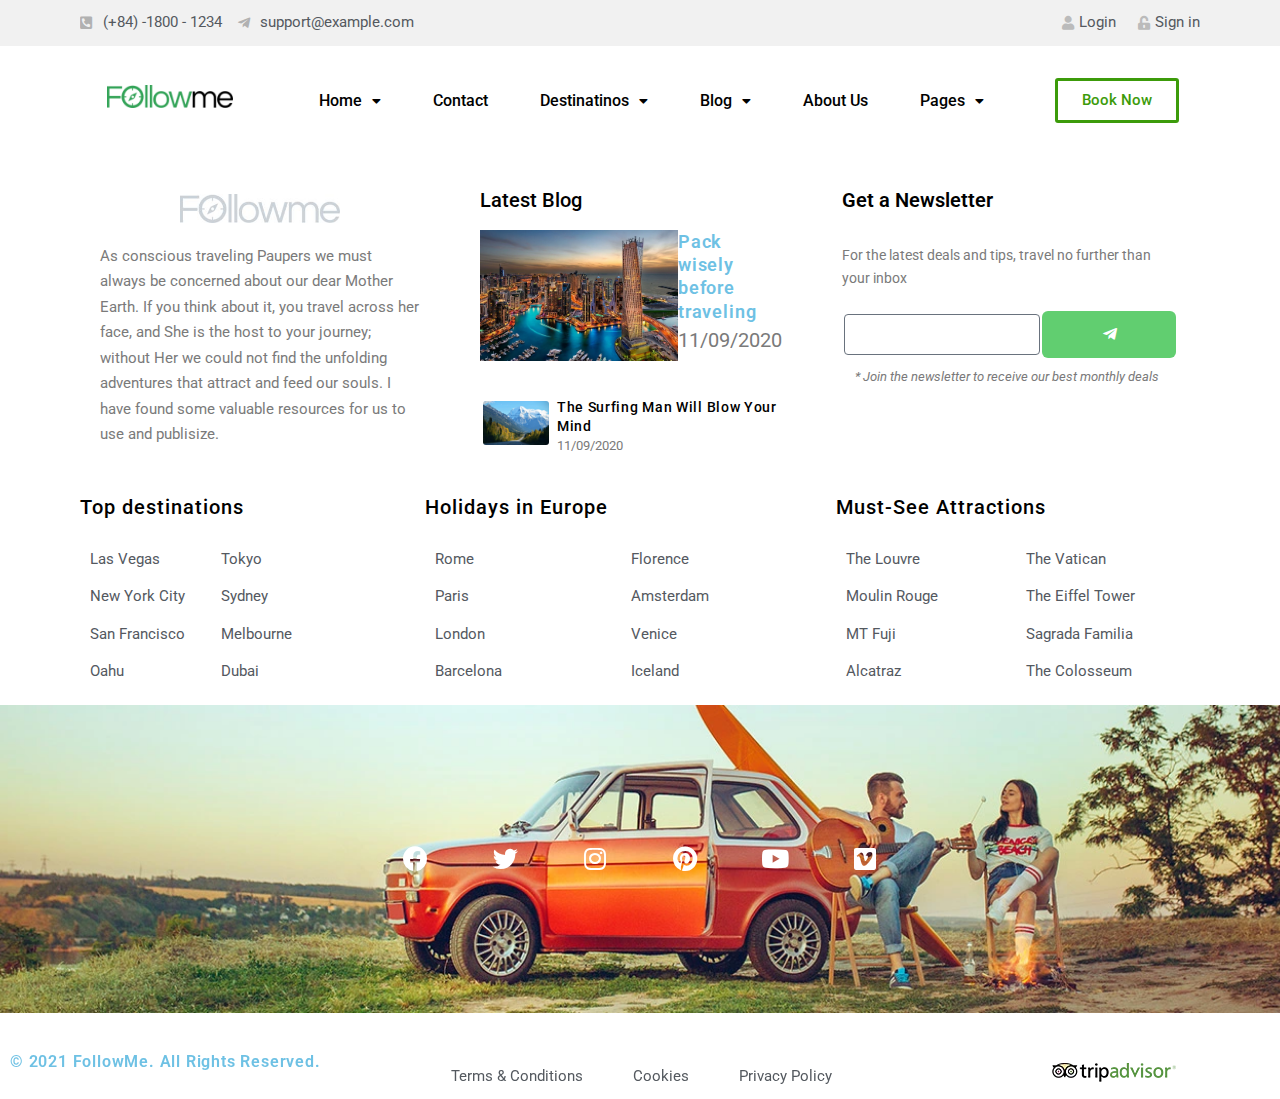
<file: costa-rica/index.html>
<!DOCTYPE html>
<html lang="vi">
<head>
	<meta charset="UTF-8">
	<meta name="viewport" content="width=device-width, initial-scale=1">
	<link rel="profile" href="http://gmpg.org/xfn/11">
	<link rel="pingback" href="https://hainguyen091019.github.io/mywordpress/xmlrpc.php">
	<title>Costa Rica</title>
<meta name="robots" content="max-image-preview:large">
<link rel="alternate" type="application/rss+xml" title="Dòng thông tin  &raquo;" href="https://hainguyen091019.github.io/mywordpress/feed/">
<link rel="alternate" type="application/rss+xml" title="Dòng phản hồi  &raquo;" href="https://hainguyen091019.github.io/mywordpress/comments/feed/">
<script>
window._wpemojiSettings = {"baseUrl":"https:\/\/s.w.org\/images\/core\/emoji\/14.0.0\/72x72\/","ext":".png","svgUrl":"https:\/\/s.w.org\/images\/core\/emoji\/14.0.0\/svg\/","svgExt":".svg","source":{"concatemoji":"https:\/\/hainguyen091019.github.io\/mywordpress\/wp-includes\/js\/wp-emoji-release.min.js?ver=6.2.2"}};
/*! This file is auto-generated */
!function(e,a,t){var n,r,o,i=a.createElement("canvas"),p=i.getContext&&i.getContext("2d");function s(e,t){p.clearRect(0,0,i.width,i.height),p.fillText(e,0,0);e=i.toDataURL();return p.clearRect(0,0,i.width,i.height),p.fillText(t,0,0),e===i.toDataURL()}function c(e){var t=a.createElement("script");t.src=e,t.defer=t.type="text/javascript",a.getElementsByTagName("head")[0].appendChild(t)}for(o=Array("flag","emoji"),t.supports={everything:!0,everythingExceptFlag:!0},r=0;r<o.length;r++)t.supports[o[r]]=function(e){if(p&&p.fillText)switch(p.textBaseline="top",p.font="600 32px Arial",e){case"flag":return s("🏳️‍⚧️","🏳️​⚧️")?!1:!s("🇺🇳","🇺​🇳")&&!s("🏴󠁧󠁢󠁥󠁮󠁧󠁿","🏴​󠁧​󠁢​󠁥​󠁮​󠁧​󠁿");case"emoji":return!s("🫱🏻‍🫲🏿","🫱🏻​🫲🏿")}return!1}(o[r]),t.supports.everything=t.supports.everything&&t.supports[o[r]],"flag"!==o[r]&&(t.supports.everythingExceptFlag=t.supports.everythingExceptFlag&&t.supports[o[r]]);t.supports.everythingExceptFlag=t.supports.everythingExceptFlag&&!t.supports.flag,t.DOMReady=!1,t.readyCallback=function(){t.DOMReady=!0},t.supports.everything||(n=function(){t.readyCallback()},a.addEventListener?(a.addEventListener("DOMContentLoaded",n,!1),e.addEventListener("load",n,!1)):(e.attachEvent("onload",n),a.attachEvent("onreadystatechange",function(){"complete"===a.readyState&&t.readyCallback()})),(e=t.source||{}).concatemoji?c(e.concatemoji):e.wpemoji&&e.twemoji&&(c(e.twemoji),c(e.wpemoji)))}(window,document,window._wpemojiSettings);
</script>
<style>img.wp-smiley,
img.emoji {
	display: inline !important;
	border: none !important;
	box-shadow: none !important;
	height: 1em !important;
	width: 1em !important;
	margin: 0 0.07em !important;
	vertical-align: -0.1em !important;
	background: none !important;
	padding: 0 !important;
}</style>
	<link rel="stylesheet" id="bdt-uikit-css" href="https://hainguyen091019.github.io/mywordpress/wp-content/plugins/bdthemes-element-pack-lite/assets/css/bdt-uikit.css?ver=3.13.1" media="all">
<link rel="stylesheet" id="ep-helper-css" href="https://hainguyen091019.github.io/mywordpress/wp-content/plugins/bdthemes-element-pack-lite/assets/css/ep-helper.css?ver=5.0.1" media="all">
<link rel="stylesheet" id="premium-addons-css" href="https://hainguyen091019.github.io/mywordpress/wp-content/plugins/premium-addons-for-elementor/assets/frontend/min-css/premium-addons.min.css?ver=4.9.57" media="all">
<link rel="stylesheet" id="wp-block-library-css" href="https://hainguyen091019.github.io/mywordpress/wp-includes/css/dist/block-library/style.min.css?ver=6.2.2" media="all">
<style id="wp-block-library-theme-inline-css">.wp-block-audio figcaption{color:#555;font-size:13px;text-align:center}.is-dark-theme .wp-block-audio figcaption{color:hsla(0,0%,100%,.65)}.wp-block-audio{margin:0 0 1em}.wp-block-code{border:1px solid #ccc;border-radius:4px;font-family:Menlo,Consolas,monaco,monospace;padding:.8em 1em}.wp-block-embed figcaption{color:#555;font-size:13px;text-align:center}.is-dark-theme .wp-block-embed figcaption{color:hsla(0,0%,100%,.65)}.wp-block-embed{margin:0 0 1em}.blocks-gallery-caption{color:#555;font-size:13px;text-align:center}.is-dark-theme .blocks-gallery-caption{color:hsla(0,0%,100%,.65)}.wp-block-image figcaption{color:#555;font-size:13px;text-align:center}.is-dark-theme .wp-block-image figcaption{color:hsla(0,0%,100%,.65)}.wp-block-image{margin:0 0 1em}.wp-block-pullquote{border-bottom:4px solid;border-top:4px solid;color:currentColor;margin-bottom:1.75em}.wp-block-pullquote cite,.wp-block-pullquote footer,.wp-block-pullquote__citation{color:currentColor;font-size:.8125em;font-style:normal;text-transform:uppercase}.wp-block-quote{border-left:.25em solid;margin:0 0 1.75em;padding-left:1em}.wp-block-quote cite,.wp-block-quote footer{color:currentColor;font-size:.8125em;font-style:normal;position:relative}.wp-block-quote.has-text-align-right{border-left:none;border-right:.25em solid;padding-left:0;padding-right:1em}.wp-block-quote.has-text-align-center{border:none;padding-left:0}.wp-block-quote.is-large,.wp-block-quote.is-style-large,.wp-block-quote.is-style-plain{border:none}.wp-block-search .wp-block-search__label{font-weight:700}.wp-block-search__button{border:1px solid #ccc;padding:.375em .625em}:where(.wp-block-group.has-background){padding:1.25em 2.375em}.wp-block-separator.has-css-opacity{opacity:.4}.wp-block-separator{border:none;border-bottom:2px solid;margin-left:auto;margin-right:auto}.wp-block-separator.has-alpha-channel-opacity{opacity:1}.wp-block-separator:not(.is-style-wide):not(.is-style-dots){width:100px}.wp-block-separator.has-background:not(.is-style-dots){border-bottom:none;height:1px}.wp-block-separator.has-background:not(.is-style-wide):not(.is-style-dots){height:2px}.wp-block-table{margin:0 0 1em}.wp-block-table td,.wp-block-table th{word-break:normal}.wp-block-table figcaption{color:#555;font-size:13px;text-align:center}.is-dark-theme .wp-block-table figcaption{color:hsla(0,0%,100%,.65)}.wp-block-video figcaption{color:#555;font-size:13px;text-align:center}.is-dark-theme .wp-block-video figcaption{color:hsla(0,0%,100%,.65)}.wp-block-video{margin:0 0 1em}.wp-block-template-part.has-background{margin-bottom:0;margin-top:0;padding:1.25em 2.375em}</style>
<link rel="stylesheet" id="classic-theme-styles-css" href="https://hainguyen091019.github.io/mywordpress/wp-includes/css/classic-themes.min.css?ver=6.2.2" media="all">
<style id="global-styles-inline-css">body{--wp--preset--color--black: #000000;--wp--preset--color--cyan-bluish-gray: #abb8c3;--wp--preset--color--white: #FFFFFF;--wp--preset--color--pale-pink: #f78da7;--wp--preset--color--vivid-red: #cf2e2e;--wp--preset--color--luminous-vivid-orange: #ff6900;--wp--preset--color--luminous-vivid-amber: #fcb900;--wp--preset--color--light-green-cyan: #7bdcb5;--wp--preset--color--vivid-green-cyan: #00d084;--wp--preset--color--pale-cyan-blue: #8ed1fc;--wp--preset--color--vivid-cyan-blue: #0693e3;--wp--preset--color--vivid-purple: #9b51e0;--wp--preset--color--dark-gray: #28303D;--wp--preset--color--gray: #39414D;--wp--preset--color--green: #D1E4DD;--wp--preset--color--blue: #D1DFE4;--wp--preset--color--purple: #D1D1E4;--wp--preset--color--red: #E4D1D1;--wp--preset--color--orange: #E4DAD1;--wp--preset--color--yellow: #EEEADD;--wp--preset--gradient--vivid-cyan-blue-to-vivid-purple: linear-gradient(135deg,rgba(6,147,227,1) 0%,rgb(155,81,224) 100%);--wp--preset--gradient--light-green-cyan-to-vivid-green-cyan: linear-gradient(135deg,rgb(122,220,180) 0%,rgb(0,208,130) 100%);--wp--preset--gradient--luminous-vivid-amber-to-luminous-vivid-orange: linear-gradient(135deg,rgba(252,185,0,1) 0%,rgba(255,105,0,1) 100%);--wp--preset--gradient--luminous-vivid-orange-to-vivid-red: linear-gradient(135deg,rgba(255,105,0,1) 0%,rgb(207,46,46) 100%);--wp--preset--gradient--very-light-gray-to-cyan-bluish-gray: linear-gradient(135deg,rgb(238,238,238) 0%,rgb(169,184,195) 100%);--wp--preset--gradient--cool-to-warm-spectrum: linear-gradient(135deg,rgb(74,234,220) 0%,rgb(151,120,209) 20%,rgb(207,42,186) 40%,rgb(238,44,130) 60%,rgb(251,105,98) 80%,rgb(254,248,76) 100%);--wp--preset--gradient--blush-light-purple: linear-gradient(135deg,rgb(255,206,236) 0%,rgb(152,150,240) 100%);--wp--preset--gradient--blush-bordeaux: linear-gradient(135deg,rgb(254,205,165) 0%,rgb(254,45,45) 50%,rgb(107,0,62) 100%);--wp--preset--gradient--luminous-dusk: linear-gradient(135deg,rgb(255,203,112) 0%,rgb(199,81,192) 50%,rgb(65,88,208) 100%);--wp--preset--gradient--pale-ocean: linear-gradient(135deg,rgb(255,245,203) 0%,rgb(182,227,212) 50%,rgb(51,167,181) 100%);--wp--preset--gradient--electric-grass: linear-gradient(135deg,rgb(202,248,128) 0%,rgb(113,206,126) 100%);--wp--preset--gradient--midnight: linear-gradient(135deg,rgb(2,3,129) 0%,rgb(40,116,252) 100%);--wp--preset--gradient--purple-to-yellow: linear-gradient(160deg, #D1D1E4 0%, #EEEADD 100%);--wp--preset--gradient--yellow-to-purple: linear-gradient(160deg, #EEEADD 0%, #D1D1E4 100%);--wp--preset--gradient--green-to-yellow: linear-gradient(160deg, #D1E4DD 0%, #EEEADD 100%);--wp--preset--gradient--yellow-to-green: linear-gradient(160deg, #EEEADD 0%, #D1E4DD 100%);--wp--preset--gradient--red-to-yellow: linear-gradient(160deg, #E4D1D1 0%, #EEEADD 100%);--wp--preset--gradient--yellow-to-red: linear-gradient(160deg, #EEEADD 0%, #E4D1D1 100%);--wp--preset--gradient--purple-to-red: linear-gradient(160deg, #D1D1E4 0%, #E4D1D1 100%);--wp--preset--gradient--red-to-purple: linear-gradient(160deg, #E4D1D1 0%, #D1D1E4 100%);--wp--preset--duotone--dark-grayscale: url('#wp-duotone-dark-grayscale');--wp--preset--duotone--grayscale: url('#wp-duotone-grayscale');--wp--preset--duotone--purple-yellow: url('#wp-duotone-purple-yellow');--wp--preset--duotone--blue-red: url('#wp-duotone-blue-red');--wp--preset--duotone--midnight: url('#wp-duotone-midnight');--wp--preset--duotone--magenta-yellow: url('#wp-duotone-magenta-yellow');--wp--preset--duotone--purple-green: url('#wp-duotone-purple-green');--wp--preset--duotone--blue-orange: url('#wp-duotone-blue-orange');--wp--preset--font-size--small: 18px;--wp--preset--font-size--medium: 20px;--wp--preset--font-size--large: 24px;--wp--preset--font-size--x-large: 42px;--wp--preset--font-size--extra-small: 16px;--wp--preset--font-size--normal: 20px;--wp--preset--font-size--extra-large: 40px;--wp--preset--font-size--huge: 96px;--wp--preset--font-size--gigantic: 144px;--wp--preset--spacing--20: 0.44rem;--wp--preset--spacing--30: 0.67rem;--wp--preset--spacing--40: 1rem;--wp--preset--spacing--50: 1.5rem;--wp--preset--spacing--60: 2.25rem;--wp--preset--spacing--70: 3.38rem;--wp--preset--spacing--80: 5.06rem;--wp--preset--shadow--natural: 6px 6px 9px rgba(0, 0, 0, 0.2);--wp--preset--shadow--deep: 12px 12px 50px rgba(0, 0, 0, 0.4);--wp--preset--shadow--sharp: 6px 6px 0px rgba(0, 0, 0, 0.2);--wp--preset--shadow--outlined: 6px 6px 0px -3px rgba(255, 255, 255, 1), 6px 6px rgba(0, 0, 0, 1);--wp--preset--shadow--crisp: 6px 6px 0px rgba(0, 0, 0, 1);}:where(.is-layout-flex){gap: 0.5em;}body .is-layout-flow > .alignleft{float: left;margin-inline-start: 0;margin-inline-end: 2em;}body .is-layout-flow > .alignright{float: right;margin-inline-start: 2em;margin-inline-end: 0;}body .is-layout-flow > .aligncenter{margin-left: auto !important;margin-right: auto !important;}body .is-layout-constrained > .alignleft{float: left;margin-inline-start: 0;margin-inline-end: 2em;}body .is-layout-constrained > .alignright{float: right;margin-inline-start: 2em;margin-inline-end: 0;}body .is-layout-constrained > .aligncenter{margin-left: auto !important;margin-right: auto !important;}body .is-layout-constrained > :where(:not(.alignleft):not(.alignright):not(.alignfull)){max-width: var(--wp--style--global--content-size);margin-left: auto !important;margin-right: auto !important;}body .is-layout-constrained > .alignwide{max-width: var(--wp--style--global--wide-size);}body .is-layout-flex{display: flex;}body .is-layout-flex{flex-wrap: wrap;align-items: center;}body .is-layout-flex > *{margin: 0;}:where(.wp-block-columns.is-layout-flex){gap: 2em;}.has-black-color{color: var(--wp--preset--color--black) !important;}.has-cyan-bluish-gray-color{color: var(--wp--preset--color--cyan-bluish-gray) !important;}.has-white-color{color: var(--wp--preset--color--white) !important;}.has-pale-pink-color{color: var(--wp--preset--color--pale-pink) !important;}.has-vivid-red-color{color: var(--wp--preset--color--vivid-red) !important;}.has-luminous-vivid-orange-color{color: var(--wp--preset--color--luminous-vivid-orange) !important;}.has-luminous-vivid-amber-color{color: var(--wp--preset--color--luminous-vivid-amber) !important;}.has-light-green-cyan-color{color: var(--wp--preset--color--light-green-cyan) !important;}.has-vivid-green-cyan-color{color: var(--wp--preset--color--vivid-green-cyan) !important;}.has-pale-cyan-blue-color{color: var(--wp--preset--color--pale-cyan-blue) !important;}.has-vivid-cyan-blue-color{color: var(--wp--preset--color--vivid-cyan-blue) !important;}.has-vivid-purple-color{color: var(--wp--preset--color--vivid-purple) !important;}.has-black-background-color{background-color: var(--wp--preset--color--black) !important;}.has-cyan-bluish-gray-background-color{background-color: var(--wp--preset--color--cyan-bluish-gray) !important;}.has-white-background-color{background-color: var(--wp--preset--color--white) !important;}.has-pale-pink-background-color{background-color: var(--wp--preset--color--pale-pink) !important;}.has-vivid-red-background-color{background-color: var(--wp--preset--color--vivid-red) !important;}.has-luminous-vivid-orange-background-color{background-color: var(--wp--preset--color--luminous-vivid-orange) !important;}.has-luminous-vivid-amber-background-color{background-color: var(--wp--preset--color--luminous-vivid-amber) !important;}.has-light-green-cyan-background-color{background-color: var(--wp--preset--color--light-green-cyan) !important;}.has-vivid-green-cyan-background-color{background-color: var(--wp--preset--color--vivid-green-cyan) !important;}.has-pale-cyan-blue-background-color{background-color: var(--wp--preset--color--pale-cyan-blue) !important;}.has-vivid-cyan-blue-background-color{background-color: var(--wp--preset--color--vivid-cyan-blue) !important;}.has-vivid-purple-background-color{background-color: var(--wp--preset--color--vivid-purple) !important;}.has-black-border-color{border-color: var(--wp--preset--color--black) !important;}.has-cyan-bluish-gray-border-color{border-color: var(--wp--preset--color--cyan-bluish-gray) !important;}.has-white-border-color{border-color: var(--wp--preset--color--white) !important;}.has-pale-pink-border-color{border-color: var(--wp--preset--color--pale-pink) !important;}.has-vivid-red-border-color{border-color: var(--wp--preset--color--vivid-red) !important;}.has-luminous-vivid-orange-border-color{border-color: var(--wp--preset--color--luminous-vivid-orange) !important;}.has-luminous-vivid-amber-border-color{border-color: var(--wp--preset--color--luminous-vivid-amber) !important;}.has-light-green-cyan-border-color{border-color: var(--wp--preset--color--light-green-cyan) !important;}.has-vivid-green-cyan-border-color{border-color: var(--wp--preset--color--vivid-green-cyan) !important;}.has-pale-cyan-blue-border-color{border-color: var(--wp--preset--color--pale-cyan-blue) !important;}.has-vivid-cyan-blue-border-color{border-color: var(--wp--preset--color--vivid-cyan-blue) !important;}.has-vivid-purple-border-color{border-color: var(--wp--preset--color--vivid-purple) !important;}.has-vivid-cyan-blue-to-vivid-purple-gradient-background{background: var(--wp--preset--gradient--vivid-cyan-blue-to-vivid-purple) !important;}.has-light-green-cyan-to-vivid-green-cyan-gradient-background{background: var(--wp--preset--gradient--light-green-cyan-to-vivid-green-cyan) !important;}.has-luminous-vivid-amber-to-luminous-vivid-orange-gradient-background{background: var(--wp--preset--gradient--luminous-vivid-amber-to-luminous-vivid-orange) !important;}.has-luminous-vivid-orange-to-vivid-red-gradient-background{background: var(--wp--preset--gradient--luminous-vivid-orange-to-vivid-red) !important;}.has-very-light-gray-to-cyan-bluish-gray-gradient-background{background: var(--wp--preset--gradient--very-light-gray-to-cyan-bluish-gray) !important;}.has-cool-to-warm-spectrum-gradient-background{background: var(--wp--preset--gradient--cool-to-warm-spectrum) !important;}.has-blush-light-purple-gradient-background{background: var(--wp--preset--gradient--blush-light-purple) !important;}.has-blush-bordeaux-gradient-background{background: var(--wp--preset--gradient--blush-bordeaux) !important;}.has-luminous-dusk-gradient-background{background: var(--wp--preset--gradient--luminous-dusk) !important;}.has-pale-ocean-gradient-background{background: var(--wp--preset--gradient--pale-ocean) !important;}.has-electric-grass-gradient-background{background: var(--wp--preset--gradient--electric-grass) !important;}.has-midnight-gradient-background{background: var(--wp--preset--gradient--midnight) !important;}.has-small-font-size{font-size: var(--wp--preset--font-size--small) !important;}.has-medium-font-size{font-size: var(--wp--preset--font-size--medium) !important;}.has-large-font-size{font-size: var(--wp--preset--font-size--large) !important;}.has-x-large-font-size{font-size: var(--wp--preset--font-size--x-large) !important;}
.wp-block-navigation a:where(:not(.wp-element-button)){color: inherit;}
:where(.wp-block-columns.is-layout-flex){gap: 2em;}
.wp-block-pullquote{font-size: 1.5em;line-height: 1.6;}</style>
<link rel="stylesheet" id="hfe-style-css" href="https://hainguyen091019.github.io/mywordpress/wp-content/plugins/header-footer-elementor/assets/css/header-footer-elementor.css?ver=1.6.14" media="all">
<link rel="stylesheet" id="elementor-icons-css" href="https://hainguyen091019.github.io/mywordpress/wp-content/plugins/elementor/assets/lib/eicons/css/elementor-icons.min.css?ver=5.20.0" media="all">
<link rel="stylesheet" id="elementor-frontend-css" href="https://hainguyen091019.github.io/mywordpress/wp-content/plugins/elementor/assets/css/frontend-lite.min.css?ver=3.13.2" media="all">
<link rel="stylesheet" id="swiper-css" href="https://hainguyen091019.github.io/mywordpress/wp-content/plugins/elementor/assets/lib/swiper/v8/css/swiper.min.css?ver=8.4.5" media="all">
<link rel="stylesheet" id="elementor-post-256-css" href="https://hainguyen091019.github.io/mywordpress/wp-content/uploads/elementor/css/post-256.css?ver=1685161016" media="all">
<link rel="stylesheet" id="elementor-pro-css" href="https://hainguyen091019.github.io/mywordpress/wp-content/plugins/elementor-pro/assets/css/frontend-lite.min.css?ver=3.12.2" media="all">
<link rel="stylesheet" id="elementor-global-css" href="https://hainguyen091019.github.io/mywordpress/wp-content/uploads/elementor/css/global.css?ver=1685252559" media="all">
<link rel="stylesheet" id="elementor-post-90-css" href="https://hainguyen091019.github.io/mywordpress/wp-content/uploads/elementor/css/post-90.css?ver=1685426093" media="all">
<link rel="stylesheet" id="hfe-widgets-style-css" href="https://hainguyen091019.github.io/mywordpress/wp-content/plugins/header-footer-elementor/inc/widgets-css/frontend.css?ver=1.6.14" media="all">
<link rel="stylesheet" id="elementor-post-143-css" href="https://hainguyen091019.github.io/mywordpress/wp-content/uploads/elementor/css/post-143.css?ver=1685161024" media="all">
<link rel="stylesheet" id="twenty-twenty-one-style-css" href="https://hainguyen091019.github.io/mywordpress/wp-content/themes/twentytwentyone/style.css?ver=1.8" media="all">
<style id="twenty-twenty-one-style-inline-css">body,input,textarea,button,.button,.faux-button,.wp-block-button__link,.wp-block-file__button,.has-drop-cap:not(:focus)::first-letter,.entry-content .wp-block-archives,.entry-content .wp-block-categories,.entry-content .wp-block-cover-image,.entry-content .wp-block-latest-comments,.entry-content .wp-block-latest-posts,.entry-content .wp-block-pullquote,.entry-content .wp-block-quote.is-large,.entry-content .wp-block-quote.is-style-large,.entry-content .wp-block-archives *,.entry-content .wp-block-categories *,.entry-content .wp-block-latest-posts *,.entry-content .wp-block-latest-comments *,.entry-content p,.entry-content ol,.entry-content ul,.entry-content dl,.entry-content dt,.entry-content cite,.entry-content figcaption,.entry-content .wp-caption-text,.comment-content p,.comment-content ol,.comment-content ul,.comment-content dl,.comment-content dt,.comment-content cite,.comment-content figcaption,.comment-content .wp-caption-text,.widget_text p,.widget_text ol,.widget_text ul,.widget_text dl,.widget_text dt,.widget-content .rssSummary,.widget-content cite,.widget-content figcaption,.widget-content .wp-caption-text { font-family: 'Libre Franklin',sans-serif; }
:root{--global--color-background: #ffffff;--global--color-primary: #000;--global--color-secondary: #000;--button--color-background: #000;--button--color-text-hover: #000;}</style>
<link rel="stylesheet" id="twenty-twenty-one-print-style-css" href="https://hainguyen091019.github.io/mywordpress/wp-content/themes/twentytwentyone/assets/css/print.css?ver=1.8" media="print">
<link rel="stylesheet" id="eael-general-css" href="https://hainguyen091019.github.io/mywordpress/wp-content/plugins/essential-addons-for-elementor-lite/assets/front-end/css/view/general.min.css?ver=5.7.3" media="all">
<link rel="stylesheet" id="google-fonts-1-css" href="https://fonts.googleapis.com/css?family=Roboto%3A100%2C100italic%2C200%2C200italic%2C300%2C300italic%2C400%2C400italic%2C500%2C500italic%2C600%2C600italic%2C700%2C700italic%2C800%2C800italic%2C900%2C900italic%7CRoboto+Slab%3A100%2C100italic%2C200%2C200italic%2C300%2C300italic%2C400%2C400italic%2C500%2C500italic%2C600%2C600italic%2C700%2C700italic%2C800%2C800italic%2C900%2C900italic&#038;display=swap&#038;subset=vietnamese&#038;ver=6.2.2" media="all">
<link rel="stylesheet" id="elementor-icons-shared-0-css" href="https://hainguyen091019.github.io/mywordpress/wp-content/plugins/elementor/assets/lib/font-awesome/css/fontawesome.min.css?ver=5.15.3" media="all">
<link rel="stylesheet" id="elementor-icons-fa-solid-css" href="https://hainguyen091019.github.io/mywordpress/wp-content/plugins/elementor/assets/lib/font-awesome/css/solid.min.css?ver=5.15.3" media="all">
<link rel="stylesheet" id="elementor-icons-fa-brands-css" href="https://hainguyen091019.github.io/mywordpress/wp-content/plugins/elementor/assets/lib/font-awesome/css/brands.min.css?ver=5.15.3" media="all">
<link rel="preconnect" href="https://fonts.gstatic.com/" crossorigin>
<script src="https://hainguyen091019.github.io/mywordpress/wp-includes/js/jquery/jquery.min.js?ver=3.6.4" id="jquery-core-js"></script>
<script src="https://hainguyen091019.github.io/mywordpress/wp-includes/js/jquery/jquery-migrate.min.js?ver=3.4.0" id="jquery-migrate-js"></script>
<link rel="https://api.w.org/" href="https://hainguyen091019.github.io/mywordpress/wp-json/">
<link rel="alternate" type="application/json" href="https://hainguyen091019.github.io/mywordpress/wp-json/wp/v2/pages/429">
<link rel="EditURI" type="application/rsd+xml" title="RSD" href="https://hainguyen091019.github.io/mywordpress/xmlrpc.php?rsd">
<link rel="wlwmanifest" type="application/wlwmanifest+xml" href="https://hainguyen091019.github.io/mywordpress/wp-includes/wlwmanifest.xml">
<meta name="generator" content="WordPress 6.2.2">
<link rel="canonical" href="https://hainguyen091019.github.io/mywordpress/costa-rica/">
<link rel="shortlink" href="https://hainguyen091019.github.io/mywordpress/?p=429">
<link rel="alternate" type="application/json+oembed" href="https://hainguyen091019.github.io/mywordpress/wp-json/oembed/1.0/embed?url=https%3A%2F%2Fhainguyen091019.github.io%2Fmywordpress%2Fcosta-rica%2F">
<link rel="alternate" type="text/xml+oembed" href="https://hainguyen091019.github.io/mywordpress/wp-json/oembed/1.0/embed?url=https%3A%2F%2Fhainguyen091019.github.io%2Fmywordpress%2Fcosta-rica%2F#038;format=xml">
<meta name="generator" content="Elementor 3.13.2; features: e_dom_optimization, e_optimized_assets_loading, e_optimized_css_loading, a11y_improvements, additional_custom_breakpoints; settings: css_print_method-external, google_font-enabled, font_display-swap">
<style id="custom-background-css">body.custom-background { background-color: #ffffff; }</style>
	</head>

<body class="page-template page-template-elementor_header_footer page page-id-429 custom-background wp-embed-responsive ehf-header ehf-footer ehf-template-twentytwentyone ehf-stylesheet-twentytwentyone is-light-theme has-background-white no-js singular has-main-navigation no-widgets elementor-default elementor-template-full-width elementor-kit-256">
<svg xmlns="http://www.w3.org/2000/svg" viewbox="0 0 0 0" width="0" height="0" focusable="false" role="none" style="visibility: hidden; position: absolute; left: -9999px; overflow: hidden;"><defs><filter id="wp-duotone-dark-grayscale"><fecolormatrix color-interpolation-filters="sRGB" type="matrix" values=" .299 .587 .114 0 0 .299 .587 .114 0 0 .299 .587 .114 0 0 .299 .587 .114 0 0 "></fecolormatrix><fecomponenttransfer color-interpolation-filters="sRGB"><fefuncr type="table" tablevalues="0 0.49803921568627"></fefuncr><fefuncg type="table" tablevalues="0 0.49803921568627"></fefuncg><fefuncb type="table" tablevalues="0 0.49803921568627"></fefuncb><fefunca type="table" tablevalues="1 1"></fefunca></fecomponenttransfer><fecomposite in2="SourceGraphic" operator="in"></fecomposite></filter></defs></svg><svg xmlns="http://www.w3.org/2000/svg" viewbox="0 0 0 0" width="0" height="0" focusable="false" role="none" style="visibility: hidden; position: absolute; left: -9999px; overflow: hidden;"><defs><filter id="wp-duotone-grayscale"><fecolormatrix color-interpolation-filters="sRGB" type="matrix" values=" .299 .587 .114 0 0 .299 .587 .114 0 0 .299 .587 .114 0 0 .299 .587 .114 0 0 "></fecolormatrix><fecomponenttransfer color-interpolation-filters="sRGB"><fefuncr type="table" tablevalues="0 1"></fefuncr><fefuncg type="table" tablevalues="0 1"></fefuncg><fefuncb type="table" tablevalues="0 1"></fefuncb><fefunca type="table" tablevalues="1 1"></fefunca></fecomponenttransfer><fecomposite in2="SourceGraphic" operator="in"></fecomposite></filter></defs></svg><svg xmlns="http://www.w3.org/2000/svg" viewbox="0 0 0 0" width="0" height="0" focusable="false" role="none" style="visibility: hidden; position: absolute; left: -9999px; overflow: hidden;"><defs><filter id="wp-duotone-purple-yellow"><fecolormatrix color-interpolation-filters="sRGB" type="matrix" values=" .299 .587 .114 0 0 .299 .587 .114 0 0 .299 .587 .114 0 0 .299 .587 .114 0 0 "></fecolormatrix><fecomponenttransfer color-interpolation-filters="sRGB"><fefuncr type="table" tablevalues="0.54901960784314 0.98823529411765"></fefuncr><fefuncg type="table" tablevalues="0 1"></fefuncg><fefuncb type="table" tablevalues="0.71764705882353 0.25490196078431"></fefuncb><fefunca type="table" tablevalues="1 1"></fefunca></fecomponenttransfer><fecomposite in2="SourceGraphic" operator="in"></fecomposite></filter></defs></svg><svg xmlns="http://www.w3.org/2000/svg" viewbox="0 0 0 0" width="0" height="0" focusable="false" role="none" style="visibility: hidden; position: absolute; left: -9999px; overflow: hidden;"><defs><filter id="wp-duotone-blue-red"><fecolormatrix color-interpolation-filters="sRGB" type="matrix" values=" .299 .587 .114 0 0 .299 .587 .114 0 0 .299 .587 .114 0 0 .299 .587 .114 0 0 "></fecolormatrix><fecomponenttransfer color-interpolation-filters="sRGB"><fefuncr type="table" tablevalues="0 1"></fefuncr><fefuncg type="table" tablevalues="0 0.27843137254902"></fefuncg><fefuncb type="table" tablevalues="0.5921568627451 0.27843137254902"></fefuncb><fefunca type="table" tablevalues="1 1"></fefunca></fecomponenttransfer><fecomposite in2="SourceGraphic" operator="in"></fecomposite></filter></defs></svg><svg xmlns="http://www.w3.org/2000/svg" viewbox="0 0 0 0" width="0" height="0" focusable="false" role="none" style="visibility: hidden; position: absolute; left: -9999px; overflow: hidden;"><defs><filter id="wp-duotone-midnight"><fecolormatrix color-interpolation-filters="sRGB" type="matrix" values=" .299 .587 .114 0 0 .299 .587 .114 0 0 .299 .587 .114 0 0 .299 .587 .114 0 0 "></fecolormatrix><fecomponenttransfer color-interpolation-filters="sRGB"><fefuncr type="table" tablevalues="0 0"></fefuncr><fefuncg type="table" tablevalues="0 0.64705882352941"></fefuncg><fefuncb type="table" tablevalues="0 1"></fefuncb><fefunca type="table" tablevalues="1 1"></fefunca></fecomponenttransfer><fecomposite in2="SourceGraphic" operator="in"></fecomposite></filter></defs></svg><svg xmlns="http://www.w3.org/2000/svg" viewbox="0 0 0 0" width="0" height="0" focusable="false" role="none" style="visibility: hidden; position: absolute; left: -9999px; overflow: hidden;"><defs><filter id="wp-duotone-magenta-yellow"><fecolormatrix color-interpolation-filters="sRGB" type="matrix" values=" .299 .587 .114 0 0 .299 .587 .114 0 0 .299 .587 .114 0 0 .299 .587 .114 0 0 "></fecolormatrix><fecomponenttransfer color-interpolation-filters="sRGB"><fefuncr type="table" tablevalues="0.78039215686275 1"></fefuncr><fefuncg type="table" tablevalues="0 0.94901960784314"></fefuncg><fefuncb type="table" tablevalues="0.35294117647059 0.47058823529412"></fefuncb><fefunca type="table" tablevalues="1 1"></fefunca></fecomponenttransfer><fecomposite in2="SourceGraphic" operator="in"></fecomposite></filter></defs></svg><svg xmlns="http://www.w3.org/2000/svg" viewbox="0 0 0 0" width="0" height="0" focusable="false" role="none" style="visibility: hidden; position: absolute; left: -9999px; overflow: hidden;"><defs><filter id="wp-duotone-purple-green"><fecolormatrix color-interpolation-filters="sRGB" type="matrix" values=" .299 .587 .114 0 0 .299 .587 .114 0 0 .299 .587 .114 0 0 .299 .587 .114 0 0 "></fecolormatrix><fecomponenttransfer color-interpolation-filters="sRGB"><fefuncr type="table" tablevalues="0.65098039215686 0.40392156862745"></fefuncr><fefuncg type="table" tablevalues="0 1"></fefuncg><fefuncb type="table" tablevalues="0.44705882352941 0.4"></fefuncb><fefunca type="table" tablevalues="1 1"></fefunca></fecomponenttransfer><fecomposite in2="SourceGraphic" operator="in"></fecomposite></filter></defs></svg><svg xmlns="http://www.w3.org/2000/svg" viewbox="0 0 0 0" width="0" height="0" focusable="false" role="none" style="visibility: hidden; position: absolute; left: -9999px; overflow: hidden;"><defs><filter id="wp-duotone-blue-orange"><fecolormatrix color-interpolation-filters="sRGB" type="matrix" values=" .299 .587 .114 0 0 .299 .587 .114 0 0 .299 .587 .114 0 0 .299 .587 .114 0 0 "></fecolormatrix><fecomponenttransfer color-interpolation-filters="sRGB"><fefuncr type="table" tablevalues="0.098039215686275 1"></fefuncr><fefuncg type="table" tablevalues="0 0.66274509803922"></fefuncg><fefuncb type="table" tablevalues="0.84705882352941 0.41960784313725"></fefuncb><fefunca type="table" tablevalues="1 1"></fefunca></fecomponenttransfer><fecomposite in2="SourceGraphic" operator="in"></fecomposite></filter></defs></svg><div id="page" class="hfeed site">

		<header id="masthead" itemscope="itemscope" itemtype="https://schema.org/WPHeader">
			<p class="main-title bhf-hidden" itemprop="headline"><a href="https://hainguyen091019.github.io/mywordpress" title="" rel="home"></a></p>
					<div data-elementor-type="wp-post" data-elementor-id="90" class="elementor elementor-90">
									<section class="elementor-section elementor-top-section elementor-element elementor-element-30c5a1f elementor-section-boxed elementor-section-height-default elementor-section-height-default" data-id="30c5a1f" data-element_type="section" data-settings="{&quot;background_background&quot;:&quot;gradient&quot;}">
						<div class="elementor-container elementor-column-gap-default">
					<div class="elementor-column elementor-col-25 elementor-top-column elementor-element elementor-element-64517d1" data-id="64517d1" data-element_type="column">
			<div class="elementor-widget-wrap elementor-element-populated">
								<div class="elementor-element elementor-element-a2199fb elementor-icon-list--layout-inline elementor-list-item-link-full_width elementor-widget elementor-widget-icon-list" data-id="a2199fb" data-element_type="widget" data-widget_type="icon-list.default">
				<div class="elementor-widget-container">
			<link rel="stylesheet" href="https://hainguyen091019.github.io/mywordpress/wp-content/plugins/elementor/assets/css/widget-icon-list.min.css">		<ul class="elementor-icon-list-items elementor-inline-items">
							<li class="elementor-icon-list-item elementor-inline-item">
											<span class="elementor-icon-list-icon">
							<i aria-hidden="true" class="fas fa-phone-square-alt"></i>						</span>
										<span class="elementor-icon-list-text">(+84) -1800 - 1234</span>
									</li>
								<li class="elementor-icon-list-item elementor-inline-item">
											<span class="elementor-icon-list-icon">
							<i aria-hidden="true" class="fab fa-telegram-plane"></i>						</span>
										<span class="elementor-icon-list-text">support@example.com</span>
									</li>
						</ul>
				</div>
				</div>
					</div>
		</div>
				<div class="elementor-column elementor-col-25 elementor-top-column elementor-element elementor-element-fdc2a06" data-id="fdc2a06" data-element_type="column">
			<div class="elementor-widget-wrap">
									</div>
		</div>
				<div class="elementor-column elementor-col-25 elementor-top-column elementor-element elementor-element-a07587c" data-id="a07587c" data-element_type="column">
			<div class="elementor-widget-wrap">
									</div>
		</div>
				<div class="elementor-column elementor-col-25 elementor-top-column elementor-element elementor-element-caa6eb2" data-id="caa6eb2" data-element_type="column">
			<div class="elementor-widget-wrap elementor-element-populated">
								<div class="elementor-element elementor-element-27a3a7e elementor-icon-list--layout-inline elementor-align-right elementor-list-item-link-full_width elementor-widget elementor-widget-icon-list" data-id="27a3a7e" data-element_type="widget" data-widget_type="icon-list.default">
				<div class="elementor-widget-container">
					<ul class="elementor-icon-list-items elementor-inline-items">
							<li class="elementor-icon-list-item elementor-inline-item">
											<a href="#elementor-action%3Aaction%3Dpopup%3Aopen%26settings%3DeyJpZCI6IjEwOSIsInRvZ2dsZSI6ZmFsc2V9">

												<span class="elementor-icon-list-icon">
							<i aria-hidden="true" class="fas fa-user"></i>						</span>
										<span class="elementor-icon-list-text">Login</span>
											</a>
									</li>
								<li class="elementor-icon-list-item elementor-inline-item">
											<a href="#elementor-action%3Aaction%3Dpopup%3Aopen%26settings%3DeyJpZCI6IjExMSIsInRvZ2dsZSI6ZmFsc2V9">

												<span class="elementor-icon-list-icon">
							<i aria-hidden="true" class="fas fa-unlock-alt"></i>						</span>
										<span class="elementor-icon-list-text">Sign in</span>
											</a>
									</li>
						</ul>
				</div>
				</div>
					</div>
		</div>
							</div>
		</section>
				<section class="elementor-section elementor-top-section elementor-element elementor-element-4f425d8 elementor-section-boxed elementor-section-height-default elementor-section-height-default" data-id="4f425d8" data-element_type="section">
						<div class="elementor-container elementor-column-gap-default">
					<div class="elementor-column elementor-col-33 elementor-top-column elementor-element elementor-element-3c6437c" data-id="3c6437c" data-element_type="column">
			<div class="elementor-widget-wrap elementor-element-populated">
								<div class="elementor-element elementor-element-7288ad9 elementor-widget elementor-widget-site-logo" data-id="7288ad9" data-element_type="widget" data-settings="{&quot;width&quot;:{&quot;unit&quot;:&quot;%&quot;,&quot;size&quot;:70,&quot;sizes&quot;:[]},&quot;align&quot;:&quot;center&quot;,&quot;width_tablet&quot;:{&quot;unit&quot;:&quot;%&quot;,&quot;size&quot;:&quot;&quot;,&quot;sizes&quot;:[]},&quot;width_mobile&quot;:{&quot;unit&quot;:&quot;%&quot;,&quot;size&quot;:&quot;&quot;,&quot;sizes&quot;:[]},&quot;space&quot;:{&quot;unit&quot;:&quot;%&quot;,&quot;size&quot;:&quot;&quot;,&quot;sizes&quot;:[]},&quot;space_tablet&quot;:{&quot;unit&quot;:&quot;%&quot;,&quot;size&quot;:&quot;&quot;,&quot;sizes&quot;:[]},&quot;space_mobile&quot;:{&quot;unit&quot;:&quot;%&quot;,&quot;size&quot;:&quot;&quot;,&quot;sizes&quot;:[]},&quot;image_border_radius&quot;:{&quot;unit&quot;:&quot;px&quot;,&quot;top&quot;:&quot;&quot;,&quot;right&quot;:&quot;&quot;,&quot;bottom&quot;:&quot;&quot;,&quot;left&quot;:&quot;&quot;,&quot;isLinked&quot;:true},&quot;image_border_radius_tablet&quot;:{&quot;unit&quot;:&quot;px&quot;,&quot;top&quot;:&quot;&quot;,&quot;right&quot;:&quot;&quot;,&quot;bottom&quot;:&quot;&quot;,&quot;left&quot;:&quot;&quot;,&quot;isLinked&quot;:true},&quot;image_border_radius_mobile&quot;:{&quot;unit&quot;:&quot;px&quot;,&quot;top&quot;:&quot;&quot;,&quot;right&quot;:&quot;&quot;,&quot;bottom&quot;:&quot;&quot;,&quot;left&quot;:&quot;&quot;,&quot;isLinked&quot;:true},&quot;caption_padding&quot;:{&quot;unit&quot;:&quot;px&quot;,&quot;top&quot;:&quot;&quot;,&quot;right&quot;:&quot;&quot;,&quot;bottom&quot;:&quot;&quot;,&quot;left&quot;:&quot;&quot;,&quot;isLinked&quot;:true},&quot;caption_padding_tablet&quot;:{&quot;unit&quot;:&quot;px&quot;,&quot;top&quot;:&quot;&quot;,&quot;right&quot;:&quot;&quot;,&quot;bottom&quot;:&quot;&quot;,&quot;left&quot;:&quot;&quot;,&quot;isLinked&quot;:true},&quot;caption_padding_mobile&quot;:{&quot;unit&quot;:&quot;px&quot;,&quot;top&quot;:&quot;&quot;,&quot;right&quot;:&quot;&quot;,&quot;bottom&quot;:&quot;&quot;,&quot;left&quot;:&quot;&quot;,&quot;isLinked&quot;:true},&quot;caption_space&quot;:{&quot;unit&quot;:&quot;px&quot;,&quot;size&quot;:0,&quot;sizes&quot;:[]},&quot;caption_space_tablet&quot;:{&quot;unit&quot;:&quot;px&quot;,&quot;size&quot;:&quot;&quot;,&quot;sizes&quot;:[]},&quot;caption_space_mobile&quot;:{&quot;unit&quot;:&quot;px&quot;,&quot;size&quot;:&quot;&quot;,&quot;sizes&quot;:[]}}" data-widget_type="site-logo.default">
				<div class="elementor-widget-container">
					<div class="hfe-site-logo">
													<a data-elementor-open-lightbox="" class="elementor-clickable" href="https://hainguyen091019.github.io/mywordpress">
							<div class="hfe-site-logo-set">           
				<div class="hfe-site-logo-container">
					<img class="hfe-site-logo-img elementor-animation-" src="https://hainguyen091019.github.io/mywordpress/wp-content/uploads/2023/05/68abb940-954d-416e-a29e-0d337c4f3533-_1_-300x54.webp" alt="68abb940-954d-416e-a29e-0d337c4f3533-_1_">
				</div>
			</div>
							</a>
						</div>  
					</div>
				</div>
					</div>
		</div>
				<div class="elementor-column elementor-col-33 elementor-top-column elementor-element elementor-element-5c70b29" data-id="5c70b29" data-element_type="column">
			<div class="elementor-widget-wrap elementor-element-populated">
								<div class="elementor-element elementor-element-3763456 hfe-nav-menu__theme-icon-yes hfe-nav-menu__align-center hfe-submenu-icon-classic hfe-nav-menu__breakpoint-none hfe-link-redirect-self_link hfe-submenu-animation-none elementor-widget elementor-widget-navigation-menu" data-id="3763456" data-element_type="widget" data-settings="{&quot;padding_horizontal_menu_item&quot;:{&quot;unit&quot;:&quot;px&quot;,&quot;size&quot;:17,&quot;sizes&quot;:[]},&quot;menu_space_between&quot;:{&quot;unit&quot;:&quot;px&quot;,&quot;size&quot;:18,&quot;sizes&quot;:[]},&quot;menu_row_space&quot;:{&quot;unit&quot;:&quot;px&quot;,&quot;size&quot;:4,&quot;sizes&quot;:[]},&quot;padding_horizontal_menu_item_tablet&quot;:{&quot;unit&quot;:&quot;px&quot;,&quot;size&quot;:&quot;&quot;,&quot;sizes&quot;:[]},&quot;padding_horizontal_menu_item_mobile&quot;:{&quot;unit&quot;:&quot;px&quot;,&quot;size&quot;:&quot;&quot;,&quot;sizes&quot;:[]},&quot;padding_vertical_menu_item&quot;:{&quot;unit&quot;:&quot;px&quot;,&quot;size&quot;:15,&quot;sizes&quot;:[]},&quot;padding_vertical_menu_item_tablet&quot;:{&quot;unit&quot;:&quot;px&quot;,&quot;size&quot;:&quot;&quot;,&quot;sizes&quot;:[]},&quot;padding_vertical_menu_item_mobile&quot;:{&quot;unit&quot;:&quot;px&quot;,&quot;size&quot;:&quot;&quot;,&quot;sizes&quot;:[]},&quot;menu_space_between_tablet&quot;:{&quot;unit&quot;:&quot;px&quot;,&quot;size&quot;:&quot;&quot;,&quot;sizes&quot;:[]},&quot;menu_space_between_mobile&quot;:{&quot;unit&quot;:&quot;px&quot;,&quot;size&quot;:&quot;&quot;,&quot;sizes&quot;:[]},&quot;menu_row_space_tablet&quot;:{&quot;unit&quot;:&quot;px&quot;,&quot;size&quot;:&quot;&quot;,&quot;sizes&quot;:[]},&quot;menu_row_space_mobile&quot;:{&quot;unit&quot;:&quot;px&quot;,&quot;size&quot;:&quot;&quot;,&quot;sizes&quot;:[]},&quot;dropdown_border_radius&quot;:{&quot;unit&quot;:&quot;px&quot;,&quot;top&quot;:&quot;&quot;,&quot;right&quot;:&quot;&quot;,&quot;bottom&quot;:&quot;&quot;,&quot;left&quot;:&quot;&quot;,&quot;isLinked&quot;:true},&quot;dropdown_border_radius_tablet&quot;:{&quot;unit&quot;:&quot;px&quot;,&quot;top&quot;:&quot;&quot;,&quot;right&quot;:&quot;&quot;,&quot;bottom&quot;:&quot;&quot;,&quot;left&quot;:&quot;&quot;,&quot;isLinked&quot;:true},&quot;dropdown_border_radius_mobile&quot;:{&quot;unit&quot;:&quot;px&quot;,&quot;top&quot;:&quot;&quot;,&quot;right&quot;:&quot;&quot;,&quot;bottom&quot;:&quot;&quot;,&quot;left&quot;:&quot;&quot;,&quot;isLinked&quot;:true},&quot;width_dropdown_item&quot;:{&quot;unit&quot;:&quot;px&quot;,&quot;size&quot;:&quot;220&quot;,&quot;sizes&quot;:[]},&quot;width_dropdown_item_tablet&quot;:{&quot;unit&quot;:&quot;px&quot;,&quot;size&quot;:&quot;&quot;,&quot;sizes&quot;:[]},&quot;width_dropdown_item_mobile&quot;:{&quot;unit&quot;:&quot;px&quot;,&quot;size&quot;:&quot;&quot;,&quot;sizes&quot;:[]},&quot;padding_horizontal_dropdown_item&quot;:{&quot;unit&quot;:&quot;px&quot;,&quot;size&quot;:&quot;&quot;,&quot;sizes&quot;:[]},&quot;padding_horizontal_dropdown_item_tablet&quot;:{&quot;unit&quot;:&quot;px&quot;,&quot;size&quot;:&quot;&quot;,&quot;sizes&quot;:[]},&quot;padding_horizontal_dropdown_item_mobile&quot;:{&quot;unit&quot;:&quot;px&quot;,&quot;size&quot;:&quot;&quot;,&quot;sizes&quot;:[]},&quot;padding_vertical_dropdown_item&quot;:{&quot;unit&quot;:&quot;px&quot;,&quot;size&quot;:15,&quot;sizes&quot;:[]},&quot;padding_vertical_dropdown_item_tablet&quot;:{&quot;unit&quot;:&quot;px&quot;,&quot;size&quot;:&quot;&quot;,&quot;sizes&quot;:[]},&quot;padding_vertical_dropdown_item_mobile&quot;:{&quot;unit&quot;:&quot;px&quot;,&quot;size&quot;:&quot;&quot;,&quot;sizes&quot;:[]},&quot;distance_from_menu&quot;:{&quot;unit&quot;:&quot;px&quot;,&quot;size&quot;:&quot;&quot;,&quot;sizes&quot;:[]},&quot;distance_from_menu_tablet&quot;:{&quot;unit&quot;:&quot;px&quot;,&quot;size&quot;:&quot;&quot;,&quot;sizes&quot;:[]},&quot;distance_from_menu_mobile&quot;:{&quot;unit&quot;:&quot;px&quot;,&quot;size&quot;:&quot;&quot;,&quot;sizes&quot;:[]},&quot;toggle_size&quot;:{&quot;unit&quot;:&quot;px&quot;,&quot;size&quot;:&quot;&quot;,&quot;sizes&quot;:[]},&quot;toggle_size_tablet&quot;:{&quot;unit&quot;:&quot;px&quot;,&quot;size&quot;:&quot;&quot;,&quot;sizes&quot;:[]},&quot;toggle_size_mobile&quot;:{&quot;unit&quot;:&quot;px&quot;,&quot;size&quot;:&quot;&quot;,&quot;sizes&quot;:[]},&quot;toggle_border_width&quot;:{&quot;unit&quot;:&quot;px&quot;,&quot;size&quot;:&quot;&quot;,&quot;sizes&quot;:[]},&quot;toggle_border_width_tablet&quot;:{&quot;unit&quot;:&quot;px&quot;,&quot;size&quot;:&quot;&quot;,&quot;sizes&quot;:[]},&quot;toggle_border_width_mobile&quot;:{&quot;unit&quot;:&quot;px&quot;,&quot;size&quot;:&quot;&quot;,&quot;sizes&quot;:[]},&quot;toggle_border_radius&quot;:{&quot;unit&quot;:&quot;px&quot;,&quot;size&quot;:&quot;&quot;,&quot;sizes&quot;:[]},&quot;toggle_border_radius_tablet&quot;:{&quot;unit&quot;:&quot;px&quot;,&quot;size&quot;:&quot;&quot;,&quot;sizes&quot;:[]},&quot;toggle_border_radius_mobile&quot;:{&quot;unit&quot;:&quot;px&quot;,&quot;size&quot;:&quot;&quot;,&quot;sizes&quot;:[]}}" data-widget_type="navigation-menu.default">
				<div class="elementor-widget-container">
						<div class="hfe-nav-menu hfe-layout-horizontal hfe-nav-menu-layout horizontal hfe-pointer__underline hfe-animation__drop-out" data-layout="horizontal">
				<div role="button" class="hfe-nav-menu__toggle elementor-clickable">
					<span class="screen-reader-text">Menu</span>
					<div class="hfe-nav-menu-icon">
											</div>
				</div>
				<nav class="hfe-nav-menu__layout-horizontal hfe-nav-menu__submenu-classic" data-toggle-icon="" data-close-icon="" data-full-width=""><ul id="menu-1-3763456" class="hfe-nav-menu">
<li id="menu-item-83" class="menu-item menu-item-type-post_type menu-item-object-page menu-item-home menu-item-has-children parent hfe-has-submenu hfe-creative-menu">
<div class="hfe-has-submenu-container"><a href="https://hainguyen091019.github.io/mywordpress/" class="hfe-menu-item">Home<span class="hfe-menu-toggle sub-arrow hfe-menu-child-0"><i class="fa"></i></span></a></div>
<button class="sub-menu-toggle" aria-expanded="false" onclick="twentytwentyoneExpandSubMenu(this)"><span class="icon-plus"><svg class="svg-icon" width="18" height="18" aria-hidden="true" role="img" focusable="false" viewbox="0 0 24 24" fill="none" xmlns="http://www.w3.org/2000/svg"><path fill-rule="evenodd" clip-rule="evenodd" d="M18 11.2h-5.2V6h-1.6v5.2H6v1.6h5.2V18h1.6v-5.2H18z" fill="currentColor"></path></svg></span><span class="icon-minus"><svg class="svg-icon" width="18" height="18" aria-hidden="true" role="img" focusable="false" viewbox="0 0 24 24" fill="none" xmlns="http://www.w3.org/2000/svg"><path fill-rule="evenodd" clip-rule="evenodd" d="M6 11h12v2H6z" fill="currentColor"></path></svg></span><span class="screen-reader-text">Open menu</span></button>
<ul class="sub-menu">
	<li id="menu-item-84" class="menu-item menu-item-type-custom menu-item-object-custom hfe-creative-menu"><a href="#" class="hfe-sub-menu-item">Hom01</a></li>
	<li id="menu-item-85" class="menu-item menu-item-type-custom menu-item-object-custom hfe-creative-menu"><a href="#" class="hfe-sub-menu-item">Home02</a></li>
	<li id="menu-item-86" class="menu-item menu-item-type-custom menu-item-object-custom hfe-creative-menu"><a href="#" class="hfe-sub-menu-item">Home03</a></li>
</ul>
</li>
<li id="menu-item-78" class="menu-item menu-item-type-post_type menu-item-object-page parent hfe-creative-menu"><a href="https://hainguyen091019.github.io/mywordpress/contact/" class="hfe-menu-item">Contact</a></li>
<li id="menu-item-81" class="menu-item menu-item-type-post_type menu-item-object-page menu-item-has-children parent hfe-has-submenu hfe-creative-menu">
<div class="hfe-has-submenu-container"><a href="https://hainguyen091019.github.io/mywordpress/destinatinos/" class="hfe-menu-item">Destinatinos<span class="hfe-menu-toggle sub-arrow hfe-menu-child-0"><i class="fa"></i></span></a></div>
<button class="sub-menu-toggle" aria-expanded="false" onclick="twentytwentyoneExpandSubMenu(this)"><span class="icon-plus"><svg class="svg-icon" width="18" height="18" aria-hidden="true" role="img" focusable="false" viewbox="0 0 24 24" fill="none" xmlns="http://www.w3.org/2000/svg"><path fill-rule="evenodd" clip-rule="evenodd" d="M18 11.2h-5.2V6h-1.6v5.2H6v1.6h5.2V18h1.6v-5.2H18z" fill="currentColor"></path></svg></span><span class="icon-minus"><svg class="svg-icon" width="18" height="18" aria-hidden="true" role="img" focusable="false" viewbox="0 0 24 24" fill="none" xmlns="http://www.w3.org/2000/svg"><path fill-rule="evenodd" clip-rule="evenodd" d="M6 11h12v2H6z" fill="currentColor"></path></svg></span><span class="screen-reader-text">Open menu</span></button>
<ul class="sub-menu">
	<li id="menu-item-938" class="menu-item menu-item-type-custom menu-item-object-custom hfe-creative-menu"><a href="#Destination-List" class="hfe-sub-menu-item">Destination List</a></li>
	<li id="menu-item-939" class="menu-item menu-item-type-custom menu-item-object-custom hfe-creative-menu"><a href="#Destination-Detail" class="hfe-sub-menu-item">Destination Detail</a></li>
</ul>
</li>
<li id="menu-item-80" class="menu-item menu-item-type-post_type menu-item-object-page menu-item-has-children parent hfe-has-submenu hfe-creative-menu">
<div class="hfe-has-submenu-container"><a href="https://hainguyen091019.github.io/mywordpress/blog/" class="hfe-menu-item">Blog<span class="hfe-menu-toggle sub-arrow hfe-menu-child-0"><i class="fa"></i></span></a></div>
<button class="sub-menu-toggle" aria-expanded="false" onclick="twentytwentyoneExpandSubMenu(this)"><span class="icon-plus"><svg class="svg-icon" width="18" height="18" aria-hidden="true" role="img" focusable="false" viewbox="0 0 24 24" fill="none" xmlns="http://www.w3.org/2000/svg"><path fill-rule="evenodd" clip-rule="evenodd" d="M18 11.2h-5.2V6h-1.6v5.2H6v1.6h5.2V18h1.6v-5.2H18z" fill="currentColor"></path></svg></span><span class="icon-minus"><svg class="svg-icon" width="18" height="18" aria-hidden="true" role="img" focusable="false" viewbox="0 0 24 24" fill="none" xmlns="http://www.w3.org/2000/svg"><path fill-rule="evenodd" clip-rule="evenodd" d="M6 11h12v2H6z" fill="currentColor"></path></svg></span><span class="screen-reader-text">Open menu</span></button>
<ul class="sub-menu">
	<li id="menu-item-940" class="menu-item menu-item-type-custom menu-item-object-custom hfe-creative-menu"><a href="#Blog–Listview" class="hfe-sub-menu-item">Blog – Listview</a></li>
	<li id="menu-item-941" class="menu-item menu-item-type-custom menu-item-object-custom hfe-creative-menu"><a href="#Blog–Gridview" class="hfe-sub-menu-item">Blog – Gridview</a></li>
</ul>
</li>
<li id="menu-item-806" class="menu-item menu-item-type-post_type menu-item-object-page parent hfe-creative-menu"><a href="https://hainguyen091019.github.io/mywordpress/about-us/" class="hfe-menu-item">About Us</a></li>
<li id="menu-item-79" class="menu-item menu-item-type-post_type menu-item-object-page menu-item-has-children parent hfe-has-submenu hfe-creative-menu">
<div class="hfe-has-submenu-container"><a href="https://hainguyen091019.github.io/mywordpress/pages/" class="hfe-menu-item">Pages<span class="hfe-menu-toggle sub-arrow hfe-menu-child-0"><i class="fa"></i></span></a></div>
<button class="sub-menu-toggle" aria-expanded="false" onclick="twentytwentyoneExpandSubMenu(this)"><span class="icon-plus"><svg class="svg-icon" width="18" height="18" aria-hidden="true" role="img" focusable="false" viewbox="0 0 24 24" fill="none" xmlns="http://www.w3.org/2000/svg"><path fill-rule="evenodd" clip-rule="evenodd" d="M18 11.2h-5.2V6h-1.6v5.2H6v1.6h5.2V18h1.6v-5.2H18z" fill="currentColor"></path></svg></span><span class="icon-minus"><svg class="svg-icon" width="18" height="18" aria-hidden="true" role="img" focusable="false" viewbox="0 0 24 24" fill="none" xmlns="http://www.w3.org/2000/svg"><path fill-rule="evenodd" clip-rule="evenodd" d="M6 11h12v2H6z" fill="currentColor"></path></svg></span><span class="screen-reader-text">Open menu</span></button>
<ul class="sub-menu">
	<li id="menu-item-942" class="menu-item menu-item-type-custom menu-item-object-custom hfe-creative-menu"><a href="#Icons" class="hfe-sub-menu-item">Icons</a></li>
	<li id="menu-item-943" class="menu-item menu-item-type-custom menu-item-object-custom hfe-creative-menu"><a href="#FAQ" class="hfe-sub-menu-item">FAQ</a></li>
	<li id="menu-item-944" class="menu-item menu-item-type-custom menu-item-object-custom hfe-creative-menu"><a href="#404" class="hfe-sub-menu-item">404</a></li>
</ul>
</li>
</ul></nav>
			</div>
					</div>
				</div>
					</div>
		</div>
				<div class="elementor-column elementor-col-33 elementor-top-column elementor-element elementor-element-3aed9c2" data-id="3aed9c2" data-element_type="column">
			<div class="elementor-widget-wrap elementor-element-populated">
								<div class="elementor-element elementor-element-4d7baf8 elementor-align-center elementor-widget elementor-widget-button" data-id="4d7baf8" data-element_type="widget" data-widget_type="button.default">
				<div class="elementor-widget-container">
					<div class="elementor-button-wrapper">
			<a href="#" class="elementor-button-link elementor-button elementor-size-sm" role="button">
						<span class="elementor-button-content-wrapper">
						<span class="elementor-button-text">Book Now</span>
		</span>
					</a>
		</div>
				</div>
				</div>
					</div>
		</div>
							</div>
		</section>
							</div>
				</header>

	
		<footer itemtype="https://schema.org/WPFooter" itemscope="itemscope" id="colophon" role="contentinfo">
			<div class="footer-width-fixer">		<div data-elementor-type="wp-post" data-elementor-id="143" class="elementor elementor-143">
									<section class="elementor-section elementor-top-section elementor-element elementor-element-c4434ed elementor-section-boxed elementor-section-height-default elementor-section-height-default" data-id="c4434ed" data-element_type="section">
						<div class="elementor-container elementor-column-gap-wider">
					<div class="elementor-column elementor-col-33 elementor-top-column elementor-element elementor-element-e3332b0" data-id="e3332b0" data-element_type="column">
			<div class="elementor-widget-wrap elementor-element-populated">
								<div class="elementor-element elementor-element-9997007 elementor-widget elementor-widget-site-logo" data-id="9997007" data-element_type="widget" data-settings="{&quot;width&quot;:{&quot;unit&quot;:&quot;%&quot;,&quot;size&quot;:50,&quot;sizes&quot;:[]},&quot;align&quot;:&quot;center&quot;,&quot;width_tablet&quot;:{&quot;unit&quot;:&quot;%&quot;,&quot;size&quot;:&quot;&quot;,&quot;sizes&quot;:[]},&quot;width_mobile&quot;:{&quot;unit&quot;:&quot;%&quot;,&quot;size&quot;:&quot;&quot;,&quot;sizes&quot;:[]},&quot;space&quot;:{&quot;unit&quot;:&quot;%&quot;,&quot;size&quot;:&quot;&quot;,&quot;sizes&quot;:[]},&quot;space_tablet&quot;:{&quot;unit&quot;:&quot;%&quot;,&quot;size&quot;:&quot;&quot;,&quot;sizes&quot;:[]},&quot;space_mobile&quot;:{&quot;unit&quot;:&quot;%&quot;,&quot;size&quot;:&quot;&quot;,&quot;sizes&quot;:[]},&quot;image_border_radius&quot;:{&quot;unit&quot;:&quot;px&quot;,&quot;top&quot;:&quot;&quot;,&quot;right&quot;:&quot;&quot;,&quot;bottom&quot;:&quot;&quot;,&quot;left&quot;:&quot;&quot;,&quot;isLinked&quot;:true},&quot;image_border_radius_tablet&quot;:{&quot;unit&quot;:&quot;px&quot;,&quot;top&quot;:&quot;&quot;,&quot;right&quot;:&quot;&quot;,&quot;bottom&quot;:&quot;&quot;,&quot;left&quot;:&quot;&quot;,&quot;isLinked&quot;:true},&quot;image_border_radius_mobile&quot;:{&quot;unit&quot;:&quot;px&quot;,&quot;top&quot;:&quot;&quot;,&quot;right&quot;:&quot;&quot;,&quot;bottom&quot;:&quot;&quot;,&quot;left&quot;:&quot;&quot;,&quot;isLinked&quot;:true},&quot;caption_padding&quot;:{&quot;unit&quot;:&quot;px&quot;,&quot;top&quot;:&quot;&quot;,&quot;right&quot;:&quot;&quot;,&quot;bottom&quot;:&quot;&quot;,&quot;left&quot;:&quot;&quot;,&quot;isLinked&quot;:true},&quot;caption_padding_tablet&quot;:{&quot;unit&quot;:&quot;px&quot;,&quot;top&quot;:&quot;&quot;,&quot;right&quot;:&quot;&quot;,&quot;bottom&quot;:&quot;&quot;,&quot;left&quot;:&quot;&quot;,&quot;isLinked&quot;:true},&quot;caption_padding_mobile&quot;:{&quot;unit&quot;:&quot;px&quot;,&quot;top&quot;:&quot;&quot;,&quot;right&quot;:&quot;&quot;,&quot;bottom&quot;:&quot;&quot;,&quot;left&quot;:&quot;&quot;,&quot;isLinked&quot;:true},&quot;caption_space&quot;:{&quot;unit&quot;:&quot;px&quot;,&quot;size&quot;:0,&quot;sizes&quot;:[]},&quot;caption_space_tablet&quot;:{&quot;unit&quot;:&quot;px&quot;,&quot;size&quot;:&quot;&quot;,&quot;sizes&quot;:[]},&quot;caption_space_mobile&quot;:{&quot;unit&quot;:&quot;px&quot;,&quot;size&quot;:&quot;&quot;,&quot;sizes&quot;:[]}}" data-widget_type="site-logo.default">
				<div class="elementor-widget-container">
					<div class="hfe-site-logo">
													<a data-elementor-open-lightbox="" class="elementor-clickable" href="https://hainguyen091019.github.io/mywordpress">
							<div class="hfe-site-logo-set">           
				<div class="hfe-site-logo-container">
					<img class="hfe-site-logo-img elementor-animation-" src="https://hainguyen091019.github.io/mywordpress/wp-content/uploads/2023/05/93e2c2d5-dbe9-4c8c-bb78-d528c6dc74d5_1-1-300x54.jpg" alt="93e2c2d5-dbe9-4c8c-bb78-d528c6dc74d5_1">
				</div>
			</div>
							</a>
						</div>  
					</div>
				</div>
				<div class="elementor-element elementor-element-57e6fa1 elementor-widget elementor-widget-text-editor" data-id="57e6fa1" data-element_type="widget" data-widget_type="text-editor.default">
				<div class="elementor-widget-container">
			<style>/*! elementor - v3.13.2 - 11-05-2023 */
.elementor-widget-text-editor.elementor-drop-cap-view-stacked .elementor-drop-cap{background-color:#69727d;color:#fff}.elementor-widget-text-editor.elementor-drop-cap-view-framed .elementor-drop-cap{color:#69727d;border:3px solid;background-color:transparent}.elementor-widget-text-editor:not(.elementor-drop-cap-view-default) .elementor-drop-cap{margin-top:8px}.elementor-widget-text-editor:not(.elementor-drop-cap-view-default) .elementor-drop-cap-letter{width:1em;height:1em}.elementor-widget-text-editor .elementor-drop-cap{float:left;text-align:center;line-height:1;font-size:50px}.elementor-widget-text-editor .elementor-drop-cap-letter{display:inline-block}</style>				<p>As conscious traveling Paupers we must always be concerned about our dear Mother Earth. If you think about it, you travel across her face, and She is the host to your journey; without Her we could not find the unfolding adventures that attract and feed our souls. I have found some valuable resources for us to use and publisize. </p>						</div>
				</div>
					</div>
		</div>
				<div class="elementor-column elementor-col-33 elementor-top-column elementor-element elementor-element-3a2e7c4" data-id="3a2e7c4" data-element_type="column">
			<div class="elementor-widget-wrap elementor-element-populated">
								<div class="elementor-element elementor-element-afe5db7 elementor-widget elementor-widget-heading" data-id="afe5db7" data-element_type="widget" data-widget_type="heading.default">
				<div class="elementor-widget-container">
			<style>/*! elementor - v3.13.2 - 11-05-2023 */
.elementor-heading-title{padding:0;margin:0;line-height:1}.elementor-widget-heading .elementor-heading-title[class*=elementor-size-]>a{color:inherit;font-size:inherit;line-height:inherit}.elementor-widget-heading .elementor-heading-title.elementor-size-small{font-size:15px}.elementor-widget-heading .elementor-heading-title.elementor-size-medium{font-size:19px}.elementor-widget-heading .elementor-heading-title.elementor-size-large{font-size:29px}.elementor-widget-heading .elementor-heading-title.elementor-size-xl{font-size:39px}.elementor-widget-heading .elementor-heading-title.elementor-size-xxl{font-size:59px}</style>
<h2 class="elementor-heading-title elementor-size-default">Latest Blog</h2>		</div>
				</div>
				<div class="elementor-element elementor-element-364e5d4 elementor-position-left elementor-vertical-align-top elementor-widget elementor-widget-image-box" data-id="364e5d4" data-element_type="widget" data-widget_type="image-box.default">
				<div class="elementor-widget-container">
			<style>/*! elementor - v3.13.2 - 11-05-2023 */
.elementor-widget-image-box .elementor-image-box-content{width:100%}@media (min-width:768px){.elementor-widget-image-box.elementor-position-left .elementor-image-box-wrapper,.elementor-widget-image-box.elementor-position-right .elementor-image-box-wrapper{display:flex}.elementor-widget-image-box.elementor-position-right .elementor-image-box-wrapper{text-align:right;flex-direction:row-reverse}.elementor-widget-image-box.elementor-position-left .elementor-image-box-wrapper{text-align:left;flex-direction:row}.elementor-widget-image-box.elementor-position-top .elementor-image-box-img{margin:auto}.elementor-widget-image-box.elementor-vertical-align-top .elementor-image-box-wrapper{align-items:flex-start}.elementor-widget-image-box.elementor-vertical-align-middle .elementor-image-box-wrapper{align-items:center}.elementor-widget-image-box.elementor-vertical-align-bottom .elementor-image-box-wrapper{align-items:flex-end}}@media (max-width:767px){.elementor-widget-image-box .elementor-image-box-img{margin-left:auto!important;margin-right:auto!important;margin-bottom:15px}}.elementor-widget-image-box .elementor-image-box-img{display:inline-block}.elementor-widget-image-box .elementor-image-box-title a{color:inherit}.elementor-widget-image-box .elementor-image-box-wrapper{text-align:center}.elementor-widget-image-box .elementor-image-box-description{margin:0}</style>
<div class="elementor-image-box-wrapper">
<figure class="elementor-image-box-img"><img width="1024" height="683" src="https://hainguyen091019.github.io/mywordpress/wp-content/uploads/2023/05/6cc18f3c-8b90-4893-b2bc-8961c852391c.webp" class="attachment-full size-full wp-image-155" alt="" style="width:100%;height:66.7%;max-width:1024px"></figure><div class="elementor-image-box-content">
<h5 class="elementor-image-box-title">Pack wisely before traveling</h5>
<p class="elementor-image-box-description">11/09/2020</p>
</div>
</div>		</div>
				</div>
				<div class="elementor-element elementor-element-542cb57 elementor-position-left elementor-vertical-align-top elementor-widget elementor-widget-image-box" data-id="542cb57" data-element_type="widget" data-widget_type="image-box.default">
				<div class="elementor-widget-container">
			<div class="elementor-image-box-wrapper">
<figure class="elementor-image-box-img"><img width="1280" height="855" src="https://hainguyen091019.github.io/mywordpress/wp-content/uploads/2023/05/cae1f5de-f6c8-4a7b-8fbf-5c8894904f5e_1.webp" class="attachment-full size-full wp-image-160" alt="" style="width:100%;height:66.8%;max-width:1280px"></figure><div class="elementor-image-box-content">
<h6 class="elementor-image-box-title">The Surfing Man Will Blow Your Mind</h6>
<p class="elementor-image-box-description">11/09/2020</p>
</div>
</div>		</div>
				</div>
					</div>
		</div>
				<div class="elementor-column elementor-col-33 elementor-top-column elementor-element elementor-element-5ccfdb5" data-id="5ccfdb5" data-element_type="column">
			<div class="elementor-widget-wrap elementor-element-populated">
								<div class="elementor-element elementor-element-e562391 elementor-widget elementor-widget-heading" data-id="e562391" data-element_type="widget" data-widget_type="heading.default">
				<div class="elementor-widget-container">
			<h2 class="elementor-heading-title elementor-size-default">Get a Newsletter</h2>		</div>
				</div>
				<div class="elementor-element elementor-element-edc68de elementor-widget elementor-widget-text-editor" data-id="edc68de" data-element_type="widget" data-widget_type="text-editor.default">
				<div class="elementor-widget-container">
							<p>For the latest deals and tips, travel no further than your inbox</p>						</div>
				</div>
				<div class="elementor-element elementor-element-f6b7984 elementor-button-align-stretch elementor-widget elementor-widget-form" data-id="f6b7984" data-element_type="widget" data-settings="{&quot;button_width&quot;:&quot;40&quot;,&quot;step_next_label&quot;:&quot;Next&quot;,&quot;step_previous_label&quot;:&quot;Previous&quot;,&quot;step_type&quot;:&quot;number_text&quot;,&quot;step_icon_shape&quot;:&quot;circle&quot;}" data-widget_type="form.default">
				<div class="elementor-widget-container">
			<style>/*! elementor-pro - v3.12.2 - 09-04-2023 */
.elementor-button.elementor-hidden,.elementor-hidden{display:none}.e-form__step{width:100%}.e-form__step:not(.elementor-hidden){display:flex;flex-wrap:wrap}.e-form__buttons{flex-wrap:wrap}.e-form__buttons,.e-form__buttons__wrapper{display:flex}.e-form__indicators{display:flex;justify-content:space-between;align-items:center;flex-wrap:nowrap;font-size:13px;margin-bottom:var(--e-form-steps-indicators-spacing)}.e-form__indicators__indicator{display:flex;flex-direction:column;align-items:center;justify-content:center;flex-basis:0;padding:0 var(--e-form-steps-divider-gap)}.e-form__indicators__indicator__progress{width:100%;position:relative;background-color:var(--e-form-steps-indicator-progress-background-color);border-radius:var(--e-form-steps-indicator-progress-border-radius);overflow:hidden}.e-form__indicators__indicator__progress__meter{width:var(--e-form-steps-indicator-progress-meter-width,0);height:var(--e-form-steps-indicator-progress-height);line-height:var(--e-form-steps-indicator-progress-height);padding-right:15px;border-radius:var(--e-form-steps-indicator-progress-border-radius);background-color:var(--e-form-steps-indicator-progress-color);color:var(--e-form-steps-indicator-progress-meter-color);text-align:right;transition:width .1s linear}.e-form__indicators__indicator:first-child{padding-left:0}.e-form__indicators__indicator:last-child{padding-right:0}.e-form__indicators__indicator--state-inactive{color:var(--e-form-steps-indicator-inactive-primary-color,#c2cbd2)}.e-form__indicators__indicator--state-inactive [class*=indicator--shape-]:not(.e-form__indicators__indicator--shape-none){background-color:var(--e-form-steps-indicator-inactive-secondary-color,#fff)}.e-form__indicators__indicator--state-inactive object,.e-form__indicators__indicator--state-inactive svg{fill:var(--e-form-steps-indicator-inactive-primary-color,#c2cbd2)}.e-form__indicators__indicator--state-active{color:var(--e-form-steps-indicator-active-primary-color,#39b54a);border-color:var(--e-form-steps-indicator-active-secondary-color,#fff)}.e-form__indicators__indicator--state-active [class*=indicator--shape-]:not(.e-form__indicators__indicator--shape-none){background-color:var(--e-form-steps-indicator-active-secondary-color,#fff)}.e-form__indicators__indicator--state-active object,.e-form__indicators__indicator--state-active svg{fill:var(--e-form-steps-indicator-active-primary-color,#39b54a)}.e-form__indicators__indicator--state-completed{color:var(--e-form-steps-indicator-completed-secondary-color,#fff)}.e-form__indicators__indicator--state-completed [class*=indicator--shape-]:not(.e-form__indicators__indicator--shape-none){background-color:var(--e-form-steps-indicator-completed-primary-color,#39b54a)}.e-form__indicators__indicator--state-completed .e-form__indicators__indicator__label{color:var(--e-form-steps-indicator-completed-primary-color,#39b54a)}.e-form__indicators__indicator--state-completed .e-form__indicators__indicator--shape-none{color:var(--e-form-steps-indicator-completed-primary-color,#39b54a);background-color:initial}.e-form__indicators__indicator--state-completed object,.e-form__indicators__indicator--state-completed svg{fill:var(--e-form-steps-indicator-completed-secondary-color,#fff)}.e-form__indicators__indicator__icon{width:var(--e-form-steps-indicator-padding,30px);height:var(--e-form-steps-indicator-padding,30px);font-size:var(--e-form-steps-indicator-icon-size);border-width:1px;border-style:solid;display:flex;justify-content:center;align-items:center;overflow:hidden;margin-bottom:10px}.e-form__indicators__indicator__icon img,.e-form__indicators__indicator__icon object,.e-form__indicators__indicator__icon svg{width:var(--e-form-steps-indicator-icon-size);height:auto}.e-form__indicators__indicator__icon .e-font-icon-svg{height:1em}.e-form__indicators__indicator__number{width:var(--e-form-steps-indicator-padding,30px);height:var(--e-form-steps-indicator-padding,30px);border-width:1px;border-style:solid;display:flex;justify-content:center;align-items:center;margin-bottom:10px}.e-form__indicators__indicator--shape-circle{border-radius:50%}.e-form__indicators__indicator--shape-square{border-radius:0}.e-form__indicators__indicator--shape-rounded{border-radius:5px}.e-form__indicators__indicator--shape-none{border:0}.e-form__indicators__indicator__label{text-align:center}.e-form__indicators__indicator__separator{width:100%;height:var(--e-form-steps-divider-width);background-color:#babfc5}.e-form__indicators--type-icon,.e-form__indicators--type-icon_text,.e-form__indicators--type-number,.e-form__indicators--type-number_text{align-items:flex-start}.e-form__indicators--type-icon .e-form__indicators__indicator__separator,.e-form__indicators--type-icon_text .e-form__indicators__indicator__separator,.e-form__indicators--type-number .e-form__indicators__indicator__separator,.e-form__indicators--type-number_text .e-form__indicators__indicator__separator{margin-top:calc(var(--e-form-steps-indicator-padding, 30px) / 2 - var(--e-form-steps-divider-width, 1px) / 2)}.elementor-field-type-hidden{display:none}.elementor-field-type-html{display:inline-block}.elementor-login .elementor-lost-password,.elementor-login .elementor-remember-me{font-size:.85em}.elementor-field-type-recaptcha_v3 .elementor-field-label{display:none}.elementor-field-type-recaptcha_v3 .grecaptcha-badge{z-index:1}.elementor-button .elementor-form-spinner{order:3}.elementor-form .elementor-button>span{display:flex;justify-content:center;align-items:center}.elementor-form .elementor-button .elementor-button-text{white-space:normal;flex-grow:0}.elementor-form .elementor-button svg{height:auto}.elementor-form .elementor-button .e-font-icon-svg{height:1em}.elementor-select-wrapper .select-caret-down-wrapper{position:absolute;top:50%;transform:translateY(-50%);inset-inline-end:10px;pointer-events:none;font-size:11px}.elementor-select-wrapper .select-caret-down-wrapper svg{display:unset;width:1em;aspect-ratio:unset;fill:currentColor}.elementor-select-wrapper .select-caret-down-wrapper i{font-size:19px;line-height:2}.elementor-select-wrapper.remove-before:before{content:""!important}</style>		<form class="elementor-form" method="post" name="New Form">
			<input type="hidden" name="post_id" value="143">
			<input type="hidden" name="form_id" value="f6b7984">
			<input type="hidden" name="referer_title" value="Costa Rica">

							<input type="hidden" name="queried_id" value="429">
			
			<div class="elementor-form-fields-wrapper elementor-labels-">
								<div class="elementor-field-type-email elementor-field-group elementor-column elementor-field-group-email elementor-col-60 elementor-field-required">
													<input size="1" type="email" name="form_fields[email]" id="form-field-email" class="elementor-field elementor-size-sm  elementor-field-textual" required="required" aria-required="true">
											</div>
								<div class="elementor-field-group elementor-column elementor-field-type-submit elementor-col-40 e-form__buttons">
					<button type="submit" class="elementor-button elementor-size-md">
						<span>
															<span class="elementor-align-icon-right elementor-button-icon">
									<i aria-hidden="true" class="fab fa-telegram-plane"></i>																			<span class="elementor-screen-only">Submit</span>
																	</span>
																				</span>
					</button>
				</div>
			</div>
		</form>
				</div>
				</div>
				<div class="elementor-element elementor-element-4dbcb84 elementor-widget elementor-widget-text-editor" data-id="4dbcb84" data-element_type="widget" data-widget_type="text-editor.default">
				<div class="elementor-widget-container">
							<p><em>* Join the newsletter to receive our best monthly deals</em></p>						</div>
				</div>
					</div>
		</div>
							</div>
		</section>
				<section class="elementor-section elementor-top-section elementor-element elementor-element-7c4a548 elementor-section-boxed elementor-section-height-default elementor-section-height-default" data-id="7c4a548" data-element_type="section">
						<div class="elementor-container elementor-column-gap-default">
					<div class="elementor-column elementor-col-33 elementor-top-column elementor-element elementor-element-0576570" data-id="0576570" data-element_type="column">
			<div class="elementor-widget-wrap elementor-element-populated">
								<div class="elementor-element elementor-element-67ea75a elementor-widget elementor-widget-heading" data-id="67ea75a" data-element_type="widget" data-widget_type="heading.default">
				<div class="elementor-widget-container">
			<h5 class="elementor-heading-title elementor-size-medium">Top destinations</h5>		</div>
				</div>
				<section class="elementor-section elementor-inner-section elementor-element elementor-element-9cd32d9 elementor-section-boxed elementor-section-height-default elementor-section-height-default" data-id="9cd32d9" data-element_type="section">
						<div class="elementor-container elementor-column-gap-default">
					<div class="elementor-column elementor-col-50 elementor-inner-column elementor-element elementor-element-32c5481" data-id="32c5481" data-element_type="column">
			<div class="elementor-widget-wrap elementor-element-populated">
								<div class="elementor-element elementor-element-78ed074 elementor-widget__width-initial elementor-icon-list--layout-traditional elementor-list-item-link-full_width elementor-widget elementor-widget-icon-list" data-id="78ed074" data-element_type="widget" data-widget_type="icon-list.default">
				<div class="elementor-widget-container">
					<ul class="elementor-icon-list-items">
							<li class="elementor-icon-list-item">
										<span class="elementor-icon-list-text">Las Vegas</span>
									</li>
								<li class="elementor-icon-list-item">
										<span class="elementor-icon-list-text">New York City</span>
									</li>
								<li class="elementor-icon-list-item">
										<span class="elementor-icon-list-text">San Francisco</span>
									</li>
								<li class="elementor-icon-list-item">
										<span class="elementor-icon-list-text">Oahu</span>
									</li>
						</ul>
				</div>
				</div>
					</div>
		</div>
				<div class="elementor-column elementor-col-50 elementor-inner-column elementor-element elementor-element-553755b" data-id="553755b" data-element_type="column">
			<div class="elementor-widget-wrap elementor-element-populated">
								<div class="elementor-element elementor-element-9832a2f elementor-icon-list--layout-traditional elementor-list-item-link-full_width elementor-widget elementor-widget-icon-list" data-id="9832a2f" data-element_type="widget" data-widget_type="icon-list.default">
				<div class="elementor-widget-container">
					<ul class="elementor-icon-list-items">
							<li class="elementor-icon-list-item">
										<span class="elementor-icon-list-text">Tokyo</span>
									</li>
								<li class="elementor-icon-list-item">
										<span class="elementor-icon-list-text">Sydney</span>
									</li>
								<li class="elementor-icon-list-item">
										<span class="elementor-icon-list-text">Melbourne</span>
									</li>
								<li class="elementor-icon-list-item">
										<span class="elementor-icon-list-text">Dubai</span>
									</li>
						</ul>
				</div>
				</div>
					</div>
		</div>
							</div>
		</section>
					</div>
		</div>
				<div class="elementor-column elementor-col-33 elementor-top-column elementor-element elementor-element-8d7f936" data-id="8d7f936" data-element_type="column">
			<div class="elementor-widget-wrap elementor-element-populated">
								<div class="elementor-element elementor-element-62db90d elementor-widget elementor-widget-heading" data-id="62db90d" data-element_type="widget" data-widget_type="heading.default">
				<div class="elementor-widget-container">
			<h5 class="elementor-heading-title elementor-size-medium">Holidays in Europe</h5>		</div>
				</div>
				<section class="elementor-section elementor-inner-section elementor-element elementor-element-cb6885c elementor-section-boxed elementor-section-height-default elementor-section-height-default" data-id="cb6885c" data-element_type="section">
						<div class="elementor-container elementor-column-gap-default">
					<div class="elementor-column elementor-col-50 elementor-inner-column elementor-element elementor-element-57eaa74" data-id="57eaa74" data-element_type="column">
			<div class="elementor-widget-wrap elementor-element-populated">
								<div class="elementor-element elementor-element-eb380e8 elementor-icon-list--layout-traditional elementor-list-item-link-full_width elementor-widget elementor-widget-icon-list" data-id="eb380e8" data-element_type="widget" data-widget_type="icon-list.default">
				<div class="elementor-widget-container">
					<ul class="elementor-icon-list-items">
							<li class="elementor-icon-list-item">
										<span class="elementor-icon-list-text">Rome</span>
									</li>
								<li class="elementor-icon-list-item">
										<span class="elementor-icon-list-text">Paris</span>
									</li>
								<li class="elementor-icon-list-item">
										<span class="elementor-icon-list-text">London</span>
									</li>
								<li class="elementor-icon-list-item">
										<span class="elementor-icon-list-text">Barcelona</span>
									</li>
						</ul>
				</div>
				</div>
					</div>
		</div>
				<div class="elementor-column elementor-col-50 elementor-inner-column elementor-element elementor-element-0f80d35" data-id="0f80d35" data-element_type="column">
			<div class="elementor-widget-wrap elementor-element-populated">
								<div class="elementor-element elementor-element-719b672 elementor-icon-list--layout-traditional elementor-list-item-link-full_width elementor-widget elementor-widget-icon-list" data-id="719b672" data-element_type="widget" data-widget_type="icon-list.default">
				<div class="elementor-widget-container">
					<ul class="elementor-icon-list-items">
							<li class="elementor-icon-list-item">
										<span class="elementor-icon-list-text">Florence</span>
									</li>
								<li class="elementor-icon-list-item">
										<span class="elementor-icon-list-text">Amsterdam</span>
									</li>
								<li class="elementor-icon-list-item">
										<span class="elementor-icon-list-text">Venice</span>
									</li>
								<li class="elementor-icon-list-item">
										<span class="elementor-icon-list-text">Iceland</span>
									</li>
						</ul>
				</div>
				</div>
					</div>
		</div>
							</div>
		</section>
					</div>
		</div>
				<div class="elementor-column elementor-col-33 elementor-top-column elementor-element elementor-element-0d20339" data-id="0d20339" data-element_type="column">
			<div class="elementor-widget-wrap elementor-element-populated">
								<div class="elementor-element elementor-element-5518294 elementor-widget elementor-widget-heading" data-id="5518294" data-element_type="widget" data-widget_type="heading.default">
				<div class="elementor-widget-container">
			<h5 class="elementor-heading-title elementor-size-default">Must-See Attractions</h5>		</div>
				</div>
				<section class="elementor-section elementor-inner-section elementor-element elementor-element-0546856 elementor-section-boxed elementor-section-height-default elementor-section-height-default" data-id="0546856" data-element_type="section">
						<div class="elementor-container elementor-column-gap-default">
					<div class="elementor-column elementor-col-50 elementor-inner-column elementor-element elementor-element-39f7b1d" data-id="39f7b1d" data-element_type="column">
			<div class="elementor-widget-wrap elementor-element-populated">
								<div class="elementor-element elementor-element-6f7fc84 elementor-icon-list--layout-traditional elementor-list-item-link-full_width elementor-widget elementor-widget-icon-list" data-id="6f7fc84" data-element_type="widget" data-widget_type="icon-list.default">
				<div class="elementor-widget-container">
					<ul class="elementor-icon-list-items">
							<li class="elementor-icon-list-item">
										<span class="elementor-icon-list-text">The Louvre</span>
									</li>
								<li class="elementor-icon-list-item">
										<span class="elementor-icon-list-text">Moulin Rouge</span>
									</li>
								<li class="elementor-icon-list-item">
										<span class="elementor-icon-list-text">MT Fuji</span>
									</li>
								<li class="elementor-icon-list-item">
										<span class="elementor-icon-list-text">Alcatraz</span>
									</li>
						</ul>
				</div>
				</div>
					</div>
		</div>
				<div class="elementor-column elementor-col-50 elementor-inner-column elementor-element elementor-element-7460ae3" data-id="7460ae3" data-element_type="column">
			<div class="elementor-widget-wrap elementor-element-populated">
								<div class="elementor-element elementor-element-8e7339c elementor-icon-list--layout-traditional elementor-list-item-link-full_width elementor-widget elementor-widget-icon-list" data-id="8e7339c" data-element_type="widget" data-widget_type="icon-list.default">
				<div class="elementor-widget-container">
					<ul class="elementor-icon-list-items">
							<li class="elementor-icon-list-item">
										<span class="elementor-icon-list-text">The Vatican</span>
									</li>
								<li class="elementor-icon-list-item">
										<span class="elementor-icon-list-text">The Eiffel Tower</span>
									</li>
								<li class="elementor-icon-list-item">
										<span class="elementor-icon-list-text">Sagrada Familia</span>
									</li>
								<li class="elementor-icon-list-item">
										<span class="elementor-icon-list-text">The Colosseum</span>
									</li>
						</ul>
				</div>
				</div>
					</div>
		</div>
							</div>
		</section>
					</div>
		</div>
							</div>
		</section>
				<section class="elementor-section elementor-top-section elementor-element elementor-element-4af627a elementor-section-full_width elementor-section-height-default elementor-section-height-default" data-id="4af627a" data-element_type="section" data-settings="{&quot;background_background&quot;:&quot;slideshow&quot;,&quot;background_slideshow_gallery&quot;:[{&quot;id&quot;:218,&quot;url&quot;:&quot;https:\/\/hainguyen091019.github.io\/mywordpress\/wp-content\/uploads\/2023\/05\/d60a6dc2-600a-45e7-9cca-e70db41adde0-1.webp&quot;}],&quot;background_slideshow_loop&quot;:&quot;yes&quot;,&quot;background_slideshow_slide_duration&quot;:5000,&quot;background_slideshow_slide_transition&quot;:&quot;fade&quot;,&quot;background_slideshow_transition_duration&quot;:500}">
						<div class="elementor-container elementor-column-gap-default">
					<div class="elementor-column elementor-col-100 elementor-top-column elementor-element elementor-element-d139ec4" data-id="d139ec4" data-element_type="column">
			<div class="elementor-widget-wrap elementor-element-populated">
								<div class="elementor-element elementor-element-0a74681 elementor-widget elementor-widget-spacer" data-id="0a74681" data-element_type="widget" data-widget_type="spacer.default">
				<div class="elementor-widget-container">
			<style>/*! elementor - v3.13.2 - 11-05-2023 */
.elementor-column .elementor-spacer-inner{height:var(--spacer-size)}.e-con{--container-widget-width:100%}.e-con-inner>.elementor-widget-spacer,.e-con>.elementor-widget-spacer{width:var(--container-widget-width,var(--spacer-size));--align-self:var(--container-widget-align-self,initial);--flex-shrink:0}.e-con-inner>.elementor-widget-spacer>.elementor-widget-container,.e-con-inner>.elementor-widget-spacer>.elementor-widget-container>.elementor-spacer,.e-con>.elementor-widget-spacer>.elementor-widget-container,.e-con>.elementor-widget-spacer>.elementor-widget-container>.elementor-spacer{height:100%}.e-con-inner>.elementor-widget-spacer>.elementor-widget-container>.elementor-spacer>.elementor-spacer-inner,.e-con>.elementor-widget-spacer>.elementor-widget-container>.elementor-spacer>.elementor-spacer-inner{height:var(--container-widget-height,var(--spacer-size))}</style>		<div class="elementor-spacer">
			<div class="elementor-spacer-inner"></div>
		</div>
				</div>
				</div>
				<div class="elementor-element elementor-element-a239be8 elementor-shape-circle elementor-grid-0 e-grid-align-center elementor-widget elementor-widget-social-icons" data-id="a239be8" data-element_type="widget" data-widget_type="social-icons.default">
				<div class="elementor-widget-container">
			<style>/*! elementor - v3.13.2 - 11-05-2023 */
.elementor-widget-social-icons.elementor-grid-0 .elementor-widget-container,.elementor-widget-social-icons.elementor-grid-mobile-0 .elementor-widget-container,.elementor-widget-social-icons.elementor-grid-tablet-0 .elementor-widget-container{line-height:1;font-size:0}.elementor-widget-social-icons:not(.elementor-grid-0):not(.elementor-grid-tablet-0):not(.elementor-grid-mobile-0) .elementor-grid{display:inline-grid}.elementor-widget-social-icons .elementor-grid{grid-column-gap:var(--grid-column-gap,5px);grid-row-gap:var(--grid-row-gap,5px);grid-template-columns:var(--grid-template-columns);justify-content:var(--justify-content,center);justify-items:var(--justify-content,center)}.elementor-icon.elementor-social-icon{font-size:var(--icon-size,25px);line-height:var(--icon-size,25px);width:calc(var(--icon-size, 25px) + (2 * var(--icon-padding, .5em)));height:calc(var(--icon-size, 25px) + (2 * var(--icon-padding, .5em)))}.elementor-social-icon{--e-social-icon-icon-color:#fff;display:inline-flex;background-color:#69727d;align-items:center;justify-content:center;text-align:center;cursor:pointer}.elementor-social-icon i{color:var(--e-social-icon-icon-color)}.elementor-social-icon svg{fill:var(--e-social-icon-icon-color)}.elementor-social-icon:last-child{margin:0}.elementor-social-icon:hover{opacity:.9;color:#fff}.elementor-social-icon-android{background-color:#a4c639}.elementor-social-icon-apple{background-color:#999}.elementor-social-icon-behance{background-color:#1769ff}.elementor-social-icon-bitbucket{background-color:#205081}.elementor-social-icon-codepen{background-color:#000}.elementor-social-icon-delicious{background-color:#39f}.elementor-social-icon-deviantart{background-color:#05cc47}.elementor-social-icon-digg{background-color:#005be2}.elementor-social-icon-dribbble{background-color:#ea4c89}.elementor-social-icon-elementor{background-color:#d30c5c}.elementor-social-icon-envelope{background-color:#ea4335}.elementor-social-icon-facebook,.elementor-social-icon-facebook-f{background-color:#3b5998}.elementor-social-icon-flickr{background-color:#0063dc}.elementor-social-icon-foursquare{background-color:#2d5be3}.elementor-social-icon-free-code-camp,.elementor-social-icon-freecodecamp{background-color:#006400}.elementor-social-icon-github{background-color:#333}.elementor-social-icon-gitlab{background-color:#e24329}.elementor-social-icon-globe{background-color:#69727d}.elementor-social-icon-google-plus,.elementor-social-icon-google-plus-g{background-color:#dd4b39}.elementor-social-icon-houzz{background-color:#7ac142}.elementor-social-icon-instagram{background-color:#262626}.elementor-social-icon-jsfiddle{background-color:#487aa2}.elementor-social-icon-link{background-color:#818a91}.elementor-social-icon-linkedin,.elementor-social-icon-linkedin-in{background-color:#0077b5}.elementor-social-icon-medium{background-color:#00ab6b}.elementor-social-icon-meetup{background-color:#ec1c40}.elementor-social-icon-mixcloud{background-color:#273a4b}.elementor-social-icon-odnoklassniki{background-color:#f4731c}.elementor-social-icon-pinterest{background-color:#bd081c}.elementor-social-icon-product-hunt{background-color:#da552f}.elementor-social-icon-reddit{background-color:#ff4500}.elementor-social-icon-rss{background-color:#f26522}.elementor-social-icon-shopping-cart{background-color:#4caf50}.elementor-social-icon-skype{background-color:#00aff0}.elementor-social-icon-slideshare{background-color:#0077b5}.elementor-social-icon-snapchat{background-color:#fffc00}.elementor-social-icon-soundcloud{background-color:#f80}.elementor-social-icon-spotify{background-color:#2ebd59}.elementor-social-icon-stack-overflow{background-color:#fe7a15}.elementor-social-icon-steam{background-color:#00adee}.elementor-social-icon-stumbleupon{background-color:#eb4924}.elementor-social-icon-telegram{background-color:#2ca5e0}.elementor-social-icon-thumb-tack{background-color:#1aa1d8}.elementor-social-icon-tripadvisor{background-color:#589442}.elementor-social-icon-tumblr{background-color:#35465c}.elementor-social-icon-twitch{background-color:#6441a5}.elementor-social-icon-twitter{background-color:#1da1f2}.elementor-social-icon-viber{background-color:#665cac}.elementor-social-icon-vimeo{background-color:#1ab7ea}.elementor-social-icon-vk{background-color:#45668e}.elementor-social-icon-weibo{background-color:#dd2430}.elementor-social-icon-weixin{background-color:#31a918}.elementor-social-icon-whatsapp{background-color:#25d366}.elementor-social-icon-wordpress{background-color:#21759b}.elementor-social-icon-xing{background-color:#026466}.elementor-social-icon-yelp{background-color:#af0606}.elementor-social-icon-youtube{background-color:#cd201f}.elementor-social-icon-500px{background-color:#0099e5}.elementor-shape-rounded .elementor-icon.elementor-social-icon{border-radius:10%}.elementor-shape-circle .elementor-icon.elementor-social-icon{border-radius:50%}</style>		<div class="elementor-social-icons-wrapper elementor-grid">
							<span class="elementor-grid-item">
					<a class="elementor-icon elementor-social-icon elementor-social-icon-facebook elementor-animation-grow-rotate elementor-repeater-item-eda7259" target="_blank">
						<span class="elementor-screen-only">Facebook</span>
						<i class="fab fa-facebook"></i>					</a>
				</span>
							<span class="elementor-grid-item">
					<a class="elementor-icon elementor-social-icon elementor-social-icon-twitter elementor-animation-grow-rotate elementor-repeater-item-fa77f86" target="_blank">
						<span class="elementor-screen-only">Twitter</span>
						<i class="fab fa-twitter"></i>					</a>
				</span>
							<span class="elementor-grid-item">
					<a class="elementor-icon elementor-social-icon elementor-social-icon-instagram elementor-animation-grow-rotate elementor-repeater-item-20b24c9" target="_blank">
						<span class="elementor-screen-only">Instagram</span>
						<i class="fab fa-instagram"></i>					</a>
				</span>
							<span class="elementor-grid-item">
					<a class="elementor-icon elementor-social-icon elementor-social-icon-pinterest elementor-animation-grow-rotate elementor-repeater-item-680545a" target="_blank">
						<span class="elementor-screen-only">Pinterest</span>
						<i class="fab fa-pinterest"></i>					</a>
				</span>
							<span class="elementor-grid-item">
					<a class="elementor-icon elementor-social-icon elementor-social-icon-youtube elementor-animation-grow-rotate elementor-repeater-item-46d078a" target="_blank">
						<span class="elementor-screen-only">Youtube</span>
						<i class="fab fa-youtube"></i>					</a>
				</span>
							<span class="elementor-grid-item">
					<a class="elementor-icon elementor-social-icon elementor-social-icon-vimeo elementor-animation-grow-rotate elementor-repeater-item-bd92f01" target="_blank">
						<span class="elementor-screen-only">Vimeo</span>
						<i class="fab fa-vimeo"></i>					</a>
				</span>
					</div>
				</div>
				</div>
				<div class="elementor-element elementor-element-6be2110 elementor-widget elementor-widget-spacer" data-id="6be2110" data-element_type="widget" data-widget_type="spacer.default">
				<div class="elementor-widget-container">
					<div class="elementor-spacer">
			<div class="elementor-spacer-inner"></div>
		</div>
				</div>
				</div>
					</div>
		</div>
							</div>
		</section>
				<section class="elementor-section elementor-top-section elementor-element elementor-element-4744ebf elementor-section-full_width elementor-section-height-default elementor-section-height-default" data-id="4744ebf" data-element_type="section">
						<div class="elementor-container elementor-column-gap-default">
					<div class="elementor-column elementor-col-100 elementor-top-column elementor-element elementor-element-e9b4e0e" data-id="e9b4e0e" data-element_type="column">
			<div class="elementor-widget-wrap elementor-element-populated">
								<div class="elementor-element elementor-element-5497420 elementor-widget elementor-widget-spacer" data-id="5497420" data-element_type="widget" data-widget_type="spacer.default">
				<div class="elementor-widget-container">
					<div class="elementor-spacer">
			<div class="elementor-spacer-inner"></div>
		</div>
				</div>
				</div>
					</div>
		</div>
							</div>
		</section>
				<section class="elementor-section elementor-top-section elementor-element elementor-element-9ff1872 elementor-section-full_width elementor-section-height-default elementor-section-height-default" data-id="9ff1872" data-element_type="section">
						<div class="elementor-container elementor-column-gap-default">
					<div class="elementor-column elementor-col-33 elementor-top-column elementor-element elementor-element-b94ee9c" data-id="b94ee9c" data-element_type="column">
			<div class="elementor-widget-wrap elementor-element-populated">
								<div class="elementor-element elementor-element-9f67e60 elementor-widget elementor-widget-heading" data-id="9f67e60" data-element_type="widget" data-widget_type="heading.default">
				<div class="elementor-widget-container">
			<h6 class="elementor-heading-title elementor-size-default">© 2021 FollowMe. All Rights Reserved.</h6>		</div>
				</div>
					</div>
		</div>
				<div class="elementor-column elementor-col-33 elementor-top-column elementor-element elementor-element-4cd496c" data-id="4cd496c" data-element_type="column">
			<div class="elementor-widget-wrap elementor-element-populated">
								<div class="elementor-element elementor-element-3901320 elementor-icon-list--layout-inline elementor-align-center elementor-widget__width-initial elementor-list-item-link-full_width elementor-widget elementor-widget-icon-list" data-id="3901320" data-element_type="widget" data-widget_type="icon-list.default">
				<div class="elementor-widget-container">
					<ul class="elementor-icon-list-items elementor-inline-items">
							<li class="elementor-icon-list-item elementor-inline-item">
										<span class="elementor-icon-list-text">Terms & Conditions</span>
									</li>
								<li class="elementor-icon-list-item elementor-inline-item">
										<span class="elementor-icon-list-text">Cookies</span>
									</li>
								<li class="elementor-icon-list-item elementor-inline-item">
										<span class="elementor-icon-list-text">Privacy Policy</span>
									</li>
						</ul>
				</div>
				</div>
					</div>
		</div>
				<div class="elementor-column elementor-col-33 elementor-top-column elementor-element elementor-element-08a7a82" data-id="08a7a82" data-element_type="column">
			<div class="elementor-widget-wrap elementor-element-populated">
								<div class="elementor-element elementor-element-4e46578 elementor-widget elementor-widget-site-logo" data-id="4e46578" data-element_type="widget" data-settings="{&quot;align&quot;:&quot;center&quot;,&quot;width&quot;:{&quot;unit&quot;:&quot;%&quot;,&quot;size&quot;:&quot;&quot;,&quot;sizes&quot;:[]},&quot;width_tablet&quot;:{&quot;unit&quot;:&quot;%&quot;,&quot;size&quot;:&quot;&quot;,&quot;sizes&quot;:[]},&quot;width_mobile&quot;:{&quot;unit&quot;:&quot;%&quot;,&quot;size&quot;:&quot;&quot;,&quot;sizes&quot;:[]},&quot;space&quot;:{&quot;unit&quot;:&quot;%&quot;,&quot;size&quot;:&quot;&quot;,&quot;sizes&quot;:[]},&quot;space_tablet&quot;:{&quot;unit&quot;:&quot;%&quot;,&quot;size&quot;:&quot;&quot;,&quot;sizes&quot;:[]},&quot;space_mobile&quot;:{&quot;unit&quot;:&quot;%&quot;,&quot;size&quot;:&quot;&quot;,&quot;sizes&quot;:[]},&quot;image_border_radius&quot;:{&quot;unit&quot;:&quot;px&quot;,&quot;top&quot;:&quot;&quot;,&quot;right&quot;:&quot;&quot;,&quot;bottom&quot;:&quot;&quot;,&quot;left&quot;:&quot;&quot;,&quot;isLinked&quot;:true},&quot;image_border_radius_tablet&quot;:{&quot;unit&quot;:&quot;px&quot;,&quot;top&quot;:&quot;&quot;,&quot;right&quot;:&quot;&quot;,&quot;bottom&quot;:&quot;&quot;,&quot;left&quot;:&quot;&quot;,&quot;isLinked&quot;:true},&quot;image_border_radius_mobile&quot;:{&quot;unit&quot;:&quot;px&quot;,&quot;top&quot;:&quot;&quot;,&quot;right&quot;:&quot;&quot;,&quot;bottom&quot;:&quot;&quot;,&quot;left&quot;:&quot;&quot;,&quot;isLinked&quot;:true},&quot;caption_padding&quot;:{&quot;unit&quot;:&quot;px&quot;,&quot;top&quot;:&quot;&quot;,&quot;right&quot;:&quot;&quot;,&quot;bottom&quot;:&quot;&quot;,&quot;left&quot;:&quot;&quot;,&quot;isLinked&quot;:true},&quot;caption_padding_tablet&quot;:{&quot;unit&quot;:&quot;px&quot;,&quot;top&quot;:&quot;&quot;,&quot;right&quot;:&quot;&quot;,&quot;bottom&quot;:&quot;&quot;,&quot;left&quot;:&quot;&quot;,&quot;isLinked&quot;:true},&quot;caption_padding_mobile&quot;:{&quot;unit&quot;:&quot;px&quot;,&quot;top&quot;:&quot;&quot;,&quot;right&quot;:&quot;&quot;,&quot;bottom&quot;:&quot;&quot;,&quot;left&quot;:&quot;&quot;,&quot;isLinked&quot;:true},&quot;caption_space&quot;:{&quot;unit&quot;:&quot;px&quot;,&quot;size&quot;:0,&quot;sizes&quot;:[]},&quot;caption_space_tablet&quot;:{&quot;unit&quot;:&quot;px&quot;,&quot;size&quot;:&quot;&quot;,&quot;sizes&quot;:[]},&quot;caption_space_mobile&quot;:{&quot;unit&quot;:&quot;px&quot;,&quot;size&quot;:&quot;&quot;,&quot;sizes&quot;:[]}}" data-widget_type="site-logo.default">
				<div class="elementor-widget-container">
					<div class="hfe-site-logo">
													<a data-elementor-open-lightbox="" class="elementor-clickable" href="https://hainguyen091019.github.io/mywordpress">
							<div class="hfe-site-logo-set">           
				<div class="hfe-site-logo-container">
					<img class="hfe-site-logo-img elementor-animation-" src="https://hainguyen091019.github.io/mywordpress/wp-content/uploads/2023/05/07237dce-6382-48af-922a-4bf3166b6964.webp" alt="07237dce-6382-48af-922a-4bf3166b6964">
				</div>
			</div>
							</a>
						</div>  
					</div>
				</div>
					</div>
		</div>
							</div>
		</section>
							</div>
		</div>		</footer>
	</div>
<!-- #page -->
<script>document.body.classList.remove("no-js");</script>	<script>if ( -1 !== navigator.userAgent.indexOf( 'MSIE' ) || -1 !== navigator.appVersion.indexOf( 'Trident/' ) ) {
		document.body.classList.add( 'is-IE' );
	}</script>
			<div data-elementor-type="popup" data-elementor-id="109" class="elementor elementor-109 elementor-location-popup" data-elementor-settings="{&quot;a11y_navigation&quot;:&quot;yes&quot;,&quot;timing&quot;:[]}">
								<section class="elementor-section elementor-top-section elementor-element elementor-element-901c4d2 elementor-section-boxed elementor-section-height-default elementor-section-height-default" data-id="901c4d2" data-element_type="section">
						<div class="elementor-container elementor-column-gap-default">
					<div class="elementor-column elementor-col-100 elementor-top-column elementor-element elementor-element-cf8699b" data-id="cf8699b" data-element_type="column" data-settings="{&quot;background_background&quot;:&quot;gradient&quot;}">
			<div class="elementor-widget-wrap elementor-element-populated">
								<div class="elementor-element elementor-element-9512c9d elementor-widget elementor-widget-heading" data-id="9512c9d" data-element_type="widget" data-widget_type="heading.default">
				<div class="elementor-widget-container">
			<h2 class="elementor-heading-title elementor-size-default">Login</h2>		</div>
				</div>
				<div class="elementor-element elementor-element-59317d0 elementor-button-align-stretch elementor-widget elementor-widget-login" data-id="59317d0" data-element_type="widget" data-widget_type="login.default">
				<div class="elementor-widget-container">
					<form class="elementor-login elementor-form" method="post" action="http://localhost:8080/nguyenhai/wp-login.php">
			<input type="hidden" name="redirect_to" value="/nguyenhai/costa-rica/?simply_static_page=6987">
			<div class="elementor-form-fields-wrapper">
				<div class="elementor-field-type-text elementor-field-group elementor-column elementor-col-100 elementor-field-required">
					<label for="user">Username or Email Address</label>					<input size="1" type="text" name="log" id="user" placeholder="" class="elementor-field elementor-field-textual elementor-size-xl">
				</div>
				<div class="elementor-field-type-text elementor-field-group elementor-column elementor-col-100 elementor-field-required">
					<label for="password">Password</label>					<input size="1" type="password" name="pwd" id="password" placeholder="" class="elementor-field elementor-field-textual elementor-size-xl">
				</div>

									<div class="elementor-field-type-checkbox elementor-field-group elementor-column elementor-col-100 elementor-remember-me">
						<label for="elementor-login-remember-me">
							<input type="checkbox" id="elementor-login-remember-me" name="rememberme" value="forever">
							Remember Me						</label>
					</div>
				
				<div class="elementor-field-group elementor-column elementor-field-type-submit elementor-col-100">
					<button type="submit" class="elementor-size-lg elementor-button" name="wp-submit">
															<span class="elementor-button-text">Sign in</span>
												</button>
				</div>

									<div class="elementor-field-group elementor-column elementor-col-100">
																				<a class="elementor-lost-password" href="https://hainguyen091019.github.io/mywordpress/wp-login.php?action=lostpassword&redirect_to=%2Fnguyenhai%2Fcosta-rica%2F%3Fsimply_static_page%3D6987">
								Lost your password?							</a>
						
											</div>
							</div>
		</form>
				</div>
				</div>
					</div>
		</div>
							</div>
		</section>
						</div>
				<div data-elementor-type="popup" data-elementor-id="111" class="elementor elementor-111 elementor-location-popup" data-elementor-settings="{&quot;a11y_navigation&quot;:&quot;yes&quot;,&quot;timing&quot;:[]}">
								<section class="elementor-section elementor-top-section elementor-element elementor-element-0bab2e8 elementor-section-boxed elementor-section-height-default elementor-section-height-default" data-id="0bab2e8" data-element_type="section" data-settings="{&quot;background_background&quot;:&quot;gradient&quot;}">
						<div class="elementor-container elementor-column-gap-default">
					<div class="elementor-column elementor-col-100 elementor-top-column elementor-element elementor-element-0b81eb6" data-id="0b81eb6" data-element_type="column">
			<div class="elementor-widget-wrap elementor-element-populated">
								<div class="elementor-element elementor-element-3b0eaf2 elementor-widget elementor-widget-heading" data-id="3b0eaf2" data-element_type="widget" data-widget_type="heading.default">
				<div class="elementor-widget-container">
			<h2 class="elementor-heading-title elementor-size-default">Sign Up</h2>		</div>
				</div>
				<div class="elementor-element elementor-element-d90e90d elementor-button-align-stretch elementor-widget elementor-widget-form" data-id="d90e90d" data-element_type="widget" data-settings="{&quot;step_next_label&quot;:&quot;Next&quot;,&quot;step_previous_label&quot;:&quot;Previous&quot;,&quot;button_width&quot;:&quot;100&quot;,&quot;step_type&quot;:&quot;number_text&quot;,&quot;step_icon_shape&quot;:&quot;circle&quot;}" data-widget_type="form.default">
				<div class="elementor-widget-container">
					<form class="elementor-form" method="post" name="New Form">
			<input type="hidden" name="post_id" value="111">
			<input type="hidden" name="form_id" value="d90e90d">
			<input type="hidden" name="referer_title" value="Costa Rica">

							<input type="hidden" name="queried_id" value="429">
			
			<div class="elementor-form-fields-wrapper elementor-labels-above">
								<div class="elementor-field-type-text elementor-field-group elementor-column elementor-field-group-name elementor-col-100">
												<label for="form-field-name" class="elementor-field-label">
								Username *							</label>
														<input size="1" type="text" name="form_fields[name]" id="form-field-name" class="elementor-field elementor-size-xl  elementor-field-textual">
											</div>
								<div class="elementor-field-type-text elementor-field-group elementor-column elementor-field-group-field_6858f8f elementor-col-100">
												<label for="form-field-field_6858f8f" class="elementor-field-label">
								First name							</label>
														<input size="1" type="text" name="form_fields[field_6858f8f]" id="form-field-field_6858f8f" class="elementor-field elementor-size-xl  elementor-field-textual">
											</div>
								<div class="elementor-field-type-text elementor-field-group elementor-column elementor-field-group-field_1ace197 elementor-col-100">
												<label for="form-field-field_1ace197" class="elementor-field-label">
								Last name							</label>
														<input size="1" type="text" name="form_fields[field_1ace197]" id="form-field-field_1ace197" class="elementor-field elementor-size-xl  elementor-field-textual">
											</div>
								<div class="elementor-field-type-email elementor-field-group elementor-column elementor-field-group-email elementor-col-100 elementor-field-required">
												<label for="form-field-email" class="elementor-field-label">
								Your email *							</label>
														<input size="1" type="email" name="form_fields[email]" id="form-field-email" class="elementor-field elementor-size-xl  elementor-field-textual" required="required" aria-required="true">
											</div>
								<div class="elementor-field-type-email elementor-field-group elementor-column elementor-field-group-field_63a8f62 elementor-col-100 elementor-field-required">
												<label for="form-field-field_63a8f62" class="elementor-field-label">
								Confirm email *							</label>
														<input size="1" type="email" name="form_fields[field_63a8f62]" id="form-field-field_63a8f62" class="elementor-field elementor-size-xl  elementor-field-textual" required="required" aria-required="true">
											</div>
								<div class="elementor-field-group elementor-column elementor-field-type-submit elementor-col-100 e-form__buttons">
					<button type="submit" class="elementor-button elementor-size-md">
						<span>
															<span class=" elementor-button-icon">
																										</span>
																						<span class="elementor-button-text">Sign in</span>
													</span>
					</button>
				</div>
			</div>
		</form>
				</div>
				</div>
					</div>
		</div>
							</div>
		</section>
						</div>
		<link rel="stylesheet" id="elementor-post-109-css" href="https://hainguyen091019.github.io/mywordpress/wp-content/uploads/elementor/css/post-109.css?ver=1685293350" media="all">
<link rel="stylesheet" id="elementor-post-111-css" href="https://hainguyen091019.github.io/mywordpress/wp-content/uploads/elementor/css/post-111.css?ver=1685161026" media="all">
<link rel="stylesheet" id="e-animations-css" href="https://hainguyen091019.github.io/mywordpress/wp-content/plugins/elementor/assets/lib/animations/animations.min.css?ver=3.13.2" media="all">
<script id="essential-blocks-blocks-localize-js-extra">var EssentialBlocksLocalize = {"eb_plugins_url":"https:\/\/hainguyen091019.github.io\/mywordpress\/wp-content\/plugins\/essential-blocks\/","eb_wp_version":"6.2","eb_version":"4.0.8","eb_admin_url":"https:\/\/hainguyen091019.github.io\/mywordpress\/wp-admin\/","rest_rootURL":"https:\/\/hainguyen091019.github.io\/mywordpress\/wp-json\/","ajax_url":"https:\/\/hainguyen091019.github.io\/mywordpress\/wp-admin\/admin-ajax.php","nft_nonce":"49a7815483"};</script>
<script src="https://hainguyen091019.github.io/mywordpress/wp-content/plugins/essential-blocks/assets/js/eb-blocks-localize.js?ver=4.0.8" id="essential-blocks-blocks-localize-js"></script>
<script id="twenty-twenty-one-ie11-polyfills-js-after">
( Element.prototype.matches && Element.prototype.closest && window.NodeList && NodeList.prototype.forEach ) || document.write( '<script src="http://localhost:8080/nguyenhai/wp-content/themes/twentytwentyone/assets/js/polyfills.js?ver=1.8"><\/scr' + 'ipt>' );
</script>
<script src="https://hainguyen091019.github.io/mywordpress/wp-content/themes/twentytwentyone/assets/js/primary-navigation.js?ver=1.8" id="twenty-twenty-one-primary-navigation-script-js"></script>
<script src="https://hainguyen091019.github.io/mywordpress/wp-content/themes/twentytwentyone/assets/js/responsive-embeds.js?ver=1.8" id="twenty-twenty-one-responsive-embeds-script-js"></script>
<script id="eael-general-js-extra">var localize = {"ajaxurl":"https:\/\/hainguyen091019.github.io\/mywordpress\/wp-admin\/admin-ajax.php","nonce":"c7936d25b9","i18n":{"added":"Added ","compare":"Compare","loading":"Loading..."},"eael_translate_text":{"required_text":"is a required field","invalid_text":"Invalid","billing_text":"Billing","shipping_text":"Shipping","fg_mfp_counter_text":"of"},"page_permalink":"https:\/\/hainguyen091019.github.io\/mywordpress\/costa-rica\/","cart_redirectition":"","cart_page_url":"","el_breakpoints":{"mobile":{"label":"Mobile Portrait","value":767,"default_value":767,"direction":"max","is_enabled":true},"mobile_extra":{"label":"Mobile Landscape","value":880,"default_value":880,"direction":"max","is_enabled":false},"tablet":{"label":"Tablet Portrait","value":1024,"default_value":1024,"direction":"max","is_enabled":true},"tablet_extra":{"label":"Tablet Landscape","value":1200,"default_value":1200,"direction":"max","is_enabled":false},"laptop":{"label":"Laptop","value":1366,"default_value":1366,"direction":"max","is_enabled":false},"widescreen":{"label":"Widescreen","value":2400,"default_value":2400,"direction":"min","is_enabled":false}}};</script>
<script src="https://hainguyen091019.github.io/mywordpress/wp-content/plugins/essential-addons-for-elementor-lite/assets/front-end/js/view/general.min.js?ver=5.7.3" id="eael-general-js"></script>
<script src="https://hainguyen091019.github.io/mywordpress/wp-content/plugins/header-footer-elementor/inc/js/frontend.js?ver=1.6.14" id="hfe-frontend-js-js"></script>
<script id="bdt-uikit-js-extra">var element_pack_ajax_login_config = {"ajaxurl":"https:\/\/hainguyen091019.github.io\/mywordpress\/wp-admin\/admin-ajax.php","language":"vi","loadingmessage":"Sending user info, please wait...","unknownerror":"Unknown error, make sure access is correct!"};
var ElementPackConfig = {"ajaxurl":"https:\/\/hainguyen091019.github.io\/mywordpress\/wp-admin\/admin-ajax.php","nonce":"025cffe396","data_table":{"language":{"lengthMenu":"Show _MENU_ Entries","info":"Showing _START_ to _END_ of _TOTAL_ entries","search":"Search :","paginate":{"previous":"Previous","next":"Next"}}},"contact_form":{"sending_msg":"Sending message please wait...","captcha_nd":"Invisible captcha not defined!","captcha_nr":"Could not get invisible captcha response!"},"mailchimp":{"subscribing":"Subscribing you please wait..."},"elements_data":{"sections":[],"columns":[],"widgets":[]}};</script>
<script src="https://hainguyen091019.github.io/mywordpress/wp-content/plugins/bdthemes-element-pack-lite/assets/js/bdt-uikit.min.js?ver=3.13.1" id="bdt-uikit-js"></script>
<script src="https://hainguyen091019.github.io/mywordpress/wp-content/plugins/elementor/assets/js/webpack.runtime.min.js?ver=3.13.2" id="elementor-webpack-runtime-js"></script>
<script src="https://hainguyen091019.github.io/mywordpress/wp-content/plugins/elementor/assets/js/frontend-modules.min.js?ver=3.13.2" id="elementor-frontend-modules-js"></script>
<script src="https://hainguyen091019.github.io/mywordpress/wp-content/plugins/elementor/assets/lib/waypoints/waypoints.min.js?ver=4.0.2" id="elementor-waypoints-js"></script>
<script src="https://hainguyen091019.github.io/mywordpress/wp-includes/js/jquery/ui/core.min.js?ver=1.13.2" id="jquery-ui-core-js"></script>
<script id="elementor-frontend-js-before">var elementorFrontendConfig = {"environmentMode":{"edit":false,"wpPreview":false,"isScriptDebug":false},"i18n":{"shareOnFacebook":"Chia sẻ trên Facebook","shareOnTwitter":"Chia sẻ trên Twitter","pinIt":"Ghim nó","download":"Tải xuống","downloadImage":"Tải hình ảnh","fullscreen":"Toàn màn hình","zoom":"Thu phóng","share":"Chia sẻ","playVideo":"Chơi Video","previous":"Previous","next":"Next","close":"Đóng"},"is_rtl":false,"breakpoints":{"xs":0,"sm":480,"md":768,"lg":1025,"xl":1440,"xxl":1600},"responsive":{"breakpoints":{"mobile":{"label":"Mobile Portrait","value":767,"default_value":767,"direction":"max","is_enabled":true},"mobile_extra":{"label":"Mobile Landscape","value":880,"default_value":880,"direction":"max","is_enabled":false},"tablet":{"label":"Tablet Portrait","value":1024,"default_value":1024,"direction":"max","is_enabled":true},"tablet_extra":{"label":"Tablet Landscape","value":1200,"default_value":1200,"direction":"max","is_enabled":false},"laptop":{"label":"Laptop","value":1366,"default_value":1366,"direction":"max","is_enabled":false},"widescreen":{"label":"Widescreen","value":2400,"default_value":2400,"direction":"min","is_enabled":false}}},"version":"3.13.2","is_static":false,"experimentalFeatures":{"e_dom_optimization":true,"e_optimized_assets_loading":true,"e_optimized_css_loading":true,"a11y_improvements":true,"additional_custom_breakpoints":true,"e_swiper_latest":true,"theme_builder_v2":true,"landing-pages":true,"page-transitions":true,"notes":true,"loop":true,"form-submissions":true,"e_scroll_snap":true},"urls":{"assets":"https:\/\/hainguyen091019.github.io\/mywordpress\/wp-content\/plugins\/elementor\/assets\/"},"swiperClass":"swiper","settings":{"page":[],"editorPreferences":[]},"kit":{"active_breakpoints":["viewport_mobile","viewport_tablet"],"global_image_lightbox":"yes","lightbox_enable_counter":"yes","lightbox_enable_fullscreen":"yes","lightbox_enable_zoom":"yes","lightbox_enable_share":"yes","lightbox_title_src":"title","lightbox_description_src":"description"},"post":{"id":429,"title":"Costa%20Rica","excerpt":"","featuredImage":false}};</script>
<script src="https://hainguyen091019.github.io/mywordpress/wp-content/plugins/elementor/assets/js/frontend.min.js?ver=3.13.2" id="elementor-frontend-js"></script>
<script src="https://hainguyen091019.github.io/mywordpress/wp-content/plugins/bdthemes-element-pack-lite/assets/js/common/helper.min.js?ver=5.0.1" id="element-pack-helper-js"></script>
<script src="https://hainguyen091019.github.io/mywordpress/wp-content/plugins/elementor-pro/assets/js/webpack-pro.runtime.min.js?ver=3.12.2" id="elementor-pro-webpack-runtime-js"></script>
<script src="https://hainguyen091019.github.io/mywordpress/wp-includes/js/dist/vendor/wp-polyfill-inert.min.js?ver=3.1.2" id="wp-polyfill-inert-js"></script>
<script src="https://hainguyen091019.github.io/mywordpress/wp-includes/js/dist/vendor/regenerator-runtime.min.js?ver=0.13.11" id="regenerator-runtime-js"></script>
<script src="https://hainguyen091019.github.io/mywordpress/wp-includes/js/dist/vendor/wp-polyfill.min.js?ver=3.15.0" id="wp-polyfill-js"></script>
<script src="https://hainguyen091019.github.io/mywordpress/wp-includes/js/dist/hooks.min.js?ver=4169d3cf8e8d95a3d6d5" id="wp-hooks-js"></script>
<script src="https://hainguyen091019.github.io/mywordpress/wp-includes/js/dist/i18n.min.js?ver=9e794f35a71bb98672ae" id="wp-i18n-js"></script>
<script id="wp-i18n-js-after">
wp.i18n.setLocaleData( { 'text directionltr': [ 'ltr' ] } );
</script>
<script id="elementor-pro-frontend-js-before">var ElementorProFrontendConfig = {"ajaxurl":"https:\/\/hainguyen091019.github.io\/mywordpress\/wp-admin\/admin-ajax.php","nonce":"d8a953333d","urls":{"assets":"https:\/\/hainguyen091019.github.io\/mywordpress\/wp-content\/plugins\/elementor-pro\/assets\/","rest":"https:\/\/hainguyen091019.github.io\/mywordpress\/wp-json\/"},"shareButtonsNetworks":{"facebook":{"title":"Facebook","has_counter":true},"twitter":{"title":"Twitter"},"linkedin":{"title":"LinkedIn","has_counter":true},"pinterest":{"title":"Pinterest","has_counter":true},"reddit":{"title":"Reddit","has_counter":true},"vk":{"title":"VK","has_counter":true},"odnoklassniki":{"title":"OK","has_counter":true},"tumblr":{"title":"Tumblr"},"digg":{"title":"Digg"},"skype":{"title":"Skype"},"stumbleupon":{"title":"StumbleUpon","has_counter":true},"mix":{"title":"Mix"},"telegram":{"title":"Telegram"},"pocket":{"title":"Pocket","has_counter":true},"xing":{"title":"XING","has_counter":true},"whatsapp":{"title":"WhatsApp"},"email":{"title":"Email"},"print":{"title":"Print"}},"facebook_sdk":{"lang":"vi","app_id":""},"lottie":{"defaultAnimationUrl":"https:\/\/hainguyen091019.github.io\/mywordpress\/wp-content\/plugins\/elementor-pro\/modules\/lottie\/assets\/animations\/default.json"}};</script>
<script src="https://hainguyen091019.github.io/mywordpress/wp-content/plugins/elementor-pro/assets/js/frontend.min.js?ver=3.12.2" id="elementor-pro-frontend-js"></script>
<script src="https://hainguyen091019.github.io/mywordpress/wp-content/plugins/elementor-pro/assets/js/elements-handlers.min.js?ver=3.12.2" id="pro-elements-handlers-js"></script>
		<script>/(trident|msie)/i.test(navigator.userAgent)&&document.getElementById&&window.addEventListener&&window.addEventListener("hashchange",(function(){var t,e=location.hash.substring(1);/^[A-z0-9_-]+$/.test(e)&&(t=document.getElementById(e))&&(/^(?:a|select|input|button|textarea)$/i.test(t.tagName)||(t.tabIndex=-1),t.focus())}),!1);</script>
		</body>
</html>
</file>
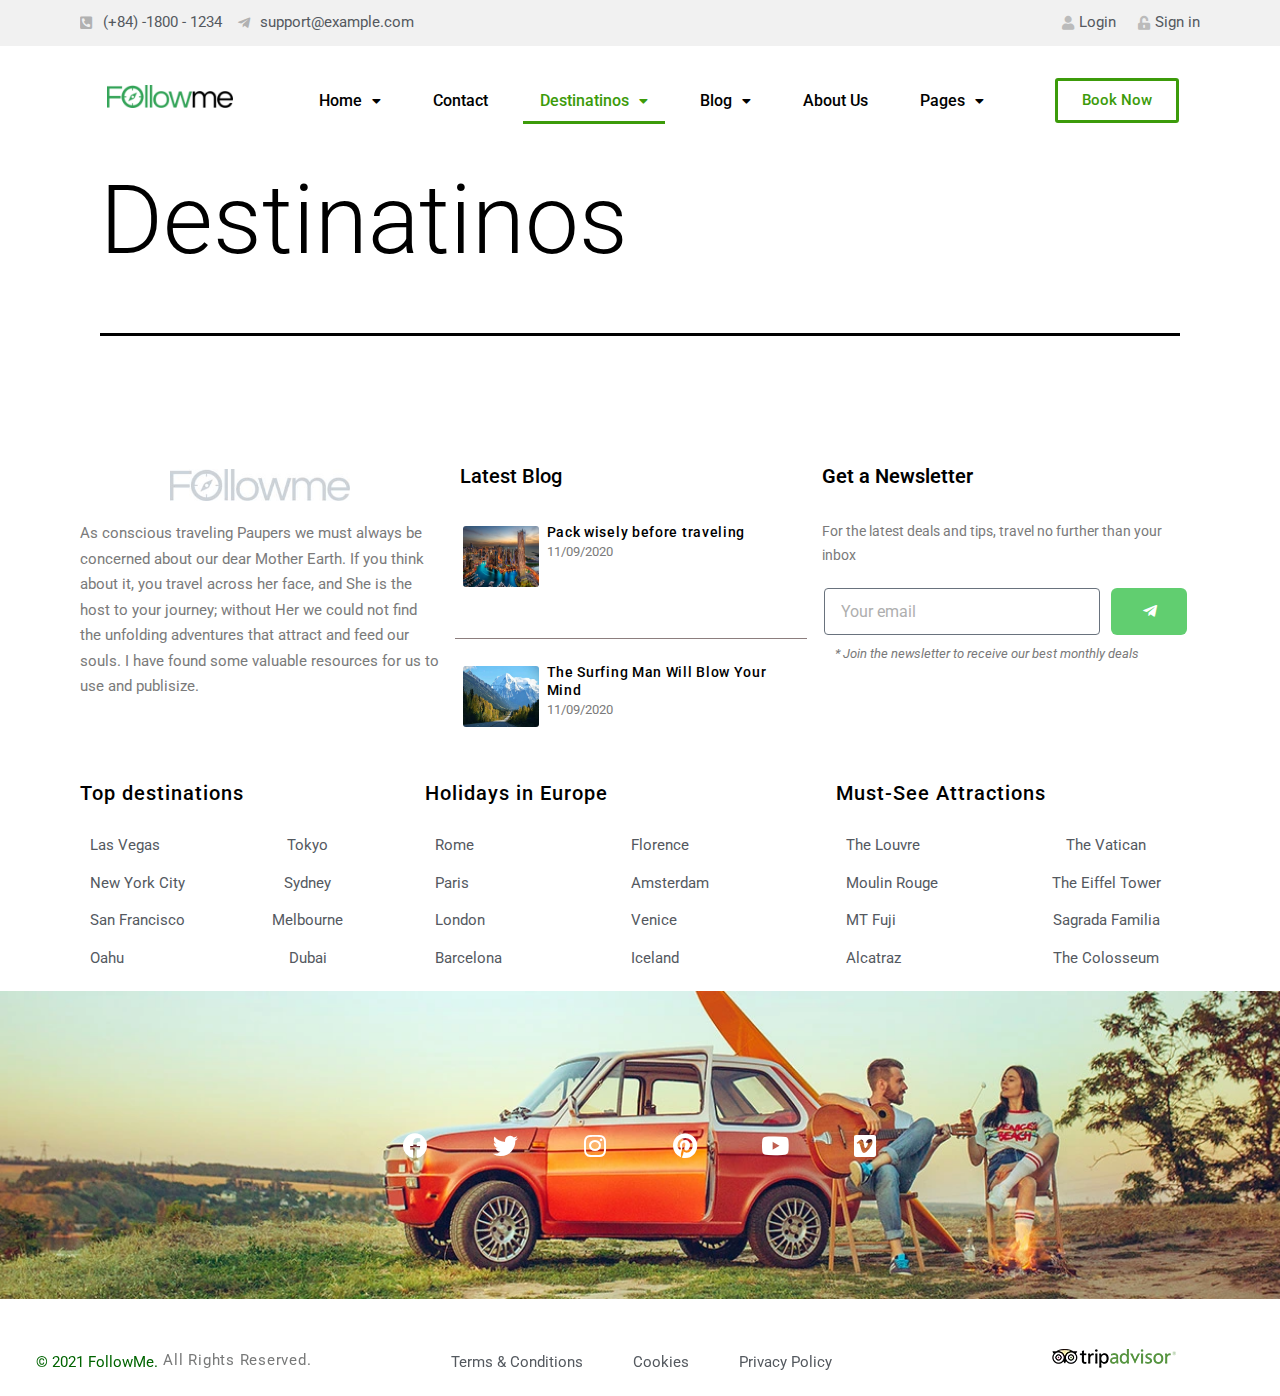
<file: destinatinos/index.html>
<!DOCTYPE html>
<html lang="vi">
<head>
	<meta charset="UTF-8">
	<meta name="viewport" content="width=device-width, initial-scale=1">
	<link rel="profile" href="http://gmpg.org/xfn/11">
	<link rel="pingback" href="https://hainguyen091019.github.io/mywordpress/xmlrpc.php">
	<title>Destinatinos</title>
<meta name="robots" content="max-image-preview:large">
<link rel="alternate" type="application/rss+xml" title="Dòng thông tin  &raquo;" href="https://hainguyen091019.github.io/mywordpress/feed/">
<link rel="alternate" type="application/rss+xml" title="Dòng phản hồi  &raquo;" href="https://hainguyen091019.github.io/mywordpress/comments/feed/">
<script>
window._wpemojiSettings = {"baseUrl":"https:\/\/s.w.org\/images\/core\/emoji\/14.0.0\/72x72\/","ext":".png","svgUrl":"https:\/\/s.w.org\/images\/core\/emoji\/14.0.0\/svg\/","svgExt":".svg","source":{"concatemoji":"https:\/\/hainguyen091019.github.io\/mywordpress\/wp-includes\/js\/wp-emoji-release.min.js?ver=6.2.2"}};
/*! This file is auto-generated */
!function(e,a,t){var n,r,o,i=a.createElement("canvas"),p=i.getContext&&i.getContext("2d");function s(e,t){p.clearRect(0,0,i.width,i.height),p.fillText(e,0,0);e=i.toDataURL();return p.clearRect(0,0,i.width,i.height),p.fillText(t,0,0),e===i.toDataURL()}function c(e){var t=a.createElement("script");t.src=e,t.defer=t.type="text/javascript",a.getElementsByTagName("head")[0].appendChild(t)}for(o=Array("flag","emoji"),t.supports={everything:!0,everythingExceptFlag:!0},r=0;r<o.length;r++)t.supports[o[r]]=function(e){if(p&&p.fillText)switch(p.textBaseline="top",p.font="600 32px Arial",e){case"flag":return s("🏳️‍⚧️","🏳️​⚧️")?!1:!s("🇺🇳","🇺​🇳")&&!s("🏴󠁧󠁢󠁥󠁮󠁧󠁿","🏴​󠁧​󠁢​󠁥​󠁮​󠁧​󠁿");case"emoji":return!s("🫱🏻‍🫲🏿","🫱🏻​🫲🏿")}return!1}(o[r]),t.supports.everything=t.supports.everything&&t.supports[o[r]],"flag"!==o[r]&&(t.supports.everythingExceptFlag=t.supports.everythingExceptFlag&&t.supports[o[r]]);t.supports.everythingExceptFlag=t.supports.everythingExceptFlag&&!t.supports.flag,t.DOMReady=!1,t.readyCallback=function(){t.DOMReady=!0},t.supports.everything||(n=function(){t.readyCallback()},a.addEventListener?(a.addEventListener("DOMContentLoaded",n,!1),e.addEventListener("load",n,!1)):(e.attachEvent("onload",n),a.attachEvent("onreadystatechange",function(){"complete"===a.readyState&&t.readyCallback()})),(e=t.source||{}).concatemoji?c(e.concatemoji):e.wpemoji&&e.twemoji&&(c(e.twemoji),c(e.wpemoji)))}(window,document,window._wpemojiSettings);
</script>
<style>img.wp-smiley,
img.emoji {
	display: inline !important;
	border: none !important;
	box-shadow: none !important;
	height: 1em !important;
	width: 1em !important;
	margin: 0 0.07em !important;
	vertical-align: -0.1em !important;
	background: none !important;
	padding: 0 !important;
}</style>
	<link rel="stylesheet" id="bdt-uikit-css" href="https://hainguyen091019.github.io/mywordpress/wp-content/plugins/bdthemes-element-pack-lite/assets/css/bdt-uikit.css?ver=3.13.1" media="all">
<link rel="stylesheet" id="ep-helper-css" href="https://hainguyen091019.github.io/mywordpress/wp-content/plugins/bdthemes-element-pack-lite/assets/css/ep-helper.css?ver=5.0.1" media="all">
<link rel="stylesheet" id="premium-addons-css" href="https://hainguyen091019.github.io/mywordpress/wp-content/plugins/premium-addons-for-elementor/assets/frontend/min-css/premium-addons.min.css?ver=4.9.57" media="all">
<link rel="stylesheet" id="wp-block-library-css" href="https://hainguyen091019.github.io/mywordpress/wp-includes/css/dist/block-library/style.min.css?ver=6.2.2" media="all">
<style id="wp-block-library-theme-inline-css">.wp-block-audio figcaption{color:#555;font-size:13px;text-align:center}.is-dark-theme .wp-block-audio figcaption{color:hsla(0,0%,100%,.65)}.wp-block-audio{margin:0 0 1em}.wp-block-code{border:1px solid #ccc;border-radius:4px;font-family:Menlo,Consolas,monaco,monospace;padding:.8em 1em}.wp-block-embed figcaption{color:#555;font-size:13px;text-align:center}.is-dark-theme .wp-block-embed figcaption{color:hsla(0,0%,100%,.65)}.wp-block-embed{margin:0 0 1em}.blocks-gallery-caption{color:#555;font-size:13px;text-align:center}.is-dark-theme .blocks-gallery-caption{color:hsla(0,0%,100%,.65)}.wp-block-image figcaption{color:#555;font-size:13px;text-align:center}.is-dark-theme .wp-block-image figcaption{color:hsla(0,0%,100%,.65)}.wp-block-image{margin:0 0 1em}.wp-block-pullquote{border-bottom:4px solid;border-top:4px solid;color:currentColor;margin-bottom:1.75em}.wp-block-pullquote cite,.wp-block-pullquote footer,.wp-block-pullquote__citation{color:currentColor;font-size:.8125em;font-style:normal;text-transform:uppercase}.wp-block-quote{border-left:.25em solid;margin:0 0 1.75em;padding-left:1em}.wp-block-quote cite,.wp-block-quote footer{color:currentColor;font-size:.8125em;font-style:normal;position:relative}.wp-block-quote.has-text-align-right{border-left:none;border-right:.25em solid;padding-left:0;padding-right:1em}.wp-block-quote.has-text-align-center{border:none;padding-left:0}.wp-block-quote.is-large,.wp-block-quote.is-style-large,.wp-block-quote.is-style-plain{border:none}.wp-block-search .wp-block-search__label{font-weight:700}.wp-block-search__button{border:1px solid #ccc;padding:.375em .625em}:where(.wp-block-group.has-background){padding:1.25em 2.375em}.wp-block-separator.has-css-opacity{opacity:.4}.wp-block-separator{border:none;border-bottom:2px solid;margin-left:auto;margin-right:auto}.wp-block-separator.has-alpha-channel-opacity{opacity:1}.wp-block-separator:not(.is-style-wide):not(.is-style-dots){width:100px}.wp-block-separator.has-background:not(.is-style-dots){border-bottom:none;height:1px}.wp-block-separator.has-background:not(.is-style-wide):not(.is-style-dots){height:2px}.wp-block-table{margin:0 0 1em}.wp-block-table td,.wp-block-table th{word-break:normal}.wp-block-table figcaption{color:#555;font-size:13px;text-align:center}.is-dark-theme .wp-block-table figcaption{color:hsla(0,0%,100%,.65)}.wp-block-video figcaption{color:#555;font-size:13px;text-align:center}.is-dark-theme .wp-block-video figcaption{color:hsla(0,0%,100%,.65)}.wp-block-video{margin:0 0 1em}.wp-block-template-part.has-background{margin-bottom:0;margin-top:0;padding:1.25em 2.375em}</style>
<link rel="stylesheet" id="classic-theme-styles-css" href="https://hainguyen091019.github.io/mywordpress/wp-includes/css/classic-themes.min.css?ver=6.2.2" media="all">
<style id="global-styles-inline-css">body{--wp--preset--color--black: #000000;--wp--preset--color--cyan-bluish-gray: #abb8c3;--wp--preset--color--white: #FFFFFF;--wp--preset--color--pale-pink: #f78da7;--wp--preset--color--vivid-red: #cf2e2e;--wp--preset--color--luminous-vivid-orange: #ff6900;--wp--preset--color--luminous-vivid-amber: #fcb900;--wp--preset--color--light-green-cyan: #7bdcb5;--wp--preset--color--vivid-green-cyan: #00d084;--wp--preset--color--pale-cyan-blue: #8ed1fc;--wp--preset--color--vivid-cyan-blue: #0693e3;--wp--preset--color--vivid-purple: #9b51e0;--wp--preset--color--dark-gray: #28303D;--wp--preset--color--gray: #39414D;--wp--preset--color--green: #D1E4DD;--wp--preset--color--blue: #D1DFE4;--wp--preset--color--purple: #D1D1E4;--wp--preset--color--red: #E4D1D1;--wp--preset--color--orange: #E4DAD1;--wp--preset--color--yellow: #EEEADD;--wp--preset--gradient--vivid-cyan-blue-to-vivid-purple: linear-gradient(135deg,rgba(6,147,227,1) 0%,rgb(155,81,224) 100%);--wp--preset--gradient--light-green-cyan-to-vivid-green-cyan: linear-gradient(135deg,rgb(122,220,180) 0%,rgb(0,208,130) 100%);--wp--preset--gradient--luminous-vivid-amber-to-luminous-vivid-orange: linear-gradient(135deg,rgba(252,185,0,1) 0%,rgba(255,105,0,1) 100%);--wp--preset--gradient--luminous-vivid-orange-to-vivid-red: linear-gradient(135deg,rgba(255,105,0,1) 0%,rgb(207,46,46) 100%);--wp--preset--gradient--very-light-gray-to-cyan-bluish-gray: linear-gradient(135deg,rgb(238,238,238) 0%,rgb(169,184,195) 100%);--wp--preset--gradient--cool-to-warm-spectrum: linear-gradient(135deg,rgb(74,234,220) 0%,rgb(151,120,209) 20%,rgb(207,42,186) 40%,rgb(238,44,130) 60%,rgb(251,105,98) 80%,rgb(254,248,76) 100%);--wp--preset--gradient--blush-light-purple: linear-gradient(135deg,rgb(255,206,236) 0%,rgb(152,150,240) 100%);--wp--preset--gradient--blush-bordeaux: linear-gradient(135deg,rgb(254,205,165) 0%,rgb(254,45,45) 50%,rgb(107,0,62) 100%);--wp--preset--gradient--luminous-dusk: linear-gradient(135deg,rgb(255,203,112) 0%,rgb(199,81,192) 50%,rgb(65,88,208) 100%);--wp--preset--gradient--pale-ocean: linear-gradient(135deg,rgb(255,245,203) 0%,rgb(182,227,212) 50%,rgb(51,167,181) 100%);--wp--preset--gradient--electric-grass: linear-gradient(135deg,rgb(202,248,128) 0%,rgb(113,206,126) 100%);--wp--preset--gradient--midnight: linear-gradient(135deg,rgb(2,3,129) 0%,rgb(40,116,252) 100%);--wp--preset--gradient--purple-to-yellow: linear-gradient(160deg, #D1D1E4 0%, #EEEADD 100%);--wp--preset--gradient--yellow-to-purple: linear-gradient(160deg, #EEEADD 0%, #D1D1E4 100%);--wp--preset--gradient--green-to-yellow: linear-gradient(160deg, #D1E4DD 0%, #EEEADD 100%);--wp--preset--gradient--yellow-to-green: linear-gradient(160deg, #EEEADD 0%, #D1E4DD 100%);--wp--preset--gradient--red-to-yellow: linear-gradient(160deg, #E4D1D1 0%, #EEEADD 100%);--wp--preset--gradient--yellow-to-red: linear-gradient(160deg, #EEEADD 0%, #E4D1D1 100%);--wp--preset--gradient--purple-to-red: linear-gradient(160deg, #D1D1E4 0%, #E4D1D1 100%);--wp--preset--gradient--red-to-purple: linear-gradient(160deg, #E4D1D1 0%, #D1D1E4 100%);--wp--preset--duotone--dark-grayscale: url('#wp-duotone-dark-grayscale');--wp--preset--duotone--grayscale: url('#wp-duotone-grayscale');--wp--preset--duotone--purple-yellow: url('#wp-duotone-purple-yellow');--wp--preset--duotone--blue-red: url('#wp-duotone-blue-red');--wp--preset--duotone--midnight: url('#wp-duotone-midnight');--wp--preset--duotone--magenta-yellow: url('#wp-duotone-magenta-yellow');--wp--preset--duotone--purple-green: url('#wp-duotone-purple-green');--wp--preset--duotone--blue-orange: url('#wp-duotone-blue-orange');--wp--preset--font-size--small: 18px;--wp--preset--font-size--medium: 20px;--wp--preset--font-size--large: 24px;--wp--preset--font-size--x-large: 42px;--wp--preset--font-size--extra-small: 16px;--wp--preset--font-size--normal: 20px;--wp--preset--font-size--extra-large: 40px;--wp--preset--font-size--huge: 96px;--wp--preset--font-size--gigantic: 144px;--wp--preset--spacing--20: 0.44rem;--wp--preset--spacing--30: 0.67rem;--wp--preset--spacing--40: 1rem;--wp--preset--spacing--50: 1.5rem;--wp--preset--spacing--60: 2.25rem;--wp--preset--spacing--70: 3.38rem;--wp--preset--spacing--80: 5.06rem;--wp--preset--shadow--natural: 6px 6px 9px rgba(0, 0, 0, 0.2);--wp--preset--shadow--deep: 12px 12px 50px rgba(0, 0, 0, 0.4);--wp--preset--shadow--sharp: 6px 6px 0px rgba(0, 0, 0, 0.2);--wp--preset--shadow--outlined: 6px 6px 0px -3px rgba(255, 255, 255, 1), 6px 6px rgba(0, 0, 0, 1);--wp--preset--shadow--crisp: 6px 6px 0px rgba(0, 0, 0, 1);}:where(.is-layout-flex){gap: 0.5em;}body .is-layout-flow > .alignleft{float: left;margin-inline-start: 0;margin-inline-end: 2em;}body .is-layout-flow > .alignright{float: right;margin-inline-start: 2em;margin-inline-end: 0;}body .is-layout-flow > .aligncenter{margin-left: auto !important;margin-right: auto !important;}body .is-layout-constrained > .alignleft{float: left;margin-inline-start: 0;margin-inline-end: 2em;}body .is-layout-constrained > .alignright{float: right;margin-inline-start: 2em;margin-inline-end: 0;}body .is-layout-constrained > .aligncenter{margin-left: auto !important;margin-right: auto !important;}body .is-layout-constrained > :where(:not(.alignleft):not(.alignright):not(.alignfull)){max-width: var(--wp--style--global--content-size);margin-left: auto !important;margin-right: auto !important;}body .is-layout-constrained > .alignwide{max-width: var(--wp--style--global--wide-size);}body .is-layout-flex{display: flex;}body .is-layout-flex{flex-wrap: wrap;align-items: center;}body .is-layout-flex > *{margin: 0;}:where(.wp-block-columns.is-layout-flex){gap: 2em;}.has-black-color{color: var(--wp--preset--color--black) !important;}.has-cyan-bluish-gray-color{color: var(--wp--preset--color--cyan-bluish-gray) !important;}.has-white-color{color: var(--wp--preset--color--white) !important;}.has-pale-pink-color{color: var(--wp--preset--color--pale-pink) !important;}.has-vivid-red-color{color: var(--wp--preset--color--vivid-red) !important;}.has-luminous-vivid-orange-color{color: var(--wp--preset--color--luminous-vivid-orange) !important;}.has-luminous-vivid-amber-color{color: var(--wp--preset--color--luminous-vivid-amber) !important;}.has-light-green-cyan-color{color: var(--wp--preset--color--light-green-cyan) !important;}.has-vivid-green-cyan-color{color: var(--wp--preset--color--vivid-green-cyan) !important;}.has-pale-cyan-blue-color{color: var(--wp--preset--color--pale-cyan-blue) !important;}.has-vivid-cyan-blue-color{color: var(--wp--preset--color--vivid-cyan-blue) !important;}.has-vivid-purple-color{color: var(--wp--preset--color--vivid-purple) !important;}.has-black-background-color{background-color: var(--wp--preset--color--black) !important;}.has-cyan-bluish-gray-background-color{background-color: var(--wp--preset--color--cyan-bluish-gray) !important;}.has-white-background-color{background-color: var(--wp--preset--color--white) !important;}.has-pale-pink-background-color{background-color: var(--wp--preset--color--pale-pink) !important;}.has-vivid-red-background-color{background-color: var(--wp--preset--color--vivid-red) !important;}.has-luminous-vivid-orange-background-color{background-color: var(--wp--preset--color--luminous-vivid-orange) !important;}.has-luminous-vivid-amber-background-color{background-color: var(--wp--preset--color--luminous-vivid-amber) !important;}.has-light-green-cyan-background-color{background-color: var(--wp--preset--color--light-green-cyan) !important;}.has-vivid-green-cyan-background-color{background-color: var(--wp--preset--color--vivid-green-cyan) !important;}.has-pale-cyan-blue-background-color{background-color: var(--wp--preset--color--pale-cyan-blue) !important;}.has-vivid-cyan-blue-background-color{background-color: var(--wp--preset--color--vivid-cyan-blue) !important;}.has-vivid-purple-background-color{background-color: var(--wp--preset--color--vivid-purple) !important;}.has-black-border-color{border-color: var(--wp--preset--color--black) !important;}.has-cyan-bluish-gray-border-color{border-color: var(--wp--preset--color--cyan-bluish-gray) !important;}.has-white-border-color{border-color: var(--wp--preset--color--white) !important;}.has-pale-pink-border-color{border-color: var(--wp--preset--color--pale-pink) !important;}.has-vivid-red-border-color{border-color: var(--wp--preset--color--vivid-red) !important;}.has-luminous-vivid-orange-border-color{border-color: var(--wp--preset--color--luminous-vivid-orange) !important;}.has-luminous-vivid-amber-border-color{border-color: var(--wp--preset--color--luminous-vivid-amber) !important;}.has-light-green-cyan-border-color{border-color: var(--wp--preset--color--light-green-cyan) !important;}.has-vivid-green-cyan-border-color{border-color: var(--wp--preset--color--vivid-green-cyan) !important;}.has-pale-cyan-blue-border-color{border-color: var(--wp--preset--color--pale-cyan-blue) !important;}.has-vivid-cyan-blue-border-color{border-color: var(--wp--preset--color--vivid-cyan-blue) !important;}.has-vivid-purple-border-color{border-color: var(--wp--preset--color--vivid-purple) !important;}.has-vivid-cyan-blue-to-vivid-purple-gradient-background{background: var(--wp--preset--gradient--vivid-cyan-blue-to-vivid-purple) !important;}.has-light-green-cyan-to-vivid-green-cyan-gradient-background{background: var(--wp--preset--gradient--light-green-cyan-to-vivid-green-cyan) !important;}.has-luminous-vivid-amber-to-luminous-vivid-orange-gradient-background{background: var(--wp--preset--gradient--luminous-vivid-amber-to-luminous-vivid-orange) !important;}.has-luminous-vivid-orange-to-vivid-red-gradient-background{background: var(--wp--preset--gradient--luminous-vivid-orange-to-vivid-red) !important;}.has-very-light-gray-to-cyan-bluish-gray-gradient-background{background: var(--wp--preset--gradient--very-light-gray-to-cyan-bluish-gray) !important;}.has-cool-to-warm-spectrum-gradient-background{background: var(--wp--preset--gradient--cool-to-warm-spectrum) !important;}.has-blush-light-purple-gradient-background{background: var(--wp--preset--gradient--blush-light-purple) !important;}.has-blush-bordeaux-gradient-background{background: var(--wp--preset--gradient--blush-bordeaux) !important;}.has-luminous-dusk-gradient-background{background: var(--wp--preset--gradient--luminous-dusk) !important;}.has-pale-ocean-gradient-background{background: var(--wp--preset--gradient--pale-ocean) !important;}.has-electric-grass-gradient-background{background: var(--wp--preset--gradient--electric-grass) !important;}.has-midnight-gradient-background{background: var(--wp--preset--gradient--midnight) !important;}.has-small-font-size{font-size: var(--wp--preset--font-size--small) !important;}.has-medium-font-size{font-size: var(--wp--preset--font-size--medium) !important;}.has-large-font-size{font-size: var(--wp--preset--font-size--large) !important;}.has-x-large-font-size{font-size: var(--wp--preset--font-size--x-large) !important;}
.wp-block-navigation a:where(:not(.wp-element-button)){color: inherit;}
:where(.wp-block-columns.is-layout-flex){gap: 2em;}
.wp-block-pullquote{font-size: 1.5em;line-height: 1.6;}</style>
<link rel="stylesheet" id="hfe-style-css" href="https://hainguyen091019.github.io/mywordpress/wp-content/plugins/header-footer-elementor/assets/css/header-footer-elementor.css?ver=1.6.14" media="all">
<link rel="stylesheet" id="elementor-icons-css" href="https://hainguyen091019.github.io/mywordpress/wp-content/plugins/elementor/assets/lib/eicons/css/elementor-icons.min.css?ver=5.20.0" media="all">
<link rel="stylesheet" id="elementor-frontend-css" href="https://hainguyen091019.github.io/mywordpress/wp-content/plugins/elementor/assets/css/frontend-lite.min.css?ver=3.13.4" media="all">
<link rel="stylesheet" id="swiper-css" href="https://hainguyen091019.github.io/mywordpress/wp-content/plugins/elementor/assets/lib/swiper/v8/css/swiper.min.css?ver=8.4.5" media="all">
<link rel="stylesheet" id="elementor-post-256-css" href="https://hainguyen091019.github.io/mywordpress/wp-content/uploads/elementor/css/post-256.css?ver=1685636285" media="all">
<link rel="stylesheet" id="elementor-pro-css" href="https://hainguyen091019.github.io/mywordpress/wp-content/plugins/elementor-pro/assets/css/frontend-lite.min.css?ver=3.12.2" media="all">
<link rel="stylesheet" id="elementor-global-css" href="https://hainguyen091019.github.io/mywordpress/wp-content/uploads/elementor/css/global.css?ver=1685636247" media="all">
<link rel="stylesheet" id="elementor-post-90-css" href="https://hainguyen091019.github.io/mywordpress/wp-content/uploads/elementor/css/post-90.css?ver=1685695686" media="all">
<link rel="stylesheet" id="hfe-widgets-style-css" href="https://hainguyen091019.github.io/mywordpress/wp-content/plugins/header-footer-elementor/inc/widgets-css/frontend.css?ver=1.6.14" media="all">
<link rel="stylesheet" id="elementor-post-143-css" href="https://hainguyen091019.github.io/mywordpress/wp-content/uploads/elementor/css/post-143.css?ver=1685636283" media="all">
<link rel="stylesheet" id="twenty-twenty-one-style-css" href="https://hainguyen091019.github.io/mywordpress/wp-content/themes/twentytwentyone/style.css?ver=1.8" media="all">
<style id="twenty-twenty-one-style-inline-css">body,input,textarea,button,.button,.faux-button,.wp-block-button__link,.wp-block-file__button,.has-drop-cap:not(:focus)::first-letter,.entry-content .wp-block-archives,.entry-content .wp-block-categories,.entry-content .wp-block-cover-image,.entry-content .wp-block-latest-comments,.entry-content .wp-block-latest-posts,.entry-content .wp-block-pullquote,.entry-content .wp-block-quote.is-large,.entry-content .wp-block-quote.is-style-large,.entry-content .wp-block-archives *,.entry-content .wp-block-categories *,.entry-content .wp-block-latest-posts *,.entry-content .wp-block-latest-comments *,.entry-content p,.entry-content ol,.entry-content ul,.entry-content dl,.entry-content dt,.entry-content cite,.entry-content figcaption,.entry-content .wp-caption-text,.comment-content p,.comment-content ol,.comment-content ul,.comment-content dl,.comment-content dt,.comment-content cite,.comment-content figcaption,.comment-content .wp-caption-text,.widget_text p,.widget_text ol,.widget_text ul,.widget_text dl,.widget_text dt,.widget-content .rssSummary,.widget-content cite,.widget-content figcaption,.widget-content .wp-caption-text { font-family: 'Libre Franklin',sans-serif; }
:root{--global--color-background: #ffffff;--global--color-primary: #000;--global--color-secondary: #000;--button--color-background: #000;--button--color-text-hover: #000;}</style>
<link rel="stylesheet" id="twenty-twenty-one-print-style-css" href="https://hainguyen091019.github.io/mywordpress/wp-content/themes/twentytwentyone/assets/css/print.css?ver=1.8" media="print">
<link rel="stylesheet" id="eael-general-css" href="https://hainguyen091019.github.io/mywordpress/wp-content/plugins/essential-addons-for-elementor-lite/assets/front-end/css/view/general.min.css?ver=5.7.4" media="all">
<link rel="stylesheet" id="google-fonts-1-css" href="https://fonts.googleapis.com/css?family=Roboto%3A100%2C100italic%2C200%2C200italic%2C300%2C300italic%2C400%2C400italic%2C500%2C500italic%2C600%2C600italic%2C700%2C700italic%2C800%2C800italic%2C900%2C900italic%7CRoboto+Slab%3A100%2C100italic%2C200%2C200italic%2C300%2C300italic%2C400%2C400italic%2C500%2C500italic%2C600%2C600italic%2C700%2C700italic%2C800%2C800italic%2C900%2C900italic&#038;display=swap&#038;subset=vietnamese&#038;ver=6.2.2" media="all">
<link rel="stylesheet" id="elementor-icons-shared-0-css" href="https://hainguyen091019.github.io/mywordpress/wp-content/plugins/elementor/assets/lib/font-awesome/css/fontawesome.min.css?ver=5.15.3" media="all">
<link rel="stylesheet" id="elementor-icons-fa-solid-css" href="https://hainguyen091019.github.io/mywordpress/wp-content/plugins/elementor/assets/lib/font-awesome/css/solid.min.css?ver=5.15.3" media="all">
<link rel="stylesheet" id="elementor-icons-fa-brands-css" href="https://hainguyen091019.github.io/mywordpress/wp-content/plugins/elementor/assets/lib/font-awesome/css/brands.min.css?ver=5.15.3" media="all">
<link rel="preconnect" href="https://fonts.gstatic.com/" crossorigin>
<script src="https://hainguyen091019.github.io/mywordpress/wp-includes/js/jquery/jquery.min.js?ver=3.6.4" id="jquery-core-js"></script>
<script src="https://hainguyen091019.github.io/mywordpress/wp-includes/js/jquery/jquery-migrate.min.js?ver=3.4.0" id="jquery-migrate-js"></script>
<link rel="https://api.w.org/" href="https://hainguyen091019.github.io/mywordpress/wp-json/">
<link rel="alternate" type="application/json" href="https://hainguyen091019.github.io/mywordpress/wp-json/wp/v2/pages/70">
<link rel="EditURI" type="application/rsd+xml" title="RSD" href="https://hainguyen091019.github.io/mywordpress/xmlrpc.php?rsd">
<link rel="wlwmanifest" type="application/wlwmanifest+xml" href="https://hainguyen091019.github.io/mywordpress/wp-includes/wlwmanifest.xml">
<meta name="generator" content="WordPress 6.2.2">
<link rel="canonical" href="https://hainguyen091019.github.io/mywordpress/destinatinos/">
<link rel="shortlink" href="https://hainguyen091019.github.io/mywordpress/?p=70">
<link rel="alternate" type="application/json+oembed" href="https://hainguyen091019.github.io/mywordpress/wp-json/oembed/1.0/embed?url=https%3A%2F%2Fhainguyen091019.github.io%2Fmywordpress%2Fdestinatinos%2F">
<link rel="alternate" type="text/xml+oembed" href="https://hainguyen091019.github.io/mywordpress/wp-json/oembed/1.0/embed?url=https%3A%2F%2Fhainguyen091019.github.io%2Fmywordpress%2Fdestinatinos%2F#038;format=xml">
<meta name="generator" content="Elementor 3.13.4; features: e_dom_optimization, e_optimized_assets_loading, e_optimized_css_loading, a11y_improvements, additional_custom_breakpoints; settings: css_print_method-external, google_font-enabled, font_display-swap">
<style id="custom-background-css">body.custom-background { background-color: #ffffff; }</style>
			<style id="wp-custom-css">header{position:sticky !important;
	top:-35px;z-index:10000;
background:#ffffff
}</style>
		</head>

<body class="page-template-default page page-id-70 custom-background wp-embed-responsive ehf-header ehf-footer ehf-template-twentytwentyone ehf-stylesheet-twentytwentyone is-light-theme has-background-white no-js singular has-main-navigation no-widgets elementor-default elementor-kit-256">
<svg xmlns="http://www.w3.org/2000/svg" viewbox="0 0 0 0" width="0" height="0" focusable="false" role="none" style="visibility: hidden; position: absolute; left: -9999px; overflow: hidden;"><defs><filter id="wp-duotone-dark-grayscale"><fecolormatrix color-interpolation-filters="sRGB" type="matrix" values=" .299 .587 .114 0 0 .299 .587 .114 0 0 .299 .587 .114 0 0 .299 .587 .114 0 0 "></fecolormatrix><fecomponenttransfer color-interpolation-filters="sRGB"><fefuncr type="table" tablevalues="0 0.49803921568627"></fefuncr><fefuncg type="table" tablevalues="0 0.49803921568627"></fefuncg><fefuncb type="table" tablevalues="0 0.49803921568627"></fefuncb><fefunca type="table" tablevalues="1 1"></fefunca></fecomponenttransfer><fecomposite in2="SourceGraphic" operator="in"></fecomposite></filter></defs></svg><svg xmlns="http://www.w3.org/2000/svg" viewbox="0 0 0 0" width="0" height="0" focusable="false" role="none" style="visibility: hidden; position: absolute; left: -9999px; overflow: hidden;"><defs><filter id="wp-duotone-grayscale"><fecolormatrix color-interpolation-filters="sRGB" type="matrix" values=" .299 .587 .114 0 0 .299 .587 .114 0 0 .299 .587 .114 0 0 .299 .587 .114 0 0 "></fecolormatrix><fecomponenttransfer color-interpolation-filters="sRGB"><fefuncr type="table" tablevalues="0 1"></fefuncr><fefuncg type="table" tablevalues="0 1"></fefuncg><fefuncb type="table" tablevalues="0 1"></fefuncb><fefunca type="table" tablevalues="1 1"></fefunca></fecomponenttransfer><fecomposite in2="SourceGraphic" operator="in"></fecomposite></filter></defs></svg><svg xmlns="http://www.w3.org/2000/svg" viewbox="0 0 0 0" width="0" height="0" focusable="false" role="none" style="visibility: hidden; position: absolute; left: -9999px; overflow: hidden;"><defs><filter id="wp-duotone-purple-yellow"><fecolormatrix color-interpolation-filters="sRGB" type="matrix" values=" .299 .587 .114 0 0 .299 .587 .114 0 0 .299 .587 .114 0 0 .299 .587 .114 0 0 "></fecolormatrix><fecomponenttransfer color-interpolation-filters="sRGB"><fefuncr type="table" tablevalues="0.54901960784314 0.98823529411765"></fefuncr><fefuncg type="table" tablevalues="0 1"></fefuncg><fefuncb type="table" tablevalues="0.71764705882353 0.25490196078431"></fefuncb><fefunca type="table" tablevalues="1 1"></fefunca></fecomponenttransfer><fecomposite in2="SourceGraphic" operator="in"></fecomposite></filter></defs></svg><svg xmlns="http://www.w3.org/2000/svg" viewbox="0 0 0 0" width="0" height="0" focusable="false" role="none" style="visibility: hidden; position: absolute; left: -9999px; overflow: hidden;"><defs><filter id="wp-duotone-blue-red"><fecolormatrix color-interpolation-filters="sRGB" type="matrix" values=" .299 .587 .114 0 0 .299 .587 .114 0 0 .299 .587 .114 0 0 .299 .587 .114 0 0 "></fecolormatrix><fecomponenttransfer color-interpolation-filters="sRGB"><fefuncr type="table" tablevalues="0 1"></fefuncr><fefuncg type="table" tablevalues="0 0.27843137254902"></fefuncg><fefuncb type="table" tablevalues="0.5921568627451 0.27843137254902"></fefuncb><fefunca type="table" tablevalues="1 1"></fefunca></fecomponenttransfer><fecomposite in2="SourceGraphic" operator="in"></fecomposite></filter></defs></svg><svg xmlns="http://www.w3.org/2000/svg" viewbox="0 0 0 0" width="0" height="0" focusable="false" role="none" style="visibility: hidden; position: absolute; left: -9999px; overflow: hidden;"><defs><filter id="wp-duotone-midnight"><fecolormatrix color-interpolation-filters="sRGB" type="matrix" values=" .299 .587 .114 0 0 .299 .587 .114 0 0 .299 .587 .114 0 0 .299 .587 .114 0 0 "></fecolormatrix><fecomponenttransfer color-interpolation-filters="sRGB"><fefuncr type="table" tablevalues="0 0"></fefuncr><fefuncg type="table" tablevalues="0 0.64705882352941"></fefuncg><fefuncb type="table" tablevalues="0 1"></fefuncb><fefunca type="table" tablevalues="1 1"></fefunca></fecomponenttransfer><fecomposite in2="SourceGraphic" operator="in"></fecomposite></filter></defs></svg><svg xmlns="http://www.w3.org/2000/svg" viewbox="0 0 0 0" width="0" height="0" focusable="false" role="none" style="visibility: hidden; position: absolute; left: -9999px; overflow: hidden;"><defs><filter id="wp-duotone-magenta-yellow"><fecolormatrix color-interpolation-filters="sRGB" type="matrix" values=" .299 .587 .114 0 0 .299 .587 .114 0 0 .299 .587 .114 0 0 .299 .587 .114 0 0 "></fecolormatrix><fecomponenttransfer color-interpolation-filters="sRGB"><fefuncr type="table" tablevalues="0.78039215686275 1"></fefuncr><fefuncg type="table" tablevalues="0 0.94901960784314"></fefuncg><fefuncb type="table" tablevalues="0.35294117647059 0.47058823529412"></fefuncb><fefunca type="table" tablevalues="1 1"></fefunca></fecomponenttransfer><fecomposite in2="SourceGraphic" operator="in"></fecomposite></filter></defs></svg><svg xmlns="http://www.w3.org/2000/svg" viewbox="0 0 0 0" width="0" height="0" focusable="false" role="none" style="visibility: hidden; position: absolute; left: -9999px; overflow: hidden;"><defs><filter id="wp-duotone-purple-green"><fecolormatrix color-interpolation-filters="sRGB" type="matrix" values=" .299 .587 .114 0 0 .299 .587 .114 0 0 .299 .587 .114 0 0 .299 .587 .114 0 0 "></fecolormatrix><fecomponenttransfer color-interpolation-filters="sRGB"><fefuncr type="table" tablevalues="0.65098039215686 0.40392156862745"></fefuncr><fefuncg type="table" tablevalues="0 1"></fefuncg><fefuncb type="table" tablevalues="0.44705882352941 0.4"></fefuncb><fefunca type="table" tablevalues="1 1"></fefunca></fecomponenttransfer><fecomposite in2="SourceGraphic" operator="in"></fecomposite></filter></defs></svg><svg xmlns="http://www.w3.org/2000/svg" viewbox="0 0 0 0" width="0" height="0" focusable="false" role="none" style="visibility: hidden; position: absolute; left: -9999px; overflow: hidden;"><defs><filter id="wp-duotone-blue-orange"><fecolormatrix color-interpolation-filters="sRGB" type="matrix" values=" .299 .587 .114 0 0 .299 .587 .114 0 0 .299 .587 .114 0 0 .299 .587 .114 0 0 "></fecolormatrix><fecomponenttransfer color-interpolation-filters="sRGB"><fefuncr type="table" tablevalues="0.098039215686275 1"></fefuncr><fefuncg type="table" tablevalues="0 0.66274509803922"></fefuncg><fefuncb type="table" tablevalues="0.84705882352941 0.41960784313725"></fefuncb><fefunca type="table" tablevalues="1 1"></fefunca></fecomponenttransfer><fecomposite in2="SourceGraphic" operator="in"></fecomposite></filter></defs></svg><div id="page" class="hfeed site">

		<header id="masthead" itemscope="itemscope" itemtype="https://schema.org/WPHeader">
			<p class="main-title bhf-hidden" itemprop="headline"><a href="https://hainguyen091019.github.io/mywordpress" title="" rel="home"></a></p>
					<div data-elementor-type="wp-post" data-elementor-id="90" class="elementor elementor-90">
									<section class="elementor-section elementor-top-section elementor-element elementor-element-30c5a1f sile-11 elementor-section-boxed elementor-section-height-default elementor-section-height-default" data-id="30c5a1f" data-element_type="section" data-settings="{&quot;background_background&quot;:&quot;gradient&quot;}">
						<div class="elementor-container elementor-column-gap-default">
					<div class="elementor-column elementor-col-25 elementor-top-column elementor-element elementor-element-64517d1" data-id="64517d1" data-element_type="column">
			<div class="elementor-widget-wrap elementor-element-populated">
								<div class="elementor-element elementor-element-a2199fb elementor-icon-list--layout-inline elementor-list-item-link-full_width elementor-widget elementor-widget-icon-list" data-id="a2199fb" data-element_type="widget" data-widget_type="icon-list.default">
				<div class="elementor-widget-container">
			<link rel="stylesheet" href="https://hainguyen091019.github.io/mywordpress/wp-content/plugins/elementor/assets/css/widget-icon-list.min.css">		<ul class="elementor-icon-list-items elementor-inline-items">
							<li class="elementor-icon-list-item elementor-inline-item">
											<a href="#">

												<span class="elementor-icon-list-icon">
							<i aria-hidden="true" class="fas fa-phone-square-alt"></i>						</span>
										<span class="elementor-icon-list-text">(+84) -1800 - 1234</span>
											</a>
									</li>
								<li class="elementor-icon-list-item elementor-inline-item">
											<a href="#">

												<span class="elementor-icon-list-icon">
							<i aria-hidden="true" class="fab fa-telegram-plane"></i>						</span>
										<span class="elementor-icon-list-text">support@example.com</span>
											</a>
									</li>
						</ul>
				</div>
				</div>
					</div>
		</div>
				<div class="elementor-column elementor-col-25 elementor-top-column elementor-element elementor-element-fdc2a06" data-id="fdc2a06" data-element_type="column">
			<div class="elementor-widget-wrap">
									</div>
		</div>
				<div class="elementor-column elementor-col-25 elementor-top-column elementor-element elementor-element-a07587c" data-id="a07587c" data-element_type="column">
			<div class="elementor-widget-wrap">
									</div>
		</div>
				<div class="elementor-column elementor-col-25 elementor-top-column elementor-element elementor-element-caa6eb2" data-id="caa6eb2" data-element_type="column">
			<div class="elementor-widget-wrap elementor-element-populated">
								<div class="elementor-element elementor-element-27a3a7e elementor-icon-list--layout-inline elementor-align-right elementor-list-item-link-full_width elementor-widget elementor-widget-icon-list" data-id="27a3a7e" data-element_type="widget" data-widget_type="icon-list.default">
				<div class="elementor-widget-container">
					<ul class="elementor-icon-list-items elementor-inline-items">
							<li class="elementor-icon-list-item elementor-inline-item">
											<a href="#elementor-action%3Aaction%3Dpopup%3Aopen%26settings%3DeyJpZCI6IjEwOSIsInRvZ2dsZSI6ZmFsc2V9">

												<span class="elementor-icon-list-icon">
							<i aria-hidden="true" class="fas fa-user"></i>						</span>
										<span class="elementor-icon-list-text">Login</span>
											</a>
									</li>
								<li class="elementor-icon-list-item elementor-inline-item">
											<a href="#elementor-action%3Aaction%3Dpopup%3Aopen%26settings%3DeyJpZCI6IjExMSIsInRvZ2dsZSI6ZmFsc2V9">

												<span class="elementor-icon-list-icon">
							<i aria-hidden="true" class="fas fa-unlock-alt"></i>						</span>
										<span class="elementor-icon-list-text">Sign in</span>
											</a>
									</li>
						</ul>
				</div>
				</div>
					</div>
		</div>
							</div>
		</section>
				<div class="ep-section-eql-height elementor-section elementor-top-section elementor-element elementor-element-4f425d8 sile-10 elementor-section-boxed elementor-section-height-default elementor-section-height-default" bdt-height-match="target: .ep-section-eql-height .elementor-widget-wrap" data-id="4f425d8" data-element_type="section">
						<div class="elementor-container elementor-column-gap-default">
					<div class="elementor-column elementor-col-33 elementor-top-column elementor-element elementor-element-3c6437c" data-id="3c6437c" data-element_type="column">
			<div class="elementor-widget-wrap elementor-element-populated">
								<div class="elementor-element elementor-element-7288ad9 elementor-widget elementor-widget-site-logo" data-id="7288ad9" data-element_type="widget" data-settings="{&quot;width&quot;:{&quot;unit&quot;:&quot;%&quot;,&quot;size&quot;:70,&quot;sizes&quot;:[]},&quot;align&quot;:&quot;center&quot;,&quot;width_tablet&quot;:{&quot;unit&quot;:&quot;%&quot;,&quot;size&quot;:&quot;&quot;,&quot;sizes&quot;:[]},&quot;width_mobile&quot;:{&quot;unit&quot;:&quot;%&quot;,&quot;size&quot;:&quot;&quot;,&quot;sizes&quot;:[]},&quot;space&quot;:{&quot;unit&quot;:&quot;%&quot;,&quot;size&quot;:&quot;&quot;,&quot;sizes&quot;:[]},&quot;space_tablet&quot;:{&quot;unit&quot;:&quot;%&quot;,&quot;size&quot;:&quot;&quot;,&quot;sizes&quot;:[]},&quot;space_mobile&quot;:{&quot;unit&quot;:&quot;%&quot;,&quot;size&quot;:&quot;&quot;,&quot;sizes&quot;:[]},&quot;image_border_radius&quot;:{&quot;unit&quot;:&quot;px&quot;,&quot;top&quot;:&quot;&quot;,&quot;right&quot;:&quot;&quot;,&quot;bottom&quot;:&quot;&quot;,&quot;left&quot;:&quot;&quot;,&quot;isLinked&quot;:true},&quot;image_border_radius_tablet&quot;:{&quot;unit&quot;:&quot;px&quot;,&quot;top&quot;:&quot;&quot;,&quot;right&quot;:&quot;&quot;,&quot;bottom&quot;:&quot;&quot;,&quot;left&quot;:&quot;&quot;,&quot;isLinked&quot;:true},&quot;image_border_radius_mobile&quot;:{&quot;unit&quot;:&quot;px&quot;,&quot;top&quot;:&quot;&quot;,&quot;right&quot;:&quot;&quot;,&quot;bottom&quot;:&quot;&quot;,&quot;left&quot;:&quot;&quot;,&quot;isLinked&quot;:true},&quot;caption_padding&quot;:{&quot;unit&quot;:&quot;px&quot;,&quot;top&quot;:&quot;&quot;,&quot;right&quot;:&quot;&quot;,&quot;bottom&quot;:&quot;&quot;,&quot;left&quot;:&quot;&quot;,&quot;isLinked&quot;:true},&quot;caption_padding_tablet&quot;:{&quot;unit&quot;:&quot;px&quot;,&quot;top&quot;:&quot;&quot;,&quot;right&quot;:&quot;&quot;,&quot;bottom&quot;:&quot;&quot;,&quot;left&quot;:&quot;&quot;,&quot;isLinked&quot;:true},&quot;caption_padding_mobile&quot;:{&quot;unit&quot;:&quot;px&quot;,&quot;top&quot;:&quot;&quot;,&quot;right&quot;:&quot;&quot;,&quot;bottom&quot;:&quot;&quot;,&quot;left&quot;:&quot;&quot;,&quot;isLinked&quot;:true},&quot;caption_space&quot;:{&quot;unit&quot;:&quot;px&quot;,&quot;size&quot;:0,&quot;sizes&quot;:[]},&quot;caption_space_tablet&quot;:{&quot;unit&quot;:&quot;px&quot;,&quot;size&quot;:&quot;&quot;,&quot;sizes&quot;:[]},&quot;caption_space_mobile&quot;:{&quot;unit&quot;:&quot;px&quot;,&quot;size&quot;:&quot;&quot;,&quot;sizes&quot;:[]}}" data-widget_type="site-logo.default">
				<div class="elementor-widget-container">
					<div class="hfe-site-logo">
													<a data-elementor-open-lightbox="" class="elementor-clickable" href="https://hainguyen091019.github.io/mywordpress">
							<div class="hfe-site-logo-set">           
				<div class="hfe-site-logo-container">
					<img class="hfe-site-logo-img elementor-animation-" src="https://hainguyen091019.github.io/mywordpress/wp-content/uploads/2023/05/68abb940-954d-416e-a29e-0d337c4f3533-_1_-300x54.webp" alt="68abb940-954d-416e-a29e-0d337c4f3533-_1_">
				</div>
			</div>
							</a>
						</div>  
					</div>
				</div>
					</div>
		</div>
				<div class="elementor-column elementor-col-33 elementor-top-column elementor-element elementor-element-5c70b29 sile-9" data-id="5c70b29" data-element_type="column">
			<div class="elementor-widget-wrap elementor-element-populated">
								<div class="elementor-element elementor-element-3763456 hfe-nav-menu__theme-icon-yes hfe-nav-menu__align-center hfe-submenu-icon-classic hfe-nav-menu__breakpoint-none hfe-link-redirect-self_link hfe-submenu-animation-none elementor-widget elementor-widget-navigation-menu" data-id="3763456" data-element_type="widget" data-settings="{&quot;padding_horizontal_menu_item&quot;:{&quot;unit&quot;:&quot;px&quot;,&quot;size&quot;:17,&quot;sizes&quot;:[]},&quot;menu_space_between&quot;:{&quot;unit&quot;:&quot;px&quot;,&quot;size&quot;:18,&quot;sizes&quot;:[]},&quot;menu_row_space&quot;:{&quot;unit&quot;:&quot;px&quot;,&quot;size&quot;:4,&quot;sizes&quot;:[]},&quot;width_dropdown_item&quot;:{&quot;unit&quot;:&quot;px&quot;,&quot;size&quot;:124,&quot;sizes&quot;:[]},&quot;padding_horizontal_dropdown_item&quot;:{&quot;unit&quot;:&quot;px&quot;,&quot;size&quot;:21,&quot;sizes&quot;:[]},&quot;padding_horizontal_menu_item_tablet&quot;:{&quot;unit&quot;:&quot;px&quot;,&quot;size&quot;:&quot;&quot;,&quot;sizes&quot;:[]},&quot;padding_horizontal_menu_item_mobile&quot;:{&quot;unit&quot;:&quot;px&quot;,&quot;size&quot;:&quot;&quot;,&quot;sizes&quot;:[]},&quot;padding_vertical_menu_item&quot;:{&quot;unit&quot;:&quot;px&quot;,&quot;size&quot;:15,&quot;sizes&quot;:[]},&quot;padding_vertical_menu_item_tablet&quot;:{&quot;unit&quot;:&quot;px&quot;,&quot;size&quot;:&quot;&quot;,&quot;sizes&quot;:[]},&quot;padding_vertical_menu_item_mobile&quot;:{&quot;unit&quot;:&quot;px&quot;,&quot;size&quot;:&quot;&quot;,&quot;sizes&quot;:[]},&quot;menu_space_between_tablet&quot;:{&quot;unit&quot;:&quot;px&quot;,&quot;size&quot;:&quot;&quot;,&quot;sizes&quot;:[]},&quot;menu_space_between_mobile&quot;:{&quot;unit&quot;:&quot;px&quot;,&quot;size&quot;:&quot;&quot;,&quot;sizes&quot;:[]},&quot;menu_row_space_tablet&quot;:{&quot;unit&quot;:&quot;px&quot;,&quot;size&quot;:&quot;&quot;,&quot;sizes&quot;:[]},&quot;menu_row_space_mobile&quot;:{&quot;unit&quot;:&quot;px&quot;,&quot;size&quot;:&quot;&quot;,&quot;sizes&quot;:[]},&quot;dropdown_border_radius&quot;:{&quot;unit&quot;:&quot;px&quot;,&quot;top&quot;:&quot;&quot;,&quot;right&quot;:&quot;&quot;,&quot;bottom&quot;:&quot;&quot;,&quot;left&quot;:&quot;&quot;,&quot;isLinked&quot;:true},&quot;dropdown_border_radius_tablet&quot;:{&quot;unit&quot;:&quot;px&quot;,&quot;top&quot;:&quot;&quot;,&quot;right&quot;:&quot;&quot;,&quot;bottom&quot;:&quot;&quot;,&quot;left&quot;:&quot;&quot;,&quot;isLinked&quot;:true},&quot;dropdown_border_radius_mobile&quot;:{&quot;unit&quot;:&quot;px&quot;,&quot;top&quot;:&quot;&quot;,&quot;right&quot;:&quot;&quot;,&quot;bottom&quot;:&quot;&quot;,&quot;left&quot;:&quot;&quot;,&quot;isLinked&quot;:true},&quot;width_dropdown_item_tablet&quot;:{&quot;unit&quot;:&quot;px&quot;,&quot;size&quot;:&quot;&quot;,&quot;sizes&quot;:[]},&quot;width_dropdown_item_mobile&quot;:{&quot;unit&quot;:&quot;px&quot;,&quot;size&quot;:&quot;&quot;,&quot;sizes&quot;:[]},&quot;padding_horizontal_dropdown_item_tablet&quot;:{&quot;unit&quot;:&quot;px&quot;,&quot;size&quot;:&quot;&quot;,&quot;sizes&quot;:[]},&quot;padding_horizontal_dropdown_item_mobile&quot;:{&quot;unit&quot;:&quot;px&quot;,&quot;size&quot;:&quot;&quot;,&quot;sizes&quot;:[]},&quot;padding_vertical_dropdown_item&quot;:{&quot;unit&quot;:&quot;px&quot;,&quot;size&quot;:15,&quot;sizes&quot;:[]},&quot;padding_vertical_dropdown_item_tablet&quot;:{&quot;unit&quot;:&quot;px&quot;,&quot;size&quot;:&quot;&quot;,&quot;sizes&quot;:[]},&quot;padding_vertical_dropdown_item_mobile&quot;:{&quot;unit&quot;:&quot;px&quot;,&quot;size&quot;:&quot;&quot;,&quot;sizes&quot;:[]},&quot;distance_from_menu&quot;:{&quot;unit&quot;:&quot;px&quot;,&quot;size&quot;:&quot;&quot;,&quot;sizes&quot;:[]},&quot;distance_from_menu_tablet&quot;:{&quot;unit&quot;:&quot;px&quot;,&quot;size&quot;:&quot;&quot;,&quot;sizes&quot;:[]},&quot;distance_from_menu_mobile&quot;:{&quot;unit&quot;:&quot;px&quot;,&quot;size&quot;:&quot;&quot;,&quot;sizes&quot;:[]},&quot;toggle_size&quot;:{&quot;unit&quot;:&quot;px&quot;,&quot;size&quot;:&quot;&quot;,&quot;sizes&quot;:[]},&quot;toggle_size_tablet&quot;:{&quot;unit&quot;:&quot;px&quot;,&quot;size&quot;:&quot;&quot;,&quot;sizes&quot;:[]},&quot;toggle_size_mobile&quot;:{&quot;unit&quot;:&quot;px&quot;,&quot;size&quot;:&quot;&quot;,&quot;sizes&quot;:[]},&quot;toggle_border_width&quot;:{&quot;unit&quot;:&quot;px&quot;,&quot;size&quot;:&quot;&quot;,&quot;sizes&quot;:[]},&quot;toggle_border_width_tablet&quot;:{&quot;unit&quot;:&quot;px&quot;,&quot;size&quot;:&quot;&quot;,&quot;sizes&quot;:[]},&quot;toggle_border_width_mobile&quot;:{&quot;unit&quot;:&quot;px&quot;,&quot;size&quot;:&quot;&quot;,&quot;sizes&quot;:[]},&quot;toggle_border_radius&quot;:{&quot;unit&quot;:&quot;px&quot;,&quot;size&quot;:&quot;&quot;,&quot;sizes&quot;:[]},&quot;toggle_border_radius_tablet&quot;:{&quot;unit&quot;:&quot;px&quot;,&quot;size&quot;:&quot;&quot;,&quot;sizes&quot;:[]},&quot;toggle_border_radius_mobile&quot;:{&quot;unit&quot;:&quot;px&quot;,&quot;size&quot;:&quot;&quot;,&quot;sizes&quot;:[]}}" data-widget_type="navigation-menu.default">
				<div class="elementor-widget-container">
						<div class="hfe-nav-menu hfe-layout-horizontal hfe-nav-menu-layout horizontal hfe-pointer__underline hfe-animation__drop-out" data-layout="horizontal">
				<div role="button" class="hfe-nav-menu__toggle elementor-clickable">
					<span class="screen-reader-text">Menu</span>
					<div class="hfe-nav-menu-icon">
											</div>
				</div>
				<nav class="hfe-nav-menu__layout-horizontal hfe-nav-menu__submenu-classic" data-toggle-icon="" data-close-icon="" data-full-width=""><ul id="menu-1-3763456" class="hfe-nav-menu">
<li id="menu-item-83" class="menu-item menu-item-type-post_type menu-item-object-page menu-item-home menu-item-has-children parent hfe-has-submenu hfe-creative-menu">
<div class="hfe-has-submenu-container"><a href="https://hainguyen091019.github.io/mywordpress/" class="hfe-menu-item">Home<span class="hfe-menu-toggle sub-arrow hfe-menu-child-0"><i class="fa"></i></span></a></div>
<button class="sub-menu-toggle" aria-expanded="false" onclick="twentytwentyoneExpandSubMenu(this)"><span class="icon-plus"><svg class="svg-icon" width="18" height="18" aria-hidden="true" role="img" focusable="false" viewbox="0 0 24 24" fill="none" xmlns="http://www.w3.org/2000/svg"><path fill-rule="evenodd" clip-rule="evenodd" d="M18 11.2h-5.2V6h-1.6v5.2H6v1.6h5.2V18h1.6v-5.2H18z" fill="currentColor"></path></svg></span><span class="icon-minus"><svg class="svg-icon" width="18" height="18" aria-hidden="true" role="img" focusable="false" viewbox="0 0 24 24" fill="none" xmlns="http://www.w3.org/2000/svg"><path fill-rule="evenodd" clip-rule="evenodd" d="M6 11h12v2H6z" fill="currentColor"></path></svg></span><span class="screen-reader-text">Open menu</span></button>
<ul class="sub-menu">
	<li id="menu-item-84" class="menu-item menu-item-type-custom menu-item-object-custom hfe-creative-menu"><a href="#" class="hfe-sub-menu-item">Hom01</a></li>
	<li id="menu-item-85" class="menu-item menu-item-type-custom menu-item-object-custom hfe-creative-menu"><a href="#" class="hfe-sub-menu-item">Home02</a></li>
	<li id="menu-item-86" class="menu-item menu-item-type-custom menu-item-object-custom hfe-creative-menu"><a href="#" class="hfe-sub-menu-item">Home03</a></li>
</ul>
</li>
<li id="menu-item-78" class="menu-item menu-item-type-post_type menu-item-object-page parent hfe-creative-menu"><a href="https://hainguyen091019.github.io/mywordpress/contact/" class="hfe-menu-item">Contact</a></li>
<li id="menu-item-81" class="menu-item menu-item-type-post_type menu-item-object-page current-menu-item page_item page-item-70 current_page_item menu-item-has-children parent hfe-has-submenu hfe-creative-menu">
<div class="hfe-has-submenu-container"><a href="https://hainguyen091019.github.io/mywordpress/destinatinos/" class="hfe-menu-item">Destinatinos<span class="hfe-menu-toggle sub-arrow hfe-menu-child-0"><i class="fa"></i></span></a></div>
<button class="sub-menu-toggle" aria-expanded="false" onclick="twentytwentyoneExpandSubMenu(this)"><span class="icon-plus"><svg class="svg-icon" width="18" height="18" aria-hidden="true" role="img" focusable="false" viewbox="0 0 24 24" fill="none" xmlns="http://www.w3.org/2000/svg"><path fill-rule="evenodd" clip-rule="evenodd" d="M18 11.2h-5.2V6h-1.6v5.2H6v1.6h5.2V18h1.6v-5.2H18z" fill="currentColor"></path></svg></span><span class="icon-minus"><svg class="svg-icon" width="18" height="18" aria-hidden="true" role="img" focusable="false" viewbox="0 0 24 24" fill="none" xmlns="http://www.w3.org/2000/svg"><path fill-rule="evenodd" clip-rule="evenodd" d="M6 11h12v2H6z" fill="currentColor"></path></svg></span><span class="screen-reader-text">Open menu</span></button>
<ul class="sub-menu">
	<li id="menu-item-938" class="menu-item menu-item-type-custom menu-item-object-custom hfe-creative-menu"><a href="#Destination-List" class="hfe-sub-menu-item">Destination List</a></li>
	<li id="menu-item-939" class="menu-item menu-item-type-custom menu-item-object-custom hfe-creative-menu"><a href="#Destination-Detail" class="hfe-sub-menu-item">Destination Detail</a></li>
</ul>
</li>
<li id="menu-item-80" class="menu-item menu-item-type-post_type menu-item-object-page menu-item-has-children parent hfe-has-submenu hfe-creative-menu">
<div class="hfe-has-submenu-container"><a href="https://hainguyen091019.github.io/mywordpress/blog/" class="hfe-menu-item">Blog<span class="hfe-menu-toggle sub-arrow hfe-menu-child-0"><i class="fa"></i></span></a></div>
<button class="sub-menu-toggle" aria-expanded="false" onclick="twentytwentyoneExpandSubMenu(this)"><span class="icon-plus"><svg class="svg-icon" width="18" height="18" aria-hidden="true" role="img" focusable="false" viewbox="0 0 24 24" fill="none" xmlns="http://www.w3.org/2000/svg"><path fill-rule="evenodd" clip-rule="evenodd" d="M18 11.2h-5.2V6h-1.6v5.2H6v1.6h5.2V18h1.6v-5.2H18z" fill="currentColor"></path></svg></span><span class="icon-minus"><svg class="svg-icon" width="18" height="18" aria-hidden="true" role="img" focusable="false" viewbox="0 0 24 24" fill="none" xmlns="http://www.w3.org/2000/svg"><path fill-rule="evenodd" clip-rule="evenodd" d="M6 11h12v2H6z" fill="currentColor"></path></svg></span><span class="screen-reader-text">Open menu</span></button>
<ul class="sub-menu">
	<li id="menu-item-940" class="menu-item menu-item-type-custom menu-item-object-custom hfe-creative-menu"><a href="#Blog–Listview" class="hfe-sub-menu-item">Blog – Listview</a></li>
	<li id="menu-item-941" class="menu-item menu-item-type-custom menu-item-object-custom hfe-creative-menu"><a href="#Blog–Gridview" class="hfe-sub-menu-item">Blog – Gridview</a></li>
</ul>
</li>
<li id="menu-item-806" class="menu-item menu-item-type-post_type menu-item-object-page parent hfe-creative-menu"><a href="https://hainguyen091019.github.io/mywordpress/about-us/" class="hfe-menu-item">About Us</a></li>
<li id="menu-item-79" class="menu-item menu-item-type-post_type menu-item-object-page menu-item-has-children parent hfe-has-submenu hfe-creative-menu">
<div class="hfe-has-submenu-container"><a href="https://hainguyen091019.github.io/mywordpress/pages/" class="hfe-menu-item">Pages<span class="hfe-menu-toggle sub-arrow hfe-menu-child-0"><i class="fa"></i></span></a></div>
<button class="sub-menu-toggle" aria-expanded="false" onclick="twentytwentyoneExpandSubMenu(this)"><span class="icon-plus"><svg class="svg-icon" width="18" height="18" aria-hidden="true" role="img" focusable="false" viewbox="0 0 24 24" fill="none" xmlns="http://www.w3.org/2000/svg"><path fill-rule="evenodd" clip-rule="evenodd" d="M18 11.2h-5.2V6h-1.6v5.2H6v1.6h5.2V18h1.6v-5.2H18z" fill="currentColor"></path></svg></span><span class="icon-minus"><svg class="svg-icon" width="18" height="18" aria-hidden="true" role="img" focusable="false" viewbox="0 0 24 24" fill="none" xmlns="http://www.w3.org/2000/svg"><path fill-rule="evenodd" clip-rule="evenodd" d="M6 11h12v2H6z" fill="currentColor"></path></svg></span><span class="screen-reader-text">Open menu</span></button>
<ul class="sub-menu">
	<li id="menu-item-942" class="menu-item menu-item-type-custom menu-item-object-custom hfe-creative-menu"><a href="#Icons" class="hfe-sub-menu-item">Icons</a></li>
	<li id="menu-item-943" class="menu-item menu-item-type-custom menu-item-object-custom hfe-creative-menu"><a href="#FAQ" class="hfe-sub-menu-item">FAQ</a></li>
	<li id="menu-item-944" class="menu-item menu-item-type-custom menu-item-object-custom hfe-creative-menu"><a href="#404" class="hfe-sub-menu-item">404</a></li>
</ul>
</li>
</ul></nav>
			</div>
					</div>
				</div>
					</div>
		</div>
				<div class="elementor-column elementor-col-33 elementor-top-column elementor-element elementor-element-3aed9c2" data-id="3aed9c2" data-element_type="column">
			<div class="elementor-widget-wrap elementor-element-populated">
								<div class="elementor-element elementor-element-4d7baf8 elementor-align-center elementor-widget elementor-widget-button" data-id="4d7baf8" data-element_type="widget" data-widget_type="button.default">
				<div class="elementor-widget-container">
					<div class="elementor-button-wrapper">
			<a href="#" class="elementor-button-link elementor-button elementor-size-sm" role="button">
						<span class="elementor-button-content-wrapper">
						<span class="elementor-button-text">Book Now</span>
		</span>
					</a>
		</div>
				</div>
				</div>
					</div>
		</div>
							</div>
		</div>
							</div>
				</header>

	
<article id="post-70" class="post-70 page type-page status-publish hentry entry">

			<header class="entry-header alignwide">
			<h1 class="entry-title">Destinatinos</h1>					</header><!-- .entry-header -->
	
	<div class="entry-content">
			</div>
<!-- .entry-content -->

	</article><!-- #post-70 -->

		<footer itemtype="https://schema.org/WPFooter" itemscope="itemscope" id="colophon" role="contentinfo">
			<div class="footer-width-fixer">		<div data-elementor-type="wp-post" data-elementor-id="143" class="elementor elementor-143">
									<section class="elementor-section elementor-top-section elementor-element elementor-element-c4434ed elementor-section-boxed elementor-section-height-default elementor-section-height-default" data-id="c4434ed" data-element_type="section">
						<div class="elementor-container elementor-column-gap-default">
					<div class="elementor-column elementor-col-33 elementor-top-column elementor-element elementor-element-e3332b0" data-id="e3332b0" data-element_type="column">
			<div class="elementor-widget-wrap elementor-element-populated">
								<div class="elementor-element elementor-element-9997007 elementor-widget elementor-widget-site-logo" data-id="9997007" data-element_type="widget" data-settings="{&quot;width&quot;:{&quot;unit&quot;:&quot;%&quot;,&quot;size&quot;:50,&quot;sizes&quot;:[]},&quot;align&quot;:&quot;center&quot;,&quot;width_tablet&quot;:{&quot;unit&quot;:&quot;%&quot;,&quot;size&quot;:&quot;&quot;,&quot;sizes&quot;:[]},&quot;width_mobile&quot;:{&quot;unit&quot;:&quot;%&quot;,&quot;size&quot;:&quot;&quot;,&quot;sizes&quot;:[]},&quot;space&quot;:{&quot;unit&quot;:&quot;%&quot;,&quot;size&quot;:&quot;&quot;,&quot;sizes&quot;:[]},&quot;space_tablet&quot;:{&quot;unit&quot;:&quot;%&quot;,&quot;size&quot;:&quot;&quot;,&quot;sizes&quot;:[]},&quot;space_mobile&quot;:{&quot;unit&quot;:&quot;%&quot;,&quot;size&quot;:&quot;&quot;,&quot;sizes&quot;:[]},&quot;image_border_radius&quot;:{&quot;unit&quot;:&quot;px&quot;,&quot;top&quot;:&quot;&quot;,&quot;right&quot;:&quot;&quot;,&quot;bottom&quot;:&quot;&quot;,&quot;left&quot;:&quot;&quot;,&quot;isLinked&quot;:true},&quot;image_border_radius_tablet&quot;:{&quot;unit&quot;:&quot;px&quot;,&quot;top&quot;:&quot;&quot;,&quot;right&quot;:&quot;&quot;,&quot;bottom&quot;:&quot;&quot;,&quot;left&quot;:&quot;&quot;,&quot;isLinked&quot;:true},&quot;image_border_radius_mobile&quot;:{&quot;unit&quot;:&quot;px&quot;,&quot;top&quot;:&quot;&quot;,&quot;right&quot;:&quot;&quot;,&quot;bottom&quot;:&quot;&quot;,&quot;left&quot;:&quot;&quot;,&quot;isLinked&quot;:true},&quot;caption_padding&quot;:{&quot;unit&quot;:&quot;px&quot;,&quot;top&quot;:&quot;&quot;,&quot;right&quot;:&quot;&quot;,&quot;bottom&quot;:&quot;&quot;,&quot;left&quot;:&quot;&quot;,&quot;isLinked&quot;:true},&quot;caption_padding_tablet&quot;:{&quot;unit&quot;:&quot;px&quot;,&quot;top&quot;:&quot;&quot;,&quot;right&quot;:&quot;&quot;,&quot;bottom&quot;:&quot;&quot;,&quot;left&quot;:&quot;&quot;,&quot;isLinked&quot;:true},&quot;caption_padding_mobile&quot;:{&quot;unit&quot;:&quot;px&quot;,&quot;top&quot;:&quot;&quot;,&quot;right&quot;:&quot;&quot;,&quot;bottom&quot;:&quot;&quot;,&quot;left&quot;:&quot;&quot;,&quot;isLinked&quot;:true},&quot;caption_space&quot;:{&quot;unit&quot;:&quot;px&quot;,&quot;size&quot;:0,&quot;sizes&quot;:[]},&quot;caption_space_tablet&quot;:{&quot;unit&quot;:&quot;px&quot;,&quot;size&quot;:&quot;&quot;,&quot;sizes&quot;:[]},&quot;caption_space_mobile&quot;:{&quot;unit&quot;:&quot;px&quot;,&quot;size&quot;:&quot;&quot;,&quot;sizes&quot;:[]}}" data-widget_type="site-logo.default">
				<div class="elementor-widget-container">
					<div class="hfe-site-logo">
													<a data-elementor-open-lightbox="" class="elementor-clickable" href="https://hainguyen091019.github.io/mywordpress">
							<div class="hfe-site-logo-set">           
				<div class="hfe-site-logo-container">
					<img class="hfe-site-logo-img elementor-animation-" src="https://hainguyen091019.github.io/mywordpress/wp-content/uploads/2023/05/93e2c2d5-dbe9-4c8c-bb78-d528c6dc74d5_1-1-300x54.jpg" alt="93e2c2d5-dbe9-4c8c-bb78-d528c6dc74d5_1">
				</div>
			</div>
							</a>
						</div>  
					</div>
				</div>
				<div class="elementor-element elementor-element-57e6fa1 elementor-widget elementor-widget-text-editor" data-id="57e6fa1" data-element_type="widget" data-widget_type="text-editor.default">
				<div class="elementor-widget-container">
			<style>/*! elementor - v3.13.3 - 28-05-2023 */
.elementor-widget-text-editor.elementor-drop-cap-view-stacked .elementor-drop-cap{background-color:#69727d;color:#fff}.elementor-widget-text-editor.elementor-drop-cap-view-framed .elementor-drop-cap{color:#69727d;border:3px solid;background-color:transparent}.elementor-widget-text-editor:not(.elementor-drop-cap-view-default) .elementor-drop-cap{margin-top:8px}.elementor-widget-text-editor:not(.elementor-drop-cap-view-default) .elementor-drop-cap-letter{width:1em;height:1em}.elementor-widget-text-editor .elementor-drop-cap{float:left;text-align:center;line-height:1;font-size:50px}.elementor-widget-text-editor .elementor-drop-cap-letter{display:inline-block}</style>				<p>As conscious traveling Paupers we must always be concerned about our dear Mother Earth. If you think about it, you travel across her face, and She is the host to your journey; without Her we could not find the unfolding adventures that attract and feed our souls. I have found some valuable resources for us to use and publisize. </p>						</div>
				</div>
					</div>
		</div>
				<div class="elementor-column elementor-col-33 elementor-top-column elementor-element elementor-element-3a2e7c4 sile-6" data-id="3a2e7c4" data-element_type="column">
			<div class="elementor-widget-wrap elementor-element-populated">
								<div class="elementor-element elementor-element-afe5db7 elementor-widget elementor-widget-heading" data-id="afe5db7" data-element_type="widget" data-widget_type="heading.default">
				<div class="elementor-widget-container">
			<style>/*! elementor - v3.13.3 - 28-05-2023 */
.elementor-heading-title{padding:0;margin:0;line-height:1}.elementor-widget-heading .elementor-heading-title[class*=elementor-size-]>a{color:inherit;font-size:inherit;line-height:inherit}.elementor-widget-heading .elementor-heading-title.elementor-size-small{font-size:15px}.elementor-widget-heading .elementor-heading-title.elementor-size-medium{font-size:19px}.elementor-widget-heading .elementor-heading-title.elementor-size-large{font-size:29px}.elementor-widget-heading .elementor-heading-title.elementor-size-xl{font-size:39px}.elementor-widget-heading .elementor-heading-title.elementor-size-xxl{font-size:59px}</style>
<h2 class="elementor-heading-title elementor-size-default">Latest Blog</h2>		</div>
				</div>
				<div class="elementor-element elementor-element-542cb57 elementor-position-left elementor-vertical-align-top elementor-widget elementor-widget-image-box" data-id="542cb57" data-element_type="widget" data-widget_type="image-box.default">
				<div class="elementor-widget-container">
			<style>/*! elementor - v3.13.3 - 28-05-2023 */
.elementor-widget-image-box .elementor-image-box-content{width:100%}@media (min-width:768px){.elementor-widget-image-box.elementor-position-left .elementor-image-box-wrapper,.elementor-widget-image-box.elementor-position-right .elementor-image-box-wrapper{display:flex}.elementor-widget-image-box.elementor-position-right .elementor-image-box-wrapper{text-align:right;flex-direction:row-reverse}.elementor-widget-image-box.elementor-position-left .elementor-image-box-wrapper{text-align:left;flex-direction:row}.elementor-widget-image-box.elementor-position-top .elementor-image-box-img{margin:auto}.elementor-widget-image-box.elementor-vertical-align-top .elementor-image-box-wrapper{align-items:flex-start}.elementor-widget-image-box.elementor-vertical-align-middle .elementor-image-box-wrapper{align-items:center}.elementor-widget-image-box.elementor-vertical-align-bottom .elementor-image-box-wrapper{align-items:flex-end}}@media (max-width:767px){.elementor-widget-image-box .elementor-image-box-img{margin-left:auto!important;margin-right:auto!important;margin-bottom:15px}}.elementor-widget-image-box .elementor-image-box-img{display:inline-block}.elementor-widget-image-box .elementor-image-box-title a{color:inherit}.elementor-widget-image-box .elementor-image-box-wrapper{text-align:center}.elementor-widget-image-box .elementor-image-box-description{margin:0}</style>
<div class="elementor-image-box-wrapper">
<figure class="elementor-image-box-img"><img width="900" height="600" src="https://hainguyen091019.github.io/mywordpress/wp-content/uploads/2023/05/6cc18f3c-8b90-4893-b2bc-8961c852391c-e1685521954332.webp" class="attachment-full size-full wp-image-155" alt="" style="width:100%;height:66.67%;max-width:900px"></figure><div class="elementor-image-box-content">
<h6 class="elementor-image-box-title">Pack wisely before traveling</h6>
<p class="elementor-image-box-description">11/09/2020</p>
</div>
</div>		</div>
				</div>
				<div class="elementor-element elementor-element-bad3ac9 elementor-widget-divider--view-line elementor-widget elementor-widget-divider" data-id="bad3ac9" data-element_type="widget" data-widget_type="divider.default">
				<div class="elementor-widget-container">
			<style>/*! elementor - v3.13.3 - 28-05-2023 */
.elementor-widget-divider{--divider-border-style:none;--divider-border-width:1px;--divider-color:#0c0d0e;--divider-icon-size:20px;--divider-element-spacing:10px;--divider-pattern-height:24px;--divider-pattern-size:20px;--divider-pattern-url:none;--divider-pattern-repeat:repeat-x}.elementor-widget-divider .elementor-divider{display:flex}.elementor-widget-divider .elementor-divider__text{font-size:15px;line-height:1;max-width:95%}.elementor-widget-divider .elementor-divider__element{margin:0 var(--divider-element-spacing);flex-shrink:0}.elementor-widget-divider .elementor-icon{font-size:var(--divider-icon-size)}.elementor-widget-divider .elementor-divider-separator{display:flex;margin:0;direction:ltr}.elementor-widget-divider--view-line_icon .elementor-divider-separator,.elementor-widget-divider--view-line_text .elementor-divider-separator{align-items:center}.elementor-widget-divider--view-line_icon .elementor-divider-separator:after,.elementor-widget-divider--view-line_icon .elementor-divider-separator:before,.elementor-widget-divider--view-line_text .elementor-divider-separator:after,.elementor-widget-divider--view-line_text .elementor-divider-separator:before{display:block;content:"";border-bottom:0;flex-grow:1;border-top:var(--divider-border-width) var(--divider-border-style) var(--divider-color)}.elementor-widget-divider--element-align-left .elementor-divider .elementor-divider-separator>.elementor-divider__svg:first-of-type{flex-grow:0;flex-shrink:100}.elementor-widget-divider--element-align-left .elementor-divider-separator:before{content:none}.elementor-widget-divider--element-align-left .elementor-divider__element{margin-left:0}.elementor-widget-divider--element-align-right .elementor-divider .elementor-divider-separator>.elementor-divider__svg:last-of-type{flex-grow:0;flex-shrink:100}.elementor-widget-divider--element-align-right .elementor-divider-separator:after{content:none}.elementor-widget-divider--element-align-right .elementor-divider__element{margin-right:0}.elementor-widget-divider:not(.elementor-widget-divider--view-line_text):not(.elementor-widget-divider--view-line_icon) .elementor-divider-separator{border-top:var(--divider-border-width) var(--divider-border-style) var(--divider-color)}.elementor-widget-divider--separator-type-pattern{--divider-border-style:none}.elementor-widget-divider--separator-type-pattern.elementor-widget-divider--view-line .elementor-divider-separator,.elementor-widget-divider--separator-type-pattern:not(.elementor-widget-divider--view-line) .elementor-divider-separator:after,.elementor-widget-divider--separator-type-pattern:not(.elementor-widget-divider--view-line) .elementor-divider-separator:before,.elementor-widget-divider--separator-type-pattern:not([class*=elementor-widget-divider--view]) .elementor-divider-separator{width:100%;min-height:var(--divider-pattern-height);-webkit-mask-size:var(--divider-pattern-size) 100%;mask-size:var(--divider-pattern-size) 100%;-webkit-mask-repeat:var(--divider-pattern-repeat);mask-repeat:var(--divider-pattern-repeat);background-color:var(--divider-color);-webkit-mask-image:var(--divider-pattern-url);mask-image:var(--divider-pattern-url)}.elementor-widget-divider--no-spacing{--divider-pattern-size:auto}.elementor-widget-divider--bg-round{--divider-pattern-repeat:round}.rtl .elementor-widget-divider .elementor-divider__text{direction:rtl}.e-con-inner>.elementor-widget-divider,.e-con>.elementor-widget-divider{width:var(--container-widget-width,100%);--flex-grow:var(--container-widget-flex-grow)}</style>		<div class="elementor-divider">
			<span class="elementor-divider-separator">
						</span>
		</div>
				</div>
				</div>
				<div class="elementor-element elementor-element-5e128ba elementor-position-left elementor-vertical-align-top elementor-widget elementor-widget-image-box" data-id="5e128ba" data-element_type="widget" data-widget_type="image-box.default">
				<div class="elementor-widget-container">
			<div class="elementor-image-box-wrapper">
<figure class="elementor-image-box-img"><img width="300" height="200" src="https://hainguyen091019.github.io/mywordpress/wp-content/uploads/2023/05/cae1f5de-f6c8-4a7b-8fbf-5c8894904f5e_1-300x200.webp" class="attachment-medium size-medium wp-image-160" alt="" style="width:100%;height:66.8%;max-width:1280px"></figure><div class="elementor-image-box-content">
<h6 class="elementor-image-box-title">The Surfing Man Will Blow Your Mind</h6>
<p class="elementor-image-box-description">11/09/2020</p>
</div>
</div>		</div>
				</div>
					</div>
		</div>
				<div class="elementor-column elementor-col-33 elementor-top-column elementor-element elementor-element-5ccfdb5" data-id="5ccfdb5" data-element_type="column">
			<div class="elementor-widget-wrap elementor-element-populated">
								<div class="elementor-element elementor-element-e562391 elementor-widget elementor-widget-heading" data-id="e562391" data-element_type="widget" data-widget_type="heading.default">
				<div class="elementor-widget-container">
			<h2 class="elementor-heading-title elementor-size-default">Get a Newsletter</h2>		</div>
				</div>
				<div class="elementor-element elementor-element-edc68de elementor-widget elementor-widget-text-editor" data-id="edc68de" data-element_type="widget" data-widget_type="text-editor.default">
				<div class="elementor-widget-container">
							<p>For the latest deals and tips, travel no further than your inbox</p>						</div>
				</div>
				<div class="elementor-element elementor-element-f6b7984 elementor-button-align-center sile-5 elementor-widget elementor-widget-form" data-id="f6b7984" data-element_type="widget" data-settings="{&quot;button_width&quot;:&quot;25&quot;,&quot;step_next_label&quot;:&quot;Next&quot;,&quot;step_previous_label&quot;:&quot;Previous&quot;,&quot;step_type&quot;:&quot;number_text&quot;,&quot;step_icon_shape&quot;:&quot;circle&quot;}" data-widget_type="form.default">
				<div class="elementor-widget-container">
			<style>/*! elementor-pro - v3.12.2 - 09-04-2023 */
.elementor-button.elementor-hidden,.elementor-hidden{display:none}.e-form__step{width:100%}.e-form__step:not(.elementor-hidden){display:flex;flex-wrap:wrap}.e-form__buttons{flex-wrap:wrap}.e-form__buttons,.e-form__buttons__wrapper{display:flex}.e-form__indicators{display:flex;justify-content:space-between;align-items:center;flex-wrap:nowrap;font-size:13px;margin-bottom:var(--e-form-steps-indicators-spacing)}.e-form__indicators__indicator{display:flex;flex-direction:column;align-items:center;justify-content:center;flex-basis:0;padding:0 var(--e-form-steps-divider-gap)}.e-form__indicators__indicator__progress{width:100%;position:relative;background-color:var(--e-form-steps-indicator-progress-background-color);border-radius:var(--e-form-steps-indicator-progress-border-radius);overflow:hidden}.e-form__indicators__indicator__progress__meter{width:var(--e-form-steps-indicator-progress-meter-width,0);height:var(--e-form-steps-indicator-progress-height);line-height:var(--e-form-steps-indicator-progress-height);padding-right:15px;border-radius:var(--e-form-steps-indicator-progress-border-radius);background-color:var(--e-form-steps-indicator-progress-color);color:var(--e-form-steps-indicator-progress-meter-color);text-align:right;transition:width .1s linear}.e-form__indicators__indicator:first-child{padding-left:0}.e-form__indicators__indicator:last-child{padding-right:0}.e-form__indicators__indicator--state-inactive{color:var(--e-form-steps-indicator-inactive-primary-color,#c2cbd2)}.e-form__indicators__indicator--state-inactive [class*=indicator--shape-]:not(.e-form__indicators__indicator--shape-none){background-color:var(--e-form-steps-indicator-inactive-secondary-color,#fff)}.e-form__indicators__indicator--state-inactive object,.e-form__indicators__indicator--state-inactive svg{fill:var(--e-form-steps-indicator-inactive-primary-color,#c2cbd2)}.e-form__indicators__indicator--state-active{color:var(--e-form-steps-indicator-active-primary-color,#39b54a);border-color:var(--e-form-steps-indicator-active-secondary-color,#fff)}.e-form__indicators__indicator--state-active [class*=indicator--shape-]:not(.e-form__indicators__indicator--shape-none){background-color:var(--e-form-steps-indicator-active-secondary-color,#fff)}.e-form__indicators__indicator--state-active object,.e-form__indicators__indicator--state-active svg{fill:var(--e-form-steps-indicator-active-primary-color,#39b54a)}.e-form__indicators__indicator--state-completed{color:var(--e-form-steps-indicator-completed-secondary-color,#fff)}.e-form__indicators__indicator--state-completed [class*=indicator--shape-]:not(.e-form__indicators__indicator--shape-none){background-color:var(--e-form-steps-indicator-completed-primary-color,#39b54a)}.e-form__indicators__indicator--state-completed .e-form__indicators__indicator__label{color:var(--e-form-steps-indicator-completed-primary-color,#39b54a)}.e-form__indicators__indicator--state-completed .e-form__indicators__indicator--shape-none{color:var(--e-form-steps-indicator-completed-primary-color,#39b54a);background-color:initial}.e-form__indicators__indicator--state-completed object,.e-form__indicators__indicator--state-completed svg{fill:var(--e-form-steps-indicator-completed-secondary-color,#fff)}.e-form__indicators__indicator__icon{width:var(--e-form-steps-indicator-padding,30px);height:var(--e-form-steps-indicator-padding,30px);font-size:var(--e-form-steps-indicator-icon-size);border-width:1px;border-style:solid;display:flex;justify-content:center;align-items:center;overflow:hidden;margin-bottom:10px}.e-form__indicators__indicator__icon img,.e-form__indicators__indicator__icon object,.e-form__indicators__indicator__icon svg{width:var(--e-form-steps-indicator-icon-size);height:auto}.e-form__indicators__indicator__icon .e-font-icon-svg{height:1em}.e-form__indicators__indicator__number{width:var(--e-form-steps-indicator-padding,30px);height:var(--e-form-steps-indicator-padding,30px);border-width:1px;border-style:solid;display:flex;justify-content:center;align-items:center;margin-bottom:10px}.e-form__indicators__indicator--shape-circle{border-radius:50%}.e-form__indicators__indicator--shape-square{border-radius:0}.e-form__indicators__indicator--shape-rounded{border-radius:5px}.e-form__indicators__indicator--shape-none{border:0}.e-form__indicators__indicator__label{text-align:center}.e-form__indicators__indicator__separator{width:100%;height:var(--e-form-steps-divider-width);background-color:#babfc5}.e-form__indicators--type-icon,.e-form__indicators--type-icon_text,.e-form__indicators--type-number,.e-form__indicators--type-number_text{align-items:flex-start}.e-form__indicators--type-icon .e-form__indicators__indicator__separator,.e-form__indicators--type-icon_text .e-form__indicators__indicator__separator,.e-form__indicators--type-number .e-form__indicators__indicator__separator,.e-form__indicators--type-number_text .e-form__indicators__indicator__separator{margin-top:calc(var(--e-form-steps-indicator-padding, 30px) / 2 - var(--e-form-steps-divider-width, 1px) / 2)}.elementor-field-type-hidden{display:none}.elementor-field-type-html{display:inline-block}.elementor-login .elementor-lost-password,.elementor-login .elementor-remember-me{font-size:.85em}.elementor-field-type-recaptcha_v3 .elementor-field-label{display:none}.elementor-field-type-recaptcha_v3 .grecaptcha-badge{z-index:1}.elementor-button .elementor-form-spinner{order:3}.elementor-form .elementor-button>span{display:flex;justify-content:center;align-items:center}.elementor-form .elementor-button .elementor-button-text{white-space:normal;flex-grow:0}.elementor-form .elementor-button svg{height:auto}.elementor-form .elementor-button .e-font-icon-svg{height:1em}.elementor-select-wrapper .select-caret-down-wrapper{position:absolute;top:50%;transform:translateY(-50%);inset-inline-end:10px;pointer-events:none;font-size:11px}.elementor-select-wrapper .select-caret-down-wrapper svg{display:unset;width:1em;aspect-ratio:unset;fill:currentColor}.elementor-select-wrapper .select-caret-down-wrapper i{font-size:19px;line-height:2}.elementor-select-wrapper.remove-before:before{content:""!important}</style>		<form class="elementor-form" method="post" name="New Form">
			<input type="hidden" name="post_id" value="143">
			<input type="hidden" name="form_id" value="f6b7984">
			<input type="hidden" name="referer_title" value="Destinatinos">

							<input type="hidden" name="queried_id" value="70">
			
			<div class="elementor-form-fields-wrapper elementor-labels-">
								<div class="elementor-field-type-email elementor-field-group elementor-column elementor-field-group-email elementor-col-75 elementor-field-required">
													<input size="1" type="email" name="form_fields[email]" id="form-field-email" class="elementor-field elementor-size-md  elementor-field-textual" placeholder="Your email" required="required" aria-required="true">
											</div>
								<div class="elementor-field-group elementor-column elementor-field-type-submit elementor-col-25 e-form__buttons">
					<button type="submit" class="elementor-button elementor-size-md">
						<span>
															<span class="elementor-align-icon-right elementor-button-icon">
									<i aria-hidden="true" class="fab fa-telegram-plane"></i>																			<span class="elementor-screen-only">Submit</span>
																	</span>
																				</span>
					</button>
				</div>
			</div>
		</form>
				</div>
				</div>
				<div class="elementor-element elementor-element-4dbcb84 elementor-widget elementor-widget-text-editor" data-id="4dbcb84" data-element_type="widget" data-widget_type="text-editor.default">
				<div class="elementor-widget-container">
							<p><em>* Join the newsletter to receive our best monthly deals</em></p>						</div>
				</div>
					</div>
		</div>
							</div>
		</section>
				<section class="elementor-section elementor-top-section elementor-element elementor-element-7c4a548 elementor-section-boxed elementor-section-height-default elementor-section-height-default" data-id="7c4a548" data-element_type="section">
						<div class="elementor-container elementor-column-gap-default">
					<div class="elementor-column elementor-col-33 elementor-top-column elementor-element elementor-element-0576570" data-id="0576570" data-element_type="column">
			<div class="elementor-widget-wrap elementor-element-populated">
								<div class="elementor-element elementor-element-67ea75a elementor-widget elementor-widget-heading" data-id="67ea75a" data-element_type="widget" data-widget_type="heading.default">
				<div class="elementor-widget-container">
			<h5 class="elementor-heading-title elementor-size-medium">Top destinations</h5>		</div>
				</div>
				<section class="elementor-section elementor-inner-section elementor-element elementor-element-9cd32d9 elementor-section-boxed elementor-section-height-default elementor-section-height-default" data-id="9cd32d9" data-element_type="section">
						<div class="elementor-container elementor-column-gap-default">
					<div class="elementor-column elementor-col-50 elementor-inner-column elementor-element elementor-element-32c5481" data-id="32c5481" data-element_type="column">
			<div class="elementor-widget-wrap elementor-element-populated">
								<div class="elementor-element elementor-element-78ed074 elementor-widget__width-initial elementor-align-left elementor-icon-list--layout-traditional elementor-list-item-link-full_width elementor-widget elementor-widget-icon-list" data-id="78ed074" data-element_type="widget" data-widget_type="icon-list.default">
				<div class="elementor-widget-container">
					<ul class="elementor-icon-list-items">
							<li class="elementor-icon-list-item">
											<a href="#">

											<span class="elementor-icon-list-text">Las Vegas</span>
											</a>
									</li>
								<li class="elementor-icon-list-item">
											<a href="#">

											<span class="elementor-icon-list-text">New York City</span>
											</a>
									</li>
								<li class="elementor-icon-list-item">
											<a href="#">

											<span class="elementor-icon-list-text">San Francisco</span>
											</a>
									</li>
								<li class="elementor-icon-list-item">
											<a href="#">

											<span class="elementor-icon-list-text">Oahu</span>
											</a>
									</li>
						</ul>
				</div>
				</div>
					</div>
		</div>
				<div class="elementor-column elementor-col-50 elementor-inner-column elementor-element elementor-element-553755b" data-id="553755b" data-element_type="column">
			<div class="elementor-widget-wrap elementor-element-populated">
								<div class="elementor-element elementor-element-9832a2f elementor-align-center elementor-icon-list--layout-traditional elementor-list-item-link-full_width elementor-widget elementor-widget-icon-list" data-id="9832a2f" data-element_type="widget" data-widget_type="icon-list.default">
				<div class="elementor-widget-container">
					<ul class="elementor-icon-list-items">
							<li class="elementor-icon-list-item">
											<a href="#">

											<span class="elementor-icon-list-text">Tokyo</span>
											</a>
									</li>
								<li class="elementor-icon-list-item">
											<a href="#">

											<span class="elementor-icon-list-text">Sydney</span>
											</a>
									</li>
								<li class="elementor-icon-list-item">
											<a href="#">

											<span class="elementor-icon-list-text">Melbourne</span>
											</a>
									</li>
								<li class="elementor-icon-list-item">
											<a href="#">

											<span class="elementor-icon-list-text">Dubai</span>
											</a>
									</li>
						</ul>
				</div>
				</div>
					</div>
		</div>
							</div>
		</section>
					</div>
		</div>
				<div class="elementor-column elementor-col-33 elementor-top-column elementor-element elementor-element-8d7f936" data-id="8d7f936" data-element_type="column">
			<div class="elementor-widget-wrap elementor-element-populated">
								<div class="elementor-element elementor-element-62db90d elementor-widget elementor-widget-heading" data-id="62db90d" data-element_type="widget" data-widget_type="heading.default">
				<div class="elementor-widget-container">
			<h5 class="elementor-heading-title elementor-size-medium">Holidays in Europe</h5>		</div>
				</div>
				<section class="elementor-section elementor-inner-section elementor-element elementor-element-cb6885c elementor-section-boxed elementor-section-height-default elementor-section-height-default" data-id="cb6885c" data-element_type="section">
						<div class="elementor-container elementor-column-gap-default">
					<div class="elementor-column elementor-col-50 elementor-inner-column elementor-element elementor-element-57eaa74" data-id="57eaa74" data-element_type="column">
			<div class="elementor-widget-wrap elementor-element-populated">
								<div class="elementor-element elementor-element-eb380e8 elementor-align-left elementor-icon-list--layout-traditional elementor-list-item-link-full_width elementor-widget elementor-widget-icon-list" data-id="eb380e8" data-element_type="widget" data-widget_type="icon-list.default">
				<div class="elementor-widget-container">
					<ul class="elementor-icon-list-items">
							<li class="elementor-icon-list-item">
											<a href="#">

											<span class="elementor-icon-list-text">Rome</span>
											</a>
									</li>
								<li class="elementor-icon-list-item">
											<a href="#">

											<span class="elementor-icon-list-text">Paris</span>
											</a>
									</li>
								<li class="elementor-icon-list-item">
											<a href="#">

											<span class="elementor-icon-list-text">London</span>
											</a>
									</li>
								<li class="elementor-icon-list-item">
											<a href="#">

											<span class="elementor-icon-list-text">Barcelona</span>
											</a>
									</li>
						</ul>
				</div>
				</div>
					</div>
		</div>
				<div class="elementor-column elementor-col-50 elementor-inner-column elementor-element elementor-element-0f80d35" data-id="0f80d35" data-element_type="column">
			<div class="elementor-widget-wrap elementor-element-populated">
								<div class="elementor-element elementor-element-719b672 elementor-align-left elementor-icon-list--layout-traditional elementor-list-item-link-full_width elementor-widget elementor-widget-icon-list" data-id="719b672" data-element_type="widget" data-widget_type="icon-list.default">
				<div class="elementor-widget-container">
					<ul class="elementor-icon-list-items">
							<li class="elementor-icon-list-item">
											<a href="https://hainguyen091019.github.io/mywordpress/">

											<span class="elementor-icon-list-text">Florence</span>
											</a>
									</li>
								<li class="elementor-icon-list-item">
											<a href="https://hainguyen091019.github.io/mywordpress/">

											<span class="elementor-icon-list-text">Amsterdam</span>
											</a>
									</li>
								<li class="elementor-icon-list-item">
											<a href="https://hainguyen091019.github.io/mywordpress/">

											<span class="elementor-icon-list-text">Venice</span>
											</a>
									</li>
								<li class="elementor-icon-list-item">
											<a href="https://hainguyen091019.github.io/mywordpress/">

											<span class="elementor-icon-list-text">Iceland</span>
											</a>
									</li>
						</ul>
				</div>
				</div>
					</div>
		</div>
							</div>
		</section>
					</div>
		</div>
				<div class="elementor-column elementor-col-33 elementor-top-column elementor-element elementor-element-0d20339" data-id="0d20339" data-element_type="column">
			<div class="elementor-widget-wrap elementor-element-populated">
								<div class="elementor-element elementor-element-5518294 elementor-widget elementor-widget-heading" data-id="5518294" data-element_type="widget" data-widget_type="heading.default">
				<div class="elementor-widget-container">
			<h5 class="elementor-heading-title elementor-size-default">Must-See Attractions</h5>		</div>
				</div>
				<section class="elementor-section elementor-inner-section elementor-element elementor-element-0546856 elementor-section-boxed elementor-section-height-default elementor-section-height-default" data-id="0546856" data-element_type="section">
						<div class="elementor-container elementor-column-gap-default">
					<div class="elementor-column elementor-col-50 elementor-inner-column elementor-element elementor-element-39f7b1d" data-id="39f7b1d" data-element_type="column">
			<div class="elementor-widget-wrap elementor-element-populated">
								<div class="elementor-element elementor-element-6f7fc84 elementor-align-left elementor-icon-list--layout-traditional elementor-list-item-link-full_width elementor-widget elementor-widget-icon-list" data-id="6f7fc84" data-element_type="widget" data-widget_type="icon-list.default">
				<div class="elementor-widget-container">
					<ul class="elementor-icon-list-items">
							<li class="elementor-icon-list-item">
											<a href="https://hainguyen091019.github.io/mywordpress/">

											<span class="elementor-icon-list-text">The Louvre</span>
											</a>
									</li>
								<li class="elementor-icon-list-item">
											<a href="https://hainguyen091019.github.io/mywordpress/">

											<span class="elementor-icon-list-text">Moulin Rouge</span>
											</a>
									</li>
								<li class="elementor-icon-list-item">
											<a href="https://hainguyen091019.github.io/mywordpress/">

											<span class="elementor-icon-list-text">MT Fuji</span>
											</a>
									</li>
								<li class="elementor-icon-list-item">
											<a href="https://hainguyen091019.github.io/mywordpress/">

											<span class="elementor-icon-list-text">Alcatraz</span>
											</a>
									</li>
						</ul>
				</div>
				</div>
					</div>
		</div>
				<div class="elementor-column elementor-col-50 elementor-inner-column elementor-element elementor-element-7460ae3" data-id="7460ae3" data-element_type="column">
			<div class="elementor-widget-wrap elementor-element-populated">
								<div class="elementor-element elementor-element-8e7339c elementor-align-center elementor-icon-list--layout-traditional elementor-list-item-link-full_width elementor-widget elementor-widget-icon-list" data-id="8e7339c" data-element_type="widget" data-widget_type="icon-list.default">
				<div class="elementor-widget-container">
					<ul class="elementor-icon-list-items">
							<li class="elementor-icon-list-item">
											<a href="https://hainguyen091019.github.io/mywordpress/">

											<span class="elementor-icon-list-text">The Vatican</span>
											</a>
									</li>
								<li class="elementor-icon-list-item">
											<a href="https://hainguyen091019.github.io/mywordpress/">

											<span class="elementor-icon-list-text">The Eiffel Tower</span>
											</a>
									</li>
								<li class="elementor-icon-list-item">
											<a href="https://hainguyen091019.github.io/mywordpress/">

											<span class="elementor-icon-list-text">Sagrada Familia</span>
											</a>
									</li>
								<li class="elementor-icon-list-item">
											<a href="https://hainguyen091019.github.io/mywordpress/">

											<span class="elementor-icon-list-text">The Colosseum</span>
											</a>
									</li>
						</ul>
				</div>
				</div>
					</div>
		</div>
							</div>
		</section>
					</div>
		</div>
							</div>
		</section>
				<section class="elementor-section elementor-top-section elementor-element elementor-element-4af627a elementor-section-full_width elementor-section-height-default elementor-section-height-default" data-id="4af627a" data-element_type="section" data-settings="{&quot;background_background&quot;:&quot;slideshow&quot;,&quot;background_slideshow_gallery&quot;:[{&quot;id&quot;:218,&quot;url&quot;:&quot;https:\/\/hainguyen091019.github.io\/mywordpress\/wp-content\/uploads\/2023\/05\/d60a6dc2-600a-45e7-9cca-e70db41adde0-1.webp&quot;}],&quot;background_slideshow_loop&quot;:&quot;yes&quot;,&quot;background_slideshow_slide_duration&quot;:5000,&quot;background_slideshow_slide_transition&quot;:&quot;fade&quot;,&quot;background_slideshow_transition_duration&quot;:500}">
						<div class="elementor-container elementor-column-gap-default">
					<div class="elementor-column elementor-col-100 elementor-top-column elementor-element elementor-element-d139ec4" data-id="d139ec4" data-element_type="column">
			<div class="elementor-widget-wrap elementor-element-populated">
								<div class="elementor-element elementor-element-0a74681 elementor-widget elementor-widget-spacer" data-id="0a74681" data-element_type="widget" data-widget_type="spacer.default">
				<div class="elementor-widget-container">
			<style>/*! elementor - v3.13.3 - 28-05-2023 */
.elementor-column .elementor-spacer-inner{height:var(--spacer-size)}.e-con{--container-widget-width:100%}.e-con-inner>.elementor-widget-spacer,.e-con>.elementor-widget-spacer{width:var(--container-widget-width,var(--spacer-size));--align-self:var(--container-widget-align-self,initial);--flex-shrink:0}.e-con-inner>.elementor-widget-spacer>.elementor-widget-container,.e-con-inner>.elementor-widget-spacer>.elementor-widget-container>.elementor-spacer,.e-con>.elementor-widget-spacer>.elementor-widget-container,.e-con>.elementor-widget-spacer>.elementor-widget-container>.elementor-spacer{height:100%}.e-con-inner>.elementor-widget-spacer>.elementor-widget-container>.elementor-spacer>.elementor-spacer-inner,.e-con>.elementor-widget-spacer>.elementor-widget-container>.elementor-spacer>.elementor-spacer-inner{height:var(--container-widget-height,var(--spacer-size))}</style>		<div class="elementor-spacer">
			<div class="elementor-spacer-inner"></div>
		</div>
				</div>
				</div>
				<div class="elementor-element elementor-element-a239be8 elementor-shape-circle elementor-grid-0 e-grid-align-center elementor-widget elementor-widget-social-icons" data-id="a239be8" data-element_type="widget" data-widget_type="social-icons.default">
				<div class="elementor-widget-container">
			<style>/*! elementor - v3.13.3 - 28-05-2023 */
.elementor-widget-social-icons.elementor-grid-0 .elementor-widget-container,.elementor-widget-social-icons.elementor-grid-mobile-0 .elementor-widget-container,.elementor-widget-social-icons.elementor-grid-tablet-0 .elementor-widget-container{line-height:1;font-size:0}.elementor-widget-social-icons:not(.elementor-grid-0):not(.elementor-grid-tablet-0):not(.elementor-grid-mobile-0) .elementor-grid{display:inline-grid}.elementor-widget-social-icons .elementor-grid{grid-column-gap:var(--grid-column-gap,5px);grid-row-gap:var(--grid-row-gap,5px);grid-template-columns:var(--grid-template-columns);justify-content:var(--justify-content,center);justify-items:var(--justify-content,center)}.elementor-icon.elementor-social-icon{font-size:var(--icon-size,25px);line-height:var(--icon-size,25px);width:calc(var(--icon-size, 25px) + (2 * var(--icon-padding, .5em)));height:calc(var(--icon-size, 25px) + (2 * var(--icon-padding, .5em)))}.elementor-social-icon{--e-social-icon-icon-color:#fff;display:inline-flex;background-color:#69727d;align-items:center;justify-content:center;text-align:center;cursor:pointer}.elementor-social-icon i{color:var(--e-social-icon-icon-color)}.elementor-social-icon svg{fill:var(--e-social-icon-icon-color)}.elementor-social-icon:last-child{margin:0}.elementor-social-icon:hover{opacity:.9;color:#fff}.elementor-social-icon-android{background-color:#a4c639}.elementor-social-icon-apple{background-color:#999}.elementor-social-icon-behance{background-color:#1769ff}.elementor-social-icon-bitbucket{background-color:#205081}.elementor-social-icon-codepen{background-color:#000}.elementor-social-icon-delicious{background-color:#39f}.elementor-social-icon-deviantart{background-color:#05cc47}.elementor-social-icon-digg{background-color:#005be2}.elementor-social-icon-dribbble{background-color:#ea4c89}.elementor-social-icon-elementor{background-color:#d30c5c}.elementor-social-icon-envelope{background-color:#ea4335}.elementor-social-icon-facebook,.elementor-social-icon-facebook-f{background-color:#3b5998}.elementor-social-icon-flickr{background-color:#0063dc}.elementor-social-icon-foursquare{background-color:#2d5be3}.elementor-social-icon-free-code-camp,.elementor-social-icon-freecodecamp{background-color:#006400}.elementor-social-icon-github{background-color:#333}.elementor-social-icon-gitlab{background-color:#e24329}.elementor-social-icon-globe{background-color:#69727d}.elementor-social-icon-google-plus,.elementor-social-icon-google-plus-g{background-color:#dd4b39}.elementor-social-icon-houzz{background-color:#7ac142}.elementor-social-icon-instagram{background-color:#262626}.elementor-social-icon-jsfiddle{background-color:#487aa2}.elementor-social-icon-link{background-color:#818a91}.elementor-social-icon-linkedin,.elementor-social-icon-linkedin-in{background-color:#0077b5}.elementor-social-icon-medium{background-color:#00ab6b}.elementor-social-icon-meetup{background-color:#ec1c40}.elementor-social-icon-mixcloud{background-color:#273a4b}.elementor-social-icon-odnoklassniki{background-color:#f4731c}.elementor-social-icon-pinterest{background-color:#bd081c}.elementor-social-icon-product-hunt{background-color:#da552f}.elementor-social-icon-reddit{background-color:#ff4500}.elementor-social-icon-rss{background-color:#f26522}.elementor-social-icon-shopping-cart{background-color:#4caf50}.elementor-social-icon-skype{background-color:#00aff0}.elementor-social-icon-slideshare{background-color:#0077b5}.elementor-social-icon-snapchat{background-color:#fffc00}.elementor-social-icon-soundcloud{background-color:#f80}.elementor-social-icon-spotify{background-color:#2ebd59}.elementor-social-icon-stack-overflow{background-color:#fe7a15}.elementor-social-icon-steam{background-color:#00adee}.elementor-social-icon-stumbleupon{background-color:#eb4924}.elementor-social-icon-telegram{background-color:#2ca5e0}.elementor-social-icon-thumb-tack{background-color:#1aa1d8}.elementor-social-icon-tripadvisor{background-color:#589442}.elementor-social-icon-tumblr{background-color:#35465c}.elementor-social-icon-twitch{background-color:#6441a5}.elementor-social-icon-twitter{background-color:#1da1f2}.elementor-social-icon-viber{background-color:#665cac}.elementor-social-icon-vimeo{background-color:#1ab7ea}.elementor-social-icon-vk{background-color:#45668e}.elementor-social-icon-weibo{background-color:#dd2430}.elementor-social-icon-weixin{background-color:#31a918}.elementor-social-icon-whatsapp{background-color:#25d366}.elementor-social-icon-wordpress{background-color:#21759b}.elementor-social-icon-xing{background-color:#026466}.elementor-social-icon-yelp{background-color:#af0606}.elementor-social-icon-youtube{background-color:#cd201f}.elementor-social-icon-500px{background-color:#0099e5}.elementor-shape-rounded .elementor-icon.elementor-social-icon{border-radius:10%}.elementor-shape-circle .elementor-icon.elementor-social-icon{border-radius:50%}</style>		<div class="elementor-social-icons-wrapper elementor-grid">
							<span class="elementor-grid-item">
					<a class="elementor-icon elementor-social-icon elementor-social-icon-facebook elementor-animation-grow-rotate elementor-repeater-item-eda7259" href="#" target="_blank">
						<span class="elementor-screen-only">Facebook</span>
						<i class="fab fa-facebook"></i>					</a>
				</span>
							<span class="elementor-grid-item">
					<a class="elementor-icon elementor-social-icon elementor-social-icon-twitter elementor-animation-grow-rotate elementor-repeater-item-fa77f86" href="#" target="_blank">
						<span class="elementor-screen-only">Twitter</span>
						<i class="fab fa-twitter"></i>					</a>
				</span>
							<span class="elementor-grid-item">
					<a class="elementor-icon elementor-social-icon elementor-social-icon-instagram elementor-animation-grow-rotate elementor-repeater-item-20b24c9" href="#" target="_blank">
						<span class="elementor-screen-only">Instagram</span>
						<i class="fab fa-instagram"></i>					</a>
				</span>
							<span class="elementor-grid-item">
					<a class="elementor-icon elementor-social-icon elementor-social-icon-pinterest elementor-animation-grow-rotate elementor-repeater-item-680545a" href="#" target="_blank">
						<span class="elementor-screen-only">Pinterest</span>
						<i class="fab fa-pinterest"></i>					</a>
				</span>
							<span class="elementor-grid-item">
					<a class="elementor-icon elementor-social-icon elementor-social-icon-youtube elementor-animation-grow-rotate elementor-repeater-item-46d078a" href="#" target="_blank">
						<span class="elementor-screen-only">Youtube</span>
						<i class="fab fa-youtube"></i>					</a>
				</span>
							<span class="elementor-grid-item">
					<a class="elementor-icon elementor-social-icon elementor-social-icon-vimeo elementor-animation-grow-rotate elementor-repeater-item-bd92f01" href="#" target="_blank">
						<span class="elementor-screen-only">Vimeo</span>
						<i class="fab fa-vimeo"></i>					</a>
				</span>
					</div>
				</div>
				</div>
				<div class="elementor-element elementor-element-6be2110 elementor-widget elementor-widget-spacer" data-id="6be2110" data-element_type="widget" data-widget_type="spacer.default">
				<div class="elementor-widget-container">
					<div class="elementor-spacer">
			<div class="elementor-spacer-inner"></div>
		</div>
				</div>
				</div>
					</div>
		</div>
							</div>
		</section>
				<section class="elementor-section elementor-top-section elementor-element elementor-element-4744ebf elementor-section-full_width elementor-section-height-default elementor-section-height-default" data-id="4744ebf" data-element_type="section">
						<div class="elementor-container elementor-column-gap-default">
					<div class="elementor-column elementor-col-100 elementor-top-column elementor-element elementor-element-e9b4e0e" data-id="e9b4e0e" data-element_type="column">
			<div class="elementor-widget-wrap elementor-element-populated">
								<div class="elementor-element elementor-element-5497420 elementor-widget elementor-widget-spacer" data-id="5497420" data-element_type="widget" data-widget_type="spacer.default">
				<div class="elementor-widget-container">
					<div class="elementor-spacer">
			<div class="elementor-spacer-inner"></div>
		</div>
				</div>
				</div>
					</div>
		</div>
							</div>
		</section>
				<section class="elementor-section elementor-top-section elementor-element elementor-element-9ff1872 elementor-section-full_width elementor-section-height-default elementor-section-height-default" data-id="9ff1872" data-element_type="section">
						<div class="elementor-container elementor-column-gap-default">
					<div class="elementor-column elementor-col-33 elementor-top-column elementor-element elementor-element-b94ee9c" data-id="b94ee9c" data-element_type="column">
			<div class="elementor-widget-wrap elementor-element-populated">
								<section class="elementor-section elementor-inner-section elementor-element elementor-element-cd32fe9 elementor-section-boxed elementor-section-height-default elementor-section-height-default" data-id="cd32fe9" data-element_type="section">
						<div class="elementor-container elementor-column-gap-default">
					<div class="elementor-column elementor-col-50 elementor-inner-column elementor-element elementor-element-dca2590" data-id="dca2590" data-element_type="column">
			<div class="elementor-widget-wrap elementor-element-populated">
								<div data-ep-wrapper-link="{&quot;url&quot;:&quot;#&quot;,&quot;is_external&quot;:&quot;&quot;,&quot;nofollow&quot;:&quot;&quot;,&quot;custom_attributes&quot;:&quot;&quot;}" style="cursor: pointer" class="bdt-element-link elementor-element elementor-element-1f1cfa0 elementor-widget elementor-widget-text-editor" data-id="1f1cfa0" data-element_type="widget" data-widget_type="text-editor.default">
				<div class="elementor-widget-container">
							<p>© 2021 FollowMe.</p>						</div>
				</div>
					</div>
		</div>
				<div class="elementor-column elementor-col-50 elementor-inner-column elementor-element elementor-element-0d15205" data-id="0d15205" data-element_type="column">
			<div class="elementor-widget-wrap elementor-element-populated">
								<div class="elementor-element elementor-element-d6d25f9 elementor-widget elementor-widget-heading" data-id="d6d25f9" data-element_type="widget" data-widget_type="heading.default">
				<div class="elementor-widget-container">
			<h6 class="elementor-heading-title elementor-size-default"> All Rights Reserved.</h6>		</div>
				</div>
					</div>
		</div>
							</div>
		</section>
					</div>
		</div>
				<div class="elementor-column elementor-col-33 elementor-top-column elementor-element elementor-element-4cd496c" data-id="4cd496c" data-element_type="column">
			<div class="elementor-widget-wrap elementor-element-populated">
								<div class="elementor-element elementor-element-3901320 elementor-icon-list--layout-inline elementor-align-center elementor-widget__width-initial elementor-list-item-link-full_width elementor-widget elementor-widget-icon-list" data-id="3901320" data-element_type="widget" data-widget_type="icon-list.default">
				<div class="elementor-widget-container">
					<ul class="elementor-icon-list-items elementor-inline-items">
							<li class="elementor-icon-list-item elementor-inline-item">
											<a href="#">

											<span class="elementor-icon-list-text">Terms & Conditions</span>
											</a>
									</li>
								<li class="elementor-icon-list-item elementor-inline-item">
											<a href="#">

											<span class="elementor-icon-list-text">Cookies</span>
											</a>
									</li>
								<li class="elementor-icon-list-item elementor-inline-item">
											<a href="#">

											<span class="elementor-icon-list-text">Privacy Policy</span>
											</a>
									</li>
						</ul>
				</div>
				</div>
					</div>
		</div>
				<div class="elementor-column elementor-col-33 elementor-top-column elementor-element elementor-element-08a7a82" data-id="08a7a82" data-element_type="column">
			<div class="elementor-widget-wrap elementor-element-populated">
								<div class="elementor-element elementor-element-4e46578 elementor-widget elementor-widget-site-logo" data-id="4e46578" data-element_type="widget" data-settings="{&quot;align&quot;:&quot;center&quot;,&quot;width&quot;:{&quot;unit&quot;:&quot;%&quot;,&quot;size&quot;:&quot;&quot;,&quot;sizes&quot;:[]},&quot;width_tablet&quot;:{&quot;unit&quot;:&quot;%&quot;,&quot;size&quot;:&quot;&quot;,&quot;sizes&quot;:[]},&quot;width_mobile&quot;:{&quot;unit&quot;:&quot;%&quot;,&quot;size&quot;:&quot;&quot;,&quot;sizes&quot;:[]},&quot;space&quot;:{&quot;unit&quot;:&quot;%&quot;,&quot;size&quot;:&quot;&quot;,&quot;sizes&quot;:[]},&quot;space_tablet&quot;:{&quot;unit&quot;:&quot;%&quot;,&quot;size&quot;:&quot;&quot;,&quot;sizes&quot;:[]},&quot;space_mobile&quot;:{&quot;unit&quot;:&quot;%&quot;,&quot;size&quot;:&quot;&quot;,&quot;sizes&quot;:[]},&quot;image_border_radius&quot;:{&quot;unit&quot;:&quot;px&quot;,&quot;top&quot;:&quot;&quot;,&quot;right&quot;:&quot;&quot;,&quot;bottom&quot;:&quot;&quot;,&quot;left&quot;:&quot;&quot;,&quot;isLinked&quot;:true},&quot;image_border_radius_tablet&quot;:{&quot;unit&quot;:&quot;px&quot;,&quot;top&quot;:&quot;&quot;,&quot;right&quot;:&quot;&quot;,&quot;bottom&quot;:&quot;&quot;,&quot;left&quot;:&quot;&quot;,&quot;isLinked&quot;:true},&quot;image_border_radius_mobile&quot;:{&quot;unit&quot;:&quot;px&quot;,&quot;top&quot;:&quot;&quot;,&quot;right&quot;:&quot;&quot;,&quot;bottom&quot;:&quot;&quot;,&quot;left&quot;:&quot;&quot;,&quot;isLinked&quot;:true},&quot;caption_padding&quot;:{&quot;unit&quot;:&quot;px&quot;,&quot;top&quot;:&quot;&quot;,&quot;right&quot;:&quot;&quot;,&quot;bottom&quot;:&quot;&quot;,&quot;left&quot;:&quot;&quot;,&quot;isLinked&quot;:true},&quot;caption_padding_tablet&quot;:{&quot;unit&quot;:&quot;px&quot;,&quot;top&quot;:&quot;&quot;,&quot;right&quot;:&quot;&quot;,&quot;bottom&quot;:&quot;&quot;,&quot;left&quot;:&quot;&quot;,&quot;isLinked&quot;:true},&quot;caption_padding_mobile&quot;:{&quot;unit&quot;:&quot;px&quot;,&quot;top&quot;:&quot;&quot;,&quot;right&quot;:&quot;&quot;,&quot;bottom&quot;:&quot;&quot;,&quot;left&quot;:&quot;&quot;,&quot;isLinked&quot;:true},&quot;caption_space&quot;:{&quot;unit&quot;:&quot;px&quot;,&quot;size&quot;:0,&quot;sizes&quot;:[]},&quot;caption_space_tablet&quot;:{&quot;unit&quot;:&quot;px&quot;,&quot;size&quot;:&quot;&quot;,&quot;sizes&quot;:[]},&quot;caption_space_mobile&quot;:{&quot;unit&quot;:&quot;px&quot;,&quot;size&quot;:&quot;&quot;,&quot;sizes&quot;:[]}}" data-widget_type="site-logo.default">
				<div class="elementor-widget-container">
					<div class="hfe-site-logo">
													<a data-elementor-open-lightbox="" class="elementor-clickable" href="https://hainguyen091019.github.io/mywordpress">
							<div class="hfe-site-logo-set">           
				<div class="hfe-site-logo-container">
					<img class="hfe-site-logo-img elementor-animation-" src="https://hainguyen091019.github.io/mywordpress/wp-content/uploads/2023/05/07237dce-6382-48af-922a-4bf3166b6964.webp" alt="07237dce-6382-48af-922a-4bf3166b6964">
				</div>
			</div>
							</a>
						</div>  
					</div>
				</div>
					</div>
		</div>
							</div>
		</section>
							</div>
		</div>		</footer>
	</div>
<!-- #page -->
<script>document.body.classList.remove("no-js");</script>	<script>if ( -1 !== navigator.userAgent.indexOf( 'MSIE' ) || -1 !== navigator.appVersion.indexOf( 'Trident/' ) ) {
		document.body.classList.add( 'is-IE' );
	}</script>
			<div data-elementor-type="popup" data-elementor-id="109" class="elementor elementor-109 elementor-location-popup" data-elementor-settings="{&quot;a11y_navigation&quot;:&quot;yes&quot;,&quot;timing&quot;:[]}">
								<section class="elementor-section elementor-top-section elementor-element elementor-element-901c4d2 elementor-section-boxed elementor-section-height-default elementor-section-height-default" data-id="901c4d2" data-element_type="section">
						<div class="elementor-container elementor-column-gap-default">
					<div class="elementor-column elementor-col-100 elementor-top-column elementor-element elementor-element-cf8699b" data-id="cf8699b" data-element_type="column" data-settings="{&quot;background_background&quot;:&quot;gradient&quot;}">
			<div class="elementor-widget-wrap elementor-element-populated">
								<div class="elementor-element elementor-element-9512c9d elementor-widget elementor-widget-heading" data-id="9512c9d" data-element_type="widget" data-widget_type="heading.default">
				<div class="elementor-widget-container">
			<h2 class="elementor-heading-title elementor-size-default">Login</h2>		</div>
				</div>
				<div class="elementor-element elementor-element-59317d0 elementor-button-align-stretch elementor-widget elementor-widget-login" data-id="59317d0" data-element_type="widget" data-widget_type="login.default">
				<div class="elementor-widget-container">
					<form class="elementor-login elementor-form" method="post" action="http://localhost:8080/nguyenhai/wp-login.php">
			<input type="hidden" name="redirect_to" value="/nguyenhai/destinatinos/?simply_static_page=9254">
			<div class="elementor-form-fields-wrapper">
				<div class="elementor-field-type-text elementor-field-group elementor-column elementor-col-100 elementor-field-required">
					<label for="user">Username or Email Address</label>					<input size="1" type="text" name="log" id="user" placeholder="Username or Email Address" class="elementor-field elementor-field-textual elementor-size-md">
				</div>
				<div class="elementor-field-type-text elementor-field-group elementor-column elementor-col-100 elementor-field-required">
					<label for="password">Password</label>					<input size="1" type="password" name="pwd" id="password" placeholder="Password" class="elementor-field elementor-field-textual elementor-size-md">
				</div>

									<div class="elementor-field-type-checkbox elementor-field-group elementor-column elementor-col-100 elementor-remember-me">
						<label for="elementor-login-remember-me">
							<input type="checkbox" id="elementor-login-remember-me" name="rememberme" value="forever">
							Remember Me						</label>
					</div>
				
				<div class="elementor-field-group elementor-column elementor-field-type-submit elementor-col-100">
					<button type="submit" class="elementor-size-md elementor-button" name="wp-submit">
															<span class="elementor-button-text">Sign in</span>
												</button>
				</div>

									<div class="elementor-field-group elementor-column elementor-col-100">
																				<a class="elementor-lost-password" href="https://hainguyen091019.github.io/mywordpress/wp-login.php?action=lostpassword&redirect_to=%2Fnguyenhai%2Fdestinatinos%2F%3Fsimply_static_page%3D9254">
								Lost your password?							</a>
						
											</div>
							</div>
		</form>
				</div>
				</div>
					</div>
		</div>
							</div>
		</section>
						</div>
				<div data-elementor-type="popup" data-elementor-id="111" class="elementor elementor-111 elementor-location-popup" data-elementor-settings="{&quot;a11y_navigation&quot;:&quot;yes&quot;,&quot;timing&quot;:[]}">
								<section class="elementor-section elementor-top-section elementor-element elementor-element-0bab2e8 elementor-section-height-min-height elementor-section-boxed elementor-section-height-default elementor-section-items-middle" data-id="0bab2e8" data-element_type="section" data-settings="{&quot;background_background&quot;:&quot;gradient&quot;}">
						<div class="elementor-container elementor-column-gap-default">
					<div class="elementor-column elementor-col-100 elementor-top-column elementor-element elementor-element-0b81eb6" data-id="0b81eb6" data-element_type="column">
			<div class="elementor-widget-wrap elementor-element-populated">
								<div class="elementor-element elementor-element-3b0eaf2 elementor-widget elementor-widget-heading" data-id="3b0eaf2" data-element_type="widget" data-widget_type="heading.default">
				<div class="elementor-widget-container">
			<h2 class="elementor-heading-title elementor-size-default">Sign Up</h2>		</div>
				</div>
				<div class="elementor-element elementor-element-d90e90d elementor-button-align-stretch elementor-widget elementor-widget-form" data-id="d90e90d" data-element_type="widget" data-settings="{&quot;step_next_label&quot;:&quot;Next&quot;,&quot;step_previous_label&quot;:&quot;Previous&quot;,&quot;button_width&quot;:&quot;100&quot;,&quot;step_type&quot;:&quot;number_text&quot;,&quot;step_icon_shape&quot;:&quot;circle&quot;}" data-widget_type="form.default">
				<div class="elementor-widget-container">
					<form class="elementor-form" method="post" name="New Form">
			<input type="hidden" name="post_id" value="111">
			<input type="hidden" name="form_id" value="d90e90d">
			<input type="hidden" name="referer_title" value="Destinatinos">

							<input type="hidden" name="queried_id" value="70">
			
			<div class="elementor-form-fields-wrapper elementor-labels-above">
								<div class="elementor-field-type-text elementor-field-group elementor-column elementor-field-group-name elementor-col-100">
												<label for="form-field-name" class="elementor-field-label">
								Username *							</label>
														<input size="1" type="text" name="form_fields[name]" id="form-field-name" class="elementor-field elementor-size-md  elementor-field-textual">
											</div>
								<div class="elementor-field-type-text elementor-field-group elementor-column elementor-field-group-field_6858f8f elementor-col-100">
												<label for="form-field-field_6858f8f" class="elementor-field-label">
								First name							</label>
														<input size="1" type="text" name="form_fields[field_6858f8f]" id="form-field-field_6858f8f" class="elementor-field elementor-size-md  elementor-field-textual">
											</div>
								<div class="elementor-field-type-text elementor-field-group elementor-column elementor-field-group-field_1ace197 elementor-col-100">
												<label for="form-field-field_1ace197" class="elementor-field-label">
								Last name							</label>
														<input size="1" type="text" name="form_fields[field_1ace197]" id="form-field-field_1ace197" class="elementor-field elementor-size-md  elementor-field-textual">
											</div>
								<div class="elementor-field-type-email elementor-field-group elementor-column elementor-field-group-email elementor-col-100 elementor-field-required">
												<label for="form-field-email" class="elementor-field-label">
								Your email *							</label>
														<input size="1" type="email" name="form_fields[email]" id="form-field-email" class="elementor-field elementor-size-md  elementor-field-textual" required="required" aria-required="true">
											</div>
								<div class="elementor-field-type-email elementor-field-group elementor-column elementor-field-group-field_63a8f62 elementor-col-100 elementor-field-required">
												<label for="form-field-field_63a8f62" class="elementor-field-label">
								Confirm email *							</label>
														<input size="1" type="email" name="form_fields[field_63a8f62]" id="form-field-field_63a8f62" class="elementor-field elementor-size-md  elementor-field-textual" required="required" aria-required="true">
											</div>
								<div class="elementor-field-group elementor-column elementor-field-type-submit elementor-col-100 e-form__buttons">
					<button type="submit" class="elementor-button elementor-size-md">
						<span>
															<span class=" elementor-button-icon">
																										</span>
																						<span class="elementor-button-text">Sign in</span>
													</span>
					</button>
				</div>
			</div>
		</form>
				</div>
				</div>
					</div>
		</div>
							</div>
		</section>
						</div>
		<link rel="stylesheet" id="elementor-post-109-css" href="https://hainguyen091019.github.io/mywordpress/wp-content/uploads/elementor/css/post-109.css?ver=1685695126" media="all">
<link rel="stylesheet" id="elementor-post-111-css" href="https://hainguyen091019.github.io/mywordpress/wp-content/uploads/elementor/css/post-111.css?ver=1685694682" media="all">
<link rel="stylesheet" id="e-animations-css" href="https://hainguyen091019.github.io/mywordpress/wp-content/plugins/elementor/assets/lib/animations/animations.min.css?ver=3.13.4" media="all">
<script id="essential-blocks-blocks-localize-js-extra">var EssentialBlocksLocalize = {"eb_plugins_url":"https:\/\/hainguyen091019.github.io\/mywordpress\/wp-content\/plugins\/essential-blocks\/","eb_wp_version":"6.2","eb_version":"4.1.0","eb_admin_url":"https:\/\/hainguyen091019.github.io\/mywordpress\/wp-admin\/","rest_rootURL":"https:\/\/hainguyen091019.github.io\/mywordpress\/wp-json\/","ajax_url":"https:\/\/hainguyen091019.github.io\/mywordpress\/wp-admin\/admin-ajax.php","nft_nonce":"c7a4f90c3f","is_pro_active":"false","upgrade_pro_url":"https:\/\/essential-blocks.com\/upgrade"};</script>
<script src="https://hainguyen091019.github.io/mywordpress/wp-content/plugins/essential-blocks/assets/js/eb-blocks-localize.js?ver=4.1.0" id="essential-blocks-blocks-localize-js"></script>
<script id="twenty-twenty-one-ie11-polyfills-js-after">
( Element.prototype.matches && Element.prototype.closest && window.NodeList && NodeList.prototype.forEach ) || document.write( '<script src="http://localhost:8080/nguyenhai/wp-content/themes/twentytwentyone/assets/js/polyfills.js?ver=1.8"><\/scr' + 'ipt>' );
</script>
<script src="https://hainguyen091019.github.io/mywordpress/wp-content/themes/twentytwentyone/assets/js/primary-navigation.js?ver=1.8" id="twenty-twenty-one-primary-navigation-script-js"></script>
<script src="https://hainguyen091019.github.io/mywordpress/wp-content/themes/twentytwentyone/assets/js/responsive-embeds.js?ver=1.8" id="twenty-twenty-one-responsive-embeds-script-js"></script>
<script id="eael-general-js-extra">var localize = {"ajaxurl":"https:\/\/hainguyen091019.github.io\/mywordpress\/wp-admin\/admin-ajax.php","nonce":"163643f7d1","i18n":{"added":"Added ","compare":"Compare","loading":"Loading..."},"eael_translate_text":{"required_text":"is a required field","invalid_text":"Invalid","billing_text":"Billing","shipping_text":"Shipping","fg_mfp_counter_text":"of"},"page_permalink":"https:\/\/hainguyen091019.github.io\/mywordpress\/destinatinos\/","cart_redirectition":"","cart_page_url":"","el_breakpoints":{"mobile":{"label":"Mobile Portrait","value":767,"default_value":767,"direction":"max","is_enabled":true},"mobile_extra":{"label":"Mobile Landscape","value":880,"default_value":880,"direction":"max","is_enabled":false},"tablet":{"label":"Tablet Portrait","value":1024,"default_value":1024,"direction":"max","is_enabled":true},"tablet_extra":{"label":"Tablet Landscape","value":1200,"default_value":1200,"direction":"max","is_enabled":false},"laptop":{"label":"Laptop","value":1366,"default_value":1366,"direction":"max","is_enabled":false},"widescreen":{"label":"Widescreen","value":2400,"default_value":2400,"direction":"min","is_enabled":false}}};</script>
<script src="https://hainguyen091019.github.io/mywordpress/wp-content/plugins/essential-addons-for-elementor-lite/assets/front-end/js/view/general.min.js?ver=5.7.4" id="eael-general-js"></script>
<script src="https://hainguyen091019.github.io/mywordpress/wp-content/plugins/header-footer-elementor/inc/js/frontend.js?ver=1.6.14" id="hfe-frontend-js-js"></script>
<script id="bdt-uikit-js-extra">var element_pack_ajax_login_config = {"ajaxurl":"https:\/\/hainguyen091019.github.io\/mywordpress\/wp-admin\/admin-ajax.php","language":"vi","loadingmessage":"Sending user info, please wait...","unknownerror":"Unknown error, make sure access is correct!"};
var ElementPackConfig = {"ajaxurl":"https:\/\/hainguyen091019.github.io\/mywordpress\/wp-admin\/admin-ajax.php","nonce":"1a127132fb","data_table":{"language":{"lengthMenu":"Show _MENU_ Entries","info":"Showing _START_ to _END_ of _TOTAL_ entries","search":"Search :","paginate":{"previous":"Previous","next":"Next"}}},"contact_form":{"sending_msg":"Sending message please wait...","captcha_nd":"Invisible captcha not defined!","captcha_nr":"Could not get invisible captcha response!"},"mailchimp":{"subscribing":"Subscribing you please wait..."},"elements_data":{"sections":[],"columns":[],"widgets":[]}};</script>
<script src="https://hainguyen091019.github.io/mywordpress/wp-content/plugins/bdthemes-element-pack-lite/assets/js/bdt-uikit.min.js?ver=3.13.1" id="bdt-uikit-js"></script>
<script src="https://hainguyen091019.github.io/mywordpress/wp-content/plugins/elementor/assets/js/webpack.runtime.min.js?ver=3.13.4" id="elementor-webpack-runtime-js"></script>
<script src="https://hainguyen091019.github.io/mywordpress/wp-content/plugins/elementor/assets/js/frontend-modules.min.js?ver=3.13.4" id="elementor-frontend-modules-js"></script>
<script src="https://hainguyen091019.github.io/mywordpress/wp-content/plugins/elementor/assets/lib/waypoints/waypoints.min.js?ver=4.0.2" id="elementor-waypoints-js"></script>
<script src="https://hainguyen091019.github.io/mywordpress/wp-includes/js/jquery/ui/core.min.js?ver=1.13.2" id="jquery-ui-core-js"></script>
<script id="elementor-frontend-js-before">var elementorFrontendConfig = {"environmentMode":{"edit":false,"wpPreview":false,"isScriptDebug":false},"i18n":{"shareOnFacebook":"Chia sẻ trên Facebook","shareOnTwitter":"Chia sẻ trên Twitter","pinIt":"Ghim nó","download":"Tải xuống","downloadImage":"Tải hình ảnh","fullscreen":"Toàn màn hình","zoom":"Thu phóng","share":"Chia sẻ","playVideo":"Chơi Video","previous":"Previous","next":"Next","close":"Đóng"},"is_rtl":false,"breakpoints":{"xs":0,"sm":480,"md":768,"lg":1025,"xl":1440,"xxl":1600},"responsive":{"breakpoints":{"mobile":{"label":"Mobile Portrait","value":767,"default_value":767,"direction":"max","is_enabled":true},"mobile_extra":{"label":"Mobile Landscape","value":880,"default_value":880,"direction":"max","is_enabled":false},"tablet":{"label":"Tablet Portrait","value":1024,"default_value":1024,"direction":"max","is_enabled":true},"tablet_extra":{"label":"Tablet Landscape","value":1200,"default_value":1200,"direction":"max","is_enabled":false},"laptop":{"label":"Laptop","value":1366,"default_value":1366,"direction":"max","is_enabled":false},"widescreen":{"label":"Widescreen","value":2400,"default_value":2400,"direction":"min","is_enabled":false}}},"version":"3.13.4","is_static":false,"experimentalFeatures":{"e_dom_optimization":true,"e_optimized_assets_loading":true,"e_optimized_css_loading":true,"a11y_improvements":true,"additional_custom_breakpoints":true,"e_swiper_latest":true,"theme_builder_v2":true,"landing-pages":true,"page-transitions":true,"notes":true,"loop":true,"form-submissions":true,"e_scroll_snap":true},"urls":{"assets":"https:\/\/hainguyen091019.github.io\/mywordpress\/wp-content\/plugins\/elementor\/assets\/"},"swiperClass":"swiper","settings":{"page":[],"editorPreferences":[]},"kit":{"body_background_background":"gradient","active_breakpoints":["viewport_mobile","viewport_tablet"],"global_image_lightbox":"yes","lightbox_enable_counter":"yes","lightbox_enable_fullscreen":"yes","lightbox_enable_zoom":"yes","lightbox_enable_share":"yes","lightbox_title_src":"title","lightbox_description_src":"description"},"post":{"id":70,"title":"Destinatinos","excerpt":"","featuredImage":false}};</script>
<script src="https://hainguyen091019.github.io/mywordpress/wp-content/plugins/elementor/assets/js/frontend.min.js?ver=3.13.4" id="elementor-frontend-js"></script>
<script src="https://hainguyen091019.github.io/mywordpress/wp-content/plugins/bdthemes-element-pack-lite/assets/js/modules/ep-wrapper-link.min.js?ver=5.0.1" id="ep-wrapper-link-js"></script>
<script src="https://hainguyen091019.github.io/mywordpress/wp-content/plugins/bdthemes-element-pack-lite/assets/js/common/helper.min.js?ver=5.0.1" id="element-pack-helper-js"></script>
<script src="https://hainguyen091019.github.io/mywordpress/wp-content/plugins/elementor-pro/assets/js/webpack-pro.runtime.min.js?ver=3.12.2" id="elementor-pro-webpack-runtime-js"></script>
<script src="https://hainguyen091019.github.io/mywordpress/wp-includes/js/dist/vendor/wp-polyfill-inert.min.js?ver=3.1.2" id="wp-polyfill-inert-js"></script>
<script src="https://hainguyen091019.github.io/mywordpress/wp-includes/js/dist/vendor/regenerator-runtime.min.js?ver=0.13.11" id="regenerator-runtime-js"></script>
<script src="https://hainguyen091019.github.io/mywordpress/wp-includes/js/dist/vendor/wp-polyfill.min.js?ver=3.15.0" id="wp-polyfill-js"></script>
<script src="https://hainguyen091019.github.io/mywordpress/wp-includes/js/dist/hooks.min.js?ver=4169d3cf8e8d95a3d6d5" id="wp-hooks-js"></script>
<script src="https://hainguyen091019.github.io/mywordpress/wp-includes/js/dist/i18n.min.js?ver=9e794f35a71bb98672ae" id="wp-i18n-js"></script>
<script id="wp-i18n-js-after">
wp.i18n.setLocaleData( { 'text directionltr': [ 'ltr' ] } );
</script>
<script id="elementor-pro-frontend-js-before">var ElementorProFrontendConfig = {"ajaxurl":"https:\/\/hainguyen091019.github.io\/mywordpress\/wp-admin\/admin-ajax.php","nonce":"d9dbfdb2f0","urls":{"assets":"https:\/\/hainguyen091019.github.io\/mywordpress\/wp-content\/plugins\/elementor-pro\/assets\/","rest":"https:\/\/hainguyen091019.github.io\/mywordpress\/wp-json\/"},"shareButtonsNetworks":{"facebook":{"title":"Facebook","has_counter":true},"twitter":{"title":"Twitter"},"linkedin":{"title":"LinkedIn","has_counter":true},"pinterest":{"title":"Pinterest","has_counter":true},"reddit":{"title":"Reddit","has_counter":true},"vk":{"title":"VK","has_counter":true},"odnoklassniki":{"title":"OK","has_counter":true},"tumblr":{"title":"Tumblr"},"digg":{"title":"Digg"},"skype":{"title":"Skype"},"stumbleupon":{"title":"StumbleUpon","has_counter":true},"mix":{"title":"Mix"},"telegram":{"title":"Telegram"},"pocket":{"title":"Pocket","has_counter":true},"xing":{"title":"XING","has_counter":true},"whatsapp":{"title":"WhatsApp"},"email":{"title":"Email"},"print":{"title":"Print"}},"facebook_sdk":{"lang":"vi","app_id":""},"lottie":{"defaultAnimationUrl":"https:\/\/hainguyen091019.github.io\/mywordpress\/wp-content\/plugins\/elementor-pro\/modules\/lottie\/assets\/animations\/default.json"}};</script>
<script src="https://hainguyen091019.github.io/mywordpress/wp-content/plugins/elementor-pro/assets/js/frontend.min.js?ver=3.12.2" id="elementor-pro-frontend-js"></script>
<script src="https://hainguyen091019.github.io/mywordpress/wp-content/plugins/elementor-pro/assets/js/elements-handlers.min.js?ver=3.12.2" id="pro-elements-handlers-js"></script>
		<script>/(trident|msie)/i.test(navigator.userAgent)&&document.getElementById&&window.addEventListener&&window.addEventListener("hashchange",(function(){var t,e=location.hash.substring(1);/^[A-z0-9_-]+$/.test(e)&&(t=document.getElementById(e))&&(/^(?:a|select|input|button|textarea)$/i.test(t.tagName)||(t.tabIndex=-1),t.focus())}),!1);</script>
		</body>
</html>
</file>
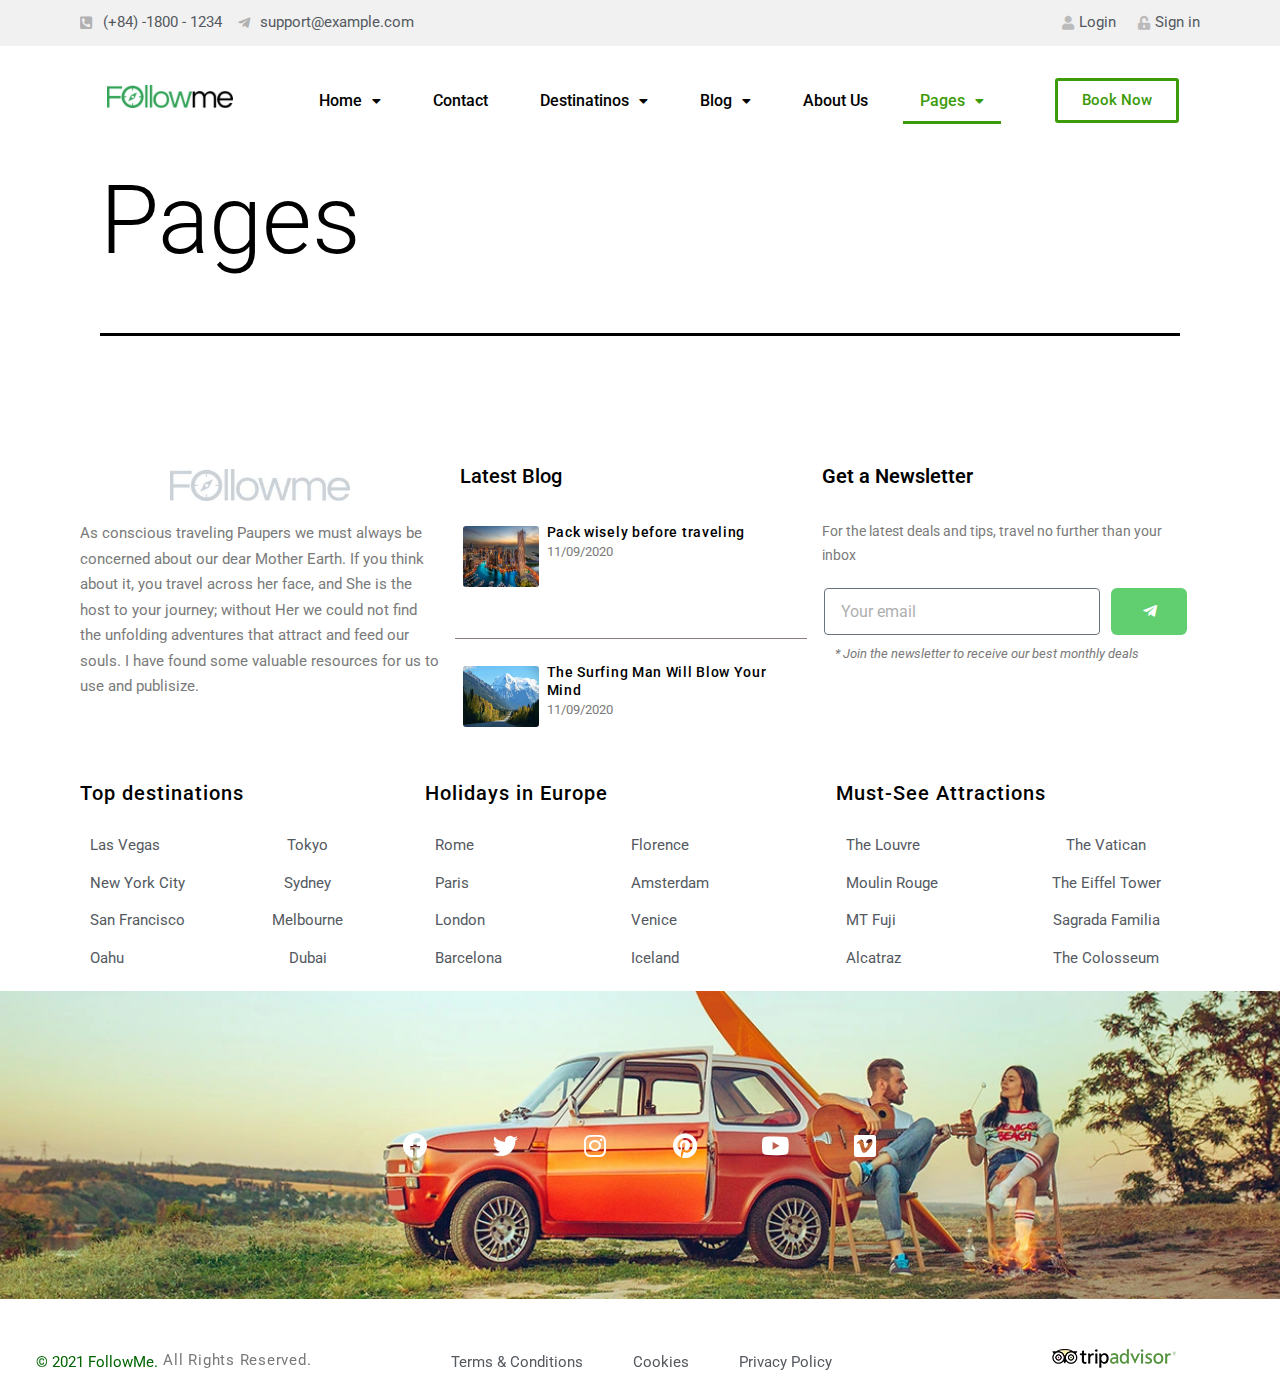
<file: pages/index.html>
<!DOCTYPE html>
<html lang="vi">
<head>
	<meta charset="UTF-8">
	<meta name="viewport" content="width=device-width, initial-scale=1">
	<link rel="profile" href="http://gmpg.org/xfn/11">
	<link rel="pingback" href="https://hainguyen091019.github.io/mywordpress/xmlrpc.php">
	<title>Pages</title>
<meta name="robots" content="max-image-preview:large">
<link rel="alternate" type="application/rss+xml" title="Dòng thông tin  &raquo;" href="https://hainguyen091019.github.io/mywordpress/feed/">
<link rel="alternate" type="application/rss+xml" title="Dòng phản hồi  &raquo;" href="https://hainguyen091019.github.io/mywordpress/comments/feed/">
<script>
window._wpemojiSettings = {"baseUrl":"https:\/\/s.w.org\/images\/core\/emoji\/14.0.0\/72x72\/","ext":".png","svgUrl":"https:\/\/s.w.org\/images\/core\/emoji\/14.0.0\/svg\/","svgExt":".svg","source":{"concatemoji":"https:\/\/hainguyen091019.github.io\/mywordpress\/wp-includes\/js\/wp-emoji-release.min.js?ver=6.2.2"}};
/*! This file is auto-generated */
!function(e,a,t){var n,r,o,i=a.createElement("canvas"),p=i.getContext&&i.getContext("2d");function s(e,t){p.clearRect(0,0,i.width,i.height),p.fillText(e,0,0);e=i.toDataURL();return p.clearRect(0,0,i.width,i.height),p.fillText(t,0,0),e===i.toDataURL()}function c(e){var t=a.createElement("script");t.src=e,t.defer=t.type="text/javascript",a.getElementsByTagName("head")[0].appendChild(t)}for(o=Array("flag","emoji"),t.supports={everything:!0,everythingExceptFlag:!0},r=0;r<o.length;r++)t.supports[o[r]]=function(e){if(p&&p.fillText)switch(p.textBaseline="top",p.font="600 32px Arial",e){case"flag":return s("🏳️‍⚧️","🏳️​⚧️")?!1:!s("🇺🇳","🇺​🇳")&&!s("🏴󠁧󠁢󠁥󠁮󠁧󠁿","🏴​󠁧​󠁢​󠁥​󠁮​󠁧​󠁿");case"emoji":return!s("🫱🏻‍🫲🏿","🫱🏻​🫲🏿")}return!1}(o[r]),t.supports.everything=t.supports.everything&&t.supports[o[r]],"flag"!==o[r]&&(t.supports.everythingExceptFlag=t.supports.everythingExceptFlag&&t.supports[o[r]]);t.supports.everythingExceptFlag=t.supports.everythingExceptFlag&&!t.supports.flag,t.DOMReady=!1,t.readyCallback=function(){t.DOMReady=!0},t.supports.everything||(n=function(){t.readyCallback()},a.addEventListener?(a.addEventListener("DOMContentLoaded",n,!1),e.addEventListener("load",n,!1)):(e.attachEvent("onload",n),a.attachEvent("onreadystatechange",function(){"complete"===a.readyState&&t.readyCallback()})),(e=t.source||{}).concatemoji?c(e.concatemoji):e.wpemoji&&e.twemoji&&(c(e.twemoji),c(e.wpemoji)))}(window,document,window._wpemojiSettings);
</script>
<style>img.wp-smiley,
img.emoji {
	display: inline !important;
	border: none !important;
	box-shadow: none !important;
	height: 1em !important;
	width: 1em !important;
	margin: 0 0.07em !important;
	vertical-align: -0.1em !important;
	background: none !important;
	padding: 0 !important;
}</style>
	<link rel="stylesheet" id="bdt-uikit-css" href="https://hainguyen091019.github.io/mywordpress/wp-content/plugins/bdthemes-element-pack-lite/assets/css/bdt-uikit.css?ver=3.13.1" media="all">
<link rel="stylesheet" id="ep-helper-css" href="https://hainguyen091019.github.io/mywordpress/wp-content/plugins/bdthemes-element-pack-lite/assets/css/ep-helper.css?ver=5.0.1" media="all">
<link rel="stylesheet" id="premium-addons-css" href="https://hainguyen091019.github.io/mywordpress/wp-content/plugins/premium-addons-for-elementor/assets/frontend/min-css/premium-addons.min.css?ver=4.9.57" media="all">
<link rel="stylesheet" id="wp-block-library-css" href="https://hainguyen091019.github.io/mywordpress/wp-includes/css/dist/block-library/style.min.css?ver=6.2.2" media="all">
<style id="wp-block-library-theme-inline-css">.wp-block-audio figcaption{color:#555;font-size:13px;text-align:center}.is-dark-theme .wp-block-audio figcaption{color:hsla(0,0%,100%,.65)}.wp-block-audio{margin:0 0 1em}.wp-block-code{border:1px solid #ccc;border-radius:4px;font-family:Menlo,Consolas,monaco,monospace;padding:.8em 1em}.wp-block-embed figcaption{color:#555;font-size:13px;text-align:center}.is-dark-theme .wp-block-embed figcaption{color:hsla(0,0%,100%,.65)}.wp-block-embed{margin:0 0 1em}.blocks-gallery-caption{color:#555;font-size:13px;text-align:center}.is-dark-theme .blocks-gallery-caption{color:hsla(0,0%,100%,.65)}.wp-block-image figcaption{color:#555;font-size:13px;text-align:center}.is-dark-theme .wp-block-image figcaption{color:hsla(0,0%,100%,.65)}.wp-block-image{margin:0 0 1em}.wp-block-pullquote{border-bottom:4px solid;border-top:4px solid;color:currentColor;margin-bottom:1.75em}.wp-block-pullquote cite,.wp-block-pullquote footer,.wp-block-pullquote__citation{color:currentColor;font-size:.8125em;font-style:normal;text-transform:uppercase}.wp-block-quote{border-left:.25em solid;margin:0 0 1.75em;padding-left:1em}.wp-block-quote cite,.wp-block-quote footer{color:currentColor;font-size:.8125em;font-style:normal;position:relative}.wp-block-quote.has-text-align-right{border-left:none;border-right:.25em solid;padding-left:0;padding-right:1em}.wp-block-quote.has-text-align-center{border:none;padding-left:0}.wp-block-quote.is-large,.wp-block-quote.is-style-large,.wp-block-quote.is-style-plain{border:none}.wp-block-search .wp-block-search__label{font-weight:700}.wp-block-search__button{border:1px solid #ccc;padding:.375em .625em}:where(.wp-block-group.has-background){padding:1.25em 2.375em}.wp-block-separator.has-css-opacity{opacity:.4}.wp-block-separator{border:none;border-bottom:2px solid;margin-left:auto;margin-right:auto}.wp-block-separator.has-alpha-channel-opacity{opacity:1}.wp-block-separator:not(.is-style-wide):not(.is-style-dots){width:100px}.wp-block-separator.has-background:not(.is-style-dots){border-bottom:none;height:1px}.wp-block-separator.has-background:not(.is-style-wide):not(.is-style-dots){height:2px}.wp-block-table{margin:0 0 1em}.wp-block-table td,.wp-block-table th{word-break:normal}.wp-block-table figcaption{color:#555;font-size:13px;text-align:center}.is-dark-theme .wp-block-table figcaption{color:hsla(0,0%,100%,.65)}.wp-block-video figcaption{color:#555;font-size:13px;text-align:center}.is-dark-theme .wp-block-video figcaption{color:hsla(0,0%,100%,.65)}.wp-block-video{margin:0 0 1em}.wp-block-template-part.has-background{margin-bottom:0;margin-top:0;padding:1.25em 2.375em}</style>
<link rel="stylesheet" id="classic-theme-styles-css" href="https://hainguyen091019.github.io/mywordpress/wp-includes/css/classic-themes.min.css?ver=6.2.2" media="all">
<style id="global-styles-inline-css">body{--wp--preset--color--black: #000000;--wp--preset--color--cyan-bluish-gray: #abb8c3;--wp--preset--color--white: #FFFFFF;--wp--preset--color--pale-pink: #f78da7;--wp--preset--color--vivid-red: #cf2e2e;--wp--preset--color--luminous-vivid-orange: #ff6900;--wp--preset--color--luminous-vivid-amber: #fcb900;--wp--preset--color--light-green-cyan: #7bdcb5;--wp--preset--color--vivid-green-cyan: #00d084;--wp--preset--color--pale-cyan-blue: #8ed1fc;--wp--preset--color--vivid-cyan-blue: #0693e3;--wp--preset--color--vivid-purple: #9b51e0;--wp--preset--color--dark-gray: #28303D;--wp--preset--color--gray: #39414D;--wp--preset--color--green: #D1E4DD;--wp--preset--color--blue: #D1DFE4;--wp--preset--color--purple: #D1D1E4;--wp--preset--color--red: #E4D1D1;--wp--preset--color--orange: #E4DAD1;--wp--preset--color--yellow: #EEEADD;--wp--preset--gradient--vivid-cyan-blue-to-vivid-purple: linear-gradient(135deg,rgba(6,147,227,1) 0%,rgb(155,81,224) 100%);--wp--preset--gradient--light-green-cyan-to-vivid-green-cyan: linear-gradient(135deg,rgb(122,220,180) 0%,rgb(0,208,130) 100%);--wp--preset--gradient--luminous-vivid-amber-to-luminous-vivid-orange: linear-gradient(135deg,rgba(252,185,0,1) 0%,rgba(255,105,0,1) 100%);--wp--preset--gradient--luminous-vivid-orange-to-vivid-red: linear-gradient(135deg,rgba(255,105,0,1) 0%,rgb(207,46,46) 100%);--wp--preset--gradient--very-light-gray-to-cyan-bluish-gray: linear-gradient(135deg,rgb(238,238,238) 0%,rgb(169,184,195) 100%);--wp--preset--gradient--cool-to-warm-spectrum: linear-gradient(135deg,rgb(74,234,220) 0%,rgb(151,120,209) 20%,rgb(207,42,186) 40%,rgb(238,44,130) 60%,rgb(251,105,98) 80%,rgb(254,248,76) 100%);--wp--preset--gradient--blush-light-purple: linear-gradient(135deg,rgb(255,206,236) 0%,rgb(152,150,240) 100%);--wp--preset--gradient--blush-bordeaux: linear-gradient(135deg,rgb(254,205,165) 0%,rgb(254,45,45) 50%,rgb(107,0,62) 100%);--wp--preset--gradient--luminous-dusk: linear-gradient(135deg,rgb(255,203,112) 0%,rgb(199,81,192) 50%,rgb(65,88,208) 100%);--wp--preset--gradient--pale-ocean: linear-gradient(135deg,rgb(255,245,203) 0%,rgb(182,227,212) 50%,rgb(51,167,181) 100%);--wp--preset--gradient--electric-grass: linear-gradient(135deg,rgb(202,248,128) 0%,rgb(113,206,126) 100%);--wp--preset--gradient--midnight: linear-gradient(135deg,rgb(2,3,129) 0%,rgb(40,116,252) 100%);--wp--preset--gradient--purple-to-yellow: linear-gradient(160deg, #D1D1E4 0%, #EEEADD 100%);--wp--preset--gradient--yellow-to-purple: linear-gradient(160deg, #EEEADD 0%, #D1D1E4 100%);--wp--preset--gradient--green-to-yellow: linear-gradient(160deg, #D1E4DD 0%, #EEEADD 100%);--wp--preset--gradient--yellow-to-green: linear-gradient(160deg, #EEEADD 0%, #D1E4DD 100%);--wp--preset--gradient--red-to-yellow: linear-gradient(160deg, #E4D1D1 0%, #EEEADD 100%);--wp--preset--gradient--yellow-to-red: linear-gradient(160deg, #EEEADD 0%, #E4D1D1 100%);--wp--preset--gradient--purple-to-red: linear-gradient(160deg, #D1D1E4 0%, #E4D1D1 100%);--wp--preset--gradient--red-to-purple: linear-gradient(160deg, #E4D1D1 0%, #D1D1E4 100%);--wp--preset--duotone--dark-grayscale: url('#wp-duotone-dark-grayscale');--wp--preset--duotone--grayscale: url('#wp-duotone-grayscale');--wp--preset--duotone--purple-yellow: url('#wp-duotone-purple-yellow');--wp--preset--duotone--blue-red: url('#wp-duotone-blue-red');--wp--preset--duotone--midnight: url('#wp-duotone-midnight');--wp--preset--duotone--magenta-yellow: url('#wp-duotone-magenta-yellow');--wp--preset--duotone--purple-green: url('#wp-duotone-purple-green');--wp--preset--duotone--blue-orange: url('#wp-duotone-blue-orange');--wp--preset--font-size--small: 18px;--wp--preset--font-size--medium: 20px;--wp--preset--font-size--large: 24px;--wp--preset--font-size--x-large: 42px;--wp--preset--font-size--extra-small: 16px;--wp--preset--font-size--normal: 20px;--wp--preset--font-size--extra-large: 40px;--wp--preset--font-size--huge: 96px;--wp--preset--font-size--gigantic: 144px;--wp--preset--spacing--20: 0.44rem;--wp--preset--spacing--30: 0.67rem;--wp--preset--spacing--40: 1rem;--wp--preset--spacing--50: 1.5rem;--wp--preset--spacing--60: 2.25rem;--wp--preset--spacing--70: 3.38rem;--wp--preset--spacing--80: 5.06rem;--wp--preset--shadow--natural: 6px 6px 9px rgba(0, 0, 0, 0.2);--wp--preset--shadow--deep: 12px 12px 50px rgba(0, 0, 0, 0.4);--wp--preset--shadow--sharp: 6px 6px 0px rgba(0, 0, 0, 0.2);--wp--preset--shadow--outlined: 6px 6px 0px -3px rgba(255, 255, 255, 1), 6px 6px rgba(0, 0, 0, 1);--wp--preset--shadow--crisp: 6px 6px 0px rgba(0, 0, 0, 1);}:where(.is-layout-flex){gap: 0.5em;}body .is-layout-flow > .alignleft{float: left;margin-inline-start: 0;margin-inline-end: 2em;}body .is-layout-flow > .alignright{float: right;margin-inline-start: 2em;margin-inline-end: 0;}body .is-layout-flow > .aligncenter{margin-left: auto !important;margin-right: auto !important;}body .is-layout-constrained > .alignleft{float: left;margin-inline-start: 0;margin-inline-end: 2em;}body .is-layout-constrained > .alignright{float: right;margin-inline-start: 2em;margin-inline-end: 0;}body .is-layout-constrained > .aligncenter{margin-left: auto !important;margin-right: auto !important;}body .is-layout-constrained > :where(:not(.alignleft):not(.alignright):not(.alignfull)){max-width: var(--wp--style--global--content-size);margin-left: auto !important;margin-right: auto !important;}body .is-layout-constrained > .alignwide{max-width: var(--wp--style--global--wide-size);}body .is-layout-flex{display: flex;}body .is-layout-flex{flex-wrap: wrap;align-items: center;}body .is-layout-flex > *{margin: 0;}:where(.wp-block-columns.is-layout-flex){gap: 2em;}.has-black-color{color: var(--wp--preset--color--black) !important;}.has-cyan-bluish-gray-color{color: var(--wp--preset--color--cyan-bluish-gray) !important;}.has-white-color{color: var(--wp--preset--color--white) !important;}.has-pale-pink-color{color: var(--wp--preset--color--pale-pink) !important;}.has-vivid-red-color{color: var(--wp--preset--color--vivid-red) !important;}.has-luminous-vivid-orange-color{color: var(--wp--preset--color--luminous-vivid-orange) !important;}.has-luminous-vivid-amber-color{color: var(--wp--preset--color--luminous-vivid-amber) !important;}.has-light-green-cyan-color{color: var(--wp--preset--color--light-green-cyan) !important;}.has-vivid-green-cyan-color{color: var(--wp--preset--color--vivid-green-cyan) !important;}.has-pale-cyan-blue-color{color: var(--wp--preset--color--pale-cyan-blue) !important;}.has-vivid-cyan-blue-color{color: var(--wp--preset--color--vivid-cyan-blue) !important;}.has-vivid-purple-color{color: var(--wp--preset--color--vivid-purple) !important;}.has-black-background-color{background-color: var(--wp--preset--color--black) !important;}.has-cyan-bluish-gray-background-color{background-color: var(--wp--preset--color--cyan-bluish-gray) !important;}.has-white-background-color{background-color: var(--wp--preset--color--white) !important;}.has-pale-pink-background-color{background-color: var(--wp--preset--color--pale-pink) !important;}.has-vivid-red-background-color{background-color: var(--wp--preset--color--vivid-red) !important;}.has-luminous-vivid-orange-background-color{background-color: var(--wp--preset--color--luminous-vivid-orange) !important;}.has-luminous-vivid-amber-background-color{background-color: var(--wp--preset--color--luminous-vivid-amber) !important;}.has-light-green-cyan-background-color{background-color: var(--wp--preset--color--light-green-cyan) !important;}.has-vivid-green-cyan-background-color{background-color: var(--wp--preset--color--vivid-green-cyan) !important;}.has-pale-cyan-blue-background-color{background-color: var(--wp--preset--color--pale-cyan-blue) !important;}.has-vivid-cyan-blue-background-color{background-color: var(--wp--preset--color--vivid-cyan-blue) !important;}.has-vivid-purple-background-color{background-color: var(--wp--preset--color--vivid-purple) !important;}.has-black-border-color{border-color: var(--wp--preset--color--black) !important;}.has-cyan-bluish-gray-border-color{border-color: var(--wp--preset--color--cyan-bluish-gray) !important;}.has-white-border-color{border-color: var(--wp--preset--color--white) !important;}.has-pale-pink-border-color{border-color: var(--wp--preset--color--pale-pink) !important;}.has-vivid-red-border-color{border-color: var(--wp--preset--color--vivid-red) !important;}.has-luminous-vivid-orange-border-color{border-color: var(--wp--preset--color--luminous-vivid-orange) !important;}.has-luminous-vivid-amber-border-color{border-color: var(--wp--preset--color--luminous-vivid-amber) !important;}.has-light-green-cyan-border-color{border-color: var(--wp--preset--color--light-green-cyan) !important;}.has-vivid-green-cyan-border-color{border-color: var(--wp--preset--color--vivid-green-cyan) !important;}.has-pale-cyan-blue-border-color{border-color: var(--wp--preset--color--pale-cyan-blue) !important;}.has-vivid-cyan-blue-border-color{border-color: var(--wp--preset--color--vivid-cyan-blue) !important;}.has-vivid-purple-border-color{border-color: var(--wp--preset--color--vivid-purple) !important;}.has-vivid-cyan-blue-to-vivid-purple-gradient-background{background: var(--wp--preset--gradient--vivid-cyan-blue-to-vivid-purple) !important;}.has-light-green-cyan-to-vivid-green-cyan-gradient-background{background: var(--wp--preset--gradient--light-green-cyan-to-vivid-green-cyan) !important;}.has-luminous-vivid-amber-to-luminous-vivid-orange-gradient-background{background: var(--wp--preset--gradient--luminous-vivid-amber-to-luminous-vivid-orange) !important;}.has-luminous-vivid-orange-to-vivid-red-gradient-background{background: var(--wp--preset--gradient--luminous-vivid-orange-to-vivid-red) !important;}.has-very-light-gray-to-cyan-bluish-gray-gradient-background{background: var(--wp--preset--gradient--very-light-gray-to-cyan-bluish-gray) !important;}.has-cool-to-warm-spectrum-gradient-background{background: var(--wp--preset--gradient--cool-to-warm-spectrum) !important;}.has-blush-light-purple-gradient-background{background: var(--wp--preset--gradient--blush-light-purple) !important;}.has-blush-bordeaux-gradient-background{background: var(--wp--preset--gradient--blush-bordeaux) !important;}.has-luminous-dusk-gradient-background{background: var(--wp--preset--gradient--luminous-dusk) !important;}.has-pale-ocean-gradient-background{background: var(--wp--preset--gradient--pale-ocean) !important;}.has-electric-grass-gradient-background{background: var(--wp--preset--gradient--electric-grass) !important;}.has-midnight-gradient-background{background: var(--wp--preset--gradient--midnight) !important;}.has-small-font-size{font-size: var(--wp--preset--font-size--small) !important;}.has-medium-font-size{font-size: var(--wp--preset--font-size--medium) !important;}.has-large-font-size{font-size: var(--wp--preset--font-size--large) !important;}.has-x-large-font-size{font-size: var(--wp--preset--font-size--x-large) !important;}
.wp-block-navigation a:where(:not(.wp-element-button)){color: inherit;}
:where(.wp-block-columns.is-layout-flex){gap: 2em;}
.wp-block-pullquote{font-size: 1.5em;line-height: 1.6;}</style>
<link rel="stylesheet" id="hfe-style-css" href="https://hainguyen091019.github.io/mywordpress/wp-content/plugins/header-footer-elementor/assets/css/header-footer-elementor.css?ver=1.6.14" media="all">
<link rel="stylesheet" id="elementor-icons-css" href="https://hainguyen091019.github.io/mywordpress/wp-content/plugins/elementor/assets/lib/eicons/css/elementor-icons.min.css?ver=5.20.0" media="all">
<link rel="stylesheet" id="elementor-frontend-css" href="https://hainguyen091019.github.io/mywordpress/wp-content/plugins/elementor/assets/css/frontend-lite.min.css?ver=3.13.4" media="all">
<link rel="stylesheet" id="swiper-css" href="https://hainguyen091019.github.io/mywordpress/wp-content/plugins/elementor/assets/lib/swiper/v8/css/swiper.min.css?ver=8.4.5" media="all">
<link rel="stylesheet" id="elementor-post-256-css" href="https://hainguyen091019.github.io/mywordpress/wp-content/uploads/elementor/css/post-256.css?ver=1685636285" media="all">
<link rel="stylesheet" id="elementor-pro-css" href="https://hainguyen091019.github.io/mywordpress/wp-content/plugins/elementor-pro/assets/css/frontend-lite.min.css?ver=3.12.2" media="all">
<link rel="stylesheet" id="elementor-global-css" href="https://hainguyen091019.github.io/mywordpress/wp-content/uploads/elementor/css/global.css?ver=1685636247" media="all">
<link rel="stylesheet" id="elementor-post-90-css" href="https://hainguyen091019.github.io/mywordpress/wp-content/uploads/elementor/css/post-90.css?ver=1685695686" media="all">
<link rel="stylesheet" id="hfe-widgets-style-css" href="https://hainguyen091019.github.io/mywordpress/wp-content/plugins/header-footer-elementor/inc/widgets-css/frontend.css?ver=1.6.14" media="all">
<link rel="stylesheet" id="elementor-post-143-css" href="https://hainguyen091019.github.io/mywordpress/wp-content/uploads/elementor/css/post-143.css?ver=1685636283" media="all">
<link rel="stylesheet" id="twenty-twenty-one-style-css" href="https://hainguyen091019.github.io/mywordpress/wp-content/themes/twentytwentyone/style.css?ver=1.8" media="all">
<style id="twenty-twenty-one-style-inline-css">body,input,textarea,button,.button,.faux-button,.wp-block-button__link,.wp-block-file__button,.has-drop-cap:not(:focus)::first-letter,.entry-content .wp-block-archives,.entry-content .wp-block-categories,.entry-content .wp-block-cover-image,.entry-content .wp-block-latest-comments,.entry-content .wp-block-latest-posts,.entry-content .wp-block-pullquote,.entry-content .wp-block-quote.is-large,.entry-content .wp-block-quote.is-style-large,.entry-content .wp-block-archives *,.entry-content .wp-block-categories *,.entry-content .wp-block-latest-posts *,.entry-content .wp-block-latest-comments *,.entry-content p,.entry-content ol,.entry-content ul,.entry-content dl,.entry-content dt,.entry-content cite,.entry-content figcaption,.entry-content .wp-caption-text,.comment-content p,.comment-content ol,.comment-content ul,.comment-content dl,.comment-content dt,.comment-content cite,.comment-content figcaption,.comment-content .wp-caption-text,.widget_text p,.widget_text ol,.widget_text ul,.widget_text dl,.widget_text dt,.widget-content .rssSummary,.widget-content cite,.widget-content figcaption,.widget-content .wp-caption-text { font-family: 'Libre Franklin',sans-serif; }
:root{--global--color-background: #ffffff;--global--color-primary: #000;--global--color-secondary: #000;--button--color-background: #000;--button--color-text-hover: #000;}</style>
<link rel="stylesheet" id="twenty-twenty-one-print-style-css" href="https://hainguyen091019.github.io/mywordpress/wp-content/themes/twentytwentyone/assets/css/print.css?ver=1.8" media="print">
<link rel="stylesheet" id="eael-general-css" href="https://hainguyen091019.github.io/mywordpress/wp-content/plugins/essential-addons-for-elementor-lite/assets/front-end/css/view/general.min.css?ver=5.7.4" media="all">
<link rel="stylesheet" id="google-fonts-1-css" href="https://fonts.googleapis.com/css?family=Roboto%3A100%2C100italic%2C200%2C200italic%2C300%2C300italic%2C400%2C400italic%2C500%2C500italic%2C600%2C600italic%2C700%2C700italic%2C800%2C800italic%2C900%2C900italic%7CRoboto+Slab%3A100%2C100italic%2C200%2C200italic%2C300%2C300italic%2C400%2C400italic%2C500%2C500italic%2C600%2C600italic%2C700%2C700italic%2C800%2C800italic%2C900%2C900italic&#038;display=swap&#038;subset=vietnamese&#038;ver=6.2.2" media="all">
<link rel="stylesheet" id="elementor-icons-shared-0-css" href="https://hainguyen091019.github.io/mywordpress/wp-content/plugins/elementor/assets/lib/font-awesome/css/fontawesome.min.css?ver=5.15.3" media="all">
<link rel="stylesheet" id="elementor-icons-fa-solid-css" href="https://hainguyen091019.github.io/mywordpress/wp-content/plugins/elementor/assets/lib/font-awesome/css/solid.min.css?ver=5.15.3" media="all">
<link rel="stylesheet" id="elementor-icons-fa-brands-css" href="https://hainguyen091019.github.io/mywordpress/wp-content/plugins/elementor/assets/lib/font-awesome/css/brands.min.css?ver=5.15.3" media="all">
<link rel="preconnect" href="https://fonts.gstatic.com/" crossorigin>
<script src="https://hainguyen091019.github.io/mywordpress/wp-includes/js/jquery/jquery.min.js?ver=3.6.4" id="jquery-core-js"></script>
<script src="https://hainguyen091019.github.io/mywordpress/wp-includes/js/jquery/jquery-migrate.min.js?ver=3.4.0" id="jquery-migrate-js"></script>
<link rel="https://api.w.org/" href="https://hainguyen091019.github.io/mywordpress/wp-json/">
<link rel="alternate" type="application/json" href="https://hainguyen091019.github.io/mywordpress/wp-json/wp/v2/pages/74">
<link rel="EditURI" type="application/rsd+xml" title="RSD" href="https://hainguyen091019.github.io/mywordpress/xmlrpc.php?rsd">
<link rel="wlwmanifest" type="application/wlwmanifest+xml" href="https://hainguyen091019.github.io/mywordpress/wp-includes/wlwmanifest.xml">
<meta name="generator" content="WordPress 6.2.2">
<link rel="canonical" href="https://hainguyen091019.github.io/mywordpress/pages/">
<link rel="shortlink" href="https://hainguyen091019.github.io/mywordpress/?p=74">
<link rel="alternate" type="application/json+oembed" href="https://hainguyen091019.github.io/mywordpress/wp-json/oembed/1.0/embed?url=https%3A%2F%2Fhainguyen091019.github.io%2Fmywordpress%2Fpages%2F">
<link rel="alternate" type="text/xml+oembed" href="https://hainguyen091019.github.io/mywordpress/wp-json/oembed/1.0/embed?url=https%3A%2F%2Fhainguyen091019.github.io%2Fmywordpress%2Fpages%2F#038;format=xml">
<meta name="generator" content="Elementor 3.13.4; features: e_dom_optimization, e_optimized_assets_loading, e_optimized_css_loading, a11y_improvements, additional_custom_breakpoints; settings: css_print_method-external, google_font-enabled, font_display-swap">
<style id="custom-background-css">body.custom-background { background-color: #ffffff; }</style>
			<style id="wp-custom-css">header{position:sticky !important;
	top:-35px;z-index:10000;
background:#ffffff
}</style>
		</head>

<body class="page-template-default page page-id-74 custom-background wp-embed-responsive ehf-header ehf-footer ehf-template-twentytwentyone ehf-stylesheet-twentytwentyone is-light-theme has-background-white no-js singular has-main-navigation no-widgets elementor-default elementor-kit-256">
<svg xmlns="http://www.w3.org/2000/svg" viewbox="0 0 0 0" width="0" height="0" focusable="false" role="none" style="visibility: hidden; position: absolute; left: -9999px; overflow: hidden;"><defs><filter id="wp-duotone-dark-grayscale"><fecolormatrix color-interpolation-filters="sRGB" type="matrix" values=" .299 .587 .114 0 0 .299 .587 .114 0 0 .299 .587 .114 0 0 .299 .587 .114 0 0 "></fecolormatrix><fecomponenttransfer color-interpolation-filters="sRGB"><fefuncr type="table" tablevalues="0 0.49803921568627"></fefuncr><fefuncg type="table" tablevalues="0 0.49803921568627"></fefuncg><fefuncb type="table" tablevalues="0 0.49803921568627"></fefuncb><fefunca type="table" tablevalues="1 1"></fefunca></fecomponenttransfer><fecomposite in2="SourceGraphic" operator="in"></fecomposite></filter></defs></svg><svg xmlns="http://www.w3.org/2000/svg" viewbox="0 0 0 0" width="0" height="0" focusable="false" role="none" style="visibility: hidden; position: absolute; left: -9999px; overflow: hidden;"><defs><filter id="wp-duotone-grayscale"><fecolormatrix color-interpolation-filters="sRGB" type="matrix" values=" .299 .587 .114 0 0 .299 .587 .114 0 0 .299 .587 .114 0 0 .299 .587 .114 0 0 "></fecolormatrix><fecomponenttransfer color-interpolation-filters="sRGB"><fefuncr type="table" tablevalues="0 1"></fefuncr><fefuncg type="table" tablevalues="0 1"></fefuncg><fefuncb type="table" tablevalues="0 1"></fefuncb><fefunca type="table" tablevalues="1 1"></fefunca></fecomponenttransfer><fecomposite in2="SourceGraphic" operator="in"></fecomposite></filter></defs></svg><svg xmlns="http://www.w3.org/2000/svg" viewbox="0 0 0 0" width="0" height="0" focusable="false" role="none" style="visibility: hidden; position: absolute; left: -9999px; overflow: hidden;"><defs><filter id="wp-duotone-purple-yellow"><fecolormatrix color-interpolation-filters="sRGB" type="matrix" values=" .299 .587 .114 0 0 .299 .587 .114 0 0 .299 .587 .114 0 0 .299 .587 .114 0 0 "></fecolormatrix><fecomponenttransfer color-interpolation-filters="sRGB"><fefuncr type="table" tablevalues="0.54901960784314 0.98823529411765"></fefuncr><fefuncg type="table" tablevalues="0 1"></fefuncg><fefuncb type="table" tablevalues="0.71764705882353 0.25490196078431"></fefuncb><fefunca type="table" tablevalues="1 1"></fefunca></fecomponenttransfer><fecomposite in2="SourceGraphic" operator="in"></fecomposite></filter></defs></svg><svg xmlns="http://www.w3.org/2000/svg" viewbox="0 0 0 0" width="0" height="0" focusable="false" role="none" style="visibility: hidden; position: absolute; left: -9999px; overflow: hidden;"><defs><filter id="wp-duotone-blue-red"><fecolormatrix color-interpolation-filters="sRGB" type="matrix" values=" .299 .587 .114 0 0 .299 .587 .114 0 0 .299 .587 .114 0 0 .299 .587 .114 0 0 "></fecolormatrix><fecomponenttransfer color-interpolation-filters="sRGB"><fefuncr type="table" tablevalues="0 1"></fefuncr><fefuncg type="table" tablevalues="0 0.27843137254902"></fefuncg><fefuncb type="table" tablevalues="0.5921568627451 0.27843137254902"></fefuncb><fefunca type="table" tablevalues="1 1"></fefunca></fecomponenttransfer><fecomposite in2="SourceGraphic" operator="in"></fecomposite></filter></defs></svg><svg xmlns="http://www.w3.org/2000/svg" viewbox="0 0 0 0" width="0" height="0" focusable="false" role="none" style="visibility: hidden; position: absolute; left: -9999px; overflow: hidden;"><defs><filter id="wp-duotone-midnight"><fecolormatrix color-interpolation-filters="sRGB" type="matrix" values=" .299 .587 .114 0 0 .299 .587 .114 0 0 .299 .587 .114 0 0 .299 .587 .114 0 0 "></fecolormatrix><fecomponenttransfer color-interpolation-filters="sRGB"><fefuncr type="table" tablevalues="0 0"></fefuncr><fefuncg type="table" tablevalues="0 0.64705882352941"></fefuncg><fefuncb type="table" tablevalues="0 1"></fefuncb><fefunca type="table" tablevalues="1 1"></fefunca></fecomponenttransfer><fecomposite in2="SourceGraphic" operator="in"></fecomposite></filter></defs></svg><svg xmlns="http://www.w3.org/2000/svg" viewbox="0 0 0 0" width="0" height="0" focusable="false" role="none" style="visibility: hidden; position: absolute; left: -9999px; overflow: hidden;"><defs><filter id="wp-duotone-magenta-yellow"><fecolormatrix color-interpolation-filters="sRGB" type="matrix" values=" .299 .587 .114 0 0 .299 .587 .114 0 0 .299 .587 .114 0 0 .299 .587 .114 0 0 "></fecolormatrix><fecomponenttransfer color-interpolation-filters="sRGB"><fefuncr type="table" tablevalues="0.78039215686275 1"></fefuncr><fefuncg type="table" tablevalues="0 0.94901960784314"></fefuncg><fefuncb type="table" tablevalues="0.35294117647059 0.47058823529412"></fefuncb><fefunca type="table" tablevalues="1 1"></fefunca></fecomponenttransfer><fecomposite in2="SourceGraphic" operator="in"></fecomposite></filter></defs></svg><svg xmlns="http://www.w3.org/2000/svg" viewbox="0 0 0 0" width="0" height="0" focusable="false" role="none" style="visibility: hidden; position: absolute; left: -9999px; overflow: hidden;"><defs><filter id="wp-duotone-purple-green"><fecolormatrix color-interpolation-filters="sRGB" type="matrix" values=" .299 .587 .114 0 0 .299 .587 .114 0 0 .299 .587 .114 0 0 .299 .587 .114 0 0 "></fecolormatrix><fecomponenttransfer color-interpolation-filters="sRGB"><fefuncr type="table" tablevalues="0.65098039215686 0.40392156862745"></fefuncr><fefuncg type="table" tablevalues="0 1"></fefuncg><fefuncb type="table" tablevalues="0.44705882352941 0.4"></fefuncb><fefunca type="table" tablevalues="1 1"></fefunca></fecomponenttransfer><fecomposite in2="SourceGraphic" operator="in"></fecomposite></filter></defs></svg><svg xmlns="http://www.w3.org/2000/svg" viewbox="0 0 0 0" width="0" height="0" focusable="false" role="none" style="visibility: hidden; position: absolute; left: -9999px; overflow: hidden;"><defs><filter id="wp-duotone-blue-orange"><fecolormatrix color-interpolation-filters="sRGB" type="matrix" values=" .299 .587 .114 0 0 .299 .587 .114 0 0 .299 .587 .114 0 0 .299 .587 .114 0 0 "></fecolormatrix><fecomponenttransfer color-interpolation-filters="sRGB"><fefuncr type="table" tablevalues="0.098039215686275 1"></fefuncr><fefuncg type="table" tablevalues="0 0.66274509803922"></fefuncg><fefuncb type="table" tablevalues="0.84705882352941 0.41960784313725"></fefuncb><fefunca type="table" tablevalues="1 1"></fefunca></fecomponenttransfer><fecomposite in2="SourceGraphic" operator="in"></fecomposite></filter></defs></svg><div id="page" class="hfeed site">

		<header id="masthead" itemscope="itemscope" itemtype="https://schema.org/WPHeader">
			<p class="main-title bhf-hidden" itemprop="headline"><a href="https://hainguyen091019.github.io/mywordpress" title="" rel="home"></a></p>
					<div data-elementor-type="wp-post" data-elementor-id="90" class="elementor elementor-90">
									<section class="elementor-section elementor-top-section elementor-element elementor-element-30c5a1f sile-11 elementor-section-boxed elementor-section-height-default elementor-section-height-default" data-id="30c5a1f" data-element_type="section" data-settings="{&quot;background_background&quot;:&quot;gradient&quot;}">
						<div class="elementor-container elementor-column-gap-default">
					<div class="elementor-column elementor-col-25 elementor-top-column elementor-element elementor-element-64517d1" data-id="64517d1" data-element_type="column">
			<div class="elementor-widget-wrap elementor-element-populated">
								<div class="elementor-element elementor-element-a2199fb elementor-icon-list--layout-inline elementor-list-item-link-full_width elementor-widget elementor-widget-icon-list" data-id="a2199fb" data-element_type="widget" data-widget_type="icon-list.default">
				<div class="elementor-widget-container">
			<link rel="stylesheet" href="https://hainguyen091019.github.io/mywordpress/wp-content/plugins/elementor/assets/css/widget-icon-list.min.css">		<ul class="elementor-icon-list-items elementor-inline-items">
							<li class="elementor-icon-list-item elementor-inline-item">
											<a href="#">

												<span class="elementor-icon-list-icon">
							<i aria-hidden="true" class="fas fa-phone-square-alt"></i>						</span>
										<span class="elementor-icon-list-text">(+84) -1800 - 1234</span>
											</a>
									</li>
								<li class="elementor-icon-list-item elementor-inline-item">
											<a href="#">

												<span class="elementor-icon-list-icon">
							<i aria-hidden="true" class="fab fa-telegram-plane"></i>						</span>
										<span class="elementor-icon-list-text">support@example.com</span>
											</a>
									</li>
						</ul>
				</div>
				</div>
					</div>
		</div>
				<div class="elementor-column elementor-col-25 elementor-top-column elementor-element elementor-element-fdc2a06" data-id="fdc2a06" data-element_type="column">
			<div class="elementor-widget-wrap">
									</div>
		</div>
				<div class="elementor-column elementor-col-25 elementor-top-column elementor-element elementor-element-a07587c" data-id="a07587c" data-element_type="column">
			<div class="elementor-widget-wrap">
									</div>
		</div>
				<div class="elementor-column elementor-col-25 elementor-top-column elementor-element elementor-element-caa6eb2" data-id="caa6eb2" data-element_type="column">
			<div class="elementor-widget-wrap elementor-element-populated">
								<div class="elementor-element elementor-element-27a3a7e elementor-icon-list--layout-inline elementor-align-right elementor-list-item-link-full_width elementor-widget elementor-widget-icon-list" data-id="27a3a7e" data-element_type="widget" data-widget_type="icon-list.default">
				<div class="elementor-widget-container">
					<ul class="elementor-icon-list-items elementor-inline-items">
							<li class="elementor-icon-list-item elementor-inline-item">
											<a href="#elementor-action%3Aaction%3Dpopup%3Aopen%26settings%3DeyJpZCI6IjEwOSIsInRvZ2dsZSI6ZmFsc2V9">

												<span class="elementor-icon-list-icon">
							<i aria-hidden="true" class="fas fa-user"></i>						</span>
										<span class="elementor-icon-list-text">Login</span>
											</a>
									</li>
								<li class="elementor-icon-list-item elementor-inline-item">
											<a href="#elementor-action%3Aaction%3Dpopup%3Aopen%26settings%3DeyJpZCI6IjExMSIsInRvZ2dsZSI6ZmFsc2V9">

												<span class="elementor-icon-list-icon">
							<i aria-hidden="true" class="fas fa-unlock-alt"></i>						</span>
										<span class="elementor-icon-list-text">Sign in</span>
											</a>
									</li>
						</ul>
				</div>
				</div>
					</div>
		</div>
							</div>
		</section>
				<div class="ep-section-eql-height elementor-section elementor-top-section elementor-element elementor-element-4f425d8 sile-10 elementor-section-boxed elementor-section-height-default elementor-section-height-default" bdt-height-match="target: .ep-section-eql-height .elementor-widget-wrap" data-id="4f425d8" data-element_type="section">
						<div class="elementor-container elementor-column-gap-default">
					<div class="elementor-column elementor-col-33 elementor-top-column elementor-element elementor-element-3c6437c" data-id="3c6437c" data-element_type="column">
			<div class="elementor-widget-wrap elementor-element-populated">
								<div class="elementor-element elementor-element-7288ad9 elementor-widget elementor-widget-site-logo" data-id="7288ad9" data-element_type="widget" data-settings="{&quot;width&quot;:{&quot;unit&quot;:&quot;%&quot;,&quot;size&quot;:70,&quot;sizes&quot;:[]},&quot;align&quot;:&quot;center&quot;,&quot;width_tablet&quot;:{&quot;unit&quot;:&quot;%&quot;,&quot;size&quot;:&quot;&quot;,&quot;sizes&quot;:[]},&quot;width_mobile&quot;:{&quot;unit&quot;:&quot;%&quot;,&quot;size&quot;:&quot;&quot;,&quot;sizes&quot;:[]},&quot;space&quot;:{&quot;unit&quot;:&quot;%&quot;,&quot;size&quot;:&quot;&quot;,&quot;sizes&quot;:[]},&quot;space_tablet&quot;:{&quot;unit&quot;:&quot;%&quot;,&quot;size&quot;:&quot;&quot;,&quot;sizes&quot;:[]},&quot;space_mobile&quot;:{&quot;unit&quot;:&quot;%&quot;,&quot;size&quot;:&quot;&quot;,&quot;sizes&quot;:[]},&quot;image_border_radius&quot;:{&quot;unit&quot;:&quot;px&quot;,&quot;top&quot;:&quot;&quot;,&quot;right&quot;:&quot;&quot;,&quot;bottom&quot;:&quot;&quot;,&quot;left&quot;:&quot;&quot;,&quot;isLinked&quot;:true},&quot;image_border_radius_tablet&quot;:{&quot;unit&quot;:&quot;px&quot;,&quot;top&quot;:&quot;&quot;,&quot;right&quot;:&quot;&quot;,&quot;bottom&quot;:&quot;&quot;,&quot;left&quot;:&quot;&quot;,&quot;isLinked&quot;:true},&quot;image_border_radius_mobile&quot;:{&quot;unit&quot;:&quot;px&quot;,&quot;top&quot;:&quot;&quot;,&quot;right&quot;:&quot;&quot;,&quot;bottom&quot;:&quot;&quot;,&quot;left&quot;:&quot;&quot;,&quot;isLinked&quot;:true},&quot;caption_padding&quot;:{&quot;unit&quot;:&quot;px&quot;,&quot;top&quot;:&quot;&quot;,&quot;right&quot;:&quot;&quot;,&quot;bottom&quot;:&quot;&quot;,&quot;left&quot;:&quot;&quot;,&quot;isLinked&quot;:true},&quot;caption_padding_tablet&quot;:{&quot;unit&quot;:&quot;px&quot;,&quot;top&quot;:&quot;&quot;,&quot;right&quot;:&quot;&quot;,&quot;bottom&quot;:&quot;&quot;,&quot;left&quot;:&quot;&quot;,&quot;isLinked&quot;:true},&quot;caption_padding_mobile&quot;:{&quot;unit&quot;:&quot;px&quot;,&quot;top&quot;:&quot;&quot;,&quot;right&quot;:&quot;&quot;,&quot;bottom&quot;:&quot;&quot;,&quot;left&quot;:&quot;&quot;,&quot;isLinked&quot;:true},&quot;caption_space&quot;:{&quot;unit&quot;:&quot;px&quot;,&quot;size&quot;:0,&quot;sizes&quot;:[]},&quot;caption_space_tablet&quot;:{&quot;unit&quot;:&quot;px&quot;,&quot;size&quot;:&quot;&quot;,&quot;sizes&quot;:[]},&quot;caption_space_mobile&quot;:{&quot;unit&quot;:&quot;px&quot;,&quot;size&quot;:&quot;&quot;,&quot;sizes&quot;:[]}}" data-widget_type="site-logo.default">
				<div class="elementor-widget-container">
					<div class="hfe-site-logo">
													<a data-elementor-open-lightbox="" class="elementor-clickable" href="https://hainguyen091019.github.io/mywordpress">
							<div class="hfe-site-logo-set">           
				<div class="hfe-site-logo-container">
					<img class="hfe-site-logo-img elementor-animation-" src="https://hainguyen091019.github.io/mywordpress/wp-content/uploads/2023/05/68abb940-954d-416e-a29e-0d337c4f3533-_1_-300x54.webp" alt="68abb940-954d-416e-a29e-0d337c4f3533-_1_">
				</div>
			</div>
							</a>
						</div>  
					</div>
				</div>
					</div>
		</div>
				<div class="elementor-column elementor-col-33 elementor-top-column elementor-element elementor-element-5c70b29 sile-9" data-id="5c70b29" data-element_type="column">
			<div class="elementor-widget-wrap elementor-element-populated">
								<div class="elementor-element elementor-element-3763456 hfe-nav-menu__theme-icon-yes hfe-nav-menu__align-center hfe-submenu-icon-classic hfe-nav-menu__breakpoint-none hfe-link-redirect-self_link hfe-submenu-animation-none elementor-widget elementor-widget-navigation-menu" data-id="3763456" data-element_type="widget" data-settings="{&quot;padding_horizontal_menu_item&quot;:{&quot;unit&quot;:&quot;px&quot;,&quot;size&quot;:17,&quot;sizes&quot;:[]},&quot;menu_space_between&quot;:{&quot;unit&quot;:&quot;px&quot;,&quot;size&quot;:18,&quot;sizes&quot;:[]},&quot;menu_row_space&quot;:{&quot;unit&quot;:&quot;px&quot;,&quot;size&quot;:4,&quot;sizes&quot;:[]},&quot;width_dropdown_item&quot;:{&quot;unit&quot;:&quot;px&quot;,&quot;size&quot;:124,&quot;sizes&quot;:[]},&quot;padding_horizontal_dropdown_item&quot;:{&quot;unit&quot;:&quot;px&quot;,&quot;size&quot;:21,&quot;sizes&quot;:[]},&quot;padding_horizontal_menu_item_tablet&quot;:{&quot;unit&quot;:&quot;px&quot;,&quot;size&quot;:&quot;&quot;,&quot;sizes&quot;:[]},&quot;padding_horizontal_menu_item_mobile&quot;:{&quot;unit&quot;:&quot;px&quot;,&quot;size&quot;:&quot;&quot;,&quot;sizes&quot;:[]},&quot;padding_vertical_menu_item&quot;:{&quot;unit&quot;:&quot;px&quot;,&quot;size&quot;:15,&quot;sizes&quot;:[]},&quot;padding_vertical_menu_item_tablet&quot;:{&quot;unit&quot;:&quot;px&quot;,&quot;size&quot;:&quot;&quot;,&quot;sizes&quot;:[]},&quot;padding_vertical_menu_item_mobile&quot;:{&quot;unit&quot;:&quot;px&quot;,&quot;size&quot;:&quot;&quot;,&quot;sizes&quot;:[]},&quot;menu_space_between_tablet&quot;:{&quot;unit&quot;:&quot;px&quot;,&quot;size&quot;:&quot;&quot;,&quot;sizes&quot;:[]},&quot;menu_space_between_mobile&quot;:{&quot;unit&quot;:&quot;px&quot;,&quot;size&quot;:&quot;&quot;,&quot;sizes&quot;:[]},&quot;menu_row_space_tablet&quot;:{&quot;unit&quot;:&quot;px&quot;,&quot;size&quot;:&quot;&quot;,&quot;sizes&quot;:[]},&quot;menu_row_space_mobile&quot;:{&quot;unit&quot;:&quot;px&quot;,&quot;size&quot;:&quot;&quot;,&quot;sizes&quot;:[]},&quot;dropdown_border_radius&quot;:{&quot;unit&quot;:&quot;px&quot;,&quot;top&quot;:&quot;&quot;,&quot;right&quot;:&quot;&quot;,&quot;bottom&quot;:&quot;&quot;,&quot;left&quot;:&quot;&quot;,&quot;isLinked&quot;:true},&quot;dropdown_border_radius_tablet&quot;:{&quot;unit&quot;:&quot;px&quot;,&quot;top&quot;:&quot;&quot;,&quot;right&quot;:&quot;&quot;,&quot;bottom&quot;:&quot;&quot;,&quot;left&quot;:&quot;&quot;,&quot;isLinked&quot;:true},&quot;dropdown_border_radius_mobile&quot;:{&quot;unit&quot;:&quot;px&quot;,&quot;top&quot;:&quot;&quot;,&quot;right&quot;:&quot;&quot;,&quot;bottom&quot;:&quot;&quot;,&quot;left&quot;:&quot;&quot;,&quot;isLinked&quot;:true},&quot;width_dropdown_item_tablet&quot;:{&quot;unit&quot;:&quot;px&quot;,&quot;size&quot;:&quot;&quot;,&quot;sizes&quot;:[]},&quot;width_dropdown_item_mobile&quot;:{&quot;unit&quot;:&quot;px&quot;,&quot;size&quot;:&quot;&quot;,&quot;sizes&quot;:[]},&quot;padding_horizontal_dropdown_item_tablet&quot;:{&quot;unit&quot;:&quot;px&quot;,&quot;size&quot;:&quot;&quot;,&quot;sizes&quot;:[]},&quot;padding_horizontal_dropdown_item_mobile&quot;:{&quot;unit&quot;:&quot;px&quot;,&quot;size&quot;:&quot;&quot;,&quot;sizes&quot;:[]},&quot;padding_vertical_dropdown_item&quot;:{&quot;unit&quot;:&quot;px&quot;,&quot;size&quot;:15,&quot;sizes&quot;:[]},&quot;padding_vertical_dropdown_item_tablet&quot;:{&quot;unit&quot;:&quot;px&quot;,&quot;size&quot;:&quot;&quot;,&quot;sizes&quot;:[]},&quot;padding_vertical_dropdown_item_mobile&quot;:{&quot;unit&quot;:&quot;px&quot;,&quot;size&quot;:&quot;&quot;,&quot;sizes&quot;:[]},&quot;distance_from_menu&quot;:{&quot;unit&quot;:&quot;px&quot;,&quot;size&quot;:&quot;&quot;,&quot;sizes&quot;:[]},&quot;distance_from_menu_tablet&quot;:{&quot;unit&quot;:&quot;px&quot;,&quot;size&quot;:&quot;&quot;,&quot;sizes&quot;:[]},&quot;distance_from_menu_mobile&quot;:{&quot;unit&quot;:&quot;px&quot;,&quot;size&quot;:&quot;&quot;,&quot;sizes&quot;:[]},&quot;toggle_size&quot;:{&quot;unit&quot;:&quot;px&quot;,&quot;size&quot;:&quot;&quot;,&quot;sizes&quot;:[]},&quot;toggle_size_tablet&quot;:{&quot;unit&quot;:&quot;px&quot;,&quot;size&quot;:&quot;&quot;,&quot;sizes&quot;:[]},&quot;toggle_size_mobile&quot;:{&quot;unit&quot;:&quot;px&quot;,&quot;size&quot;:&quot;&quot;,&quot;sizes&quot;:[]},&quot;toggle_border_width&quot;:{&quot;unit&quot;:&quot;px&quot;,&quot;size&quot;:&quot;&quot;,&quot;sizes&quot;:[]},&quot;toggle_border_width_tablet&quot;:{&quot;unit&quot;:&quot;px&quot;,&quot;size&quot;:&quot;&quot;,&quot;sizes&quot;:[]},&quot;toggle_border_width_mobile&quot;:{&quot;unit&quot;:&quot;px&quot;,&quot;size&quot;:&quot;&quot;,&quot;sizes&quot;:[]},&quot;toggle_border_radius&quot;:{&quot;unit&quot;:&quot;px&quot;,&quot;size&quot;:&quot;&quot;,&quot;sizes&quot;:[]},&quot;toggle_border_radius_tablet&quot;:{&quot;unit&quot;:&quot;px&quot;,&quot;size&quot;:&quot;&quot;,&quot;sizes&quot;:[]},&quot;toggle_border_radius_mobile&quot;:{&quot;unit&quot;:&quot;px&quot;,&quot;size&quot;:&quot;&quot;,&quot;sizes&quot;:[]}}" data-widget_type="navigation-menu.default">
				<div class="elementor-widget-container">
						<div class="hfe-nav-menu hfe-layout-horizontal hfe-nav-menu-layout horizontal hfe-pointer__underline hfe-animation__drop-out" data-layout="horizontal">
				<div role="button" class="hfe-nav-menu__toggle elementor-clickable">
					<span class="screen-reader-text">Menu</span>
					<div class="hfe-nav-menu-icon">
											</div>
				</div>
				<nav class="hfe-nav-menu__layout-horizontal hfe-nav-menu__submenu-classic" data-toggle-icon="" data-close-icon="" data-full-width=""><ul id="menu-1-3763456" class="hfe-nav-menu">
<li id="menu-item-83" class="menu-item menu-item-type-post_type menu-item-object-page menu-item-home menu-item-has-children parent hfe-has-submenu hfe-creative-menu">
<div class="hfe-has-submenu-container"><a href="https://hainguyen091019.github.io/mywordpress/" class="hfe-menu-item">Home<span class="hfe-menu-toggle sub-arrow hfe-menu-child-0"><i class="fa"></i></span></a></div>
<button class="sub-menu-toggle" aria-expanded="false" onclick="twentytwentyoneExpandSubMenu(this)"><span class="icon-plus"><svg class="svg-icon" width="18" height="18" aria-hidden="true" role="img" focusable="false" viewbox="0 0 24 24" fill="none" xmlns="http://www.w3.org/2000/svg"><path fill-rule="evenodd" clip-rule="evenodd" d="M18 11.2h-5.2V6h-1.6v5.2H6v1.6h5.2V18h1.6v-5.2H18z" fill="currentColor"></path></svg></span><span class="icon-minus"><svg class="svg-icon" width="18" height="18" aria-hidden="true" role="img" focusable="false" viewbox="0 0 24 24" fill="none" xmlns="http://www.w3.org/2000/svg"><path fill-rule="evenodd" clip-rule="evenodd" d="M6 11h12v2H6z" fill="currentColor"></path></svg></span><span class="screen-reader-text">Open menu</span></button>
<ul class="sub-menu">
	<li id="menu-item-84" class="menu-item menu-item-type-custom menu-item-object-custom hfe-creative-menu"><a href="#" class="hfe-sub-menu-item">Hom01</a></li>
	<li id="menu-item-85" class="menu-item menu-item-type-custom menu-item-object-custom hfe-creative-menu"><a href="#" class="hfe-sub-menu-item">Home02</a></li>
	<li id="menu-item-86" class="menu-item menu-item-type-custom menu-item-object-custom hfe-creative-menu"><a href="#" class="hfe-sub-menu-item">Home03</a></li>
</ul>
</li>
<li id="menu-item-78" class="menu-item menu-item-type-post_type menu-item-object-page parent hfe-creative-menu"><a href="https://hainguyen091019.github.io/mywordpress/contact/" class="hfe-menu-item">Contact</a></li>
<li id="menu-item-81" class="menu-item menu-item-type-post_type menu-item-object-page menu-item-has-children parent hfe-has-submenu hfe-creative-menu">
<div class="hfe-has-submenu-container"><a href="https://hainguyen091019.github.io/mywordpress/destinatinos/" class="hfe-menu-item">Destinatinos<span class="hfe-menu-toggle sub-arrow hfe-menu-child-0"><i class="fa"></i></span></a></div>
<button class="sub-menu-toggle" aria-expanded="false" onclick="twentytwentyoneExpandSubMenu(this)"><span class="icon-plus"><svg class="svg-icon" width="18" height="18" aria-hidden="true" role="img" focusable="false" viewbox="0 0 24 24" fill="none" xmlns="http://www.w3.org/2000/svg"><path fill-rule="evenodd" clip-rule="evenodd" d="M18 11.2h-5.2V6h-1.6v5.2H6v1.6h5.2V18h1.6v-5.2H18z" fill="currentColor"></path></svg></span><span class="icon-minus"><svg class="svg-icon" width="18" height="18" aria-hidden="true" role="img" focusable="false" viewbox="0 0 24 24" fill="none" xmlns="http://www.w3.org/2000/svg"><path fill-rule="evenodd" clip-rule="evenodd" d="M6 11h12v2H6z" fill="currentColor"></path></svg></span><span class="screen-reader-text">Open menu</span></button>
<ul class="sub-menu">
	<li id="menu-item-938" class="menu-item menu-item-type-custom menu-item-object-custom hfe-creative-menu"><a href="#Destination-List" class="hfe-sub-menu-item">Destination List</a></li>
	<li id="menu-item-939" class="menu-item menu-item-type-custom menu-item-object-custom hfe-creative-menu"><a href="#Destination-Detail" class="hfe-sub-menu-item">Destination Detail</a></li>
</ul>
</li>
<li id="menu-item-80" class="menu-item menu-item-type-post_type menu-item-object-page menu-item-has-children parent hfe-has-submenu hfe-creative-menu">
<div class="hfe-has-submenu-container"><a href="https://hainguyen091019.github.io/mywordpress/blog/" class="hfe-menu-item">Blog<span class="hfe-menu-toggle sub-arrow hfe-menu-child-0"><i class="fa"></i></span></a></div>
<button class="sub-menu-toggle" aria-expanded="false" onclick="twentytwentyoneExpandSubMenu(this)"><span class="icon-plus"><svg class="svg-icon" width="18" height="18" aria-hidden="true" role="img" focusable="false" viewbox="0 0 24 24" fill="none" xmlns="http://www.w3.org/2000/svg"><path fill-rule="evenodd" clip-rule="evenodd" d="M18 11.2h-5.2V6h-1.6v5.2H6v1.6h5.2V18h1.6v-5.2H18z" fill="currentColor"></path></svg></span><span class="icon-minus"><svg class="svg-icon" width="18" height="18" aria-hidden="true" role="img" focusable="false" viewbox="0 0 24 24" fill="none" xmlns="http://www.w3.org/2000/svg"><path fill-rule="evenodd" clip-rule="evenodd" d="M6 11h12v2H6z" fill="currentColor"></path></svg></span><span class="screen-reader-text">Open menu</span></button>
<ul class="sub-menu">
	<li id="menu-item-940" class="menu-item menu-item-type-custom menu-item-object-custom hfe-creative-menu"><a href="#Blog–Listview" class="hfe-sub-menu-item">Blog – Listview</a></li>
	<li id="menu-item-941" class="menu-item menu-item-type-custom menu-item-object-custom hfe-creative-menu"><a href="#Blog–Gridview" class="hfe-sub-menu-item">Blog – Gridview</a></li>
</ul>
</li>
<li id="menu-item-806" class="menu-item menu-item-type-post_type menu-item-object-page parent hfe-creative-menu"><a href="https://hainguyen091019.github.io/mywordpress/about-us/" class="hfe-menu-item">About Us</a></li>
<li id="menu-item-79" class="menu-item menu-item-type-post_type menu-item-object-page current-menu-item page_item page-item-74 current_page_item menu-item-has-children parent hfe-has-submenu hfe-creative-menu">
<div class="hfe-has-submenu-container"><a href="https://hainguyen091019.github.io/mywordpress/pages/" class="hfe-menu-item">Pages<span class="hfe-menu-toggle sub-arrow hfe-menu-child-0"><i class="fa"></i></span></a></div>
<button class="sub-menu-toggle" aria-expanded="false" onclick="twentytwentyoneExpandSubMenu(this)"><span class="icon-plus"><svg class="svg-icon" width="18" height="18" aria-hidden="true" role="img" focusable="false" viewbox="0 0 24 24" fill="none" xmlns="http://www.w3.org/2000/svg"><path fill-rule="evenodd" clip-rule="evenodd" d="M18 11.2h-5.2V6h-1.6v5.2H6v1.6h5.2V18h1.6v-5.2H18z" fill="currentColor"></path></svg></span><span class="icon-minus"><svg class="svg-icon" width="18" height="18" aria-hidden="true" role="img" focusable="false" viewbox="0 0 24 24" fill="none" xmlns="http://www.w3.org/2000/svg"><path fill-rule="evenodd" clip-rule="evenodd" d="M6 11h12v2H6z" fill="currentColor"></path></svg></span><span class="screen-reader-text">Open menu</span></button>
<ul class="sub-menu">
	<li id="menu-item-942" class="menu-item menu-item-type-custom menu-item-object-custom hfe-creative-menu"><a href="#Icons" class="hfe-sub-menu-item">Icons</a></li>
	<li id="menu-item-943" class="menu-item menu-item-type-custom menu-item-object-custom hfe-creative-menu"><a href="#FAQ" class="hfe-sub-menu-item">FAQ</a></li>
	<li id="menu-item-944" class="menu-item menu-item-type-custom menu-item-object-custom hfe-creative-menu"><a href="#404" class="hfe-sub-menu-item">404</a></li>
</ul>
</li>
</ul></nav>
			</div>
					</div>
				</div>
					</div>
		</div>
				<div class="elementor-column elementor-col-33 elementor-top-column elementor-element elementor-element-3aed9c2" data-id="3aed9c2" data-element_type="column">
			<div class="elementor-widget-wrap elementor-element-populated">
								<div class="elementor-element elementor-element-4d7baf8 elementor-align-center elementor-widget elementor-widget-button" data-id="4d7baf8" data-element_type="widget" data-widget_type="button.default">
				<div class="elementor-widget-container">
					<div class="elementor-button-wrapper">
			<a href="#" class="elementor-button-link elementor-button elementor-size-sm" role="button">
						<span class="elementor-button-content-wrapper">
						<span class="elementor-button-text">Book Now</span>
		</span>
					</a>
		</div>
				</div>
				</div>
					</div>
		</div>
							</div>
		</div>
							</div>
				</header>

	
<article id="post-74" class="post-74 page type-page status-publish hentry entry">

			<header class="entry-header alignwide">
			<h1 class="entry-title">Pages</h1>					</header><!-- .entry-header -->
	
	<div class="entry-content">
			</div>
<!-- .entry-content -->

	</article><!-- #post-74 -->

		<footer itemtype="https://schema.org/WPFooter" itemscope="itemscope" id="colophon" role="contentinfo">
			<div class="footer-width-fixer">		<div data-elementor-type="wp-post" data-elementor-id="143" class="elementor elementor-143">
									<section class="elementor-section elementor-top-section elementor-element elementor-element-c4434ed elementor-section-boxed elementor-section-height-default elementor-section-height-default" data-id="c4434ed" data-element_type="section">
						<div class="elementor-container elementor-column-gap-default">
					<div class="elementor-column elementor-col-33 elementor-top-column elementor-element elementor-element-e3332b0" data-id="e3332b0" data-element_type="column">
			<div class="elementor-widget-wrap elementor-element-populated">
								<div class="elementor-element elementor-element-9997007 elementor-widget elementor-widget-site-logo" data-id="9997007" data-element_type="widget" data-settings="{&quot;width&quot;:{&quot;unit&quot;:&quot;%&quot;,&quot;size&quot;:50,&quot;sizes&quot;:[]},&quot;align&quot;:&quot;center&quot;,&quot;width_tablet&quot;:{&quot;unit&quot;:&quot;%&quot;,&quot;size&quot;:&quot;&quot;,&quot;sizes&quot;:[]},&quot;width_mobile&quot;:{&quot;unit&quot;:&quot;%&quot;,&quot;size&quot;:&quot;&quot;,&quot;sizes&quot;:[]},&quot;space&quot;:{&quot;unit&quot;:&quot;%&quot;,&quot;size&quot;:&quot;&quot;,&quot;sizes&quot;:[]},&quot;space_tablet&quot;:{&quot;unit&quot;:&quot;%&quot;,&quot;size&quot;:&quot;&quot;,&quot;sizes&quot;:[]},&quot;space_mobile&quot;:{&quot;unit&quot;:&quot;%&quot;,&quot;size&quot;:&quot;&quot;,&quot;sizes&quot;:[]},&quot;image_border_radius&quot;:{&quot;unit&quot;:&quot;px&quot;,&quot;top&quot;:&quot;&quot;,&quot;right&quot;:&quot;&quot;,&quot;bottom&quot;:&quot;&quot;,&quot;left&quot;:&quot;&quot;,&quot;isLinked&quot;:true},&quot;image_border_radius_tablet&quot;:{&quot;unit&quot;:&quot;px&quot;,&quot;top&quot;:&quot;&quot;,&quot;right&quot;:&quot;&quot;,&quot;bottom&quot;:&quot;&quot;,&quot;left&quot;:&quot;&quot;,&quot;isLinked&quot;:true},&quot;image_border_radius_mobile&quot;:{&quot;unit&quot;:&quot;px&quot;,&quot;top&quot;:&quot;&quot;,&quot;right&quot;:&quot;&quot;,&quot;bottom&quot;:&quot;&quot;,&quot;left&quot;:&quot;&quot;,&quot;isLinked&quot;:true},&quot;caption_padding&quot;:{&quot;unit&quot;:&quot;px&quot;,&quot;top&quot;:&quot;&quot;,&quot;right&quot;:&quot;&quot;,&quot;bottom&quot;:&quot;&quot;,&quot;left&quot;:&quot;&quot;,&quot;isLinked&quot;:true},&quot;caption_padding_tablet&quot;:{&quot;unit&quot;:&quot;px&quot;,&quot;top&quot;:&quot;&quot;,&quot;right&quot;:&quot;&quot;,&quot;bottom&quot;:&quot;&quot;,&quot;left&quot;:&quot;&quot;,&quot;isLinked&quot;:true},&quot;caption_padding_mobile&quot;:{&quot;unit&quot;:&quot;px&quot;,&quot;top&quot;:&quot;&quot;,&quot;right&quot;:&quot;&quot;,&quot;bottom&quot;:&quot;&quot;,&quot;left&quot;:&quot;&quot;,&quot;isLinked&quot;:true},&quot;caption_space&quot;:{&quot;unit&quot;:&quot;px&quot;,&quot;size&quot;:0,&quot;sizes&quot;:[]},&quot;caption_space_tablet&quot;:{&quot;unit&quot;:&quot;px&quot;,&quot;size&quot;:&quot;&quot;,&quot;sizes&quot;:[]},&quot;caption_space_mobile&quot;:{&quot;unit&quot;:&quot;px&quot;,&quot;size&quot;:&quot;&quot;,&quot;sizes&quot;:[]}}" data-widget_type="site-logo.default">
				<div class="elementor-widget-container">
					<div class="hfe-site-logo">
													<a data-elementor-open-lightbox="" class="elementor-clickable" href="https://hainguyen091019.github.io/mywordpress">
							<div class="hfe-site-logo-set">           
				<div class="hfe-site-logo-container">
					<img class="hfe-site-logo-img elementor-animation-" src="https://hainguyen091019.github.io/mywordpress/wp-content/uploads/2023/05/93e2c2d5-dbe9-4c8c-bb78-d528c6dc74d5_1-1-300x54.jpg" alt="93e2c2d5-dbe9-4c8c-bb78-d528c6dc74d5_1">
				</div>
			</div>
							</a>
						</div>  
					</div>
				</div>
				<div class="elementor-element elementor-element-57e6fa1 elementor-widget elementor-widget-text-editor" data-id="57e6fa1" data-element_type="widget" data-widget_type="text-editor.default">
				<div class="elementor-widget-container">
			<style>/*! elementor - v3.13.3 - 28-05-2023 */
.elementor-widget-text-editor.elementor-drop-cap-view-stacked .elementor-drop-cap{background-color:#69727d;color:#fff}.elementor-widget-text-editor.elementor-drop-cap-view-framed .elementor-drop-cap{color:#69727d;border:3px solid;background-color:transparent}.elementor-widget-text-editor:not(.elementor-drop-cap-view-default) .elementor-drop-cap{margin-top:8px}.elementor-widget-text-editor:not(.elementor-drop-cap-view-default) .elementor-drop-cap-letter{width:1em;height:1em}.elementor-widget-text-editor .elementor-drop-cap{float:left;text-align:center;line-height:1;font-size:50px}.elementor-widget-text-editor .elementor-drop-cap-letter{display:inline-block}</style>				<p>As conscious traveling Paupers we must always be concerned about our dear Mother Earth. If you think about it, you travel across her face, and She is the host to your journey; without Her we could not find the unfolding adventures that attract and feed our souls. I have found some valuable resources for us to use and publisize. </p>						</div>
				</div>
					</div>
		</div>
				<div class="elementor-column elementor-col-33 elementor-top-column elementor-element elementor-element-3a2e7c4 sile-6" data-id="3a2e7c4" data-element_type="column">
			<div class="elementor-widget-wrap elementor-element-populated">
								<div class="elementor-element elementor-element-afe5db7 elementor-widget elementor-widget-heading" data-id="afe5db7" data-element_type="widget" data-widget_type="heading.default">
				<div class="elementor-widget-container">
			<style>/*! elementor - v3.13.3 - 28-05-2023 */
.elementor-heading-title{padding:0;margin:0;line-height:1}.elementor-widget-heading .elementor-heading-title[class*=elementor-size-]>a{color:inherit;font-size:inherit;line-height:inherit}.elementor-widget-heading .elementor-heading-title.elementor-size-small{font-size:15px}.elementor-widget-heading .elementor-heading-title.elementor-size-medium{font-size:19px}.elementor-widget-heading .elementor-heading-title.elementor-size-large{font-size:29px}.elementor-widget-heading .elementor-heading-title.elementor-size-xl{font-size:39px}.elementor-widget-heading .elementor-heading-title.elementor-size-xxl{font-size:59px}</style>
<h2 class="elementor-heading-title elementor-size-default">Latest Blog</h2>		</div>
				</div>
				<div class="elementor-element elementor-element-542cb57 elementor-position-left elementor-vertical-align-top elementor-widget elementor-widget-image-box" data-id="542cb57" data-element_type="widget" data-widget_type="image-box.default">
				<div class="elementor-widget-container">
			<style>/*! elementor - v3.13.3 - 28-05-2023 */
.elementor-widget-image-box .elementor-image-box-content{width:100%}@media (min-width:768px){.elementor-widget-image-box.elementor-position-left .elementor-image-box-wrapper,.elementor-widget-image-box.elementor-position-right .elementor-image-box-wrapper{display:flex}.elementor-widget-image-box.elementor-position-right .elementor-image-box-wrapper{text-align:right;flex-direction:row-reverse}.elementor-widget-image-box.elementor-position-left .elementor-image-box-wrapper{text-align:left;flex-direction:row}.elementor-widget-image-box.elementor-position-top .elementor-image-box-img{margin:auto}.elementor-widget-image-box.elementor-vertical-align-top .elementor-image-box-wrapper{align-items:flex-start}.elementor-widget-image-box.elementor-vertical-align-middle .elementor-image-box-wrapper{align-items:center}.elementor-widget-image-box.elementor-vertical-align-bottom .elementor-image-box-wrapper{align-items:flex-end}}@media (max-width:767px){.elementor-widget-image-box .elementor-image-box-img{margin-left:auto!important;margin-right:auto!important;margin-bottom:15px}}.elementor-widget-image-box .elementor-image-box-img{display:inline-block}.elementor-widget-image-box .elementor-image-box-title a{color:inherit}.elementor-widget-image-box .elementor-image-box-wrapper{text-align:center}.elementor-widget-image-box .elementor-image-box-description{margin:0}</style>
<div class="elementor-image-box-wrapper">
<figure class="elementor-image-box-img"><img width="900" height="600" src="https://hainguyen091019.github.io/mywordpress/wp-content/uploads/2023/05/6cc18f3c-8b90-4893-b2bc-8961c852391c-e1685521954332.webp" class="attachment-full size-full wp-image-155" alt="" style="width:100%;height:66.67%;max-width:900px"></figure><div class="elementor-image-box-content">
<h6 class="elementor-image-box-title">Pack wisely before traveling</h6>
<p class="elementor-image-box-description">11/09/2020</p>
</div>
</div>		</div>
				</div>
				<div class="elementor-element elementor-element-bad3ac9 elementor-widget-divider--view-line elementor-widget elementor-widget-divider" data-id="bad3ac9" data-element_type="widget" data-widget_type="divider.default">
				<div class="elementor-widget-container">
			<style>/*! elementor - v3.13.3 - 28-05-2023 */
.elementor-widget-divider{--divider-border-style:none;--divider-border-width:1px;--divider-color:#0c0d0e;--divider-icon-size:20px;--divider-element-spacing:10px;--divider-pattern-height:24px;--divider-pattern-size:20px;--divider-pattern-url:none;--divider-pattern-repeat:repeat-x}.elementor-widget-divider .elementor-divider{display:flex}.elementor-widget-divider .elementor-divider__text{font-size:15px;line-height:1;max-width:95%}.elementor-widget-divider .elementor-divider__element{margin:0 var(--divider-element-spacing);flex-shrink:0}.elementor-widget-divider .elementor-icon{font-size:var(--divider-icon-size)}.elementor-widget-divider .elementor-divider-separator{display:flex;margin:0;direction:ltr}.elementor-widget-divider--view-line_icon .elementor-divider-separator,.elementor-widget-divider--view-line_text .elementor-divider-separator{align-items:center}.elementor-widget-divider--view-line_icon .elementor-divider-separator:after,.elementor-widget-divider--view-line_icon .elementor-divider-separator:before,.elementor-widget-divider--view-line_text .elementor-divider-separator:after,.elementor-widget-divider--view-line_text .elementor-divider-separator:before{display:block;content:"";border-bottom:0;flex-grow:1;border-top:var(--divider-border-width) var(--divider-border-style) var(--divider-color)}.elementor-widget-divider--element-align-left .elementor-divider .elementor-divider-separator>.elementor-divider__svg:first-of-type{flex-grow:0;flex-shrink:100}.elementor-widget-divider--element-align-left .elementor-divider-separator:before{content:none}.elementor-widget-divider--element-align-left .elementor-divider__element{margin-left:0}.elementor-widget-divider--element-align-right .elementor-divider .elementor-divider-separator>.elementor-divider__svg:last-of-type{flex-grow:0;flex-shrink:100}.elementor-widget-divider--element-align-right .elementor-divider-separator:after{content:none}.elementor-widget-divider--element-align-right .elementor-divider__element{margin-right:0}.elementor-widget-divider:not(.elementor-widget-divider--view-line_text):not(.elementor-widget-divider--view-line_icon) .elementor-divider-separator{border-top:var(--divider-border-width) var(--divider-border-style) var(--divider-color)}.elementor-widget-divider--separator-type-pattern{--divider-border-style:none}.elementor-widget-divider--separator-type-pattern.elementor-widget-divider--view-line .elementor-divider-separator,.elementor-widget-divider--separator-type-pattern:not(.elementor-widget-divider--view-line) .elementor-divider-separator:after,.elementor-widget-divider--separator-type-pattern:not(.elementor-widget-divider--view-line) .elementor-divider-separator:before,.elementor-widget-divider--separator-type-pattern:not([class*=elementor-widget-divider--view]) .elementor-divider-separator{width:100%;min-height:var(--divider-pattern-height);-webkit-mask-size:var(--divider-pattern-size) 100%;mask-size:var(--divider-pattern-size) 100%;-webkit-mask-repeat:var(--divider-pattern-repeat);mask-repeat:var(--divider-pattern-repeat);background-color:var(--divider-color);-webkit-mask-image:var(--divider-pattern-url);mask-image:var(--divider-pattern-url)}.elementor-widget-divider--no-spacing{--divider-pattern-size:auto}.elementor-widget-divider--bg-round{--divider-pattern-repeat:round}.rtl .elementor-widget-divider .elementor-divider__text{direction:rtl}.e-con-inner>.elementor-widget-divider,.e-con>.elementor-widget-divider{width:var(--container-widget-width,100%);--flex-grow:var(--container-widget-flex-grow)}</style>		<div class="elementor-divider">
			<span class="elementor-divider-separator">
						</span>
		</div>
				</div>
				</div>
				<div class="elementor-element elementor-element-5e128ba elementor-position-left elementor-vertical-align-top elementor-widget elementor-widget-image-box" data-id="5e128ba" data-element_type="widget" data-widget_type="image-box.default">
				<div class="elementor-widget-container">
			<div class="elementor-image-box-wrapper">
<figure class="elementor-image-box-img"><img width="300" height="200" src="https://hainguyen091019.github.io/mywordpress/wp-content/uploads/2023/05/cae1f5de-f6c8-4a7b-8fbf-5c8894904f5e_1-300x200.webp" class="attachment-medium size-medium wp-image-160" alt="" style="width:100%;height:66.8%;max-width:1280px"></figure><div class="elementor-image-box-content">
<h6 class="elementor-image-box-title">The Surfing Man Will Blow Your Mind</h6>
<p class="elementor-image-box-description">11/09/2020</p>
</div>
</div>		</div>
				</div>
					</div>
		</div>
				<div class="elementor-column elementor-col-33 elementor-top-column elementor-element elementor-element-5ccfdb5" data-id="5ccfdb5" data-element_type="column">
			<div class="elementor-widget-wrap elementor-element-populated">
								<div class="elementor-element elementor-element-e562391 elementor-widget elementor-widget-heading" data-id="e562391" data-element_type="widget" data-widget_type="heading.default">
				<div class="elementor-widget-container">
			<h2 class="elementor-heading-title elementor-size-default">Get a Newsletter</h2>		</div>
				</div>
				<div class="elementor-element elementor-element-edc68de elementor-widget elementor-widget-text-editor" data-id="edc68de" data-element_type="widget" data-widget_type="text-editor.default">
				<div class="elementor-widget-container">
							<p>For the latest deals and tips, travel no further than your inbox</p>						</div>
				</div>
				<div class="elementor-element elementor-element-f6b7984 elementor-button-align-center sile-5 elementor-widget elementor-widget-form" data-id="f6b7984" data-element_type="widget" data-settings="{&quot;button_width&quot;:&quot;25&quot;,&quot;step_next_label&quot;:&quot;Next&quot;,&quot;step_previous_label&quot;:&quot;Previous&quot;,&quot;step_type&quot;:&quot;number_text&quot;,&quot;step_icon_shape&quot;:&quot;circle&quot;}" data-widget_type="form.default">
				<div class="elementor-widget-container">
			<style>/*! elementor-pro - v3.12.2 - 09-04-2023 */
.elementor-button.elementor-hidden,.elementor-hidden{display:none}.e-form__step{width:100%}.e-form__step:not(.elementor-hidden){display:flex;flex-wrap:wrap}.e-form__buttons{flex-wrap:wrap}.e-form__buttons,.e-form__buttons__wrapper{display:flex}.e-form__indicators{display:flex;justify-content:space-between;align-items:center;flex-wrap:nowrap;font-size:13px;margin-bottom:var(--e-form-steps-indicators-spacing)}.e-form__indicators__indicator{display:flex;flex-direction:column;align-items:center;justify-content:center;flex-basis:0;padding:0 var(--e-form-steps-divider-gap)}.e-form__indicators__indicator__progress{width:100%;position:relative;background-color:var(--e-form-steps-indicator-progress-background-color);border-radius:var(--e-form-steps-indicator-progress-border-radius);overflow:hidden}.e-form__indicators__indicator__progress__meter{width:var(--e-form-steps-indicator-progress-meter-width,0);height:var(--e-form-steps-indicator-progress-height);line-height:var(--e-form-steps-indicator-progress-height);padding-right:15px;border-radius:var(--e-form-steps-indicator-progress-border-radius);background-color:var(--e-form-steps-indicator-progress-color);color:var(--e-form-steps-indicator-progress-meter-color);text-align:right;transition:width .1s linear}.e-form__indicators__indicator:first-child{padding-left:0}.e-form__indicators__indicator:last-child{padding-right:0}.e-form__indicators__indicator--state-inactive{color:var(--e-form-steps-indicator-inactive-primary-color,#c2cbd2)}.e-form__indicators__indicator--state-inactive [class*=indicator--shape-]:not(.e-form__indicators__indicator--shape-none){background-color:var(--e-form-steps-indicator-inactive-secondary-color,#fff)}.e-form__indicators__indicator--state-inactive object,.e-form__indicators__indicator--state-inactive svg{fill:var(--e-form-steps-indicator-inactive-primary-color,#c2cbd2)}.e-form__indicators__indicator--state-active{color:var(--e-form-steps-indicator-active-primary-color,#39b54a);border-color:var(--e-form-steps-indicator-active-secondary-color,#fff)}.e-form__indicators__indicator--state-active [class*=indicator--shape-]:not(.e-form__indicators__indicator--shape-none){background-color:var(--e-form-steps-indicator-active-secondary-color,#fff)}.e-form__indicators__indicator--state-active object,.e-form__indicators__indicator--state-active svg{fill:var(--e-form-steps-indicator-active-primary-color,#39b54a)}.e-form__indicators__indicator--state-completed{color:var(--e-form-steps-indicator-completed-secondary-color,#fff)}.e-form__indicators__indicator--state-completed [class*=indicator--shape-]:not(.e-form__indicators__indicator--shape-none){background-color:var(--e-form-steps-indicator-completed-primary-color,#39b54a)}.e-form__indicators__indicator--state-completed .e-form__indicators__indicator__label{color:var(--e-form-steps-indicator-completed-primary-color,#39b54a)}.e-form__indicators__indicator--state-completed .e-form__indicators__indicator--shape-none{color:var(--e-form-steps-indicator-completed-primary-color,#39b54a);background-color:initial}.e-form__indicators__indicator--state-completed object,.e-form__indicators__indicator--state-completed svg{fill:var(--e-form-steps-indicator-completed-secondary-color,#fff)}.e-form__indicators__indicator__icon{width:var(--e-form-steps-indicator-padding,30px);height:var(--e-form-steps-indicator-padding,30px);font-size:var(--e-form-steps-indicator-icon-size);border-width:1px;border-style:solid;display:flex;justify-content:center;align-items:center;overflow:hidden;margin-bottom:10px}.e-form__indicators__indicator__icon img,.e-form__indicators__indicator__icon object,.e-form__indicators__indicator__icon svg{width:var(--e-form-steps-indicator-icon-size);height:auto}.e-form__indicators__indicator__icon .e-font-icon-svg{height:1em}.e-form__indicators__indicator__number{width:var(--e-form-steps-indicator-padding,30px);height:var(--e-form-steps-indicator-padding,30px);border-width:1px;border-style:solid;display:flex;justify-content:center;align-items:center;margin-bottom:10px}.e-form__indicators__indicator--shape-circle{border-radius:50%}.e-form__indicators__indicator--shape-square{border-radius:0}.e-form__indicators__indicator--shape-rounded{border-radius:5px}.e-form__indicators__indicator--shape-none{border:0}.e-form__indicators__indicator__label{text-align:center}.e-form__indicators__indicator__separator{width:100%;height:var(--e-form-steps-divider-width);background-color:#babfc5}.e-form__indicators--type-icon,.e-form__indicators--type-icon_text,.e-form__indicators--type-number,.e-form__indicators--type-number_text{align-items:flex-start}.e-form__indicators--type-icon .e-form__indicators__indicator__separator,.e-form__indicators--type-icon_text .e-form__indicators__indicator__separator,.e-form__indicators--type-number .e-form__indicators__indicator__separator,.e-form__indicators--type-number_text .e-form__indicators__indicator__separator{margin-top:calc(var(--e-form-steps-indicator-padding, 30px) / 2 - var(--e-form-steps-divider-width, 1px) / 2)}.elementor-field-type-hidden{display:none}.elementor-field-type-html{display:inline-block}.elementor-login .elementor-lost-password,.elementor-login .elementor-remember-me{font-size:.85em}.elementor-field-type-recaptcha_v3 .elementor-field-label{display:none}.elementor-field-type-recaptcha_v3 .grecaptcha-badge{z-index:1}.elementor-button .elementor-form-spinner{order:3}.elementor-form .elementor-button>span{display:flex;justify-content:center;align-items:center}.elementor-form .elementor-button .elementor-button-text{white-space:normal;flex-grow:0}.elementor-form .elementor-button svg{height:auto}.elementor-form .elementor-button .e-font-icon-svg{height:1em}.elementor-select-wrapper .select-caret-down-wrapper{position:absolute;top:50%;transform:translateY(-50%);inset-inline-end:10px;pointer-events:none;font-size:11px}.elementor-select-wrapper .select-caret-down-wrapper svg{display:unset;width:1em;aspect-ratio:unset;fill:currentColor}.elementor-select-wrapper .select-caret-down-wrapper i{font-size:19px;line-height:2}.elementor-select-wrapper.remove-before:before{content:""!important}</style>		<form class="elementor-form" method="post" name="New Form">
			<input type="hidden" name="post_id" value="143">
			<input type="hidden" name="form_id" value="f6b7984">
			<input type="hidden" name="referer_title" value="Pages">

							<input type="hidden" name="queried_id" value="74">
			
			<div class="elementor-form-fields-wrapper elementor-labels-">
								<div class="elementor-field-type-email elementor-field-group elementor-column elementor-field-group-email elementor-col-75 elementor-field-required">
													<input size="1" type="email" name="form_fields[email]" id="form-field-email" class="elementor-field elementor-size-md  elementor-field-textual" placeholder="Your email" required="required" aria-required="true">
											</div>
								<div class="elementor-field-group elementor-column elementor-field-type-submit elementor-col-25 e-form__buttons">
					<button type="submit" class="elementor-button elementor-size-md">
						<span>
															<span class="elementor-align-icon-right elementor-button-icon">
									<i aria-hidden="true" class="fab fa-telegram-plane"></i>																			<span class="elementor-screen-only">Submit</span>
																	</span>
																				</span>
					</button>
				</div>
			</div>
		</form>
				</div>
				</div>
				<div class="elementor-element elementor-element-4dbcb84 elementor-widget elementor-widget-text-editor" data-id="4dbcb84" data-element_type="widget" data-widget_type="text-editor.default">
				<div class="elementor-widget-container">
							<p><em>* Join the newsletter to receive our best monthly deals</em></p>						</div>
				</div>
					</div>
		</div>
							</div>
		</section>
				<section class="elementor-section elementor-top-section elementor-element elementor-element-7c4a548 elementor-section-boxed elementor-section-height-default elementor-section-height-default" data-id="7c4a548" data-element_type="section">
						<div class="elementor-container elementor-column-gap-default">
					<div class="elementor-column elementor-col-33 elementor-top-column elementor-element elementor-element-0576570" data-id="0576570" data-element_type="column">
			<div class="elementor-widget-wrap elementor-element-populated">
								<div class="elementor-element elementor-element-67ea75a elementor-widget elementor-widget-heading" data-id="67ea75a" data-element_type="widget" data-widget_type="heading.default">
				<div class="elementor-widget-container">
			<h5 class="elementor-heading-title elementor-size-medium">Top destinations</h5>		</div>
				</div>
				<section class="elementor-section elementor-inner-section elementor-element elementor-element-9cd32d9 elementor-section-boxed elementor-section-height-default elementor-section-height-default" data-id="9cd32d9" data-element_type="section">
						<div class="elementor-container elementor-column-gap-default">
					<div class="elementor-column elementor-col-50 elementor-inner-column elementor-element elementor-element-32c5481" data-id="32c5481" data-element_type="column">
			<div class="elementor-widget-wrap elementor-element-populated">
								<div class="elementor-element elementor-element-78ed074 elementor-widget__width-initial elementor-align-left elementor-icon-list--layout-traditional elementor-list-item-link-full_width elementor-widget elementor-widget-icon-list" data-id="78ed074" data-element_type="widget" data-widget_type="icon-list.default">
				<div class="elementor-widget-container">
					<ul class="elementor-icon-list-items">
							<li class="elementor-icon-list-item">
											<a href="#">

											<span class="elementor-icon-list-text">Las Vegas</span>
											</a>
									</li>
								<li class="elementor-icon-list-item">
											<a href="#">

											<span class="elementor-icon-list-text">New York City</span>
											</a>
									</li>
								<li class="elementor-icon-list-item">
											<a href="#">

											<span class="elementor-icon-list-text">San Francisco</span>
											</a>
									</li>
								<li class="elementor-icon-list-item">
											<a href="#">

											<span class="elementor-icon-list-text">Oahu</span>
											</a>
									</li>
						</ul>
				</div>
				</div>
					</div>
		</div>
				<div class="elementor-column elementor-col-50 elementor-inner-column elementor-element elementor-element-553755b" data-id="553755b" data-element_type="column">
			<div class="elementor-widget-wrap elementor-element-populated">
								<div class="elementor-element elementor-element-9832a2f elementor-align-center elementor-icon-list--layout-traditional elementor-list-item-link-full_width elementor-widget elementor-widget-icon-list" data-id="9832a2f" data-element_type="widget" data-widget_type="icon-list.default">
				<div class="elementor-widget-container">
					<ul class="elementor-icon-list-items">
							<li class="elementor-icon-list-item">
											<a href="#">

											<span class="elementor-icon-list-text">Tokyo</span>
											</a>
									</li>
								<li class="elementor-icon-list-item">
											<a href="#">

											<span class="elementor-icon-list-text">Sydney</span>
											</a>
									</li>
								<li class="elementor-icon-list-item">
											<a href="#">

											<span class="elementor-icon-list-text">Melbourne</span>
											</a>
									</li>
								<li class="elementor-icon-list-item">
											<a href="#">

											<span class="elementor-icon-list-text">Dubai</span>
											</a>
									</li>
						</ul>
				</div>
				</div>
					</div>
		</div>
							</div>
		</section>
					</div>
		</div>
				<div class="elementor-column elementor-col-33 elementor-top-column elementor-element elementor-element-8d7f936" data-id="8d7f936" data-element_type="column">
			<div class="elementor-widget-wrap elementor-element-populated">
								<div class="elementor-element elementor-element-62db90d elementor-widget elementor-widget-heading" data-id="62db90d" data-element_type="widget" data-widget_type="heading.default">
				<div class="elementor-widget-container">
			<h5 class="elementor-heading-title elementor-size-medium">Holidays in Europe</h5>		</div>
				</div>
				<section class="elementor-section elementor-inner-section elementor-element elementor-element-cb6885c elementor-section-boxed elementor-section-height-default elementor-section-height-default" data-id="cb6885c" data-element_type="section">
						<div class="elementor-container elementor-column-gap-default">
					<div class="elementor-column elementor-col-50 elementor-inner-column elementor-element elementor-element-57eaa74" data-id="57eaa74" data-element_type="column">
			<div class="elementor-widget-wrap elementor-element-populated">
								<div class="elementor-element elementor-element-eb380e8 elementor-align-left elementor-icon-list--layout-traditional elementor-list-item-link-full_width elementor-widget elementor-widget-icon-list" data-id="eb380e8" data-element_type="widget" data-widget_type="icon-list.default">
				<div class="elementor-widget-container">
					<ul class="elementor-icon-list-items">
							<li class="elementor-icon-list-item">
											<a href="#">

											<span class="elementor-icon-list-text">Rome</span>
											</a>
									</li>
								<li class="elementor-icon-list-item">
											<a href="#">

											<span class="elementor-icon-list-text">Paris</span>
											</a>
									</li>
								<li class="elementor-icon-list-item">
											<a href="#">

											<span class="elementor-icon-list-text">London</span>
											</a>
									</li>
								<li class="elementor-icon-list-item">
											<a href="#">

											<span class="elementor-icon-list-text">Barcelona</span>
											</a>
									</li>
						</ul>
				</div>
				</div>
					</div>
		</div>
				<div class="elementor-column elementor-col-50 elementor-inner-column elementor-element elementor-element-0f80d35" data-id="0f80d35" data-element_type="column">
			<div class="elementor-widget-wrap elementor-element-populated">
								<div class="elementor-element elementor-element-719b672 elementor-align-left elementor-icon-list--layout-traditional elementor-list-item-link-full_width elementor-widget elementor-widget-icon-list" data-id="719b672" data-element_type="widget" data-widget_type="icon-list.default">
				<div class="elementor-widget-container">
					<ul class="elementor-icon-list-items">
							<li class="elementor-icon-list-item">
											<a href="https://hainguyen091019.github.io/mywordpress/">

											<span class="elementor-icon-list-text">Florence</span>
											</a>
									</li>
								<li class="elementor-icon-list-item">
											<a href="https://hainguyen091019.github.io/mywordpress/">

											<span class="elementor-icon-list-text">Amsterdam</span>
											</a>
									</li>
								<li class="elementor-icon-list-item">
											<a href="https://hainguyen091019.github.io/mywordpress/">

											<span class="elementor-icon-list-text">Venice</span>
											</a>
									</li>
								<li class="elementor-icon-list-item">
											<a href="https://hainguyen091019.github.io/mywordpress/">

											<span class="elementor-icon-list-text">Iceland</span>
											</a>
									</li>
						</ul>
				</div>
				</div>
					</div>
		</div>
							</div>
		</section>
					</div>
		</div>
				<div class="elementor-column elementor-col-33 elementor-top-column elementor-element elementor-element-0d20339" data-id="0d20339" data-element_type="column">
			<div class="elementor-widget-wrap elementor-element-populated">
								<div class="elementor-element elementor-element-5518294 elementor-widget elementor-widget-heading" data-id="5518294" data-element_type="widget" data-widget_type="heading.default">
				<div class="elementor-widget-container">
			<h5 class="elementor-heading-title elementor-size-default">Must-See Attractions</h5>		</div>
				</div>
				<section class="elementor-section elementor-inner-section elementor-element elementor-element-0546856 elementor-section-boxed elementor-section-height-default elementor-section-height-default" data-id="0546856" data-element_type="section">
						<div class="elementor-container elementor-column-gap-default">
					<div class="elementor-column elementor-col-50 elementor-inner-column elementor-element elementor-element-39f7b1d" data-id="39f7b1d" data-element_type="column">
			<div class="elementor-widget-wrap elementor-element-populated">
								<div class="elementor-element elementor-element-6f7fc84 elementor-align-left elementor-icon-list--layout-traditional elementor-list-item-link-full_width elementor-widget elementor-widget-icon-list" data-id="6f7fc84" data-element_type="widget" data-widget_type="icon-list.default">
				<div class="elementor-widget-container">
					<ul class="elementor-icon-list-items">
							<li class="elementor-icon-list-item">
											<a href="https://hainguyen091019.github.io/mywordpress/">

											<span class="elementor-icon-list-text">The Louvre</span>
											</a>
									</li>
								<li class="elementor-icon-list-item">
											<a href="https://hainguyen091019.github.io/mywordpress/">

											<span class="elementor-icon-list-text">Moulin Rouge</span>
											</a>
									</li>
								<li class="elementor-icon-list-item">
											<a href="https://hainguyen091019.github.io/mywordpress/">

											<span class="elementor-icon-list-text">MT Fuji</span>
											</a>
									</li>
								<li class="elementor-icon-list-item">
											<a href="https://hainguyen091019.github.io/mywordpress/">

											<span class="elementor-icon-list-text">Alcatraz</span>
											</a>
									</li>
						</ul>
				</div>
				</div>
					</div>
		</div>
				<div class="elementor-column elementor-col-50 elementor-inner-column elementor-element elementor-element-7460ae3" data-id="7460ae3" data-element_type="column">
			<div class="elementor-widget-wrap elementor-element-populated">
								<div class="elementor-element elementor-element-8e7339c elementor-align-center elementor-icon-list--layout-traditional elementor-list-item-link-full_width elementor-widget elementor-widget-icon-list" data-id="8e7339c" data-element_type="widget" data-widget_type="icon-list.default">
				<div class="elementor-widget-container">
					<ul class="elementor-icon-list-items">
							<li class="elementor-icon-list-item">
											<a href="https://hainguyen091019.github.io/mywordpress/">

											<span class="elementor-icon-list-text">The Vatican</span>
											</a>
									</li>
								<li class="elementor-icon-list-item">
											<a href="https://hainguyen091019.github.io/mywordpress/">

											<span class="elementor-icon-list-text">The Eiffel Tower</span>
											</a>
									</li>
								<li class="elementor-icon-list-item">
											<a href="https://hainguyen091019.github.io/mywordpress/">

											<span class="elementor-icon-list-text">Sagrada Familia</span>
											</a>
									</li>
								<li class="elementor-icon-list-item">
											<a href="https://hainguyen091019.github.io/mywordpress/">

											<span class="elementor-icon-list-text">The Colosseum</span>
											</a>
									</li>
						</ul>
				</div>
				</div>
					</div>
		</div>
							</div>
		</section>
					</div>
		</div>
							</div>
		</section>
				<section class="elementor-section elementor-top-section elementor-element elementor-element-4af627a elementor-section-full_width elementor-section-height-default elementor-section-height-default" data-id="4af627a" data-element_type="section" data-settings="{&quot;background_background&quot;:&quot;slideshow&quot;,&quot;background_slideshow_gallery&quot;:[{&quot;id&quot;:218,&quot;url&quot;:&quot;https:\/\/hainguyen091019.github.io\/mywordpress\/wp-content\/uploads\/2023\/05\/d60a6dc2-600a-45e7-9cca-e70db41adde0-1.webp&quot;}],&quot;background_slideshow_loop&quot;:&quot;yes&quot;,&quot;background_slideshow_slide_duration&quot;:5000,&quot;background_slideshow_slide_transition&quot;:&quot;fade&quot;,&quot;background_slideshow_transition_duration&quot;:500}">
						<div class="elementor-container elementor-column-gap-default">
					<div class="elementor-column elementor-col-100 elementor-top-column elementor-element elementor-element-d139ec4" data-id="d139ec4" data-element_type="column">
			<div class="elementor-widget-wrap elementor-element-populated">
								<div class="elementor-element elementor-element-0a74681 elementor-widget elementor-widget-spacer" data-id="0a74681" data-element_type="widget" data-widget_type="spacer.default">
				<div class="elementor-widget-container">
			<style>/*! elementor - v3.13.3 - 28-05-2023 */
.elementor-column .elementor-spacer-inner{height:var(--spacer-size)}.e-con{--container-widget-width:100%}.e-con-inner>.elementor-widget-spacer,.e-con>.elementor-widget-spacer{width:var(--container-widget-width,var(--spacer-size));--align-self:var(--container-widget-align-self,initial);--flex-shrink:0}.e-con-inner>.elementor-widget-spacer>.elementor-widget-container,.e-con-inner>.elementor-widget-spacer>.elementor-widget-container>.elementor-spacer,.e-con>.elementor-widget-spacer>.elementor-widget-container,.e-con>.elementor-widget-spacer>.elementor-widget-container>.elementor-spacer{height:100%}.e-con-inner>.elementor-widget-spacer>.elementor-widget-container>.elementor-spacer>.elementor-spacer-inner,.e-con>.elementor-widget-spacer>.elementor-widget-container>.elementor-spacer>.elementor-spacer-inner{height:var(--container-widget-height,var(--spacer-size))}</style>		<div class="elementor-spacer">
			<div class="elementor-spacer-inner"></div>
		</div>
				</div>
				</div>
				<div class="elementor-element elementor-element-a239be8 elementor-shape-circle elementor-grid-0 e-grid-align-center elementor-widget elementor-widget-social-icons" data-id="a239be8" data-element_type="widget" data-widget_type="social-icons.default">
				<div class="elementor-widget-container">
			<style>/*! elementor - v3.13.3 - 28-05-2023 */
.elementor-widget-social-icons.elementor-grid-0 .elementor-widget-container,.elementor-widget-social-icons.elementor-grid-mobile-0 .elementor-widget-container,.elementor-widget-social-icons.elementor-grid-tablet-0 .elementor-widget-container{line-height:1;font-size:0}.elementor-widget-social-icons:not(.elementor-grid-0):not(.elementor-grid-tablet-0):not(.elementor-grid-mobile-0) .elementor-grid{display:inline-grid}.elementor-widget-social-icons .elementor-grid{grid-column-gap:var(--grid-column-gap,5px);grid-row-gap:var(--grid-row-gap,5px);grid-template-columns:var(--grid-template-columns);justify-content:var(--justify-content,center);justify-items:var(--justify-content,center)}.elementor-icon.elementor-social-icon{font-size:var(--icon-size,25px);line-height:var(--icon-size,25px);width:calc(var(--icon-size, 25px) + (2 * var(--icon-padding, .5em)));height:calc(var(--icon-size, 25px) + (2 * var(--icon-padding, .5em)))}.elementor-social-icon{--e-social-icon-icon-color:#fff;display:inline-flex;background-color:#69727d;align-items:center;justify-content:center;text-align:center;cursor:pointer}.elementor-social-icon i{color:var(--e-social-icon-icon-color)}.elementor-social-icon svg{fill:var(--e-social-icon-icon-color)}.elementor-social-icon:last-child{margin:0}.elementor-social-icon:hover{opacity:.9;color:#fff}.elementor-social-icon-android{background-color:#a4c639}.elementor-social-icon-apple{background-color:#999}.elementor-social-icon-behance{background-color:#1769ff}.elementor-social-icon-bitbucket{background-color:#205081}.elementor-social-icon-codepen{background-color:#000}.elementor-social-icon-delicious{background-color:#39f}.elementor-social-icon-deviantart{background-color:#05cc47}.elementor-social-icon-digg{background-color:#005be2}.elementor-social-icon-dribbble{background-color:#ea4c89}.elementor-social-icon-elementor{background-color:#d30c5c}.elementor-social-icon-envelope{background-color:#ea4335}.elementor-social-icon-facebook,.elementor-social-icon-facebook-f{background-color:#3b5998}.elementor-social-icon-flickr{background-color:#0063dc}.elementor-social-icon-foursquare{background-color:#2d5be3}.elementor-social-icon-free-code-camp,.elementor-social-icon-freecodecamp{background-color:#006400}.elementor-social-icon-github{background-color:#333}.elementor-social-icon-gitlab{background-color:#e24329}.elementor-social-icon-globe{background-color:#69727d}.elementor-social-icon-google-plus,.elementor-social-icon-google-plus-g{background-color:#dd4b39}.elementor-social-icon-houzz{background-color:#7ac142}.elementor-social-icon-instagram{background-color:#262626}.elementor-social-icon-jsfiddle{background-color:#487aa2}.elementor-social-icon-link{background-color:#818a91}.elementor-social-icon-linkedin,.elementor-social-icon-linkedin-in{background-color:#0077b5}.elementor-social-icon-medium{background-color:#00ab6b}.elementor-social-icon-meetup{background-color:#ec1c40}.elementor-social-icon-mixcloud{background-color:#273a4b}.elementor-social-icon-odnoklassniki{background-color:#f4731c}.elementor-social-icon-pinterest{background-color:#bd081c}.elementor-social-icon-product-hunt{background-color:#da552f}.elementor-social-icon-reddit{background-color:#ff4500}.elementor-social-icon-rss{background-color:#f26522}.elementor-social-icon-shopping-cart{background-color:#4caf50}.elementor-social-icon-skype{background-color:#00aff0}.elementor-social-icon-slideshare{background-color:#0077b5}.elementor-social-icon-snapchat{background-color:#fffc00}.elementor-social-icon-soundcloud{background-color:#f80}.elementor-social-icon-spotify{background-color:#2ebd59}.elementor-social-icon-stack-overflow{background-color:#fe7a15}.elementor-social-icon-steam{background-color:#00adee}.elementor-social-icon-stumbleupon{background-color:#eb4924}.elementor-social-icon-telegram{background-color:#2ca5e0}.elementor-social-icon-thumb-tack{background-color:#1aa1d8}.elementor-social-icon-tripadvisor{background-color:#589442}.elementor-social-icon-tumblr{background-color:#35465c}.elementor-social-icon-twitch{background-color:#6441a5}.elementor-social-icon-twitter{background-color:#1da1f2}.elementor-social-icon-viber{background-color:#665cac}.elementor-social-icon-vimeo{background-color:#1ab7ea}.elementor-social-icon-vk{background-color:#45668e}.elementor-social-icon-weibo{background-color:#dd2430}.elementor-social-icon-weixin{background-color:#31a918}.elementor-social-icon-whatsapp{background-color:#25d366}.elementor-social-icon-wordpress{background-color:#21759b}.elementor-social-icon-xing{background-color:#026466}.elementor-social-icon-yelp{background-color:#af0606}.elementor-social-icon-youtube{background-color:#cd201f}.elementor-social-icon-500px{background-color:#0099e5}.elementor-shape-rounded .elementor-icon.elementor-social-icon{border-radius:10%}.elementor-shape-circle .elementor-icon.elementor-social-icon{border-radius:50%}</style>		<div class="elementor-social-icons-wrapper elementor-grid">
							<span class="elementor-grid-item">
					<a class="elementor-icon elementor-social-icon elementor-social-icon-facebook elementor-animation-grow-rotate elementor-repeater-item-eda7259" href="#" target="_blank">
						<span class="elementor-screen-only">Facebook</span>
						<i class="fab fa-facebook"></i>					</a>
				</span>
							<span class="elementor-grid-item">
					<a class="elementor-icon elementor-social-icon elementor-social-icon-twitter elementor-animation-grow-rotate elementor-repeater-item-fa77f86" href="#" target="_blank">
						<span class="elementor-screen-only">Twitter</span>
						<i class="fab fa-twitter"></i>					</a>
				</span>
							<span class="elementor-grid-item">
					<a class="elementor-icon elementor-social-icon elementor-social-icon-instagram elementor-animation-grow-rotate elementor-repeater-item-20b24c9" href="#" target="_blank">
						<span class="elementor-screen-only">Instagram</span>
						<i class="fab fa-instagram"></i>					</a>
				</span>
							<span class="elementor-grid-item">
					<a class="elementor-icon elementor-social-icon elementor-social-icon-pinterest elementor-animation-grow-rotate elementor-repeater-item-680545a" href="#" target="_blank">
						<span class="elementor-screen-only">Pinterest</span>
						<i class="fab fa-pinterest"></i>					</a>
				</span>
							<span class="elementor-grid-item">
					<a class="elementor-icon elementor-social-icon elementor-social-icon-youtube elementor-animation-grow-rotate elementor-repeater-item-46d078a" href="#" target="_blank">
						<span class="elementor-screen-only">Youtube</span>
						<i class="fab fa-youtube"></i>					</a>
				</span>
							<span class="elementor-grid-item">
					<a class="elementor-icon elementor-social-icon elementor-social-icon-vimeo elementor-animation-grow-rotate elementor-repeater-item-bd92f01" href="#" target="_blank">
						<span class="elementor-screen-only">Vimeo</span>
						<i class="fab fa-vimeo"></i>					</a>
				</span>
					</div>
				</div>
				</div>
				<div class="elementor-element elementor-element-6be2110 elementor-widget elementor-widget-spacer" data-id="6be2110" data-element_type="widget" data-widget_type="spacer.default">
				<div class="elementor-widget-container">
					<div class="elementor-spacer">
			<div class="elementor-spacer-inner"></div>
		</div>
				</div>
				</div>
					</div>
		</div>
							</div>
		</section>
				<section class="elementor-section elementor-top-section elementor-element elementor-element-4744ebf elementor-section-full_width elementor-section-height-default elementor-section-height-default" data-id="4744ebf" data-element_type="section">
						<div class="elementor-container elementor-column-gap-default">
					<div class="elementor-column elementor-col-100 elementor-top-column elementor-element elementor-element-e9b4e0e" data-id="e9b4e0e" data-element_type="column">
			<div class="elementor-widget-wrap elementor-element-populated">
								<div class="elementor-element elementor-element-5497420 elementor-widget elementor-widget-spacer" data-id="5497420" data-element_type="widget" data-widget_type="spacer.default">
				<div class="elementor-widget-container">
					<div class="elementor-spacer">
			<div class="elementor-spacer-inner"></div>
		</div>
				</div>
				</div>
					</div>
		</div>
							</div>
		</section>
				<section class="elementor-section elementor-top-section elementor-element elementor-element-9ff1872 elementor-section-full_width elementor-section-height-default elementor-section-height-default" data-id="9ff1872" data-element_type="section">
						<div class="elementor-container elementor-column-gap-default">
					<div class="elementor-column elementor-col-33 elementor-top-column elementor-element elementor-element-b94ee9c" data-id="b94ee9c" data-element_type="column">
			<div class="elementor-widget-wrap elementor-element-populated">
								<section class="elementor-section elementor-inner-section elementor-element elementor-element-cd32fe9 elementor-section-boxed elementor-section-height-default elementor-section-height-default" data-id="cd32fe9" data-element_type="section">
						<div class="elementor-container elementor-column-gap-default">
					<div class="elementor-column elementor-col-50 elementor-inner-column elementor-element elementor-element-dca2590" data-id="dca2590" data-element_type="column">
			<div class="elementor-widget-wrap elementor-element-populated">
								<div data-ep-wrapper-link="{&quot;url&quot;:&quot;#&quot;,&quot;is_external&quot;:&quot;&quot;,&quot;nofollow&quot;:&quot;&quot;,&quot;custom_attributes&quot;:&quot;&quot;}" style="cursor: pointer" class="bdt-element-link elementor-element elementor-element-1f1cfa0 elementor-widget elementor-widget-text-editor" data-id="1f1cfa0" data-element_type="widget" data-widget_type="text-editor.default">
				<div class="elementor-widget-container">
							<p>© 2021 FollowMe.</p>						</div>
				</div>
					</div>
		</div>
				<div class="elementor-column elementor-col-50 elementor-inner-column elementor-element elementor-element-0d15205" data-id="0d15205" data-element_type="column">
			<div class="elementor-widget-wrap elementor-element-populated">
								<div class="elementor-element elementor-element-d6d25f9 elementor-widget elementor-widget-heading" data-id="d6d25f9" data-element_type="widget" data-widget_type="heading.default">
				<div class="elementor-widget-container">
			<h6 class="elementor-heading-title elementor-size-default"> All Rights Reserved.</h6>		</div>
				</div>
					</div>
		</div>
							</div>
		</section>
					</div>
		</div>
				<div class="elementor-column elementor-col-33 elementor-top-column elementor-element elementor-element-4cd496c" data-id="4cd496c" data-element_type="column">
			<div class="elementor-widget-wrap elementor-element-populated">
								<div class="elementor-element elementor-element-3901320 elementor-icon-list--layout-inline elementor-align-center elementor-widget__width-initial elementor-list-item-link-full_width elementor-widget elementor-widget-icon-list" data-id="3901320" data-element_type="widget" data-widget_type="icon-list.default">
				<div class="elementor-widget-container">
					<ul class="elementor-icon-list-items elementor-inline-items">
							<li class="elementor-icon-list-item elementor-inline-item">
											<a href="#">

											<span class="elementor-icon-list-text">Terms & Conditions</span>
											</a>
									</li>
								<li class="elementor-icon-list-item elementor-inline-item">
											<a href="#">

											<span class="elementor-icon-list-text">Cookies</span>
											</a>
									</li>
								<li class="elementor-icon-list-item elementor-inline-item">
											<a href="#">

											<span class="elementor-icon-list-text">Privacy Policy</span>
											</a>
									</li>
						</ul>
				</div>
				</div>
					</div>
		</div>
				<div class="elementor-column elementor-col-33 elementor-top-column elementor-element elementor-element-08a7a82" data-id="08a7a82" data-element_type="column">
			<div class="elementor-widget-wrap elementor-element-populated">
								<div class="elementor-element elementor-element-4e46578 elementor-widget elementor-widget-site-logo" data-id="4e46578" data-element_type="widget" data-settings="{&quot;align&quot;:&quot;center&quot;,&quot;width&quot;:{&quot;unit&quot;:&quot;%&quot;,&quot;size&quot;:&quot;&quot;,&quot;sizes&quot;:[]},&quot;width_tablet&quot;:{&quot;unit&quot;:&quot;%&quot;,&quot;size&quot;:&quot;&quot;,&quot;sizes&quot;:[]},&quot;width_mobile&quot;:{&quot;unit&quot;:&quot;%&quot;,&quot;size&quot;:&quot;&quot;,&quot;sizes&quot;:[]},&quot;space&quot;:{&quot;unit&quot;:&quot;%&quot;,&quot;size&quot;:&quot;&quot;,&quot;sizes&quot;:[]},&quot;space_tablet&quot;:{&quot;unit&quot;:&quot;%&quot;,&quot;size&quot;:&quot;&quot;,&quot;sizes&quot;:[]},&quot;space_mobile&quot;:{&quot;unit&quot;:&quot;%&quot;,&quot;size&quot;:&quot;&quot;,&quot;sizes&quot;:[]},&quot;image_border_radius&quot;:{&quot;unit&quot;:&quot;px&quot;,&quot;top&quot;:&quot;&quot;,&quot;right&quot;:&quot;&quot;,&quot;bottom&quot;:&quot;&quot;,&quot;left&quot;:&quot;&quot;,&quot;isLinked&quot;:true},&quot;image_border_radius_tablet&quot;:{&quot;unit&quot;:&quot;px&quot;,&quot;top&quot;:&quot;&quot;,&quot;right&quot;:&quot;&quot;,&quot;bottom&quot;:&quot;&quot;,&quot;left&quot;:&quot;&quot;,&quot;isLinked&quot;:true},&quot;image_border_radius_mobile&quot;:{&quot;unit&quot;:&quot;px&quot;,&quot;top&quot;:&quot;&quot;,&quot;right&quot;:&quot;&quot;,&quot;bottom&quot;:&quot;&quot;,&quot;left&quot;:&quot;&quot;,&quot;isLinked&quot;:true},&quot;caption_padding&quot;:{&quot;unit&quot;:&quot;px&quot;,&quot;top&quot;:&quot;&quot;,&quot;right&quot;:&quot;&quot;,&quot;bottom&quot;:&quot;&quot;,&quot;left&quot;:&quot;&quot;,&quot;isLinked&quot;:true},&quot;caption_padding_tablet&quot;:{&quot;unit&quot;:&quot;px&quot;,&quot;top&quot;:&quot;&quot;,&quot;right&quot;:&quot;&quot;,&quot;bottom&quot;:&quot;&quot;,&quot;left&quot;:&quot;&quot;,&quot;isLinked&quot;:true},&quot;caption_padding_mobile&quot;:{&quot;unit&quot;:&quot;px&quot;,&quot;top&quot;:&quot;&quot;,&quot;right&quot;:&quot;&quot;,&quot;bottom&quot;:&quot;&quot;,&quot;left&quot;:&quot;&quot;,&quot;isLinked&quot;:true},&quot;caption_space&quot;:{&quot;unit&quot;:&quot;px&quot;,&quot;size&quot;:0,&quot;sizes&quot;:[]},&quot;caption_space_tablet&quot;:{&quot;unit&quot;:&quot;px&quot;,&quot;size&quot;:&quot;&quot;,&quot;sizes&quot;:[]},&quot;caption_space_mobile&quot;:{&quot;unit&quot;:&quot;px&quot;,&quot;size&quot;:&quot;&quot;,&quot;sizes&quot;:[]}}" data-widget_type="site-logo.default">
				<div class="elementor-widget-container">
					<div class="hfe-site-logo">
													<a data-elementor-open-lightbox="" class="elementor-clickable" href="https://hainguyen091019.github.io/mywordpress">
							<div class="hfe-site-logo-set">           
				<div class="hfe-site-logo-container">
					<img class="hfe-site-logo-img elementor-animation-" src="https://hainguyen091019.github.io/mywordpress/wp-content/uploads/2023/05/07237dce-6382-48af-922a-4bf3166b6964.webp" alt="07237dce-6382-48af-922a-4bf3166b6964">
				</div>
			</div>
							</a>
						</div>  
					</div>
				</div>
					</div>
		</div>
							</div>
		</section>
							</div>
		</div>		</footer>
	</div>
<!-- #page -->
<script>document.body.classList.remove("no-js");</script>	<script>if ( -1 !== navigator.userAgent.indexOf( 'MSIE' ) || -1 !== navigator.appVersion.indexOf( 'Trident/' ) ) {
		document.body.classList.add( 'is-IE' );
	}</script>
			<div data-elementor-type="popup" data-elementor-id="109" class="elementor elementor-109 elementor-location-popup" data-elementor-settings="{&quot;a11y_navigation&quot;:&quot;yes&quot;,&quot;timing&quot;:[]}">
								<section class="elementor-section elementor-top-section elementor-element elementor-element-901c4d2 elementor-section-boxed elementor-section-height-default elementor-section-height-default" data-id="901c4d2" data-element_type="section">
						<div class="elementor-container elementor-column-gap-default">
					<div class="elementor-column elementor-col-100 elementor-top-column elementor-element elementor-element-cf8699b" data-id="cf8699b" data-element_type="column" data-settings="{&quot;background_background&quot;:&quot;gradient&quot;}">
			<div class="elementor-widget-wrap elementor-element-populated">
								<div class="elementor-element elementor-element-9512c9d elementor-widget elementor-widget-heading" data-id="9512c9d" data-element_type="widget" data-widget_type="heading.default">
				<div class="elementor-widget-container">
			<h2 class="elementor-heading-title elementor-size-default">Login</h2>		</div>
				</div>
				<div class="elementor-element elementor-element-59317d0 elementor-button-align-stretch elementor-widget elementor-widget-login" data-id="59317d0" data-element_type="widget" data-widget_type="login.default">
				<div class="elementor-widget-container">
					<form class="elementor-login elementor-form" method="post" action="http://localhost:8080/nguyenhai/wp-login.php">
			<input type="hidden" name="redirect_to" value="/nguyenhai/pages/?simply_static_page=9257">
			<div class="elementor-form-fields-wrapper">
				<div class="elementor-field-type-text elementor-field-group elementor-column elementor-col-100 elementor-field-required">
					<label for="user">Username or Email Address</label>					<input size="1" type="text" name="log" id="user" placeholder="Username or Email Address" class="elementor-field elementor-field-textual elementor-size-md">
				</div>
				<div class="elementor-field-type-text elementor-field-group elementor-column elementor-col-100 elementor-field-required">
					<label for="password">Password</label>					<input size="1" type="password" name="pwd" id="password" placeholder="Password" class="elementor-field elementor-field-textual elementor-size-md">
				</div>

									<div class="elementor-field-type-checkbox elementor-field-group elementor-column elementor-col-100 elementor-remember-me">
						<label for="elementor-login-remember-me">
							<input type="checkbox" id="elementor-login-remember-me" name="rememberme" value="forever">
							Remember Me						</label>
					</div>
				
				<div class="elementor-field-group elementor-column elementor-field-type-submit elementor-col-100">
					<button type="submit" class="elementor-size-md elementor-button" name="wp-submit">
															<span class="elementor-button-text">Sign in</span>
												</button>
				</div>

									<div class="elementor-field-group elementor-column elementor-col-100">
																				<a class="elementor-lost-password" href="https://hainguyen091019.github.io/mywordpress/wp-login.php?action=lostpassword&redirect_to=%2Fnguyenhai%2Fpages%2F%3Fsimply_static_page%3D9257">
								Lost your password?							</a>
						
											</div>
							</div>
		</form>
				</div>
				</div>
					</div>
		</div>
							</div>
		</section>
						</div>
				<div data-elementor-type="popup" data-elementor-id="111" class="elementor elementor-111 elementor-location-popup" data-elementor-settings="{&quot;a11y_navigation&quot;:&quot;yes&quot;,&quot;timing&quot;:[]}">
								<section class="elementor-section elementor-top-section elementor-element elementor-element-0bab2e8 elementor-section-height-min-height elementor-section-boxed elementor-section-height-default elementor-section-items-middle" data-id="0bab2e8" data-element_type="section" data-settings="{&quot;background_background&quot;:&quot;gradient&quot;}">
						<div class="elementor-container elementor-column-gap-default">
					<div class="elementor-column elementor-col-100 elementor-top-column elementor-element elementor-element-0b81eb6" data-id="0b81eb6" data-element_type="column">
			<div class="elementor-widget-wrap elementor-element-populated">
								<div class="elementor-element elementor-element-3b0eaf2 elementor-widget elementor-widget-heading" data-id="3b0eaf2" data-element_type="widget" data-widget_type="heading.default">
				<div class="elementor-widget-container">
			<h2 class="elementor-heading-title elementor-size-default">Sign Up</h2>		</div>
				</div>
				<div class="elementor-element elementor-element-d90e90d elementor-button-align-stretch elementor-widget elementor-widget-form" data-id="d90e90d" data-element_type="widget" data-settings="{&quot;step_next_label&quot;:&quot;Next&quot;,&quot;step_previous_label&quot;:&quot;Previous&quot;,&quot;button_width&quot;:&quot;100&quot;,&quot;step_type&quot;:&quot;number_text&quot;,&quot;step_icon_shape&quot;:&quot;circle&quot;}" data-widget_type="form.default">
				<div class="elementor-widget-container">
					<form class="elementor-form" method="post" name="New Form">
			<input type="hidden" name="post_id" value="111">
			<input type="hidden" name="form_id" value="d90e90d">
			<input type="hidden" name="referer_title" value="Pages">

							<input type="hidden" name="queried_id" value="74">
			
			<div class="elementor-form-fields-wrapper elementor-labels-above">
								<div class="elementor-field-type-text elementor-field-group elementor-column elementor-field-group-name elementor-col-100">
												<label for="form-field-name" class="elementor-field-label">
								Username *							</label>
														<input size="1" type="text" name="form_fields[name]" id="form-field-name" class="elementor-field elementor-size-md  elementor-field-textual">
											</div>
								<div class="elementor-field-type-text elementor-field-group elementor-column elementor-field-group-field_6858f8f elementor-col-100">
												<label for="form-field-field_6858f8f" class="elementor-field-label">
								First name							</label>
														<input size="1" type="text" name="form_fields[field_6858f8f]" id="form-field-field_6858f8f" class="elementor-field elementor-size-md  elementor-field-textual">
											</div>
								<div class="elementor-field-type-text elementor-field-group elementor-column elementor-field-group-field_1ace197 elementor-col-100">
												<label for="form-field-field_1ace197" class="elementor-field-label">
								Last name							</label>
														<input size="1" type="text" name="form_fields[field_1ace197]" id="form-field-field_1ace197" class="elementor-field elementor-size-md  elementor-field-textual">
											</div>
								<div class="elementor-field-type-email elementor-field-group elementor-column elementor-field-group-email elementor-col-100 elementor-field-required">
												<label for="form-field-email" class="elementor-field-label">
								Your email *							</label>
														<input size="1" type="email" name="form_fields[email]" id="form-field-email" class="elementor-field elementor-size-md  elementor-field-textual" required="required" aria-required="true">
											</div>
								<div class="elementor-field-type-email elementor-field-group elementor-column elementor-field-group-field_63a8f62 elementor-col-100 elementor-field-required">
												<label for="form-field-field_63a8f62" class="elementor-field-label">
								Confirm email *							</label>
														<input size="1" type="email" name="form_fields[field_63a8f62]" id="form-field-field_63a8f62" class="elementor-field elementor-size-md  elementor-field-textual" required="required" aria-required="true">
											</div>
								<div class="elementor-field-group elementor-column elementor-field-type-submit elementor-col-100 e-form__buttons">
					<button type="submit" class="elementor-button elementor-size-md">
						<span>
															<span class=" elementor-button-icon">
																										</span>
																						<span class="elementor-button-text">Sign in</span>
													</span>
					</button>
				</div>
			</div>
		</form>
				</div>
				</div>
					</div>
		</div>
							</div>
		</section>
						</div>
		<link rel="stylesheet" id="elementor-post-109-css" href="https://hainguyen091019.github.io/mywordpress/wp-content/uploads/elementor/css/post-109.css?ver=1685695126" media="all">
<link rel="stylesheet" id="elementor-post-111-css" href="https://hainguyen091019.github.io/mywordpress/wp-content/uploads/elementor/css/post-111.css?ver=1685694682" media="all">
<link rel="stylesheet" id="e-animations-css" href="https://hainguyen091019.github.io/mywordpress/wp-content/plugins/elementor/assets/lib/animations/animations.min.css?ver=3.13.4" media="all">
<script id="essential-blocks-blocks-localize-js-extra">var EssentialBlocksLocalize = {"eb_plugins_url":"https:\/\/hainguyen091019.github.io\/mywordpress\/wp-content\/plugins\/essential-blocks\/","eb_wp_version":"6.2","eb_version":"4.1.0","eb_admin_url":"https:\/\/hainguyen091019.github.io\/mywordpress\/wp-admin\/","rest_rootURL":"https:\/\/hainguyen091019.github.io\/mywordpress\/wp-json\/","ajax_url":"https:\/\/hainguyen091019.github.io\/mywordpress\/wp-admin\/admin-ajax.php","nft_nonce":"c7a4f90c3f","is_pro_active":"false","upgrade_pro_url":"https:\/\/essential-blocks.com\/upgrade"};</script>
<script src="https://hainguyen091019.github.io/mywordpress/wp-content/plugins/essential-blocks/assets/js/eb-blocks-localize.js?ver=4.1.0" id="essential-blocks-blocks-localize-js"></script>
<script id="twenty-twenty-one-ie11-polyfills-js-after">
( Element.prototype.matches && Element.prototype.closest && window.NodeList && NodeList.prototype.forEach ) || document.write( '<script src="http://localhost:8080/nguyenhai/wp-content/themes/twentytwentyone/assets/js/polyfills.js?ver=1.8"><\/scr' + 'ipt>' );
</script>
<script src="https://hainguyen091019.github.io/mywordpress/wp-content/themes/twentytwentyone/assets/js/primary-navigation.js?ver=1.8" id="twenty-twenty-one-primary-navigation-script-js"></script>
<script src="https://hainguyen091019.github.io/mywordpress/wp-content/themes/twentytwentyone/assets/js/responsive-embeds.js?ver=1.8" id="twenty-twenty-one-responsive-embeds-script-js"></script>
<script id="eael-general-js-extra">var localize = {"ajaxurl":"https:\/\/hainguyen091019.github.io\/mywordpress\/wp-admin\/admin-ajax.php","nonce":"163643f7d1","i18n":{"added":"Added ","compare":"Compare","loading":"Loading..."},"eael_translate_text":{"required_text":"is a required field","invalid_text":"Invalid","billing_text":"Billing","shipping_text":"Shipping","fg_mfp_counter_text":"of"},"page_permalink":"https:\/\/hainguyen091019.github.io\/mywordpress\/pages\/","cart_redirectition":"","cart_page_url":"","el_breakpoints":{"mobile":{"label":"Mobile Portrait","value":767,"default_value":767,"direction":"max","is_enabled":true},"mobile_extra":{"label":"Mobile Landscape","value":880,"default_value":880,"direction":"max","is_enabled":false},"tablet":{"label":"Tablet Portrait","value":1024,"default_value":1024,"direction":"max","is_enabled":true},"tablet_extra":{"label":"Tablet Landscape","value":1200,"default_value":1200,"direction":"max","is_enabled":false},"laptop":{"label":"Laptop","value":1366,"default_value":1366,"direction":"max","is_enabled":false},"widescreen":{"label":"Widescreen","value":2400,"default_value":2400,"direction":"min","is_enabled":false}}};</script>
<script src="https://hainguyen091019.github.io/mywordpress/wp-content/plugins/essential-addons-for-elementor-lite/assets/front-end/js/view/general.min.js?ver=5.7.4" id="eael-general-js"></script>
<script src="https://hainguyen091019.github.io/mywordpress/wp-content/plugins/header-footer-elementor/inc/js/frontend.js?ver=1.6.14" id="hfe-frontend-js-js"></script>
<script id="bdt-uikit-js-extra">var element_pack_ajax_login_config = {"ajaxurl":"https:\/\/hainguyen091019.github.io\/mywordpress\/wp-admin\/admin-ajax.php","language":"vi","loadingmessage":"Sending user info, please wait...","unknownerror":"Unknown error, make sure access is correct!"};
var ElementPackConfig = {"ajaxurl":"https:\/\/hainguyen091019.github.io\/mywordpress\/wp-admin\/admin-ajax.php","nonce":"1a127132fb","data_table":{"language":{"lengthMenu":"Show _MENU_ Entries","info":"Showing _START_ to _END_ of _TOTAL_ entries","search":"Search :","paginate":{"previous":"Previous","next":"Next"}}},"contact_form":{"sending_msg":"Sending message please wait...","captcha_nd":"Invisible captcha not defined!","captcha_nr":"Could not get invisible captcha response!"},"mailchimp":{"subscribing":"Subscribing you please wait..."},"elements_data":{"sections":[],"columns":[],"widgets":[]}};</script>
<script src="https://hainguyen091019.github.io/mywordpress/wp-content/plugins/bdthemes-element-pack-lite/assets/js/bdt-uikit.min.js?ver=3.13.1" id="bdt-uikit-js"></script>
<script src="https://hainguyen091019.github.io/mywordpress/wp-content/plugins/elementor/assets/js/webpack.runtime.min.js?ver=3.13.4" id="elementor-webpack-runtime-js"></script>
<script src="https://hainguyen091019.github.io/mywordpress/wp-content/plugins/elementor/assets/js/frontend-modules.min.js?ver=3.13.4" id="elementor-frontend-modules-js"></script>
<script src="https://hainguyen091019.github.io/mywordpress/wp-content/plugins/elementor/assets/lib/waypoints/waypoints.min.js?ver=4.0.2" id="elementor-waypoints-js"></script>
<script src="https://hainguyen091019.github.io/mywordpress/wp-includes/js/jquery/ui/core.min.js?ver=1.13.2" id="jquery-ui-core-js"></script>
<script id="elementor-frontend-js-before">var elementorFrontendConfig = {"environmentMode":{"edit":false,"wpPreview":false,"isScriptDebug":false},"i18n":{"shareOnFacebook":"Chia sẻ trên Facebook","shareOnTwitter":"Chia sẻ trên Twitter","pinIt":"Ghim nó","download":"Tải xuống","downloadImage":"Tải hình ảnh","fullscreen":"Toàn màn hình","zoom":"Thu phóng","share":"Chia sẻ","playVideo":"Chơi Video","previous":"Previous","next":"Next","close":"Đóng"},"is_rtl":false,"breakpoints":{"xs":0,"sm":480,"md":768,"lg":1025,"xl":1440,"xxl":1600},"responsive":{"breakpoints":{"mobile":{"label":"Mobile Portrait","value":767,"default_value":767,"direction":"max","is_enabled":true},"mobile_extra":{"label":"Mobile Landscape","value":880,"default_value":880,"direction":"max","is_enabled":false},"tablet":{"label":"Tablet Portrait","value":1024,"default_value":1024,"direction":"max","is_enabled":true},"tablet_extra":{"label":"Tablet Landscape","value":1200,"default_value":1200,"direction":"max","is_enabled":false},"laptop":{"label":"Laptop","value":1366,"default_value":1366,"direction":"max","is_enabled":false},"widescreen":{"label":"Widescreen","value":2400,"default_value":2400,"direction":"min","is_enabled":false}}},"version":"3.13.4","is_static":false,"experimentalFeatures":{"e_dom_optimization":true,"e_optimized_assets_loading":true,"e_optimized_css_loading":true,"a11y_improvements":true,"additional_custom_breakpoints":true,"e_swiper_latest":true,"theme_builder_v2":true,"landing-pages":true,"page-transitions":true,"notes":true,"loop":true,"form-submissions":true,"e_scroll_snap":true},"urls":{"assets":"https:\/\/hainguyen091019.github.io\/mywordpress\/wp-content\/plugins\/elementor\/assets\/"},"swiperClass":"swiper","settings":{"page":[],"editorPreferences":[]},"kit":{"body_background_background":"gradient","active_breakpoints":["viewport_mobile","viewport_tablet"],"global_image_lightbox":"yes","lightbox_enable_counter":"yes","lightbox_enable_fullscreen":"yes","lightbox_enable_zoom":"yes","lightbox_enable_share":"yes","lightbox_title_src":"title","lightbox_description_src":"description"},"post":{"id":74,"title":"Pages","excerpt":"","featuredImage":false}};</script>
<script src="https://hainguyen091019.github.io/mywordpress/wp-content/plugins/elementor/assets/js/frontend.min.js?ver=3.13.4" id="elementor-frontend-js"></script>
<script src="https://hainguyen091019.github.io/mywordpress/wp-content/plugins/bdthemes-element-pack-lite/assets/js/modules/ep-wrapper-link.min.js?ver=5.0.1" id="ep-wrapper-link-js"></script>
<script src="https://hainguyen091019.github.io/mywordpress/wp-content/plugins/bdthemes-element-pack-lite/assets/js/common/helper.min.js?ver=5.0.1" id="element-pack-helper-js"></script>
<script src="https://hainguyen091019.github.io/mywordpress/wp-content/plugins/elementor-pro/assets/js/webpack-pro.runtime.min.js?ver=3.12.2" id="elementor-pro-webpack-runtime-js"></script>
<script src="https://hainguyen091019.github.io/mywordpress/wp-includes/js/dist/vendor/wp-polyfill-inert.min.js?ver=3.1.2" id="wp-polyfill-inert-js"></script>
<script src="https://hainguyen091019.github.io/mywordpress/wp-includes/js/dist/vendor/regenerator-runtime.min.js?ver=0.13.11" id="regenerator-runtime-js"></script>
<script src="https://hainguyen091019.github.io/mywordpress/wp-includes/js/dist/vendor/wp-polyfill.min.js?ver=3.15.0" id="wp-polyfill-js"></script>
<script src="https://hainguyen091019.github.io/mywordpress/wp-includes/js/dist/hooks.min.js?ver=4169d3cf8e8d95a3d6d5" id="wp-hooks-js"></script>
<script src="https://hainguyen091019.github.io/mywordpress/wp-includes/js/dist/i18n.min.js?ver=9e794f35a71bb98672ae" id="wp-i18n-js"></script>
<script id="wp-i18n-js-after">
wp.i18n.setLocaleData( { 'text directionltr': [ 'ltr' ] } );
</script>
<script id="elementor-pro-frontend-js-before">var ElementorProFrontendConfig = {"ajaxurl":"https:\/\/hainguyen091019.github.io\/mywordpress\/wp-admin\/admin-ajax.php","nonce":"d9dbfdb2f0","urls":{"assets":"https:\/\/hainguyen091019.github.io\/mywordpress\/wp-content\/plugins\/elementor-pro\/assets\/","rest":"https:\/\/hainguyen091019.github.io\/mywordpress\/wp-json\/"},"shareButtonsNetworks":{"facebook":{"title":"Facebook","has_counter":true},"twitter":{"title":"Twitter"},"linkedin":{"title":"LinkedIn","has_counter":true},"pinterest":{"title":"Pinterest","has_counter":true},"reddit":{"title":"Reddit","has_counter":true},"vk":{"title":"VK","has_counter":true},"odnoklassniki":{"title":"OK","has_counter":true},"tumblr":{"title":"Tumblr"},"digg":{"title":"Digg"},"skype":{"title":"Skype"},"stumbleupon":{"title":"StumbleUpon","has_counter":true},"mix":{"title":"Mix"},"telegram":{"title":"Telegram"},"pocket":{"title":"Pocket","has_counter":true},"xing":{"title":"XING","has_counter":true},"whatsapp":{"title":"WhatsApp"},"email":{"title":"Email"},"print":{"title":"Print"}},"facebook_sdk":{"lang":"vi","app_id":""},"lottie":{"defaultAnimationUrl":"https:\/\/hainguyen091019.github.io\/mywordpress\/wp-content\/plugins\/elementor-pro\/modules\/lottie\/assets\/animations\/default.json"}};</script>
<script src="https://hainguyen091019.github.io/mywordpress/wp-content/plugins/elementor-pro/assets/js/frontend.min.js?ver=3.12.2" id="elementor-pro-frontend-js"></script>
<script src="https://hainguyen091019.github.io/mywordpress/wp-content/plugins/elementor-pro/assets/js/elements-handlers.min.js?ver=3.12.2" id="pro-elements-handlers-js"></script>
		<script>/(trident|msie)/i.test(navigator.userAgent)&&document.getElementById&&window.addEventListener&&window.addEventListener("hashchange",(function(){var t,e=location.hash.substring(1);/^[A-z0-9_-]+$/.test(e)&&(t=document.getElementById(e))&&(/^(?:a|select|input|button|textarea)$/i.test(t.tagName)||(t.tabIndex=-1),t.focus())}),!1);</script>
		</body>
</html>
</file>
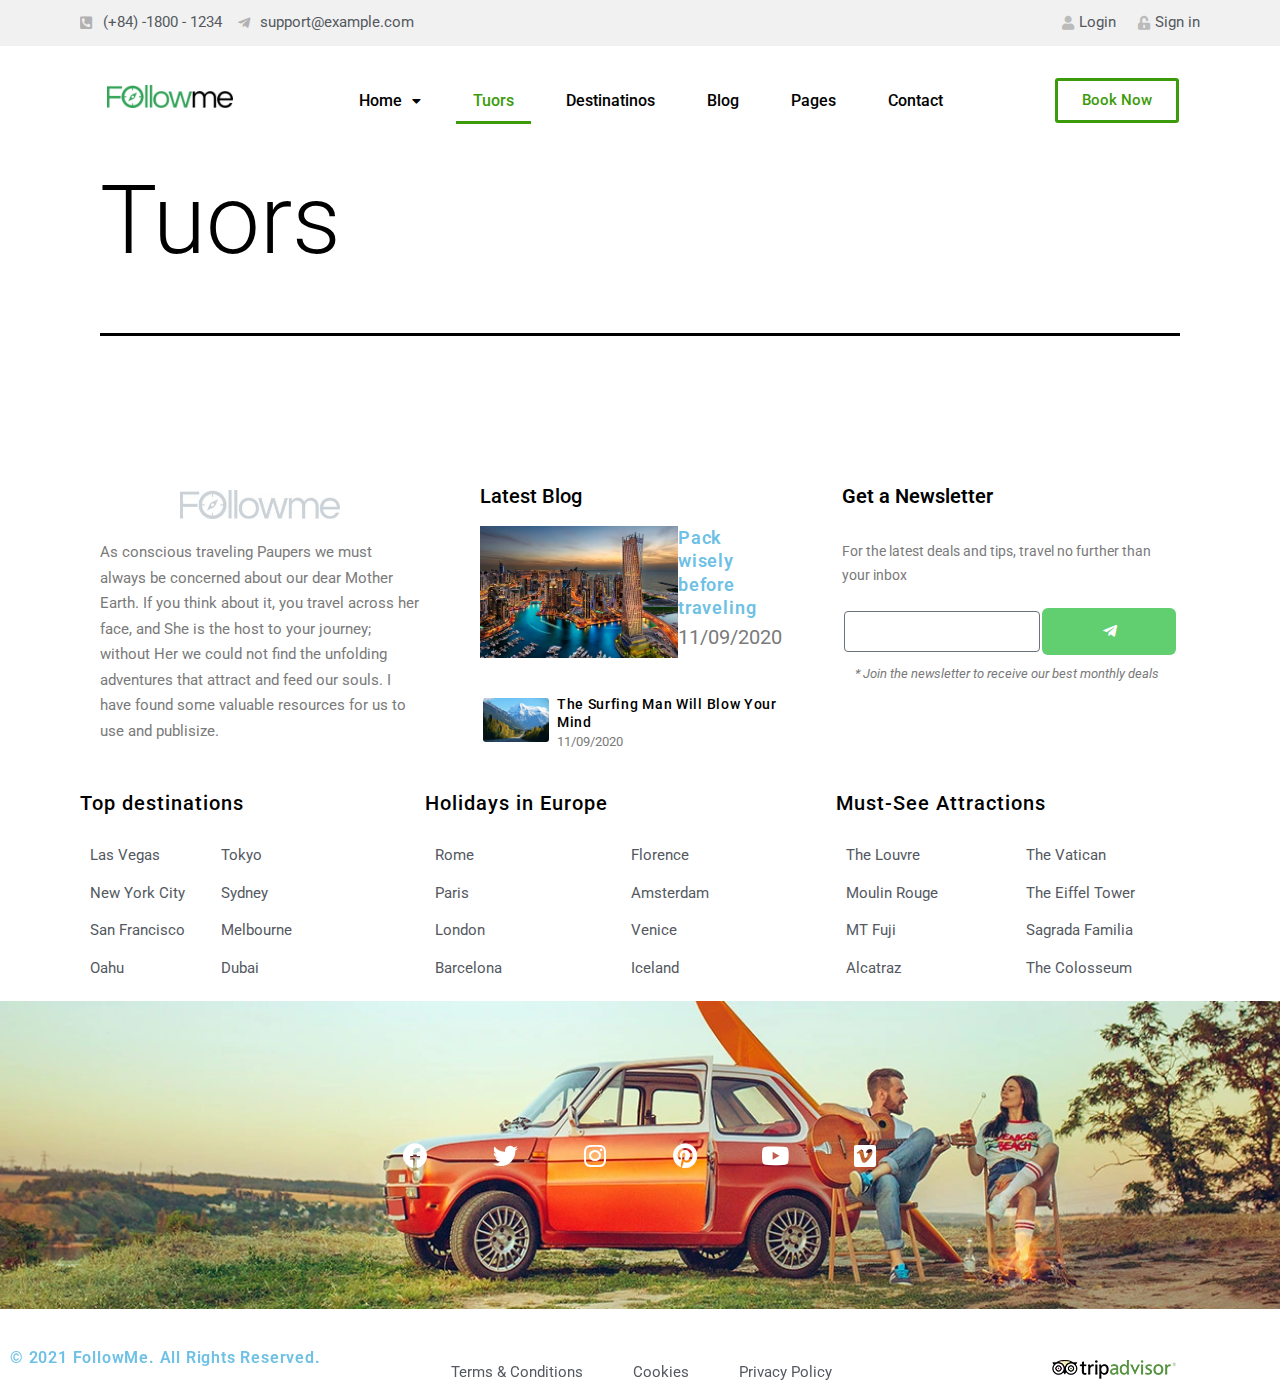
<file: tuors/index.html>
<!DOCTYPE html>
<html lang="vi">
<head>
	<meta charset="UTF-8">
	<meta name="viewport" content="width=device-width, initial-scale=1">
	<link rel="profile" href="http://gmpg.org/xfn/11">
	<link rel="pingback" href="https://hainguyen091019.github.io/mywordpress/xmlrpc.php">
	<title>Tuors</title>
<meta name="robots" content="max-image-preview:large">
<link rel="alternate" type="application/rss+xml" title="Dòng thông tin  &raquo;" href="https://hainguyen091019.github.io/mywordpress/feed/">
<link rel="alternate" type="application/rss+xml" title="Dòng phản hồi  &raquo;" href="https://hainguyen091019.github.io/mywordpress/comments/feed/">
<script>
window._wpemojiSettings = {"baseUrl":"https:\/\/s.w.org\/images\/core\/emoji\/14.0.0\/72x72\/","ext":".png","svgUrl":"https:\/\/s.w.org\/images\/core\/emoji\/14.0.0\/svg\/","svgExt":".svg","source":{"concatemoji":"https:\/\/hainguyen091019.github.io\/mywordpress\/wp-includes\/js\/wp-emoji-release.min.js?ver=6.2.2"}};
/*! This file is auto-generated */
!function(e,a,t){var n,r,o,i=a.createElement("canvas"),p=i.getContext&&i.getContext("2d");function s(e,t){p.clearRect(0,0,i.width,i.height),p.fillText(e,0,0);e=i.toDataURL();return p.clearRect(0,0,i.width,i.height),p.fillText(t,0,0),e===i.toDataURL()}function c(e){var t=a.createElement("script");t.src=e,t.defer=t.type="text/javascript",a.getElementsByTagName("head")[0].appendChild(t)}for(o=Array("flag","emoji"),t.supports={everything:!0,everythingExceptFlag:!0},r=0;r<o.length;r++)t.supports[o[r]]=function(e){if(p&&p.fillText)switch(p.textBaseline="top",p.font="600 32px Arial",e){case"flag":return s("🏳️‍⚧️","🏳️​⚧️")?!1:!s("🇺🇳","🇺​🇳")&&!s("🏴󠁧󠁢󠁥󠁮󠁧󠁿","🏴​󠁧​󠁢​󠁥​󠁮​󠁧​󠁿");case"emoji":return!s("🫱🏻‍🫲🏿","🫱🏻​🫲🏿")}return!1}(o[r]),t.supports.everything=t.supports.everything&&t.supports[o[r]],"flag"!==o[r]&&(t.supports.everythingExceptFlag=t.supports.everythingExceptFlag&&t.supports[o[r]]);t.supports.everythingExceptFlag=t.supports.everythingExceptFlag&&!t.supports.flag,t.DOMReady=!1,t.readyCallback=function(){t.DOMReady=!0},t.supports.everything||(n=function(){t.readyCallback()},a.addEventListener?(a.addEventListener("DOMContentLoaded",n,!1),e.addEventListener("load",n,!1)):(e.attachEvent("onload",n),a.attachEvent("onreadystatechange",function(){"complete"===a.readyState&&t.readyCallback()})),(e=t.source||{}).concatemoji?c(e.concatemoji):e.wpemoji&&e.twemoji&&(c(e.twemoji),c(e.wpemoji)))}(window,document,window._wpemojiSettings);
</script>
<style>img.wp-smiley,
img.emoji {
	display: inline !important;
	border: none !important;
	box-shadow: none !important;
	height: 1em !important;
	width: 1em !important;
	margin: 0 0.07em !important;
	vertical-align: -0.1em !important;
	background: none !important;
	padding: 0 !important;
}</style>
	<link rel="stylesheet" id="bdt-uikit-css" href="https://hainguyen091019.github.io/mywordpress/wp-content/plugins/bdthemes-element-pack-lite/assets/css/bdt-uikit.css?ver=3.13.1" media="all">
<link rel="stylesheet" id="ep-helper-css" href="https://hainguyen091019.github.io/mywordpress/wp-content/plugins/bdthemes-element-pack-lite/assets/css/ep-helper.css?ver=5.0.1" media="all">
<link rel="stylesheet" id="premium-addons-css" href="https://hainguyen091019.github.io/mywordpress/wp-content/plugins/premium-addons-for-elementor/assets/frontend/min-css/premium-addons.min.css?ver=4.9.57" media="all">
<link rel="stylesheet" id="wp-block-library-css" href="https://hainguyen091019.github.io/mywordpress/wp-includes/css/dist/block-library/style.min.css?ver=6.2.2" media="all">
<style id="wp-block-library-theme-inline-css">.wp-block-audio figcaption{color:#555;font-size:13px;text-align:center}.is-dark-theme .wp-block-audio figcaption{color:hsla(0,0%,100%,.65)}.wp-block-audio{margin:0 0 1em}.wp-block-code{border:1px solid #ccc;border-radius:4px;font-family:Menlo,Consolas,monaco,monospace;padding:.8em 1em}.wp-block-embed figcaption{color:#555;font-size:13px;text-align:center}.is-dark-theme .wp-block-embed figcaption{color:hsla(0,0%,100%,.65)}.wp-block-embed{margin:0 0 1em}.blocks-gallery-caption{color:#555;font-size:13px;text-align:center}.is-dark-theme .blocks-gallery-caption{color:hsla(0,0%,100%,.65)}.wp-block-image figcaption{color:#555;font-size:13px;text-align:center}.is-dark-theme .wp-block-image figcaption{color:hsla(0,0%,100%,.65)}.wp-block-image{margin:0 0 1em}.wp-block-pullquote{border-bottom:4px solid;border-top:4px solid;color:currentColor;margin-bottom:1.75em}.wp-block-pullquote cite,.wp-block-pullquote footer,.wp-block-pullquote__citation{color:currentColor;font-size:.8125em;font-style:normal;text-transform:uppercase}.wp-block-quote{border-left:.25em solid;margin:0 0 1.75em;padding-left:1em}.wp-block-quote cite,.wp-block-quote footer{color:currentColor;font-size:.8125em;font-style:normal;position:relative}.wp-block-quote.has-text-align-right{border-left:none;border-right:.25em solid;padding-left:0;padding-right:1em}.wp-block-quote.has-text-align-center{border:none;padding-left:0}.wp-block-quote.is-large,.wp-block-quote.is-style-large,.wp-block-quote.is-style-plain{border:none}.wp-block-search .wp-block-search__label{font-weight:700}.wp-block-search__button{border:1px solid #ccc;padding:.375em .625em}:where(.wp-block-group.has-background){padding:1.25em 2.375em}.wp-block-separator.has-css-opacity{opacity:.4}.wp-block-separator{border:none;border-bottom:2px solid;margin-left:auto;margin-right:auto}.wp-block-separator.has-alpha-channel-opacity{opacity:1}.wp-block-separator:not(.is-style-wide):not(.is-style-dots){width:100px}.wp-block-separator.has-background:not(.is-style-dots){border-bottom:none;height:1px}.wp-block-separator.has-background:not(.is-style-wide):not(.is-style-dots){height:2px}.wp-block-table{margin:0 0 1em}.wp-block-table td,.wp-block-table th{word-break:normal}.wp-block-table figcaption{color:#555;font-size:13px;text-align:center}.is-dark-theme .wp-block-table figcaption{color:hsla(0,0%,100%,.65)}.wp-block-video figcaption{color:#555;font-size:13px;text-align:center}.is-dark-theme .wp-block-video figcaption{color:hsla(0,0%,100%,.65)}.wp-block-video{margin:0 0 1em}.wp-block-template-part.has-background{margin-bottom:0;margin-top:0;padding:1.25em 2.375em}</style>
<link rel="stylesheet" id="classic-theme-styles-css" href="https://hainguyen091019.github.io/mywordpress/wp-includes/css/classic-themes.min.css?ver=6.2.2" media="all">
<style id="global-styles-inline-css">body{--wp--preset--color--black: #000000;--wp--preset--color--cyan-bluish-gray: #abb8c3;--wp--preset--color--white: #FFFFFF;--wp--preset--color--pale-pink: #f78da7;--wp--preset--color--vivid-red: #cf2e2e;--wp--preset--color--luminous-vivid-orange: #ff6900;--wp--preset--color--luminous-vivid-amber: #fcb900;--wp--preset--color--light-green-cyan: #7bdcb5;--wp--preset--color--vivid-green-cyan: #00d084;--wp--preset--color--pale-cyan-blue: #8ed1fc;--wp--preset--color--vivid-cyan-blue: #0693e3;--wp--preset--color--vivid-purple: #9b51e0;--wp--preset--color--dark-gray: #28303D;--wp--preset--color--gray: #39414D;--wp--preset--color--green: #D1E4DD;--wp--preset--color--blue: #D1DFE4;--wp--preset--color--purple: #D1D1E4;--wp--preset--color--red: #E4D1D1;--wp--preset--color--orange: #E4DAD1;--wp--preset--color--yellow: #EEEADD;--wp--preset--gradient--vivid-cyan-blue-to-vivid-purple: linear-gradient(135deg,rgba(6,147,227,1) 0%,rgb(155,81,224) 100%);--wp--preset--gradient--light-green-cyan-to-vivid-green-cyan: linear-gradient(135deg,rgb(122,220,180) 0%,rgb(0,208,130) 100%);--wp--preset--gradient--luminous-vivid-amber-to-luminous-vivid-orange: linear-gradient(135deg,rgba(252,185,0,1) 0%,rgba(255,105,0,1) 100%);--wp--preset--gradient--luminous-vivid-orange-to-vivid-red: linear-gradient(135deg,rgba(255,105,0,1) 0%,rgb(207,46,46) 100%);--wp--preset--gradient--very-light-gray-to-cyan-bluish-gray: linear-gradient(135deg,rgb(238,238,238) 0%,rgb(169,184,195) 100%);--wp--preset--gradient--cool-to-warm-spectrum: linear-gradient(135deg,rgb(74,234,220) 0%,rgb(151,120,209) 20%,rgb(207,42,186) 40%,rgb(238,44,130) 60%,rgb(251,105,98) 80%,rgb(254,248,76) 100%);--wp--preset--gradient--blush-light-purple: linear-gradient(135deg,rgb(255,206,236) 0%,rgb(152,150,240) 100%);--wp--preset--gradient--blush-bordeaux: linear-gradient(135deg,rgb(254,205,165) 0%,rgb(254,45,45) 50%,rgb(107,0,62) 100%);--wp--preset--gradient--luminous-dusk: linear-gradient(135deg,rgb(255,203,112) 0%,rgb(199,81,192) 50%,rgb(65,88,208) 100%);--wp--preset--gradient--pale-ocean: linear-gradient(135deg,rgb(255,245,203) 0%,rgb(182,227,212) 50%,rgb(51,167,181) 100%);--wp--preset--gradient--electric-grass: linear-gradient(135deg,rgb(202,248,128) 0%,rgb(113,206,126) 100%);--wp--preset--gradient--midnight: linear-gradient(135deg,rgb(2,3,129) 0%,rgb(40,116,252) 100%);--wp--preset--gradient--purple-to-yellow: linear-gradient(160deg, #D1D1E4 0%, #EEEADD 100%);--wp--preset--gradient--yellow-to-purple: linear-gradient(160deg, #EEEADD 0%, #D1D1E4 100%);--wp--preset--gradient--green-to-yellow: linear-gradient(160deg, #D1E4DD 0%, #EEEADD 100%);--wp--preset--gradient--yellow-to-green: linear-gradient(160deg, #EEEADD 0%, #D1E4DD 100%);--wp--preset--gradient--red-to-yellow: linear-gradient(160deg, #E4D1D1 0%, #EEEADD 100%);--wp--preset--gradient--yellow-to-red: linear-gradient(160deg, #EEEADD 0%, #E4D1D1 100%);--wp--preset--gradient--purple-to-red: linear-gradient(160deg, #D1D1E4 0%, #E4D1D1 100%);--wp--preset--gradient--red-to-purple: linear-gradient(160deg, #E4D1D1 0%, #D1D1E4 100%);--wp--preset--duotone--dark-grayscale: url('#wp-duotone-dark-grayscale');--wp--preset--duotone--grayscale: url('#wp-duotone-grayscale');--wp--preset--duotone--purple-yellow: url('#wp-duotone-purple-yellow');--wp--preset--duotone--blue-red: url('#wp-duotone-blue-red');--wp--preset--duotone--midnight: url('#wp-duotone-midnight');--wp--preset--duotone--magenta-yellow: url('#wp-duotone-magenta-yellow');--wp--preset--duotone--purple-green: url('#wp-duotone-purple-green');--wp--preset--duotone--blue-orange: url('#wp-duotone-blue-orange');--wp--preset--font-size--small: 18px;--wp--preset--font-size--medium: 20px;--wp--preset--font-size--large: 24px;--wp--preset--font-size--x-large: 42px;--wp--preset--font-size--extra-small: 16px;--wp--preset--font-size--normal: 20px;--wp--preset--font-size--extra-large: 40px;--wp--preset--font-size--huge: 96px;--wp--preset--font-size--gigantic: 144px;--wp--preset--spacing--20: 0.44rem;--wp--preset--spacing--30: 0.67rem;--wp--preset--spacing--40: 1rem;--wp--preset--spacing--50: 1.5rem;--wp--preset--spacing--60: 2.25rem;--wp--preset--spacing--70: 3.38rem;--wp--preset--spacing--80: 5.06rem;--wp--preset--shadow--natural: 6px 6px 9px rgba(0, 0, 0, 0.2);--wp--preset--shadow--deep: 12px 12px 50px rgba(0, 0, 0, 0.4);--wp--preset--shadow--sharp: 6px 6px 0px rgba(0, 0, 0, 0.2);--wp--preset--shadow--outlined: 6px 6px 0px -3px rgba(255, 255, 255, 1), 6px 6px rgba(0, 0, 0, 1);--wp--preset--shadow--crisp: 6px 6px 0px rgba(0, 0, 0, 1);}:where(.is-layout-flex){gap: 0.5em;}body .is-layout-flow > .alignleft{float: left;margin-inline-start: 0;margin-inline-end: 2em;}body .is-layout-flow > .alignright{float: right;margin-inline-start: 2em;margin-inline-end: 0;}body .is-layout-flow > .aligncenter{margin-left: auto !important;margin-right: auto !important;}body .is-layout-constrained > .alignleft{float: left;margin-inline-start: 0;margin-inline-end: 2em;}body .is-layout-constrained > .alignright{float: right;margin-inline-start: 2em;margin-inline-end: 0;}body .is-layout-constrained > .aligncenter{margin-left: auto !important;margin-right: auto !important;}body .is-layout-constrained > :where(:not(.alignleft):not(.alignright):not(.alignfull)){max-width: var(--wp--style--global--content-size);margin-left: auto !important;margin-right: auto !important;}body .is-layout-constrained > .alignwide{max-width: var(--wp--style--global--wide-size);}body .is-layout-flex{display: flex;}body .is-layout-flex{flex-wrap: wrap;align-items: center;}body .is-layout-flex > *{margin: 0;}:where(.wp-block-columns.is-layout-flex){gap: 2em;}.has-black-color{color: var(--wp--preset--color--black) !important;}.has-cyan-bluish-gray-color{color: var(--wp--preset--color--cyan-bluish-gray) !important;}.has-white-color{color: var(--wp--preset--color--white) !important;}.has-pale-pink-color{color: var(--wp--preset--color--pale-pink) !important;}.has-vivid-red-color{color: var(--wp--preset--color--vivid-red) !important;}.has-luminous-vivid-orange-color{color: var(--wp--preset--color--luminous-vivid-orange) !important;}.has-luminous-vivid-amber-color{color: var(--wp--preset--color--luminous-vivid-amber) !important;}.has-light-green-cyan-color{color: var(--wp--preset--color--light-green-cyan) !important;}.has-vivid-green-cyan-color{color: var(--wp--preset--color--vivid-green-cyan) !important;}.has-pale-cyan-blue-color{color: var(--wp--preset--color--pale-cyan-blue) !important;}.has-vivid-cyan-blue-color{color: var(--wp--preset--color--vivid-cyan-blue) !important;}.has-vivid-purple-color{color: var(--wp--preset--color--vivid-purple) !important;}.has-black-background-color{background-color: var(--wp--preset--color--black) !important;}.has-cyan-bluish-gray-background-color{background-color: var(--wp--preset--color--cyan-bluish-gray) !important;}.has-white-background-color{background-color: var(--wp--preset--color--white) !important;}.has-pale-pink-background-color{background-color: var(--wp--preset--color--pale-pink) !important;}.has-vivid-red-background-color{background-color: var(--wp--preset--color--vivid-red) !important;}.has-luminous-vivid-orange-background-color{background-color: var(--wp--preset--color--luminous-vivid-orange) !important;}.has-luminous-vivid-amber-background-color{background-color: var(--wp--preset--color--luminous-vivid-amber) !important;}.has-light-green-cyan-background-color{background-color: var(--wp--preset--color--light-green-cyan) !important;}.has-vivid-green-cyan-background-color{background-color: var(--wp--preset--color--vivid-green-cyan) !important;}.has-pale-cyan-blue-background-color{background-color: var(--wp--preset--color--pale-cyan-blue) !important;}.has-vivid-cyan-blue-background-color{background-color: var(--wp--preset--color--vivid-cyan-blue) !important;}.has-vivid-purple-background-color{background-color: var(--wp--preset--color--vivid-purple) !important;}.has-black-border-color{border-color: var(--wp--preset--color--black) !important;}.has-cyan-bluish-gray-border-color{border-color: var(--wp--preset--color--cyan-bluish-gray) !important;}.has-white-border-color{border-color: var(--wp--preset--color--white) !important;}.has-pale-pink-border-color{border-color: var(--wp--preset--color--pale-pink) !important;}.has-vivid-red-border-color{border-color: var(--wp--preset--color--vivid-red) !important;}.has-luminous-vivid-orange-border-color{border-color: var(--wp--preset--color--luminous-vivid-orange) !important;}.has-luminous-vivid-amber-border-color{border-color: var(--wp--preset--color--luminous-vivid-amber) !important;}.has-light-green-cyan-border-color{border-color: var(--wp--preset--color--light-green-cyan) !important;}.has-vivid-green-cyan-border-color{border-color: var(--wp--preset--color--vivid-green-cyan) !important;}.has-pale-cyan-blue-border-color{border-color: var(--wp--preset--color--pale-cyan-blue) !important;}.has-vivid-cyan-blue-border-color{border-color: var(--wp--preset--color--vivid-cyan-blue) !important;}.has-vivid-purple-border-color{border-color: var(--wp--preset--color--vivid-purple) !important;}.has-vivid-cyan-blue-to-vivid-purple-gradient-background{background: var(--wp--preset--gradient--vivid-cyan-blue-to-vivid-purple) !important;}.has-light-green-cyan-to-vivid-green-cyan-gradient-background{background: var(--wp--preset--gradient--light-green-cyan-to-vivid-green-cyan) !important;}.has-luminous-vivid-amber-to-luminous-vivid-orange-gradient-background{background: var(--wp--preset--gradient--luminous-vivid-amber-to-luminous-vivid-orange) !important;}.has-luminous-vivid-orange-to-vivid-red-gradient-background{background: var(--wp--preset--gradient--luminous-vivid-orange-to-vivid-red) !important;}.has-very-light-gray-to-cyan-bluish-gray-gradient-background{background: var(--wp--preset--gradient--very-light-gray-to-cyan-bluish-gray) !important;}.has-cool-to-warm-spectrum-gradient-background{background: var(--wp--preset--gradient--cool-to-warm-spectrum) !important;}.has-blush-light-purple-gradient-background{background: var(--wp--preset--gradient--blush-light-purple) !important;}.has-blush-bordeaux-gradient-background{background: var(--wp--preset--gradient--blush-bordeaux) !important;}.has-luminous-dusk-gradient-background{background: var(--wp--preset--gradient--luminous-dusk) !important;}.has-pale-ocean-gradient-background{background: var(--wp--preset--gradient--pale-ocean) !important;}.has-electric-grass-gradient-background{background: var(--wp--preset--gradient--electric-grass) !important;}.has-midnight-gradient-background{background: var(--wp--preset--gradient--midnight) !important;}.has-small-font-size{font-size: var(--wp--preset--font-size--small) !important;}.has-medium-font-size{font-size: var(--wp--preset--font-size--medium) !important;}.has-large-font-size{font-size: var(--wp--preset--font-size--large) !important;}.has-x-large-font-size{font-size: var(--wp--preset--font-size--x-large) !important;}
.wp-block-navigation a:where(:not(.wp-element-button)){color: inherit;}
:where(.wp-block-columns.is-layout-flex){gap: 2em;}
.wp-block-pullquote{font-size: 1.5em;line-height: 1.6;}</style>
<link rel="stylesheet" id="hfe-style-css" href="https://hainguyen091019.github.io/mywordpress/wp-content/plugins/header-footer-elementor/assets/css/header-footer-elementor.css?ver=1.6.14" media="all">
<link rel="stylesheet" id="elementor-icons-css" href="https://hainguyen091019.github.io/mywordpress/wp-content/plugins/elementor/assets/lib/eicons/css/elementor-icons.min.css?ver=5.20.0" media="all">
<link rel="stylesheet" id="elementor-frontend-css" href="https://hainguyen091019.github.io/mywordpress/wp-content/plugins/elementor/assets/css/frontend-lite.min.css?ver=3.13.2" media="all">
<link rel="stylesheet" id="swiper-css" href="https://hainguyen091019.github.io/mywordpress/wp-content/plugins/elementor/assets/lib/swiper/v8/css/swiper.min.css?ver=8.4.5" media="all">
<link rel="stylesheet" id="elementor-post-256-css" href="https://hainguyen091019.github.io/mywordpress/wp-content/uploads/elementor/css/post-256.css?ver=1685161016" media="all">
<link rel="stylesheet" id="elementor-pro-css" href="https://hainguyen091019.github.io/mywordpress/wp-content/plugins/elementor-pro/assets/css/frontend-lite.min.css?ver=3.12.2" media="all">
<link rel="stylesheet" id="elementor-global-css" href="https://hainguyen091019.github.io/mywordpress/wp-content/uploads/elementor/css/global.css?ver=1685252559" media="all">
<link rel="stylesheet" id="elementor-post-90-css" href="https://hainguyen091019.github.io/mywordpress/wp-content/uploads/elementor/css/post-90.css?ver=1685261225" media="all">
<link rel="stylesheet" id="hfe-widgets-style-css" href="https://hainguyen091019.github.io/mywordpress/wp-content/plugins/header-footer-elementor/inc/widgets-css/frontend.css?ver=1.6.14" media="all">
<link rel="stylesheet" id="elementor-post-143-css" href="https://hainguyen091019.github.io/mywordpress/wp-content/uploads/elementor/css/post-143.css?ver=1685161024" media="all">
<link rel="stylesheet" id="twenty-twenty-one-style-css" href="https://hainguyen091019.github.io/mywordpress/wp-content/themes/twentytwentyone/style.css?ver=1.8" media="all">
<style id="twenty-twenty-one-style-inline-css">body,input,textarea,button,.button,.faux-button,.wp-block-button__link,.wp-block-file__button,.has-drop-cap:not(:focus)::first-letter,.entry-content .wp-block-archives,.entry-content .wp-block-categories,.entry-content .wp-block-cover-image,.entry-content .wp-block-latest-comments,.entry-content .wp-block-latest-posts,.entry-content .wp-block-pullquote,.entry-content .wp-block-quote.is-large,.entry-content .wp-block-quote.is-style-large,.entry-content .wp-block-archives *,.entry-content .wp-block-categories *,.entry-content .wp-block-latest-posts *,.entry-content .wp-block-latest-comments *,.entry-content p,.entry-content ol,.entry-content ul,.entry-content dl,.entry-content dt,.entry-content cite,.entry-content figcaption,.entry-content .wp-caption-text,.comment-content p,.comment-content ol,.comment-content ul,.comment-content dl,.comment-content dt,.comment-content cite,.comment-content figcaption,.comment-content .wp-caption-text,.widget_text p,.widget_text ol,.widget_text ul,.widget_text dl,.widget_text dt,.widget-content .rssSummary,.widget-content cite,.widget-content figcaption,.widget-content .wp-caption-text { font-family: 'Libre Franklin',sans-serif; }
:root{--global--color-background: #ffffff;--global--color-primary: #000;--global--color-secondary: #000;--button--color-background: #000;--button--color-text-hover: #000;}</style>
<link rel="stylesheet" id="twenty-twenty-one-print-style-css" href="https://hainguyen091019.github.io/mywordpress/wp-content/themes/twentytwentyone/assets/css/print.css?ver=1.8" media="print">
<link rel="stylesheet" id="eael-general-css" href="https://hainguyen091019.github.io/mywordpress/wp-content/plugins/essential-addons-for-elementor-lite/assets/front-end/css/view/general.min.css?ver=5.7.3" media="all">
<link rel="stylesheet" id="google-fonts-1-css" href="https://fonts.googleapis.com/css?family=Roboto%3A100%2C100italic%2C200%2C200italic%2C300%2C300italic%2C400%2C400italic%2C500%2C500italic%2C600%2C600italic%2C700%2C700italic%2C800%2C800italic%2C900%2C900italic%7CRoboto+Slab%3A100%2C100italic%2C200%2C200italic%2C300%2C300italic%2C400%2C400italic%2C500%2C500italic%2C600%2C600italic%2C700%2C700italic%2C800%2C800italic%2C900%2C900italic&#038;display=swap&#038;subset=vietnamese&#038;ver=6.2.2" media="all">
<link rel="stylesheet" id="elementor-icons-shared-0-css" href="https://hainguyen091019.github.io/mywordpress/wp-content/plugins/elementor/assets/lib/font-awesome/css/fontawesome.min.css?ver=5.15.3" media="all">
<link rel="stylesheet" id="elementor-icons-fa-solid-css" href="https://hainguyen091019.github.io/mywordpress/wp-content/plugins/elementor/assets/lib/font-awesome/css/solid.min.css?ver=5.15.3" media="all">
<link rel="stylesheet" id="elementor-icons-fa-brands-css" href="https://hainguyen091019.github.io/mywordpress/wp-content/plugins/elementor/assets/lib/font-awesome/css/brands.min.css?ver=5.15.3" media="all">
<link rel="preconnect" href="https://fonts.gstatic.com/" crossorigin>
<script src="https://hainguyen091019.github.io/mywordpress/wp-includes/js/jquery/jquery.min.js?ver=3.6.4" id="jquery-core-js"></script>
<script src="https://hainguyen091019.github.io/mywordpress/wp-includes/js/jquery/jquery-migrate.min.js?ver=3.4.0" id="jquery-migrate-js"></script>
<link rel="https://api.w.org/" href="https://hainguyen091019.github.io/mywordpress/wp-json/">
<link rel="alternate" type="application/json" href="https://hainguyen091019.github.io/mywordpress/wp-json/wp/v2/pages/68">
<link rel="EditURI" type="application/rsd+xml" title="RSD" href="https://hainguyen091019.github.io/mywordpress/xmlrpc.php?rsd">
<link rel="wlwmanifest" type="application/wlwmanifest+xml" href="https://hainguyen091019.github.io/mywordpress/wp-includes/wlwmanifest.xml">
<meta name="generator" content="WordPress 6.2.2">
<link rel="canonical" href="https://hainguyen091019.github.io/mywordpress/tuors/">
<link rel="shortlink" href="https://hainguyen091019.github.io/mywordpress/?p=68">
<link rel="alternate" type="application/json+oembed" href="https://hainguyen091019.github.io/mywordpress/wp-json/oembed/1.0/embed?url=https%3A%2F%2Fhainguyen091019.github.io%2Fmywordpress%2Ftuors%2F">
<link rel="alternate" type="text/xml+oembed" href="https://hainguyen091019.github.io/mywordpress/wp-json/oembed/1.0/embed?url=https%3A%2F%2Fhainguyen091019.github.io%2Fmywordpress%2Ftuors%2F#038;format=xml">
<meta name="generator" content="Elementor 3.13.2; features: e_dom_optimization, e_optimized_assets_loading, e_optimized_css_loading, a11y_improvements, additional_custom_breakpoints; settings: css_print_method-external, google_font-enabled, font_display-swap">
<style id="custom-background-css">body.custom-background { background-color: #ffffff; }</style>
	</head>

<body class="page-template-default page page-id-68 custom-background wp-embed-responsive ehf-header ehf-footer ehf-template-twentytwentyone ehf-stylesheet-twentytwentyone is-light-theme has-background-white no-js singular no-widgets elementor-default elementor-kit-256">
<svg xmlns="http://www.w3.org/2000/svg" viewbox="0 0 0 0" width="0" height="0" focusable="false" role="none" style="visibility: hidden; position: absolute; left: -9999px; overflow: hidden;"><defs><filter id="wp-duotone-dark-grayscale"><fecolormatrix color-interpolation-filters="sRGB" type="matrix" values=" .299 .587 .114 0 0 .299 .587 .114 0 0 .299 .587 .114 0 0 .299 .587 .114 0 0 "></fecolormatrix><fecomponenttransfer color-interpolation-filters="sRGB"><fefuncr type="table" tablevalues="0 0.49803921568627"></fefuncr><fefuncg type="table" tablevalues="0 0.49803921568627"></fefuncg><fefuncb type="table" tablevalues="0 0.49803921568627"></fefuncb><fefunca type="table" tablevalues="1 1"></fefunca></fecomponenttransfer><fecomposite in2="SourceGraphic" operator="in"></fecomposite></filter></defs></svg><svg xmlns="http://www.w3.org/2000/svg" viewbox="0 0 0 0" width="0" height="0" focusable="false" role="none" style="visibility: hidden; position: absolute; left: -9999px; overflow: hidden;"><defs><filter id="wp-duotone-grayscale"><fecolormatrix color-interpolation-filters="sRGB" type="matrix" values=" .299 .587 .114 0 0 .299 .587 .114 0 0 .299 .587 .114 0 0 .299 .587 .114 0 0 "></fecolormatrix><fecomponenttransfer color-interpolation-filters="sRGB"><fefuncr type="table" tablevalues="0 1"></fefuncr><fefuncg type="table" tablevalues="0 1"></fefuncg><fefuncb type="table" tablevalues="0 1"></fefuncb><fefunca type="table" tablevalues="1 1"></fefunca></fecomponenttransfer><fecomposite in2="SourceGraphic" operator="in"></fecomposite></filter></defs></svg><svg xmlns="http://www.w3.org/2000/svg" viewbox="0 0 0 0" width="0" height="0" focusable="false" role="none" style="visibility: hidden; position: absolute; left: -9999px; overflow: hidden;"><defs><filter id="wp-duotone-purple-yellow"><fecolormatrix color-interpolation-filters="sRGB" type="matrix" values=" .299 .587 .114 0 0 .299 .587 .114 0 0 .299 .587 .114 0 0 .299 .587 .114 0 0 "></fecolormatrix><fecomponenttransfer color-interpolation-filters="sRGB"><fefuncr type="table" tablevalues="0.54901960784314 0.98823529411765"></fefuncr><fefuncg type="table" tablevalues="0 1"></fefuncg><fefuncb type="table" tablevalues="0.71764705882353 0.25490196078431"></fefuncb><fefunca type="table" tablevalues="1 1"></fefunca></fecomponenttransfer><fecomposite in2="SourceGraphic" operator="in"></fecomposite></filter></defs></svg><svg xmlns="http://www.w3.org/2000/svg" viewbox="0 0 0 0" width="0" height="0" focusable="false" role="none" style="visibility: hidden; position: absolute; left: -9999px; overflow: hidden;"><defs><filter id="wp-duotone-blue-red"><fecolormatrix color-interpolation-filters="sRGB" type="matrix" values=" .299 .587 .114 0 0 .299 .587 .114 0 0 .299 .587 .114 0 0 .299 .587 .114 0 0 "></fecolormatrix><fecomponenttransfer color-interpolation-filters="sRGB"><fefuncr type="table" tablevalues="0 1"></fefuncr><fefuncg type="table" tablevalues="0 0.27843137254902"></fefuncg><fefuncb type="table" tablevalues="0.5921568627451 0.27843137254902"></fefuncb><fefunca type="table" tablevalues="1 1"></fefunca></fecomponenttransfer><fecomposite in2="SourceGraphic" operator="in"></fecomposite></filter></defs></svg><svg xmlns="http://www.w3.org/2000/svg" viewbox="0 0 0 0" width="0" height="0" focusable="false" role="none" style="visibility: hidden; position: absolute; left: -9999px; overflow: hidden;"><defs><filter id="wp-duotone-midnight"><fecolormatrix color-interpolation-filters="sRGB" type="matrix" values=" .299 .587 .114 0 0 .299 .587 .114 0 0 .299 .587 .114 0 0 .299 .587 .114 0 0 "></fecolormatrix><fecomponenttransfer color-interpolation-filters="sRGB"><fefuncr type="table" tablevalues="0 0"></fefuncr><fefuncg type="table" tablevalues="0 0.64705882352941"></fefuncg><fefuncb type="table" tablevalues="0 1"></fefuncb><fefunca type="table" tablevalues="1 1"></fefunca></fecomponenttransfer><fecomposite in2="SourceGraphic" operator="in"></fecomposite></filter></defs></svg><svg xmlns="http://www.w3.org/2000/svg" viewbox="0 0 0 0" width="0" height="0" focusable="false" role="none" style="visibility: hidden; position: absolute; left: -9999px; overflow: hidden;"><defs><filter id="wp-duotone-magenta-yellow"><fecolormatrix color-interpolation-filters="sRGB" type="matrix" values=" .299 .587 .114 0 0 .299 .587 .114 0 0 .299 .587 .114 0 0 .299 .587 .114 0 0 "></fecolormatrix><fecomponenttransfer color-interpolation-filters="sRGB"><fefuncr type="table" tablevalues="0.78039215686275 1"></fefuncr><fefuncg type="table" tablevalues="0 0.94901960784314"></fefuncg><fefuncb type="table" tablevalues="0.35294117647059 0.47058823529412"></fefuncb><fefunca type="table" tablevalues="1 1"></fefunca></fecomponenttransfer><fecomposite in2="SourceGraphic" operator="in"></fecomposite></filter></defs></svg><svg xmlns="http://www.w3.org/2000/svg" viewbox="0 0 0 0" width="0" height="0" focusable="false" role="none" style="visibility: hidden; position: absolute; left: -9999px; overflow: hidden;"><defs><filter id="wp-duotone-purple-green"><fecolormatrix color-interpolation-filters="sRGB" type="matrix" values=" .299 .587 .114 0 0 .299 .587 .114 0 0 .299 .587 .114 0 0 .299 .587 .114 0 0 "></fecolormatrix><fecomponenttransfer color-interpolation-filters="sRGB"><fefuncr type="table" tablevalues="0.65098039215686 0.40392156862745"></fefuncr><fefuncg type="table" tablevalues="0 1"></fefuncg><fefuncb type="table" tablevalues="0.44705882352941 0.4"></fefuncb><fefunca type="table" tablevalues="1 1"></fefunca></fecomponenttransfer><fecomposite in2="SourceGraphic" operator="in"></fecomposite></filter></defs></svg><svg xmlns="http://www.w3.org/2000/svg" viewbox="0 0 0 0" width="0" height="0" focusable="false" role="none" style="visibility: hidden; position: absolute; left: -9999px; overflow: hidden;"><defs><filter id="wp-duotone-blue-orange"><fecolormatrix color-interpolation-filters="sRGB" type="matrix" values=" .299 .587 .114 0 0 .299 .587 .114 0 0 .299 .587 .114 0 0 .299 .587 .114 0 0 "></fecolormatrix><fecomponenttransfer color-interpolation-filters="sRGB"><fefuncr type="table" tablevalues="0.098039215686275 1"></fefuncr><fefuncg type="table" tablevalues="0 0.66274509803922"></fefuncg><fefuncb type="table" tablevalues="0.84705882352941 0.41960784313725"></fefuncb><fefunca type="table" tablevalues="1 1"></fefunca></fecomponenttransfer><fecomposite in2="SourceGraphic" operator="in"></fecomposite></filter></defs></svg><div id="page" class="hfeed site">

		<header id="masthead" itemscope="itemscope" itemtype="https://schema.org/WPHeader">
			<p class="main-title bhf-hidden" itemprop="headline"><a href="https://hainguyen091019.github.io/mywordpress" title="" rel="home"></a></p>
					<div data-elementor-type="wp-post" data-elementor-id="90" class="elementor elementor-90">
									<section class="elementor-section elementor-top-section elementor-element elementor-element-30c5a1f elementor-section-boxed elementor-section-height-default elementor-section-height-default" data-id="30c5a1f" data-element_type="section" data-settings="{&quot;background_background&quot;:&quot;gradient&quot;}">
						<div class="elementor-container elementor-column-gap-default">
					<div class="elementor-column elementor-col-25 elementor-top-column elementor-element elementor-element-64517d1" data-id="64517d1" data-element_type="column">
			<div class="elementor-widget-wrap elementor-element-populated">
								<div class="elementor-element elementor-element-a2199fb elementor-icon-list--layout-inline elementor-list-item-link-full_width elementor-widget elementor-widget-icon-list" data-id="a2199fb" data-element_type="widget" data-widget_type="icon-list.default">
				<div class="elementor-widget-container">
			<link rel="stylesheet" href="https://hainguyen091019.github.io/mywordpress/wp-content/plugins/elementor/assets/css/widget-icon-list.min.css">		<ul class="elementor-icon-list-items elementor-inline-items">
							<li class="elementor-icon-list-item elementor-inline-item">
											<span class="elementor-icon-list-icon">
							<i aria-hidden="true" class="fas fa-phone-square-alt"></i>						</span>
										<span class="elementor-icon-list-text">(+84) -1800 - 1234</span>
									</li>
								<li class="elementor-icon-list-item elementor-inline-item">
											<span class="elementor-icon-list-icon">
							<i aria-hidden="true" class="fab fa-telegram-plane"></i>						</span>
										<span class="elementor-icon-list-text">support@example.com</span>
									</li>
						</ul>
				</div>
				</div>
					</div>
		</div>
				<div class="elementor-column elementor-col-25 elementor-top-column elementor-element elementor-element-fdc2a06" data-id="fdc2a06" data-element_type="column">
			<div class="elementor-widget-wrap">
									</div>
		</div>
				<div class="elementor-column elementor-col-25 elementor-top-column elementor-element elementor-element-a07587c" data-id="a07587c" data-element_type="column">
			<div class="elementor-widget-wrap">
									</div>
		</div>
				<div class="elementor-column elementor-col-25 elementor-top-column elementor-element elementor-element-caa6eb2" data-id="caa6eb2" data-element_type="column">
			<div class="elementor-widget-wrap elementor-element-populated">
								<div class="elementor-element elementor-element-27a3a7e elementor-icon-list--layout-inline elementor-align-right elementor-list-item-link-full_width elementor-widget elementor-widget-icon-list" data-id="27a3a7e" data-element_type="widget" data-widget_type="icon-list.default">
				<div class="elementor-widget-container">
					<ul class="elementor-icon-list-items elementor-inline-items">
							<li class="elementor-icon-list-item elementor-inline-item">
											<a href="#elementor-action%3Aaction%3Dpopup%3Aopen%26settings%3DeyJpZCI6IjEwOSIsInRvZ2dsZSI6ZmFsc2V9">

												<span class="elementor-icon-list-icon">
							<i aria-hidden="true" class="fas fa-user"></i>						</span>
										<span class="elementor-icon-list-text">Login</span>
											</a>
									</li>
								<li class="elementor-icon-list-item elementor-inline-item">
											<a href="#elementor-action%3Aaction%3Dpopup%3Aopen%26settings%3DeyJpZCI6IjExMSIsInRvZ2dsZSI6ZmFsc2V9">

												<span class="elementor-icon-list-icon">
							<i aria-hidden="true" class="fas fa-unlock-alt"></i>						</span>
										<span class="elementor-icon-list-text">Sign in</span>
											</a>
									</li>
						</ul>
				</div>
				</div>
					</div>
		</div>
							</div>
		</section>
				<section class="elementor-section elementor-top-section elementor-element elementor-element-4f425d8 elementor-section-boxed elementor-section-height-default elementor-section-height-default" data-id="4f425d8" data-element_type="section">
						<div class="elementor-container elementor-column-gap-default">
					<div class="elementor-column elementor-col-33 elementor-top-column elementor-element elementor-element-3c6437c" data-id="3c6437c" data-element_type="column">
			<div class="elementor-widget-wrap elementor-element-populated">
								<div class="elementor-element elementor-element-7288ad9 elementor-widget elementor-widget-site-logo" data-id="7288ad9" data-element_type="widget" data-settings="{&quot;width&quot;:{&quot;unit&quot;:&quot;%&quot;,&quot;size&quot;:70,&quot;sizes&quot;:[]},&quot;align&quot;:&quot;center&quot;,&quot;width_tablet&quot;:{&quot;unit&quot;:&quot;%&quot;,&quot;size&quot;:&quot;&quot;,&quot;sizes&quot;:[]},&quot;width_mobile&quot;:{&quot;unit&quot;:&quot;%&quot;,&quot;size&quot;:&quot;&quot;,&quot;sizes&quot;:[]},&quot;space&quot;:{&quot;unit&quot;:&quot;%&quot;,&quot;size&quot;:&quot;&quot;,&quot;sizes&quot;:[]},&quot;space_tablet&quot;:{&quot;unit&quot;:&quot;%&quot;,&quot;size&quot;:&quot;&quot;,&quot;sizes&quot;:[]},&quot;space_mobile&quot;:{&quot;unit&quot;:&quot;%&quot;,&quot;size&quot;:&quot;&quot;,&quot;sizes&quot;:[]},&quot;image_border_radius&quot;:{&quot;unit&quot;:&quot;px&quot;,&quot;top&quot;:&quot;&quot;,&quot;right&quot;:&quot;&quot;,&quot;bottom&quot;:&quot;&quot;,&quot;left&quot;:&quot;&quot;,&quot;isLinked&quot;:true},&quot;image_border_radius_tablet&quot;:{&quot;unit&quot;:&quot;px&quot;,&quot;top&quot;:&quot;&quot;,&quot;right&quot;:&quot;&quot;,&quot;bottom&quot;:&quot;&quot;,&quot;left&quot;:&quot;&quot;,&quot;isLinked&quot;:true},&quot;image_border_radius_mobile&quot;:{&quot;unit&quot;:&quot;px&quot;,&quot;top&quot;:&quot;&quot;,&quot;right&quot;:&quot;&quot;,&quot;bottom&quot;:&quot;&quot;,&quot;left&quot;:&quot;&quot;,&quot;isLinked&quot;:true},&quot;caption_padding&quot;:{&quot;unit&quot;:&quot;px&quot;,&quot;top&quot;:&quot;&quot;,&quot;right&quot;:&quot;&quot;,&quot;bottom&quot;:&quot;&quot;,&quot;left&quot;:&quot;&quot;,&quot;isLinked&quot;:true},&quot;caption_padding_tablet&quot;:{&quot;unit&quot;:&quot;px&quot;,&quot;top&quot;:&quot;&quot;,&quot;right&quot;:&quot;&quot;,&quot;bottom&quot;:&quot;&quot;,&quot;left&quot;:&quot;&quot;,&quot;isLinked&quot;:true},&quot;caption_padding_mobile&quot;:{&quot;unit&quot;:&quot;px&quot;,&quot;top&quot;:&quot;&quot;,&quot;right&quot;:&quot;&quot;,&quot;bottom&quot;:&quot;&quot;,&quot;left&quot;:&quot;&quot;,&quot;isLinked&quot;:true},&quot;caption_space&quot;:{&quot;unit&quot;:&quot;px&quot;,&quot;size&quot;:0,&quot;sizes&quot;:[]},&quot;caption_space_tablet&quot;:{&quot;unit&quot;:&quot;px&quot;,&quot;size&quot;:&quot;&quot;,&quot;sizes&quot;:[]},&quot;caption_space_mobile&quot;:{&quot;unit&quot;:&quot;px&quot;,&quot;size&quot;:&quot;&quot;,&quot;sizes&quot;:[]}}" data-widget_type="site-logo.default">
				<div class="elementor-widget-container">
					<div class="hfe-site-logo">
													<a data-elementor-open-lightbox="" class="elementor-clickable" href="https://hainguyen091019.github.io/mywordpress">
							<div class="hfe-site-logo-set">           
				<div class="hfe-site-logo-container">
					<img class="hfe-site-logo-img elementor-animation-" src="https://hainguyen091019.github.io/mywordpress/wp-content/uploads/2023/05/68abb940-954d-416e-a29e-0d337c4f3533-_1_-300x54.webp" alt="68abb940-954d-416e-a29e-0d337c4f3533-_1_">
				</div>
			</div>
							</a>
						</div>  
					</div>
				</div>
					</div>
		</div>
				<div class="elementor-column elementor-col-33 elementor-top-column elementor-element elementor-element-5c70b29" data-id="5c70b29" data-element_type="column">
			<div class="elementor-widget-wrap elementor-element-populated">
								<div class="elementor-element elementor-element-3763456 hfe-nav-menu__theme-icon-yes hfe-nav-menu__align-center hfe-submenu-icon-classic hfe-nav-menu__breakpoint-none hfe-submenu-animation-none hfe-link-redirect-child elementor-widget elementor-widget-navigation-menu" data-id="3763456" data-element_type="widget" data-settings="{&quot;padding_horizontal_menu_item&quot;:{&quot;unit&quot;:&quot;px&quot;,&quot;size&quot;:17,&quot;sizes&quot;:[]},&quot;menu_space_between&quot;:{&quot;unit&quot;:&quot;px&quot;,&quot;size&quot;:18,&quot;sizes&quot;:[]},&quot;menu_row_space&quot;:{&quot;unit&quot;:&quot;px&quot;,&quot;size&quot;:4,&quot;sizes&quot;:[]},&quot;padding_horizontal_menu_item_tablet&quot;:{&quot;unit&quot;:&quot;px&quot;,&quot;size&quot;:&quot;&quot;,&quot;sizes&quot;:[]},&quot;padding_horizontal_menu_item_mobile&quot;:{&quot;unit&quot;:&quot;px&quot;,&quot;size&quot;:&quot;&quot;,&quot;sizes&quot;:[]},&quot;padding_vertical_menu_item&quot;:{&quot;unit&quot;:&quot;px&quot;,&quot;size&quot;:15,&quot;sizes&quot;:[]},&quot;padding_vertical_menu_item_tablet&quot;:{&quot;unit&quot;:&quot;px&quot;,&quot;size&quot;:&quot;&quot;,&quot;sizes&quot;:[]},&quot;padding_vertical_menu_item_mobile&quot;:{&quot;unit&quot;:&quot;px&quot;,&quot;size&quot;:&quot;&quot;,&quot;sizes&quot;:[]},&quot;menu_space_between_tablet&quot;:{&quot;unit&quot;:&quot;px&quot;,&quot;size&quot;:&quot;&quot;,&quot;sizes&quot;:[]},&quot;menu_space_between_mobile&quot;:{&quot;unit&quot;:&quot;px&quot;,&quot;size&quot;:&quot;&quot;,&quot;sizes&quot;:[]},&quot;menu_row_space_tablet&quot;:{&quot;unit&quot;:&quot;px&quot;,&quot;size&quot;:&quot;&quot;,&quot;sizes&quot;:[]},&quot;menu_row_space_mobile&quot;:{&quot;unit&quot;:&quot;px&quot;,&quot;size&quot;:&quot;&quot;,&quot;sizes&quot;:[]},&quot;dropdown_border_radius&quot;:{&quot;unit&quot;:&quot;px&quot;,&quot;top&quot;:&quot;&quot;,&quot;right&quot;:&quot;&quot;,&quot;bottom&quot;:&quot;&quot;,&quot;left&quot;:&quot;&quot;,&quot;isLinked&quot;:true},&quot;dropdown_border_radius_tablet&quot;:{&quot;unit&quot;:&quot;px&quot;,&quot;top&quot;:&quot;&quot;,&quot;right&quot;:&quot;&quot;,&quot;bottom&quot;:&quot;&quot;,&quot;left&quot;:&quot;&quot;,&quot;isLinked&quot;:true},&quot;dropdown_border_radius_mobile&quot;:{&quot;unit&quot;:&quot;px&quot;,&quot;top&quot;:&quot;&quot;,&quot;right&quot;:&quot;&quot;,&quot;bottom&quot;:&quot;&quot;,&quot;left&quot;:&quot;&quot;,&quot;isLinked&quot;:true},&quot;width_dropdown_item&quot;:{&quot;unit&quot;:&quot;px&quot;,&quot;size&quot;:&quot;220&quot;,&quot;sizes&quot;:[]},&quot;width_dropdown_item_tablet&quot;:{&quot;unit&quot;:&quot;px&quot;,&quot;size&quot;:&quot;&quot;,&quot;sizes&quot;:[]},&quot;width_dropdown_item_mobile&quot;:{&quot;unit&quot;:&quot;px&quot;,&quot;size&quot;:&quot;&quot;,&quot;sizes&quot;:[]},&quot;padding_horizontal_dropdown_item&quot;:{&quot;unit&quot;:&quot;px&quot;,&quot;size&quot;:&quot;&quot;,&quot;sizes&quot;:[]},&quot;padding_horizontal_dropdown_item_tablet&quot;:{&quot;unit&quot;:&quot;px&quot;,&quot;size&quot;:&quot;&quot;,&quot;sizes&quot;:[]},&quot;padding_horizontal_dropdown_item_mobile&quot;:{&quot;unit&quot;:&quot;px&quot;,&quot;size&quot;:&quot;&quot;,&quot;sizes&quot;:[]},&quot;padding_vertical_dropdown_item&quot;:{&quot;unit&quot;:&quot;px&quot;,&quot;size&quot;:15,&quot;sizes&quot;:[]},&quot;padding_vertical_dropdown_item_tablet&quot;:{&quot;unit&quot;:&quot;px&quot;,&quot;size&quot;:&quot;&quot;,&quot;sizes&quot;:[]},&quot;padding_vertical_dropdown_item_mobile&quot;:{&quot;unit&quot;:&quot;px&quot;,&quot;size&quot;:&quot;&quot;,&quot;sizes&quot;:[]},&quot;distance_from_menu&quot;:{&quot;unit&quot;:&quot;px&quot;,&quot;size&quot;:&quot;&quot;,&quot;sizes&quot;:[]},&quot;distance_from_menu_tablet&quot;:{&quot;unit&quot;:&quot;px&quot;,&quot;size&quot;:&quot;&quot;,&quot;sizes&quot;:[]},&quot;distance_from_menu_mobile&quot;:{&quot;unit&quot;:&quot;px&quot;,&quot;size&quot;:&quot;&quot;,&quot;sizes&quot;:[]},&quot;toggle_size&quot;:{&quot;unit&quot;:&quot;px&quot;,&quot;size&quot;:&quot;&quot;,&quot;sizes&quot;:[]},&quot;toggle_size_tablet&quot;:{&quot;unit&quot;:&quot;px&quot;,&quot;size&quot;:&quot;&quot;,&quot;sizes&quot;:[]},&quot;toggle_size_mobile&quot;:{&quot;unit&quot;:&quot;px&quot;,&quot;size&quot;:&quot;&quot;,&quot;sizes&quot;:[]},&quot;toggle_border_width&quot;:{&quot;unit&quot;:&quot;px&quot;,&quot;size&quot;:&quot;&quot;,&quot;sizes&quot;:[]},&quot;toggle_border_width_tablet&quot;:{&quot;unit&quot;:&quot;px&quot;,&quot;size&quot;:&quot;&quot;,&quot;sizes&quot;:[]},&quot;toggle_border_width_mobile&quot;:{&quot;unit&quot;:&quot;px&quot;,&quot;size&quot;:&quot;&quot;,&quot;sizes&quot;:[]},&quot;toggle_border_radius&quot;:{&quot;unit&quot;:&quot;px&quot;,&quot;size&quot;:&quot;&quot;,&quot;sizes&quot;:[]},&quot;toggle_border_radius_tablet&quot;:{&quot;unit&quot;:&quot;px&quot;,&quot;size&quot;:&quot;&quot;,&quot;sizes&quot;:[]},&quot;toggle_border_radius_mobile&quot;:{&quot;unit&quot;:&quot;px&quot;,&quot;size&quot;:&quot;&quot;,&quot;sizes&quot;:[]}}" data-widget_type="navigation-menu.default">
				<div class="elementor-widget-container">
						<div class="hfe-nav-menu hfe-layout-horizontal hfe-nav-menu-layout horizontal hfe-pointer__underline hfe-animation__drop-out" data-layout="horizontal">
				<div role="button" class="hfe-nav-menu__toggle elementor-clickable">
					<span class="screen-reader-text">Menu</span>
					<div class="hfe-nav-menu-icon">
											</div>
				</div>
				<nav class="hfe-nav-menu__layout-horizontal hfe-nav-menu__submenu-classic" data-toggle-icon="" data-close-icon="" data-full-width=""><ul id="menu-1-3763456" class="hfe-nav-menu">
<li id="menu-item-83" class="menu-item menu-item-type-post_type menu-item-object-page menu-item-home menu-item-has-children parent hfe-has-submenu hfe-creative-menu">
<div class="hfe-has-submenu-container"><a href="https://hainguyen091019.github.io/mywordpress/" class="hfe-menu-item">Home<span class="hfe-menu-toggle sub-arrow hfe-menu-child-0"><i class="fa"></i></span></a></div>
<button class="sub-menu-toggle" aria-expanded="false" onclick="twentytwentyoneExpandSubMenu(this)"><span class="icon-plus"><svg class="svg-icon" width="18" height="18" aria-hidden="true" role="img" focusable="false" viewbox="0 0 24 24" fill="none" xmlns="http://www.w3.org/2000/svg"><path fill-rule="evenodd" clip-rule="evenodd" d="M18 11.2h-5.2V6h-1.6v5.2H6v1.6h5.2V18h1.6v-5.2H18z" fill="currentColor"></path></svg></span><span class="icon-minus"><svg class="svg-icon" width="18" height="18" aria-hidden="true" role="img" focusable="false" viewbox="0 0 24 24" fill="none" xmlns="http://www.w3.org/2000/svg"><path fill-rule="evenodd" clip-rule="evenodd" d="M6 11h12v2H6z" fill="currentColor"></path></svg></span><span class="screen-reader-text">Open menu</span></button>
<ul class="sub-menu">
	<li id="menu-item-84" class="menu-item menu-item-type-custom menu-item-object-custom hfe-creative-menu"><a href="#" class="hfe-sub-menu-item">Hom01</a></li>
	<li id="menu-item-85" class="menu-item menu-item-type-custom menu-item-object-custom hfe-creative-menu"><a href="#" class="hfe-sub-menu-item">Home02</a></li>
	<li id="menu-item-86" class="menu-item menu-item-type-custom menu-item-object-custom hfe-creative-menu"><a href="#" class="hfe-sub-menu-item">Home03</a></li>
</ul>
</li>
<li id="menu-item-82" class="menu-item menu-item-type-post_type menu-item-object-page current-menu-item page_item page-item-68 current_page_item parent hfe-creative-menu"><a href="https://hainguyen091019.github.io/mywordpress/tuors/" class="hfe-menu-item">Tuors</a></li>
<li id="menu-item-81" class="menu-item menu-item-type-post_type menu-item-object-page parent hfe-creative-menu"><a href="https://hainguyen091019.github.io/mywordpress/destinatinos/" class="hfe-menu-item">Destinatinos</a></li>
<li id="menu-item-80" class="menu-item menu-item-type-post_type menu-item-object-page parent hfe-creative-menu"><a href="https://hainguyen091019.github.io/mywordpress/blog/" class="hfe-menu-item">Blog</a></li>
<li id="menu-item-79" class="menu-item menu-item-type-post_type menu-item-object-page parent hfe-creative-menu"><a href="https://hainguyen091019.github.io/mywordpress/pages/" class="hfe-menu-item">Pages</a></li>
<li id="menu-item-78" class="menu-item menu-item-type-post_type menu-item-object-page parent hfe-creative-menu"><a href="https://hainguyen091019.github.io/mywordpress/contact/" class="hfe-menu-item">Contact</a></li>
</ul></nav>
			</div>
					</div>
				</div>
					</div>
		</div>
				<div class="elementor-column elementor-col-33 elementor-top-column elementor-element elementor-element-3aed9c2" data-id="3aed9c2" data-element_type="column">
			<div class="elementor-widget-wrap elementor-element-populated">
								<div class="elementor-element elementor-element-4d7baf8 elementor-align-center elementor-widget elementor-widget-button" data-id="4d7baf8" data-element_type="widget" data-widget_type="button.default">
				<div class="elementor-widget-container">
					<div class="elementor-button-wrapper">
			<a href="#" class="elementor-button-link elementor-button elementor-size-sm" role="button">
						<span class="elementor-button-content-wrapper">
						<span class="elementor-button-text">Book Now</span>
		</span>
					</a>
		</div>
				</div>
				</div>
					</div>
		</div>
							</div>
		</section>
							</div>
				</header>

	
<article id="post-68" class="post-68 page type-page status-publish hentry entry">

			<header class="entry-header alignwide">
			<h1 class="entry-title">Tuors</h1>					</header><!-- .entry-header -->
	
	<div class="entry-content">
			</div>
<!-- .entry-content -->

	</article><!-- #post-68 -->

		<footer itemtype="https://schema.org/WPFooter" itemscope="itemscope" id="colophon" role="contentinfo">
			<div class="footer-width-fixer">		<div data-elementor-type="wp-post" data-elementor-id="143" class="elementor elementor-143">
									<section class="elementor-section elementor-top-section elementor-element elementor-element-c4434ed elementor-section-boxed elementor-section-height-default elementor-section-height-default" data-id="c4434ed" data-element_type="section">
						<div class="elementor-container elementor-column-gap-wider">
					<div class="elementor-column elementor-col-33 elementor-top-column elementor-element elementor-element-e3332b0" data-id="e3332b0" data-element_type="column">
			<div class="elementor-widget-wrap elementor-element-populated">
								<div class="elementor-element elementor-element-9997007 elementor-widget elementor-widget-site-logo" data-id="9997007" data-element_type="widget" data-settings="{&quot;width&quot;:{&quot;unit&quot;:&quot;%&quot;,&quot;size&quot;:50,&quot;sizes&quot;:[]},&quot;align&quot;:&quot;center&quot;,&quot;width_tablet&quot;:{&quot;unit&quot;:&quot;%&quot;,&quot;size&quot;:&quot;&quot;,&quot;sizes&quot;:[]},&quot;width_mobile&quot;:{&quot;unit&quot;:&quot;%&quot;,&quot;size&quot;:&quot;&quot;,&quot;sizes&quot;:[]},&quot;space&quot;:{&quot;unit&quot;:&quot;%&quot;,&quot;size&quot;:&quot;&quot;,&quot;sizes&quot;:[]},&quot;space_tablet&quot;:{&quot;unit&quot;:&quot;%&quot;,&quot;size&quot;:&quot;&quot;,&quot;sizes&quot;:[]},&quot;space_mobile&quot;:{&quot;unit&quot;:&quot;%&quot;,&quot;size&quot;:&quot;&quot;,&quot;sizes&quot;:[]},&quot;image_border_radius&quot;:{&quot;unit&quot;:&quot;px&quot;,&quot;top&quot;:&quot;&quot;,&quot;right&quot;:&quot;&quot;,&quot;bottom&quot;:&quot;&quot;,&quot;left&quot;:&quot;&quot;,&quot;isLinked&quot;:true},&quot;image_border_radius_tablet&quot;:{&quot;unit&quot;:&quot;px&quot;,&quot;top&quot;:&quot;&quot;,&quot;right&quot;:&quot;&quot;,&quot;bottom&quot;:&quot;&quot;,&quot;left&quot;:&quot;&quot;,&quot;isLinked&quot;:true},&quot;image_border_radius_mobile&quot;:{&quot;unit&quot;:&quot;px&quot;,&quot;top&quot;:&quot;&quot;,&quot;right&quot;:&quot;&quot;,&quot;bottom&quot;:&quot;&quot;,&quot;left&quot;:&quot;&quot;,&quot;isLinked&quot;:true},&quot;caption_padding&quot;:{&quot;unit&quot;:&quot;px&quot;,&quot;top&quot;:&quot;&quot;,&quot;right&quot;:&quot;&quot;,&quot;bottom&quot;:&quot;&quot;,&quot;left&quot;:&quot;&quot;,&quot;isLinked&quot;:true},&quot;caption_padding_tablet&quot;:{&quot;unit&quot;:&quot;px&quot;,&quot;top&quot;:&quot;&quot;,&quot;right&quot;:&quot;&quot;,&quot;bottom&quot;:&quot;&quot;,&quot;left&quot;:&quot;&quot;,&quot;isLinked&quot;:true},&quot;caption_padding_mobile&quot;:{&quot;unit&quot;:&quot;px&quot;,&quot;top&quot;:&quot;&quot;,&quot;right&quot;:&quot;&quot;,&quot;bottom&quot;:&quot;&quot;,&quot;left&quot;:&quot;&quot;,&quot;isLinked&quot;:true},&quot;caption_space&quot;:{&quot;unit&quot;:&quot;px&quot;,&quot;size&quot;:0,&quot;sizes&quot;:[]},&quot;caption_space_tablet&quot;:{&quot;unit&quot;:&quot;px&quot;,&quot;size&quot;:&quot;&quot;,&quot;sizes&quot;:[]},&quot;caption_space_mobile&quot;:{&quot;unit&quot;:&quot;px&quot;,&quot;size&quot;:&quot;&quot;,&quot;sizes&quot;:[]}}" data-widget_type="site-logo.default">
				<div class="elementor-widget-container">
					<div class="hfe-site-logo">
													<a data-elementor-open-lightbox="" class="elementor-clickable" href="https://hainguyen091019.github.io/mywordpress">
							<div class="hfe-site-logo-set">           
				<div class="hfe-site-logo-container">
					<img class="hfe-site-logo-img elementor-animation-" src="https://hainguyen091019.github.io/mywordpress/wp-content/uploads/2023/05/93e2c2d5-dbe9-4c8c-bb78-d528c6dc74d5_1-1-300x54.jpg" alt="93e2c2d5-dbe9-4c8c-bb78-d528c6dc74d5_1">
				</div>
			</div>
							</a>
						</div>  
					</div>
				</div>
				<div class="elementor-element elementor-element-57e6fa1 elementor-widget elementor-widget-text-editor" data-id="57e6fa1" data-element_type="widget" data-widget_type="text-editor.default">
				<div class="elementor-widget-container">
			<style>/*! elementor - v3.13.2 - 11-05-2023 */
.elementor-widget-text-editor.elementor-drop-cap-view-stacked .elementor-drop-cap{background-color:#69727d;color:#fff}.elementor-widget-text-editor.elementor-drop-cap-view-framed .elementor-drop-cap{color:#69727d;border:3px solid;background-color:transparent}.elementor-widget-text-editor:not(.elementor-drop-cap-view-default) .elementor-drop-cap{margin-top:8px}.elementor-widget-text-editor:not(.elementor-drop-cap-view-default) .elementor-drop-cap-letter{width:1em;height:1em}.elementor-widget-text-editor .elementor-drop-cap{float:left;text-align:center;line-height:1;font-size:50px}.elementor-widget-text-editor .elementor-drop-cap-letter{display:inline-block}</style>				<p>As conscious traveling Paupers we must always be concerned about our dear Mother Earth. If you think about it, you travel across her face, and She is the host to your journey; without Her we could not find the unfolding adventures that attract and feed our souls. I have found some valuable resources for us to use and publisize. </p>						</div>
				</div>
					</div>
		</div>
				<div class="elementor-column elementor-col-33 elementor-top-column elementor-element elementor-element-3a2e7c4" data-id="3a2e7c4" data-element_type="column">
			<div class="elementor-widget-wrap elementor-element-populated">
								<div class="elementor-element elementor-element-afe5db7 elementor-widget elementor-widget-heading" data-id="afe5db7" data-element_type="widget" data-widget_type="heading.default">
				<div class="elementor-widget-container">
			<style>/*! elementor - v3.13.2 - 11-05-2023 */
.elementor-heading-title{padding:0;margin:0;line-height:1}.elementor-widget-heading .elementor-heading-title[class*=elementor-size-]>a{color:inherit;font-size:inherit;line-height:inherit}.elementor-widget-heading .elementor-heading-title.elementor-size-small{font-size:15px}.elementor-widget-heading .elementor-heading-title.elementor-size-medium{font-size:19px}.elementor-widget-heading .elementor-heading-title.elementor-size-large{font-size:29px}.elementor-widget-heading .elementor-heading-title.elementor-size-xl{font-size:39px}.elementor-widget-heading .elementor-heading-title.elementor-size-xxl{font-size:59px}</style>
<h2 class="elementor-heading-title elementor-size-default">Latest Blog</h2>		</div>
				</div>
				<div class="elementor-element elementor-element-364e5d4 elementor-position-left elementor-vertical-align-top elementor-widget elementor-widget-image-box" data-id="364e5d4" data-element_type="widget" data-widget_type="image-box.default">
				<div class="elementor-widget-container">
			<style>/*! elementor - v3.13.2 - 11-05-2023 */
.elementor-widget-image-box .elementor-image-box-content{width:100%}@media (min-width:768px){.elementor-widget-image-box.elementor-position-left .elementor-image-box-wrapper,.elementor-widget-image-box.elementor-position-right .elementor-image-box-wrapper{display:flex}.elementor-widget-image-box.elementor-position-right .elementor-image-box-wrapper{text-align:right;flex-direction:row-reverse}.elementor-widget-image-box.elementor-position-left .elementor-image-box-wrapper{text-align:left;flex-direction:row}.elementor-widget-image-box.elementor-position-top .elementor-image-box-img{margin:auto}.elementor-widget-image-box.elementor-vertical-align-top .elementor-image-box-wrapper{align-items:flex-start}.elementor-widget-image-box.elementor-vertical-align-middle .elementor-image-box-wrapper{align-items:center}.elementor-widget-image-box.elementor-vertical-align-bottom .elementor-image-box-wrapper{align-items:flex-end}}@media (max-width:767px){.elementor-widget-image-box .elementor-image-box-img{margin-left:auto!important;margin-right:auto!important;margin-bottom:15px}}.elementor-widget-image-box .elementor-image-box-img{display:inline-block}.elementor-widget-image-box .elementor-image-box-title a{color:inherit}.elementor-widget-image-box .elementor-image-box-wrapper{text-align:center}.elementor-widget-image-box .elementor-image-box-description{margin:0}</style>
<div class="elementor-image-box-wrapper">
<figure class="elementor-image-box-img"><img width="1024" height="683" src="https://hainguyen091019.github.io/mywordpress/wp-content/uploads/2023/05/6cc18f3c-8b90-4893-b2bc-8961c852391c.webp" class="attachment-full size-full wp-image-155" alt="" style="width:100%;height:66.7%;max-width:1024px"></figure><div class="elementor-image-box-content">
<h5 class="elementor-image-box-title">Pack wisely before traveling</h5>
<p class="elementor-image-box-description">11/09/2020</p>
</div>
</div>		</div>
				</div>
				<div class="elementor-element elementor-element-542cb57 elementor-position-left elementor-vertical-align-top elementor-widget elementor-widget-image-box" data-id="542cb57" data-element_type="widget" data-widget_type="image-box.default">
				<div class="elementor-widget-container">
			<div class="elementor-image-box-wrapper">
<figure class="elementor-image-box-img"><img width="1280" height="855" src="https://hainguyen091019.github.io/mywordpress/wp-content/uploads/2023/05/cae1f5de-f6c8-4a7b-8fbf-5c8894904f5e_1.webp" class="attachment-full size-full wp-image-160" alt="" style="width:100%;height:66.8%;max-width:1280px"></figure><div class="elementor-image-box-content">
<h6 class="elementor-image-box-title">The Surfing Man Will Blow Your Mind</h6>
<p class="elementor-image-box-description">11/09/2020</p>
</div>
</div>		</div>
				</div>
					</div>
		</div>
				<div class="elementor-column elementor-col-33 elementor-top-column elementor-element elementor-element-5ccfdb5" data-id="5ccfdb5" data-element_type="column">
			<div class="elementor-widget-wrap elementor-element-populated">
								<div class="elementor-element elementor-element-e562391 elementor-widget elementor-widget-heading" data-id="e562391" data-element_type="widget" data-widget_type="heading.default">
				<div class="elementor-widget-container">
			<h2 class="elementor-heading-title elementor-size-default">Get a Newsletter</h2>		</div>
				</div>
				<div class="elementor-element elementor-element-edc68de elementor-widget elementor-widget-text-editor" data-id="edc68de" data-element_type="widget" data-widget_type="text-editor.default">
				<div class="elementor-widget-container">
							<p>For the latest deals and tips, travel no further than your inbox</p>						</div>
				</div>
				<div class="elementor-element elementor-element-f6b7984 elementor-button-align-stretch elementor-widget elementor-widget-form" data-id="f6b7984" data-element_type="widget" data-settings="{&quot;button_width&quot;:&quot;40&quot;,&quot;step_next_label&quot;:&quot;Next&quot;,&quot;step_previous_label&quot;:&quot;Previous&quot;,&quot;step_type&quot;:&quot;number_text&quot;,&quot;step_icon_shape&quot;:&quot;circle&quot;}" data-widget_type="form.default">
				<div class="elementor-widget-container">
			<style>/*! elementor-pro - v3.12.2 - 09-04-2023 */
.elementor-button.elementor-hidden,.elementor-hidden{display:none}.e-form__step{width:100%}.e-form__step:not(.elementor-hidden){display:flex;flex-wrap:wrap}.e-form__buttons{flex-wrap:wrap}.e-form__buttons,.e-form__buttons__wrapper{display:flex}.e-form__indicators{display:flex;justify-content:space-between;align-items:center;flex-wrap:nowrap;font-size:13px;margin-bottom:var(--e-form-steps-indicators-spacing)}.e-form__indicators__indicator{display:flex;flex-direction:column;align-items:center;justify-content:center;flex-basis:0;padding:0 var(--e-form-steps-divider-gap)}.e-form__indicators__indicator__progress{width:100%;position:relative;background-color:var(--e-form-steps-indicator-progress-background-color);border-radius:var(--e-form-steps-indicator-progress-border-radius);overflow:hidden}.e-form__indicators__indicator__progress__meter{width:var(--e-form-steps-indicator-progress-meter-width,0);height:var(--e-form-steps-indicator-progress-height);line-height:var(--e-form-steps-indicator-progress-height);padding-right:15px;border-radius:var(--e-form-steps-indicator-progress-border-radius);background-color:var(--e-form-steps-indicator-progress-color);color:var(--e-form-steps-indicator-progress-meter-color);text-align:right;transition:width .1s linear}.e-form__indicators__indicator:first-child{padding-left:0}.e-form__indicators__indicator:last-child{padding-right:0}.e-form__indicators__indicator--state-inactive{color:var(--e-form-steps-indicator-inactive-primary-color,#c2cbd2)}.e-form__indicators__indicator--state-inactive [class*=indicator--shape-]:not(.e-form__indicators__indicator--shape-none){background-color:var(--e-form-steps-indicator-inactive-secondary-color,#fff)}.e-form__indicators__indicator--state-inactive object,.e-form__indicators__indicator--state-inactive svg{fill:var(--e-form-steps-indicator-inactive-primary-color,#c2cbd2)}.e-form__indicators__indicator--state-active{color:var(--e-form-steps-indicator-active-primary-color,#39b54a);border-color:var(--e-form-steps-indicator-active-secondary-color,#fff)}.e-form__indicators__indicator--state-active [class*=indicator--shape-]:not(.e-form__indicators__indicator--shape-none){background-color:var(--e-form-steps-indicator-active-secondary-color,#fff)}.e-form__indicators__indicator--state-active object,.e-form__indicators__indicator--state-active svg{fill:var(--e-form-steps-indicator-active-primary-color,#39b54a)}.e-form__indicators__indicator--state-completed{color:var(--e-form-steps-indicator-completed-secondary-color,#fff)}.e-form__indicators__indicator--state-completed [class*=indicator--shape-]:not(.e-form__indicators__indicator--shape-none){background-color:var(--e-form-steps-indicator-completed-primary-color,#39b54a)}.e-form__indicators__indicator--state-completed .e-form__indicators__indicator__label{color:var(--e-form-steps-indicator-completed-primary-color,#39b54a)}.e-form__indicators__indicator--state-completed .e-form__indicators__indicator--shape-none{color:var(--e-form-steps-indicator-completed-primary-color,#39b54a);background-color:initial}.e-form__indicators__indicator--state-completed object,.e-form__indicators__indicator--state-completed svg{fill:var(--e-form-steps-indicator-completed-secondary-color,#fff)}.e-form__indicators__indicator__icon{width:var(--e-form-steps-indicator-padding,30px);height:var(--e-form-steps-indicator-padding,30px);font-size:var(--e-form-steps-indicator-icon-size);border-width:1px;border-style:solid;display:flex;justify-content:center;align-items:center;overflow:hidden;margin-bottom:10px}.e-form__indicators__indicator__icon img,.e-form__indicators__indicator__icon object,.e-form__indicators__indicator__icon svg{width:var(--e-form-steps-indicator-icon-size);height:auto}.e-form__indicators__indicator__icon .e-font-icon-svg{height:1em}.e-form__indicators__indicator__number{width:var(--e-form-steps-indicator-padding,30px);height:var(--e-form-steps-indicator-padding,30px);border-width:1px;border-style:solid;display:flex;justify-content:center;align-items:center;margin-bottom:10px}.e-form__indicators__indicator--shape-circle{border-radius:50%}.e-form__indicators__indicator--shape-square{border-radius:0}.e-form__indicators__indicator--shape-rounded{border-radius:5px}.e-form__indicators__indicator--shape-none{border:0}.e-form__indicators__indicator__label{text-align:center}.e-form__indicators__indicator__separator{width:100%;height:var(--e-form-steps-divider-width);background-color:#babfc5}.e-form__indicators--type-icon,.e-form__indicators--type-icon_text,.e-form__indicators--type-number,.e-form__indicators--type-number_text{align-items:flex-start}.e-form__indicators--type-icon .e-form__indicators__indicator__separator,.e-form__indicators--type-icon_text .e-form__indicators__indicator__separator,.e-form__indicators--type-number .e-form__indicators__indicator__separator,.e-form__indicators--type-number_text .e-form__indicators__indicator__separator{margin-top:calc(var(--e-form-steps-indicator-padding, 30px) / 2 - var(--e-form-steps-divider-width, 1px) / 2)}.elementor-field-type-hidden{display:none}.elementor-field-type-html{display:inline-block}.elementor-login .elementor-lost-password,.elementor-login .elementor-remember-me{font-size:.85em}.elementor-field-type-recaptcha_v3 .elementor-field-label{display:none}.elementor-field-type-recaptcha_v3 .grecaptcha-badge{z-index:1}.elementor-button .elementor-form-spinner{order:3}.elementor-form .elementor-button>span{display:flex;justify-content:center;align-items:center}.elementor-form .elementor-button .elementor-button-text{white-space:normal;flex-grow:0}.elementor-form .elementor-button svg{height:auto}.elementor-form .elementor-button .e-font-icon-svg{height:1em}.elementor-select-wrapper .select-caret-down-wrapper{position:absolute;top:50%;transform:translateY(-50%);inset-inline-end:10px;pointer-events:none;font-size:11px}.elementor-select-wrapper .select-caret-down-wrapper svg{display:unset;width:1em;aspect-ratio:unset;fill:currentColor}.elementor-select-wrapper .select-caret-down-wrapper i{font-size:19px;line-height:2}.elementor-select-wrapper.remove-before:before{content:""!important}</style>		<form class="elementor-form" method="post" name="New Form">
			<input type="hidden" name="post_id" value="143">
			<input type="hidden" name="form_id" value="f6b7984">
			<input type="hidden" name="referer_title" value="Tuors">

							<input type="hidden" name="queried_id" value="68">
			
			<div class="elementor-form-fields-wrapper elementor-labels-">
								<div class="elementor-field-type-email elementor-field-group elementor-column elementor-field-group-email elementor-col-60 elementor-field-required">
													<input size="1" type="email" name="form_fields[email]" id="form-field-email" class="elementor-field elementor-size-sm  elementor-field-textual" required="required" aria-required="true">
											</div>
								<div class="elementor-field-group elementor-column elementor-field-type-submit elementor-col-40 e-form__buttons">
					<button type="submit" class="elementor-button elementor-size-md">
						<span>
															<span class="elementor-align-icon-right elementor-button-icon">
									<i aria-hidden="true" class="fab fa-telegram-plane"></i>																			<span class="elementor-screen-only">Submit</span>
																	</span>
																				</span>
					</button>
				</div>
			</div>
		</form>
				</div>
				</div>
				<div class="elementor-element elementor-element-4dbcb84 elementor-widget elementor-widget-text-editor" data-id="4dbcb84" data-element_type="widget" data-widget_type="text-editor.default">
				<div class="elementor-widget-container">
							<p><em>* Join the newsletter to receive our best monthly deals</em></p>						</div>
				</div>
					</div>
		</div>
							</div>
		</section>
				<section class="elementor-section elementor-top-section elementor-element elementor-element-7c4a548 elementor-section-boxed elementor-section-height-default elementor-section-height-default" data-id="7c4a548" data-element_type="section">
						<div class="elementor-container elementor-column-gap-default">
					<div class="elementor-column elementor-col-33 elementor-top-column elementor-element elementor-element-0576570" data-id="0576570" data-element_type="column">
			<div class="elementor-widget-wrap elementor-element-populated">
								<div class="elementor-element elementor-element-67ea75a elementor-widget elementor-widget-heading" data-id="67ea75a" data-element_type="widget" data-widget_type="heading.default">
				<div class="elementor-widget-container">
			<h5 class="elementor-heading-title elementor-size-medium">Top destinations</h5>		</div>
				</div>
				<section class="elementor-section elementor-inner-section elementor-element elementor-element-9cd32d9 elementor-section-boxed elementor-section-height-default elementor-section-height-default" data-id="9cd32d9" data-element_type="section">
						<div class="elementor-container elementor-column-gap-default">
					<div class="elementor-column elementor-col-50 elementor-inner-column elementor-element elementor-element-32c5481" data-id="32c5481" data-element_type="column">
			<div class="elementor-widget-wrap elementor-element-populated">
								<div class="elementor-element elementor-element-78ed074 elementor-widget__width-initial elementor-icon-list--layout-traditional elementor-list-item-link-full_width elementor-widget elementor-widget-icon-list" data-id="78ed074" data-element_type="widget" data-widget_type="icon-list.default">
				<div class="elementor-widget-container">
					<ul class="elementor-icon-list-items">
							<li class="elementor-icon-list-item">
										<span class="elementor-icon-list-text">Las Vegas</span>
									</li>
								<li class="elementor-icon-list-item">
										<span class="elementor-icon-list-text">New York City</span>
									</li>
								<li class="elementor-icon-list-item">
										<span class="elementor-icon-list-text">San Francisco</span>
									</li>
								<li class="elementor-icon-list-item">
										<span class="elementor-icon-list-text">Oahu</span>
									</li>
						</ul>
				</div>
				</div>
					</div>
		</div>
				<div class="elementor-column elementor-col-50 elementor-inner-column elementor-element elementor-element-553755b" data-id="553755b" data-element_type="column">
			<div class="elementor-widget-wrap elementor-element-populated">
								<div class="elementor-element elementor-element-9832a2f elementor-icon-list--layout-traditional elementor-list-item-link-full_width elementor-widget elementor-widget-icon-list" data-id="9832a2f" data-element_type="widget" data-widget_type="icon-list.default">
				<div class="elementor-widget-container">
					<ul class="elementor-icon-list-items">
							<li class="elementor-icon-list-item">
										<span class="elementor-icon-list-text">Tokyo</span>
									</li>
								<li class="elementor-icon-list-item">
										<span class="elementor-icon-list-text">Sydney</span>
									</li>
								<li class="elementor-icon-list-item">
										<span class="elementor-icon-list-text">Melbourne</span>
									</li>
								<li class="elementor-icon-list-item">
										<span class="elementor-icon-list-text">Dubai</span>
									</li>
						</ul>
				</div>
				</div>
					</div>
		</div>
							</div>
		</section>
					</div>
		</div>
				<div class="elementor-column elementor-col-33 elementor-top-column elementor-element elementor-element-8d7f936" data-id="8d7f936" data-element_type="column">
			<div class="elementor-widget-wrap elementor-element-populated">
								<div class="elementor-element elementor-element-62db90d elementor-widget elementor-widget-heading" data-id="62db90d" data-element_type="widget" data-widget_type="heading.default">
				<div class="elementor-widget-container">
			<h5 class="elementor-heading-title elementor-size-medium">Holidays in Europe</h5>		</div>
				</div>
				<section class="elementor-section elementor-inner-section elementor-element elementor-element-cb6885c elementor-section-boxed elementor-section-height-default elementor-section-height-default" data-id="cb6885c" data-element_type="section">
						<div class="elementor-container elementor-column-gap-default">
					<div class="elementor-column elementor-col-50 elementor-inner-column elementor-element elementor-element-57eaa74" data-id="57eaa74" data-element_type="column">
			<div class="elementor-widget-wrap elementor-element-populated">
								<div class="elementor-element elementor-element-eb380e8 elementor-icon-list--layout-traditional elementor-list-item-link-full_width elementor-widget elementor-widget-icon-list" data-id="eb380e8" data-element_type="widget" data-widget_type="icon-list.default">
				<div class="elementor-widget-container">
					<ul class="elementor-icon-list-items">
							<li class="elementor-icon-list-item">
										<span class="elementor-icon-list-text">Rome</span>
									</li>
								<li class="elementor-icon-list-item">
										<span class="elementor-icon-list-text">Paris</span>
									</li>
								<li class="elementor-icon-list-item">
										<span class="elementor-icon-list-text">London</span>
									</li>
								<li class="elementor-icon-list-item">
										<span class="elementor-icon-list-text">Barcelona</span>
									</li>
						</ul>
				</div>
				</div>
					</div>
		</div>
				<div class="elementor-column elementor-col-50 elementor-inner-column elementor-element elementor-element-0f80d35" data-id="0f80d35" data-element_type="column">
			<div class="elementor-widget-wrap elementor-element-populated">
								<div class="elementor-element elementor-element-719b672 elementor-icon-list--layout-traditional elementor-list-item-link-full_width elementor-widget elementor-widget-icon-list" data-id="719b672" data-element_type="widget" data-widget_type="icon-list.default">
				<div class="elementor-widget-container">
					<ul class="elementor-icon-list-items">
							<li class="elementor-icon-list-item">
										<span class="elementor-icon-list-text">Florence</span>
									</li>
								<li class="elementor-icon-list-item">
										<span class="elementor-icon-list-text">Amsterdam</span>
									</li>
								<li class="elementor-icon-list-item">
										<span class="elementor-icon-list-text">Venice</span>
									</li>
								<li class="elementor-icon-list-item">
										<span class="elementor-icon-list-text">Iceland</span>
									</li>
						</ul>
				</div>
				</div>
					</div>
		</div>
							</div>
		</section>
					</div>
		</div>
				<div class="elementor-column elementor-col-33 elementor-top-column elementor-element elementor-element-0d20339" data-id="0d20339" data-element_type="column">
			<div class="elementor-widget-wrap elementor-element-populated">
								<div class="elementor-element elementor-element-5518294 elementor-widget elementor-widget-heading" data-id="5518294" data-element_type="widget" data-widget_type="heading.default">
				<div class="elementor-widget-container">
			<h5 class="elementor-heading-title elementor-size-default">Must-See Attractions</h5>		</div>
				</div>
				<section class="elementor-section elementor-inner-section elementor-element elementor-element-0546856 elementor-section-boxed elementor-section-height-default elementor-section-height-default" data-id="0546856" data-element_type="section">
						<div class="elementor-container elementor-column-gap-default">
					<div class="elementor-column elementor-col-50 elementor-inner-column elementor-element elementor-element-39f7b1d" data-id="39f7b1d" data-element_type="column">
			<div class="elementor-widget-wrap elementor-element-populated">
								<div class="elementor-element elementor-element-6f7fc84 elementor-icon-list--layout-traditional elementor-list-item-link-full_width elementor-widget elementor-widget-icon-list" data-id="6f7fc84" data-element_type="widget" data-widget_type="icon-list.default">
				<div class="elementor-widget-container">
					<ul class="elementor-icon-list-items">
							<li class="elementor-icon-list-item">
										<span class="elementor-icon-list-text">The Louvre</span>
									</li>
								<li class="elementor-icon-list-item">
										<span class="elementor-icon-list-text">Moulin Rouge</span>
									</li>
								<li class="elementor-icon-list-item">
										<span class="elementor-icon-list-text">MT Fuji</span>
									</li>
								<li class="elementor-icon-list-item">
										<span class="elementor-icon-list-text">Alcatraz</span>
									</li>
						</ul>
				</div>
				</div>
					</div>
		</div>
				<div class="elementor-column elementor-col-50 elementor-inner-column elementor-element elementor-element-7460ae3" data-id="7460ae3" data-element_type="column">
			<div class="elementor-widget-wrap elementor-element-populated">
								<div class="elementor-element elementor-element-8e7339c elementor-icon-list--layout-traditional elementor-list-item-link-full_width elementor-widget elementor-widget-icon-list" data-id="8e7339c" data-element_type="widget" data-widget_type="icon-list.default">
				<div class="elementor-widget-container">
					<ul class="elementor-icon-list-items">
							<li class="elementor-icon-list-item">
										<span class="elementor-icon-list-text">The Vatican</span>
									</li>
								<li class="elementor-icon-list-item">
										<span class="elementor-icon-list-text">The Eiffel Tower</span>
									</li>
								<li class="elementor-icon-list-item">
										<span class="elementor-icon-list-text">Sagrada Familia</span>
									</li>
								<li class="elementor-icon-list-item">
										<span class="elementor-icon-list-text">The Colosseum</span>
									</li>
						</ul>
				</div>
				</div>
					</div>
		</div>
							</div>
		</section>
					</div>
		</div>
							</div>
		</section>
				<section class="elementor-section elementor-top-section elementor-element elementor-element-4af627a elementor-section-full_width elementor-section-height-default elementor-section-height-default" data-id="4af627a" data-element_type="section" data-settings="{&quot;background_background&quot;:&quot;slideshow&quot;,&quot;background_slideshow_gallery&quot;:[{&quot;id&quot;:218,&quot;url&quot;:&quot;https:\/\/hainguyen091019.github.io\/mywordpress\/wp-content\/uploads\/2023\/05\/d60a6dc2-600a-45e7-9cca-e70db41adde0-1.webp&quot;}],&quot;background_slideshow_loop&quot;:&quot;yes&quot;,&quot;background_slideshow_slide_duration&quot;:5000,&quot;background_slideshow_slide_transition&quot;:&quot;fade&quot;,&quot;background_slideshow_transition_duration&quot;:500}">
						<div class="elementor-container elementor-column-gap-default">
					<div class="elementor-column elementor-col-100 elementor-top-column elementor-element elementor-element-d139ec4" data-id="d139ec4" data-element_type="column">
			<div class="elementor-widget-wrap elementor-element-populated">
								<div class="elementor-element elementor-element-0a74681 elementor-widget elementor-widget-spacer" data-id="0a74681" data-element_type="widget" data-widget_type="spacer.default">
				<div class="elementor-widget-container">
			<style>/*! elementor - v3.13.2 - 11-05-2023 */
.elementor-column .elementor-spacer-inner{height:var(--spacer-size)}.e-con{--container-widget-width:100%}.e-con-inner>.elementor-widget-spacer,.e-con>.elementor-widget-spacer{width:var(--container-widget-width,var(--spacer-size));--align-self:var(--container-widget-align-self,initial);--flex-shrink:0}.e-con-inner>.elementor-widget-spacer>.elementor-widget-container,.e-con-inner>.elementor-widget-spacer>.elementor-widget-container>.elementor-spacer,.e-con>.elementor-widget-spacer>.elementor-widget-container,.e-con>.elementor-widget-spacer>.elementor-widget-container>.elementor-spacer{height:100%}.e-con-inner>.elementor-widget-spacer>.elementor-widget-container>.elementor-spacer>.elementor-spacer-inner,.e-con>.elementor-widget-spacer>.elementor-widget-container>.elementor-spacer>.elementor-spacer-inner{height:var(--container-widget-height,var(--spacer-size))}</style>		<div class="elementor-spacer">
			<div class="elementor-spacer-inner"></div>
		</div>
				</div>
				</div>
				<div class="elementor-element elementor-element-a239be8 elementor-shape-circle elementor-grid-0 e-grid-align-center elementor-widget elementor-widget-social-icons" data-id="a239be8" data-element_type="widget" data-widget_type="social-icons.default">
				<div class="elementor-widget-container">
			<style>/*! elementor - v3.13.2 - 11-05-2023 */
.elementor-widget-social-icons.elementor-grid-0 .elementor-widget-container,.elementor-widget-social-icons.elementor-grid-mobile-0 .elementor-widget-container,.elementor-widget-social-icons.elementor-grid-tablet-0 .elementor-widget-container{line-height:1;font-size:0}.elementor-widget-social-icons:not(.elementor-grid-0):not(.elementor-grid-tablet-0):not(.elementor-grid-mobile-0) .elementor-grid{display:inline-grid}.elementor-widget-social-icons .elementor-grid{grid-column-gap:var(--grid-column-gap,5px);grid-row-gap:var(--grid-row-gap,5px);grid-template-columns:var(--grid-template-columns);justify-content:var(--justify-content,center);justify-items:var(--justify-content,center)}.elementor-icon.elementor-social-icon{font-size:var(--icon-size,25px);line-height:var(--icon-size,25px);width:calc(var(--icon-size, 25px) + (2 * var(--icon-padding, .5em)));height:calc(var(--icon-size, 25px) + (2 * var(--icon-padding, .5em)))}.elementor-social-icon{--e-social-icon-icon-color:#fff;display:inline-flex;background-color:#69727d;align-items:center;justify-content:center;text-align:center;cursor:pointer}.elementor-social-icon i{color:var(--e-social-icon-icon-color)}.elementor-social-icon svg{fill:var(--e-social-icon-icon-color)}.elementor-social-icon:last-child{margin:0}.elementor-social-icon:hover{opacity:.9;color:#fff}.elementor-social-icon-android{background-color:#a4c639}.elementor-social-icon-apple{background-color:#999}.elementor-social-icon-behance{background-color:#1769ff}.elementor-social-icon-bitbucket{background-color:#205081}.elementor-social-icon-codepen{background-color:#000}.elementor-social-icon-delicious{background-color:#39f}.elementor-social-icon-deviantart{background-color:#05cc47}.elementor-social-icon-digg{background-color:#005be2}.elementor-social-icon-dribbble{background-color:#ea4c89}.elementor-social-icon-elementor{background-color:#d30c5c}.elementor-social-icon-envelope{background-color:#ea4335}.elementor-social-icon-facebook,.elementor-social-icon-facebook-f{background-color:#3b5998}.elementor-social-icon-flickr{background-color:#0063dc}.elementor-social-icon-foursquare{background-color:#2d5be3}.elementor-social-icon-free-code-camp,.elementor-social-icon-freecodecamp{background-color:#006400}.elementor-social-icon-github{background-color:#333}.elementor-social-icon-gitlab{background-color:#e24329}.elementor-social-icon-globe{background-color:#69727d}.elementor-social-icon-google-plus,.elementor-social-icon-google-plus-g{background-color:#dd4b39}.elementor-social-icon-houzz{background-color:#7ac142}.elementor-social-icon-instagram{background-color:#262626}.elementor-social-icon-jsfiddle{background-color:#487aa2}.elementor-social-icon-link{background-color:#818a91}.elementor-social-icon-linkedin,.elementor-social-icon-linkedin-in{background-color:#0077b5}.elementor-social-icon-medium{background-color:#00ab6b}.elementor-social-icon-meetup{background-color:#ec1c40}.elementor-social-icon-mixcloud{background-color:#273a4b}.elementor-social-icon-odnoklassniki{background-color:#f4731c}.elementor-social-icon-pinterest{background-color:#bd081c}.elementor-social-icon-product-hunt{background-color:#da552f}.elementor-social-icon-reddit{background-color:#ff4500}.elementor-social-icon-rss{background-color:#f26522}.elementor-social-icon-shopping-cart{background-color:#4caf50}.elementor-social-icon-skype{background-color:#00aff0}.elementor-social-icon-slideshare{background-color:#0077b5}.elementor-social-icon-snapchat{background-color:#fffc00}.elementor-social-icon-soundcloud{background-color:#f80}.elementor-social-icon-spotify{background-color:#2ebd59}.elementor-social-icon-stack-overflow{background-color:#fe7a15}.elementor-social-icon-steam{background-color:#00adee}.elementor-social-icon-stumbleupon{background-color:#eb4924}.elementor-social-icon-telegram{background-color:#2ca5e0}.elementor-social-icon-thumb-tack{background-color:#1aa1d8}.elementor-social-icon-tripadvisor{background-color:#589442}.elementor-social-icon-tumblr{background-color:#35465c}.elementor-social-icon-twitch{background-color:#6441a5}.elementor-social-icon-twitter{background-color:#1da1f2}.elementor-social-icon-viber{background-color:#665cac}.elementor-social-icon-vimeo{background-color:#1ab7ea}.elementor-social-icon-vk{background-color:#45668e}.elementor-social-icon-weibo{background-color:#dd2430}.elementor-social-icon-weixin{background-color:#31a918}.elementor-social-icon-whatsapp{background-color:#25d366}.elementor-social-icon-wordpress{background-color:#21759b}.elementor-social-icon-xing{background-color:#026466}.elementor-social-icon-yelp{background-color:#af0606}.elementor-social-icon-youtube{background-color:#cd201f}.elementor-social-icon-500px{background-color:#0099e5}.elementor-shape-rounded .elementor-icon.elementor-social-icon{border-radius:10%}.elementor-shape-circle .elementor-icon.elementor-social-icon{border-radius:50%}</style>		<div class="elementor-social-icons-wrapper elementor-grid">
							<span class="elementor-grid-item">
					<a class="elementor-icon elementor-social-icon elementor-social-icon-facebook elementor-animation-grow-rotate elementor-repeater-item-eda7259" target="_blank">
						<span class="elementor-screen-only">Facebook</span>
						<i class="fab fa-facebook"></i>					</a>
				</span>
							<span class="elementor-grid-item">
					<a class="elementor-icon elementor-social-icon elementor-social-icon-twitter elementor-animation-grow-rotate elementor-repeater-item-fa77f86" target="_blank">
						<span class="elementor-screen-only">Twitter</span>
						<i class="fab fa-twitter"></i>					</a>
				</span>
							<span class="elementor-grid-item">
					<a class="elementor-icon elementor-social-icon elementor-social-icon-instagram elementor-animation-grow-rotate elementor-repeater-item-20b24c9" target="_blank">
						<span class="elementor-screen-only">Instagram</span>
						<i class="fab fa-instagram"></i>					</a>
				</span>
							<span class="elementor-grid-item">
					<a class="elementor-icon elementor-social-icon elementor-social-icon-pinterest elementor-animation-grow-rotate elementor-repeater-item-680545a" target="_blank">
						<span class="elementor-screen-only">Pinterest</span>
						<i class="fab fa-pinterest"></i>					</a>
				</span>
							<span class="elementor-grid-item">
					<a class="elementor-icon elementor-social-icon elementor-social-icon-youtube elementor-animation-grow-rotate elementor-repeater-item-46d078a" target="_blank">
						<span class="elementor-screen-only">Youtube</span>
						<i class="fab fa-youtube"></i>					</a>
				</span>
							<span class="elementor-grid-item">
					<a class="elementor-icon elementor-social-icon elementor-social-icon-vimeo elementor-animation-grow-rotate elementor-repeater-item-bd92f01" target="_blank">
						<span class="elementor-screen-only">Vimeo</span>
						<i class="fab fa-vimeo"></i>					</a>
				</span>
					</div>
				</div>
				</div>
				<div class="elementor-element elementor-element-6be2110 elementor-widget elementor-widget-spacer" data-id="6be2110" data-element_type="widget" data-widget_type="spacer.default">
				<div class="elementor-widget-container">
					<div class="elementor-spacer">
			<div class="elementor-spacer-inner"></div>
		</div>
				</div>
				</div>
					</div>
		</div>
							</div>
		</section>
				<section class="elementor-section elementor-top-section elementor-element elementor-element-4744ebf elementor-section-full_width elementor-section-height-default elementor-section-height-default" data-id="4744ebf" data-element_type="section">
						<div class="elementor-container elementor-column-gap-default">
					<div class="elementor-column elementor-col-100 elementor-top-column elementor-element elementor-element-e9b4e0e" data-id="e9b4e0e" data-element_type="column">
			<div class="elementor-widget-wrap elementor-element-populated">
								<div class="elementor-element elementor-element-5497420 elementor-widget elementor-widget-spacer" data-id="5497420" data-element_type="widget" data-widget_type="spacer.default">
				<div class="elementor-widget-container">
					<div class="elementor-spacer">
			<div class="elementor-spacer-inner"></div>
		</div>
				</div>
				</div>
					</div>
		</div>
							</div>
		</section>
				<section class="elementor-section elementor-top-section elementor-element elementor-element-9ff1872 elementor-section-full_width elementor-section-height-default elementor-section-height-default" data-id="9ff1872" data-element_type="section">
						<div class="elementor-container elementor-column-gap-default">
					<div class="elementor-column elementor-col-33 elementor-top-column elementor-element elementor-element-b94ee9c" data-id="b94ee9c" data-element_type="column">
			<div class="elementor-widget-wrap elementor-element-populated">
								<div class="elementor-element elementor-element-9f67e60 elementor-widget elementor-widget-heading" data-id="9f67e60" data-element_type="widget" data-widget_type="heading.default">
				<div class="elementor-widget-container">
			<h6 class="elementor-heading-title elementor-size-default">© 2021 FollowMe. All Rights Reserved.</h6>		</div>
				</div>
					</div>
		</div>
				<div class="elementor-column elementor-col-33 elementor-top-column elementor-element elementor-element-4cd496c" data-id="4cd496c" data-element_type="column">
			<div class="elementor-widget-wrap elementor-element-populated">
								<div class="elementor-element elementor-element-3901320 elementor-icon-list--layout-inline elementor-align-center elementor-widget__width-initial elementor-list-item-link-full_width elementor-widget elementor-widget-icon-list" data-id="3901320" data-element_type="widget" data-widget_type="icon-list.default">
				<div class="elementor-widget-container">
					<ul class="elementor-icon-list-items elementor-inline-items">
							<li class="elementor-icon-list-item elementor-inline-item">
										<span class="elementor-icon-list-text">Terms & Conditions</span>
									</li>
								<li class="elementor-icon-list-item elementor-inline-item">
										<span class="elementor-icon-list-text">Cookies</span>
									</li>
								<li class="elementor-icon-list-item elementor-inline-item">
										<span class="elementor-icon-list-text">Privacy Policy</span>
									</li>
						</ul>
				</div>
				</div>
					</div>
		</div>
				<div class="elementor-column elementor-col-33 elementor-top-column elementor-element elementor-element-08a7a82" data-id="08a7a82" data-element_type="column">
			<div class="elementor-widget-wrap elementor-element-populated">
								<div class="elementor-element elementor-element-4e46578 elementor-widget elementor-widget-site-logo" data-id="4e46578" data-element_type="widget" data-settings="{&quot;align&quot;:&quot;center&quot;,&quot;width&quot;:{&quot;unit&quot;:&quot;%&quot;,&quot;size&quot;:&quot;&quot;,&quot;sizes&quot;:[]},&quot;width_tablet&quot;:{&quot;unit&quot;:&quot;%&quot;,&quot;size&quot;:&quot;&quot;,&quot;sizes&quot;:[]},&quot;width_mobile&quot;:{&quot;unit&quot;:&quot;%&quot;,&quot;size&quot;:&quot;&quot;,&quot;sizes&quot;:[]},&quot;space&quot;:{&quot;unit&quot;:&quot;%&quot;,&quot;size&quot;:&quot;&quot;,&quot;sizes&quot;:[]},&quot;space_tablet&quot;:{&quot;unit&quot;:&quot;%&quot;,&quot;size&quot;:&quot;&quot;,&quot;sizes&quot;:[]},&quot;space_mobile&quot;:{&quot;unit&quot;:&quot;%&quot;,&quot;size&quot;:&quot;&quot;,&quot;sizes&quot;:[]},&quot;image_border_radius&quot;:{&quot;unit&quot;:&quot;px&quot;,&quot;top&quot;:&quot;&quot;,&quot;right&quot;:&quot;&quot;,&quot;bottom&quot;:&quot;&quot;,&quot;left&quot;:&quot;&quot;,&quot;isLinked&quot;:true},&quot;image_border_radius_tablet&quot;:{&quot;unit&quot;:&quot;px&quot;,&quot;top&quot;:&quot;&quot;,&quot;right&quot;:&quot;&quot;,&quot;bottom&quot;:&quot;&quot;,&quot;left&quot;:&quot;&quot;,&quot;isLinked&quot;:true},&quot;image_border_radius_mobile&quot;:{&quot;unit&quot;:&quot;px&quot;,&quot;top&quot;:&quot;&quot;,&quot;right&quot;:&quot;&quot;,&quot;bottom&quot;:&quot;&quot;,&quot;left&quot;:&quot;&quot;,&quot;isLinked&quot;:true},&quot;caption_padding&quot;:{&quot;unit&quot;:&quot;px&quot;,&quot;top&quot;:&quot;&quot;,&quot;right&quot;:&quot;&quot;,&quot;bottom&quot;:&quot;&quot;,&quot;left&quot;:&quot;&quot;,&quot;isLinked&quot;:true},&quot;caption_padding_tablet&quot;:{&quot;unit&quot;:&quot;px&quot;,&quot;top&quot;:&quot;&quot;,&quot;right&quot;:&quot;&quot;,&quot;bottom&quot;:&quot;&quot;,&quot;left&quot;:&quot;&quot;,&quot;isLinked&quot;:true},&quot;caption_padding_mobile&quot;:{&quot;unit&quot;:&quot;px&quot;,&quot;top&quot;:&quot;&quot;,&quot;right&quot;:&quot;&quot;,&quot;bottom&quot;:&quot;&quot;,&quot;left&quot;:&quot;&quot;,&quot;isLinked&quot;:true},&quot;caption_space&quot;:{&quot;unit&quot;:&quot;px&quot;,&quot;size&quot;:0,&quot;sizes&quot;:[]},&quot;caption_space_tablet&quot;:{&quot;unit&quot;:&quot;px&quot;,&quot;size&quot;:&quot;&quot;,&quot;sizes&quot;:[]},&quot;caption_space_mobile&quot;:{&quot;unit&quot;:&quot;px&quot;,&quot;size&quot;:&quot;&quot;,&quot;sizes&quot;:[]}}" data-widget_type="site-logo.default">
				<div class="elementor-widget-container">
					<div class="hfe-site-logo">
													<a data-elementor-open-lightbox="" class="elementor-clickable" href="https://hainguyen091019.github.io/mywordpress">
							<div class="hfe-site-logo-set">           
				<div class="hfe-site-logo-container">
					<img class="hfe-site-logo-img elementor-animation-" src="https://hainguyen091019.github.io/mywordpress/wp-content/uploads/2023/05/07237dce-6382-48af-922a-4bf3166b6964.webp" alt="07237dce-6382-48af-922a-4bf3166b6964">
				</div>
			</div>
							</a>
						</div>  
					</div>
				</div>
					</div>
		</div>
							</div>
		</section>
							</div>
		</div>		</footer>
	</div>
<!-- #page -->
<script>document.body.classList.remove("no-js");</script>	<script>if ( -1 !== navigator.userAgent.indexOf( 'MSIE' ) || -1 !== navigator.appVersion.indexOf( 'Trident/' ) ) {
		document.body.classList.add( 'is-IE' );
	}</script>
			<div data-elementor-type="popup" data-elementor-id="109" class="elementor elementor-109 elementor-location-popup" data-elementor-settings="{&quot;a11y_navigation&quot;:&quot;yes&quot;,&quot;timing&quot;:[]}">
								<section class="elementor-section elementor-top-section elementor-element elementor-element-901c4d2 elementor-section-boxed elementor-section-height-default elementor-section-height-default" data-id="901c4d2" data-element_type="section">
						<div class="elementor-container elementor-column-gap-default">
					<div class="elementor-column elementor-col-100 elementor-top-column elementor-element elementor-element-cf8699b" data-id="cf8699b" data-element_type="column" data-settings="{&quot;background_background&quot;:&quot;gradient&quot;}">
			<div class="elementor-widget-wrap elementor-element-populated">
								<div class="elementor-element elementor-element-9512c9d elementor-widget elementor-widget-heading" data-id="9512c9d" data-element_type="widget" data-widget_type="heading.default">
				<div class="elementor-widget-container">
			<h2 class="elementor-heading-title elementor-size-default">Login</h2>		</div>
				</div>
				<div class="elementor-element elementor-element-59317d0 elementor-button-align-stretch elementor-widget elementor-widget-login" data-id="59317d0" data-element_type="widget" data-widget_type="login.default">
				<div class="elementor-widget-container">
					<form class="elementor-login elementor-form" method="post" action="http://localhost:8080/nguyenhai/wp-login.php">
			<input type="hidden" name="redirect_to" value="/nguyenhai/tuors/?simply_static_page=5295">
			<div class="elementor-form-fields-wrapper">
				<div class="elementor-field-type-text elementor-field-group elementor-column elementor-col-100 elementor-field-required">
					<label for="user">Username or Email Address</label>					<input size="1" type="text" name="log" id="user" placeholder="" class="elementor-field elementor-field-textual elementor-size-xl">
				</div>
				<div class="elementor-field-type-text elementor-field-group elementor-column elementor-col-100 elementor-field-required">
					<label for="password">Password</label>					<input size="1" type="password" name="pwd" id="password" placeholder="" class="elementor-field elementor-field-textual elementor-size-xl">
				</div>

									<div class="elementor-field-type-checkbox elementor-field-group elementor-column elementor-col-100 elementor-remember-me">
						<label for="elementor-login-remember-me">
							<input type="checkbox" id="elementor-login-remember-me" name="rememberme" value="forever">
							Remember Me						</label>
					</div>
				
				<div class="elementor-field-group elementor-column elementor-field-type-submit elementor-col-100">
					<button type="submit" class="elementor-size-lg elementor-button" name="wp-submit">
															<span class="elementor-button-text">Sign in</span>
												</button>
				</div>

									<div class="elementor-field-group elementor-column elementor-col-100">
																				<a class="elementor-lost-password" href="https://hainguyen091019.github.io/mywordpress/wp-login.php?action=lostpassword&redirect_to=%2Fnguyenhai%2Ftuors%2F%3Fsimply_static_page%3D5295">
								Lost your password?							</a>
						
											</div>
							</div>
		</form>
				</div>
				</div>
					</div>
		</div>
							</div>
		</section>
						</div>
				<div data-elementor-type="popup" data-elementor-id="111" class="elementor elementor-111 elementor-location-popup" data-elementor-settings="{&quot;a11y_navigation&quot;:&quot;yes&quot;,&quot;timing&quot;:[]}">
								<section class="elementor-section elementor-top-section elementor-element elementor-element-0bab2e8 elementor-section-boxed elementor-section-height-default elementor-section-height-default" data-id="0bab2e8" data-element_type="section" data-settings="{&quot;background_background&quot;:&quot;gradient&quot;}">
						<div class="elementor-container elementor-column-gap-default">
					<div class="elementor-column elementor-col-100 elementor-top-column elementor-element elementor-element-0b81eb6" data-id="0b81eb6" data-element_type="column">
			<div class="elementor-widget-wrap elementor-element-populated">
								<div class="elementor-element elementor-element-3b0eaf2 elementor-widget elementor-widget-heading" data-id="3b0eaf2" data-element_type="widget" data-widget_type="heading.default">
				<div class="elementor-widget-container">
			<h2 class="elementor-heading-title elementor-size-default">Sign Up</h2>		</div>
				</div>
				<div class="elementor-element elementor-element-d90e90d elementor-button-align-stretch elementor-widget elementor-widget-form" data-id="d90e90d" data-element_type="widget" data-settings="{&quot;step_next_label&quot;:&quot;Next&quot;,&quot;step_previous_label&quot;:&quot;Previous&quot;,&quot;button_width&quot;:&quot;100&quot;,&quot;step_type&quot;:&quot;number_text&quot;,&quot;step_icon_shape&quot;:&quot;circle&quot;}" data-widget_type="form.default">
				<div class="elementor-widget-container">
					<form class="elementor-form" method="post" name="New Form">
			<input type="hidden" name="post_id" value="111">
			<input type="hidden" name="form_id" value="d90e90d">
			<input type="hidden" name="referer_title" value="Tuors">

							<input type="hidden" name="queried_id" value="68">
			
			<div class="elementor-form-fields-wrapper elementor-labels-above">
								<div class="elementor-field-type-text elementor-field-group elementor-column elementor-field-group-name elementor-col-100">
												<label for="form-field-name" class="elementor-field-label">
								Username *							</label>
														<input size="1" type="text" name="form_fields[name]" id="form-field-name" class="elementor-field elementor-size-xl  elementor-field-textual">
											</div>
								<div class="elementor-field-type-text elementor-field-group elementor-column elementor-field-group-field_6858f8f elementor-col-100">
												<label for="form-field-field_6858f8f" class="elementor-field-label">
								First name							</label>
														<input size="1" type="text" name="form_fields[field_6858f8f]" id="form-field-field_6858f8f" class="elementor-field elementor-size-xl  elementor-field-textual">
											</div>
								<div class="elementor-field-type-text elementor-field-group elementor-column elementor-field-group-field_1ace197 elementor-col-100">
												<label for="form-field-field_1ace197" class="elementor-field-label">
								Last name							</label>
														<input size="1" type="text" name="form_fields[field_1ace197]" id="form-field-field_1ace197" class="elementor-field elementor-size-xl  elementor-field-textual">
											</div>
								<div class="elementor-field-type-email elementor-field-group elementor-column elementor-field-group-email elementor-col-100 elementor-field-required">
												<label for="form-field-email" class="elementor-field-label">
								Your email *							</label>
														<input size="1" type="email" name="form_fields[email]" id="form-field-email" class="elementor-field elementor-size-xl  elementor-field-textual" required="required" aria-required="true">
											</div>
								<div class="elementor-field-type-email elementor-field-group elementor-column elementor-field-group-field_63a8f62 elementor-col-100 elementor-field-required">
												<label for="form-field-field_63a8f62" class="elementor-field-label">
								Confirm email *							</label>
														<input size="1" type="email" name="form_fields[field_63a8f62]" id="form-field-field_63a8f62" class="elementor-field elementor-size-xl  elementor-field-textual" required="required" aria-required="true">
											</div>
								<div class="elementor-field-group elementor-column elementor-field-type-submit elementor-col-100 e-form__buttons">
					<button type="submit" class="elementor-button elementor-size-md">
						<span>
															<span class=" elementor-button-icon">
																										</span>
																						<span class="elementor-button-text">Sign in</span>
													</span>
					</button>
				</div>
			</div>
		</form>
				</div>
				</div>
					</div>
		</div>
							</div>
		</section>
						</div>
		<link rel="stylesheet" id="elementor-post-109-css" href="https://hainguyen091019.github.io/mywordpress/wp-content/uploads/elementor/css/post-109.css?ver=1685293350" media="all">
<link rel="stylesheet" id="elementor-post-111-css" href="https://hainguyen091019.github.io/mywordpress/wp-content/uploads/elementor/css/post-111.css?ver=1685161026" media="all">
<link rel="stylesheet" id="e-animations-css" href="https://hainguyen091019.github.io/mywordpress/wp-content/plugins/elementor/assets/lib/animations/animations.min.css?ver=3.13.2" media="all">
<script id="essential-blocks-blocks-localize-js-extra">var EssentialBlocksLocalize = {"eb_plugins_url":"https:\/\/hainguyen091019.github.io\/mywordpress\/wp-content\/plugins\/essential-blocks\/","eb_wp_version":"6.2","eb_version":"4.0.8","eb_admin_url":"https:\/\/hainguyen091019.github.io\/mywordpress\/wp-admin\/","rest_rootURL":"https:\/\/hainguyen091019.github.io\/mywordpress\/wp-json\/","ajax_url":"https:\/\/hainguyen091019.github.io\/mywordpress\/wp-admin\/admin-ajax.php","nft_nonce":"bb1135e6f3"};</script>
<script src="https://hainguyen091019.github.io/mywordpress/wp-content/plugins/essential-blocks/assets/js/eb-blocks-localize.js?ver=4.0.8" id="essential-blocks-blocks-localize-js"></script>
<script id="twenty-twenty-one-ie11-polyfills-js-after">
( Element.prototype.matches && Element.prototype.closest && window.NodeList && NodeList.prototype.forEach ) || document.write( '<script src="http://localhost:8080/nguyenhai/wp-content/themes/twentytwentyone/assets/js/polyfills.js?ver=1.8"><\/scr' + 'ipt>' );
</script>
<script src="https://hainguyen091019.github.io/mywordpress/wp-content/themes/twentytwentyone/assets/js/responsive-embeds.js?ver=1.8" id="twenty-twenty-one-responsive-embeds-script-js"></script>
<script id="eael-general-js-extra">var localize = {"ajaxurl":"https:\/\/hainguyen091019.github.io\/mywordpress\/wp-admin\/admin-ajax.php","nonce":"89257c5f54","i18n":{"added":"Added ","compare":"Compare","loading":"Loading..."},"eael_translate_text":{"required_text":"is a required field","invalid_text":"Invalid","billing_text":"Billing","shipping_text":"Shipping","fg_mfp_counter_text":"of"},"page_permalink":"https:\/\/hainguyen091019.github.io\/mywordpress\/tuors\/","cart_redirectition":"","cart_page_url":"","el_breakpoints":{"mobile":{"label":"Mobile Portrait","value":767,"default_value":767,"direction":"max","is_enabled":true},"mobile_extra":{"label":"Mobile Landscape","value":880,"default_value":880,"direction":"max","is_enabled":false},"tablet":{"label":"Tablet Portrait","value":1024,"default_value":1024,"direction":"max","is_enabled":true},"tablet_extra":{"label":"Tablet Landscape","value":1200,"default_value":1200,"direction":"max","is_enabled":false},"laptop":{"label":"Laptop","value":1366,"default_value":1366,"direction":"max","is_enabled":false},"widescreen":{"label":"Widescreen","value":2400,"default_value":2400,"direction":"min","is_enabled":false}}};</script>
<script src="https://hainguyen091019.github.io/mywordpress/wp-content/plugins/essential-addons-for-elementor-lite/assets/front-end/js/view/general.min.js?ver=5.7.3" id="eael-general-js"></script>
<script src="https://hainguyen091019.github.io/mywordpress/wp-content/plugins/header-footer-elementor/inc/js/frontend.js?ver=1.6.14" id="hfe-frontend-js-js"></script>
<script id="bdt-uikit-js-extra">var element_pack_ajax_login_config = {"ajaxurl":"https:\/\/hainguyen091019.github.io\/mywordpress\/wp-admin\/admin-ajax.php","language":"vi","loadingmessage":"Sending user info, please wait...","unknownerror":"Unknown error, make sure access is correct!"};
var ElementPackConfig = {"ajaxurl":"https:\/\/hainguyen091019.github.io\/mywordpress\/wp-admin\/admin-ajax.php","nonce":"205cbfbf03","data_table":{"language":{"lengthMenu":"Show _MENU_ Entries","info":"Showing _START_ to _END_ of _TOTAL_ entries","search":"Search :","paginate":{"previous":"Previous","next":"Next"}}},"contact_form":{"sending_msg":"Sending message please wait...","captcha_nd":"Invisible captcha not defined!","captcha_nr":"Could not get invisible captcha response!"},"mailchimp":{"subscribing":"Subscribing you please wait..."},"elements_data":{"sections":[],"columns":[],"widgets":[]}};</script>
<script src="https://hainguyen091019.github.io/mywordpress/wp-content/plugins/bdthemes-element-pack-lite/assets/js/bdt-uikit.min.js?ver=3.13.1" id="bdt-uikit-js"></script>
<script src="https://hainguyen091019.github.io/mywordpress/wp-content/plugins/elementor/assets/js/webpack.runtime.min.js?ver=3.13.2" id="elementor-webpack-runtime-js"></script>
<script src="https://hainguyen091019.github.io/mywordpress/wp-content/plugins/elementor/assets/js/frontend-modules.min.js?ver=3.13.2" id="elementor-frontend-modules-js"></script>
<script src="https://hainguyen091019.github.io/mywordpress/wp-content/plugins/elementor/assets/lib/waypoints/waypoints.min.js?ver=4.0.2" id="elementor-waypoints-js"></script>
<script src="https://hainguyen091019.github.io/mywordpress/wp-includes/js/jquery/ui/core.min.js?ver=1.13.2" id="jquery-ui-core-js"></script>
<script id="elementor-frontend-js-before">var elementorFrontendConfig = {"environmentMode":{"edit":false,"wpPreview":false,"isScriptDebug":false},"i18n":{"shareOnFacebook":"Chia sẻ trên Facebook","shareOnTwitter":"Chia sẻ trên Twitter","pinIt":"Ghim nó","download":"Tải xuống","downloadImage":"Tải hình ảnh","fullscreen":"Toàn màn hình","zoom":"Thu phóng","share":"Chia sẻ","playVideo":"Chơi Video","previous":"Previous","next":"Next","close":"Đóng"},"is_rtl":false,"breakpoints":{"xs":0,"sm":480,"md":768,"lg":1025,"xl":1440,"xxl":1600},"responsive":{"breakpoints":{"mobile":{"label":"Mobile Portrait","value":767,"default_value":767,"direction":"max","is_enabled":true},"mobile_extra":{"label":"Mobile Landscape","value":880,"default_value":880,"direction":"max","is_enabled":false},"tablet":{"label":"Tablet Portrait","value":1024,"default_value":1024,"direction":"max","is_enabled":true},"tablet_extra":{"label":"Tablet Landscape","value":1200,"default_value":1200,"direction":"max","is_enabled":false},"laptop":{"label":"Laptop","value":1366,"default_value":1366,"direction":"max","is_enabled":false},"widescreen":{"label":"Widescreen","value":2400,"default_value":2400,"direction":"min","is_enabled":false}}},"version":"3.13.2","is_static":false,"experimentalFeatures":{"e_dom_optimization":true,"e_optimized_assets_loading":true,"e_optimized_css_loading":true,"a11y_improvements":true,"additional_custom_breakpoints":true,"e_swiper_latest":true,"theme_builder_v2":true,"landing-pages":true,"page-transitions":true,"notes":true,"loop":true,"form-submissions":true,"e_scroll_snap":true},"urls":{"assets":"https:\/\/hainguyen091019.github.io\/mywordpress\/wp-content\/plugins\/elementor\/assets\/"},"swiperClass":"swiper","settings":{"page":[],"editorPreferences":[]},"kit":{"active_breakpoints":["viewport_mobile","viewport_tablet"],"global_image_lightbox":"yes","lightbox_enable_counter":"yes","lightbox_enable_fullscreen":"yes","lightbox_enable_zoom":"yes","lightbox_enable_share":"yes","lightbox_title_src":"title","lightbox_description_src":"description"},"post":{"id":68,"title":"Tuors","excerpt":"","featuredImage":false}};</script>
<script src="https://hainguyen091019.github.io/mywordpress/wp-content/plugins/elementor/assets/js/frontend.min.js?ver=3.13.2" id="elementor-frontend-js"></script>
<script src="https://hainguyen091019.github.io/mywordpress/wp-content/plugins/bdthemes-element-pack-lite/assets/js/common/helper.min.js?ver=5.0.1" id="element-pack-helper-js"></script>
<script src="https://hainguyen091019.github.io/mywordpress/wp-content/plugins/elementor-pro/assets/js/webpack-pro.runtime.min.js?ver=3.12.2" id="elementor-pro-webpack-runtime-js"></script>
<script src="https://hainguyen091019.github.io/mywordpress/wp-includes/js/dist/vendor/wp-polyfill-inert.min.js?ver=3.1.2" id="wp-polyfill-inert-js"></script>
<script src="https://hainguyen091019.github.io/mywordpress/wp-includes/js/dist/vendor/regenerator-runtime.min.js?ver=0.13.11" id="regenerator-runtime-js"></script>
<script src="https://hainguyen091019.github.io/mywordpress/wp-includes/js/dist/vendor/wp-polyfill.min.js?ver=3.15.0" id="wp-polyfill-js"></script>
<script src="https://hainguyen091019.github.io/mywordpress/wp-includes/js/dist/hooks.min.js?ver=4169d3cf8e8d95a3d6d5" id="wp-hooks-js"></script>
<script src="https://hainguyen091019.github.io/mywordpress/wp-includes/js/dist/i18n.min.js?ver=9e794f35a71bb98672ae" id="wp-i18n-js"></script>
<script id="wp-i18n-js-after">
wp.i18n.setLocaleData( { 'text directionltr': [ 'ltr' ] } );
</script>
<script id="elementor-pro-frontend-js-before">var ElementorProFrontendConfig = {"ajaxurl":"https:\/\/hainguyen091019.github.io\/mywordpress\/wp-admin\/admin-ajax.php","nonce":"107fb62623","urls":{"assets":"https:\/\/hainguyen091019.github.io\/mywordpress\/wp-content\/plugins\/elementor-pro\/assets\/","rest":"https:\/\/hainguyen091019.github.io\/mywordpress\/wp-json\/"},"shareButtonsNetworks":{"facebook":{"title":"Facebook","has_counter":true},"twitter":{"title":"Twitter"},"linkedin":{"title":"LinkedIn","has_counter":true},"pinterest":{"title":"Pinterest","has_counter":true},"reddit":{"title":"Reddit","has_counter":true},"vk":{"title":"VK","has_counter":true},"odnoklassniki":{"title":"OK","has_counter":true},"tumblr":{"title":"Tumblr"},"digg":{"title":"Digg"},"skype":{"title":"Skype"},"stumbleupon":{"title":"StumbleUpon","has_counter":true},"mix":{"title":"Mix"},"telegram":{"title":"Telegram"},"pocket":{"title":"Pocket","has_counter":true},"xing":{"title":"XING","has_counter":true},"whatsapp":{"title":"WhatsApp"},"email":{"title":"Email"},"print":{"title":"Print"}},"facebook_sdk":{"lang":"vi","app_id":""},"lottie":{"defaultAnimationUrl":"https:\/\/hainguyen091019.github.io\/mywordpress\/wp-content\/plugins\/elementor-pro\/modules\/lottie\/assets\/animations\/default.json"}};</script>
<script src="https://hainguyen091019.github.io/mywordpress/wp-content/plugins/elementor-pro/assets/js/frontend.min.js?ver=3.12.2" id="elementor-pro-frontend-js"></script>
<script src="https://hainguyen091019.github.io/mywordpress/wp-content/plugins/elementor-pro/assets/js/elements-handlers.min.js?ver=3.12.2" id="pro-elements-handlers-js"></script>
		<script>/(trident|msie)/i.test(navigator.userAgent)&&document.getElementById&&window.addEventListener&&window.addEventListener("hashchange",(function(){var t,e=location.hash.substring(1);/^[A-z0-9_-]+$/.test(e)&&(t=document.getElementById(e))&&(/^(?:a|select|input|button|textarea)$/i.test(t.tagName)||(t.tabIndex=-1),t.focus())}),!1);</script>
		</body>
</html>
</file>
